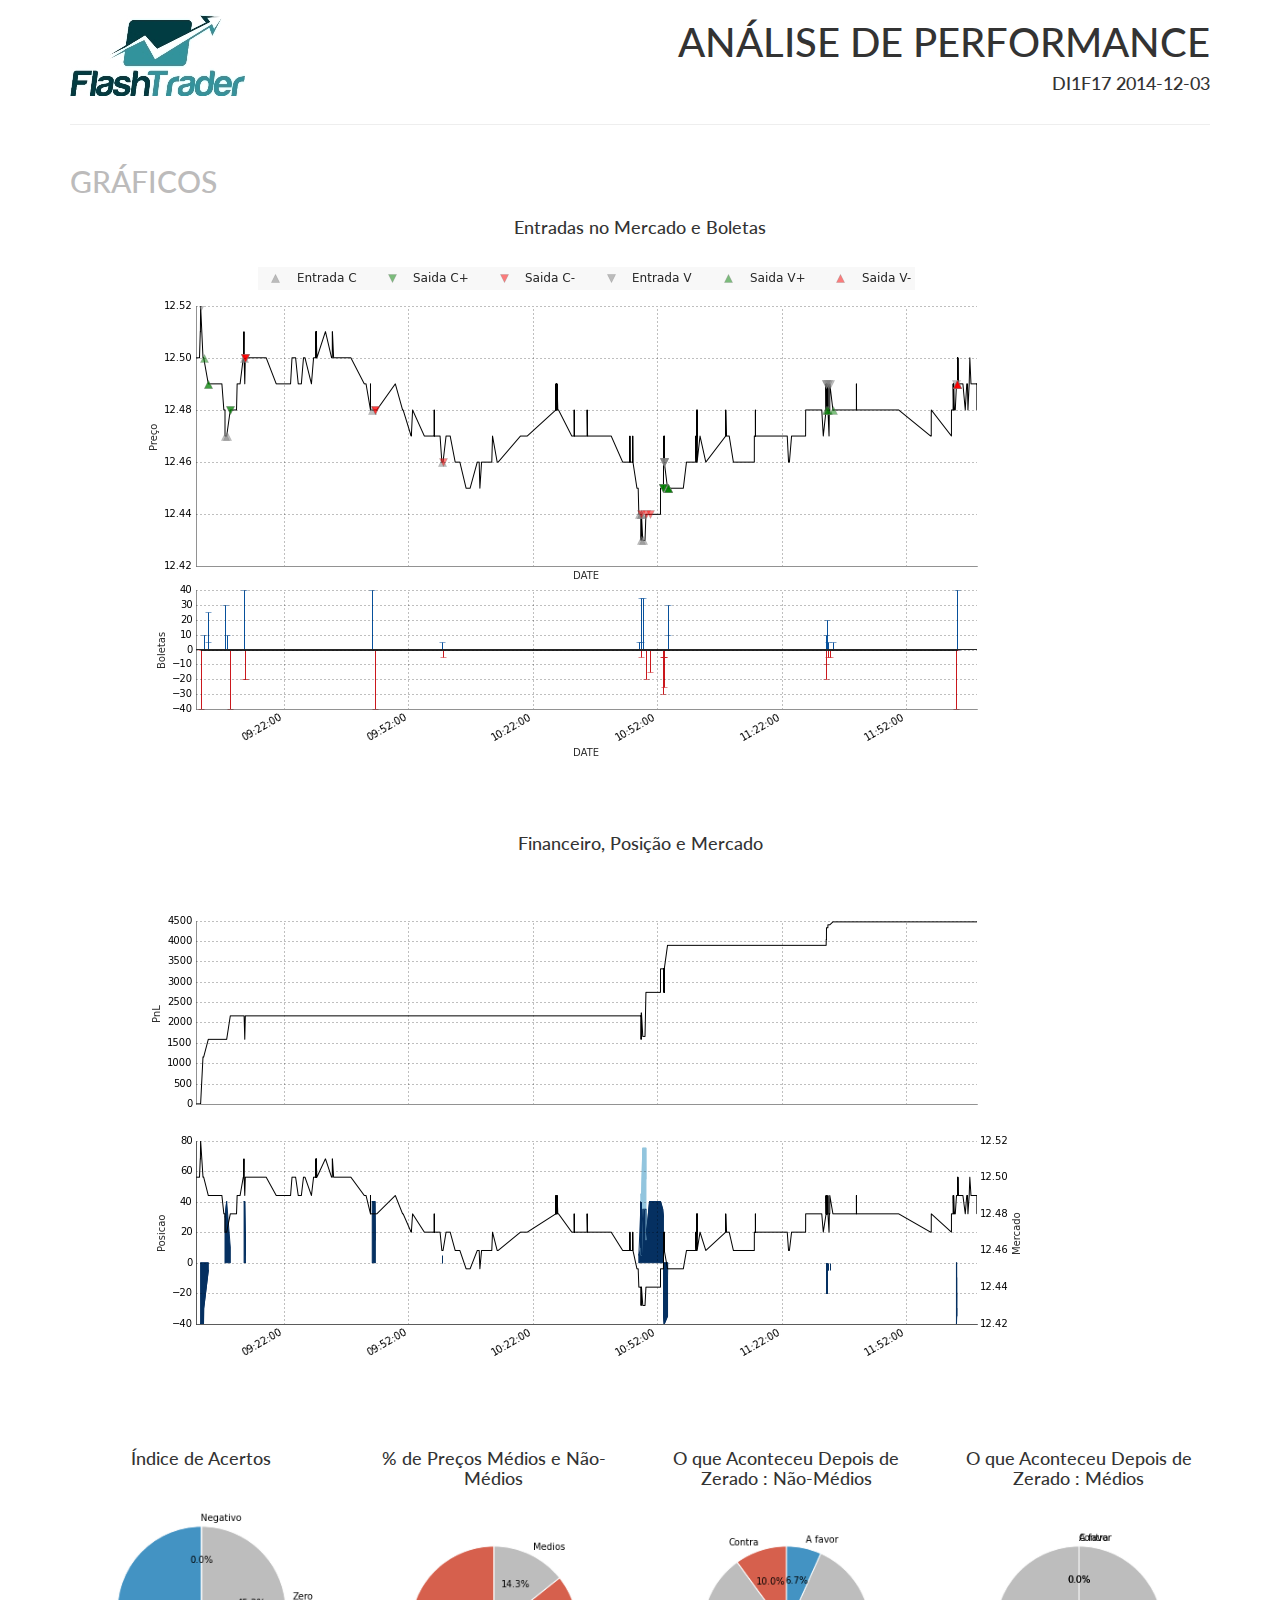
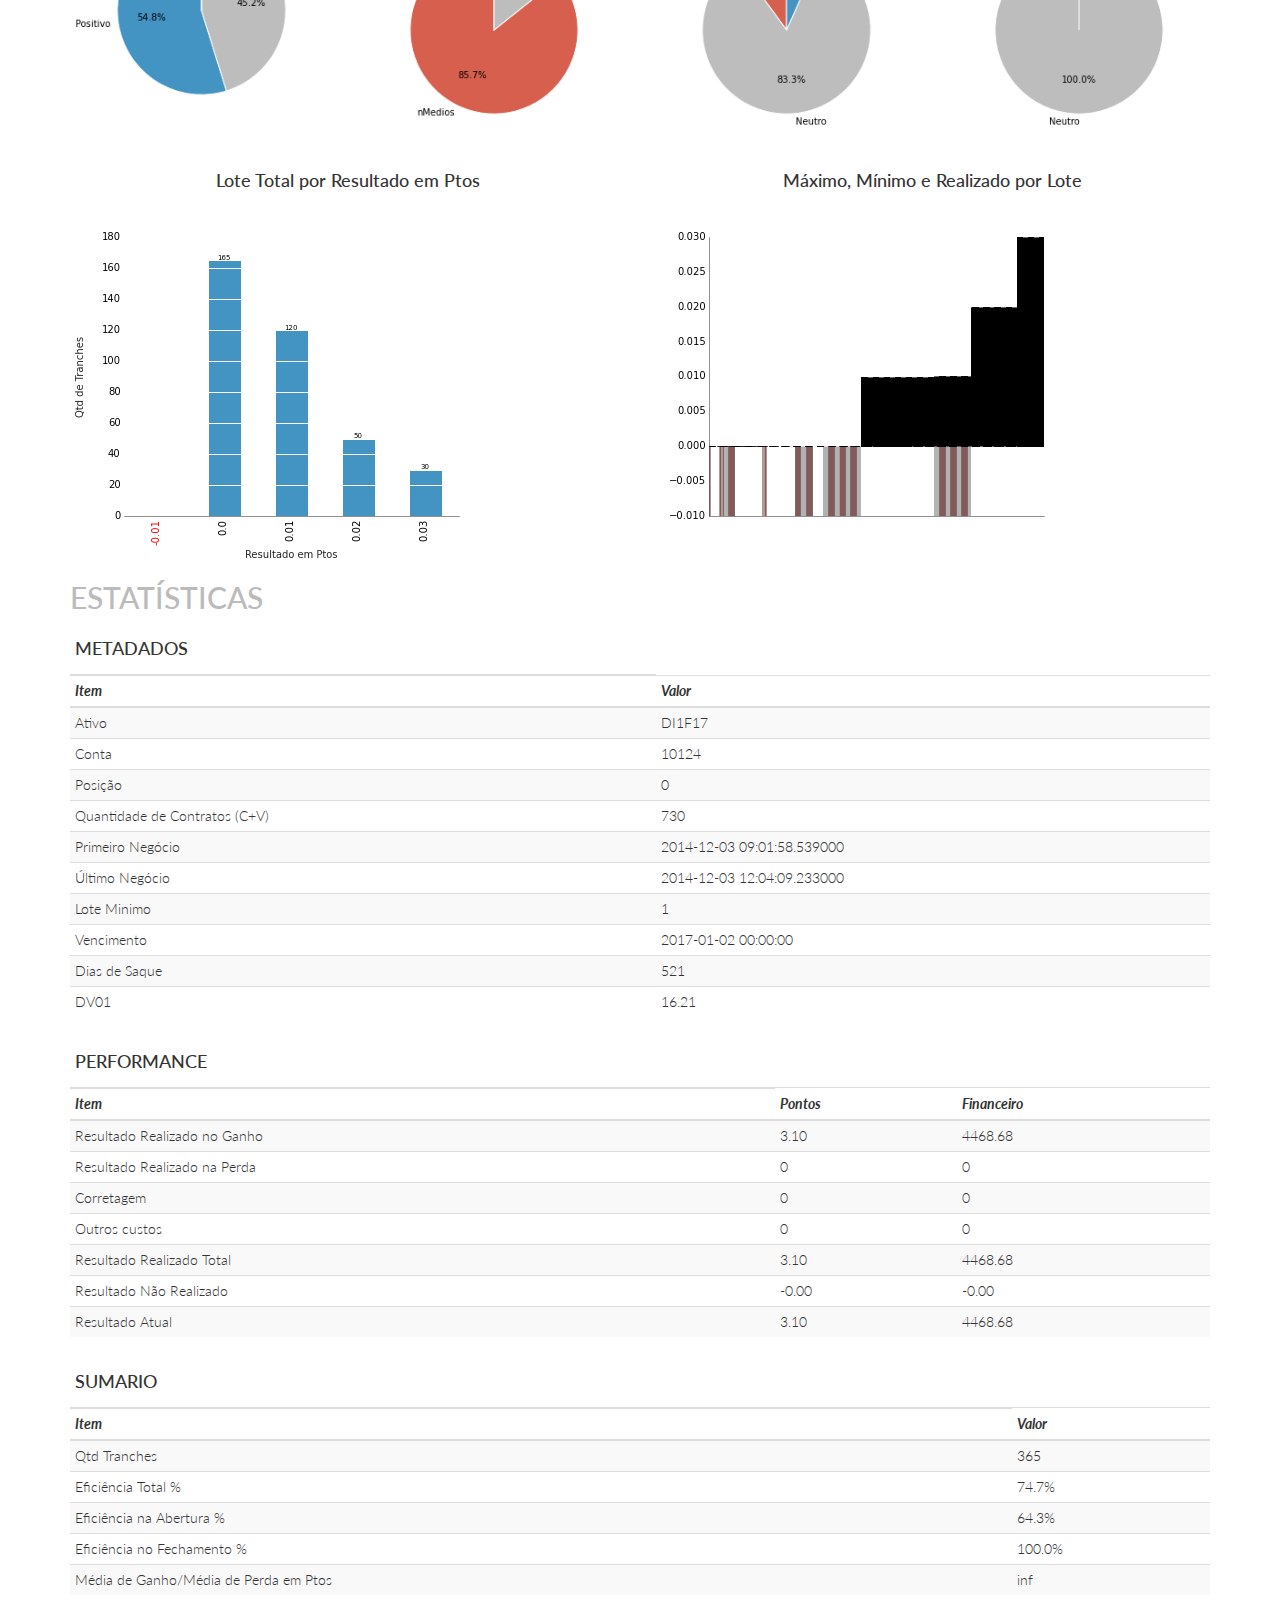
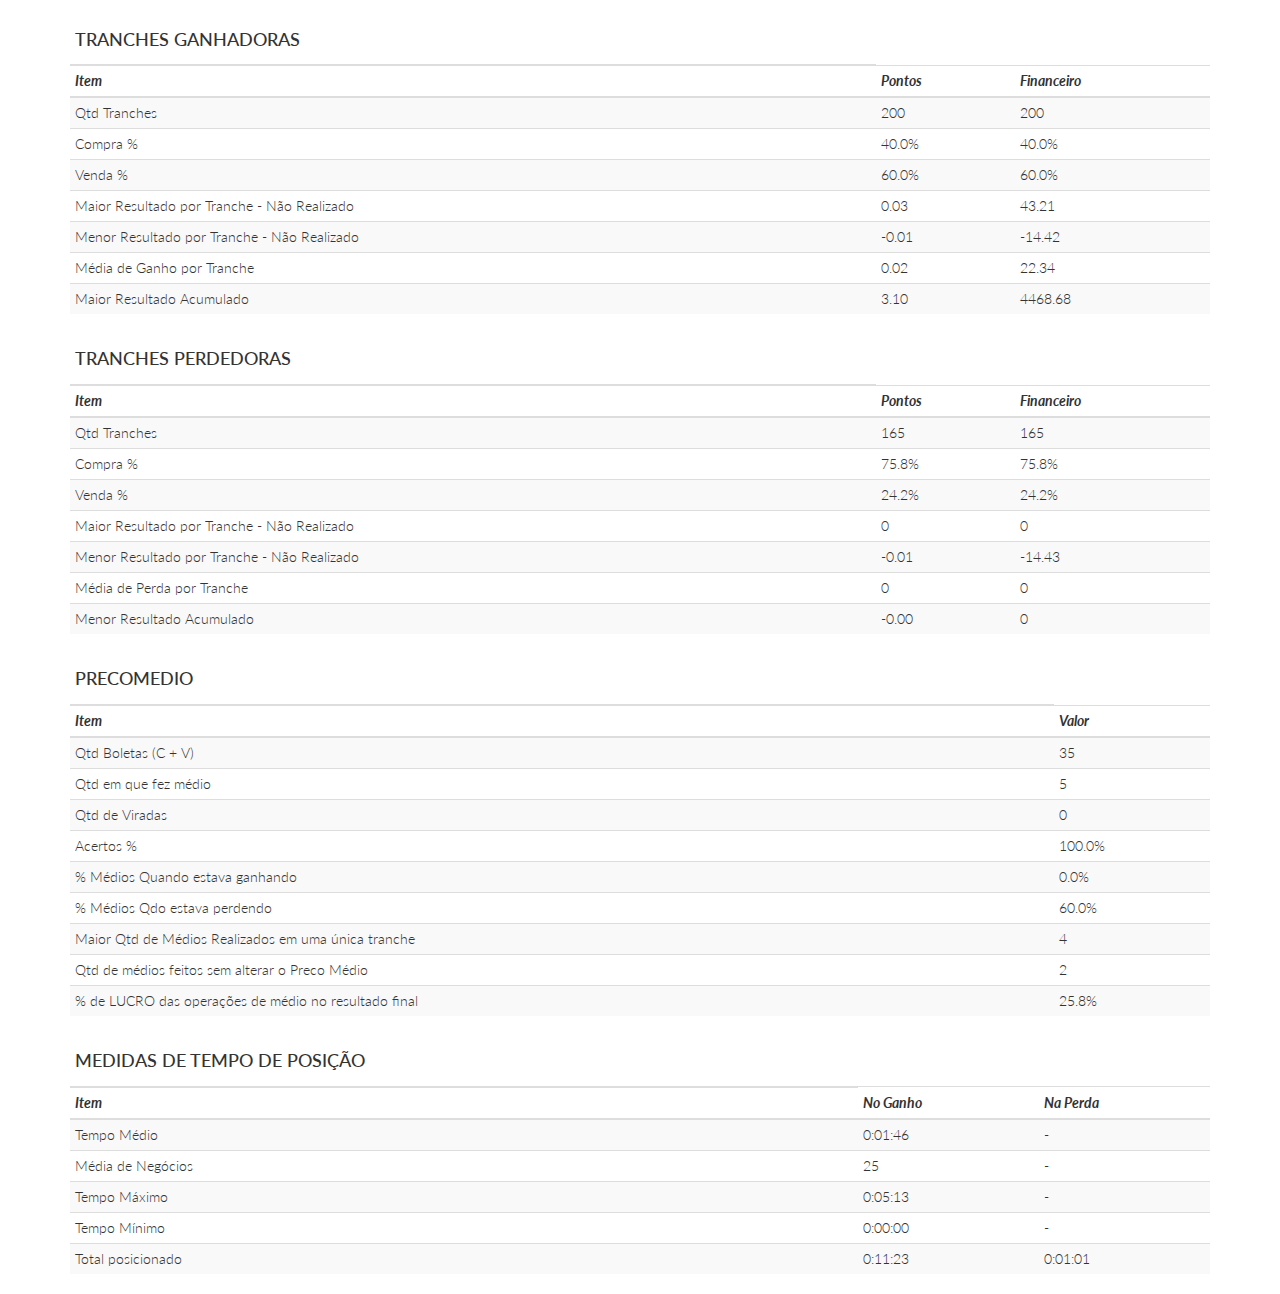
<file: index.html>
<!DOCTYPE html>
<html lang="en">
    <head>
        <meta charset="utf-8">
        <meta http-equiv="X-UA-Compatible" content="IE=edge">
        <meta name="viewport" content="width=device-width, initial-scale=1">
        <title>0312_10124_DI1F17</title>
        <link href='http://fonts.googleapis.com/css?family=Lato:100,300,900' rel='stylesheet' type='text/css'>
        <link rel="stylesheet" href="https://maxcdn.bootstrapcdn.com/bootstrap/3.3.1/css/bootstrap.min.css">
        <link rel="stylesheet" type="text/css" href="css/main.css">

    </head>

    <body>
        <div class="container">
            <!-- my header -->
            <div class="row">
                



                <div class="col-md-6">


                    <a href="../Report">
                        <img class="title-logo img-responsive" src="img/logo_grande_splash_screen_35.jpg"  alt="FlashTrader">
                    </a>


                    

                </div>

                <div class="col-md-6 text-right text-uppercase">
                    <h1 class="title-super text-strong">Análise de Performance</h1>
                    <h4 cladd="text-thin">DI1F17   2014-12-03</h4>
                </div>              

            </div>
            
            <!-- the thin row after de header -->
            <div class="row">
                <div class="col-md-12">
                    <hr>
                </div>
            </div>


            <!-- #######################FIRST PART###################### -->

            <!-- DashBoard title Line-->
            <div class="row" >
                <!-- Title of the field -->

                <div class="col-md-12 text-left text-uppercase">
                    <h2 class="text-muted">Gráficos</h2>
                </div>

            </div>

            <!-- DashBoard Zero charts row -->
            <div class="row text-center">
                <!-- Market, Entries and Qtys traded -->
                <div class="col-md-12">
                    <h4>Entradas no Mercado e Boletas</h4>
                    <img class="img-responsive" alt="Entries and Mkt" src="
                data:image/png;base64,
                iVBORw0KGgoAAAANSUhEUgAAA/AAAAJACAYAAAAq4o3PAAAABHNCSVQICAgIfAhkiAAAAAlwSFlz
AAALEgAACxIB0t1+/AAAIABJREFUeJzs3XlcVOX+B/DPDAz7orIJqbggiiuYgbgkZYAbGUaLmJp4
NbVoU8vKzKVSb1mZbVcLvXozu1fNXczcUtQst3BJccGdTUX2YZn5/UEzP5YBZmCWc+Z83q+Xrzoz
55znge/MMN/zfZ7nyNRqtRpEREREREREJGhyS3eAiIiIiIiIiBrGBJ6IiIiIiIhIBJjAExERERER
EYkAE3giIiIiIiIiEWACT0RERERERCQCTOCJiIiIiIiIRIAJPBEREREREZEIMIEnIiIiIiIiEgEm
8EREREREREQiwASeiIiIiIiISASYwBMRERERERGJABN4IiIiIiIiIhFgAk9EREREREQkAkzgiYiI
iIiIiESACTwRERERERGRCDCBJyIiIiIiIhIBJvBEREREREREIsAEnoiIiIiIiEgEbC3dASJzUiqV
lu4CEREREYmMvb29pbtABIAVeCIiIiIiIiJRYAJPREREREREJAJM4ImIiIiIiIhEgAk8ERERERER
kQgwgSeiOv3++++IjIy0dDckKTY2Fn/88YfO5xgX4WP8pI0xtjy+B8WN8SOqGxN4IgOp1WqTnXvw
4MEIDQ1Fnz59tP8WLlyo17EJCQnYsGGDyfrWGOnp6Zg2bRoGDhyIfv36IS4uDqtXr4ZKpbJ018zi
+PHjGDNmDPr164cBAwZg3LhxOHPmjF7H/vTTT+jdu7dJ+iX1uOiL8RMPa/ns3LFjBwYPHlzr8fLy
cgwcOBAHDhywQK/qZ8q/iUJ7D4oxPg1h/MQdP5Im3kaOyABqtRrnz59Hp06dIJPJTNLG0qVLERYW
ZvBxDfWnvLwctrbme8tfv34do0ePRmxsLDZs2AAPDw+kp6fjX//6FwoLC+Hq6mq2vtR0/Nxx3Mi/
UefzrVxboVdQrya1UVBQgMTERLz77ruIjo5GaWkpjh8/DoVC0aTzNpWhcUlISMDUqVNNlow2Rvrx
45DfqDt+qlat0LYX4ycE586dQ35+fp3Pu7q6IigoyChtWcNn56BBg/D+++/jjz/+qPaeS0lJgY2N
Dfr162eWfuhLrVYj9XwqunfqbvS/iUJ8DzYmPoMHD8aKFSvg6+trzq7qRa1W40pqKtp1Z/yE+P4i
qgsr8EQGyMnJQXp6OnJycsze9qZNmzBu3DgsXrwY/fv3x5AhQ3Dw4EEAwOeff47jx49jwYIF1SpP
PXv2xNq1azF8+HA8/vjjAICFCxciKioKffv2xbPPPovjx49r2ygpKcGsWbPQv39/xMbG4vTp09X6
8N1332HYsGEIDw9HbGws9uzZU2d/v/rqK4SEhGD69Onw8PAAALRt2xYLFiyweJLh5+mHvwr+winl
qVr//ir4C36efk1u4+rVqwAqv7zJZDLY29sjPDwcgYGBACoTsQkTJuDhhx/GwIED8dZbb1VLdAYP
HowjR44AsGxcTHWhqinc/fzg/tdfaHfqVK1/7n/9BXc/xk8oPD09UVBQAKVSWetfQUEBPD09Td4H
MX122tnZITo6Glu2bKn2+JYtWzB06FDI5cL62paZk4nd6buRmZNp9HML8T0otvg0JDczE/Ldu5Gb
yfiJMX4kXXylEulJrVbj4sWLcHJywsWLF0027Ky+86ampqJdu3Y4cOAAxo8fjzlz5gAAXn75ZfTq
1Qtvv/02jhw5gpkzZ2qP2bdvH9asWYONGzcCALp3745169bh4MGDGDp0KKZPn46ysjIAwDfffIOb
N29i+/bt+Prrr7F58+ZqCVzr1q3x73//G4cPH8bkyZPx1ltv1Xkx47fffhPsHDUfTx8EOgYCNX/V
aiDQMRA+nj5NbqNt27awsbHBrFmzcPDgQeTl5dXaZ+LEidi9ezc2btyIjIwMfP3119We1/zupRIX
fTXz8cGdwEBd4cOdwEA082H8hMLT0xOOjo61PtfUajUcHR2NmsBby2fn448/jl27dkGpVAIA8vPz
8euvv2ovJAiFWq3GkYtHUOBUgCMXjxj9b6JQ34NiiU9D1Go17h05gvYFBbh3hPETW/xI2pjAE+kp
JycHxcXFkMlkKC4uNlkV/tVXX0W/fv20/6rOzfTz88PIkSMhk8kQExOD7Oxs3LlzR/u8rj/AEyZM
gJubG+zs7AAAw4YNg5ubG+RyOcaOHYvS0lJcuXIFAPDzzz9j4sSJcHNzQ8uWLTF69Ohq54yKitJ+
4Y6Ojoa/vz9SU1N1/hy5ubnw8vJq+i/EBGQyGfoE9IF9uX21x+3L7dEnoI9Rqs7Ozs7497//DZlM
hrlz5yIiIgIvv/yyNl6tW7dGnz59oFAo0Lx5c4wZM6bOBXukEhd9yWQyNO/TB/fsq8fvnr09mvdh
/IREJpMhICAA5eXl1R4vLy9HQECAUUd4WMtnZ3BwMDw8PLB7924AwM6dO9G2bVtt5VIoMnMycaH4
AiADLhRfMHoVXqjvwcbEx5TzzBsrNzMTHhcuQAbA48IFo1fhrSl+RELDOfBEetBU3zXzIG1tbXHx
4kV4enoafYjxkiVL6pzHqRkyCwCOjo4AgOLiYu1juvrSsmXLatsrV67Exo0bkZ2dDQAoLCxEbm4u
ACA7O7va/jXn7G3evBn/+c9/cPPmTW3b9+/f19nXZs2aadsQIk0VPrUsFZDBqNV3jXbt2mH+/PkA
gCtXruDtt9/GP//5TyxatAh37tzBokWLcPz4cRQVFUGlUsHd3V3necwdl6rzAIuLi/HSSy/BxsYG
QGVSk5CQ0MBPbnrNfHxwJTAQzVNTNeHDncBAtDNC9V1DjPGbP38+tm3bBqCyujVhwgT9f2AT0VTh
y8rKIJPJTFJ9B6znsxMAYmJitMN6t27dipiYmDr3tQRN9V1pW1nFVNoqceTiEYzwHGHUv4lCfA8C
9cfn9u3biIuL024XFhYiLi5O+3uZNWsWhgwZYuBvwrg01feAv6vQzZVKXDxyBM1GSDt+y5cvx3ff
fQcAGD58OGbNmtX4H57IhFiBJ9JD1eo7AJNX4Y2p6h/jY8eOYeXKlfj444+RkpKClJQUuLi4aK9k
e3p64vbt29r9q/7/rVu3MG/ePLz99ts4ePAgUlJSEBAQUGdloU+fPti1a5eJfqqmq1mFN2b1XZd2
7drh8ccfx8WLFwFUzr2Vy+XYsGEDDh06hA8//LDOVcTNHRfNayMlJQUhISH44osvtNtCSN6B2lV4
Y1bfdRFL/N59910cOXIER44cEUTyDtSuwpui+m4KlvrsBCqr/b/99htOnTqF1NRUDB061AQ/YeNV
rb4DMFkVviqhvAeB+uPj6+tb7TO0ZcuWWL9+vXbb0sk7UL36DsBkVfiqxBC/iRMnaj8/mbyTkDGB
J2pAzeq7hqYKb+yhcY09n4eHB65fv17vPkVFRbC1tUXz5s1RVlaGb775BoWFhdrno6Oj8d133yEv
Lw8ZGRn44YcftM9pLmA0a9YMKpUKGzdu1P4h1mXq1Kk4deoUPvnkE+2QuWvXruHtt9+ud1Vqc6o6
F97Y1fcrV65g1apVyPz7C1FGRgZ27NiBnj17AqiMhaOjI1xcXJCZmYmVK1fWeS6pxUVfVefCG2vu
uwbjZ1xV58KbovoOWM9nJwA88MADCAkJwZtvvonw8PBqIwgsrWb1XUNThTfW30ShvgcBYcenIZrq
e3Nl9fg1VyqNOhee8SMyHSbwRA2oWX3XMFUV/uWXX652L+PXXnutWps1+6AxevRo7Nq1C/3798ei
RYt0nlszNzQmJgaDBw+Gvb19tWFpkydPhq+vL4YMGYIpU6YgJiZG20aHDh0wduxYjBkzBo8++igu
XryIkJCQOn+OVq1aYfXq1bh16xZiY2PRr18/TJs2DV27doWzs3OjfjfGpqnCuxS5GL367uzsjNTU
VIwePRphYWF47rnn0LFjR0yfPh1A5e/63Llz6Nu3LxITE/HYY4/V2b7U4qIvTRX+souL0avvjJ9x
aarwRUVFJqu+W8tnp8bjjz+OjIwMwS2uVav6rmHkKrxQ34MaQo1PQ2pW3zWMXYVn/IhMR6YW4soa
RCairHHFWR/mvI8xmZ8p72NMpmfK+xiTcanVapw/fx6dOnVirETs+LnjuJF/o87nW7m2Qq+gXmbs
ERki/fhxyG/UHT9Vq1Zo24vx08W+xsKpRJbCBJ4kpTEJPFk/tVrNhELEGD/xYKyISKyYwJNQcAg9
EUkeEwpxY/zEg7EiIiJqGibwRERERERERCLABJ6IiIiIiIhIBJjAExEREREREYkAE3giIiIiIiIi
EWACT0RERERERCQCvI0cERERERERkQiwAk9EREREREQkAkzgiYiIiIiIiESACTwRERERERGRCDCB
JyIiIiIiIhIBJvBEREREREREIsAEnoiIiIiIiEgEmMATERERERERiQATeCIiIiIiIiIRYAJPRERE
REREJAJM4ImIiIiIiIhEgAm8BSUkJMDHxwfdu3fXPjZjxgwEBQWhZ8+eGDlyJO7fv6/z2LZt26JH
jx4ICQlBaGiowccTERERERGRuDCBt6Dx48cjOTm52mNRUVE4c+YMTp06hcDAQCxYsEDnsTKZDPv2
7cOJEydw9OhRg48nIiIiIiIicWECb0EDBgxA8+bNqz0WGRkJubwyLGFhYbhx40adx6vV6lqPGXI8
ERERERERiQcTeAFLSkrC0KFDdT4nk8nw2GOPoXfv3li+fLnBxxMREREREZG42Fq6A6TbBx98ADs7
O8THx+t8PiUlBb6+vsjOzkZkZCQ6d+6MAQMG6H08ERERERERiQsr8AK0cuVKbN++Hd9//32d+/j6
+gIAvLy8EBsbW20evD7Hz5s3D/v27YNarUZKSgrCw8Mxd+5c7N27FykpKdi7dy/27dun3X/fvn3c
5ja3uc1tbnOb29zmNrcltE3CI1PrmkhNZpOeno6YmBikpqYCAJKTkzFt2jTs378fnp6eOo8pKipC
RUUFXF1dUVhYiKioKLz33nuIiorS63gAWLp0KRITEwEAWVlZmDRpEp555hl4eHggODgY3t7exv9h
iYiIiIiIqNFYgbegUaNGoW/fvjh//jxat26NpKQkJCYmoqCgAJGRkQgJCcHUqVMBALdu3cKwYcMA
ABkZGRgwYACCg4MRFhaG4cOHIyoqCgDqPL4+Xl5eKCoqglKphLOzM7y8vEz3QxMREREREVGjsAIv
UVUr8ADQsWNHvPrqq3jqqadYfTeCffv2ISIiwtLdIDNhvKWHMZcWxlt6GHNpYbxJTFiBJwBATk4O
HBwcWH0nIiIiIiISKCbwBACoqKiATCaDTCazdFesAq/iSgvjLT2MubQw3tLDmEsL401iwgSeAAAq
lQqFhYWW7gYRERERERHVgQk8AWACb2y87Ya0MN7Sw5hLC+MtPYy5tDDeJCZM4AlAZQJfUFBg6W4Q
ERERERFRHZjAEwAm8MbGuVTSwnhLD2MuLYy39DDm0sJ4k5gwgScATOCJiIiIiIiEjgk8AahchZ5z
4I2Hc6mkhfGWHsZcWhhv6WHMpYXxJjFhAk9Qq9UAwAo8ERERERGRgMnUmuyNJGXp0qVITEwEUFl9
t7W1RUREBPbu3WvhnhEREREREZEurMATVCoVAHAIPRERERERkYAxgSdtAs8h9MbDuVTSwnhLD2Mu
LYy39DDm0sJ4k5gwgSdUVFQAYAJPREREREQkZJwDL1FV58AXFBTA1dUVzZs3x927dy3cMyIiIiIi
ItKFFXiCSqWCQqHgHHgiIiIiIiIBYwJPUKlUcHR0hEqlQmlpqaW7YxU4l0paGG/pYcylhfGWHsZc
WhhvEhMm8ASVSgUbGxs4OzuzCk9ERERERCRQnAMvUVXnwOfk5KBz585wcHDAkSNH0KpVKwv3joiI
iIiIiGpiBZ5QUVEBuVwOFxcXrkRPREREREQkUEzgqdoQeibwxsG5VNLCeEsPYy4tjLf0MObSwniT
mDCBJ6hUKlbgiYiIiIiIBI4JPCErKws5OTlwcXERxSJ2CxYswMqVKy3djXpFRERYrO0hQ4ZAJpPV
u8/du3cxZMgQVFRU1Hru6tWrFu2/GPH3JT2MubQw3tLDmEsL401iwgSekJ+fj65du4pmCP3bb7+N
OXPmWLobgpWcnNzgPj/99BOSk5Nx+vTpWs/dvHkT+/fvN0XXiIiIiIioCZjAE0pKSuDh4SGqIfQN
VZgtTehzqdatWwcXFxccPHiw1nP29vYAgLKyMnN3S7SEHm8yPsZcWhhv6WHMpYXxJjFhAk9QKpVw
cHAQzRB6QPgJvJDdu3cPhw4dwocffoiUlJRaz2t+t2J5LRARERERSQUTeEJJSYk2gWcF3jiEPJdq
y5YteOSRRzB48GCdFXgNsbwWhEDI8SbTYMylhfGWHsZcWhhvEhMm8ISSkhLY29uLZg48IPwEXsjW
r1+PuLg4BAQEQKlU4tq1azr3E8trgYiIiIhIKpjAU7UKvFiGTQs9gRfqXKr8/Hzs27cPw4cPh0wm
Q//+/euswovltSAEQo03mQ5jLi2Mt/Qw5tLCeJOYMIGnanPgxVJ1FXoCL1Tbtm1Dv3790KxZMwCo
N4EXy2uBiIiIiEgqmMCTKIfQy+XCfukKdS6VZvi8Rr9+/XQuZAewAm8IocabTIcxlxbGW3oYc2lh
vElMhJ0FkVlwETtpKCoqws8//4wRI0ZoHwsJCcHly5eRm5urfUytVgNgBZ6IiIiISGiYwBNvI2cC
QpxLlZycjNDQUHh4eGgfUygUeOihh3D48OFa+4vltSAEQow3mRZjLi2Mt/Qw5tLCeJOYMIEnbQVe
TEPoyXDr16/Hk08+WevxuubB87VARERERCQsTOBJOweeQ+iNR2hzqZRKJbZv344nnnii1nN1zYNn
BV5/Qos3mR5jLi2Mt/Qw5tLCeJOYMIEnUQ6hF/oidkKgmcsOALt27UKPHj3QsmXLWvuFh4fjjz/+
QGlpabXHxXIxh4iIiIhIKpgFkSiH0Au9Ai+EuVRVE/J169bpHD4PAG5ubujYsSOOHz9e7XGxvBaE
QAjxJvNizKWF8ZYexlxaGG8SEybwVGsIfdXKrVAJPYEXgpKSEgCVifyWLVswcuTIOvfVNQ9eLKMx
iIiIiIikggk8aSvwdnZ2kMlktYZSC5HQE3ghzKXSJPB79+5FYGAgWrVqVee+uubBswKvPyHEm8yL
MZcWxlt6GHNpYbxJTJjAk3YOPADRzIMXegIvBJoEvq7V56vSVODVarV2BIYYXgdERERERFLCBJ60
Q+gBiGYevNATeCHMpSopKUF5eTk2btzYYALfqlUrODs748KFC9rHxPA6EAohxJvMizGXFsZbehhz
aWG8SUyYwJN2CD0A0dxKjqvQN0ypVOLAgQNo3bo12rVr1+D+NefBswJPRERERCQszIKIQ+hNQAhz
qUpKSrB+/XrExcXptX/VefD29vaiuJAjFEKIN5kXYy4tjLf0MObSwniTmDCBp2oVeA6htx5FRUXY
sGFDg8PnNapW4MUyEoOIiIiISEqYwFtQQkICfHx80L17d+1jM2bMQFBQEHr27ImRI0fi/v37Oo9t
27YtevTogZCQEISGhmofv3v3LiIjIxEYGIioqCjk5uY22I+qc+DFcis5oSfwQphLtXfvXnh4eCAw
MFCv/bt27Yrs7GxkZmaKZiSGUAgh3mRejLm0MN7Sw5hLC+NNYsIE3oLGjx+P5OTkao9FRUXhzJkz
OHXqFAIDA7FgwQKdx8pkMuzbtw8nTpzA0aNHtY8vXLgQkZGRuHDhAgYNGoSFCxc22I+aQ+jz8/Nx
6twpwSXx6+fPxy/x8Vj1yCOY3qIFfomPx+6///0SH4/18+dbuouC8v333+s9fB6oXFegb9++SElJ
Ec1IDCIiIiIiKbG1dAekbMCAAUhPT6/2WGRkpPb/w8LCsH79+jqP15Vgb968Gfv37wcAjBs3DhER
EQ0m8TWH0N+5fwe7Lu2Cj6cPfL199f1xTM63Rw/4rl2Lh86ehUKhgIODg3YxuysPPIDbzzxj4R7+
PyHMpbp06ZLew+c1+vfvj+TkZDg4OKCsrAzl5eWwteXHREOEEG8yL8ZcWhhv6WHMpYXxJjFhBV7A
kpKSMHToUJ3PyWQyPPbYY+jduzeWL1+ufTwzMxM+Pj4AAB8fH2RmZjbYTs0h9JfvX0ahSyEOpx0W
VBU+dNgwnA8JAeRyqNVqqFSqyv8COB8SgtBhwyzdRUHp1KkTunbtatAx/fr1w8GDByGTyeDs7Mxh
9EREREREAsLSmkB98MEHsLOzQ3x8vM7nU1JS4Ovri+zsbERGRqJz584YMGBAtX1kMlmdc8VXr16N
rVu3AqhxH3g3ZyQdSMKY7mNwvuw8MrIzBFOFt7W1RcnDD+PWoUNoc/06SktLoVarca11a2wrK8On
RkjgY2Ji8NJLLzX5PPv27avzau727duxZMkS7baDgwPWrFkDZ2fnWvuqVCqMGjUKubm5ePXVVzFk
yJA625w4cSKuXbum3X7yyScNXivgoYcegkqlglwuh5ubG0aMGKF9bTSGTCbDnDlz0KdPn0afQwzq
izdZJ8ZcWhhv6WHMpcWa4i2TybBhwwbExsbqtf+yZcswYMAABAUFmbhnZCxM4AVo5cqV2L59O3bv
3l3nPr6+lUm1l5cXYmNj8fvvv2PAgAHw8fFBRkYGWrZsidu3b8Pb21vn8a1bt0ZYWBh69uyJefPm
4cCBA1Cr1ejcvzMU6Qoc230MbVq3wWHnw4j1itUOy9d8uGkW+zDntlqtxo3SUhR36YIrV69CBuAR
Oztc6N0bfsHBaG1jg549ewIATp06BQAGbSuVSsyePRvjx4/H77//3qT+njx5ss7n9+/fD1tbWwwc
OBA9e/bElClTsHbtWnTo0KHW/t26dUNycjJiYmKwaNEibQJfs709e/YgKSkJW7duxbhx43D9+vVq
iyMa0v8//vgDp0+fRllZGVq3bt3o3ydQeQEiMTER//znPyGTySz6+jHldn3x5rZ1bp88eVJQ/eE2
481t425rCKU/3DbttoZQ+tPU7TfffBOxsbF67b9ixQq4uLggKChI5/Oa/yfhkKmFNEZagtLT0xET
E4PU1FQAQHJyMqZNm4b9+/fD09NT5zFFRUWoqKiAq6srCgsLERUVhffeew9RUVF444034OHhgTff
fBMLFy5Ebm6uzjnwS5cuRWJiYrXHbmfdxsqTK7Ht121QKBQYOHAg7Evt8Xzw84KowmdlZeHbb79F
Rmoqphw9ijbXruF2+/a4Mns2IkePNkobMTExePLJJ/H8888b5Xy6TJkyBT169MCUKVMAVC5cOG3a
NERHR9fa99y5c4iNjcXOnTsRGhqKjIwMnVX1O3fuICAgAPfu3TNZvxtDpVKhV69emDt3LkaMGGHp
7hARERFZNZlMhoCAAKSlpem1f3R0NJ588klMmjTJxD0jY5FbugNSNmrUKPTt2xfnz59H69atkZSU
hMTERBQUFCAyMhIhISGYOnUqAODWrVsY9vcQ8YyMDAwYMADBwcEICwvD8OHDERUVBQCYOXMmdu3a
hcDAQOzZswczZ87Uqy9qtRqH0w5DqVDC29sbWVlZAAClQimIufBqtRppaWnIy8vDPVtbnOrSBWoA
Z4ODYdeqldH6l5CQgKSkJKOcqy7379+Hm5ubdtvPzw+3bt3SuW92dja8vLzg7+8PJycn/PXXX/Xu
JzRyuRzz5s3D7NmzoVKpLN0dIiIiIqtnyHcupVLJNY9Ehgm8Bf3www+4desWSktLcf36dSQkJCAt
LQ1Xr17FiRMncOLECXz11VcAKpO8bdu2AQDat2+PkydP4uTJkzh9+jTeeust7TlbtGiBX375BRcu
XMDPP/+MZs2a6dWXjOwMnC88D8j+Xvwu6+/F72TA+cLKufCWlJ2djcLCQuTm5sLDwwMHnZzwR58+
KOjXD0qlEtnZ2UZpZ/jw4bhw4QIuXLjQpPPUHJJVVV5enkEJvGYkxsCBA7VTGXTtJ8QEHqgc1WBv
b49169ZZuismU1+8yTox5tLCeEsPYy4t1hZvQxL40tJSJvAiwwSeAAA3s2+is2tnBDsEY9ADg9As
oxm6yLsg2CEYnV0742b2TYv2Lzs7G66ursjOzoaHhweOXbuGQ927o02vXtrHjUGhUGDMmDEmrcIb
msBrEvOIiIg6/8AIOYGXyWR4//33MXv2bJSXl1u6O0RERERWzZCRqaWlpSgoKDBhb8jYmMATAKB3
196IDY/FE32eQFz/ODjmOiLAJQBP9HkCseGx6N21t0X717VrV4SHh2PPnj3o3Lkzjhw5giM3bqB/
//4IDw83+HZp9UlISMCqVaualGzWt+BHXl4e3N3dtdv1JfA5OTnaxFxTgdf1oSzkBB4AIiMj4e3t
jTVr1li6KybBBV6khzGXFsZbehhzabG2eBuawLMCLy5M4Emn7t27axfWE4q8vDyUlpbCz88PQGW1
3BSCgoLQtm1b7NixwyTnb8wceABo27YtFAqFzkVJhJ7Aa6rwc+bMQVlZmaW7Q0RERGS1DB1Czwq8
uDCBJ5169OiBP//809LdqObq1ato27at9r7kdnZ2JmtrwoQJ+O677xp9vCFz4H19ffVK4DW3YdN1
bqEn8ADw8MMPIyAgACtWrLB0V4zO2ubOUcMYc2lhvKWHMZcWa4u3IRV4LmInPkzgSSchVuDT09Ph
7++vTeBNVYEHgKeffhr79+9HRoZxF+9Tq9XIy8uDq6ur9rGWLVsiMzNT59XSmol5XQvZiSGBB4D5
8+dj/vz5KCkpsXRXiIiIiKwSh9BbNybwpFP37t0FWYH39/fXVt5NmcC7uroiNjYWq1evbtTxdc2l
KikpgY2NjfYiBADY29vD3d1d50J8NRNzTQW+5gezWBL4sLAwBAcHY/ny5ZbuilFZ29w5ahhjLi2M
t/Qw5tJibfHmEHrrxgSedGrdujVKSkqMtrq7MdQcQm/KBB74/2H0xrrHPFB7ATuNuubB10zM27dv
D5lMhkuy3fd/AAAgAElEQVSXLtW7n5DNmzcPCxYsQFFRkaW7QkRERGR1WIG3bkzgSSeZTCa4YfSa
IfSaCrwp58ADQN++fQEAhw8fNvjYuuZS1VzATsPPzw+3b9+u9phara62Cj1QGRddw+jFlMCHhISg
X79++PLLLy3dFaOxtrlz1DDGXFoYb+lhzKXF2uLN28hZNybwVCehDaPXDKE3VwVeJpMhISGhSYvZ
1VRzATsNXRX4vLw82NvbVxtuD9S+H7yuRF/o5s6di48++gh5eXmW7goRERGRVdF3CL1areYidiLE
BJ7q1KNHD0FV4M2dwAPA2LFjsWHDBuTn5xt0XF1zqQxJ4Ouqqte8H3xeXh7s7Ozg4OBgUB8tqUuX
LoiOjsaSJUss3RWjsLa5c9QwxlxaGG/pYcylxdrirW8FvqKiAmq1mgm8yDCBpzoJaQh9UVER7t+/
j5YtW5ptCD1QuUL8wIED8b///c8o5zM0gff09Ky1b8eOHVFWVoYrV65o9xNT9V3jvffew5IlS3D3
7l1Ld4WIiIjIauhbgS8tLYWNjQ2H0IsME3iqU7du3XDmzBlUVFRYuiu4du0aWrduDblcrq28m6MC
D6BRw+jrmktlyCJ2dSXmmvvBa+bBizWBDwgIwBNPPIHFixdbuitNZm1z56hhjLm0MN7Sw5hLi7XF
25AE3tnZGWq1GqWlpSbuFRkLE3iqk7u7Ozw9PXH58mVLd0U7fB6oTGDt7OzMlsAPHToUV65cwblz
55p8rvoWsdM3gQeq3w9erAk8ALz77rv45ptvBHW3AyIiIiIx03cIvVKphL29PZydnTmMXkSYwFO9
hDIPXrMCvYa9vb1ZhtADgK2tLcaOHYsVK1bofYyhc+B9fX1rJfD1LUw3cOBA7dViMSfw/v7+GDVq
FBYtWmTprjSJtc2do4Yx5tLCeEsPYy4t1hZvfRP40tJS2NnZwcXFhQm8iDCBp3oJZSV6zT3gNezt
7c1WgQeA8ePHY9WqVSgrK2vSeepK4H18fJCdnY3y8nLtY/Ul5p07d0ZxcTHS09NFncADwNtvv42k
pKRaFzCIiIiIyHCGDKG3s7NjBV5kmMBTvYSykF3VIfQAzDqEHgA6deqEjh07Ytu2bXrtb+gceIVC
AQ8PD2RlZWkfqy8xr3o/eLEn8H5+fkhISMCHH35o6a40mrXNnaOGMebSwnhLD2MuLdYWb0Mq8Joh
9FzITjyYwFO9hDKEvmYCb84h9BoTJkxo8j3h66rAA7XnwTeUmFtLAg8Ab775Jn744QdcvXrV0l0h
IiIiEjUOobduTOCpXoGBgbh+/brB90E3tvT09GpD6M1dgQeAuLg4HDx4UK+h3nXNpaprETugMoG/
ffu2druhxFyzEr01JPBeXl6YPHky5s+fb+muNIq1zZ2jhjHm0sJ4Sw9jLi3WFm99h9ArlUrtEHpW
4MXD1tIdIGFTKBQIDAzEfzb8By+MeQFyufmv+ZSWliIrKwsPPPCA9jFzz4EHABcXF8TFxWHVqlWY
OXNmo85hzAp8ly5dkJeXh5MnT4o+gQeA6dOno2PHjpg5cyYCAgIs3R0iIiLBSk5Oxr1795Cfn4/y
8nKUlJRokza1Wg07Ozt4e3vDwcEBLVu2hJubG7p27WrhXpOxnTlzBnl5eZDJZACAsrIyzP/HP5B8
7hwOHz7cYNxZgRcnVuCpQb3CemHbjW1IPW+ZofQ3btyAr68vbG3//3qTJYbQA5XD6JOSkhocmlTf
HHhjJfCaefAZGRlWkcA3b94cr7zyCubOnWvprhjM2ubOUcMYc2lhvKVH6DH39/fXjo4sKSmBWq1G
WVkZysvLUVZWBltbWxQVFcHOzg75+flW8T3BlIQe77p4eXkhPz8fJSUlKCkpwZUjRzDg3Dk81Lq1
XnHnHHhxYgJP9VKpVFC1UuFk8UlsPLZR7yE5xlTzFnKAZYbQA0BYWBgUCgUOHjzYqOPrWsQOqJ7A
FxUVQaVSwdnZud7zDRw4EACs5g/zK6+8gp07d+Ls2bOW7goREZFgderUCU5OTrCxsYGNjQ1kMhlk
MhlUKhVsbGzg5OQEhUIBR0dHODs7W833BKrOy8sLzs7O2gs47keOIOzQIfQrKICdnZ1eCTxXoRcf
DqGneqWeT8VVx6vIvpWNdafX4eqUqygvLm/4wL9Nnz4dPXr0MLjds2fPYuHChQB0J/AODg4WqcDL
ZDIkJCTgxRdfRHBwcL37JiUl1Xrs1q1b9Vbgd+7cibFjx6K4uBienp7aIVF1GThwoPaPszVwc3PD
jBkz8OyzzyI4OBjPPfccoqKiAFQOCZw6dSq+/vprk7V/8+ZNbNmyBZMnTzboOGubO0cNM1XMv/zy
S8yYMQNLly7FhAkTTNIGGY7vcekReszlcjkefPBBHDhwAGVlZcjIyICrq6t2qmNxcTH8/f1RXl6O
bt26Nfh9ojGUSiXeeOMNLFmyxOjnNjehx7suZ8+exejRo/H5558j9/x59D15EnIAPU+fxurVq6t9
F502bRp69uwJAFi+fDnS0tLQr18/KBQKuLi4YMWKFTh69Gi18x8/fhynT582549EepCp9V2mkKzK
0qVLkZiYWO8+KpUK89fMx+6S3ci+kw21So2H5Q+jr09fvebCr1mzBkOGDMErr7xicP9WrFiBFStW
4B//+AcAoE+fPggMDNQ+f/r0aXTo0AGOjo4Gn7upSkpKsGHDhmr3bNeXi4sLYmNjdf4hLSoqwoYN
G7SjHPz9/bUV9rqo1WocPXoUYWFhBvdFqJRKJX766SccOHAA9+7dw5o1awAAFRUVsLW11XtlVUOp
VCo89thjSElJwd27d63mogiJS9XPBv55JqL6qFQqrFmzBnv27NEm705OTigpKYGXlxdCQ0Nhb2+P
vn37miSBP3/+PDp37szPKgsaN24cVq1ahS+++AKtdu9G9MaNsJHJoJbJsD0mBneGD4dCocCPP/6I
Rx55BNOnTwcA9O7dG8eOHcOaNWuwadMmLFq0CPv37691/lmzZuHatWvm/rGoAazAU51Sz6fiRNEJ
yO3k8PHxAQBklWYhJCwEPYN6Nnj8lStXcOfOnUa1XVpaiqCgIIwdO1bn8926dWvUeY3BwcEB8fHx
9e6zb98+g6/mOjk54bnnnjPoGJlMZlXJO1C5vsGzzz6Ljh07Yvz48WZrd/HixSgrK0NoaCj279+P
oUOH6n1sY+JN4saYSwvjLT1iiHnVKnxxcTHc3NyQn58POzs7KJVKk1bfAZjsvJYghnjrYmNjU/nf
rCx0PXUKclS+LuRyOXqcPo0rcXEYNHo0bt++jczMTO1xmuHyBQUFcHFxgb+/v87v3L/88otZfg4y
DOfAk04qlQobj21Erm1utcdzbXP1ngvv4eHR6ARec1sLkq6goCCkpaWhrKzM5G2dOHECH330EVav
Xo2hQ4di586dJm+TiIioqTp16oSioiKUlZWhpKQEhYWFKCsrw/37900+992aEnix0iTwLf/8E/5/
V8o1cWl7/TpKNm5EWVkZWrZsWS2B1yxYl5eXBxcXFzP3mpqKCTzppKm+13qFyIETRSf0WpHe09MT
OTk5jWpfs6iGWInxKq7QODk54YEHHsDFixdN2k5RURHi4+Px6aefom3btoiOjkZycrJB52C8pYcx
lxbGW3rEEnO5XI5Tp07ByckJv/32GxQKBbKyslBUVISOHTuaNMm2pgReLPGuydbWFk8PGIBuf/4J
m7/joVnQUA4g6ORJ/Prf/8LHx6daAp+XlwcAuHfvHlxdXS3RdWoCDqEnnf66+hd6ufbS+eGstlfj
r6t/NTiMvikVeLEn8GQc3bp1w+nTpxEUFGSyNmbMmIFevXph9OjRAIDg4GDk5uYiPT0dbdu2NVm7
RERExnDlyhW0bNkSf/zxBzp06ID79+8jKyuLK89LgI2NDXr4+uJcs2a40K0bSpVKODo5VdvnTmoq
gp55RpvAq1QqFBQUwMHBAffu3UObNm3qPD/XNxAmJvCk0zODn2nyOTw8PJpUgbe3t29yHyxFrHOp
hEaTwD/11FMmOf/WrVuxbds2nDx5UvuYXC5HVFQUdu7ciRdeeEGv8zDe0sOYSwvjLT1iirlMJsOu
XbsAADk5OVAoFEhJSTFLu9ZCTPGuytbWFrP++198+eWXCAgIwGcff4yfN2yotd+tW7eQkZEBAMjP
z4ezszNkMhnu3buHLl26mLvb1EQcQk8m4+npyQo8NUm3bt1w5swZk5w7MzMTEydOxOrVq9GsWbNq
zzVmGD0REZElVL0zkKZiqlQqkZWVZdJ2rSmBFytb28pabHl5uXZBOl28vLxw584dVFRU4P79+3B3
d4dCoeAQepFiAk8mI+Uh9GK8iitEXbt2Ncn9R9VqNcaPH48JEyZgwIABtZ6PiorC3r179V5Aj/GW
HsZcWhhv6RFTzOu6/eTVq1fN1q7YiSneVWkS+LKysnoTeIVCAXd3d9y5c6dWAs9F7MSHCTyZjJOT
E1QqFYqKigw+VuwJPBlHp06dkJ6ejpKSEqOe98svv0ROTg7ee+89nc97e3ujQ4cOOHLkiFHbJSIi
MraaFXi1Wg1HR0eTJ/BkeZpV6BtK4AFoV6LXJPC2trZM4EWKCTyZjEwma/QwerEn8Pv27bN0F6yC
nZ0dOnTogPPnzxvtnGfOnMHcuXPx/fffQ6FQ1LmfIcPoGW/pYcylhfGWHjHFvGoCr+Hv749rf99W
zFSsqQIvpnhXVbMC7+zsXOe+mpXoOYRe/JjAk0k1dhi92BN4Mh7NQnbGoFQqER8fjwULFqBjx471
7jt48GDeD56IiARP1xD6Nm3acAi9BBhSgffx8UFGRgby8vL0rsBzFXphYgJPJtXYlejFnsCLdS6V
EBlzHvw777yDDh06YMKECQ3uGx4ejosXL+q1CBDjLT2MubQw3tIjppjrWsTO39+fCbwBxBTvqjQJ
fGlpKQoLCxtM4GtW4MvLyzmEXoSYwJNJsQJPTWWsCvwvv/yCtWvXYvny5Xp96VAoFIiIiNDemoeI
iEiINEkc8P9z4DmEXhr0XYUeqJ7Au7m5aacRcgi9+DCBJ5PiHHhqKmPcSu7OnTt4/vnnsWLFCnh4
eOh9nL7D6Blv6WHMpYXxlh4xxVxXIs0KvGHEFO+qDB1CX3MROwCswIsQE3gyKakOoSfj6dChAzIy
MlBQUNCo49VqNSZOnIhnnnkGkZGRBh0bHR2NnTt3QqVSNaptIiIiU9M1hN7T0xNKpRL5+fkma9ea
Enix0vc2ckDlKvQZGRnVhtDb2NjA3t6+zmMYY2FiAk8mJdUh9GKdSyVENjY26NSpE86ePduo45OS
knDp0iV8+OGHBh/brl07uLu749SpU/Xux3hLjzliXlFRYfI2SD98j0uPmGKuaxE7mUyGNm3amHwY
vbUQU7yrqlmBN3QVehcXl3qTdC5iJ0xM4MmkpDqEnoyrsfPg09LSMHPmTKxZs6beK8z14Wr0ZClK
pdLSXSAiEdBVgQdMvxI9q7OWZ0gFXtcQes5/Fycm8GRSUh1CL9a5VELVmHnwZWVlGD16NGbPno2u
Xbs2um197gfPeEuPOWLOBF44+B6XHjHFvOZ94M21Er01JfBiindVVSvwDa1C7+3tjZycHOTm5lar
wJP4MIEnk5LqEHoyrsbcSm7evHnw8PDASy+91KS2IyIicOzYMZPOIyTShQk8EemjriH05liJvmqb
ZH6aizdKpbLBCrxCoYCbmxsuX77MBF7kmMCTSXl6ekqyAi/WuVRCZegQ+gMHDuDbb7/FihUrmlwh
cHZ2RlhYGPbu3VvnPoy39Jgj5iUlJSZvg/TD97j0iCnmlhpCr6tNsRJTvKvS/O6Li4sbTOCBymH0
t27d4hB6kWMCTybV2Aq8UqkUdQJPxtWmTRu9V6G/f/8+xowZg2XLlqFly5ZGaV+fYfRExsYKPBHp
Q1cFHjDPreQA8E4tFmRoAq/5XqS5D3xD+1vDxRlrxATeghISEuDj44Pu3btrH5sxYwaCgoLQs2dP
jBw5Evfv36/z+IqKCoSEhCAmJkb72NGjRxEaGoqQkBA89NBD+P333036MzTE3d0dxcXFKC0tNeg4
sVfgxTqXSqjkcnm1eez1/UF58cUXMXTo0Grvi6bSJPB1tct4Sw/nwEsL3+PSI6aY1zcH/tq1ayZL
wjTntYYkT0zxrkrzu8/Ly0NZWVmDC/b6+PgAqEzgbW1tOYRepGwt3QEpGz9+PBITEzF27FjtY1FR
UVi0aBHkcjlmzpyJBQsWYOHChTqPX7JkCbp06VJtbu4bb7yB+fPnIzo6Gjt27MAbb7xR79BfU5PJ
ZGjRogXu3LkDX19f/Jj8I87fO69zWLNarUan5p3wzOBnRJ/Ak/F17doVR48exaG1a6E8dgxurq61
XkfXrl+Hy927+HjZMqO23b17d5SUlODixYvo2LGjUc9NVBcm8ESkD7lcjoCgAABAM+9mqCiugEwm
g5+fHzIzM3E89Th6de9lskXnrCGBFyvN7z4nJ6fBW8IBlQm8k5MTFAoFFAoFHB0dzdFNMjIm8BY0
YMAApKenV3ssMjJS+/9hYWFYv369zmNv3LiB7du345133sEnn3yifdzX11dbtc/NzcUDDzxg/I4b
SDOM3tfXF539O+OHaz8g1y631n7NSpthRPAIAJUV+Mbe9ksIxDqXSsi6desGAHD084P7V1+hY3l5
tYs8JSUluHX7NkZ+9hmcnJyM2rZMJkN0dDR27typM4FnvKXHHDFnAi8cfI9Lj5hi7uzmDEUrBezs
7VDoXAjX25XzmhUKBTp27ohNpzfBr6UffL19TdK+NSTwYop3VZrffXZ2Npo1a9bg/j4+PnB3dwcA
LmInYhxCL2BJSUkYOnSozudee+01fPTRR7WGTS1cuBDTpk1DmzZtMGPGDCxYsMAcXa1X1Xnw3Tt1
R4hTCFBzupQKCHEKQfdOldMJWIGnmjQJfIFMhvSQEBQWF1cbvnfm3DnkRUTgsREjTNK+JoEnMhcm
8ETUELVaDTs/OxQ6FqK4eTGuK65D1UIFtVoNtVoN3x6+uKa8hsNph00+lJ7MT/O7Lyoq0isZr5rA
cwi9eLECL1AffPAB7OzsEB8fX+u5rVu3wtvbGyEhIbXm7EyYMAGff/45YmNj8b///Q8JCQnYtWuX
mXqtm6enJz777DM4Ozujd+/eeOLBJ3DiwAnkyHNw7Xrl3CwvtRdyS3Px5ptvAqhcjEOhUFi0302x
b98+0V7NFapu3brBy8sLO3bsgIOdHTzlcnhevgyg8vWS27IlQl97rdZFLWOJjIzEqFGjsHv3bgwa
NKjaczXjvWLFCowePdqoF6FycnKwZ88ePP3000Y7JzWeOd7jP/74IyIiIrT3+TXErVu3cPToUTzx
xBN6H3P58mWkpaUhOjra4PasnZA/05ctW4aSkhK8/PLLZmtz7dq1iI6ORvPmzc3WZnl5OZKSkjBp
0iSztGfKmK9cuRJnzpxp9PFyuRzTpk2Dt7c3MrIzUORehHJFOTLtMqEuVyM1NxX5xfnIyM5AcYti
HDpyCLfTbiNlUwrkauP9jdQsLvvWW2/B1lbYKYVCocBLL70EPz8/nc+b+j1eWFiILVu24NlnnzXK
+VQqFd5//338+uuv2secnZ0bPM7QCrzQ4ypVrMAL0MqVK7F9+3Z8//33Op8/dOgQNm/ejHbt2mHU
qFHYs2ePdh790aNHERsbCwCIi4vD0aNHdZ4jLS2tWvK/b98+k23PmDED169fx9KlSwFUVuGbXW2G
m8duIicnBwobBbxueqHwXiG8vb3h7e2NV199FYcPHzZL/0yxffLkSUH1xxq2//rrL8TGxsLJyQnp
d+5gc4sWsLG1hUKhwGk7O6T27o32PXqYrP3U1FS89957eOWVVxqM94svvojZs2cbtf3XX38dzzzz
jMl+Pm4btn3y5Emjnm/v3r149913AQAhISF46aWXcPToUaxdu7ZR55s0aZL2b4G+x0+ZMgWDBw8W
xO9XaNvGjrcxt1944QW88sorZm1/1KhRWL58uVl/3rNnz+KFF16w+O/bGNvz5s1DRUUFvL29kZ+f
j/z8fO33H322165di99//x1qtRrLflwGdZkatg62yFZloyS7BHlFeShyLMKhC4fQ3LU5XMtdoXJS
obxZOfLy8gxur67t9u3bIywsDMXFxUY5nym38/PzERoaiq+++soi8U9NTcWoUaMwe/Zso5yvsLAQ
77//PgICAvDUU09h4cKFeP/99xs8Xi6Xay8iTJ48GW3atKl3/5EjR4KER6bmuBeLSk9PR0xMDFJT
UwEAycnJmDZtGvbv3w9PT88Gj9+/fz8+/vhjbNmyBQDQq1cvfPrppxg4cCB2796NmTNn6lyJfunS
pUhMTDTuD1OPuXPnQqVSYe7cuQCAU+dO4YV1L+BayTWE+odi7oC56BnU02z9IfHJysrCyZMntVXt
+zdvouO33yJAqUS2tzeUc+eifU/TvoYqKirg6+uL3377De3atdO5j1qtho2NDbp164ZTp04ZbdGg
2bNnY/78+RyqaIUqKiowdepUHD9+HNu3b4eXlxcAYPfu3ZgyZQrOnj1rcBVk8uTJ+Ne//mXQ62XY
sGHYvn07X2Mio/mMMWfcZDIZ5s+fj1mzZpmtzT///BM9e/a0itdn9+7dsWbNmmp3ITJEfHw8hg8f
jkceewTLDi3DlqNbcM/hHu6o7qCirAIOhQ5ICEuAjaMN7JrZaY+zL7XH88HPm2wuvNBt3rwZEyZM
wOLFi6stIG0Ohw8fRmxsLCoqKvDrr78iKCioSefLz8+Hn59ftYWsSTpYgbegUaNGoW/fvjh//jxa
t26NpKQkJCYmoqCgAJGRkQgJCcHUqVMBVA6HHDZsmM7zVE0Qli1bhjfeeAPBwcGYNWsWlhl5NW5j
6d6pO/yL/eFo71ht7juRLmq1GmlpadWmVbj6+uJKjx4oLC7G9ZAQtG3kFyFD2NjYYPjw4di8eXOd
+xQVFcHBwQEAjDp9xVSrB5NllZSU4Omnn8bly5exZ88ebfIOAI8++ih8fX3rHI1Vn8a8XjhUkgxh
7jUarOkzUK1WN+nncXNzQ25uLg5dOISM+xkoVZci3yYfMpkMZaoylNqVIi0rDRfvX6x2wUOpUJp0
LrzQPf7449oRENOmTUN5eblZ22/bti0WLVqEkSNHMvGmJmECb0E//PADbt26hdLSUly/fh0JCQlI
S0vD1atXceLECZw4cQJfffUVAMDPzw/btm2rdY6BAwdWSyZ69+6N3377DSdPnsThw4cREhJitp/H
EHK5HBVXK9DdrjueePAJk81btpSqw4+o6bKzs1FYWFjtC49cLkd5aCj+9PeH/SOPmO01NGLEiFoJ
fNV4FxQUwNXVFa+//joWL15stHat6curNTDGe/z+/fsYMmQIbG1tsXXrVri6ulZ7XiaTYd68eZg3
bx7KysoMOndj3g9iXnfE1PiZXltpaamlu2BSpox5UxN4d3d35OTm4HTOadwuvo1MVSZsbG0gk8mg
UqngZOOEtNI03C6+jYKigv8/UAacLzyPjOwMI/wU4qS5Je2ff/6JYcOG4d69ewBM/x7XXDRJSEhA
v379MHHiRMleSKGms66siUTl9LHTGN5mOKvv1KDs7Gy4urrCwcGh2j+vdu2QERkJWzMupPTYY4/h
999/1/7Rr6mgoAAuLi4YNWoUTp8+jT///NNsfSPxyMjIQEREBLp27Yo1a9bUedvMgQMHom3btli1
apVB52cFnkzN0ItKTWVNFzGNkcDnFubCS+2FzvLOCCoMwnDH4YiSR6F/SX+EqkLxoM2DeEj+EPxL
/RHsEKz919m1M25m3zTiTyM+LVq0wI4dO9ClSxeEhobi3LlzZmlXE/OlS5fiwoUL+OKLL8zSLlkf
/rUmi6ioqMDVq1cxasQoq6u+A+K9n6hQde3atc7nVH36mPU15OzsjIiICOzYsUN7l4iq8dYk8Pb2
9njppZfwySefYOXKlU1u15q+vFqDprzHL126hOjoaIwdOxbvvvtug7GdO3cunnvuOYwZM0bvOxs0
5j3BBL5u/Eyvzdor8KaMeVMrr+7u7rhx4wamxk6FUqmEq6sr9pTswbp16/Da16/B398fmw5tMlJv
rZOtrS0+/fRT9OjRAwMHDkRSUpJJ26sac0dHR6xbtw7h4eHo3bs3wsPDTdo2WR/ry5xIFG7cuAEP
Dw+9bnlBVB9LXAB6/PHHsWmT7i9HmgQeqFwdevPmzbh161aT22QCbx1OnjyJhx9+GNOnT8fs2bP1
imv//v3RqVMnrFixQu92mMCTqXEOfOMZowJ///59AJVrJPn6+kIul8PZ2Rl5eXmNuvWkVI0fPx6b
Nm3CCy+8gAULFph0WHvVmLdv3x7fffcdnn76aWRlZZmsTbJOTODJIi5duoSAgABLd8NkOF/SusXE
xGDnzp3aL7A158BrEvgWLVrgueee095CkaxHY97j+/fvR1RUFJYsWYLJkycbdOy8efPwwQcf6J00
MYE3Ln6m12btFXhTx7ypCXxeXh4A4ObNm3jggQcAVI4QKygoYAJvoPDwcHz22Wf46aefEB8fj6Ki
IqO3oevCwPDhwzF27FjEx8ejoqLC6G2S9WICTxZx8eJFdOjQwdLdIGoUHx8fdOnSBfv376/1XNUE
HgBeffVVLF++HAUFBbX2NYQ1VZ+k6KeffsJTTz2FtWvXIi4uzuDjw8LC0KNHD3z77bd67c9F7MjU
OAe+8YyxCr2mAn/jxg20atUKALSjGpnAG87Lywv79++Hra0t+vfvj2vXrhm9DV0xnzdvHgDgvffe
M+hcXABP2pjAk0VcvHjRqivwnC9p/aoOo685B77qauLt27fHI4880uT5ddb05dUaGPIe//bbbzF1
6lTs2LEDjz76aKPbnDt3Lj788EMUFxc3uC8XsTMufqbXZu0VeFPPgTfWEPqqFXgnJycATOAbIyIi
Ata46wgAACAASURBVI6Ojli1ahXi4+PRp08fHDx40GjnryvmNjY2WLNmDVatWoWtW7cadE5+L5Au
JvBkEdY+hJ6sn+Z2cjWvgufn51erwAPA9OnT8emnn5r9nrNkWWq1Gh9++CE+/PBD/Prrr3jwwQeb
dL4HH3wQDz30EJYtW9bgvhxCT6bGOfCNZ8wEnhV445LJZJg+fTqSkpIwcuRILF++3ORtent748cf
f8SECRNw+fJlk7dH4scEnizC2ofQc76k9evcuTMcHBxw4sSJOufAa4SFheGBBx7ATz/91Oj2rOnL
qzVo6D2uUqnw2muvYe3atTh48CA6duxolHbnzJmDhQsXNjhHkxV44+Jnem3WXoEX+n3gdVXgmcA3
Xs14Dx48GAcOHMDixYvx0ksvNXnKSEMxDw8PxzvvvIO4uDiUlJQ0qS2yfkzgyezUajUuXbpk1Qk8
WT+ZTKatwlelK4EHKqvwH3/8caPnrTGBF4/S0lKMGTMGx44dw6+//go/Pz+jnTs4OBj9+vXD119/
Xe9+rMCTqXEOfOM1df6ym5sb8vPzoVarWYE3oU6dOuG3337DlStXEB0djZycHJO2l5iYiMDAQCQm
Jpq0HRI/JvBkdpmZmXB0dIS7u7ulu2IynC8pDZp58LruA19TTEwM7t69i5SUFDP2kEylrvd4YWEh
Hn/8ceTn5+Pnn39Gs2bNjN72nDlz8NFHH9W7MCITeOPiZ3pt1l6BF/IceFtbWzg4OKCgoKBaBd7B
wQEAE/jGqCve7u7u2Lx5M0JDQxEaGorU1NRGt9FQzGUyGb799lukpKSY/L70JG5M4I2gtLQU//73
v5GYmIjExESsXr3a7FemxcTaF7Aj6ejbty+uX79ebbXauhJ4GxsbvP766/j4448b1ZY1VZ+s1Z07
dzBo0CD4+flhw4YNcHR0NEk73bp1Q0REBL744os69+Eq9GRq5k7gre0zsKk/j5ubG3Jzc3H79m3t
KB+5XA4nJycm8EZmY2ODhQsX4v3338ejjz6KDRs2GHwOfUdduLi4YP369XjzzTdx4sQJg9shaWAC
bwRz5szB2bNnER8fj/j4eJw5cwZz5syxdLcESwoL2HG+pDTY2tpi2LBhWLx4sfaxuhJ4ABg3bhwO
HTqECxcuGNyWtX15Fbua7/Fr166hf//+iIiIwHfffWfyavZ7772HTz75RHsv6JpYgTcufqbXZu0J
vJDnwAOVleG0tDQ0b94c9vb22sednZ2ZwDeCPvGOj4/Hjh078Oqrr2LOnDlQqVQGtaFvzIOCgvDF
F18gLi4Oubm5BrVB0sAE3ghSU1OxaNEihIeHIzw8HAsXLsSff/5p6W4JlrUvYEfSMmLEiGrD4utL
4J2cnDB58mR8+umnBrfDBF64zp49i/79+2PixIlYuHChWWIVFBSEqKgofP755zqf5yJ2ZGrWPoTe
lIyVwJ89e1Y7fF6DFXjT6t27N44ePYqff/4ZTz31VL1TmaoydN2DZ555BsOHD8fYsWN1XijgfeCl
jQm8Edja2uLq1ava7WvXrvGLUD2kUIHnfEnpiIqKwoULF7QrAte8D3xNL774ItauXYvs7GxzdZFM
QPMeP3LkCB599FF88MEHeP31183ah9mzZ+Ozzz7TWaFhBd64+Jlem7VX4IU8Bx6oTODPnDmjXcBO
gxX4xjEk3i1btsTevXvRrFkz9O3bF1euXNHrOENj/tFHHyEnJwf//Oc/DTqOrB8TeCN44403MG7c
ODz33HN47rnnMG7cOLzxxhuW7pZgsQJP1sTFxQUDBgxAcnIygPor8ADg4+ODuLi4BlcRr4kVeOHZ
sWMHYmJikJSUhDFjxpi9/cDAQAwfPhyfffZZredYgSdTYwW+8YyZwNeswDOBNw97e3t8++23mDhx
IsLDw7F37956929MxdzOzg7//e9/sWTJEuzZs6fW8/xeIF1M4I0gPDwcO3fuxKxZszBr1iwkJycj
PDzc0t0SLCksYsf5ktLSqVMnbNq0CQCQn59fbwIPAK+//jq++uorg+71yj/UwvLOO+/g+eefx+bN
mzF06FCL9ePdd9/F0qVLcffu3WqPcxE74+Jnem3WXoE39Rz4ptIMoWcF3jgaE2+ZTIbExER8//33
GDVqFL744ot6Y9uY13CrVq3wn//8B6NHj8bNmzcNPp6sExN4I1i6dCmUSiU6d+6Mzp07o7CwEF99
9ZWluyVId+/eRXl5OTw9PS3dFSKj6du3L5KTk1FWVtZgBR6onL/cu3dvrF692kw9JGP67LPPsGzZ
MuzZs8fiF2s7dOiA2NhYfPLJJ9Ueb0wCzy/9ZAhW4BvPGBV4Nzc33Llzh3PgBWDQoEE4dOgQvvnm
G0yaNEnne6MpF20GDRqExMREPP3007zLFQFgAm8Uv/zyC9zc3LTbLVq0wA8//IB3330XkyZNsmDP
hEcz/93aq4mcLyktcXFxCAgIwK+//qpXAg8A06ZNwyeffKL3KrbW/p4RA7VajbfeegvffPMNjh07
hq5du1q6SwCAWbNm4euvv0ZOTo72saYk8IaurCwF/Eyvzdor8KaOuTGG0ANgBd5Imhrv9u3b4/Dh
w8jOzsajjz6KzMzMWvs0JeYzZ85EixYtOEWXADCBNwqVSlXtD1lJSQkcHR0xf/58nW9gKUtLS0NI
SAhXzySrM2LECGzatAkFBQVwdnZucP+IiAg4OTlh+/btep2fCbxllZeX4x//+Ad2796NgwcPok2b
Npbuklbbtm3x9NNP4+OPP9Y+1pgEXvMaq6ioMFrfyHqxAt94xpoDD4Bz4AXE1dUVGzZswKBBgxAa
Gorjx49rn2vq9165XI5Vq1Zh8+bN+O9//9vUrpLIMYE3gpiYGIwfPx7r1q3D//73PyQkJCAuLg4A
sGbNGgv3TljS0tLg5+dn9Stwc76ktOzbtw8jRozAjz/+CIVCoddiYDKZDNOmTat2D3kSpuLiYsTF
xeH69evYs2cPPD09Bfcef/vtt7F8+XJkZWUBaNoFHw7RrE1o8RYCc79OrG0OPCvwwmKseMvlcsyd
OxeLFy9GdHQ01q5dq32uqTFv3rw51q1bhxdffBF//fVXU7tKIsYE3ggmTZqESZMm4dKlS7h8+TKm
TJmiHTqvTyXO2mmuOspkMhQWFqJZs2ZIS0tjFZ6sSteuXVFUVASlUqn3MU899RQuXbqEY8eONbgv
K/CWkZubi+joaDg6OmLr1q16TY+whNatWyM+Pl57u6HGVOA1ysvLjdUtslJc8LBpjJXAu7q61rpt
6f+xd+fxUVX3/8ffkz2RsARICCEQKCQECBAFESwgarCCWEVFwa8i0P76LTUVtCzafm2tC1GpirRq
FylW24oLIiDSgCVgRaQsYRGBCAJJSCAQWbKQkGR+f9CZJmSBJDOZuXNez8fDR3Nm5t576HvuJJ85
59zLGnjvcOedd2rt2rV69NFH9eijj7psZlNycrLS0tJ0zz33uGR/sCbuGeMi3/nOdxQQEKBrr71W
paWll70O1gSO0fa8vDwFBQUpPDxcxcXFKigoUGRkpId75x6slzSLI++UlBR98MEHl71dYGCgHnro
IT388MMaN25cg6997733JKnGNGmHlJQUDRgwoMZjBw8e1NKlS2s8NnjwYI0cOfKy++cpH330kcaM
GdMiX1pUVFRo0aJFOnPmTJ3Pv/nmmxoxYoQWLFhQoyj2xnP80UcfVb9+/RQZGan09HRJdb9f6rN5
82ZJFy7SFxYW5pY+DhkyRMOHD2/2fnbt2qWIiAjFxMRo/fr1Gjx4sNv6LNWf9/bt27Vz505NnjzZ
bcduyMW3rvr66691/vx5JSYmuvW4AQEBOn/+vPP9ddVVV2nUqFFuO15ZWZlef/11SY17TzfXli1b
arQHDBiglJQUZ/uvf/2r8vLyGr3foqIilxTwF4++SxcGjoqLi5u1bxO54zN9wIAB2rx5s+666y69
/PLLSk5Odsl+p02bpo0bNzr/LoB5bHaGQZttyZIleuedd3T69GmtXbtW33zzjX71q1/pjTfe8HTX
6rVw4UKlpqa6/Th2u10bN27UN998o71798rf319xcXHq1q2bgoODNWzYMEYW4TOOHDmiNWvWaNq0
aZe9TVFRkZ577jmVlJQ0+LqzZ89q7dq1uv3222s8vnPnTvXo0UOvvfZajcefeOIJpaenO6+Sfvz4
ce3fv1+bNm267L55gt1uV0BAgA4dOqTY2Fi3Hys1NVVbt27VtddeW+drevfurWnTplnmc+q9997T
pk2bVFFRoc8++6zRX9js379f8fHxbunb+fPn9fbbb+vQoUMKDQ1t1r5sNpuuvPJKbd26VTabTc8+
+6xHLu7keF946k+p6u9Lu92uuXPnKjc31613uPj4449133336e6771ZoaKiOHz+uvXv3Or8Acocv
v/xSw4cPl7+/v8e+LDl69KiOHDmif/3rX5Iu/P8dEhKin/zkJ42e8RIaGqpf/vKXl7Xcqj6nT5/W
mjVrnEs2HXbt2qWysjINGjSoyfuGa50/f14vvfSS4uLidNddd7lkn6WlpVq6dKnuvfdel+wP1sII
vAv89a9/1XvvvacJEyZIkrp3717rnrymKigoUHFxsdq1a6fu3bvL399flZWVKi0tVUVFhc+Owmdk
ZHjlCB3cw5F3165dG1W8S1KrVq3061//usnHfvvtt+sc9T9y5IgmT57sXM5z5swZRUdHq7Ky0qun
V1ZUVKiqqko7d+50ewH/8ssvKyMjQ5999plzPenl8tZz/M4776z1B703+frrr/W3v/2t0edJXapf
RM3d0/69NW+HkJAQSVJ2drZbC+kjR47ogQce0AcffOCcSVFYWKi4uDiXTAtvSHR0tL788ku37f9i
F2eemZlZ48uDM2fOKCgoqNYtHFtKmzZt6jzXk5KSPNAb63PnOR4YGKhZs2a5dJ+hoaEU7wZjDbwL
BAUFKSgoyNlm/eAFdrtdWVlZCggI0MmTJ53fUPv5+enkyZMKCAhgLTzQTBEREfr2229rPX7kyJEa
V0pv3bq1oqOjtW/fvpbsXqM5riGwc+dOtx5nxYoVeu6557Ry5cpGF+9ouhkzZujFF190yed+9X2Y
fus7x0hudna2vv76a7dcKLa8vFwTJkzQz372sxrLICIiIhQaGqrc3FyXH9ObhIeH6+zZs852QUGB
Onbs6MEeATAVBbwLDB48WK+++qpKS0v12Wef6aGHHtL111/v6W55nGP0vbS0VOfPn3d+M2+z2XT+
/HmVlpY618L7Gm8eqYHreTLvdu3a1TnjJzs7u9atzpKTk7V9+/aW6lqTOAr4Xbt2ue0Y27Zt07Rp
0/TBBx8oLi6uSfvgHG+aG2+8UTabTWvXrnXpft39RbC35+0o4HNyctSjRw+3LJWZNWuWoqKi9LOf
/azWc4mJifrqq69cfkxPujjz8PBwFRUVOdsU8L7F289xoDoKeBeYNWuWIiIilJCQoCVLlmjkyJGa
MWOGp7vlcQUFBQoPD1d5ebmuuOIKhYSEOP8LCwtTeXm5wsPDfbKAB1pKRERErQLebrfryJEjtaag
W6GAP3funCT3jcDn5OTo1ltv1auvvqqrr77aLcdA/Ww2m2bMmKGXXnqp2ftiBP6//P39VVVVpaNH
j+rOO+/U559/7tL9v/vuu1qxYoUWL15c5zR5dxfw3jBT7+IR+OPHj/vkEkAA3o818M1UUVGhW265
RatXr9bdd9/t6e54lb59+3q6Cx7j7esl4VqezLtdu3a1ptCfPHlSISEhtW4vlJyc3KJXcG6KsrIy
RUdH68CBAyorK1NwcLDL9n327Fndcssteuihh3THHXc0a1+c4003adIkPfbYY9q7d6969+7d5P20
ZAHv7XkHBATo+PHjat26ta677jo9//zzLtv3/v37NX36dK1evVrt2rWr8zUtMQLvifvAV888JCRE
58+fV0VFhQICAhiB9zHefo4D1TEC30wBAQHq3r27z6/9AuCd2rRpo7Nnz9a4x2xdo+/Sf0fgvWE0
qz5lZWVq06aNevToob1797psvxUVFbrnnnt09dVX1zkFGC0nNDRUP/rRj7RgwQKX7ZMReH/l5OQo
NjZWQ4YM0b///W+XXI+npKREd955p5588kldddVV9b7OF6fQX8xms6lVq1bOUXgKeACewgi8C5w+
fVq33HKLkpKSatyH9uLbOsEcfItrFk/m7e/vr9atW+v06dOKiIiQVPsCdg6dOnVScHCwjhw5om7d
urV0Vy/LuXPnFBwcrMTERO3cubPW/e2baubMmTp//rx+97vfuWQkj3O8eaZPn67ExEQ9/fTTzvdt
Y7XkCLy35x0QEKDs7GzFxsYqIiJCMTEx2r17twYOHNis/T744INKSkrSj370owZf16dPH58r4OvK
3DGNvl27djp+/Hid92GHNXn7OQ5URwHvAo717tX/mLDKPYMBWJ/jQnaXKuAl6corr9S2bdu8toAv
KytTSEiIkpKSXLYO/uWXX9a6dev02WefKTAw0CX7RPN06tRJt956q/7whz9o7ty5TdpH9aLdm2eV
tAR/f39lZ2c7C8qhQ4dq06ZNzSrg//znP2vTpk3avHnzJf+m6dy5s86dO1fjc8iV3H2LustV/UJ2
BQUFSk5O9nCPAJiIKfTNcO7cOS1evFgff/yxDh48qCuvvFJDhgzRkCFDuDiS4TIyMjzdBbQgT+d9
8YXsGirgvf1Cdo517/3793fJlehXrFihtLQ0l98uztOZ+4KZM2fqt7/9rc6fP9/sfbXEGnhvFhAQ
4JxCL10o4JtzIbsdO3Zo9uzZeu+999SqVatLvt5ms6l3794+NQpfV+ZMofdd3n6OA9VRwDfDnDlz
tHv3biUkJGj9+vV69tlnPd0lAAa6+EJ2Vi7gHVPo+/fv3+wR+G3btmnq1KlatmxZk28XB/cZOHCg
evXqpffee69J23MV+v+qPoVekq655pomF/BnzpzRXXfdpZdeekl9+vS57O1MWAdf/Ur0XIUegKdQ
wDfDwYMHNX/+fN1zzz1auHChtmzZ4ukuwUuwlsosns774hH4uu4B7+DtBbxjCn1sbKxKSkqafJtJ
x+3iXnvtNbfMiPJ05r5ixowZevHFF5s0BZ418P918RT6vn37Kj8/XydOnGjUfux2u6ZNm6brr79e
9957b6O29bUCvqE18BIj8L7G289xoDoK+Gbw9/d3/hwQwOUEAHhGRETEZY/Ad+/eXUVFRU0ujN3N
MYXeZrMpKSmpSdPoHbeL++lPf9rs28XBvW655RYVFhZq48aNjd6WEfj/ungE3t/fX1dffbW++OKL
Ru1n4cKFOnjwoF566aVG98GdBbw3rYE/e/as7HY7BTwAj6GAb4Z9+/YpOTnZ+d/+/fudP1955ZWe
7h48iLVUZvF03o6L2ElSeXm5CgoKFB0dXedrbTabBg4c6LWj8I4p9JKatA6++u3iZs2a5Y4uSvJ8
5r7C399fDz30UJMKxupMXwNvs9mUl5enzp07Ox9r7DT6L774Qk899ZTeffddhYSENLoPvjYCX98a
+KKiIp05c0ZBQUEKDQ1t+Y7BLbz9HAeqY9i4GXzpFxUA64qIiFBubq4kKTc3V9HR0Q3OCnJMox89
enRLdfGyOabQSxcK+M2bNzdqe1ffLg7u98ADD+hXv/qVDh061KhrFVQfgTf9KvQnTpxQRESE88sv
6cKF7F544YXL2v7kyZOaMGGC/vjHP6pHjx5N6kP37t2Vn5+vkpKSGrfU9SWOEXhG3wF4EiPwgBuw
lsosns67+kXsGpo+7+DN6+AdU+glNfpWci+//LL++c9/6t1333X77eI8nbkvCQ8P15QpU7Rw4cJG
bcca+P/Ky8tzTp93uOaaa/Tvf/9blZWVDW5bVVWl++67TxMmTND3v//9JvchICBAPXv21L59+5q8
D2/S0Br448ePU8D7GG8/x4HqKOABwOKqX8TO6gV89Sn0/fr10549ey5ZgEgXbhf37LPP6qOPPnLp
7eLQMlJTU7V48WLnBcIuB2vg/6uiosJ5ATuH9u3bKzo6Wl9++WWD286bN09nz57VM8880+x+uHMa
vTfMqKk+As8V6AF4CgU84AaspTKLp/OufhG7I0eO1BqJu1jv3r2VnZ3dqGKppVSfQt+6dWtFRUXp
wIEDDW6zfft2TZ06VUuXLm2x28V5OnNf061bN11//fX685//fNnbtGQBb4W86zrvL7UOft26dfrt
b3+rt99+2yWzVtxVwHtiiURdmTOF3ndZ4RwHHCjgAcDiql/ErqFbyDkEBgaqX79+2rFjR0t0r1Gq
T6GXLj2Nvvrt4oYMGdISXYSbzJw5UwsWLLisGRcSI/AXq6uAHzp0aL0F/NGjR3XvvffqzTffVExM
jEv64GsXsrtYq1atmEIPwOMo4AE3YC2VWTydd2On0EveO42++hR6qeEr0TtuF5eamtrit4vzdOa+
aOjQoerQoYNWrlzZ6G3dPUJrhbwvnkIvXfj/dNOmTbUer6io0MSJE/W///u/uvHGG13WB1+aQl/f
GnjHbTiZQu9brHCOAw4U8ABgcY29iJ3kvQV89Sn00oUCvq4ReEcBMnjwYLfeLg4tx2azacaMGXrx
xRcv6/WMwNdU1wh83759lZub6/yCz+EXv/iFQkJC9Itf/MKlfYiPj9fBgwdVUVHh0v16C6bQA/AG
FPAeNHXqVEVFRSkpKcn52KxZs5SYmKgBAwZo/PjxOn36dL3bV1ZWKjk5WePGjavx+MKFC5WYmKh+
/fppzpw5bus/6sdaKrN4Ou/Q0FDZ7XaVlJTo8OHDli/gL2cK/cMPP6yysjK98sorHrm4lacz91V3
3nmnDhw4cFnvTdbAS/7+/s6f6yrgAwICNHjw4Bqj8CtXrtTf/vY3vfXWW/Lzc+2fgaGhoercufMl
r1vRWN62Bp4p9L7HW89xoC7cB96DpkyZotTUVN1///3Ox0aPHq1nn31Wfn5+mjt3rubNm6e0tLQ6
t1+wYIH69OlT40JU69at0/Lly7Vz504FBgaqoKDA7f8OAJ5zcMsW2bKzNSE+XusXLNCYzp317bp1
OmWzyW63yx4bqx6DBtXaLikpSfv27VN5ebmCgoI80PO6XTyFvmfPnsrPz1dRUZFatWol6cLt4j75
5BNt3LjR7beLQ8sKDAzUgw8+qJdeeklvvPFGg6/11Aj8q6++qqKiItlsNj388MOSpPnz5zv71KpV
K/34xz9ukb4EBwerpKREktS5c+c6X+OYRj9mzBh98803mjZtmj744AO3FaCOafQJCQlu2b8nOdbA
+/n5MYUegMcwAu9Bw4cPV7t27Wo8lpKS4vxGfMiQIcrJyalz25ycHK1atUo/+MEPavwR8+qrr+rR
Rx91/lHLN8SewVoqs3gy77YxMWqzd69GFBaqbUaGUoqL1X3HDsVlZqrN3r1qW8/FqcLCwtS9e/dL
3mKqpV08hT4gIECJiYnavXu3pAujh2lpaR6/XRznuPv88Ic/1PLly5WXl9fg6zx1H/iePXuqvLxc
FRUVCgoKUlBQkCoqKlRRUaHy8nL17NnTrX2pznGuhIWF1ftlluNK9GVlZZowYYLmzp2rYcOGua1P
ffr0ccs6eG9ZA88Uet/EZzqshALeiy1atEhjxoyp87mZM2fq+eefrzX9LSsrSxs2bNA111yj6667
Tlu2bGmJrgLwkHadOulkfLzaRUSotLRUHTt2vDDyLqkwIUHtOnWqd1tvnEZ/8RR66b/r4B23i/vg
gw9a7HZxaHkRERGaOHGiXnnllQZfV72Ab8kp1qNGjVJgYGCtLw2qqqoUGBioUaNGtVhfHOdKQ+fD
Nddco82bN2vGjBnq2rWrZsyY4dY++fKV6JlCD8AbMIXeSz399NMKCgrSpEmTaj23cuVKRUZGKjk5
udaanYqKCn377bfatGmT/v3vf2vChAk6ePBgC/UaDhkZGXybaxBP5m2z2aSEBJ1v317fnjih8PBw
lZSUqCwiQhFDhzY4apWcnKz333+/1sjdmDFj1L59+yb3qbS0VEuXLlVVVZUGDhyopKQkpaen69ix
Y5fc9uDBg7UK+KSkJC1dulRPPvmkXnnlFa+4XRznuHs99NBDGj58uHr16lXvezgvL09vvvmmpJZZ
A+/IOyAgQMnJydq8eXON19jtdiUnJysgwDV/Wn344Yc6c+ZMg68pLy+X1HAB37FjR0VGRmrNmjXa
unWr20eyExMTNW/ePGc2rnD48GGX7ety1XWOh4aGqqysTGFhYQoNDW3xPsF9+EyHlVDAe6HFixdr
1apV+uSTT+p8fuPGjVq+fLlWrVqlc+fO6cyZM7r//vv1l7/8RV26dNH48eMlSYMHD5afn59OnjxZ
64/xrKysGh9Wji8CaLumnZmZ6VX9oe3etifzttvtWr1unXI7dtSIkhJ16NBBK3bvVsU11+je/4y+
17f9rbfeqh07dugvf/mLJKlTp07auXOnPv30U02aNKnJ/Xvqqae0ePFi9ezZUx06dFBqaqrGjRun
O+64Q/7+/srPz3ceT1KNdv/+/VVcXFzj86ljx46qqqrSk08+qTvvvNPjeWdkZCgzM9Nr3n++2p49
e7bWrFlT5/slOjpaUVFRSk9Pl6Qa14Jpibz9/PycX3wdPnxYYWFhio+P16hRo1xyvNOnT+uee+7R
nXfe2eD5ctttt2n//v269tprG/z333PPPbr77rvVpk0bt+d3+vRp9erVy5lNQ/1vTPu+++5zS3/r
aztUf95ms+nuu++u8SWjt5wvtJvXdvCW/nhT2/EzvIfN7olLe8Lp0KFDGjdunPM+x6tXr9Yjjzyi
9evXq0OHDpfcfv369Zo/f75WrFghSfr973+vo0eP6oknntD+/ft144036siRI7W2W7hwoVJTU137
jwHQ4o4fP67MzExVlZaq0+rValtaqpPBwWqdmqpe/fo1en/vvfeeFi9e3KR7cTvcf//9GjZsK3pn
ZwAAIABJREFUmLp06aJXX31VS5cuVatWrVReXu6RK8bDty1ZskTvvvuu3nvvvRY97po1a7Ru3Trn
heuuvvpqpaSkuGTf27Zt05QpU7Rjxw6X7A8A4Dv8PN0Bk02cOFHDhg3Tvn37FBsbq0WLFik1NVVF
RUVKSUlRcnKypk+fLkk6evSoxo4dW+d+qv9BPHXqVB08eFBJSUmaOHGic2QNgO+x2+3KyspSYGCg
glu31rEePWSXdKJnTx07dapJ64KHDx+uzz77TJWVlU3uU3p6ukaPHq3g4GCVlZXp1KlTateuHcU7
3CIhIUH79u1r8eOOGjXKeb9zf39/l659P3z4sLp16+ay/QEAfAcFvAf9/e9/19GjR1VeXq7s7GxN
nTpVWVlZOnz4sLZv367t27c7L+LTuXNnffTRR7X2MXLkSC1fvtzZDgwM1Jtvvqldu3Zp69atTHvx
kIunZMG3eSrvgoICFRcXy2azyWazyR4fr+x27WSPj1dJSUmTbiMZFRWljh07Oq/63li7du1SeHi4
evTo4Szgv/3221p33LA6znHv0atXLx04cKDJXzpdjrryDggI0NatWxUYGKjo6GiXrX2XKOC9Aee4
WcgbVkIBDwAWVVBQoPDwcIWEhCgkJERtIiNVNHSo2kRGKjw8vEkFvHRhFP7TTz9t0rb/+Mc/NHr0
aEmqMQLftm3bJu0PuJQrrrhCHTp0qHO5mLtt2LBBJSUlCgoKcul+KeABAPXhInaAGzDzwSyeyrtv
3761HrNfc02zp6oPHz5cH3/8sR588MFGb5uenu7czpdH4DnHvYtjGn337t3dsv/68rbb7SovL1dO
To5Lj3f48GG33qsdl8Y5bhbyhpUwAg8APsQV68wdI/CNXUNfUlKiTZs2OdcCMwKPluKpdfB2u13d
u3fXoUOHXLpfRuABAPWhgAfcgLVUZvG1vHv06CHpwj3ZG2PDhg1KTk5W69atJfn2CLyvZW51CQkJ
2rt3r9v2X1/edrtdcXFxLr9POQW853GOm4W8YSUU8ACAGmw2m0aMGNHodfCOq887MAKPluJLI/DF
xcUqLi5WZGSky/YJAPAdFPCAG7CWyiy+mHdTLmRXXwHviyPwvpi5lfXu3dutBXxDeTsK+KbctrEu
hw8fVteuXbntoodxjpuFvGElFPAAgFoaW8Dn5uYqLy9PV111lfMxRuDRUrp06aJTp07p7NmzLXZM
R8Hepk0bBQYGqrCw0CX7Zfo8AKAhFPCAG7CWyiy+mHe/fv1UUFCg/Pz8y3p9enq6brzxRvn7+zsf
8+UReF/M3Mr8/PzUq1cv7d+/3y37ryvv6iPucXFxLptGTwHvHTjHzULesBIKeABALX5+frr22msv
exT+4unzkhQYGKjKykoVFhYyAg+3a+l18Ha73TnNnQIeANBSKOABN2AtlVl8Ne/LnUZfVVWltWvX
1irgbTabgoKCdOzYMZ8bgffVzK3MnQV8XXlXL+C7devmsgL+0KFDFPBegHPcLOQNK6GABwDU6XIL
+G3btqljx46KjY2t9VxwcLDy8/MZgYfbuftWche7eATeVbeSYwQeANAQCnjADVhLZRZfzXvQoEHK
ysrS6dOnG3xdXdPnHUJCQlRYWOhzI/C+mrmVuXMEvr418Eyh912c42Yhb1gJBTwAoE5BQUEaNGiQ
Nm7c2ODrGirgg4ODJV24UjfgTgkJCcrKylJVVVWLHM8dBXx5ebkKCgoUExPT7H0BAHwTBTzgBqyl
Mosv5z1ixIgGp9GfPXtWW7du1ciRI+t8Pjg4WOHh4QoICHBXFz3ClzO3qvDwcLVt21Y5OTku3/fl
roFv7r3gs7OzFR0d7XPnixVxjpuFvGElFPAAgHpdah18RkaGrr76al1xxRV1Ph8cHMz6d7SYlrwS
ffUCvm3btrLZbDp16lSz9sn0eQDApVDAA27AWiqz+HLeQ4cO1fbt23Xu3Lk6n29o+rx0oYD3tfXv
km9nbmXuKuAvtQbeZrO5ZBo9Bbz34Bw3C3nDSijgAQD1atWqlRITE7V58+Y6n09PT9dNN91U7/aM
wKMleWoEXnLNOngKeADApVDAA27AWiqz+Hre9U2jP3TokE6dOqX+/fvXu62vjsD7euZW5a5bydWV
d1VVVY0C3rEO/vz5800+zuHDhxUXF9fk7eE6nONmIW9YCVdJAQA0aPjw4fr9739f6/H09HSlpKTI
z6/+74IZgUdLcvcI/JOvPqmvir6SbJK9yq4hPx6iSfMnSZKK2xer7ESZnvndM3rsJ48pMDCw0fs/
fPiwJk2a5OpuAwB8CCPwgBuwlsosvp73d7/7XX3++eeqrKys8fil1r9LvjsC7+uZW1W3bt1UUFCg
4uJil+7XkXf/nv21o3yHVlWs0qrKVVoXuO7CzxWr9JW+0vnS8/rk9Cd6Z9U7TToOU+i9B+e4Wcgb
VkIBDwBoUMeOHdW5c2ft2LHD+VhFRYX++c9/KiUlpcFtGYFHS/L391fPnj2VlZXllv2PHTVWyYHJ
0sW3mq+SrtSVOh52XJttm7Vs97JGT6WvqqpSTk6Ounbt6roOAwB8DlPoATdgLZVZTMh7+PDheuON
N3TixAlJ0sGDBxUbG6vo6OgGt/PVEXgTMreqhIQELV26VG3btnXZenJH3gEBAbo26lr9+/C/la1s
5/Mx9hgltk3UohOLVGmv1PaK7frN73+jK+OvvOxjnDp1Su3atVNISIhL+ozm4Rw3C3nDSijgAQCX
9D//8z966qmn9NVXXzkf++lPf3rJ7b73ve8pPj7enV0Darjrrrs0b9487d69W0uXLnX5/mf8vxka
/choHfA/oMCgQKlKSlaydp/drWy/bKlKOqiD+iz/M/1z+T8bte8HHnjA5f0FAPgWCnjADTIyMvg2
1yAm5D1ixAilp6c3ert7773XDb3xPBMyt6q7775brVq10u9+9zuX7bN63pWVlZo6cqoObjmoXP9c
xVReGH1ffHKxggKDnNvs9d+rX/3kV7r3+755Dvg6znGzkDeshDXwAADApwQHB6usrMwt+7bb7bp5
5M3OtfDJSlbmqcwaU+olKVvZTVoLDwBAQyjgATfgW1yzkLd5yNy7ubqAvzjvgIAA3ZV8l5Irk5XY
NlGZlZm1/6LykzIrM5t8RXp4Fue4WcgbVsIUegAA4FOCgoJUXl7utv3bbDaNHTVW+w/u18nik0oK
SFKSkmq/0E/adWCX2/oBADAPBTzgBqylMgt5m4fMvZurR+Cr52232yVdGIWfOW2mAgL4U8oXcY6b
hbxhJUyhBwAAPsWda+ClCyPwkijeAQAtzmZ3fJUMoyxcuFCpqame7gYAAC534MABpaSk6ODBgy7f
t81mU2Vlpfz8GAMBALQ8fvsAAACf4u4ReAAAPIUCHnCDjIwMT3cBLYi8zUPm3i04ONilF7G7OG/H
FHr4Ls5xs5A3rIQCHgAA+JSgoCBG4AEAPok18IZiDTwAwFedO3dObdq0cUsRb7PZxJ9OAABPYQQe
AAD4FMd94Cm0AQC+hgIecAPWUpmFvM1D5t7Nz89PAQEBOn/+vEv258ibLwTMwTluFvKGlVDAAwAA
n8OV6AEAvog18IZiDTwAwJe1b99e+/fvV/v27V22z6qqKvn7+zMSDwDwGEbgAQCAz2EEHgDgiyjg
ATdgLZVZyNs8ZO79XHkruep5cw94M3COm4W8YSUU8AAAwOcEBwervLzcpftk6jwAwNMo4AE3uO66
6zzdBbQg8jYPmXs/V06hr543I/Bm4Bw3C3nDSijgAQCAz3HlFHoHRuABAJ5GAe9BU6dOVVRUlJKS
kpyPzZo1S4mJiRowYIDGjx+v06dP17t9ZWWlkpOTNW7cuFrP/eY3v5Gfn58KCwvd0nc0jLVUZiFv
85C596s+Al9VVdWsfZG3ecjcLOQNKwnwdAdMNmXKFKWmpur+++93PjZ69Gg9++yz8vPz09y5czVv
3jylpaXVuf2CBQvUp08fnT17tsbj2dnZWrNmjbp16+bW/gMA4I0ObtmiYWFhOp6ergPHjmn//v1q
27q1ggoLJbtd9rZtVREYqMATJ2TThZF1e9u26tC1q+Rox8aqx6BBtfbNFHoAgCdRwHvQ8OHDdejQ
oRqPpaSkOH8eMmSI3n///Tq3zcnJ0apVq/Tzn/9cL7zwQo3nHn74YT333HP6/ve/7/I+4/Kwlsos
5G0eMvdubWNi1Pv0acVu3argo0fV/uhRRcTFKeLIEYWWlkoDB6o0NFTKzFREUZFK/f2lgQMV+p9Z
a4XBwdI11zj358ibKfTm4Bw3C3nDSphC78UWLVqkMWPG1PnczJkz9fzzz8vPr2aEH374obp06aL+
/fu3RBcBAPA6baOiVNCzp6rsduXm5iowMFDF+fk60aWLSjp0UEirVmoXEKDC2FhVSSr9z2OSZJdU
mJCgdp061blvRuABAJ5EAe+lnn76aQUFBWnSpEm1nlu5cqUiIyOVnJxcYzSgpKREzzzzjJ544gnn
Y4wWeAZrqcxC3uYhc+924sQJFURE6Lifn8rLy1VWVqaK8+dVHBamc9/5jsrLy3UsP1+VdrsOBAaq
OCREx44dU35+vvadPq3j7dpp586d2rFjh3bs2KE//elPzp9hBs5xs5A3rIQp9F5o8eLFWrVqlT75
5JM6n9+4caOWL1+uVatW6dy5czpz5ozuv/9+zZ49W4cOHdKAAQMkXZhmf9VVV2nz5s2KjIyssY+s
rCxlZGQ4pww5Prhou6admZnpVf2h7d42eZvXzszM9Kr+0P5ve926ddq9e7faREbqQEmJyjZtkux2
pcTHa39YmHYHBipvyRL5Z2crJCxMu7p0UciWLUoICpJdUnpkpHYtX65W/xmRLyoqUmlpqTp27ChJ
6t+/vzL4/enzbQdv6Q9t97YdvKU/3tR2/AzvYbMzROtRhw4d0rhx47Rr1y5J0urVq/XII49o/fr1
6tChwyW3X79+vebPn68VK1bUeq579+7aunWrIiIiaj23cOFCpaamNv8fAACAFzl+/LgyMzN1+vRp
Hfn6a33n008V+u23CujaVV9fe62uvPJKZf3iF4pv1Uo9rr1Wp8aMUdtVqxRRVnZh7fsDDygiOtrT
/wwAAOrk5+kOmGzixIkaNmyY9u3bp9jYWC1atEipqakqKipSSkqKkpOTNX36dEnS0aNHNXbs2Dr3
U996PNbpAQBMYrfblZWVJX9/f+Xl5UlBQcqOiVGV3a7D0dEKuOIK7f3mGx3o2FEBgYEqTEhQXFKS
ChMSLrn2HQAAb0AB70F///vfdfToUZWXlys7O1tTp05VVlaWDh8+rO3bt2v79u165ZVXJEmdO3fW
Rx99VGsfI0eO1PLly+vc/8GDB+scfYf7XTwlC76NvM1D5t6poKBAxcXFKiws1Pnz5+Xv76+CiAgV
REfrZIcOqqysVGlpqXLDw3UsOloRQ4fKz89PEUOH6sAVVyhi6NA6v/wmb/OQuVnIG1ZCAQ8AAHxC
QUGBwsPDVVRUpNDQUAUFBemc3a7d0dGyhYRIksLDw6WgIJ266irnaHu7Tp2klBRG3wEAXo818IZi
DTwAwAS33HKLPvroI/3rX//StddeK+nCBZr+7//+TzfccIPzdXa7naVnAACvxwg8AADwWY5xirNn
zzofKy0tVVhYWI3XUbwDAKyAAh5wA9ZSmYW8zUPm1nG5BXxDyNs8ZG4W8oaVUMADAACfVV8BHxoa
6qkuAQDQZBTwgBtcd911nu4CWhB5m4fMrcNRwBcVFTkfa2wBT97mIXOzkDeshAIeAAD4rLpG4EtK
ShiBBwBYEgU84AaspTILeZuHzK2DNfBoCjI3C3nDSijgAQCAz7q4gLfb7SorK1PIf+4LDwCAlVDA
A27AWiqzkLd5yNx6HAX8uXPnFBQUJD+/y/8TiLzNQ+ZmIW9YCQU8AADwWRdfxI4r0AMArIwCHnAD
1lKZhbzNQ+bWcfEU+qYU8ORtHjI3C3nDSijgAQCAz7q4gC8pKWnUBewAAPAmFPCAG7CWyizkbR4y
tw5XjMCTt3nI3CzkDSuhgAcAAD6LNfAAAF9CAQ+4AWupzELe5iFz62ANPJqCzM1C3rASCngAAOCz
qhfwdrtdpaWlrIEHAFgWBTzgBqylMgt5m4fMrcNRwNtsNp07d4418LgsZG4W8oaVUMADAACfZbfb
lZiYqPDwcO3YsUPFxcWsgQcAWBYFPOAGrKUyC3mbh8ytIywsTN/5znfUp08fHTx4UGfPnmUNPC6J
zM1C3rASCngAAOCT7Ha7OnTooKKiIvXp00c2m61JBTwAAN6CAh5wA9ZSmYW8zUPm1lBQUKDAwECF
hYUpNDRUhYWFKi4u1hVXXNGo/ZC3ecjcLOQNK6GABwAAPsdutysrK0u9e/dWfHy8wsLCtH37dm3b
tk1RUVHOi9sBAGAlFPCAG7CWyizkbR4y934FBQUqLi5W//791a9fP8XHx2vo0KH68Y9/rL59+6qg
oOCy90Xe5iFzs5A3rIQCHgAA+BTH6HtAQIBOnjwpP78Lf+74+fnp5MmTCggIUFZWFqPwAADLsdn5
7WWkhQsXKjU11dPdAADA5Y4fP67MzEydP39e+fn58vf3dz5XWVmpTp06KTAwUAMHDlRkZKQHewoA
QOMwAg8AAHxKQUGBwsPDVV5eriuuuEIhISHO/8LCwlReXq7w8PBGTaMHAMAbBHi6A4AvysjI4Iqm
BiFv85C5d+vbt69L90fe5iFzs5A3rIQReAAAAAAALIA18IZiDTwAAAAAWAsj8AAAAAAAWAAFPOAG
3E/ULORtHjI3C3mbh8zNQt6wEgp4AAAAAAAsgDXwhmINPAAAAABYCyPwAAAAAABYAAU84AaspTIL
eZuHzM1C3uYhc7OQN6yEAh4AAAAAAAtgDbyhWAMPAAAAANbCCDwAAAAAABZAAQ+4AWupzELe5iFz
s5C3ecjcLOQNK6GABwAAAADAAlgDbyjWwAMAAACAtTACDwAAAACABVDAe9DUqVMVFRWlpKQk52Oz
Zs1SYmKiBgwYoPHjx+v06dP1bl9ZWank5GSNGzeuSdvDfVhLZRbyNg+Zm4W8zUPmZiFvWAkFvAdN
mTJFq1evrvHY6NGj9eWXX2rHjh2Kj4/XvHnz6t1+wYIF6tOnj2w2W5O2BwAAAABYBwW8Bw0fPlzt
2rWr8VhKSor8/C7EMmTIEOXk5NS5bU5OjlatWqUf/OAHqn4Zg8vdHu513XXXeboLaEHkbR4yNwt5
m4fMzULesBIKeC+2aNEijRkzps7nZs6cqeeff95ZrDd2ewAAAACAtVDAe6mnn35aQUFBmjRpUq3n
Vq5cqcjISCUnJ6u+mwg0tD3cj7VUZiFv85C5WcjbPGRuFvKGlXAbOQ87dOiQxo0bp127djkfW7x4
sf74xz/qk08+UUhISK1tHnvsMb355psKCAjQuXPndObMGd1xxx36y1/+clnbS9LPf/5zderUyT3/
KAAAAACWFxMTo/Hjx3u6G6iGAt7DLi7gV69erUceeUTr169Xhw4dLrn9+vXrNX/+fK1YsaJJ2wMA
AAAArIEp9B40ceJEDRs2TPv27VNsbKwWLVqk1NRUFRUVKSUlRcnJyZo+fbok6ejRoxo7dmyd+6l+
Ffr6tgcAAAAAWBsj8AAAAAAAWAAj8AAAAAAAWECApzsAAABcLzExUQkJCaqoqJC/v79uu+02PfDA
AzWWXU2fPl0nT57UkiVL9Omnn+o3v/mNJOnw4cOKiopSSEiIEhISdMcdd+jHP/6xYmNjndvOmTNH
Q4cObfF/FwAAJqOABwDAB4WEhGjZsmWSpMLCQj3yyCMqKipSamqqJOnMmTPKyspSeHi4srOzNXz4
cA0fPlySdN9992nu3Lnq27evJOmLL77Q4MGD9dprr3nmHwMAACQxhR4AAJ8XERGhX//613rrrbec
j6Wnp2vUqFH63ve+p1WrVtXahkvkAADgfSjgAQAwQGxsrKqqqlRYWChJWrVqlcaMGaObb75ZK1eu
rPX66lPtJWnLli267bbbnP9lZ2e3SL8BAMB/MYUeAADDnDhxQocPH9bAgQMlSYGBgcrKylKvXr3q
3WbQoEFMoQcAwMMYgQcAwADZ2dny8/NTRESEPv74Y50+fVrXX3+9rr/+euXm5tY5Cg8AALwLI/AA
APi4wsJC/fKXv9R9990nSfroo4/0+uuva8CAAZKknJwcTZkyRTNnzvRkNwEAwCVQwAMA4IPKysp0
22231biN3JQpU5STk6O8vDxn8S5JXbp0UXh4uHbu3Kn+/fvX2pfNZnOugXeYPn26Ro8e3SL/FgAA
cIHNzmVmAQAAAADweqyBBwAAAADAAijgAQAAAACwAAp4AAAAAAAsgAIeAAAAAAALoIAHAAAAAMAC
KOAtrrKyUsnJyRo3bpykC/f6TUlJUXx8vEaPHq1Tp055uIcAAAAAAFeggLe4BQsWqE+fPrLZbJKk
tLQ0paSkaP/+/brhhhuUlpbm4R4CAAAAAFyBAt7CcnJytGrVKv3gBz+Q3W6XJC1fvlyTJ0+WJE2e
PFnLli3zZBcBAAAAAC5CAW9hM2fO1PPPPy8/v//GeOzYMUVFRUmSoqKidOzYMU91DwAAAADgQhTw
FrVy5UpFRkYqOTnZOfp+MZvN5pxaDwAAAACwtgBPdwBNs3HjRi1fvlyrVq3SuXPndObMGd13332K
iopSfn6+OnXqpLy8PEVGRta5/a9//WuNGDFC1113nSQpIyNDkry6veObkzob2l2StOyjf2hA9/bq
3meQRvSLVtWJfR7vH23yp02bNm3atGnTbum2X4cEbdidp2/2bNGOb07qtrE3SZLCS7/RgO7tm7V/
x8/wHjZ7fcO3sIz169dr/vz5WrFihWbPnq327dtrzpw5SktL06lTp+q8kN3ChQuVmprqgd66Ruj4
11W6dJqnuwEPIX8AAIDa+BvJ9/l5ugNwDcdU+blz52rNmjWKj4/XP//5T82dO9fDPTOT4xtMmIG8
zUPmZiFv85C5WcgbVsIUeh8wcuRIjRw5UpIUERGhtWvXerhHAAAAAABXYwQecAPWC5mFvM1D5mYh
b/OQuVnIG1ZCAQ8AAAAAgAVQwANuwFoqs5C3ecjcLORtHjI3C3nDSijgAQAAAACwAC5iB7gBa6nM
Qt7mIXPvt2F3njbsztPh42e1YXeeukWG6/DxsxrRL1rdIsM1ol+0RvSLvqx9kbd5yNws5A0roYAH
AAA+p3qBHjr+de37wz0KHf+6/vjTkR7uGQAATccUegs7d+6chgwZooEDB6pPnz569NFHJUmFhYVK
SUlRfHy8Ro8erVOnTnm4p+ZhLZVZyNs8ZG4W8jYPmZuFvGElFPAWFhISonXr1ikzM1M7d+7UunXr
9K9//UtpaWlKSUnR/v37dcMNNygtLc3TXQUAAAAANBMFvMWFhYVJksrLy1VZWal27dpp+fLlmjx5
siRp8uTJWrZsmSe7aCTWUpmFvM1D5mYhb/OQuVnIG1ZCAW9xVVVVGjhwoKKiojRq1Cj17dtXx44d
U1RUlCQpKipKx44d83AvAQAAAADNRQFvcX5+fsrMzFROTo42bNigdevW1XjeZrPJZrN5qHfmYi2V
WcjbPGRuFvI2D5mbhbxhJVyF3ke0adNGY8eO1datWxUVFaX8/Hx16tRJeXl5ioyMrPX6rKwsZWRk
OKcMOT64XN3265CgDbvz9M2eLdrxzUndNvYmSVJ46Tca0L19k/dfWbC3Rfrf1HZmZqZX9cfX2t6W
P3mb187MzPSq/tBuuF1ZsFcO7sh7xzcndTa0uyRp2Uf/0IDu7dW9zyCN6BetqhP7PP7vp934toO3
9Ie2e9sO3tKf5rSb+3l3cdvxM7yHzW632z3dCTTNiRMnFBAQoLZt26q0tFQ33XSTfvnLX+of//iH
2rdvrzlz5igtLU2nTp2qdSG7hQsXKjU1tUX7Gzr+dZUuneZ1+4L1kD+AxnB8ZrTEZwefTwA8ic8g
38cIvIXl5eVp8uTJqqqqUlVVle677z7dcMMNSk5O1oQJE/T6668rLi5O77zzjqe7CgAAAABoJj9P
dwBNl5SUpG3btjlvIzdr1ixJUkREhNauXav9+/crPT1dbdu29XBPzXPxlCz4NvI2D5mbhbzNQ+Zm
IW9YCQU8AAAAAAAWQAEPuAEX/DALeZuHzM1C3uYhc7OQN6yEAh4AAAAAAAuggEe9NuzO01Nvb9NT
b2/T6F985Px5w+48T3fN67GWyizkbR4yNwt5m4fMzULesBKuQo96jegXrRH9oiVduCVF+lNjPdwj
AAAAADAXI/CAG7CWyizkbR4yNwt5m4fMzULesBIKeAvLzs7WqFGj1LdvX/Xr108vv/yyJKmwsFAp
KSmKj4/X6NGjderUKQ/3FAAAAADQXBTwFhYYGKgXX3xRX375pTZt2qTf/e53+uqrr5SWlqaUlBTt
379fN9xwg9LS0jzdVeOwlsos5G0eMjcLeZuHzM1C3rASCngL69SpkwYOHChJatWqlRITE5Wbm6vl
y5dr8uTJkqTJkydr2bJlnuwmAAAAAMAFKOB9xKFDh7R9+3YNGTJEx44dU1RUlCQpKipKx44d83Dv
zMNaKrOQt3nI3CzkbR4yNwt5w0oo4H1AUVGR7rjjDi1YsEDh4eE1nrPZbLLZbB7qGQAAAADAVSjg
Le78+fO64447dN999+m2226TdGHUPT8/X5KUl5enyMjIWttlZWXVWO+TkZHRYLuyYG+jXl9Xu7Jg
b7O2d3V/3Nl+6aWXvKo/vtb2tvzJ27z2Sy+95FX9od1wu7m/fxqTt7d9PtFuWtvxmLf0p772gj+/
r2mP/0FPvb1No3/xkaY9/gdNe/wP2rA7zyv6Z5W2VfK+nLYr/96u/jO8h81ut9s93Qk0jd1u1+TJ
k9W+fXu9+OKLzsdnz56t9u3ba86cOUpLS9OpU6dqXchu4cKFSk1NvexjhY5/XaVLpzV7YHtCAAAg
AElEQVSrv67Yhzv25Q4ZGRlMx3Ijb8ufvM1D5tbi+Mxo6mdHY/L2ts8nNI0Vz3Hee01nxbzrw/vA
9wV4ugNous8++0xvvfWW+vfvr+TkZEnSvHnzNHfuXE2YMEGvv/664uLi9M4773i4p+bxlV8CuDzk
bR4yNwt5m4fMzULesBIKeAv77ne/q6qqqjqfW7t2bQv3BgAAAADgTqyBB9yANUNmIW/zkLlZyNs8
ZG4W8oaVUMADAAAAAGABFPCAG7CWyizkbR4yNwt5m4fMzULesBIKeAAAAAAALIACHnAD1lKZhbzN
Q+ZmIW/zkLlZyBtWQgEPAAAAAIAFUMBb2NSpUxUVFaWkpCTnY4WFhUpJSVF8fLxGjx6tU6dOebCH
5mItlVnI2zxkbhbyNg+Zm4W8YSUU8BY2ZcoUrV69usZjaWlpSklJ0f79+3XDDTcoLS3NQ70DAAAA
ALgSBXwL2LJli4qLiyVJy5Yt07x585Sbm9vs/Q4fPlzt2rWr8djy5cs1efJkSdLkyZO1bNmyZh8H
jcdaKrOQt3nI3CzkbR4yNwt5w0oo4FvAE088obCwMO3du1eLFy9W165dNWfOHLcc69ixY4qKipIk
RUVF6dixY245DgAAAACgZVHAtwB/f3/ZbDatXbtW9957r+69917niLw72Ww22Ww2tx8HtbGWyizk
bR4yNwt5m4fMzULesJIAT3fABFdccYVee+01LV++XH/9619VWVmpiooKtxwrKipK+fn56tSpk/Ly
8hQZGVnn67KyspSRkeH8wMrIyNCOb07qbGh3SdKyj/6hAd3bq3ufQRrRL1qVBXtrvV7SZbcX/Pl9
VRbs1VNvb9OG3XmK9buwhGDyhHEa0S+60ftrbn9oW7tN/rRp025Mu7Jgrxzcsf/qvz8rC/Zq2uN/
cP7+rDqxz+P/ftq+2d6wO09vvLNCkpRdFSNJmvb4H9S/e3s9NOUOj/ePtm983jl+hvew2e12u6c7
4euOHz+ulStXqn///ho0aJCOHj2qL774Qrfffnuz933o0CGNGzdOu3btkiTNnj1b7du315w5c5SW
lqZTp07VeSG7hQsXKjU1td79ho5/XaVLp9XbbgrHPly5L2/FB557eVv+5G0eMreW5v7+aUze3vb5
hKax2jkeOv51SeK910RWy7shfAb5PkbgW0BkZKSmTp3qbHfu3NklxfvEiRO1fv16nThxQrGxsfr1
r3+tuXPnasKECXr99dcVFxend955p9nHAQAAAAB4HgV8C9i+fbueeuopHTx4UOXl5aqsrFRYWJi2
bdvWrP3+/e9/r/PxtWvXNmu/aD5f+RYXl4e8zUPmZiFv85C5WcgbVuLn6Q6Y4Mknn9RvfvMbdevW
TTt37tTTTz+tSZMmebpbAAAAAAALoYBvIXFxcaqsrJS/v7/uuOMOffrpp57uEtzIcREQmIG8zUPm
ZiFv85C5WcgbVsIU+hYQGhqq8vJy9e7dW88995w6duworh0IAAAAAGgMCvgW8Nxzz6mqqkqPP/64
Fi9erPz8fC1cuNDT3bqkDbvztGF3nrP91NsX1uyP6BetEf2iPdUtS2AtlVk8mXf183TD7jznucl5
6l6c497LcU4cPn5WG3bnqVtkuCTphy+vdz7f2HODvM1jpcyr/602+hcfaUS/aB0+flaS1C0ynN8N
l8FKeQMU8C1g7dq1mjx5skJCQpy3bnvjjTc0efJkD/esYdU/5J9+Z7t+cc+VHu4RgItVP09Dx7+u
9KfGerhHgGddfE7s+8M9Ch3/uv7405F6K+Nrihf4nOrv6U/35Nf6PcDvBsC3sAa+BXzwwQe1Hlu6
dKkHeoKWwloqs5C3ecjcLORtHjI3C3nDShiBd6OVK1dq5cqVysnJ0f/+7/86Hy8uLlbbtm3deuzV
q1drxowZqqys1A9+8APNmTPHrccDAAAAALgXBbwbJScnq2PHjiosLNTUqVOdF65r1aqVEhIS3Hbc
yspKPfjgg1q7dq1iYmI0ePBg3XrrrUpMTHTbMVETa6nMQt7mIXOzkLd5yNws5A0rYQq9G8XExGjI
kCF655131LlzZ1VWVmrIkCHq0aOHzp0757bjbt68WT179lRcXJwCAwN1zz336MMPP3Tb8QAAAAAA
7kcB3wKWLFmihx56SI8//rgkKT8/Xz/5yU/cdrzc3FzFxsY62126dFFubq7bjofaWEtlFvI2D5mb
hbzNQ+ZmIW9Yic3ODcnd7tZbb9V7772nCRMmaNmyZZKkcePGacWKFW453vvvv6/Vq1frj3/8oyTp
rbfe0hdffFHj1nUJCQmy2Wz17qPKbpdftecvbjeFYx+u3Je3KikpUVhYmKe74bO8LX9vydvb/n/x
Zd6SORp28e+dpp4jjcmb89A3WO0cr6r25/zF7z/ek5dmtbwb4uq89+7d67J9wTVYA98CgoKCFBQU
5GxXVFS49XgxMTHKzs52trOzs9WlS5carxk9erRuv/12XRUUrLOfb9LnB77Wwx+tdH54lZaUSFK9
7ZJmtG26cCG/5uzPlf1xR9tut6u4uNhr+uNrbW/L35vyttvtHv//w5S24/tvb+kP7Uv/vmnO75/L
zdvbPp9o83lK26y8h5dXaNz3/keFPfvpfOcw9e/e3rnG3zHToLFteBdG4FvAs88+q9atW2vZsmV6
/PHH9be//U09e/bUzJkz3XK8iooKJSQk6JNPPlHnzp119dVX6+9//3uNi9gtXLjQeU96hy3RXTUo
74hb+lSf5hzTE/2F9+F9UBP/fwC11XVeXPxYU86dLdFdJYlzDh7neP9e/L8wC7mbgTXwLeBnP/uZ
IiIilJCQoCVLlmjkyJGaMWOG244XEBCg3/72t7rpppvUp08f3X333VyBvoXxjaVZyNs8ZG4W8jYP
mZuFvGElTKFvAf7+/rr77rt19913t9gxb775Zt18880tdjwAAAAAgHtRwLvRuHHjGnzeXRexg+dx
P1GzkLd5yNws5G0eMjcLecNKKODd6NVXX/V0FwAAAAAAPoI18G7UpUsX538hISHav3+/srKyFBoa
Wuuq8PAtrKUyC3mbh8zNQt7mIXOzkDeshBH4FrBq1So9//zzGjx4sCTpySef1KxZs1ijDsAlzmz8
XGc3fi5JajV0iHLnvyBJCh82VK2HDfVk1wCPcdd5kf+HPynvlddU+e0p52NbuvWUX2iIIm6/TXHz
nmpex4FGOvOf9/nBh2YqsEuM9o6/S4FdYnTwoYcVHNuF3wWAj+E2ci1g3LhxWrx4sdq3by9JKiws
1OTJkz26Bp7byMFX8D4A0BTcRg6+hN+FkHgfmIIp9C0kIiLC+XPbtm2bvb93331Xffv2lb+/v7Zt
21bjuXnz5qlXr17q3bu30tPTm30sAAAAAIDnUcC3gO9+97uaNm2ali5dqvfff18//OEPNXz48Gbt
MykpSR988IFGjBhR4/E9e/ZoyZIl2rNnj1avXq3p06erqqqqWcdC47GWyizkbR4yNwt5m4fMzULe
sBLWwLeA2bNnKz09XVu3bpXNZtM999yjlJSUZu2zd+/edT7+4YcfauLEiQoMDFRcXJx69uypzZs3
65prrmnW8QAAAAAAnkUB3wJsNptuuukm3XTTTSosLFS7du3cdqyjR4/WKNa7dOmi3Nxctx0PdeN+
omYhb/OQuVnI2zxkbhbyhpVQwLvR9u3b9cILL6hNmzaaPn26Zs+erW+//VZVVVVKS0vTyJEjG9w+
JSVF+fn5tR5/5plnNG7cuMvuh81ma3TfAQAAAADehQLejZ588kk9/PDDOnv2rO6//3796U9/0sCB
A3XgwAE9/PDDlyzg16xZ0+hjxsTEKDs729nOyclRTExMrddlZWUpIyPD+Y1jRkaG9pWd06D/PO9Y
C1T9eXe0WzXjeJ7o7+W2X3rpJQ0cONBr+kPbvW3yNq+dmZmpGTNmeE1/aDf/909Dv48ayntr2TkV
XfT71Bv+fbSb13Y85i39qat9ZuPn+sebb0qSukvKnf+CNh74WmF9+2rsgz/xeP+s1HY85i39aWrb
HZ9Hjp/hPbiNnBt9//vf14cffihJuvnmm/Xxxx87n7vtttu0bNmyZh9j1KhRmj9/vq666ipJFy5i
N2nSJG3evFm5ubm68cYb9fXXX9cahec2cu7FB17L8Yb3AXmbh8ytrzG3kasvb24j57usdo57w+9C
K7Na3vXhfWAGP093wJdVL5qDg4Nduu8PPvhAsbGx2rRpk8aOHaubb75ZktSnTx9NmDBBffr00c03
36xXXnmFKfQe4Au/BHD5yNs8ZG4W8jYPmZuFvGElTKF3o3379ik5OVmSVFZW5vzZ0W6O22+/Xbff
fnudzz322GN67LHHmrV/AAAAAIB3YQTejb766itt375d27dv1549e5w/O9rwXdXXVMH3kbd5yNws
5G0eMjcLecNKKOABAAAAALAACnjADVhLZRbyNg+Zm4W8zUPmZiFvWAkFPAAAAAAAFkABD7gBa6nM
Qt7mIXPfcGbj58qd/4Jy57+gVkOHOH8+s/HzGq8jb/OQuVnIG1bCVegBAICRWg8bqtbDhnq6GwAA
XDZG4C1q1qxZSkxM1IABAzR+/HidPn3a+dy8efPUq1cv9e7dW+np6R7spblYS2UW8jYPmZuFvM1D
5mYhb1gJBbxFjR49Wl9++aV27Nih+Ph4zZs3T5K0Z88eLVmyRHv27NHq1as1ffp0VVVVebi3AAAA
AIDmooC3qJSUFPn5XYhvyJAhysnJkSR9+OGHmjhxogIDAxUXF6eePXtq8+bNnuyqkVhLZRbyNg+Z
m4W8zUPmZiFvWAkFvA9YtGiRxowZI0k6evSounTp4nyuS5cuys3N9VTXAAAAAAAuwkXsvFhKSory
8/NrPf7MM89o3LhxkqSnn35aQUFBmjRpUr37sdlsbusj6sZaKrOQt3nI3CzkbR4yNwt5w0oo4L3Y
mjVrGnx+8eLFWrVqlT755BPnYzExMcrOzna2c3JyFBMTU2vbrKwsZWRkOD+wMjIytK/snAb953nH
VKLqz7uj3aqRx+u9/2udWv0PbS44rnP+fmo1/i5J0p7ucYoYN9bt/aVNmzZt2tZtn9n4uf7x5puS
pKT/3DZu44GvFda3r8Y++JMm7X9r2TkVXfT71Fv+vbR9u+2O9zNta7fd8Xnk+Bnew2a32+2e7gQa
b/Xq1XrkkUe0fv16dejQwfn4nj17NGnSJG3evFm5ubm68cYb9fXXX9cahV+4cKFSU1NrPLYluqsG
5R1pkf578pgtgQ+8luMN7yHyNg+Zm6W+vLdEd5Ukj38GwfU4x83iK3l7w99EcD9G4C0qNTVV5eXl
SklJkSQNHTpUr7zyivr06aMJEyaoT58+CggI0CuvvMIUegAAAADwAYzAG4oRePgK3kMAPIUReADe
hL+JzODn6Q4AAAAAAIBLo4AH3MBxERCYgbzNQ+ZmIW/zkLlZyBtWQgEPAAAAAIAFUMADbuALVzLF
5SNv85C5WcjbPGRuFvKGlXAVegAAgEY4s/Fznd34uSSp1X/uvy1J4cOGqvWwoZ7sGgDAxzECD7gB
a6nMQt7mIXOzXJx362FDFfOzhyVJvZe+q5ifPayYnz1M8e5DOMfNQt6wEgp4i/q///s/DRgwQAMH
DtQNN9yg7Oxs53Pz5s1Tr1691Lt3b6Wnp3uwlwAAAAAAV6GAt6jZs2drx44dyszM1G233aYnnnhC
krRnzx4tWbJEe/bs0erVqzV9+nRVVVV5uLfmYS2VWcjbPGRuFvI2D5mbhbxhJRTwFhUeHu78uaio
SB06dJAkffjhh5o4caICAwMVFxennj17avPmzZ7qJgAAAADARSjgLeznP/+5unbtqsWLF+vRRx+V
JB09elRdunRxvqZLly7Kzc31VBeNxVoqs5C3ecjcLORtHjI3C3nDSijgvVhKSoqSkpJq/bdixQpJ
0tNPP60jR45oypQpmjFjxv9v796jY7wTP45/JheJrFBxT+K6lGTdbxFK67aCXZQ2iiUStqd1LV0N
NruulV3dHI6grcqiVKW6tbIplqNuRRO6rGpaDbqS0GwIaUTIbZ7fH35maWnrOnnmeb/OcY6ZzCTf
53zyZT7zfL/P3PH72Gy2RzVkAAAAAMBDwsfIlWM7duz4SY8bPny4+vXrJ0kKCAi45YJ2WVlZCggI
+N5z0tPTtXv3bseen927d+tE0TW1//+v33gn8uavP4zblR7xz3tUt2/cV17Gw+2He/vGfeVlPNx+
NLdvKC/j4fbDvX3Dh0uXqfDzz9X5541VKTREG18cJ0nqM3KkKncOLTfj5Ta3uW29258WXVPB7t0P
9Pvf+DvKD5thGIazB4G7l56eriZNmkiS4uPjlZqaqrVr1yotLU3Dhw9Xamqqzp49q169eunkyZPf
OwsfHx+viRMn3nLf4Tr11P6bjEd2DM76mXAt/A4BAADwmsgq3Jw9ANybGTNmqEWLFmrdurV2796t
uLg4SVJwcLDCw8MVHBysvn37avny5Syhd4Ib72DCGsjbesjcWsjbesjcWsgbZsISepN6//337/i1
mTNnaubMmY9wNAAAAACAh40z8MBDwH4hayFv6yFzayFv6yFzayFvmAkFHgAAAAAAE6DAAw8Be6ms
hbyth8ythbyth8ythbxhJhR4AAAAAABMgAIPPATspbIW8rYeMrcW8rYeMrcW8oaZUOABAAAAADAB
CrzJxcXFyc3NTRcvXnTcFxsbqyZNmqhZs2bavn27E0dnXeylshbyth4ytxbyth4ytxbyhpnwOfAm
lpmZqR07dqh+/fqO+9LS0pSYmKi0tDSdPXtWvXr10ldffSU3N96rAQAAAAAzo9WZ2NSpU7Vw4cJb
7tu8ebOGDRsmT09PNWjQQI0bN1ZqaqqTRmhd7KWyFvK2HjK3FvK2HjK3FvKGmVDgTWrz5s0KDAxU
y5Ytb7n/3LlzCgwMdNwODAzU2bNnH/XwAAAAAAAPGAW+HOvdu7datGjxvT9JSUmKjY3VnDlzHI81
DOOO38dmsz2K4eIm7KWyFvK2HjK3FvK2HjK3FvKGmdiMH2p+KJeOHz+unj17ysfHR5KUlZWlgIAA
paSkaNWqVZKk6dOnS5LCwsI0Z84chYSE3PI9fv/736t27doqysxUUWbW936GV91AedWt+1DG74yf
CdfC7xAAAMDDf00UEBCgwYMH3/f3wYNDgXcBDRs21Keffio/Pz+lpaVp+PDhSk1NdVzE7uTJk5yF
BwAAAACT4yr0LuDmch4cHKzw8HAFBwfLw8NDy5cvp7wDAAAAgAvgDDxwH+x2Ox/RZzFkDgAAAGfh
VShwlwoKChQfH69Tp07p2rVrkn74IoIwPzK3nuLiYmcPAY8QeVsPmVsLecOVuM+ePXu2swcBmMVH
H32kAQMGqLCwUEeOHNGuXbvUr18/tim4MDK3nsWLF2v8+PH65ptvdOXKFT3++OMyDIPMXRR5Ww+Z
Wwt5w9VwBh64C+fOndOwYcP0t7/9TfPmzdP+/fuVkJAg6frSargeMreWnTt36t1339WqVavUtGlT
zZo1SykpKbLZbOTtgsjbesjcWsgbroiL2AE/ICMjQxcuXFDbtm0lSV9++aWqVKkiSapZs6b+/Oc/
KyIiQmPGjGFftIsgc+spKSmRp6enJOnChQvq16+f2rRpozZt2uj8+fN64YUXdOTIEfJ2EeRtPWRu
LeQNV8dvLnAHMTEx6tKli6KjozVt2jTl5eWpb9++ev311x2P6d27t9q3b6958+Y5caR4UMjcWkpK
SjR16lRNmzZNO3fulCR5eHho9+7djsdMnjxZJSUlWrVqlSSufWBm5G09ZG4t5A2roMADt3HhwgV9
9dVXOnnypN577z15eHhozpw56tKli4KCgjRz5kzHY6OiovTf//5XJSUlThwx7heZW4vdbtf48eMd
qy1iY2P15ptvasiQIcrJydE777zjeOz8+fP1/vvvSxJ7Jk2KvK2HzK2FvGElLKEHbsPT01OffPKJ
zp8/r8DAQIWHh+vtt9/W2rVrtWLFCnXu3FlhYWHq1q2bTpw4oYCAAMdyLZgTmVvLt99+q2PHjmnX
rl2qWLGiatSooaSkJO3Zs0fLli1TRESEnnnmGXl5ecnf319BQUEqKyuTzWZj2aUJkbf1kLm1kDes
hKvQA5LjaqQ3/jH39vbW2bNnderUKT3xxBOqUaOGCgoK9PHHH+vZZ59V1apVtW3bNi1cuFCHDh1S
VFSUGjVq5OzDwF0gc+uy2+3y8fHRjh07dOnSJXXo0EG1atVSXl6etm/frgkTJigtLU3btm3TtWvX
9Oabb8rT01MDBgzgbI0Jkbf1kLm1kDeshgIPS1u9erXc3d3l7e0tb29vubm5Of4xv3r1qg4cOKBG
jRqpTp06unr1qj788EP169dPoaGh6tmzpwICArRo0SKKnImQufXc/HFBdrtdbm5ustvtKi0t1f79
+xUaGio/Pz+VlZXps88+U1BQkH7961/L29tba9euVfPmzRUXF+fko8BPRd7WQ+bWQt6wOpvB1Rtg
QR988IFmz56tBg0a6LHHHlOVKlUUHx8vSYqIiNCECRPk7++vNWvW6NSpU46PDevataveeustNWvW
zJnDxz0gc+tZt26dEhIS1KZNG4WEhGjo0KGSpOTkZDVu3Fg+Pj5asmSJatSooejoaElSaGioFi1a
pE6dOkm69WrGKN/I23rI3FrIG7iOTR+wnKysLCUlJWnp0qVKSkrS5MmTdeXKFX366aeSpLi4OHXo
0EEBAQEaM2aM0tPT9fzzzyskJER16tRRnTp1nHwEuFuZmZlkbiFXrlzRlClT9NZbb2n27NkKCgrS
xo0blZqaKknKz8+XYRjy9/fXr371KyUlJWnTpk06efKkfHx85OHxv8vD8EKvfDMMg7wtiMytgzkO
3IYBWEBeXp5x5MgRo6ioyDAMwzh69Khht9sNwzCM7Oxso0ePHkZWVtZtn5uTk2Ns377dWLNmzSMb
L+5fbm6uMW3aNOPatWuGYRjGkSNHHF8jc9dUVlbm+HtCQoKRm5trGMb1vH/7298ae/bsue3zNm/e
bIwePdp4/PHHjeXLlz+SseL+5efnO/6+cuVK8rYA5ri1MMeB2+Mq9HB5r732mlasWKGmTZvqscce
U1xcnFq1aiXp+ju7FSpUkIeHh4qKihx7qSRp5cqVCgsLU2BgoHr37u3MQ8BdiouL08aNG9WuXTu5
u7tLklq3bi2JzF3Vn/70J+Xk5KhTp04KDw/XiBEjVKFCBZWWlqpWrVo6derUbT/v1263a8CAAerT
p488PT25GrFJLF68WIsXL1ZiYqJCQkI0bNgw+fj4kLcLY45bC3McuDN+q+HSVq9erZ07d2rfvn1K
Tk5WYWGhdu3aJen6Piibzabjx4/r8uXLatSokdzc3HTlyhVJkoeHB0utTOidd97RjBkztGHDBi1b
tuyWpXM3rjhP5q7j+PHj6tSpk44ePapOnTpp/vz5SkpKUoUKFWSz2eTh4aGcnBx5enqqZcuWtzz3
lVde0YYNGyRJXl5evNAzgS+++ELBwcH697//rW3btikkJESS5OPjI0nk7YKY49bCHAd+HGfg4dJ6
9eqlnj17qnbt2pKkLl26KCkpSc8995yjqGVkZCg8PFw5OTmaOHGinnzySY0bN06jR4924shxt4z/
vyrtiBEj9Je//EXZ2dmy2+1as2aNmjVrpj59+sjPz0+SdObMGTJ3EXa7XREREXrxxRclSadPn9bG
jRs1YMAAx+qKnJwcVahQQVWrVtXnn3+u//znP+rfv79iYmJUuXJlJx8B7kb16tWVk5OjV199Vf7+
/srMzJSXl5dq1qzpeAx5uxbmuLUwx4Efx1tTcEmlpaWSpJo1a6pu3bqOZVYXL17UE088Ien62Vjp
+rv7s2bNUlhYmLp27apx48Y5Z9C4L3a73ZHpjBkz1L17dw0dOlS+vr5KSEjQggUL9K9//UsSmZvV
7ZZL/vznP1dERITsdrsk6amnnpLNZlNpaanjY4a++OILFRUVaf78+Ro1apQKCwsliRd65dx38y4p
KVGNGjX00ksvadSoUXr55Zf17LPPatSoUVq5cqWys7MlXZ/f5O06mOPWwRwHfhrOwMMlrFu3Tg0b
NlTz5s1VpUoVx7LpChUqSJKKi4vl5eWlrKwstWvXTpIce6O//PJLRUZGasGCBY4lWij/vpv5jTwN
w3CcXX/66acVEBCgp59+WnPnztWFCxckSZ9//rmioqL06quvkrmJXL161ZFXWVmZ3N3d9bOf/eyW
x2zdulW1atW6ZevEgQMHtHfvXrVt21Z79uxRpUqVHum4cW9uzttutztWTcXExGjTpk0qKirSwYMH
lZSUpJ07d6py5coKDw9XSkqK9u3bR94ugjluHcxx4KfhDDxM7fTp0+rSpYvWr1+vLVu2aPLkyTp/
/rwkKTo6WuvWrZN0fS+UJJ0/f17du3fX3r17NXPmTBUWFmr9+vVavHgxRc4kfizzt99+W5I0YcIE
BQQESLp+Bic/P99xhn7Dhg1atGgRmZvEzp071aVLF40fP94xp93d3ZWSkqJ//vOfkv636ubEiRPq
37+/pOtnaSRpwIABSklJUWxsLC/0TOB2ebu5uemTTz5RcnKypOslbunSpbLZbBo4cKDy8vIcb9D1
6dOHvE0mOTlZEyZMcGR4w6FDh5jjLuiH8maOAz+OM/AwpZKSEnl6eiotLU1PPvmkFixYIEmKiorS
5MmTtX79er3yyiuqVq2a4znHjx9Xdna2Ro0apezsbP3hD3+gwJnIvWQuXc994cKFys/PV/PmzSV9
/4wOyq/c3FzFxMRo6tSpqlatmpYsWaLTp0/rj3/8oy5duuRYZXNjKa2Pj4+ys7MVERGhCxcuaOXK
lerevbszDwF34YfyzsvLU8WKFSXplv2wubm5unjxogIDAyVJYWFhThk77o5hGK8TWdwAAAndSURB
VDIMQ0lJSZo5c6by8vLUrVs3DRkyxLGiKj8/33FWljlubj81b+Y48OMo8DCVsrIyRUdHq6ioSL/5
zW906NAhnTlzxvH1pk2bavbs2Tp48KBCQ0Mdy2yl68sxT5w4odGjR2vSpEnOOgTcpfvJ/NSpUxoz
ZowGDx7sODOP8u/GXlc3NzedO3dOLVq00ODBg+Xu7q7AwECFhIRo7Nixt7yIc3d3V0ZGhlavXq3D
hw8rMjJSU6ZMcdYh4C7cS96lpaUqLCzUrFmz9NFHH2no0KEaMGCAsw4Bd8lut8swDLm7u6tevXra
u3ev9u/fr4SEBHXs2FENGjSQJPXs2dPxHOa4ed1L3sxx4M7cZ8+ePdvZgwB+CrvdrgkTJig3N1fd
unXTihUr1KhRIyUkJKhatWo6ePCgTp8+rQ4dOigpKUnDhw+Xm5ubNm3apMLCQrVv316TJk1St27d
nH0o+InuJ/OCggI1b95cI0aM4OyMifz1r39V//79lZeXp549e6qwsFCvvfaannnmGVWqVEnVqlVT
VlaW3nvvPQ0dOtTxvIKCAlWqVEne3t6Kj4+/5YUgyq97zfvq1avy9fVVRkaGYmNjOSNnIt/N3M/P
T5UrV1azZs20efNm5eXlqV27drfscZeY42Z1r3kzx4E7Yw88TOPy5cs6evSo3njjDY0aNUpjx46V
JA0ePFgVK1bUrl27NHLkSI0fP17169fX5cuXJV1fdndjqbyvr6/Txo+7dz+Z39gXxzYJ8ygoKNDm
zZsVHR2tLVu26MSJE2rYsKHatm2ryZMnOx63YMECZWZmKj09XZK0dOlSLVu2TBUrVlRMTIyqV6/u
rEPAXbjXvJctW6YlS5ZIkp5//nnVqFHDKePH3ftu5idPnpSXl5eKi4slSS+99JK2bNmizz777Jbn
LVmyhDluQveTN3McuDObcbvP5QHKqWHDhik0NFSTJk1Sfn6+PvjgA6Wmpmru3LmO/9ATExOVmpqq
uLg4J48WDwKZW0tGRobq1aun6dOn6+uvv1ZiYqIKCgrUsGFDbd68WZ07d1ZpaanGjRunmJgY1atX
T1evXnXsm4S5kLf13Jx5RkaG1q9f79gf7ebmpmnTpsnX11dDhw7Vrl279MILL5C5iZE38OCxhB6m
YhiGPv74Y3Xs2FHVq1dXWVmZ0tLSVK9ePXl5eSk2NlaLFi1SVFSUgoODnT1cPABkbi1VqlSRJDVv
3lzLly+Xv7+/mjdvLh8fHyUkJKi4uFj/+Mc/tH//fkVGRqpixYqOi1zBfMjbem7OfOnSpapfv74a
N26s4uJieXh4qGXLlnruuee0du1aBQUF6amnnpKHh4fjInYwF/IGHjwKPEzFz89Px44d04kTJ9S1
a1f5+/tr3rx56tOnjy5duqS0tDTFx8erc+fOzh4qHhAyt6ZKlSrJMAy9/vrrioqKUseOHVW1alUd
PnxYX3/9tVasWKHatWs7e5h4QMjbem5kvmzZMkVGRsrDw0OZmZn63e9+pxo1aig5OVkDBw6UJMqc
CyBv4MFhCT1M58CBA4qOjtbEiRPVoUMHRUVFKS4uTm3btnX20PCQkLn1GIYhm82mIUOGqHbt2nJz
c9PYsWPVsmVLXty5IPK2npsz9/f3l7u7uwYOHKjGjRurbt26zh4eHjDyBh4cLmIH0+ncubNmzJih
rVu3qm/fvhoyZAhFzsWRufXYbDYVFhYqJydHiYmJatKkiVq1akWZc1HkbT03Z/7uu++qUaNG6t69
O2XORZE38OBwBh6mVVxcLHd3d8dnfsP1kbm1xMXFKSMjQwsXLpSXl5ezh4OHjLyth8ythbyBB4MC
DwAol+x2u9zcWChmFeRtPWRuLeQNPBgUeAAAAAAATIC3wQAAAAAAMAEKPAAAAAAAJkCBBwAAAADA
BCjwAAAAAACYAAUeAAAAAAAT8HD2AAAAwIMXFBSkpk2bqrS0VO7u7ho0aJBGjx4tm83meMy4ceOU
m5urxMRE7du3T3FxcZKkM2fOqFatWvL29lbTpk01ZMgQvfjii6pbt67judHR0QoNDX3kxwUAgJVR
4AEAcEHe3t76+9//Lkm6ePGiXn75ZRUUFGjixImSpPz8fKWnp8vX11eZmZnq2rWrunbtKkkaOXKk
pk+frl/84heSpJSUFHXo0EFvvPGGcw4GAABIYgk9AAAuz8/PT3PnztW6desc923fvl3du3dXWFiY
tmzZ8r3nGIbxKIcIAAB+Ago8AAAWULduXdntdl28eFGStGXLFvXr1099+/ZVcnLy9x5/81J7STp8
+LAGDRrk+JOZmflIxg0AAP6HJfQAAFjMhQsXdObMGbVu3VqS5OnpqfT0dDVp0uSOz2nfvj1L6AEA
cDLOwAMAYAGZmZlyc3OTn5+ftm7dqm+//VY9evRQjx49dPbs2duehQcAAOULZ+ABAHBxFy9e1KxZ
szRy5EhJ0ocffqiEhAS1atVKkpSVlaXIyEhNmTLFmcMEAAA/ggIPAIALKioq0qBBg275GLnIyEhl
ZWXpm2++cZR3SQoMDJSvr6+OHTumli1bfu972Ww2xx74G8aNG6df/vKXj+RYAADAdTaDy8wCAAAA
AFDusQceAAAAAAAToMADAAAAAGACFHgAAAAAAEyAAg8AAAAAgAlQ4AEAAAAAMAEKPAAAAAAAJkCB
BwAAAADABCjwAAAAAACYAAUeAAAAAAAToMADAAAAAGACFHgAAAAAAEyAAg8AAAAAgAlQ4AEAAAAA
MAEKPAAAAAAAJkCBBwAAAADABCjwAAAAAACYAAUeAAAAAAAToMADAAAAAGACFHgAAAAAAEyAAg8A
AAAAgAlQ4AEAAAAAMAEKPAAAAAAAJkCBBwAAAADABCjwAAAAAACYAAUeAAAAAAAToMADAAAAAGAC
FHgAAAAAAEyAAg8AAAAAgAlQ4AEAAAAAMAEKPAAAAAAAJkCBBwAAAADABCjwAAAAAACYAAUeAAAA
AAAToMADAAAAAGACFHgAAAAAAEyAAg8AAAAAgAlQ4AEAAAAAMAEKPAAAAAAAJkCBBwAAAADABCjw
AAAAAACYAAUeAAAAAAAToMADAAAAAGACFHgAAAAAAEyAAg8AAAAAgAlQ4AEAAAAAMAEKPAAAAAAA
JkCBBwAAAADABCjwAAAAAACYAAUeAAAAAAAToMADAAAAAGACFHgAAAAAAEyAAg8AAAAAgAlQ4AEA
AAAAMAEKPAAAAAAAJkCBBwAAAADABCjwAAAAAACYAAUeAAAAAAAToMADAAAAAGACFHgAAAAAAEyA
Ag8AAAAAgAlQ4AEAAAAAMAEKPAAAAAAAJkCBBwAAAADABCjwAAAAAACYAAUeAAAAAAAToMADAAAA
AGACFHgAAAAAAEzg/wDod0rozDLk7wAAAABJRU5ErkJggg==

        ">

                </div>                
            </div>


            <!-- DashBoard First charts row -->
            <div class="row text-center">
                <!-- PnL and other stuffs -->
                <div class="col-md-12">
                    <h4>Financeiro, Posição e Mercado</h4>
                    <img class="img-responsive" alt="PnL and Mkt" src="
                data:image/png;base64,
                iVBORw0KGgoAAAANSUhEUgAAA/AAAAJACAYAAAAq4o3PAAAABHNCSVQICAgIfAhkiAAAAAlwSFlz
AAALEgAACxIB0t1+/AAAIABJREFUeJzs3Xt0VNWhx/HfIROFKPKSBJxRo00gBHlEaGJtqSAkYBCv
lRpNVIJI64JboKIC5XZdH3dpYnVdXm1WqwW19YXeayEipogwVFEJAlE0KMGCJkOIIARCeOUx9w9u
poQESMgkc07297NWu7pP5kz29GeEX/bZ51h+v98vAAAAAABgax1CPQEAAAAAAHBuFHgAAAAAAByA
Ag8AAAAAgANQ4AEAAAAAcAAKPAAAAAAADkCBBwAAAADAASjwAAAAAAA4AAUeAAAAAAAHoMADAAAA
AOAAFHgAAAAAAByAAg8AAAAAgANQ4AEAAAAAcAAKPAAAAAAADkCBBwAAAADAASjwAAAAAAA4AAUe
AAAAAAAHoMADAAAAAOAAFHgAAAAAAByAAg8AAAAAgANQ4AEAAAAAcAAKPAAAAAAADkCBBwAAAADA
ASjwAAAAAAA4AAUeAAAAAAAHoMADAAAAAOAAFHgAAAAAAByAAg8AAAAAgANQ4AEAAAAAcAAKPAAA
AAAADkCBBwAAAADAASjwAAAAAAA4AAUeAAAAAAAHoMADAAAAAOAAFHgAAAAAAByAAg8AAAAAgANQ
4AEAAAAAcAAKPAAAAAAADkCBBwAAAADAASjwAAAAAAA4AAUeAAAAAAAHoMADAAAAAOAAFHgAAAAA
AByAAg8AAAAAgANQ4AEAAAAAcAAKPAAAAAAADkCBBwAAAADAASjwAAAAAAA4AAUeAAAAAAAHoMAD
AAAAAOAAFHgAAAAAAByAAg8AAAAAgANQ4AEAAAAAcAAKvM3U1NQoISFB48aNkyQ9+uij8ng8SkhI
UEJCgt55553Aa7OyshQbG6u4uDitWrUqcHzTpk0aMGCAYmNjNWPGjDb/DAAAAACA4KPA28yCBQsU
Hx8vy7IkSZZlaebMmdqyZYu2bNmim266SZJUWFiopUuXqrCwUHl5eZo6dar8fr8kacqUKVq8eLGK
iopUVFSkvLy8kH0eAAAAAEBwUOBtpKSkRCtXrtTkyZMDZdzv9wf+96mWL1+u9PR0hYeHKzo6WjEx
MdqwYYNKS0tVUVGhxMRESdKECRO0bNmyNv0cAAAAAIDgo8DbyAMPPKCnn35aHTr8KxbLsrRo0SIN
GjRI9913n8rLyyVJu3fvlsfjCbzO4/HI5/M1OO52u+Xz+druQwAAAAAAWgUF3iZWrFihyMhIJSQk
1FtxnzJlinbu3KmCggL17t1bDz74YAhnCQAAAAAIFVeoJ4CTPvzwQ+Xm5mrlypU6duyYDh06pAkT
Jugvf/lL4DWTJ08O3NzO7XaruLg48LWSkhJ5PB653W6VlJTUO+52uxt8v8cff1w//elPNXz4cEmS
1+uVJMaMGTNmzJgxY8btZDxnzhwVFBSoV69ekqQ9e/ZIEmPGTR5zLy37sfyNbbBGSK1bt07PPPOM
3nrrLZWWlqp3796SpHnz5mnjxo165ZVXVFhYqIyMDOXn58vn82nUqFHasWOHLMtSUlKSFi5cqMTE
RI0dO1bTp0/XmDFj6n2PRYsWadq0aaH4eAAAAGhFfr9fTz75pJ5//nnNnTu33vZMoDkmTpwY6ing
NKzA25Df7w/chX7WrFn69NNPZVmWrrrqKv3pT3+SJMXHxystLU3x8fFyuVzKyckJnJOTk6OJEyfq
6NGjSk1NbVDe0fq8Xm/gt99o/8jbPGRuFvI2j5Mz9/v9mjVrlvLy8vT+++8HFoJwZk7OG+ahwNvQ
8OHDA/8S+etf/3rG182dO1dz585tcHzIkCHaunVra00PAAAANvPmm2/qxRdf1L59+1RdXa1169ap
e/fuoZ4WgCDjEnpDcQk9AABA+/Hv//7vqq6u1s0336wRI0bo4osvDvWUALQCVuABAAAAhzt+/LiS
kpICNzwG0D5xRwugFdTdBRZmIG/zkLlZyNs8Tsrc7/fr1ltv1VtvvaWIiIhQT8eRnJQ3wAo8AAAA
4FA1NTXKzc2V1+vVD3/4w1BPB0ArYw+8odgDDwAA4HxVVVXq1KmTqqurQz0VAG2AS+gBAAAAh6qt
rQ08ShhA+0eBB1oBe6nMQt7mIXOzkLd5nJS53+9Xhw78lb4lnJQ3wE87AAAA4FB+v58VeMAg7IE3
FHvgAQAAnK+yslI9e/bUkSNHQj0VAG2AFXgAAADAoViBB8xCgQdaAXupzELe5iFzs5C3eZyUOXvg
W85JeQP8tNtMTU2NEhISNG7cOEnS/v37lZycrD59+iglJUXl5eWB12ZlZSk2NlZxcXFatWpV4Pim
TZs0YMAAxcbGasaMGW3+GQAAANA2uAs9YBYKvM0sWLBA8fHxgX8RZ2dnKzk5Wdu3b9fIkSOVnZ0t
SSosLNTSpUtVWFiovLw8TZ06VXW3M5gyZYoWL16soqIiFRUVKS8vL2Sfx1TDhw8P9RTQhsjbPGRu
FvI2j5My5xL6lnNS3gAF3kZKSkq0cuVKTZ48OVDGc3NzlZmZKUnKzMzUsmXLJEnLly9Xenq6wsPD
FR0drZiYGG3YsEGlpaWqqKhQYmKiJGnChAmBcwAAANC+UOABs1DgbeSBBx7Q008/XW8fU1lZmaKi
oiRJUVFRKisrkyTt3r1bHo8n8DqPxyOfz9fguNvtls/na6NPgDrspTILeZuHzM1C3uZxUuafffaZ
Dh48GOppOJqT8gYo8DaxYsUKRUZGKiEhQWd6sp9lWfyGFQAAAAFHjhzRmDFjQj0NAG2EAm8TH374
oXJzc3XVVVcpPT1da9as0T333KOoqCjt2bNHklRaWqrIyEhJJ1fWi4uLA+eXlJTI4/HI7XarpKSk
3nG3293g+xUVFdX7baPX62UcxHHdMbvMhzF5Mw7u+FR2mA/j1h2fyg7zYdz647o90XaZz9nGmzdv
lsvlss18nDh2Ut5tPYb9WP4zLfciZNatW6dnnnlGb731lmbNmqUePXpo9uzZys7OVnl5ubKzs1VY
WKiMjAzl5+fL5/Np1KhR2rFjhyzLUlJSkhYuXKjExESNHTtW06dPb/Cb2UWLFmnatGkh+oQAAAAI
hjfffFMvvfSS3nzzzVBPBUAbYAXepuoulZ8zZ47effdd9enTR2vWrNGcOXMkSfHx8UpLS1N8fLxu
uukm5eTkBM7JycnR5MmTFRsbq5iYGC6rCgF+Y2kW8jYPmZuFvM3jpMyrqqoCK/A4P07KG+Cn3YZu
uOEG3XDDDZKk7t27a/Xq1Y2+bu7cuZo7d26D40OGDNHWrVtbdY4AAKA+n8+nysrKUE8DQVBcXKzt
27eHehpNUlxcTIEHDMIl9IbiEnoAAIKnqqpKF1xwgWJiYrjhLNrcpEmTAldpAmjf+HUdAABAC+3a
tUvR0dEqKioK9VQAAO0Ye+CBVsBeKrOQt3nI3CxNyfvrr7/WD37wg9afDNoEP+NmIW84CQUeAACg
hb7++mvFxMSEehoAgHaOAg+0grrnicIM5G0eMjdLU/JmBb594WfcLOQNJ6HAAwAAtNCOHTso8ACA
VkeBB1oBe6nMQt7mIXOzsAfePPyMm4W84SQUeAAAgBaora3Vzp07KfAAgFbHc+ANxXPgAQAIDp/P
pyFDhmjPnj2hngoAoJ1jBR4AAKAF2P8OAGgrFHigFbCXyizkbR4yN8u58mb/e/vDz7hZyBtOQoG3
iWPHjikpKUmDBw9WfHy8fvOb30iSHn30UXk8HiUkJCghIUHvvPNO4JysrCzFxsYqLi5Oq1atChzf
tGmTBgwYoNjYWM2YMaPNPwsAACbhGfAAgLbCHngbOXLkiCIiIlRdXa2f/OQneuaZZ/Tee++pc+fO
mjlzZr3XFhYWKiMjQxs3bpTP59OoUaNUVFQky7KUmJio3//+90pMTFRqaqqmT5+uMWPG1DufPfAA
AATHnXfeqXHjxumuu+4K9VQAAO0cK/A2EhERIUk6ceKEampq1K1bN0lSY79jWb58udLT0xUeHq7o
6GjFxMRow4YNKi0tVUVFhRITEyVJEyZM0LJly9ruQwAAYBj2wAMA2goF3kZqa2s1ePBgRUVFacSI
Eerfv7+kk6vlgwYN0n333afy8nJJ0u7du+XxeALnejwe+Xy+Bsfdbrd8Pl/bfhCwl8ow5G0eMjcL
e+DNw8+4WcgbTkKBt5EOHTqooKBAJSUl+sc//iGv16spU6Zo586dKigoUO/evfXggw+GepoAAOD/
7d+/X7W1tbr00ktDPRUAgAEo8DbUpUsXjR07Vp988okiIyNlWZYsy9LkyZOVn58v6eTKenFxceCc
kpISeTweud1ulZSU1DvudrsbfI+ioqJ6v230er2MgziuO2aX+TAmb8bBHZ/KDvNh3LrjU53+9ddf
fz3wZ7Vd5su45ePhw4fbaj6MW3dM3mcew364iZ1N7Nu3Ty6XS127dtXRo0c1evRoPfLII+rfv796
9eolSZo3b542btyoV155JXATu/z8/MBN7Hbs2CHLspSUlKSFCxcqMTFRY8eO5SZ2AAC0kldffVVv
vvmm3njjjVBPBQBgAFbgbaK0tFQ33nijBg8erKSkJI0bN04jR47UrFmzNHDgQA0aNEjr1q3TvHnz
JEnx8fFKS0tTfHy8brrpJuXk5AR++5+Tk6PJkycrNjZWMTExDco7Wh+/sTQLeZuHzM1ytrzZ/94+
8TNuFvKGk7hCPQGcNGDAAG3evLnB8b/85S9nPGfu3LmaO3dug+NDhgzR1q1bgzo/AADQ0Ndff60f
//jHoZ4GAMAQrMADraBuLxXMQN7mIXOznC1vVuDbJ37GzULecBIKPAAAwHmiwAMA2hIFHmgF7KUy
C3mbh8zNcqa8jxw5ou+//77Rp73A2fgZNwt5w0nYAw8AANBEM2bM0N69eyWdvAO9JIWFhYVySgAA
g/AYOUPxGDkAAJrP5XLp+eefV1hYmO666y5JEn+VAgC0FS6hBwAAaIb09HRlZGSEehoAAANR4IFW
wF4qs5C3ecjcLKfmzWq7GfgZNwt5w0ko8AAAAM1gWVaopwAAMBR74A3FHngAAJqvQ4cOqqqqUlhY
WKDI81cpAEBbYQUeAACgGViBBwCECgUeaAXspTILeZuHzM1C3uYhc7OQN5yEAg8AANBEXC4PAAgl
CrxNHDt2TElJSRo8eLDi4+P1m9/8RpK0f/9+JScnq0+fPkpJSVF5eXngnKysLMXGxiouLk6rVq0K
HN+0aZMGDBig2NhYzZgxo80/C6Thw4eHegpoQ+RtHjI3y+l5cwl9+8fPuFnIG05CgbeJjh07au3a
tSooKNBnn32mtWvX6oMPPlB2draSk5O1fft2jRw5UtnZ2ZKkwsJCLV26VIWFhcrLy9PUqVMDqwJT
pkzR4sWLVVRUpKKiIuXl5YXyowEAAAAAgoACbyMRERGSpBMnTqimpkbdunVTbm6uMjMzJUmZmZla
tmyZJGn58uVKT09XeHi4oqOjFRMTow0bNqi0tFQVFRVKTEyUJE2YMCFwDtoOe6nMQt7mIXOznJ43
K/DtHz/jZiFvOAkF3kZqa2s1ePBgRUVFacSIEerfv7/KysoUFRUlSYqKilJZWZkkaffu3fJ4PIFz
PR6PfD5fg+Nut1s+n69tPwgAAAAAIOhcoZ4A/qVDhw4qKCjQwYMHNXr0aK1du7be1y3L4rf+DsFe
KrOQt3nI3Cx1eXMDO3PwM24W8oaTsAJvQ126dNHYsWO1adMmRUVFac+ePZKk0tJSRUZGSjq5sl5c
XBw4p6SkRB6PR263WyUlJfWOu93uBt+jqKio3uVCXq+XMWPGjBkzZnyOcd2xM41DPT/GjBkzDuYY
9mP5+XWyLezbt08ul0tdu3bV0aNHNXr0aD3yyCP6+9//rh49emj27NnKzs5WeXm5srOzVVhYqIyM
DOXn58vn82nUqFHasWOHLMtSUlKSFi5cqMTERI0dO1bTp0/XmDFj6n2/RYsWadq0aSH6tO2f1+vl
t7kGIW/zkLlZ6vL2+/3q0KFDYCW+7qo4/irV/vAzbhbyhpNwCb1NlJaWKjMzU7W1taqtrdU999yj
kSNHKiEhQWlpaVq8eLGio6P1+uuvS5Li4+OVlpam+Ph4uVwu5eTkBP4ikZOTo4kTJ+ro0aNKTU1t
UN4BAEDz+f1+trIBAEKKFXhDsQIPAEDz1NbWyuVyqba2VhIr8ACAtsceeAAAgCZgBR4AEGoUeKAV
cNMPs5C3ecjcLORtHjI3C3nDSSjwAAAATcQKPAAglNgDbyj2wAMA0DzV1dXq2LGjqqurJbEHHgDQ
9liBBwAAAADAAXiMHNAKeJ6oWcjbPGTubEeOHFFJSUmTX79hwwYlJSWpurqaS+gNwc+4WcgbTkKB
BwAARnn00Uf1/PPPq1u3bk16/ZEjRxQRESFJSkpKChy/8cYbtWbNmlaZIwAAjWEPvKHYAw8AMNXU
qVN1zTXXaOrUqaGeCgAAzcIeeAAAYJQTJ04oPDw81NMAAKDZKPBAK+B5omYhb/OQubNVVVXpggsu
aPLryds8ZG4W8oaTUOABAIBRqqqqWIEHADgSBd4miouLNWLECPXv31/XXHONFi5cKOnkjXY8Ho8S
EhKUkJCgd955J3BOVlaWYmNjFRcXp1WrVgWOb9q0SQMGDFBsbKxmzJjR5p8F4k6mhiFv85C5szX3
EnryNg+Zm4W84STchd4mwsPDNW/ePA0ePFiHDx/WkCFDlJycLMuyNHPmTM2cObPe6wsLC7V06VIV
FhbK5/Np1KhRKioqkmVZmjJlihYvXqzExESlpqYqLy9PY8aMCdEnAwDAXpp7CT0AAHbBCrxN9OrV
S4MHD5YkXXzxxerXr598Pp8kqbEHBSxfvlzp6ekKDw9XdHS0YmJitGHDBpWWlqqiokKJiYmSpAkT
JmjZsmVt90Egib1UpiFv85C5szV3BZ68zUPmZiFvOAkF3oZ27dqlLVu26LrrrpN08pFvgwYN0n33
3afy8nJJ0u7du+XxeALneDwe+Xy+BsfdbnfgFwEAAIAVeACAc1Hgbebw4cP6+c9/rgULFujiiy/W
lClTtHPnThUUFKh379568MEHQz1FNAF7qcxC3uYhc2djDzzOhczNQt5wEgq8jVRVVWn8+PG6++67
deutt0qSIiMjZVmWLMvS5MmTlZ+fL+nkynpxcXHg3JKSEnk8HrndbpWUlNQ77na7G3yvoqKiepcL
eb1exowZM2bM2Ijxvn37AivwdpgPY8aMGdt1DPux/I1tsEab8/v9yszMVI8ePTRv3rzA8dLSUvXu
3VuSNG/ePG3cuFGvvPKKCgsLlZGRofz8/MBN7Hbs2CHLspSUlKSFCxcqMTFRY8eO1fTp0xvcxG7R
okWaNm1am35Gk3i9Xn6baxDyNg+ZO9vQoUP1xz/+UUOHDm3S68nbPGRuFvKGk3AXeptYv369Xnrp
JQ0cOFAJCQmSpCeffFKvvvqqCgoKZFmWrrrqKv3pT3+SJMXHxystLU3x8fFyuVzKycmRZVmSpJyc
HE2cOFFHjx5Vamoqd6AHAOAUJ06cYA88AMCRWIFvA7/+9a81f/78UE+jHlbgAQCm6tevn9588031
69cv1FMBAKBZ2APfBrZs2RLqKQAAgP/X3JvYAQBgFxR4oBVw0w+zkLd5yNzZmvsYOfI2D5mbhbzh
JOyBD5LPP/88sAf9VH6/X9XV1SGYEQAAaAwr8AAAp2IPfJDcc889Z/36X//61zaaSdOwBx4AYKoe
PXpo+/bt6tGjR6inAgBAs7ACHyR2K+gAAKBxVVVVrMADAByJPfCtYPPmzXrrrbe0bNmywH9gFvZS
mYW8zUPmztbcx8iRt3nI3CzkDSdhBT7IHnroIZWUlCguLk5hYWGB47feemsIZwUAgJl2796tJUuW
6Le//W3gGCvwAACnYg98kN10001auXJloze0sxP2wAMATLBixQqNGzdO1dXVCgsLU01NjcLDw1Vb
WxvqqQEA0GxcQh9ksbGx+u6770I9DQAAIAV+oX748GFJzX+EHAAAdsIl9EF24MABjR07VgMHDqz3
F4Q//vGPIZyVPe3du1ezZs06r8fs3XjjjXr//fdVVVXVCjNruT179qhXr16hngbaCHmbh8ydY8WK
FZKkQ4cOqUuXLuf1CDmv16vhw4e3wuxgV2RuFvKGk1Dgg6zusvRTdybY/XL6UFm/fr0+//xzTZ8+
vVnn/eMf/9C8efNUUVGhxx9/vJVm1zLbtm1Tv379Qj0NtBHyNg+ZO8ff//53SdLBgwd1+eWXswIP
AHA0CnyQHDt2TK+99pq++eYb9e3bV+PHj2/Wb/iLi4s1YcIEfffdd7IsS7/85S81ffp07d+/X3fc
cYe++eYbRUdH6/XXX1fXrl0lSVlZWVqyZInCwsK0cOFCpaSkSJI2bdqkiRMn6tixY0pNTdWCBQta
5TO31JdffqkbbrhB99xzT7PO69Chg1avXq1evXo1+1wAgFlef/11rVixQocOHZKk81qBZ2XOPGRu
FvKGk7AHPkhmz56tzz//XH379tW6dev01FNPNev88PBwzZs3T1988YU+/vhj/eEPf9C2bduUnZ2t
5ORkbd++XSNHjlR2drYkqbCwUEuXLlVhYaHy8vI0derUwKr/lClTtHjxYhUVFamoqEh5eXlB/7zB
8NVXXykuLq7Z51144YWqqKhgBQUAcE51fzbWFXhW4AEATkaBD5J//vOfeuaZZ3TnnXdq0aJF+uST
T5p1fq9evTR48GBJ0sUXX6x+/frJ5/MpNzdXmZmZkqTMzMzAM+WXL1+u9PR0hYeHKzo6WjExMdqw
YYNKS0tVUVGhxMRESdKECRNs+xz6L7/8Un379m32eU4o8DxP1CzkbR4yd47GCvz57IGHWcjcLOQN
J6HAB8mpz3x3uVq2M2HXrl3asmWLkpKSVFZWpqioKElSVFSUysrKJJ18rq3H4wmc4/F45PP5Ghx3
u93y+Xwtmk9r8Pv9570C37FjR504ccLWBR4AYA+nF3j+/AAAOBl74IPkq6++UkJCQmB8/PjxwNiy
LG3evLlJ73P48GGNHz9eCxYsUOfOnet9zbKsdnNDvL1790qSLr300mafe+GFF0qSrf8Cxl4qs5C3
ecjcOYKxAk/e5iFzs5A3nIQCHyTbtm1r8XtUVVVp/Pjxuueee3TrrbdKOrnqXve4otLSUkVGRko6
ubJeXFwcOLekpEQej0dut1slJSX1jrvd7gbfq6ioqN4jM+ouHWqr8WuvvabevXsHfiHRnPPrCnx5
eXng87T1/BkzZsyYsTPG33//vaR/FfiPPvpIx44dU51Qz48xY8aM7Tyu+9+wET9soba21n/PPff4
f/3rX9c7/vDDD/uzs7P9fr/fn5WV5Z89e7bf7/f7v/jiC/+gQYP8x48f9//zn//0X3311f7a2lq/
3+/3JyYm+j/++GN/bW2t/6abbvK/8847Db7fwoULW/kTnd2zzz7rnzhx4nmdW1BQ4Jfkv/vuu4M8
q+BZu3ZtqKeANkTe5iFz50hJSfFLCvz5+uGHH/qvu+66Zr0HeZuHzM1C3nASVuBtYv369XrppZc0
cODAwKX3WVlZmjNnjtLS0rR48eLAY+QkKT4+XmlpaYqPj5fL5VJOTk5gNTsnJ0cTJ07U0aNHlZqa
qjFjxoTsc53J+e5/l5xxCT0AwB78jeyBb+4l9AAA2AUF3iZ+8pOfqLa2ttGvrV69utHjc+fO1dy5
cxscHzJkiLZu3RrU+QXbl19+qZ/85Cfnda4TCjyXG5mFvM1D5s5xeoE/n8fIkbd5yNws5A0n6RDq
CcBMLVmB79ixoySxggIAOKfGCjx/fgAAnIoCjzZ3/PhxFRcX6+qrrz6v852wAl93ExCYgbzNQ+bO
05LHyJG3ecjcLOQNJ6HAo83t2LFDV1555XkXcCcUeACAPbACDwBoTyjwaHNfffWV+vbte97nO6HA
s5fKLORtHjJ3jroCf/DgQUnndxM78jYPmZuFvOEkFHi0uS+//PK8979LksvlUlhYmK0LPADAHoJx
EzsAAOyCAo8219IVeOnkKryd/wLGXiqzkLd5yNw56gp8ZWWlamtrz2sFnrzNQ+ZmIW84CQUeba6l
K/DSyTvR27nAAwDsoa7AR0RE6PDhw6zAAwAcjQKPNuX3+41YgWcvlVnI2zxk7hx1Bf6SSy7RoUOH
2AOPJiFzs5A3nIQCjzZVVlYml8ulSy+9tEXvwwo8AKAp6gp8ly5ddOjQIVbgAQCORoFHmwrG6rtk
/xV49lKZhbzNQ+bOceoKfElJiQ4dOsQeeJwTmZuFvOEkrlBPAGYJxv53yf4FHgBgD3UFPj4+Xnfc
cYckKTs7O5RTAgDgvFHg0aaCtQJv90vo2UtlFvI2D5k7R12BX7JkiZYsWXJe70He5iFzs5A3nIQC
bxOTJk3S22+/rcjISG3dulWS9Oijj+rPf/6zevbsKUl68sknddNNN0mSsrKytGTJEoWFhWnhwoVK
SUmRJG3atEkTJ07UsWPHlJqaqgULFrR4bn6/X19//bVqampa/F5btmzRAw880OL3ufDCC5t9CSQA
wDx1BR4AgPaAAm8T9957r6ZNm6YJEyYEjlmWpZkzZ2rmzJn1XltYWKilS5eqsLBQPp9Po0aNUlFR
kSzL0pQpU7R48WIlJiYqNTVVeXl5GjNmTIvm5vV6dcstt+iyyy5r0ftIUnh4uK699toWv88NN9yg
q6++usXv01q8Xi+/zTUIeZuHzJ1j4sSJ8ng8LXoP8jYPmZuFvOEkFHibGDZsmHbt2tXgeGMrB8uX
L1d6errCw8MVHR2tmJgYbdiwQVdeeaUqKiqUmJgoSZowYYKWLVvW4gK/atUqPfDAA3r88cdb9D7B
ZKe5AADs6/7779f9998f6mkAABAU3IXe5hYtWqRBgwbpvvvuU3l5uSRp9+7d9VYTPB6PfD5fg+Nu
t1s+n6/Fc3jvvfc0cuTIFr+PSfgtrlnI2zxkbhbyNg+Zm4W84SQUeBubMmWKdu7cqYKCAvXu3VsP
Pvhgm887357yAAAgAElEQVThwIED+vLLL3Xddde1+fcGAAAAAPwLBd7GIiMjZVmWLMvS5MmTlZ+f
L+nkynpxcXHgdSUlJfJ4PHK73SopKal33O12N/reRUVF9Z556fV6Gx17vV5df/31+uijj5r0esYn
zZ8/31bzYUzejIM7nj9/vq3mw7h1x+Rt3rjumF3mw7h1x+R95jHsx/Jze1bb2LVrl8aNGxe4C31p
aal69+4tSZo3b542btyoV155RYWFhcrIyFB+fn7gJnY7duyQZVlKSkrSwoULlZiYqLFjx2r69OmN
7oFftGiRpk2bds45/epXv9KVV16phx9+OLgftp3zerkZiknI2zxkbhbyNg+Zm4W84SQUeJtIT0/X
unXrtG/fPkVFRemxxx6T1+tVQUGBLMvSVVddpT/96U+KioqSdPKRckuWLJHL5dKCBQs0evRoSf96
jNzRo0eVmpqqhQsXNvr9mlrg+/Xrp5dffjkod44HAAAAAJw/CryhmlLgfT6fBg4cqL1796pDB3Zb
AAAAAEAo0cpwRmvWrNGIESMo7+eBPUNmIW/zkLlZyNs8ZG4W8oaT0MxwRqtXr9aoUaNCPQ0AAAAA
gLiE3ljnuoTe7/fr8ssv19q1axUbG9uGMwMAAAAANIYVeDRq+/bt6tChg2JiYkI9FQAAAACAKPA4
g/fee08jR46UZVmhnoojsZfKLORtHjI3C3mbh8zNQt5wEgo8GlVX4AEAAAAA9sAeeEOdbQ98TU2N
evbsqS+++EK9e/du45kBAAAAABrDCjwa2LJli3r37k15BwAAAAAbocCjAS6fbzn2UpmFvM1D5mYh
b/OQuVnIG05CgUc9Gzdu1JIlSyjwAAAAAGAz7IE31Jn2wM+ePVvvvfee3n//fXXq1CkEMwMAAAAA
NIYVeJuYNGmSoqKiNGDAgMCx/fv3Kzk5WX369FFKSorKy8sDX8vKylJsbKzi4uK0atWqwPFNmzZp
wIABio2N1YwZM5o9j4qKCt17772UdwAAAACwGQq8Tdx7773Ky8urdyw7O1vJycnavn27Ro4cqezs
bElSYWGhli5dqsLCQuXl5Wnq1Kmqu5BiypQpWrx4sYqKilRUVNTgPc/l0KFD6ty5c3A+lMHYS2UW
8jYPmZuFvM1D5mYhbzgJBd4mhg0bpm7dutU7lpubq8zMTElSZmamli1bJklavny50tPTFR4erujo
aMXExGjDhg0qLS1VRUWFEhMTJUkTJkwInNNUFRUVFHgAAAAAsCEKvI2VlZUpKipKkhQVFaWysjJJ
0u7du+XxeAKv83g88vl8DY673W75fL5mfU8KfHAMHz481FNAGyJv85C5WcjbPGRuFvKGk1DgHcKy
LFmW1erfhwIPAAAAAPZEgbexqKgo7dmzR5JUWlqqyMhISSdX1ouLiwOvKykpkcfjkdvtVklJSb3j
bre70fcuKiqqt9/H6/XK6/UGCnzd+PSvM27aeP78+baaD2PyZhzc8fz58201H8atOyZv88Z1x+wy
H8atOybvM49hPzxGzkZ27dqlcePGaevWrZKkWbNmqUePHpo9e7ays7NVXl6u7OxsFRYWKiMjQ/n5
+fL5fBo1apR27Nghy7KUlJSkhQsXKjExUWPHjtX06dM1ZsyYBt/rTI+Rc7vd+vjjj3X55Ze3+udt
z7xeL5djGYS8zUPmZiFv85C5WcgbTkKBt4n09HStW7dO+/btU1RUlB5//HH927/9m9LS0vTtt98q
Ojpar7/+urp27SpJevLJJ7VkyRK5XC4tWLBAo0ePlnTyMXITJ07U0aNHlZqaqoULFzb6/c5U4C+5
5BJ9++23ge8DAAAAALAHCryhGivwfr9fLpdLx48fl8vlCtHMAAAAAACNYQ88AiorK3XhhRdS3oOA
PUNmIW/zkLlZyNs8ZG4W8oaTUOARwB3oAQAAAMC+uITeUI1dQr99+3alpqZqx44dIZoVAAAAAOBM
WIFHACvwAAAAAGBfFHgEUOCDh71UZiFv85C5WcjbPGRuFvKGk1DgEUCBBwAAAAD7osAjgAIfPMOH
Dw/1FNCGyNs8ZG4W8jYPmZuFvOEkFHgEUOABAAAAwL4o8AigwAcPe6nMQt7mIXOzkLd5yNws5A0n
ocAjgAIPAAAAAPZFgUcABT542EtlFvI2D5mbhbzNQ+ZmIW84CQUeARR4AAAAALAvCrwDREdHa+DA
gUpISFBiYqIkaf/+/UpOTlafPn2UkpKi8vLywOuzsrIUGxuruLg4rVq1qsnfhwIfPOylMgt5m4fM
zULe5iFzs5A3nIQC7wCWZcnr9WrLli3Kz8+XJGVnZys5OVnbt2/XyJEjlZ2dLUkqLCzU0qVLVVhY
qLy8PE2dOlW1tbVN+j4UeAAAAACwLwq8Q/j9/nrj3NxcZWZmSpIyMzO1bNkySdLy5cuVnp6u8PBw
RUdHKyYmJlD6z4UCHzzspTILeZuHzM1C3uYhc7OQN5yEAu8AlmVp1KhRGjp0qJ577jlJUllZmaKi
oiRJUVFRKisrkyTt3r1bHo8ncK7H45HP52vS96HAAwAAAIB9UeAdYP369dqyZYveeecd/eEPf9D7
779f7+uWZcmyrDOef7avnYoCHzzspTILeZuHzM1C3uYhc7OQN5yEAu8AvXv3liT17NlTP/vZz5Sf
n6+oqCjt2bNHklRaWqrIyEhJktvtVnFxceDckpISud3uBu9ZVFRU719WXq9X33//faDAe73eBl9n
3PRxQUGBrebDmLwZB3dcUFBgq/kwbt0xeTNmzNjUMezH8p++uRq2cuTIEdXU1Khz586qrKxUSkqK
HnnkEa1evVo9evTQ7NmzlZ2drfLycmVnZ6uwsFAZGRnKz8+Xz+fTqFGjtGPHjgar8IsWLdK0adPq
HYuIiNB3332niy++uC0/IgAAAACgCVyhngDOrqysTD/72c8kSdXV1brrrruUkpKioUOHKi0tTYsX
L1Z0dLRef/11SVJ8fLzS0tIUHx8vl8ulnJycJl1CX11drePHj+uiiy5q1c8DAAAAADg/rMAb6vQV
+PLycl1xxRU6dOhQCGfVfni9Xu5oahDyNg+Zm4W8zUPmZiFvOAl74CGJG9gBAAAAgN2xAm+o01fg
CwsLNX78eG3bti2EswIAAAAAnAkr8JDECjwAAAAA2B0FHpIo8MHGYzfMQt7mIXOzkLd5yNws5A0n
ocBDEgUeAAAAAOyOAg9JFPhg406mZiFv85C5WcjbPGRuFvKGk1DgIYkCDwAAAAB2R4GHJAp8sLGX
yizkbR4yNwt5m4fMzULecBIKPCRR4AEAAADA7ijwkESBDzb2UpmFvM1D5mYhb/OQuVnIG05CgYck
CjwAAAAA2B0Fvp3Ky8tTXFycYmNj9dRTT53z9RT44GIvlVnI2zxkbhbyNg+Zm4W84SQU+HaopqZG
v/rVr5SXl6fCwkK9+uqr2rZt21nPocADAAAAgL1R4Nuh/Px8xcTEKDo6WuHh4brzzju1fPnys55D
gQ8u9lKZhbzNQ+ZmIW/zkLlZyBtOQoFvh3w+ny6//PLA2OPxyOfznfUcCjwAAAAA2BsFvh2yLOuc
r/nb3/6mzMzMwH8+//xzCnwQsZfKLORtHjI3C3mbh8zNQt5wEleoJ4Dgc7vdKi4uDoyLi4vl8Xjq
veZHP/qRevXqFRgPHTpUK1asaLM5mmDr1q2hngLaEHmbh8zNQt7mIXOzkHfj3G63brvttlBPA6ew
/H6/P9STQHBVV1erb9++eu+993TZZZcpMTFRr776qvr16xfqqQEAAAAAzhMr8O2Qy+XS73//e40e
PVo1NTW67777KO8AAAAA4HCswAMAAAAA4ADcxA4AAAAAAAegwAMAAAAA4AAUeAAAAAAAHIACDwAA
AACAA1DgAQAAAABwAAo8AAAAAAAOQIEHAAAAAMABKPAAAAAAADgABR4AAAAAAAegwAMAAAAA4AAU
eAAAAAAAHIACDwAAAACAA1DgAQAAAABwAAo8AAAAAAAOQIEHAAAAAMABKPAAAAAAADgABR4AAAAA
AAegwAMAAAAA4AAUeAAAAAAAHIACDwAAAACAA1DgAQAAAABwAAo8AAAAAAAOQIEHAAAAAMABKPAA
AAAAADgABR4AAAAAAAegwAMAAAAA4AAUeAAAAAAAHIACDwAAAACAA1DgHS4rK0v9+/fXgAEDlJGR
oePHj2v//v1KTk5Wnz59lJKSovLy8lBPEwAAAIDDTZo0SVFRURowYEDg2MMPP6x+/fpp0KBBuu22
23Tw4MFGz42OjtbAgQOVkJCgxMTEZp+PkyjwDrZr1y4999xz2rx5s7Zu3aqamhq99tprys7OVnJy
srZv366RI0cqOzs71FMFAAAA4HD33nuv8vLy6h1LSUnRF198oU8//VR9+vRRVlZWo+daliWv16st
W7YoPz+/2efjJAq8g11yySUKDw/XkSNHVF1drSNHjuiyyy5Tbm6uMjMzJUmZmZlatmxZiGcKAAAA
wOmGDRumbt261TuWnJysDh1O1sqkpCSVlJSc8Xy/39/gWHPOBwXe0bp3764HH3xQV1xxhS677DJ1
7dpVycnJKisrU1RUlCQpKipKZWVlIZ4pAAAAgPZuyZIlSk1NbfRrlmVp1KhRGjp0qJ577rlmn4+T
XKGeAM7f119/rfnz52vXrl3q0qWLbr/9dr300kv1XmNZlizLCtEMAQAAAJjgiSee0AUXXKCMjIxG
v75+/Xr17t1be/fuVXJysuLi4jRs2LAmn4+TWIF3sE8++UTXX3+9evToIZfLpdtuu00fffSRevXq
pT179kiSSktLFRkZ2eDczMxMeb3ewLhHjx56/vnnA2Ov11vv64wZM2bMmDFjxowZMzZr3FQvvPCC
Vq5cqZdffvmMr+ndu7ckqWfPnvrZz35Wbx98U87HSZa/sY0IcIRPP/1Ud911lzZu3KiOHTtq4sSJ
SkxM1DfffKMePXpo9uzZys7OVnl5eYMb2d199931Vut79uypN998s95vwQAAAADgVLt27dK4ceO0
detWSVJeXp4efPBBrVu3Tpdeemmj5xw5ckQ1NTXq3LmzKisrlZKSokceeUQpKSlNOh//wgq8gw0a
NEgTJkzQ0KFDNXDgQEnSL3/5S82ZM0fvvvuu+vTpozVr1mjOnDnnfK+amhoeNxdEzfmNJZyPvM1D
5mYhb/OQuVnIu+nS09N1/fXX66uvvtLll1+uJUuWaNq0aTp8+LCSk5OVkJCgqVOnSpJ2796tsWPH
SpL27NmjYcOGafDgwUpKStLNN9+slJQUSTrj+Wgce+AdbtasWZo1a1a9Y927d9fq1aub9T41NTU6
cOBAMKcGAAAAoB159dVXGxybNGlSo6+97LLL9Pbbb0uSrr76ahUUFDT6uqKiouBN0ACswEMSBT7Y
hg8fHuopoA2Rt3nI3CzkbR4yNwt5w0ko8JDEJfQAAAAAYHcUeEhiBT7Y2EtlFvI2D5k7T9G+Sv1j
577Af8qPnmjyueRtHjI3C3nDSdgDD0kUeABA+7bm6706UeOXZUl+v3S82q/k2J6hnhYAAM3CCjzk
9/tVW1vLJfRBxF4qs5C3ecjceWr//6G5fr9kSfKr6U/RJW/zkLlZyBtOQoGHampqJIkVeABAu+X3
n1bYm97fAQCwDQo8KPCtgL1UZiFv85C587Skr5O3ecjcLOQNJ6HAI1DguYQeANBenb4ADwCAE1n+
BteUwQR33323XnrpJUlSRUWFunTpooiICB0+fDjEMwMAIPh+/+HOwCq8JSn20os0uk9kKKcEAECz
sQIP1dTUqHPnzjp+/LiqqqpCPR0AAIKO1QoAQHtAgYdqamoUFhamrl27chl9kLCXyizkbR4yd77m
FHryNg+Zm4W84SQUeKi6uloul0tdu3blRnYAAAAAYFMUeARW4Lt160aBDxKeJ2oW8jYPmZuFvM1D
5mYhbzgJBR7av3+/Kioq1K1bN0dcQv/GG29ozZo1oZ6GbT3zzDO6/vrrz/qaiooKPfbYY6qtrW3w
tX379mnOnDmtNT0AAAAA54kCD33//fe64oorHHMJfVpamqZMmRLqaZxVKPdSPfzww/roo4/O+ppn
n31Wjz76qDZs2NDga0VFRXrqqafEAyqajr1z5iFzZ2nsl5XNQd7mIXOzkDechAIPVVZW6sorr3TU
JfQnTpwI9RQc68SJE5o3b55uueUWvfHGGw2+fuGFF0qSjhw50tZTA4BWcaK2kV9I8jtKAIADUeCh
yspKXXTRRY65hF6SOnSw9z+6dt5L9fLLLys+Pl5PPvmk3njjjTOuTDnllzl2YOe80TrI3Fmqaxq2
9eb0d/I2D5mbhbzhJPZuQWgTdQXeKZfQS5JlWaGegiPV1tbqd7/7nWbPnq3+/furc+fOjV5GL8kx
v8wBgHOpqmnZJfQAANgFBR71VuCdUuDtvgJv171UK1as0EUXXaQbb7xRknT77bc3ehm9xAp8c9g1
b7QeMneWqsYuoW8G8jYPmZuFvOEk9m5BaBNcQm+Op556SrNmzQpcwXD77bfrf/7nf+pdRl938zqn
/LMAAOdSzQo8AKCdoAXBkZfQ273A23Ev1QcffKCysjKNHz8+cKx///666KKLlJ+f3+D1TvlnwQ7s
mDdaF5k7y4kW3oWevM1D5mYhbziJvVsQzqm8vFw///nP1a9fP8XHx2vDhg3av3+/kpOT1adPH6Wk
pJxzJdWJK/DsgW++p556Sg899JDCwsICxyzLOuNl9E75ZwEAzqW6Rjr9Tw0/t6EHADgQBd7hZsyY
odTUVG3btk2fffaZ4uLilJ2dreTkZG3fvl0jR45Udnb2Wd+DPfDBZ4e9VKc+x/2LL77Qxo0blZmZ
2eB1dZfRn/7cd6f8s2AHdsgbbYvMnaWa58CjmcjcLOQNJ7F3C8JZHTx4UO+//74mTZokSXK5XOrS
pYtyc3MDRS0zM1PLli076/s48RJ6VuDP7cSJE4H//fTTT2vatGnq1KlTg9ddc8016tSpU4PL6FmB
B9BeVPMceABAO0GBd7CdO3eqZ8+euvfee3XttdfqF7/4hSorK1VWVqaoqChJUlRUlMrKys76PnUF
vkuXLjp06NAZnwtuJ3Yv8HbYS1VZWSlJKi4uVm5urqZOndro6850GT0FvunskDfaFpk7SxV74NFM
ZG4W8oaTUOAdrLq6Wps3b9bUqVO1efNmXXTRRQ0ul7cs65xlt67Au1wuRUREqKKiojWnHRR2v4Te
DuoK/Lx583TvvfeqW7duZ3ztqZfR111K75SrMQDgXGpa+Bg5AADsghbkYB6PRx6PRz/84Q8lST//
+c+1efNm9erVS3v27JEklZaWKjIyssG5+/fvD+z3qays1FdffSWv1xvYB+/1euvtB7LbuLKy0lbz
OX08f/78kH5/SVq7dq0OHDigF154Qdddd91ZX//999+rtrZWGzduDBzbtWtXyObvtHGo82bc9uP5
8+fbaj6Mzz7OX/9BYFy0+WNt3/xxs84nb/PGdcfsMh/GrTsm7zOPYT+W//Q7V8FRfvrTn+rPf/6z
+vTpo0cffVRHjhyRJPXo0UOzZ89Wdna2ysvLG6zM33333XrppZckSddee62effZZDR06VIMHD9YL
L7ygwYMHt/lnaSrLsjRkyBB98sknoZ7KGXm93pBdjlV3xcUnn3yivLw8FRUV6YUXXjjneb/97W91
/Phx3XHHHbruuuvUv39/ffrpp6082/YhlHkjNMjcWT7Y9b0Kdh8KbHu3JF3dPUKpcVFNOp+8zUPm
ZiHvpps0aZLefvttRUZGauvWrZKkhx9+WCtWrNAFF1ygH/zgB3r++efVpUuXBudGR0frkksuUVhY
mMLDwwP3X9q/f7/uuOMOffPNN4qOjtbrr7+url27tunnchJW4B1u0aJFuuuuuzRo0CB99tln+o//
+A/NmTNH7777rvr06aM1a9Zozpw5Z32PukvoJTnmRnZ2v4TeDn8I7Nu3T4sWLdKsWbOa9Pq6ffB+
v19du3ZlD3wz2CFvtC0yd5aaWn+D58g1Z/WCvM1D5mYh76a79957lZeXV+9YSkqKvvjiC3366afq
06ePsrKyGj3Xsix5vV5t2bKl3s2Tm/sELdO5Qj0BtMygQYPqXfZcZ/Xq1U1+j1MLvFMeJWf3Am8H
OTk5SkxMVHx8fJNeP3DgQF1wwQX65JNP1K1bt3Pe/BAAnKK61s9d5wEgCIYNG1Zvm6UkJScnB/53
UlKS/vd///eM5zd28Xdubq7WrVsn6eQTtIYPH06JPwtaEBoUeCesvNr9LvR22DOUm5ur2bNnN/n1
lmUpLS1Nb7zxhjp37qzKykpVV1e34gzbDzvkjbZF5s5S08LdguRtHjI3C3kHz5IlS5Samtro1yzL
0qhRozR06FA999xzgePNfYKW6ViBN1RZWZn+9re/STr5uLBTL6FftmyZMjMzFRYWFsopNqru2ea1
tbVasWKFqqqqgvr+AwYMUExMTFDf83R79uzRRx99FBh37NhRY8aMOeMvJdasWaODBw9q+PDhZ72T
/Pr16/Xdd98Fxtdff71+/OMfN2tut99+u5544gkNGTJEl1xyiV577bXAPxvnw7Is3XjjjbrkkkvO
+z0AoKVqTnuKnD/wXwDQvqxevVpDhw5t8h7ynTt3KioqShERES3+3k888YQuuOACZWRkNPr19evX
q3fv3tq7d6+Sk5MVFxenYcOG1XtNU56gZTpuYmeo+Ph49e3bV5LUpUsXPf/887IsS3//+981YcIE
vfTSS/Uuh7GLlStXauzYsbrqqqu0f/9+jRgxImjvXV1drU8//VRfffWVOnXqFLT3Pd1vf/tbLVu2
TLGxsZJOFvT8/PxAHqc6ePCgIiMjNWjQIF1zzTVasmRJo+/p9/t10UUXKSUlRcuXL5ckffDBB80u
8H6/Xw8++KB69uyp8vJybd++vZmfrr6ysjJ17dpVK1asYNsDgJBZsa1MOw8cqXfs6m4RGtuvaTex
AwCnsCxLP/7xj/XBBx+c+8WSbr31VmVkZCgtLa3J32PXrl0aN25c4CZ2kvTCCy/oueee03vvvaeO
HTue8z0ee+wxde7cWTNnzlRcXJy8Xq969eql0tJSjRgxQl9++WWT52MaVuANde211wbuQn+q0aNH
65e//KXWrl1rywK/detW9erVS7W1terXr1/gKoJgGT9+vBYsWHDOG/+1xN69ezVt2jTdf//9kqSb
brpJRUVFjRb4b7/9VjExMfrb3/6mAQMGKCcnp9F/Ke7du1cRERFatmxZi+ZmWZb++7//u0Xvcaqq
qioNGzZM8+fP18yZM4P2vgDQHI09B57VCwDtVXMuQa+srNT+/ftb9P3y8vL09NNPa926dWcs70eO
HFFNTU1gm+aqVav0yCOPSJJuueUWvfjii5o9e7ZefPFF3XrrrS2aT3vHkhgaGD58uG33Am3dulWJ
iYk6cOBAk36711xZWVl65plntG/fvha9z9n+/9u3b58uvfTSwDg2NlZFRUWNvra4uFiXX3653G63
Bg8erJUrVzb6um+//VZXXHFFi+bcGsLDw/Xqq68qOzvb1o/9aym7/ryg9ZC5s5y+B96S1POiC5p8
Pnmbh8zN0t7yrqmpafJrjx492qz7X6Wnp+v666/XV199pcsvv1xLlizRtGnTdPjwYSUnJyshIUFT
p06VJO3evVtjx46VdHIL6bBhwzR48GAlJSXp5ptvVkpKiiQ1+wlapmMFHg386Ec/0meffabDhw/r
4osvDvV06vn88891++23Kzc3t1UKfJ8+fXTnnXfqv/7rv7RgwYKgv790crX89AK/bdu2Rl97ajHP
yMjQK6+8ottuu+2sr7Obq666Sn/4wx905513avPmzeyHB9DmGhR4S7rAxRoGgPaptrb23C/6f8eO
HWtWgX/11VcbHJs0aVKjr73sssv09ttvS5KuvvpqFRQUNPq67t27N+sJWqbjTy80EBERoWuvvVbr
168P9VTqqaqq0vbt2zVkyBBJ0oUXXtgq3+c///M/9fLLL2vHjh3n/R5ne57ovn371LNnz8D4bCvw
pxbz8ePH691339XBgwfP+jo7uv322zVy5EhNmTKl0ceHOB3PjzUPmTtLY5fQNwd5m4fMzdLe8m5O
gW/uCjxCjwKPRo0YMUJr164N9TTq2bFjh9xut3r06CFJrbICL0mRkZF64IEHNHfu3FZ5/+ZcQn9q
Me/WrZtuvPHGRvf9273AS9K8efP06aef6sUXXwz1VAAYpqUFHgCcpDmLJUePHtWBAwdacTYINgo8
GmXHffBbt27VgAEDAneIb60VeEl64IEH9OGHH2rDhg3ndf6Z/r+rra3VgQMH1L1798CxK6+8Unv2
7NGxY8cavL5uD3ydusvoT+eEAh8REaGlS5fq4Ycfbnd3FrXbzwpaH5k7Sy3PgUczkblZ2lverbkH
HqFHgUejfvSjH+nzzz9XRUVFqKcSsHXrVl1zzTWB51S21gq8dLJsPv7443rooYeCesn3gQMH1Llz
Z7lc/7r9hMvl0hVXXKGdO3c2eP3pxfzmm2/Wxo0btWfPnrO+zq769++vJ554QnfccUejv7AAgNbA
AjwAk3AJfftGgUejOnbsqB/+8IdNfoZkW/j888/bbAVekjIzM1VeXq7c3Nxmn3umvVSnXz5fp7HL
6GtqarR79255PJ7AsU6dOumWW27R0qVL673WKQVekn7xi1+ob9++euihh0I9laBpb3vncG5k7iwt
XYEnb/OQuVnaW97NvYSeAu8sFHic0fDhw221D74tV+AlKSwsTL/73e80e/ZsVVVVBeU9T7+BXZ3G
CvyePXvUvXv3Br+ouOuuu+pdRn/s2DEdOHBAvXr1CsocW5tlWXr22We1cuXKFj+3HgCaghV4ACZp
6iX0tbW1OnHiBAXeYSjwOKMRI0bYZk9QZWWlfD6fYmNjAyvwrV3gJWnMmDFyu91avHhxs8470/9v
pyFDzSIAACAASURBVD9Crk5jBf70/e91brzxRn3zzTeBu+SXlJTI7XarQwfn/Dh37dpVr7zyiu6/
/359++23oZ5Oi9nl5wRth8ydhT3waC4yN0t7y7upl9AfO3ZMYWFhOnDgQLt8SlB75Zy/8aPNJSUl
adu2bY0+tqytFRYWqm/fvnK5XAoPD1eHDh1a/RJ66eRq8dNPP63HHnssKPcDaM4l9Ge6LN7lcikt
LS3wHM7i4mLHXD5/quuuu04zZ85URkaGqqurQz0dAO0YK/AATNLUMn706FFdcsklCgsL09GjR1t5
VggWCjzO6MILL1RiYqIt9sHX7X+XTpbqiIiINlmBl6Rrr71WI0eO1DPPPNPkc4KxB/5s+9ozMjL0
8ssvy+/3O2r/++kefvhhRURE6LHHHgv1VFqkve2dw7mRubO0dGWJvM1D5mZpb3k3dQX+6NGj6tSp
k7p168Zl9A5CgcdZ2WUffN3+9zqdOnVqkxX4Ok888YR+//vfq7S0tEXvc6YCf8UVV2jv3r31fvt5
tmKelJSkqqoqbdmyxdEFvkOHDvrLX/6ixYsX2+KfMwDtEwvwAEzS3ALftWtXCryDUOBxVnbZB3/q
Crx0ssC31Qq8dPJZ7ZMmTdIjjzzSpNefbQ98YzexCwsLU3R0tL7++uvAsTPtgZdOXoVQ90x4Jxd4
SerVq5deeOEF3XPPPdq7d2+op3Ne7PAzgrZF5s7yf+zdd1QUZ9sH4N8uS0dAFBAFERVExEKIQIiK
DWwxscSCsbxBbFFiSezGN1EDGPRNrIndWEI00dglFopGoyYGo4CiRFGK0qW3Ld8ffLtZYJft/b7O
8RxnZmfmWZ6d2b3nfoqiGXiqb8NDdW5Y9K2+ZQngzczMYGtri5KSEhWXiigLBfCkRX379kV6errG
n8o1zcBbWFioNQMPAKtWrcKpU6eQlpYm9zHEZeABoGvXroKB6QDJU8NNmTIFsbGxePbsmU4H8AAQ
EhKCqVOnYsaMGTLNXUoIIdKgDDwhxJBIOwo9ZeB1EwXwpEWmpqYICAjA9evXNVaGwsJCVFdXN8pG
qzsDDwCtW7fGihUrsHz5comvlbUPPNC8H7ykAL579+5wcHBAUlKSzgfwALB+/XoUFxfjm2++0XRR
ZKZvfeeIZFTnuuOfokqFB7Gj+jY8VOeGRd/qW5ZR6CmA1z0UwBOJNN0PPiUlBd7e3mAwGIJ16hzE
Ttj8+fORkpIid1MraQP4qqoqlJeXi2xuL4w/gru4pva6xNjYGLGxsYiOjsaff/6p6eIQQvTEn9n0
o5QQYlhkGYWeBrHTPRTAE4mGDx+OLVu2gMlkyvzvp59+kuucZ8+eFRxj0KBB8Pf3b7S9U6dOcHR0
VMbbk4mpqSk2bdqEoUOHyvX3ePXqldhy9+7dG3v37gWTyYSlpSW6d+8ucW730NBQ9OjRA61atVLF
21U7Nzc37Ny5E4GBgWAymfj8888F27hcbqOHOKqwZ88eBAYGytxfVt/6zhHJVFXnTk5OYDAYcHV1
VcnxDRFLwn1UGnSNGx5dqvOZM2eCwWDA3d0dMTExCA8PR1JSksrPW1BQoPLvZXXRpfoWtnfvXjAY
DDx48ABsNht2dnYAADab3ew36LFjxwT7jRs3DiwWC1VVVbCwsICrqysWLFjQbB99qV99QwE8kcjX
1xf19fVgs9ky/Vu1ahUePnwo1zlzc3MRFhYGNpsNDofTbAq3I0eOwM/PTxlvT2bjx49HXV1di+/9
ypUrIteXl5eLDbYDAwMFr+NwOPjrr78klsXZ2RkpKSnKfosa9f7776Ompgbx8fG4cOGCYL2ig1BJ
8t1332H9+vXIz8/HtWvXVHouQsR59eoVgIYuNEQ5mPT7k+i5I0eOAAAyMjJw5coV5Obm4vfff1f5
eWnQM827efMmACA9PR0lJSVgMBjgcDjgcDiNfn9+/vnn+PvvvwX7paeng8PhoKSkBLa2tli6dGmz
fdhsNj744ANNvTXSAgrgdRyHw4GPjw9Gjx4NACguLkZwcDA8PDwQEhKitOYw8mSbnZ2dkZ2dLdf5
ampqYGFhobVPACW998GDB4vdJu1xte09qxOTyURAQADS0tJQXl6u8vPt3LkTUVFRSEhIQEREBHbv
3i3T/vrWd45IRnWuO5RxL6X6Njy6VOdGRkaC//Mfdqempqr8vPr0O0WX6lsYi8UCANTW1qKkpASt
W7cW+duzc+fOePbsmWA//sOXwsJC2NnZgcFgyPW7lWgG1YqO27JlC7y8vAQ30ejoaAQHB+Px48cY
MmQIoqOjNVY2Z2dn5OTkyLUvv08OMVxmZmbw9fVVeRZh+/bt+Oqrr5CQkIAuXbpg2rRpOH/+PIqK
ilR6XkKIelAGnug74SCLx+OBx+OppXWePgXwusrExARAQ+KLH8CL4ubmJgjgeTweCgsLwWAw8OrV
K7H78F9LtA8F8DosOzsbFy5cQHh4uOACO3PmDGbMmAEAmDFjBk6dOqWx8nXo0EGhDLwmBqlTFl3t
S6VtBgwYoNJ+fFu2bMGmTZuQkJCAzp07AwDs7Ozwzjvv4PDhw1Ifh+rb8FCd6w5lxBhU34ZHl+q8
aQAPAA8fPpR6KjF56VMAr0v1LczY2BhAQwb+9evXUgXwpaWlMDc3R6tWrfDq1StBv3miOyiA12GL
Fy9GTExMoxt3Xl6eYJA0R0dH5OXlaap4CjWhpww8ARoCeFX1R//666+xZcsWJCYmws3NrdG22bNn
Y8+ePfTkmRBCiNYTFcDX1tbin3/+Uel59SmA11WimtCL0q5dO5SVlaGyshIFBQWwt7eHqampxAw8
0U4UwOuoc+fOwcHBAT4+PmKDDAaDodGba9u2bVFZWYnq6mrBOuchi/DbX48l7ttSAL/i6+Mw8QnD
T5fuKK2syqarfam0zVtvvYW//vqr0Wfo6PmbMPUJg+kbM2H6xkzMXLtP5uNu3rwZ27dvR2JiIjp1
6tRse//+/cHhcASDw0hC9W14qM51x9bvTrS4ncvlwrLvLME9RdS/YUsOC/5v8WY4CktUPzYH0Sxd
usab9oHn8XgwNTVVeTN6fQrgdam+hQln4FsK4JlMJlxdXZGZmYn8/PxGATxl4HUPBfA66ubNmzhz
5gzc3NwQGhqK+Ph4TJs2DY6OjoJRjF++fAkHBweR+xcXFzdqLpSYmKj05aSkJLRv3x45OTmC7fnF
ZSitqJa4/9OnT/H8+XOR2zs4tAa3/CXi4i6ptPy0rPllKysreHt7Y9euXYLtbW1bwai2AJyyXPB4
PDx5/kqm48fExOB///sfoqKi0LFjR5GvT0pKwuDBg7Fnzx6t+nvQsmEsN6Xp8uj6csL5c1gWvlCw
/OSvW3j81y3BcuzPp1Bbki0IfDhluYL7i6hldmkulq7fojXvj5ZpWbipfHFxMYqLi+Hl5YWUlBSV
np+f+df0+zfkZf5YU/wAvqysTOzr3dzccObMGSQkJMDe3h4mJibIzs7G06dPxR6fH1MQ7cLgURtR
nZeUlIRNmzbh7NmzWLZsGdq0aYPly5cjOjoar1+/FjmQ3dSpUwXTjqhS//79sWHDBgQFBSG/uAzO
Qxbh2KaPMHbImy3uN23aNAQHB2P69OnNtu35ORHzvzyEFeHvYN38caoqukISExN19mmutlm2bBms
rKywevVqsFgsxN9Ow8RPtqO0oiEr/2YPN9w88plUx4qOjsa+ffuQkJAAZ2fnFl9bUFAAd3d3ZGZm
wtbWtsXXUn0bHlXVuXBGi76elcPEJwwAsHnHv/cJJgMIdLWDT3sbnE1MxoQl28Ft4e/NLX8JZisn
wbKnmxPun/xSdYUmGqdL9/V27doJukwOGDAA5ubmsLe3R11dXaO5v5XtxYsXcHV11Yt7lS7Vt7AN
Gzbgs88+w8qVK1FfX4+2bdti+fLlIl87f/58eHp6wszMDLdv38bNmzfx8OFDPHnyBF27dhW5j7ri
BSIbysDrCf6PvhUrVuDy5cvw8PBAfHw8VqxYodFyCfeDv/eoYV7jotcVEverrq6WOIhdfT1b8QIS
rSepHzyXy5XqOJGRkThw4AASExMlBu8AYG9vj+HDh+Po0aNSl5UQonsyXuSBIeNQ9Y+fv5L63kOI
qokahd7b25ua0BsAaQexA/4dyI7fB54/gj31gdc9FMDrgaCgIJw5cwZAwwjaV65cwePHj3Hp0iWJ
mUNV69Chg6B5T2pGQyBfWCI5gK+pqZE4iF19vWpHV1WELj7F1VZvv/02bt++jbq6OpHbW8qa8a1f
vx6HDh1CQkICOnToIPW5Z82ahd27d0vMLlB9Gx6qc/3xLKcQksIQ4ew7APC4PFz6XfXTdBHN0aVr
XNQ88J6ennj69KnY705l0KcAXpfqW5i0feCB5gG8qakpALQYK+hTHesTCuCJSgln4B8///+++YWv
Je4nzSj0dWztDeCJ8rRu3RpdunTBX3/9JXI7l9tycP3FF1/ghx9+QEJCAtq3by/TuQcNGoTKykr8
8ccfMu1HiDKw2dTKSB2y84ol3keaYjIZ2P1TgopKRIhsRAXwZmZmcHV1xePHkgcOlhcFd5onawD/
9OnTRgG8jY1No89PU/rQPUIfUQBPVEo4A5+ZUwgAyM2XHMBLMw98vRYH8MIDgBDFBQUFiZ0PXlwz
Vh6Ph//+9784fvw4EhMT4eTkJPJ1LWEymQgPD8fu3btbfB3Vt+FRR50Lz75AVCc3v0RiSx5u+ctG
yxwuD9f+VF1gRDRPl+7roprQA1B5M3rh8+o6XapvYdJOIwf8m4Hnj0JvYmJCI9DrKP258ohWEs7A
Z+UVAwDyikol7idNBr6eslMGo6V+8KJ+ePN4PKxduxYnTpxAQkICHB0d5T73f/7zH5w4cQJlZWVy
H4MQeVRVVWm6CHqluOg1/nnyHP88eY4njzNRUlYJAMgvlm9KuLLKauQX032BaJ6oeeAZDIZa+sEL
n5OoHz+Ar66ulhjAt27dGkwmE+np6YIMPPV/100UwBOVEs7A8+fNLZRyEDtJATxbizPwutqXSlv1
798fN27cELmtadNXHo+HNWvW4PTp00hISBA7laK02rVrh8GDByM2Nlbsa6i+DY866pwCeOU6fuQs
fo49jzMnL+PwvpM4eKbhnlJWIfnv3LQPPAAYMRk4eZm61+grXbqviwrgAaBHjx5ITU1V+fn1IYDX
pfoWpaKiAq9fv5Y49pWbmxtevHihUAY+LCwMjo6O6Nmzp2Dd0qVL0b17d/Tu3Rvjxo1Daan4ZB2H
w4GPjw9Gjx4tWHfnzh34+fnBx8cHffv2pa6LElAAT1TKyckJ+fn5YLPZqKiqBQC8/v+sR0t0vQk9
US4HBwexg88JZ+B5PB5WrlyJc+fOIT4+Hvb29ko5/+zZsyU2oydE2SiAV666unoYGRkh+8VLePX0
AOf/H/5V19bLdTwGg4Gn2YXKLCIhcmnaB15dTej559GHAF5X8bsRlpaWory8HDY2Ni2+3s3NDQCk
zsCLqtsPP/wQcXFxjdaFhIQgNTUVf//9Nzw8PBAVFSX2mFu2bIGXl1ejMRSWLVuG9evXIzk5GevW
rcOyZctaLJehowCeqJSxsTHatGmDvLw8wbRvZZU1EveTrgm99gbwutqXSpsFBQWJXM/lNHx58Xg8
LF++HL/++ivi4+PRtm1bpZ07ODgYRUVFuHv3rsjtVN+GRx11TgG8crE5HHBEjJkhTWuupn3gAYDL
A7JeFSmlbET76NJ9XVwT+q5duyI7O1vl9xJ9mFJRl+pbGL++s7KyYGVl1eKAdEBDAG9lZQVzc3OY
mprKlYHv379/s8A/ODhY8Dn09/cXdJ9tKjs7GxcuXEB4eHijhwNOTk6CrP3r169lmjHIEFEAT1TO
2dkZD9MzwL9M2RwOaiRkPKRqQs/R/S8MIr0BAwaIXM/9/2zDp59+iitXruDq1ato06aNUs/NH8xu
z549Sj0uIS2hAF652PXsZoFGTU0d5M0dcrlc5OSXKF4wQhQkHLQJf8aNjY3h7u6OR48eqfT8lIHX
HH59Z2dnS9Wf3c3NTdA60cTERCV94Pfv34+RI0eK3LZ48WLExMQ0GwAxOjoan3zyCTp27IilS5e2
mMEXVllZicpKyS179Q1L0wUg+s/Z2RlLPlkCXoU9GFbtYWpijKLSChhxa7F48WJwOM2zHxUVFRKb
0FMfeMPCD+C/WLUYZY8yBPWfk2eKIUP+QFlZGa5cuaKyEVU//PBDdOzYEf3798cHH3zQaFvT+o6J
icGsWbMk9kWTRUZGBg4ePIgNGzYo7ZhEfqq4xpv+CNm8eTN8fX1hZWUl87EePHiAM2fOYPXq1VLv
8/vvv+POnTtYuHChzOfTBWwOBzwuPzvZsO5R5iup9hXVBx4A8oo0P4jd9OnTUVlZiRMnTqjtnCtX
rsTcuXPh6uqqtnNWVVVhwYIF2L9/v1rOp8rv8aioKCQnJ8u9P5PJxFdffYWOHTsCgGA+b6ChKfWf
f/6J5cuXA2hoRh8REaGSjCZ/pozQ0FCJmV9NY7FYCA8Px+DBg0VuV/XvtqKiImzfvh0rV66EiYmJ
wsfjcDiYPXt2o8+RNMF4586dBWMDmZubS/zNJOvvmC+//BImJiaYMmVKs23nzp2Dg4MDfHx8mrV4
mDlzJrZu3YqxY8fip59+QlhYGC5fviz2POnp6Vi+fDlev26Y2crOzg7R0dHw8PCQqby6isGjx2YG
aerUqThy5IhazpWeno7QGbNx/3k5mO36wNrSDFf2rcDDv25g586diIiIaLaPjY0Nhg0bJvJ4e35O
xPwvD2FIQA9c/PYTVRefaJGYmBhU1Bvh60O/oqqmDgDQtrUVtq2ajpCQEIl9vxR16tQpzJw5E1lZ
WbCwsBD7OjMzM8yYMQO7du1S2rnXrl2L9evXU6ZDT126dAlz5syBo6MjRowYgb59++LAgQOwtrbG
vn37ZD7e7NmzsWfPHpk+L8OHD8evv/6qd58xE58wAIBta2twuTyUlZYj4G0fOLd3wLs+rvjPmj0y
zwPP19raAnlJ25VZXJnx+5Gqs94YDAYiIyOxcuVKtZ3z/v376N27t158Pnv27Inp06fL/QDkf//7
H5YtW4Zx48YBACIiIrBjxw507twZ3bp1w6+//ory8nKYm5vj6dOn+PPPP5VZ/EYePXoET09PlR1f
WUpKSrBx40b06dMHMTEx6NKli1rPf+vWLbz11lsYNmwYfv75Z7kezAorLy+Hvb09Dh06BDabDWNj
Y3Tu3Bm+vr4t7ldXV4eMjAx4eXkhOzsb5ubmLbZarKyshKWlZbP1mZmZGD16NB48eCBYd/DgQezZ
swdXr14VmYRbtWoVDh8+DBaLhZqaGpSVlWH8+PE4dOgQrK2tBbP98Hg82NratjgQ3qRJk7B48WIE
BAQAAG7fvo2vv/4aP/74Y4vvX19QBl4NysrKsH37dsEN1M/PD/Pnz0erVq00XDL16NatG0ys2oDB
aBiFnsFgoKikHHfv3sWIESMwceJEuY7LFpG51xaJiYmUhVeBpUuXIuHOQ+y8+A9qKhqe/Fu2s8OE
CRPUcv4xY8bgwIEDOHz4MObMmSNYL1zf1dXV4PF4uHDhApKSksT23ZeV8GAvRPOUdY0XFRVhyZIl
SEpKwnfffYfhw4cLtvXv3x++vr44duwYJk2aJNNx5cmGCWfx9AVHqKsVm80RCv4arqd/XuSByWCA
K6EhPbf8pcgsfFV1ndLKqmv42Vd9pcrvcR6PhxEjRsDb21uu/a9cuYKCggLBcnZ2No4dO4Z//vkH
8fHx8Pb2FnRD7Ny5Mzp37qyUcuu6GTNm4Ouvv4a/vz9mzpyJ1atXw9raGoDqf7fxeDz4+vqiQ4cO
GDJkCM6fP6/wWD3GxsYy/4Y2MTGBl5cXgIYWspKICt5FiYuLQ0xMDJKSksS2oI2MjERkZCQAICkp
CZs2bcKhQ4cAAF27dhX8ZoqPj5eYSa+urhYE70BDv3tD6nZGfeDVYNWqVbCyssKWLVvwzTffwNLS
Uq1PrbXB6/IqwWjhXB4Pha8rcPfuXYlPCluizU3oifqImgdelRYtWoQtW7aIzQKVlJTAzs4OO3bs
wKxZs5T2I5cCeP3C4/EQGxuLHj16wM7ODikpKY2CdwBo1aoVYmNjERERgczMTJmO37R/oTSU0axT
21TV1Ar+z2azm3XZev5SsUHo6thshfbXZTU1kgekVSZ9ugfyeDyF3o+9vX2jAD49PR2enp6wtbVF
YWEhjI2NlVFMvWNmZoaVK1fiwYMHKCgoQLdu3bB3716RXTmVjcfjgcViYe/evRg8eDD69euH58+f
q/y8qhAaGorAwECkp6fDxcUF+/fvR0REBCoqKhAcHAwfHx989NFHAIDc3FyMGjVK5HGEr4Hdu3dj
2bJl6NOnD9asWSNx5h9nZ2fs2LED2dnZyMrKws6dO+Hi4qK8N6nlKAOvBi9evMD27f82sYuIiMC7
776rwRKpXytLc/ATHHX1HBQUlyE5ORlvvPGG3MfU5kHsKPuuPjw5m77Ka+DAgTA2Nsbly5cREhIi
WMdXXFwMOzs7vPvuuzhy5AjWr18veOKsCH368aoPFLnGX7x4gXnz5uHFixc4ffo0/P39xb7W19cX
y5Ytw5QpU3Dt2jWwWNJ9bcuTgdfHH/38rjbA/z/0bfLgLTuvRKrvEnF94Fks7e73q0rqzsCr+x6o
6mysogH8s2fPADQ8mHr27Bm6du2KlJQUFBUVoX379soqql5ycnLC/v37cffuXSxcuBA7duzAli1b
VH5eBoMBBoOBqKgoODo6ol+/foiLi0OPHj1Ufm5lio2NbbYuLCxM5Gvbt2+P8+fPN1sfFBTUqIXi
m2++idu3b0tdhsjISGzbtk3QDdfX11cpv7V0BWXg1cDMzKxR/6M///xT4gjr+qaV5b/NaWrr6vH4
8RNYW1srNE83f1o6YtjU3R+SwWBg0aJF+Oabb0RuLykpEQwks3XrVuzduxf37t1TynmJbuNwONi2
bRveeOMNBAYG4u7duy0G73xLlixBq1atsG7dOqnPRRn4BpXV/2bgOWy2oOUW/3J6WfBaoeOztHzg
LlWiDLz8uFyu0jLwmZmZaNeuHczNzWFjY4PCwkKpH/QZOl9fX1y/fh0rV67E9OnTMWHCBMGDEWVr
+tBm0aJF2LhxIwYPHowbN26o5Jz6zNbWFp999hl++eUX/PLLL1izZo3Kx0HSJnSFq8EXX3yBZcuW
oaKiAgBgbW2NjRs3arhUmpWScl+h5vOAdmfgqQ+8+qi7CT3Q0HxsxYoVgsF7hOtbOIBv164dNm7c
iPDwcNy6dUuhH1X69ONVH8h6jaempiI8PBzGxsb47bffZBr0iclk4vvvv4ePjw+GDh0qdkrFpvvI
Sh/7wAtn4BkMRqMHfjweD4Wvy6U6jrg+8IZM3QG8uqm6D7yiAXx+fj6Ahubz3bp1A9AwAHBVVZVe
tqZRFQaDgYkTJ8LGxgZ//PEH+vbti9mzZ2PlypVKHatKVJ1PmTIFbdq0EYyv884778h0PEM0d+7c
Frd/9913aiqJZlEGXg26d++Os2fP4syZMzh79ixOnz6tEyN2qtKLp48Vaj4PaPcgdkR95B09WhFm
ZmaYM2cOtm7d2mybcAAPAP/5z39ga2urcPM8CuB1U21tLT7//HMMHDgQM2bMQGJiolz3/3bt2mHf
vn2YOnUqiouLJb6emtA3qBLKwBs1eoDWcD1VVOl3EKpK+t6EXpV4PJ5cD9n4hDPwjx49EgTw/Cm/
KAMvO1NTU6xZswb3799HTk4OunXrhgMHDgjmWVeUuIB72LBhOH/+PMLDw3Hw4EGlnEufffjhh/jw
ww/h7OwMMzMzTJw4ERMmTICFhQX1gSfKl5CQgIyMDNTW/vtjYsGCBRoskWYV5GbqdQaesu/qo6mH
0PPmzYOXlxe+/PJLkX3g+RgMBnbt2gV/f3+MGTNG7qlr9OnHqz6Q5hq/efMmwsPD4e7ujnv37ik8
D/PIkSMxfvx4hIeH48SJEy1+JqgJfYNKoVHiWSwj1NfVC5Z5AGrqpOuKRdn35vS9Cb2294HnB/Dp
6eno06cPAAiaEFMALzt+fbdv3x7ff/897ty5g0WLFmH79u3YsmUL+vXrp/A5xNW5n58fEhMTMXz4
cOTn52Pp0qVSfT4M8XcBv9vZxo0bcfLkScH6IUOGCKZVNASUgVeDtWvX4uLFizh8+DCAhqkWcnNz
NVwqzeHxeKgofqlwAM/R4gCeqA9PwvRPquLk5ITRo0dj7969jdY3zcADQJcuXbBixQrMmTNH7mZv
hvhFravKysqwYMECvP/++1i3bh1OnTqlcPDOFx0djWfPnkkcoZcC+AbCo9CLGnCOvkfkRxl4+Smj
D3xhYSF4PJ5gBHrg3wBeH1vTqJufnx9u3LiBTz/9FFOmTMGkSZMUGjVe0kMbT09P3LhxA4cOHcKn
n36qtMy/vqqursaLFy8Ey1lZWXo/taUwCuDVIDk5GV999RVsbGywYMECHDt2TGWDZOiEugqAYQRH
R0eFDqPNP7wSExM1XQSDocl+YAsXLsS2bdtw9epVwTpRATzQMGDN69evqYmcnhB3jZ87dw7e3t6o
qalBamoq3n//faUGHqampoiNjcWaNWuQlpYm9nXyNKHXxwBeOAMv/DdhMIC6OunncOeWv1RqufSB
vgfwqvweVzQDb2pqCjMzM5SWljbqA29lZQUmk0kZeDmIqm8Gg4HQ0FA8evQIPXr0gK+vLz777DPB
mFaykKbOO3TogOvXr+P27duYMWMG6uvrW3y9IeMPPDh16lRMnToV06dPx6pVqzRdLLWhAF4N+AMD
mZubIy8vDywWC4WFhRoulebwqosA8zYKB17a3ISeqI8mA3hfX1+4urri+vXrgnXiAnj+/K/Lly/H
q1evZD6XPmWf9FFeXh4mT56MRYsW4eDBg9i7d6/Iz4EyeHp6IioqCpMnTxbbjJkC+AbVQhn4dwBp
0wAAIABJREFUpn+T0tIK0GUlP30fxE6VFO0DDwAODg7IyMhAZWWlYNo4BoMBGxsbCuCVzMLCAmvX
rsW9e/fw7NkzeHp64tChQyrJkrdu3RqXLl3C69ev8e6776KyslLp59AHAwYMwK+//orVq1djzZo1
+PXXX9G/f39NF0ttKIBXg4EDB6K0tBQzZ87EuHHjMHjwYIwaNUrTxdIYXlUhjCzborxSsS9/jhY3
L6I+8Oqj6YFYFy1ahMuXLwuWm/aBF9anTx/MnDkTCxculPk8FMBrF/41zuPxcPDgQfTq1Quurq64
f/8+Bg8erPLzz5w5E56enli2bJnI7RTAN2jaB16AwUBZWSWYUl5X1Ae+OeoDLz9FM/BAQzP63377
DR4eHo2OZWNjQ03o5SBNfTs7O+PIkSP4+eefsWPHDrz11lv4/fffpTq+LHVuYWGBX375BU5OThgy
ZAiKiopEHs/QZWZm4tmzZ3j48CEuXLiAU6dOabpIakMBvBosWLAANjY2GDZsGOLj43Hx4kUsWrRI
08XSGF51EUxaOUg9fY841D+IAJr/EnvvvfeQk5ODP/74A4D4DDzf2rVrkZycjDNnzsh0Hgrgtc/T
p08REhKCrVu34uLFi9i4cSMsLCzUcm4Gg4Hdu3cLZjdpivrANxCeRo5p1PhvUlZWQdeVAvQ9gFcl
RfvAAw0B/PXr1wXN5/koA696AQEB+P333xEREYGJEydiypQpyMrKanEfWR/asFgs7Nu3DwMHDkS/
fv0a9fcmwLZt27BhwwasX78ed+7cQUxMDOLj4zVdLLWhAF4Njh49itLSUgANzel5PB6OHj2q8HGz
srIwaNAg9OjRA97e3oIprYqLixEcHAwPDw+EhITg9evXCp9LWXg8HnhVRTCxdkTRa9n7EAnjaGD6
MGlRH3j10XQAz2KxMHLkSME0cZICeHNzc+zZswfz588X3BekoU8/XnUdm83GRx99BD8/P4SEhODO
nTsKT4spD1tbWxw9ehSzZs1qNjAqBfANKoWnkWvyN6kor5S6BQ/1gW+O+sDLT5kZeArglUPW+mYy
mZg6dSoePXoEd3d39OnTB//973/FNnmXp84ZDAaio6Mxe/Zs9OvXD6mpqc22G6pff/0VBw8ehL29
PaKionD69GmUlZVpulhqQwG8Ghw7dkwwMijQcHM9fvy4wsc1NjbG119/jdTUVNy6dQs7duzAw4cP
ER0djeDgYDx+/BhDhgxBdHS0wudSmvpKgMEE09QShSWKBfCUgScAoA3PcUaOHIkLFy4gNzdXYgAP
AEFBQRg5ciRWrFgh9TkM+Ytam9y7dw8BAQG4desWbt26haVLl2r0x/Lbb7+NefPmYfr06Y3uiYo0
odf0QzFlajQPvPAgdgAqyqu0uiuWtjOkEZ+VTRl94O3t7ZGfny8YgZ7P1taWmtCrkaWlJb744gsk
Jyfj8ePH8PT0xNGjR5V6H128eDGioqIwePBg3Lx5U2nH1WWmpqYwMjICi8VCeXk52rRpg5cvDedB
KwXwasDj8Rr9sOJwOGCzpZt7tiXt2rUTzP1pZWWF7t27IycnB2fOnMGMGTMAADNmzNCqPiG8qiIw
LNqAy+GioET+JvQMUB940kAbgo133nkHU6ZMwY4dO1BcXCzV4GUbN27E2bNnGw2A1xIK4DWruroa
K1euREhICObPn4+7d++ia9eumi4WAGD16tWora1FTEyMYJ08wQF/Hw6Ho7SyaZpwE3oGs/E1VF0t
fRNw6gPfnL43odeFPvAAKAOvJIrWd8eOHREbG4sff/wR33zzDQIDA3H79m3BdkXr/IMPPsD333+P
9957D+fPn1eorPqgZ8+eKC0txYQJEzB+/HiMGTNGIy3hNIWucDXo168fFi9ejMmTJ4PH4+HHH39U
+kiJmZmZSE5Ohr+/P/Ly8gRTtDk6OiIvL0+p51IEr7oQDPM2qK1no0iRPvAMgKcNqVeiBbTjc/Dx
xx+jT58+4HA4gpknWmJra4tt27Zh1qxZuHfvHszMzFp8PQXwmpOUlIRZs2ahT58+uH//Ptq1a6fp
IjXCYrFw9OhR9O3bF4MGDYKfn59cGXi+uro6vQkAhJvQN3qoQdeTwmprayW/SIn06R6ozADe3d29
0XoK4DXr7bffxu3bt3H48GHBwNXR0dFKqfPhw4fj3LlzeO+99wxqyjRRPv/8cwBAaGgo+vXrh8rK
ymatUfQZXeFq8Omnn+LYsWOIjY0FAAQGBmLChAlKO35FRQXGjx+PLVu2oFWrVo22MRgMrfnS49WU
APWVYDr2Qj2bg7wixfqq1LG1N0uUmJhIWXg10YIEvKC+3d3dcf/+fan3Gzt2LI4ePYoFCxYgJCSk
xdcmJSUBgMjuN35+fujUqVOjdfn5+c369PXo0QM9evSQunyacu/ePUHrIlXjcrm4ePGi2H6Lly9f
RlxcHLZv34733ntPsF7brvGOHTti586dCA0NRWRkJO7cuQNA9OdFHP4+x44dg6WlpUrK6e3tDS8v
L4WPk5WVBSsrK7Ru3RppaWlwd3cX2Wy4UQZege9CbvlLkVl4bm05rl27hgEDBsh9bEU07RObl5cH
NpuNDh06qPS8ZmZmqKmpEXy+unfvjp49e6rsfBwOB3FxcQBk+0wrIjU1tdn90sPDo9G9KTExEfn5
+TIfu6qqSikBvIuLS7Nr1dbWlqb4k4My7+lMJhMzZszA+PHjER0djd69eystuPT390diYiKGDRum
lOPpqsuXL8Pf3x/W1tZwcXFBWVkZrly5gqFDh2q6aGpBAbwaGBkZYcqUKZgyZYrSj11fX4/x48dj
2rRpGDNmDICGrPurV6/Qrl07vHz5Eg4ODs32Ky4ubnSz4v/QV9Wyiak5wK4FTK3BsGwHbvlL3P3j
FoCJch2PV/4KtULNIVVdflmX7927p1Xl0bflutc54FbXgtnKCTweT+Pl4df3wYMHce7cOZn23759
O6ZPn46dO3cKrlX+D0LhZf7gLD///HOj7c+ePYOTkxOWLFnS6PgHDx7EX3/9BU9PT+Tn56O6uhoc
Dgd//vmnxv9eLS3zeDz4+vriyJEjCA0NVen53nzzTUybNg3379+Hi4uLyL9/p06d8O2338LKygp8
iYmJuHfvnlb8vYSXx48fj2fPnuHbb78Fm80Gk8ls9nlp+v6aLru6uuL777+X+vWyLLdt2xYRERHY
vXs3bGxsFHq/gwYNwsCBA5GQkIAePXogIiJCMJCr8OurqmsFA9AxGJ0ANATjJdmPwcffzg/QRS3z
qosAEdsrkn9AUNAPSEhI0Ej9e3t7Q9jmzZvx559/Yu3atSo7/8KFC2FkZIThw4fj559/RmZmJkpL
S5Genq6y95uZmSmYMnHnzp0AlP/5bLoMAA8fPhQsGxkZoba2Fhs2bADQMA/1iBEj4O/vL/Px/f39
BdONyvv38fX1xbJly5ptd3BwQF3dvw+utOX+pO3LfMo8vpWVFYYOHQpvb2/Ex8ejd+/eSjv+jRs3
8P3336vl78P/vzbZtm0bgoODBcvW1tbYtm2bwQTwDJ42dCDVUx9//DG2bt2K0aNHi9wuauofWfB4
PMyYMQNt2rTB119/LVi/bNkytGnTBsuXL0d0dDRev37dbCC7qVOn4siRIwqdXxbrd53G+u9ON1o3
sK8nLu0WPYdxS/b8nIiF0UcABgNVf+xRVhGJjki48xATP9mO0oqGAZTMTI1RdmuXhkulOadOncL+
/fubTUs3YcIEjBs3ThAE19XVwd7eHv/88w/atm2riaJKpaamBubm5ti3bx/CwsJUdp5nz57hvffe
g5+fH3bs2CFVtweiuCVLlqCoqEjwkEBeDAYD3t7eePDgARgMBr788kuRTUqHzIzG9b8agnV3j054
8jgTANAvqC9+S/pDoTIAQP29AwA0NxYHP4trYWGByspKvPPOO7h27RoKCgqU/pnm8XhYt24djhw5
gkuXLsHNzQ1AwzXbpk0b5Ofnq6zlRmpqKiZOnNisxYE6paWlYfz48Xj48CEA4NWrV+jVq5dcGXhC
iGJGjx7dLI4StU5fUQZehVavXg0A+Pbbb1Vy/Bs3buDIkSPo1asXfHx8AABRUVFYsWIFJk6ciH37
9qFTp05qa24mq/xixeaBp2dPBIB2tKHXICcnJ5Ejr6ampmLNmjWCZRMTEwQFBeHq1auYNGmSOoso
k6qqKgBAQkKCygL4xMRETJ48GatXr8aCBQu0ppuRIVi3bh169OiB+Ph4DB48WKFjCX8HiBt4T7gJ
fdM7hamZCWqFtusyfveBR48ewcrKCvHx8RgxYoTSjs/lcrFw4UJcv34dv/32m2CcHaChOX3v3r1x
584dDBo0SGnn1DZ2dnYoLi4WLD9//hwdO3bUYIkIMVze3t6IiorCBx98IJieWxe6CCoLU9MF0Gf8
Lzg7Ozs4OTnB2dkZdXV1SE9Pb/TlJ69+/fqBy+Xi3r17SE5ORnJyMoYPHw47OztcuXIFjx8/xqVL
l2Bra6vwuVShpEx0n1NpMBjQ6sCtaZMsojra8CnQZH2LCuDr6urw9OnTZqMTBwcH49KlS+osnswq
KyvBYrGQkJCgkod03377LSZNmoQjR44gIiJC7uCdrnH5WFlZYfv27Zg7d67C/XSFPx/iphUVHsSO
J3S3YDAYsLKSPlus7fPAGxsbo6amBtnZ2fj444+VOvtMfX29oKtJUlKSyN8vgYGBKp3eShMP7Jte
461bt0ZxcbGgLC9evICrq6vay0VUg+7puuWzzz4Di8XCokWLsHjxYpiammLt2rWaLpbaUACvBh98
8AHq6uqQl5eH8PBwnD59Wqb5n/VVWYUic8gytDl+J2pk6J+Ddu3aIT8/v1EA8+TJE3Ts2LHZyPYh
ISG4dOmSVrdeqaqqEjTNzcjIUNpx6+vrMW/ePGzbtg03btwwmH5y2mj06NHo1asXIiMjFTqONBn4
auEMfJOZS6ysLBQ6vzYxNjbG48eP4ebmhgkTJuD06dNKmQ6wqqoK7733HsrLyxEXFwcbGxuRrwsM
DMSNGzcUPl9LNN1SxtTUFKampqioqADQEMBTBp4Q9WOz2ZgzZw6WLl2KkydP4uTJk/jkk09gYaE/
93RJKIBXAx6PB3Nzc1y6dAmhoaHYunUrnjx5ouliaVxVTR04HPnmcmdAOzKv4mjjgB/6ShuCUU3W
t4mJCaytrVFYWChYl5aWJrIpmYeHB5hMJh49eqTOIsqksrISlpaWGDRoEBISEpRyzIKCAgQHByM7
Oxu3bt1SyvztdI0rZsuWLfj2228F/YnlIU0AL5yBb/jm+JdlK+l/7Gn7PPDGxsZ4+PAhunfvji5d
usDBwQG3bt1S6JglJSUIDg6Gvb09Tp48CXNzc7GvDQwMxO+//y62JYQuEnWNCzejpyb0+oXu6bqD
xWKByWQKBvc1RBTAq0lycjLOnj0ruEFoQ9ChaSbGRvI3o2cA2h3CE6I+TZvRi5r+CGjIYPGz8Nqq
qqpKqQH8/fv34efnh8DAQJw6dQrW1tZKKCVRVIcOHfDf//4Xc+bMkTvoE95PbADfqI+70HcGAzI1
odd2xsbGePToEbp37w4AGDNmDH755Re5j5ebm4sBAwbA398fBw4ckDiveLt27WBnZ6eyh4PKmENb
Gdq0aYOioiIA1ISeEE0yNzfH6NGjsXLlSqxfvx7r168XzBBhCCiAV4NVq1Zh165dGDp0KNzd3fHi
xQvBtCOGzITFQkGJ/APZafMzEOpLpT7a8DBM0/XdNIBPS0sTO9d2SEgILl++rK6iyayqqgoWFhaC
AF6R+v3ll18wZMgQREZGIjIyEkZGRkorp6brXB/MmzcPtbW1OHDggFz7S+oDz+VyUVNbL/L1TAYT
LGPpx/HVhT7w/Aw8AIwdOxanTp2S6/rJyMhAv379MGXKFGzevBlMpnQ/Fd9++22VN6NXJ1HXOGXg
9Rfd03VLSEgIFi5cCD8/P3h7e6NHjx4GNYgdjUKvBn5+fvDz80NFRQUqKyvRsWPHRqNDGyomk4Gi
1xWaLgbRcbbWhtPnSRxRGXj+LBhNDRkyBDNnzkRtba1WTp1WWVkJCwsLuLm5wczMrFFWUVo8Hg8b
NmzA7t27cfHiRbz55psqKi1RhJGREXbt2oWQkBCMHj1aME+2tCQ1oa+urYeZqfG//eCFYtk/bt8H
h8OWq9zaiB/Af/rppwCAPn36gM1mIyUlBT179pT6OPfu3cPIkSPx+eefY/bs2TKVgT+Q3axZs2Ta
T5cIB/CUgSdEc8aNG4fq6mrk5uaiS5cumi6O2lEGXg3S09MxZswYvPPOOxg1ahTGjRuHx48fa7pY
Gsfj8VD4WrGp5LQV9aVSH1MTY00XQeP1LRzA19fXixyBns/Ozg6enp74/fff1VlEqfGb0AOQqxl9
ZWUlJk6ciAsXLuDOnTsqC941Xef6ok+fPpgxYwaWLFki877CWXdRGfiq6lpYmJn8+xqhgL+qskqm
KeS0vQ+8kZERnjx5Ak9PTwAN3WVkbUZ/7do1hISEYOvWrTIH74BqM/CaaELfUh/4iooKVFVVoW3b
tmotE1EduqfrlqtXr2LMmDGCB4ZpaWmYO3euhkulPhTAq8HatWuxYsUKJCYmIjExEcuXLzeoqQ7E
YXO4lIEnRAmEA/gnT57AxcWl2Qj0wrS5Hzw/Aw/IHsA/f/4cb7/9NiwtLZGQkAAnJ+0OukiDzz//
HDdu3JC5a4ekDHxlTR0szUxFvl7f5OTkoG3btrCyshKsGzt2rNQB/NmzZ/H+++/jhx9+wPvvvy9X
Gby8vJCXl4eCggK59tcF/ACePwK9NvTLJ8QQbd++HT/99JNgXBsvLy9kZ2druFTqQwG8GlRXVyMg
IECw7O/vj6qqKg2WSDvU1NWjUIE+8NqM+lIZFk3Xt3AAn5qaKrb/O582B/BNM/CJiYlSDXL222+/
ISAgANOnT8eBAwdafIChDJquc31iaWmJHTt2YN68eaiuln56UUl94Kuqa2Fu/m8GnqfACOna3ge+
oKCgWVeTfv36IScnB5mZmS3ue+jQIcyaNQvnzp1TaHpFIyMjBAQEqKx1j7qDZVHXeJs2bQQBPDWf
1y90T9ctLBar2aC0hvRAjQJ4NXB2dsaOHTuQnZ2NrKws7Ny5Ey4uLpoulsZxuTzkFrzWdDEI0XnC
Aby4KeSEBQQE4MmTJ1qZKeMPYgcALi4usLGxQWpqaov77NmzB+PHj8fBgwexZMkSg/oS1xcjR46E
r6+vTKMIS8rAV9XUwVJME3p91DSANzIywujRo3Hq1Cmx+3z99ddYs2YNEhIS4Ofnp3AZVNWMXlta
T9jZ2aGoqIgGsCNEw7p27YozZ86Aw+EgMzMT69evh4+Pj6aLpTYUwKtBVFQUiouLERERgY8//hjF
xcWIjIzUdLG0Qm6+fgbw1JfKsGi6vmXNwJuYmCAoKAhXr15VR/Fkwp8Hnq+lZvT19fWIiIjA5s2b
cf36dQwbNkxdxdR4neujb775Brt375b4wIZPYhP66lpYmv/bhF6ROcq1vQ88AEH/d2Hi+sHzeDys
Xr0au3btwm+//SbzQJHi8Aey0wct9YGnDLz+oXu69MLCwuDo6NhogMylS5eie/fu6N27N8aNG4fS
0lKx+3M4HPj4+GD06NGN1m/btg3du3eHt7c3li9f3mIZPvvsM2RkZMDY2BhLliyBlZWV2MF79REF
8CpUU1ODgwcP4ptvvoG7uzuOHz+OX375BWvWrIGNjY2mi6cV8orEX+CEEOnwA3gejydVBh7Q3mb0
whl4QHwAX1RUhOHDhyMjIwO3bt2Ch4eHOotJVMDJyQnr1q3D7NmzpQq2JTehr2s8iJ0CAbwuEBWE
BwcH4969e41a23A4HMydOxeXLl3C9evXlZpJ9vf3R3JyMmpra5V2TD5taFnTtA88IYboww8/RFxc
XKN1ISEhSE1Nxd9//w0PDw9ERUWJ3X/Lli3w8vJqdE0nJCTgzJkzuH//PlJSUgQzaohjYWGBJUuW
4OTJkzh58iQWL16slTPrqAoF8Cq0fPlypKSkwMPDA9euXcPGjRs1XSStU1JWqekiqAT1pTIsmq5v
S0tLGBsbo7CwEP/884/YEeiFBQcH4/Lly1rTNJVPVAY+KSmpUfCVmpoKf39/vPHGGzh37hxsbW3V
Xk5N17m+mjNnDrhcLvbu3SvxtcKfCdGD2NXCwtwULJZRw+s5+tcH3sTk3wcUogJ4MzMzhISE4OzZ
swCA2tpaTJ48GRkZGYiPj4e9vb1Sy9OqVSu4u7sjOTlZqcfVxH2qpXngnz9/Thl4PUP3dOn1798f
rVu3brQuODgYTGZDWOnv7y92QLns7GxcuHAB4eHhja7rb7/9FitXroSxccPMQuLuTXPnzm3xn6Gg
eeBV6OnTp4IvzQkTJsg9sqs+07bggRBd5eTkhOvXr8PZ2Rnm5uYSX+/h4QEmkynXPOuq1DQD7+Tk
BEdHR/z999/w8fHB2bNnMXPmTGzatAnTp0/XYEmJKjCZTOzevRtDhgzBu+++i3bt2ol9rbQZeLeu
HfHk0TNwFAjgtZWlpSXq6urAZDLF/uAdM2YMfvzxR0yYMAFjx46FjY0NLly4oLJsFb8fvPDgvcqg
DRl4/iB2lZWVlIEnRIz9+/cjNDRU5LbFixcjJiYGZWVljdY/efIE165dw6pVq2BmZoZNmzaJnAb2
3r17aNeuHUaNGoXevXsD+Pe7QBvuEepCGXgVMjIyEvyfxaJnJYaE+lIZFm2obycnJ1y5ckWq5vNA
wxddSEgI4uLiwOVyG/1TBv6x+F+sPB6v2XlE/WuagQcasvBXr15FVFQU5s2bh7Nnz2o8eNeGOtdX
PXv2xMyZM7F48WKxnxMAjf4vehC7WrCEvodFvUZamugDL831wn/Y1atXL7E/XkeNGoWkpCQMHjwY
nTt3xvHjx1Xa1DQwMBA3btyQqvyy/FM3Udd469atkZ+fj9zcXDg7O6u9TER16J6uHF9++SVMTEww
ZcqUZtvOnTsHBwcH+Pj4NEvgsdlslJSU4NatW4iJicHEiRNFHv+3337D4sWL8eTJE0RGRuLGjRuw
s7ODv7+/Ugbi1BUUwKtQeno6fHx8BP8eP34s+P8bb7yh6eIRQvSIl5cXvvvuO/j7+0u9z3vvvYdP
P/0ULBar0b/Y2FiFypKUlAQzMzMYGRlh1qxZAABXV1cYGRk1O1fTf2fPnm02f/vIkSOxfPlynD59
Grdv35bpPRLd9Nlnn+HBgwdiPycA8OrVK8H/+U03hVVW16KgpBz8sFaRAF7dKisrYWtrK/F6KSoq
AgAMHjxY7LFsbW0xatQohISEYNeuXY2SC6owYMAAXLx4UWLZZfn35ptvom3btiottzTMzMzQvn17
dO3atVH3BUIIcPDgQVy4cAFHjx4Vuf3mzZs4c+YM3NzcEBoaivj4eMHDeGdnZ4wbNw4A0LdvXzCZ
TMH9TRiLxUJQUBC++uorHD9+HK6urpg6dSqOHDmiujemhSgtrEIPHz7UdBGIhiQmJtLTXAOiDfW9
c+dO7Ny5U6Z93nnnnWZBzYkTJ7Bz506xzd+ksX37dmzduhUuLi7YuXMnampqkJeXBy6XK1cTN1Hl
1DRtqHN9ZmFhgZSUFKlee/z4cfzwww/N1lfV1OGfrHzAzAwAFGpCzy1/KTYLz2AwwOFwlBoYp6Wl
oUuXLkrrS67oQzlZODs7o7q6Wm3nUxVx13hWVpb6C0NUju7piomLi0NMTIzgAb4okZGRglm4kpKS
sGnTJhw6dAhAQ1ef+Ph4BAUF4fHjx6irq0ObNm1EHqe2thaJiYk4f/48cnJyMH36dAQHB6vmjWkp
ysATQggRGDlyJO7evYu8vDy59s/Pz8fly5cRGhoKCwsLVFVVIS8vD46OjgbVP42oj7+/P27dutWs
SWZlVQ2e5RQA/5+DZ7PZyj85gwknJyf8888/Sj1sSkoKvL29lXpMQghRhtDQUAQGBiI9PR0uLi7Y
v38/IiIiUFFRgeDgYPj4+OCjjz4CAOTm5mLUqFEijyP8myAsLAxPnz5Fz549ERoaKgjsm1q6dCkm
T56MtLQ0zJ8/HydOnMD8+fPh6Oio/DeqxSgDT4gK0FNcw6JP9W1ubo5Ro0bh559/xvz582Xe//Dh
wxgzZgxsbGwEAfyrV6/07stVn+pc13Xs2BEMBqPZ3NzPXzZufsmulz+Ab6kPfK9evfDgwQOlTmVI
Abzm0TVuWKi+pSeqRU9YWJjI17Zv3x7nz59vtj4oKAhBQUGCZWNjYxw+fFjiuc+ePQtzc3NkZmY2
C/IZDAb++usvicfQBxTAE0IIaWTSpEnYtGmTzAE8j8fD3r17sWfPHgBolIFvaTRxQhTBYDAQEBCA
W7duNQrg/3jwFBwOB/wkj0omPeHx0Lt3bzx48ADjx49X2mFTUlLw8ccfK+14hBCiDx49eqTpImgF
akJPdBbLSHs/vjSfqGHRlvpe990ppRxn2LBhSElJQU5Ojkz73bx5E0DDNFIA9DoDry11Thrwm9EL
s7G2AIfLQ0F+Cbp6dFLo+C3NA8/PwCvTgwcP0LNnT6Uek8iGrnHDQvVNdIn2RkCEtIDBYMDEmBqQ
ECJsw64zSjmOqakp3n33Xfz0008y7bd3716Eh4cL+rVRBp6oCz8DL6xju4YBkIqLSpDxOFNFZ27I
wN+/f19pRywqKkJFRQVcXFyUdkxCCCH6gwJ4QlSA+lIZFn2s70mTJuHYsWNSv760tBSnTp3CtGnT
BOv0OQOvj3Wuy958803cv38ftbW1Kjm+qD7w/EHzunXrhpycHFRWVirlXKmpqfD29qZBHzWMrnHD
QvVNdAkF8HoqLi4Onp6ecHd3x8aNGzVdHEKIjhk6dCiePHmC58+fS/X62NhYDB06FA4ODoJ1lIEn
6mJlZQV3d3f8/fffaj83i8VCt27dkJaWppTj0QB2hBBCWkIBvB7icDhYsGAB4uLikJaBUgQvAAAg
AElEQVSWhtjYWJqTXs2oL5Vh0cf6NjY2xtixY3H8+HGpXs9vPt/0GEDDvMn6loHXxzrXdaL6wSuL
6D7wPPCnqOvZs6fS+sFTAK8d6Bo3LFTfRJdQAK+H7ty5g65du6JTp04wNjbG5MmTcfr0aU0XixCi
Y6RtRp+cnIyCggIMHTq02TYLCws8e/aMMvBE5QICAnD79m2NnJsCeEIIIepCAbweysnJaTT4jbOz
s8yjSRPFUF8qw6Kv9T1w4EBkZWUhIyOjxdft27cPYWFhMDIyarbNwsICBQUFepeB19c612WiBrJT
FpHzwPN44M9R16tXL6UMZMfj8fDgwQMK4LUAXeOGheqb6BIaxlsPyTPwzdiFW5GakQ1jVvMf4AAw
sK8ndqyZIXeZWEZMmBqzYGZqLFjH5nBhamLcwl7ij1Vbx5a7LES3sYyYKK2oho2VOWrq6sHhcDVd
JL3FYrEwfvx4HD9+HKtWrRL5murqasTGxiI5OVnkdgsLC5iZmcHa2lqVRSUE3bp1Q1FREQoKCmBv
bw8WywgMBmBtaa6S89XX16EUQPfRK8Cpq8DT326hx5iViN+3Ao5tbOQ6Zm5uLkxMTBqNJUEIIdKo
r2cj4IN1OLN9MTo4tNZ0cYgKUQCvhzp06ICsrCzBclZWFpydnRu9pri4GImJiYInjhfjfgWbwxVk
Gfj9/fjLFYXPMaGfq+D1/L5C0i737mCCmHkD4ds3AABw94+GLMmoEcNlPl7oyLdQ+zobrSzMBO9H
1vKoevmbb75Bnz59tKY8+rQc2Mcd2xeGgMvjwrdvABzsrDVePm2p7zVz3lX68SdNmoSwsDAEBgaK
3H7ixAl07doVT58+RceOHZttt7CwgI2NDZKSkjT+91Hm8r1797Bo0SKtKQ8tNyz7+flh7969eOut
t7Bz9XQs+3Ck4Pum6fePLMuPH6UhdFpYo+09evbBAL8DePLwb/B4PHA5HDx99gLnL15CZ2d7ucqf
kpKCDh06IFHo+1mb/r6GtMxfpy3lkbT8zrIfYGrMwrv+7THj3X649ug11s4dozXl0/Zl/jptKY88
yzV19fj7rz9w/sKvmP2fyUo7Pv//RHswePx5UIjeYLPZ6NatG65evYr27dvDz88PsbGx6N69u+A1
U6dOxZEjRwTL9v3no7SiWuwxu3Z0QNrpaJWWW5/QDc+w6HN9czgcuLi4ID4+Hp6ens22Dxw4EBER
ERg/frzI/f39/cFgMFTWtFlT9LnOddnatWvB5XKxYcMGpR5XVH1XVlbCqpUNjHtPBwCwn1yEVae+
uPHLTvR0dxZxFMk2b96MFy9eYMuWLYoWmShI165xE58wwf/rkvfDxCcMdcn7NVgi3aJr9S1KeWU1
2vSbj1tH1+INr06aLg5RIaamC0CUj8ViYfv27Rg2bBi8vLwwadKkRsE7UT1d/xIgstHn+jYyMsKE
CRNEDmb3+PFjPHz4EKNHjxa7v4WFhd71fwf0u851mar6wYuqb55QH3gAYJi3BqeySKHz0AB22oOu
ccNC9U10CQXwemrEiBFIT09HRkYGVq5cqeniEEJ0GH80+qYNtvbt24fp06fDxMRE7L4WFhY0Aj1R
Gz8/P/zxxx/gcDgqPxeXywV/GjkAYJi1BqeKAnhCCCGqRQE8ISog3KeK6D99r++AgABUVFQgJSVF
sK6+vh7ff/89Zs6c2eK++pqB1/c611Vt27aFg4MDHj16pNTjiqrvhgBeiHlrsCuL5T4Hh8NBWloa
evToIfcxiPLQNW5YqL6JLqFB7AghhLSIyWRi4sSJmDZtGtzc3AAApaWlcHd3F9kvXpiVlRWcnERM
wUWIigQEBCAsLAzh4eGYNWuW0o8/Z84c5Ofno66urnETerPWYFcXY9FH4bC2kn3k+9raWtjb29OM
DYQQQlpEATyRSj1b9c0R9Qn1pTIshlDfn3/+Od5+++1G6/z8/CTut27dOtjYyDelljYzhDrXVZGR
kdi1axdOnz6ttABeuL737duH2NhYsFgsXMlggN+xhGFkDGuvURg95h24tm8r13lcXV0VLyxRCrrG
DQvVN9ElFMATqeQXlWm6CIQQDbKyssLYsWNl3s/FxUUFpSFEPBcXFwwaNAg3b95UyfF5PB7Gjh0L
FosF3rqzjbaxbDpg6LAR8O4q3yj0hCjqvUE+AP6dVpQQon+oDzyRik0rC00XQadQXyrDQvVteKjO
tZuFhQWqq8VPjSoraeubxwOMWUZKOy/RHF29xn/6XwQAYO3cMRouiW7R1fomhokCeCKVDg6tNV0E
QgghRCrm5uaoqqpSybF5PB4YQn3fm26jAJ4QQogqUQBPJDJiMuHmbK/pYugU6ktlWKi+DQ/VuXZT
dga+aX23HMBT70R9QNe4YaH6JrqEAngiEYMBdOtE8zgTQgjRDarOwLe0jTLwhBBCVIkCeCIRl8tD
L4+Omi6GTqG+VIaF6tvwUJ1rN1X3gReXgedSAK836Bo3LFTfRJdQAE8k4vJ48OvppuliEEIIIVJR
ZQa+JVwuBfCEEEJUiwJ4IpUODnaaLoJOob5UhoXq2/BQnWs3MzMz1NbWgsvlKuV40vaBZ7M5EL2F
6Bq6xg2LPtV3fjFN/azvKIAnEpkYUzaBEEKI7mAymTA1NUVNTY1Sj9tS/3cA4AFgMCmEJ4RoTnFp
haaLQFSMAngiUStLc00XQedQXyrDQvVteKjOtZ8y+8FTfRseqnPDQvVNdAkF8EQixzY2mi4CIYQQ
IhNV9IOXlIEnhBBCVI0CeNIiJpMBtw5tNV0MnaNPfamIZFTfhofqXPspMwMvXN/i+r8T/ULXuGGh
+ia6hAJ40iImgwH3jjQHPCGEEN2iqgw8BfCEEEMWFhYGR0dH9OzZU7Bu6dKl6N69O3r37o1x48ah
tLRU7P4cDgc+Pj4YPXp0s22bN28Gk8lEcXGxSsquLyiAJy3i8njwdnfWdDF0DvWlMixU34aH6lz7
UR94ogiqc8NC9S29Dz/8EHFxcY3WhYSEIDU1FX///Tc8PDwQFRUldv8tW7bAy8ur2cPQrKwsXL58
Ga6urioptz6hAJ60iMvl4c0enTRdDEIIIUQm5ubmSgvg+SgDTwgxdP3790fr1q0brQsODgaT2RBW
+vv7Izs7W+S+2dnZuHDhAsLDw5uNKbJkyRJ89dVXqim0nqEAnkjk6eak6SLoHOpLZViovg0P1bn2
U2YTeqpvw0N1bliovpVn//79GDlypMhtixcvRkxMjCDY5zt9+jScnZ3Rq1cvdRRR57E0XQCi3YyM
mM0uMkIIIUTbWVhY4PLly8jNzQWbzcZHH30k2Pb06VP8/vvvMh+Tw+FQBp4QQsT48ssvYWJigilT
pjTbdu7cOTg4OMDHx6dRl4WqqipERkbi8uXLgnU040fLKIAnLbI0N9V0EXRSYmIiPc01IFTfhofq
XPuNHz8eZ8+exZw5cwAAc+fOFTyQ/t///ofbt2/Dw8NDqmPl5eXB0dERADB//nzVFJhoFbrGDQvV
t+IOHjyICxcu4OrVqyK337x5E2fOnMGFCxdQU1ODsrIyTJ8+HcuWLUNmZiZ69+4NoKGZva+vL+7c
uQMHBwd1vgWdQQG8jlq6dCnOnTsHExMTdOnSBQcOHICNTcN87VFRUdi/fz+MjIywdetWhISEyH0e
+9atlFVkQgghRG0mT56MyZMno6KiAmfOnEFpaamg32ZZWRnmz5+P//znP1Idi37cE0KIeHFxcYiJ
iUFSUhLMzMxEviYyMhKRkZEAgKSkJGzatAmHDh0C0PCQlM/NzQ13796FnZ2d6guuo6httI4SN9pj
Wloajh07hrS0NMTFxeGjjz4Cl8uV6xwMAK5ONAe8POiHnmGh+jY8VOe6g98UU3haovLycrRqJf0D
aqpvw0N1bliovqUXGhqKwMBApKenw8XFBfv370dERAQqKioQHBwMHx8fQZel3NxcjBo1SuRxxHVH
om5KklEGXkcFBwcL/u/v748TJ04AaBgEIjQ0FMbGxujUqRO6du2KO3fuICAgQOZzGBkx0aUjNV0h
hBCiu/gPsYuLi9GlSxcAsgfwhBBCGsTGxjZbFxYWJvK17du3x/nz55utDwoKQlBQkMh9nj59qlgB
DQBl4PWA8GiPubm5cHb+d952Z2dn5OTkyHVcHg/o0aWDUspoaGg+UcNC9W14qM51h7gMvLW1tdTH
oPo2PFTnhoXqm+gSysBrseDgYLx69arZ+sjISIwePRpAy6M98snbFIXL5eKN7q5y7UsIIYRoA34A
X1RUJFhHGXiiT+rr2ZouAtEildV1mi4CUTEK4LWY8HQKooga7bFDhw7IysoSLGdnZ6NDh+ZZ9OLi
4kaD8tS9zgG3uhbMVg1zvnPLXwIA+nTrCODfJ5P819Nyy8v8ddpSHlpW7TJ/nbaUh5bVs8ynLeWh
ZdHLhYWFAP7NwCcmJqKwsFAQwCta3/zvS/735/Vr12BuZqI175+W9X+5sroWRkwGmEymVpSHljW3
zC1/ievXr2HW+8o7Pv//RHsweDTRnk6Ki4vDJ598gqSkJLRt++9Ac2lpaZgyZQru3LmDnJwcDB06
FBkZGc2y8FOnTsWRI0cEy/b956O0orrRa5gMBmr+2qfaN0IIIYSo0LBhw3Dp0iV88cUXWLt2LQDA
1tYWz549E4xKLy8Tn7Bm64pv7ISVhehRmAkhRFXKK6vRpt98rAx/B1/MH6fp4hAVYmq6AEQ+4kZ7
9PLywsSJE+Hl5YURI0Zg586dcjehNzczUWaRDQr/CSYxDFTfhofqXHcID2IHNDSpr6iokKkJPdW3
4aE6Nyz6VN9MGsVd71ETeh315MkTsdtWrVqFVatWKXyO1jaWCh+DEEII0Qb8AL66uhrGxsZgsegn
ECFE/9A0bPqPMvBELBdHO00XQWdRfyHDQvVteKjOdUfTQezkGcCO6tvwUJ0bFn2qbyaTAnh9RwE8
EYllxERnZ5oDnhBCiG5r2oSeRqAnhOgzysDrPwrgiUg8AN07O2m6GDpLn/pSEcmovg0P1bnuaDoP
fFlZmcwBPNW34aE6Nyz6VN8UwOs/CuCJSFwuF709O2q6GIQQQohCRGXgra2tNVkkQghRGRrETv9R
AE9E4vGAvl5umi6GztKnvlT/196dR9d8Jn4c/9zkZq01xJLEWkWcoKHEUlqjxjbilJZiRgjT07GW
jqY0M6glMzSHsXWK2KvUTJ2kGc3oSQ0tinZokTZTtI0wmdjSiCDL/f7+yM+tVCwRXN/7fb/O6Tl6
k2/Oc88nD/dzn+f5XtweeVsPmZvHtRX4CxcuyOFwcAYed4TMrcWd8mYF3v1R4FEmm6SAapVcPQwA
ACrk2gr8I488otzcXM7AA3Br3MTO/VHgUSZvbz5epyLc6SwVbo+8rYfMzePaCnxAQIDOnz9/VwWe
vK2HzK3FnfKmvrs/CjzKVLWSv6uHAABAhV1f4LOyspSTk8MKPAC3ZWMF3u2xzIoyBdWq5uohmJo7
naXC7ZG39ZC5efTt21dFRUVq0qSJunXrJkmaP39+uX4GeVsPmVuLO+XNTezcHwUeN/D0sKlRcKCr
hwEAQIW9/vrrev311109DAB4ILiJnftjCz1uYLPZ1KxhHVcPw9Tc6SwVbo+8rYfMrYW8rYfMrcWd
8mYF3v1R4HEDh2EotHGwq4cBAAAAoBz+80OWq4eA+4wCjxsZUiV/H1ePwtTc6SwVbo+8rYfMrYW8
rYfMrYW8YSYUeNzAkOTl5enqYQAAAAAoBz4H3v1R4FEGQ152CnxFuNNZKtweeVsPmVsLeVsPmVuL
O+XNGXj3R4FHmeye/GoAAAAApkKBd3u0NJTJy84nDFYEZ6mshbyth8ythbyth8ytxZ3yZgXe/VHg
cSNDbKEHAAAATIbPgXd/FHjcwBAr8BXlTmepcHvkbT1kbi3kbT1kbi3ulDc3sXN/FHiUyZu70AMA
UC42m+TrzRvgAFwnotWjrh4C7jMKPMrECnzFuNNZKtweeVsPmVvLzfK+fqXL08OmTo8/Jjv/froF
5ri1uFPej4YEunoIuM8o8CgTK/AAANza9feLKXYYWvDqMBeOBgAkXx9vVw8B9xkF3uTi4+Pl4eGh
8+fPOx+Li4vTY489pubNm2v79u139XO9KPAV4k5nqXB75G09ZG4tN8vb19vL+eegwGp6vHn9BzQi
3G/McWtxp7z9/e5vgY+Ojlbt2rXVsmVL52NTpkxRaGioWrdurQEDBujHH3+86fXFxcUKDw9Xv379
7up6UOBN7eTJk/roo4/UoEED52NpaWnavHmz0tLSlJKSojFjxsjhcJT7Z3uzBRAAgFt6xM9HUsld
n1//baSLRwMAkt91byzeDyNHjlRKSkqpx375y1/q6NGj+vLLL9W0aVPFxcXd9Pq//OUvatGiRam7
5ZfnelDgTW3y5MmaN29eqccSExM1ZMgQeXl5qWHDhmrSpIn2799f7p9t92QFviLc6SwVbo+8rYfM
reVmeVer7C+pZCv9qIFdH+CIcL8xx63FnfL29bm/Bb5Lly6qXr16qcd69OghD4+SWhkREaHMzMwy
r83MzNS2bds0evRoGYZR7utRggJvUomJiQoJCVGrVq1KPX769GmFhIQ4/z8kJESnTp0q98/39uJX
AwCAW6lZvZIkaWifDs4XnwDgCtcKsavPwK9atUp9+vQp82uTJk3S/Pnzb/n35a2uRwn+tXmI9ejR
Qy1btrzhv6SkJMXFxWnmzJnO773+Xayfu36Lys3kXrosDw+b7J4lvxLeXmyhrwh3OkuF2yNv6yFz
a7lZ3lUrlazA/+nlQQ9wNHgQmOPW4g55518pkFT65poP2pw5c+Tt7a2hQ4fe8LXk5GTVqlVL4eHh
N+0tt7oeP7EZt2p+eCgdOXJE3bt3l79/yQuHzMxMBQcHa9++fVq9erUk6bXXXpMk9erVSzNnzlRE
RESpn9GzZ08FBvIxEwAAAADK1qBBA82ZM6fUY99//7369eunw4cPOx9bs2aNVqxYodTUVPn6+t7w
c6ZNm6b169fLbrfrypUrys3N1cCBA7Vu3bo7uh4/ocC7gUaNGumLL75QQECA0tLSNHToUO3fv1+n
Tp3SM888o2PHjt3RKjwAAAAA3MrPC3xKSopeeeUV7dy5UzVr1rzt9Tt37tSbb76pDz744K6utzq2
0LuB68t5ixYtNGjQILVo0UK9e/fWsmXLKO8AAAAAKmzIkCHq1KmT0tPTVa9ePa1atUrjx49XXl6e
evToofDwcI0ZM0ZSyb25+vbtW+bPub6f3Ox6lI0VeKACHA4HNy6yGDIHAACAq/AqFCinvLw8LV68
WMePH9eVK1ck3fomgjA/MreegoICVw8BDxB5Ww+ZWwt5w514zpgxY4arBwGYxccff6zIyEjl5+fr
4MGD2rFjh/r06cMxBTdG5tazcOFCjR07Vv/973916dIlNW3aVIZhkLmbIm/rIXNrIW+4G1bggXI4
ffq0hgwZor///e+aNWuWdu/erYSEBEklW6vhfsjcWlJTU/Xuu+9q9erVatasmaZPn659+/bJZrOR
txsib+shc2shb7gjPuwbuIWMjAydPXtWbdq0kSR98803qlq1qiSpVq1a+vOf/6yoqCiNGjWKc9Fu
gsytp7CwUF5eXpKks2fPqk+fPgoPD1d4eLjOnDmjl156SQcPHiRvN0He1kPm1kLecHf85gI3ERsb
q86dOysmJkZTpkxRTk6Oevfurbfeesv5PT169NATTzyhWbNmuXCkuFfI3FoKCws1efJkTZkyRamp
qZIku92uf/3rX87vmThxogoLC7V69WpJ3PvAzMjbesjcWsgbVkGBB8pw9uxZ/ec//9GxY8f03nvv
yW63a+bMmercubNCQ0M1bdo05/dGR0frf//7nwoLC104YlQUmVuLw+HQ2LFjnbst4uLi9Pbbb2vg
wIHKzs7WO++84/ze2bNn629/+5skcWbSpMjbesjcWsgbVsIWeqAMXl5e+uyzz3TmzBmFhIRo0KBB
WrdundavX6/ly5erU6dO6tWrl7p27ar09HQFBwc7t2vBnMjcWn788Ud99dVX2rFjh/z8/BQYGKik
pCTt3LlTS5cuVVRUlJ577jn5+PgoKChIoaGhKi4uls1mY9ulCZG39ZC5tZA3rIS70AOS826k1/4y
9/X11alTp3T8+HE9+eSTCgwMVF5enj799FM9//zzql69ulJSUjRv3jwdOHBA0dHRaty4saufBsqB
zK3L4XDI399fH330kS5cuKB27dqpdu3aysnJ0fbt2zVu3DilpaUpJSVFV65c0dtvvy0vLy9FRkay
WmNC5G09ZG4t5A2rocDD0tasWSNPT0/5+vrK19dXHh4ezr/ML1++rD179qhx48aqW7euLl++rH/8
4x/q06ePOnbsqO7duys4OFgLFiygyJkImVvP9R8X5HA45OHhIYfDoaKiIu3evVsdO3ZUQECAiouL
dfjwYYWGhqpfv37y9fXV+vXrFRYWpvj4eBc/C9wp8rYeMrcW8obV2Qzu3gALev/99zVjxgw1bNhQ
1apVU9WqVbV48WJJUlRUlMaNG6egoCCtXbtWx48fd35sWJcuXbRixQo1b97clcPHXSBz69mwYYMS
EhIUHh6uiIgIDR48WJKUnJysJk2ayN/fX4sWLVJgYKBiYmIkSR07dtSCBQvUoUMHSaXvZoyHG3lb
D5lbC3kDJTj0AcvJzMxUUlKSlixZoqSkJE2cOFGXLl3SF198IUmKj49Xu3btFBwcrFGjRunbb7/V
iy++qIiICNWtW1d169Z18TNAeZ08eZLMLeTSpUuaNGmSVqxYoRkzZig0NFRbtmzR/v37JUm5ubky
DENBQUH61a9+paSkJG3dulXHjh2Tv7+/7Pafbg/DC72Hm2EY5G1BZG4dzHGgDAZgATk5OcbBgweN
q1evGoZhGIcOHTIcDodhGIaRlZVl/OIXvzAyMzPLvDY7O9vYvn27sXbt2gc2XlTcuXPnjClTphhX
rlwxDMMwDh486Pwambun4uJi558TEhKMc+fOGYZRkvdvf/tbY+fOnWVel5iYaIwYMcJo2rSpsWzZ
sgcyVlRcbm6u888rV64kbwtgjlsLcxwoG3ehh9ubP3++li9frmbNmqlatWqKj49X69atJZW8s+vt
7S273a6rV686z1JJ0sqVK9WrVy+FhISoR48ernwKKKf4+Hht2bJFbdu2laenpyTp8ccfl0Tm7upP
f/qTsrOz1aFDBw0aNEjDhg2Tt7e3ioqKVLt2bR0/frzMz/t1OByKjIxUz5495eXlxd2ITWLhwoVa
uHChNm/erIiICA0ZMkT+/v7k7caY49bCHAdujt9quLU1a9YoNTVVn3zyiZKTk5Wfn68dO3ZIKjkH
ZbPZdOTIEV28eFGNGzeWh4eHLl26JEmy2+1stTKhd955R1OnTtWmTZu0dOnSUlvnrt1xnszdx5Ej
R9ShQwcdOnRIHTp00OzZs5WUlCRvb2/ZbDbZ7XZlZ2fLy8tLrVq1KnXtq6++qk2bNkmSfHx8eKFn
Al9//bVatGihL7/8UikpKYqIiJAk+fv7SxJ5uyHmuLUwx4HbYwUebu2ZZ55R9+7dVadOHUlS586d
lZSUpBdeeMFZ1DIyMjRo0CBlZ2dr/PjxeuqppzRmzBiNGDHChSNHeRn/f1faYcOG6c0331RWVpYc
DofWrl2r5s2bq2fPngoICJAk/fDDD2TuJhwOh6KiovS73/1OknTixAlt2bJFkZGRzt0V2dnZ8vb2
VvXq1XX06FF9//336tu3r2JjY1WlShUXPwOUR82aNZWdna05c+YoKChIJ0+elI+Pj2rVquX8HvJ2
L8xxa2GOA7fHW1NwS0VFRZKkWrVqqV69es5tVufPn9eTTz4pqWQ1Vip5d3/69Onq1auXunTpojFj
xrhm0KgQh8PhzHTq1Knq1q2bBg8erMqVKyshIUFz587Vv//9b0lkblZlbZd89NFHFRUVJYfDIUl6
+umnZbPZVFRU5PyYoa+//lpXr17V7NmzNXz4cOXn50sSL/Qecj/Pu7CwUIGBgXr55Zc1fPhwvfLK
K3r++ec1fPhwrVy5UllZWZJK5jd5uw/muHUwx4E7wwo83MKGDRvUqFEjhYWFqWrVqs5t097e3pKk
goIC+fj4KDMzU23btpUk59nob775RiNHjtTcuXOdW7Tw8Pt55tfyNAzDubr+7LPPKjg4WM8++6ze
eOMNnT17VpJ09OhRRUdHa86cOWRuIpcvX3bmVVxcLE9PTz3yyCOlvufDDz9U7dq1Sx2d2LNnj3bt
2qU2bdpo586dqlSp0gMdN+7O9Xk7HA7nrqnY2Fht3bpVV69e1d69e5WUlKTU1FRVqVJFgwYN0r59
+/TJJ5+Qt5tgjlsHcxy4M6zAw9ROnDihzp07a+PGjdq2bZsmTpyoM2fOSJJiYmK0YcMGSSVnoSTp
zJkz6tatm3bt2qVp06YpPz9fGzdu1MKFCylyJnG7zNetWydJGjdunIKDgyWVrODk5uY6V+g3bdqk
BQsWkLlJpKamqnPnzho7dqxzTnt6emrfvn365z//KemnXTfp6enq27evpJJVGkmKjIzUvn37FBcX
xws9Eygrbw8PD3322WdKTk6WVFLilixZIpvNpv79+ysnJ8f5Bl3Pnj3J22SSk5M1btw4Z4bXHDhw
gDnuhm6VN3McuD1W4GFKhYWF8vLyUlpamp566inNnTtXkhQdHa2JEydq48aNevXVV1WjRg3nNUeO
HFFWVpaGDx+urKws/eEPf6DAmcjdZC6V5D5v3jzl5uYqLCxM0o0rOnh4nTt3TrGxsZo8ebJq1Kih
RYsW6cSJE/rjH/+oCxcuOHfZXNtK6+/vr6ysLEVFRens2bNauXKlunXr5sqngHK4Vd45OTny8/OT
pFLnYc+dO6fz588rJCREktSrVy+XjB3lYxiGDMNQUlKSpk2bppycHHXt2lUDBztVoJcAAAgmSURB
VA507qjKzc11rsoyx83tTvNmjgO3R4GHqRQXFysmJkZXr17Vr3/9ax04cEA//PCD8+vNmjXTjBkz
tHfvXnXs2NG5zVYq2Y6Znp6uESNGaMKECa56CiinimR+/PhxjRo1SgMGDHCuzOPhd+2sq4eHh06f
Pq2WLVtqwIAB8vT0VEhIiCIiIjR69OhSL+I8PT2VkZGhNWvW6PPPP9fIkSM1adIkVz0FlMPd5F1U
VKT8/HxNnz5dH3/8sQYPHqzIyEhXPQWUk8PhkGEY8vT0VP369bVr1y7t3r1bCQkJat++vRo2bChJ
6t69u/Ma5rh53U3ezHHg5jxnzJgxw9WDAO6Ew+HQuHHjdO7cOXXt2lXLly9X48aNlZCQoBo1amjv
3r06ceKE2rVrp6SkJA0dOlQeHh7aunWr8vPz9cQTT2jChAnq2rWrq58K7lBFMs/Ly1NYWJiGDRvG
6oyJrFq1Sn379lVOTo66d++u/Px8zZ8/X88995wqVaqkGjVqKDMzU++9954GDx7svC4vL0+VKlWS
r6+vFi9eXOqFIB5ed5v35cuXVblyZWVkZCguLo4VORP5eeYBAQGqUqWKmjdvrsTEROXk5Kht27al
zrhLzHGzutu8mePAzXEGHqZx8eJFHTp0SH/96181fPhwjR49WpI0YMAA+fn5aceOHfrNb36jsWPH
qkGDBrp48aKkkm1317bKV65c2WXjR/lVJPNr5+I4JmEeeXl5SkxMVExMjLZt26b09HQ1atRIbdq0
0cSJE53fN3fuXJ08eVLffvutJGnJkiVaunSp/Pz8FBsbq5o1a7rqKaAc7jbvpUuXatGiRZKkF198
UYGBgS4ZP8rv55kfO3ZMPj4+KigokCS9/PLL2rZtmw4fPlzqukWLFjHHTagieTPHgZuzGWV9Lg/w
kBoyZIg6duyoCRMmKDc3V++//77279+vN954w/kP+ubNm7V//37Fx8e7eLS4F8jcWjIyMlS/fn29
9tpr+u6777R582bl5eWpUaNGSkxMVKdOnVRUVKQxY8YoNjZW9evX1+XLl53nJmEu5G0912eekZGh
jRs3Os9He3h4aMqUKapcubIGDx6sHTt26KWXXiJzEyNv4N5jCz1MxTAMffrpp2rfvr1q1qyp4uJi
paWlqX79+vLx8VFcXJwWLFig6OhotWjRwtXDxT1A5tZStWpVSVJYWJiWLVumoKAghYWFyd/fXwkJ
CSooKNAHH3yg3bt3a+TIkfLz83Pe5ArmQ97Wc33mS5YsUYMGDdSkSRMVFBTIbrerVatWeuGFF7R+
/XqFhobq6aeflt1ud97EDuZC3sC9R4GHqQQEBOirr75Senq6unTpoqCgIM2aNUs9e/bUhQsXlJaW
psWLF6tTp06uHiruETK3pkqVKskwDL311luKjo5W+/btVb16dX3++ef67rvvtHz5ctWpU8fVw8Q9
Qt7Wcy3zpUuXauTIkbLb7Tp58qR+//vfKzAwUMnJyerfv78kUebcAHkD9w5b6GE6e/bsUUxMjMaP
H6927dopOjpa8fHxatOmjauHhvuEzK3HMAzZbDYNHDhQderUkYeHh0aPHq1WrVrx4s4Nkbf1XJ95
UFCQPD091b9/fzVp0kT16tVz9fBwj5E3cO9wEzuYTqdOnTR16lR9+OGH6t27twYOHEiRc3Nkbj02
m035+fnKzs7W5s2b9dhjj6l169aUOTdF3tZzfebvvvuuGjdurG7dulHm3BR5A/cOK/AwrYKCAnl6
ejo/8xvuj8ytJT4+XhkZGZo3b558fHxcPRzcZ+RtPWRuLeQN3BsUeADAQ8nhcMjDg41iVkHe1kPm
1kLewL1BgQcAAAAAwAR4GwwAAAAAABOgwAMAAAAAYAIUeAAAAAAATIACDwAAAACACVDgAQAAAAAw
AQo8AAAAAAAmQIEHAAAAAMAEKPAAAAAAAJgABR4AAAAAABOgwAMAAAAAYAIUeAAAAAAATIACDwAA
AACACVDgAQAAAAAwAQo8AAAAAAAmQIEHAAAAAMAEKPAAAAAAAJgABR4AAAAAABOgwAMAAAAAYAIU
eAAAAAAATIACDwAAAACACVDgAQAAAAAwAQo8AAAAAAAmQIEHAAAAAMAEKPAAAAAAAJgABR4AAAAA
ABOgwAMAAAAAYAIUeAAAAAAATIACDwAAAACACVDgAQAAAAAwAQo8AAAAAAAmQIEHAAAAAMAEKPAA
AAAAAJgABR4AAAAAABOgwAMAAAAAYAIUeAAAAAAATIACDwAAAACACVDgAQAAAAAwAQo8AAAAAAAm
QIEHAAAAAMAEKPAAAAAAAJgABR4AAAAAABOgwAMAAAAAYAIUeAAAAAAATIACDwAAAACACVDgAQAA
AAAwAQo8AAAAAAAmQIEHAAAAAMAEKPAAAAAAAJgABR4AAAAAABOgwAMAAAAAYAIUeAAAAAAATIAC
DwAAAACACVDgAQAAAAAwAQo8AAAAAAAmQIEHAAAAAMAEKPAAAAAAAJgABR4AAAAAABOgwAMAAAAA
YAIUeAAAAAAATIACDwAAAACACVDgAQAAAAAwAQo8AAAAAAAmQIEHAAAAAMAEKPAAAAAAAJgABR4A
AAAAABOgwAMAAAAAYAIUeAAAAAAATIACDwAAAACACVDgAQAAAAAwAQo8AAAAAAAmQIEHAAAAAMAE
KPAAAAAAAJgABR4AAAAAABOgwAMAAAAAYAIUeAAAAAAATIACDwAAAACACVDgAQAAAAAwAQo8AAAA
AAAmQIEHAAAAAMAEKPAAAAAAAJgABR4AAAAAABP4P+oxYN1z3yynAAAAAElFTkSuQmCC

        ">

                </div>
                
            </div>
        


            <!-- DashBoard Second charts row -->
            <div class="row text-center">
                <!-- # of hits -->
                <div class="col-md-3">
                    <h4>Índice de Acertos</h4>
                    <img class="img-responsive" alt ="Hits" src="
                data:image/png;base64,
                iVBORw0KGgoAAAANSUhEUgAAASAAAAEgCAYAAAAUg66AAAAABHNCSVQICAgIfAhkiAAAAAlwSFlz
AAALEgAACxIB0t1+/AAAIABJREFUeJzt3Xl8FfW9//HXzFlykpzsKwKBADagJDHIIiJuv6q0vbbF
DaQupeJy9VG9XmvV9kqlVGuLS9XW3tqrRdGquOBWF9xQ2SQQiOwQNASSQPb9rDPz+yNySlgD5GSS
mc/z8cjjQZI553zmhLzz3eY7imEYBkIIYQLV7AKEEPYlASSEMI0EkBDCNBJAQgjTSAAJIUwjASSE
MI0EkBDCNBJAQgjTSAAJIUwjASSEMI0EkBDCNBJAQgjTSAAJIUwjASSEMI0EkBDCNBJAQgjTSAAJ
IUwjASSEMI0EkBDCNBJAQgjTSAAJIUwjASSEMI0EkBDCNBJAQgjTSAAJIUwjASSEMI0EkBDCNBJA
QgjTSAAJIUwjASSEMI0EkBDCNBJAQgjTSAAJIUwjASSEMI0EkBDCNBJAQgjTSAAJIUwjASROiKqq
/OIXv4h8/tBDDzFnzpwef50HHnigy+eTJk3q8dcQvU8CSJwQt9vNokWLqK+vB0BRlKi8zu9///su
ny9btiwqryN6lwSQOCEul4sbbriBRx999KDv1dbWctlllzF+/HjGjx/P8uXLI1+/4IILGD16NNdf
fz1Dhw6loaEBgKlTpzJ27FhGjx7N3//+dwDuvvtufD4fRUVFXH311QB4vV4Apk+fzrvvvht5zZ/+
9Ke8/vrrBAIBZs6cSUFBAWPGjGHJkiXRfBvE8TKEOAFer9doaWkxhg4dajQ3NxsPPfSQcd999xmG
YRhXXnmlsXTpUsMwDGPnzp3GqFGjDMMwjFtuucV48MEHDcMwjPfff99QFMWor683DMMwGhoaDMMw
jI6ODmP06NGRz71e70GvaxiGsWjRIuPaa681DMMwAoGAMXjwYMPv9xsPPfSQcd111xmGYRhbtmwx
cnJyjEAgEK23QRwnp9kBKPq/hIQErrnmGh5//HFiY2MjX//oo4/YvHlz5PPW1lba29tZtmwZb7zx
BgAXXXQRKSkpkWMee+yxyPd27drF9u3bGT9+/GFfe8qUKdx2220Eg0Hee+89zjnnHGJiYli2bBm3
3norAHl5eQwZMoStW7eSn5/fo+cuTowEkOgR//Vf/8WYMWOYOXNm5GuGYfDll1/idrsPOt4wjIO+
tmTJEj7++GNWrlyJx+PhvPPOw+/3H/F1PR4P5557Lh988AELFy7kyiuvPOxrRGt8Shw/GQMSPSIl
JYUrrriCp59+OvKLfuGFF/L4449HjiktLQU6Z7AWLlwIwOLFi2lsbASgpaWFlJQUPB4PW7ZsYeXK
lZHHulwuwuHwIV972rRpPPPMM3zxxRdMmTIFgMmTJ/PCCy8AsG3bNioqKsjLy+vhsxYnSgJInJD9
WxV33HEHdXV1kc8ff/xxVq9eTWFhIaeeeip/+9vfAPjNb37D4sWLyc/P59VXXyU7O5uEhASmTJlC
OBzmlFNO4Z577mHixImR57rhhhsoKCiIDELv/7oXXnghn3/+ORdccAFOZ2ej/uabb0bXdQoKCpg+
fTrPPvssLpcrqu+FOHaKcai2sBBRFAwGcTgcOBwOVqxYwS233EJJSYnZZQkTyBiQ6HUVFRVcccUV
6LqO2+2OTLcL+5EWkBDCNDIGJIQwjQSQEMI0MgYkukXXDUK6jmGAgYFhKKgqODl4rY3D4TCpStHf
SAAJwppOUNPRDXAoCm6nSlDTaeoIUdceYE+Ln8omP62BMGHdQPv248azcnHpQcrLy1EUJRI+MTEx
eDweYmJicLvduFwunE4nhmGg6zoADodDFgYKCSC70XWDjpCG26HSEQqzeU8rG6pbqG0LUtcWoLYt
SH17kKCmH/W5rp2Qg6EF2bt3b7de2+l0EhMTg9frJSEhgcTEROLj43E4HGiahqqq0nqyGQkgi/OH
NHTDwKmqlDd0sHZ3ExuqWti8t5UmX6hXawmHw4TDYdrb27uElsvlwuv1Eh8fT0pKSuTaMOnOWZ8E
kMUYhkFHUMOpKqze1cSqnQ1s2tPKzoYO9D664CIUCtHY2EhjYyO7d+8GOrfbSEtLIyMjA6/Xi67r
qKqKqsq8iZVIAFnA/qFTXNHEB5v3snpXIyGtjyZON7S1tdHW1sbOnTtRVZXk5GTS09PJzMyMdNVk
DKn/kwDqx9oDYZwOheKdTSzespfiiv4dOoej6zoNDQ00NDSwbds2kpOTGThwIOnp6RiGEbn+S/Q/
8pPrZwJhDVBYs6uR9zftZXVFU7cGjK2kqamJpqYmVFUlIyODQYMGRXZIlDGj/kUCqJ/oCIYxDHjj
q2reWF9FY0fvDiD3Rbqus3fvXvbu3UtMTAwDBgxg8ODBKIoiraJ+Qn5KfVxHMEyzP8yCVRV8ur3W
kl2snhAIBCgvL6eiooLs7GyGDRuGqqoSRH2c/HT6KF9QY2+bn6eX72RleQMSO92j6zpVVVVUV1eT
mZnJsGHDIgshRd8jP5U+xhfS2NXYwf8tL6dkd7PZ5fRbhmFEumfp6ekMGzYMj8cjQdTHyE+jj/CH
NPxhnT99WsbSr+vNLsdS6urqqKurIz09nZEjR0Y2QxPmkwAymabrhDSDN9ZXsWDVLgJhe81o9aa6
ujqWL1/OkCFDyMnJQVEUWdhoMgkgE/lCGttq2njkk+1UNh/57g+iZ+i6zjfffEN1dTV5eXkkJydL
a8hEEkAm8Ic0OkIaj35SxoryBrPLsSW/309paSkpKSmMHDkSt9stQWQCCaBeZBgGgbDOa6VVvFC8
y3YLCPuixsZGVq5cSW5uLoMHD5YQ6mUSQL0kGNZp9of49dub+Lq+3exyxH4Mw+Drr7+mvr6e/Px8
GaTuRTIC1wt8IY3VFY1c90KJhE8f1tzczMqVK2loaEDTNLPLsQVpAUXRvi7X/y0v58311WaXI7oh
HA6zfv16srOzycvLk5myKJMAipJAWKMtEObXb2+irE5aPf3Nnj17aG5uJj8/n9jYWOmSRYlEexT4
QhprdzfzsxdKJHz6MZ/PR3FxMbW1tdIlixJpAfWwQEjjmRXlLPpKulxWYBgGmzZtIicnh9zcXGkJ
9TAJoB7kD2nMeW8LxRWNZpcielhFRQXt7e2MHj1aQqgHSResh/iCGne/tVHCx8Lq6+spKSkhFApF
bi8kTowE0AnSDYO2QJjbF33FhuoWs8sRUdba2kpxcTHBYFBCqAdIAJ0ATddp9Yf5+SullNXKYLNd
+P1+iouLCQQCEkInSALoOIU0ncaOEDcvXMeuJp/Z5YheFgqFWL16tbSETpAE0HEIhnVqWgP858J1
7G0NmF2OMMm+EJIxoeMnAXSMQprOnhY/t7yyTjaGFwSDQVavXk04HJYQOg4SQMdA1w2afSH+e9F6
2gKyME10CgQCkRAyDNm9+1hIAB2DjpDG7a+v7/V7qou+z+/3s2bNGgmhYyQB1E3+kMYv39xAdYvs
XCgOzefzsXbtWumKHQMJoG7whzTmfrCFbTVtZpfSK+o3fcmKuT9h+W+vpPzDFw55zNZX/8SZRaOZ
PHky27dvBzrvWHrbbbcxa9Ysli1bFjn23nvvpaHBHjs/trW1sWnTJrl2rJskgI7CF9J4vriCL8vt
scLZ0DW2vvIop938EGf8egF713xE+57yLsfUbVyBr7aS5Ws38Oijj/LYY48B8Mknn/DDH/6Qv/zl
L7z22msALF++nJNPPpnU1NTePhXT1NbWsnv3bgmhbpAAOgJ/SGPlNw28VFJpdim9pmXnZmIzBhKb
NgDV4SRrzP+j9qulXY6pW7+MAeOnADB27Fja2tpoaGjA5XLh9/sJBoM4HA40TWPRokVMnz7djFMx
1Y4dO2hubpYQOgoJoMMIazq7m3z88aNtZpfSq/xNtXiSMyOfx6RkEGiu7XJMoLmWmJR/H5ORkUFd
XR3nn38+y5Yt46677mLGjBm8+eabXHDBBbjd7l6rvy9Zv369LFQ8Crka/jCCms6v39lESLfXjIai
KN088uD3JT4+ngceeADovGbqxRdfZM6cOTz88MO0tbVx+eWXc8opp/RgtX2bpmmsW7eOcePGya6K
hyHvyiH4QhqPfFJGfXvQ7FJ6XUxSBv6mmsjngcYaYvZrEUWOafz3MbW1taSnp3c5ZsGCBVx11VV8
8sknFBQUcNddd/Hcc89Ft/g+yOfzsXHjRumKHYYE0AGCYZ21u5pYUlZndimmSMjJw1e7G199NXo4
xN6ST8jIn9TlmPT8SexZ9QEAxcXFeL3eLoPMu3fvpr6+noKCAgKBf1+qsv+/7aS+vp6amhoJoUOQ
LtgB/GGNeR9vN7sM06gOJ9+57HbWPXkHhq5z0sQfEJ89lN1L3wRg0Fk/Iv3UidRvXMnE004lPi6W
W2+9tctz/OMf/+C6664D4Pzzz2f27Nm89NJLzJw5s9fPp6/Ytm0baWlpspnZARRDlm1GdO5ouJni
iiazS+kXnr9mLDFa5+I7cXQpKSkUFBRICO1HumDfCoQ1Piurk/ARUdPY2MiePXukK7YfCaBvtQU0
nvh8h9llCIvbvn074XDY7DL6DAkgOrtev31vM/6QrNcQ0aXrOhs2bJBW0LdsH0DBsM6n22rZuKfV
7FKETTQ3N1NTUyMLFJEAQjcMnl650+wyhM3s2LFDtu3A5gHkD2m8uq5S9vcRvS4YDFJRUWH7rpit
AyisG7xsowtNRd+yc+dO23fDbBtAvqDGP1buxBey918gYR5d1ykrK7P1rJhtA6gjpPGvjXvMLkPY
XHV1NaGQfYcAbBlAvqDGX7/4mrDNrnQXfdPWrVttOxZkywCqbQ/wmU0vNhV9T0NDAx0dHWaXYQrb
BZAvpPHnz3YcYjcbIczzzTff2HIsyHYB1NAepGR3s9llCNFFXV2dLbthtgogX1Bj4drdZpchxCHt
3LnTdq0gWwWQosDH22qPfqAQJqiurj6GLXGtwTYBpOkGn26vlQtORZ+laRpVVVW2WpxomwAKaTqv
l1aZXYYQR1RRUWGra8RsE0CVzX6+qbfnVKfoPwKBAI2N9rgJJtgkgDqCYRaWyOCz6B+qqqpsMxht
iwAC+HyHLDwU/UN9fb1tBqMtH0AhTef9zTWENPv0q0X/ZhgGdXV1thgLsnwAhTWDDzbvNbsMIY5J
dXW1LRYmWj6AgprOjrp2s8sQ4pjYZSDa0gGk6wZLv643uwwhjplhGNTW1lq+G2bpAPKFND7bLiuf
Rf9kh3uIWTqAnA6Fr6pazC5DiOPS2Nho+dkwSwfQxupW2XRM9GstLdb+A2rZAPKHNBn/Ef2e1bfp
sGwAAazZZY+ZBGFdTU1Nlh6ItmwABcI6lU1+s8sQ4oS0tbVZehzIsgFUWim7Hor+zzAM2trazC4j
aiwZQMGwzsY91h68E/ZRV1fX7T2CFi1aRFFRUZcPh8PBBx98EOUqj4/T7AKiIajpsvWGsIympiZ0
XUdVj95emDp1KlOnTo18/tRTT/Hiiy9y0UUXHfWx+8aaerPLZ8kWkMuhUl4vl18Ia2hpaelW+Bxo
27ZtzJ07lwULFgAwb948xo8fT2FhIffddx8A5eXl5OXlce2115Kfn8+uXbu48847yc/Pp6CggIUL
F/bkqRzEki0g3TBo6LDv3SaFtRiGQTAYxOPxdPsxoVCIGTNm8MgjjzBo0CAWL15MWVkZq1atQtd1
fvSjH/HFF18wePBgysrKWLBgAePHj+e1116jtLSUr776itraWsaNG8fZZ59NdnZ2VM7Nki2gyiaf
2SUI0aPa24+tRX/vvfeSn5/P5ZdfDsDixYtZvHgxRUVFnH766WzdupWysjIAhgwZwvjx4wFYtmwZ
M2bMQFEUMjMzOeeccyguLu7Zk9mPJVtAW2usO2sg7Km1tZXU1NRujc8sWbKERYsWUVJS0uXr99xz
DzfccEOXr5WXlxMfH9/laweuO4rmmJDlWkD+kMY2CSBhMe3t7d1aEd3Y2MjMmTN57rnnugTLhRde
yDPPPBNpSVVWVlJbe/CF2pMnT+bll19G13Vqa2v5/PPPI62jaLBcCyisGzIALbrQNI2bb76Z9PR0
7r//fp599lneffddkpOTAbjuuusO+iWrqanhwQcfpKmpCUVR+MEPfsAll1wCdM4sFRcXM3z4cO6+
+24APvzwQ1paWrj00kujcg7dvXf8//7v/1JbW8tNN93U5ev33HMPM2bMYOLEiQAkJCTw/PPPoyhK
lxbO1KlTWbFiBYWFhSiKwrx588jMzOy5EzmAYlhsnXdI07ns6S9pD1r3+pm+4vlrxhKj+Vi7dq3Z
pRzRK6+8wvbt2+no6OB3v/sdzz33HLGxsZHxkUNpaGigoaGBESNG4PP5uOmmm5g7dy6pqan89re/
5Y9//CMPP/wwl1xyCSeddBL/8z//w4MPPojD4YjKOTidTs4666zjmg3ry6x1NnS2gCR8xD61tbWs
WrWK733ve5GxDcMwjnp9VWpqKiNGjAAgNjaWnJwc6urqcDgchMNhDMMgEAjgdDpZuHAhU6dOjVr4
AJHXtBrLBVCHhI/Yz5NPPskNN9zQpeWgKApvvPEG119/PfPmzTvqpQ579uyhrKyMUaNGERsby4QJ
E7jppptIS0sjLi6OLVu2cOaZZ0b7VAgGg1F/jd5mwQCyx/2UxNGtWLGC5ORkTj755C6th4svvpgX
XniBp556irS0NP76178e9jl8Ph9z5szhlltuITY2FoBp06bxt7/9jRtvvJH58+czc+ZM/vWvfzF3
7lxeeOGFqJ2PFe8VZrkAagtIC0h02rhxIytWrOAnP/kJ999/P+vWrePBBx8kJSUlMvj6/e9/n61b
tx7y8eFwmPvuu4/vfve7nHXWWQd9f/v27QAMGjSIL774gnvvvZeqqioqKyujcj5WDCDLzYK1+GUF
tOg0a9YsZs2aBUBpaSkLFy7k7rvvpr6+nrS0NACWLl1Kbm7uQY81DIOHHnqIIUOGHHZma/78+dxx
xx2Ew+HIFLmiKAQCgaicTyhkvf/blgugZgkgcQiGYUSmm5966il27NiBoihkZ2dz++23A51XnT/y
yCM88MADbNiwgY8++ohhw4Zx4403Al2n65ctW0ZeXh6pqakAjBgxglmzZjF8+HCGDRsWlXOwYgBZ
bhr+5ZLd/H15udll2EJ/mYa3itzcXIYOHWqpDcosNQYU1nSafdb7KyEEWHMq3loBpBu0yyyYsKhw
ONztjcn6C0sFkKYbtPolgIQ1WfHuGJYKIAC5DZiwKiuN/exjqQBSFAWPy1Kn1Ket2dVkuS5BX2a1
68DAYgHkUMDjjN71OKKrl0t2k5ycbMlfjL5IVVXLtYIs9T/HoSp4XBJAvaWq2Y8/FCYlJcXsUmzB
auEDFluI2BlA0cvUZb+5HKcnDlQHqupk3J1PRb638+OXKHvzSc7+/Tu44hMPemz54gXsKV4Mior3
pGGc8pN7UF1uyt78K/WbvsQ76GROvfrXAFQXf0CovYWccw+/XURfsa6yleFZWdTXy22wo01aQH2c
oih43dHMVIUxtz7BhLue6RI+/sa9NGwtxpNy6I27ffXVVC5/m/G/fJozfvUshq6zt+Rjwr52Wndv
Z8I981EdTtqqvkYLBqhe+R6Dz74kiufRc15dV0l6errZZdiCBFA/EO+Odhfs4Gm27a//mRE/+s/D
PsLpiUd1ONFCAXQtjB7yE5OUAaqCrnUuLtNCARSHk4pPXmTwuZehqP2jK7m+uhVNN0hKSjK7FMuz
YgBZqgsGEBcTxV9cBUr+fDuKojJw0g8ZOOmH1H71BTHJGSQMHHHYh7niE8k5fzrLZl+K6oohbdR4
UkeOBSD9lDNY9cfrSM07Hacnjpadm8md8tPonUMUbKttJzMzk+ZmuR12NDmdlvt1tWAAuaJ3SmNv
f5KYpHSCrY2s/ct/E5c1hPIPn6fo5kf2O+rgFlJHbSUVSxYyac4rODzxbHhmNnuKF5M97kKGfHcG
Q747A4DN//wDw34wi8rlb9OwZTXegcPJveiaqJ1PT3lr4x5+cU5uZHsKER3Hcl+w/sJyXbC4KHbB
YpI6xzrcCSlkFJxNU9k6fPXVfPngTJb95goCTTWs+uMsgq2NXR7XWrGF5NzRuOKTUB1OMgrPpumb
DV2P2bWts/7MwdSsW0L+z+bgq6uko3Z31M6np3y6rXOr0ri4OLNLsTQJoH4gNc4VlefVgn7C/s47
E2gBHw1bVpE4ZBRnP/AWk+YsZNKchcQkZzL+l0/jTug6LR2XNYTm8k1owQCGYdCwdQ3x2UO7HPP1
u08z7D9moYdD8O3iPkVR0EPR2Vump+1u8pORkWF2GZYWExNjdgk97ogB5HA4KCoqIj8/nyuuuAKf
79juOFpVVRW580BpaSnvvfde5Htvv/02f/jDH46j5CNLjY/ODynY0sCaP93Clw/OpPjhG0kffSZp
ow64X9J+44OB5jrW/fVOABIGjWDA+IsonjeLL3//UwAGTvph5Njar74gIWckMYlpuOIS8A4awZe/
vxY9HMJ70vConE9PW7ylhqwo3b5XdP4xsuIY0BH3A0pISKC1tRWAq666itNPPz2yedOxmj9/PmvW
rOGJJ544vkq7KRjWmT5/FS1yUWqvcjtV3r5+AitWrLDk5ulm83g8jB8/3nIh1O0u2FlnnUVZWRmN
jY38+Mc/prCwkIkTJ7J+/XoAPvvsM4qKiigqKmLMmDG0t7dTXl5Ofn4+oVCI2bNn8/LLL1NUVMTC
hQuZP38+P//5z2lpaWHo0KGR12lvbycnJwdN01i3bh1nnHEGhYWFXHLJJTQ1NR21zqCmMyDRen3l
vi4Y1qlvD8qaoCjxeDyW2wsIuhlA4XCY999/n4KCAmbPns3pp59OaWkpDzzwANdc0zlL8/DDD/Pk
k0+ydu1ali5d2mXAzOVyMXfuXKZPn87atWu54oorIusZEhMTOe2001iyZAkA77zzDlOmTMHhcHDN
Ndcwb948SktLyc/PZ86cOUetVQFOSpIAMsNnO+rJlm5YVMTExFhuDRAcJYB8Ph9FRUWMGzeOIUOG
8LOf/Yxly5Zx9dVXA3DeeedRX19Pa2srkyZN4vbbb+eJJ56gsbHxoJu0HelmcNOmTePll18G4KWX
XmLatGk0NzfT3NzM5MmTAbj22mv5/PPPj3pCsS4HQ1JlNsYMr6ytJDExMao36LMrj8djyYt+j3hG
sbGxrF27lrVr1/LYY4/hcnXOMB0YJIqicNddd/H000/j8/mYNGnSYW91cigXX3wx77//Po2NjZSU
lHD++ecfdEx3m5+qqjAqK6Hbry16TkNHiFZ/MHLHCdFzrLrrwDGf0eTJkyM3X1uyZAkZGRl4vV52
7NjBqaeeyi9/+UvGjRt3UAAlJiZGBrSha6B4vV7GjRvHrbfeysUXX4yiKCQlJZGSksLSpUsBWLBg
Aeeee263apQWkHmKK5rJysoyuwzLSUiw5h/VIwbQofqc9913H2vWrKGwsJBf/epXPPvsswA89thj
5OfnU1hYiNvt5nvf+16X5zjvvPPYtGlTZBB6343h9pk2bRr//Oc/mTZtWuRrzz77LHfeeSeFhYV8
9dVXzJ49u1snlRznwuWwXn+5P1i4tpLU1FRLjleYxeVyWW72ax/L3ZYHoD0Y5o7X11NW1252Kbb0
1vXj2bppI42NjUc/WBxVWloap5xySmQIxEqs16kEnKpCwUC5OtssG/e0STesB1l5YN+SARTjdHDW
MBkINcvrpVVyWUYPSklJseQANFg0gADyshJwqDIOYYbiiiYMrDtw2tu8Xq/ZJUSNZQMorOmMzLTu
D66v+6bBJ62gHuDxeCw9oG/ZAHI7VU7Pkc3SzfKvjXtlHKgHWH1NlWUDyOVQmTQs1ewybOuDzXtx
ud3ExsaaXUq/lpWVZdkBaLBwAAHkpMTJjQpNohmwp8UvF6eeAIfDQWLiwXdYsRJL/3YGwzr5A2Q6
3iyfbKuTPYJOQGpqquXvPGvpAIp1OZgwRMaBzPJqaSXx8fGWXEDXGzIzMy3d/QKLB5CqKkweIV0A
s3QEdZrbA9INO05paWmWngEDiwcQQKxLZfQAa/ej+7Kl5U0yG3YcrD72s4/lA8jjdPDj/AFml2Fb
r6zdTVKSNbeSiKasrCxbvGeWP0NVVZg4LI1Yl7X70n1VdUsAXzBEaqosieguRVEYMGCABJBV6LrB
OTIWZJq1lS1kSjes2zIzM80uodfYIoBi3Q4uKTzJ7DJs65V1VaTbYEC1pwwePNiy+/8cyBYBBJ0b
1Q9OllW5Zti0p5WwrpOUJGuyjiYuLo74+Hizy+g1tgkgh6rwg9GyKM4sW2s65OLUbhg4cKCtWoq2
CSCXQ2XKqCzZosMkb23YY6uxjeOhqqptBp/3sc+ZAqoCk3JlNsYMn5XVoToctupeHCs7thBtFUBx
bic3TMpFGkHm2NUoewQdSW5urm0Gn/exVQABJHlcMiVvkve31Mqq6MPIyMjA7XabXUavs10Axbod
0goyyVvrq/B4PMTExJhdSp8zYsQI27V+wIYBBOB1O/lungyI9rawDrVtcnHqgbKysmy7Y4AtAyjW
7WDWxKEyI2aCz8oayJY9giIURWH48OG2bP2ATQMIOvcKmjJKWkG97ZV1u0lISLDtL9yBsrKybP1e
2DeA3A5+dsZQXNIK6lVNvjAtvqDlN1vvDru3fsDGAQSdd874/qnSHehtqyqaZTYMOOmkkyy/4+HR
2DqAYl0OZp4xhIQY+/4FMsPLJbtJSUmx1SUHB3K5XLZv/YDNAwjA7VC45exhZpdhKzsbfQRCGikp
9t2v+zvf+Y6tLrk4HNu/A+5v7yOff5I9tsDsK9bvabXtHkFJSUmkp6dLACEBBIDH5eCeC/JkQLoX
vVZaRYYN1wOpqsqpp55q+7GffSSAvpXocXLthByzy7CNkl3NGNhn8/V9cnNzbbvo8FAkgL7lcTn4
ccFJ5GV6zS7FNnbU2WuPIK/Xy6BBg6T1sx8JoP3EOFV+872RuB3ytvSGdzbttc04kKqq5Ofny7jP
AeTd2I+EsNFLAAAIGElEQVSiKCR6XNx01lCzS7GFDzfX4HK6iI21/la5I0eOxO1223rpwaFIAB3A
43Jw4cgsxuYkm12K5elAdYvf8t2w7OxsMjIypOt1CBJAh+BxOZg9ZSQDkz1ml2J5H2219h5B8fHx
5OXlSfgchgTQYXicDub9KJ94t/zHiaZFpVXExcdbcmbI4XBQWFgo4z5HIO/MYaiqQnKsi7k/OEU2
L4uijrBOY7s19wgaNWoULpdLxn2OQALoCNxOle9kerl5slyqEU1Lv2kky2J7BA0aNIi0tDTpeh2F
BNBReFwOpozK4iLZOyhqFpbsJikpyTK/rOnp6QwfPtwy5xNNEkDd4HE5+PnZwzklO8HsUiyppi1I
RyBEamr/v2VScnKyXGpxDCSAusnjcnD/xaeS6ZUN1aNhza6Wfj8b5vV6KSgokPA5BhJAxyDWpfKn
S/NJi7ff7VOi7ZV1laSmpvXbAVuPx0NRUZGEzzGSADoGTlUlNc7NXy4vJMMrIdSTtta0EdY0kpKS
zC7lmLlcLsaMGYPD4ei3AWoWCaBj5HSoJMe5+Mvlp5GVIN2xnrS5pr3f3T/e6XQyZswY3G63rPc5
DvKOHQenqpIU6+TPlxcyIFFCqKe8ub66XwWQ2+1m7NixeDweCZ/jJO/acXKoKkkeF3++/DQGJskl
Gz1h6dcNKIqK19v3t0SJjY1l3LhxeDweGfc5ARJAJ0BVFRJinDxxeSGDk61/RXdv2Nno6/MXp3q9
XsaOHYvL5ZKWzwmSd+8EqaqC1+3k8csLGZoaZ3Y5/d77m2v69HR8UlISY8aMwel0Svj0AHkHe4Cq
KsS7HTxxWSFn5vb/xXRmemdjNTExMXg8fa9bm5aWxmmnnYbT6ZTZrh4iAdRDVEUh1u3gVxfmMWvi
ELmA9TiFdahp7XsXpw4ePJjRo0fLeE8PkwDqYfv2ln7ox/lyw8Pj9GlZHVlZfePiVIfDQUFBAbm5
uRI+USABFAUel4ORWQk8/ZMxDE+PN7ucfufVdVUkJHhNv2tofHw8EyZMICUlxfRarEoCKErcTpWU
WBePXVrABXl9e1anr2nxh2n2BUlLSzOthuzsbMaOHUtMTIy0fKJIAiiKFEXB43Jw27kj+O/zRuCU
gaFuW7mziWwT9ghSVZVRo0ZFtlGVwebokgDqBR6Xg/O/k8H/zRjDCOmSdcvCkt0kJyf36lR3YmIi
EyZMIDMzU1o9vUQCqJd4XA4GJnn406UF3DBpKC6H/GU9kl1NfvyhMCkpKVF/LYfDQV5eHkVFRcTG
xkr49CIJoF60r0v2w9EDePaqsYweYK/bEh+r0qq2qF8blpaWxsSJE8nOzpbgMYFiGIZhdhF25Q9p
rCxv4M+ff02TL2R2OX3OaQOT+P1/jOKLLz7v8ed2uVyMHDmS1NRUCR4TydyiiTwuB2cOS2PC0FSe
WVHOm+ur0eXPQcS6ymZ0wyAxMZGWlpYeeU5FURg4cCDDhg1DVVW5nMJk0gLqI3xBjSZfkKeWl7N0
Rz3yQ+n02CX5JISbKSsrO6HnURSF7Oxshg8fjqqqsq6nj5AA6mM6ghqtgRDPrNjJp9trbd8iuiAv
g9smD2H58uXH/RyZmZmMGDECp9MpwdPHSAD1UR1BDV9IY/7KnXy4tYawTZNIAd676QxWr15NR0fH
MT02LS2Nk08+GbfbLcHTR0kA9XEdQY2QpvPcqgre3bSHkGa/H9fTV55GqHEvFRU7j3qsqqpkZWWR
k5NDTEyMBE8fJwHUT/iCGpph8HLJbhZvqaG+PWh2Sb1m+piBTC/IYNWqVYc9Ji4ujkGDBjFgwAAM
w5Dg6SckgPqZQEhDURS+rmvnrQ3VLN1RT0dIM7usqPI4Vd68fgIrVqwgGPx38CqKQnp6Ojk5OXi9
XhRFkVmtfkYCqB/rCIZxqiolu5p4Z+MeVlc0Wnas6MVrTqe+aidVVVUkJiaSlZVFdnY2iqJIa6cf
kwCyAMMw6Ah2tow+217L+5v3snlvq2Vm0Fyqwq8vymPcoARUVUVRFLlQ1CIkgCxG03X8YR2nqlJW
28aX5Q2UVjazraaNUD9KpAyvm3E5KZx3cganDEgkrOnEuhyosqOApUgAWVxI0wmGddxOlfKGDorL
G1lX2cSmva34Q7rZ5QGQ6Y3h5EwveZle8k9KJDctHpdDRTcMYl1ymYSVSQDZjKYb+EIaHqdKTVuA
ioYOyuraqWj0Udnko6rZT2sg3OOvqyqQEOMkJc7NkNQ4RmZ5GT0giaFpcSjf1uVxOXBIC8dWJIAE
umHgD2kYBricKgrQ4g9R3x6kuiVAQ3uQoKYTCuuEdIOwrhPWDML7/q0bhDSDGKdKcqyLTG8MGV43
qfFukmJdeGOcxDodhL49FiDWKd0pIQEkjpFuGJ0fOhgYGAadHxgoioLboUorRnSbBJAQwjSyaksI
YRoJICGEaSSAhBCmkQASQphGAkgIYRoJICGEaSSAhBCmkQASQphGAkgIYRoJICGEaSSAhBCmkQAS
QphGAkgIYRoJICGEaSSAhBCmkQASQphGAkgIYRoJICGEaSSAhBCmkQASQphGAkgIYRoJICGEaSSA
hBCmkQASQphGAkgIYRoJICGEaSSAhBCmkQASQphGAkgIYRoJICGEaSSAhBCmkQASQphGAkgIYRoJ
ICGEaSSAhBCmkQASQphGAkgIYRoJICGEaSSAhBCmkQASQphGAkgIYRoJICGEaSSAhBCmkQASQphG
AkgIYRoJICGEaSSAhBCmkQASQphGAkgIYRoJICGEaf4/Sowv66xqACoAAAAASUVORK5CYII=

        ">

                </div>                  
                <!-- Histogram per Qty -->
                <div class="col-md-3">
                    <h4>% de Preços Médios e Não-Médios</h4>
                    <img class="img-responsive" alt="Averaging Losses vs. Normal Trades" src="
                data:image/png;base64,
                iVBORw0KGgoAAAANSUhEUgAAASAAAAEgCAYAAAAUg66AAAAABHNCSVQICAgIfAhkiAAAAAlwSFlz
AAALEgAACxIB0t1+/AAAIABJREFUeJzt3Xl8FfW9//HXzFmzb4QlbIEQwiIJe1xQsYpatVZRL1pU
wIWitT+h1VbvdW3FuttqrYjWpS4oFCsoeuuOgAKVRRZRtoRACGRPSHL2md8fIbkioCwn+Z7MfJ6P
hw8fnJwz5z05yTvf2b6jmaZpIoQQCuiqAwgh7EsKSAihjBSQEEIZKSAhhDJSQEIIZaSAhBDKSAEJ
IZSRAhJCKCMFJIRQRgpICKGMFJAQQhkpICGEMlJAQghlpICEEMpIAQkhlJECEkIoIwUkhFBGCkgI
oYwUkBBCGSkgIYQyUkBCCGWkgIQQykgBCSGUkQISQigjBSSEUEYKSAihjBSQEEIZKSAhhDJSQEII
ZaSAhBDKSAEJIZSRAhJCKCMFJIRQRgpICKGMFJAQQhkpICGEMlJAQghlpICEEMpIAQkhlJECEkIo
IwUkhFBGCkgIoYwUkBBCGSkgIYQyUkBCCGWkgIQQykgBCSGUkQIStqLrOldddVXrv8PhMJmZmfzs
Zz87quWMHTuW1atXA3D++edTX18f1Zx24VQdQIj2lJCQwMaNG/H7/Xi9Xj744AN69OiBpmlHtZzv
Pn/RokXRjmkbMgIStnPeeee1lsacOXO44oorME0TgMbGRq655hoKCwsZPnw4CxcuBMDn83H55Zcz
aNAgxo8fj8/na11ednY21dXVADz22GMMGTKEIUOG8Je//KV1meeffz5Dhw5lyJAhzJ07tz1XN6bJ
CEgcMSMcgkik+ZfVNEF3YDocrV9vGRXoun7UI4r2NGHCBP7whz9wwQUXsH79eq699lqWLFkCwMyZ
MznzzDN5/vnnqa2tpbCwkLPOOotZs2aRmJjI119/zfr16xk+fHjr8lrWddWqVbz44ousXLkSwzAo
LCzk9NNPZ9u2bXTv3r219GRz7f9IAQlM08QI+MEw0D0eTMPE8DURadxHpL6OUG014epKwnU1GL5G
zEgE0zDodMFl1Dk9VFZWomkamqah6zoOh4P4+Hji4uLweDy43W40TcMwDEzTRNM0HA6HspIaMmQI
xcXFzJkzh/PPP/+Ar73//vu8/fbbPPLIIwAEAgFKSkpYsmQJN998c+vr8/PzD3idaZosXbqU8ePH
ExcXB8D48eNZsmQJ5557Lrfccgu33XYbF1xwAWPGjGmHtewYpIBsxggGMMNhdLeHiL+JYFkpvqIt
BEq2EygtIbinFMPv+/EFAamnjaPRk8iePXt+9Lm6ruP1evF4PK3/T0xMJCUlBZfLhWEY6LqOrrfP
XoELL7yQW265hcWLF1NRUXHA1958801yc3MPek3LZtrhaJp2wHNayjY3N5c1a9awaNEi7rjjDs48
80zuvPPO6KxIBycFZHFGKIgZDqPpOk1bv6FhzQr8xVsJ7N6J4WtqvxyGQVNTE01NB7+ny+UiJSWF
1NRU0tPTiY+PxzCM1pFSW7jmmmtIS0tj8ODBfPrpp62Pn3POOTzxxBM8+eSTAKxZs4Zhw4Zx2mmn
8dprr3HGGWewYcMG1q1bd8DyNE3j1FNPZfLkydx2220YhsFbb73FK6+8QllZGWlpaUycOJGUlBT+
/ve/t8k6dURSQBZjRiIYwQCa04m/eBv71qyg6eu1+EuKwTRUxzukUChEZWUllZWVQPMvc1JSEikp
KaSnp5OSkgIQlc22ltd3796dm266qfWxlsfvvPNOpk+fTn5+PoZh0LdvXxYuXMgNN9zAlClTGDRo
EAMHDmTkyJEHLXvYsGFMnjyZ0aNHA3D99ddTUFDA+++/z6233oqu67jdbp5++unjWgcr0cwfG1eK
mGdEIpjBAGYkQv2KJdSv+Azf9s0QCbfp+/b6/UzKPYkUFRW16ftomkZqaipZWVl06tQJ0zRxOuVv
pxXIp9iBRfZvQtWv+Iy6ZR/j2/Zt89EpizFNk5qaGmpqatB1nfT0dLKyskhLS5My6uDkk+tgjFAQ
TGjctI7aT96lYcMaiERUx2o3hmG0bq45HA4yMzPJysoiOTkZ0zTbbJ+RaBtSQB2E4fcDJtWf/C81
7y8gXFutOpJykUiEPXv2sGfPHlwuF1lZWfTq1QtN02RU1EHIpxTjIr4mzICfynfmUbvkQ8xgQHWk
mBQKhdixYwclJSV07dqV7OxsXC6XFFGMk08nRhl+P8HyMioXzGHfmpUxewQr1pimSVlZGWVlZWRk
ZJCTk4PX65UiilHyqcSYiN9HpK6GPf+YRePXa1XH6dCqqqqoqqoiIyODfv364fF4pIhijHwaMcII
+DFCIcpf/zt1n38qI54oaimiTp06kZubi9vtlp3VMUIKSDEjFAIjQtW786n6339hBoOqI1lWZWUl
VVVV9OzZkz59+rReuybUkQJSyAgGqF+5lPJ5LxGpr1UdxxZM06SkpITy8nIGDhxIcnKyjIYUkgJS
wAgGiDQ1Uvr0w/g2b1Qdx5b8fj9r1qyhc+fO5OXltV7FL9qXFFA7MwIB6j7/hL2v/10OqceA8vJy
qquryc3NpXPnzlJC7UwKqJ0YwQBGUxO7nn5IRj0xJhwOs2nTJnbv3s2gQYPk/KF2JN/ldmAEAtR9
8Ql758ioJ5bV1dWxfPlycnNz6datm4yG2oEUUBtqmRqjdNbDNK5bpTqOOAKmabJ582bq6uoYMGBA
zE8v29FJAbURIxAgVF3BzsfuJVS5V3UccZT27t1LY2MjQ4cOxel0yuH6NiLf1TZgBPzsW7uSortu
lvLpwBoaGli+fDn19fVEbDTjQHuSAooyIxCg4q3X2D3rYcxwSHUccZzC4TBr1qxh9+7dUkJtQDbB
osjw+9j11AM0blijOoqIItM02bJlC3V1dQwcOFD2C0WRFFAUmIaB4fdR8tD/4N+xXXUc0UbKy8tp
bGxk2LBhsl8oSuQ7eJzMSIRIUwPF990q5WMDjY2NfPnll4TDYQxDLhg+XlJAx8GIhInsq6P43t8S
LNulOo5oJ36/X0ooSqSAjpEZDhGuqabo3t/IkS4bkhKKDimgY2CEQgQr9lJ87wyZm9nGpISOnxTQ
UTIiEcK11RTfdyuRhn2q4wjFpISOjxTQUTANA6OpkR1/ug2jqVF1HBEjpISOnRTQUTACfkoe/G/C
NVWqo4gY890SkpsNHzkpoCNkBPzs/PMfCZSWqI4iYlTLJGdyxvSRkwI6AkYgwO7n/iLz+Igf1djY
yMaNG6WEjpAU0I8wAn7K33yZfV8uUx1FdBBVVVUUFxdLCR0BKaAfYAQD7Fv7H2reX6g6iuhgdu3a
1bw/KBJWHSWmybVgh2EaBuH6Wsqef0J1FNHBxMXFUVBQgFlXTTBi4O7cFU1mVzwkGQEdhhkKsvPx
P8gUquKopKenM2rUKEIbVlP0+1+y8/F7MORn6LCkgA7BCPjZ8/Isgrt3qo5iCQ8//DCXXHIJ1113
3UFfmzt3LmeddRb19fUHfS0YDPKrX/2KqVOnMmXKFJ577rnWr82ePZvrr7+eBx54oPWxDz74gPnz
57fNShyB7OxshpxwAhWvPcvupx8CIFSxl93PPIIRkBI6FCmg7zECAfatXkHdso9VR7GMc84554Ci
aFFeXs7q1avp0qXLIV/ndrt59NFHmT17Ns899xxr165lw4YNNDQ0sHXrVp599llcLhdFRUUEAgHe
f/99LrroorZenYM4HA7y8/PpmdWNHffdQu0n7x3w9YavvqR++WIZCR2CFNB3mIZBuK6GshefVB3F
UvLz80lKSjro8aeffprrr7/+B1/r9XoBCIVCGIZBYmIiuq63nvAXCARwOp3MnTuXiy++uN3vZBEX
F8fo0aNJDAfZPmMSgcNMybJnznMYTU3tmq0jkAL6DjMcYtdf75f7s7eDZcuWkZmZSU5Ozg8+zzAM
pk6dyqWXXkpBQQHZ2dnEx8dTWFjItGnTyMjIID4+nm+++YaTTz65ndI3y8jIYNSoUQTWrqDo9mkY
fv9hn2sG/JTOehgjcPjn2JEcBdvPCPip/nARgZ3FqqNYnt/v57XXXuOhhx5qfexwly/ous7s2bNp
aGjgtttuY+3atQwdOpQJEyYwYcIEAB599FGmTJnCokWLWL16NX379mXixIltug59+vShV8+elL/y
DLWL/31Er2n6dgN1yxeTctJYdLenTfN1FDIC2i/SsI/Kt15VHcMWdu/ezZ49e5g6dSoTJ06koqKC
G264gZqamsO+JjExkcLCQjZv3nzA41u2bAGgR48eLFmyhDvvvJPdu3dTWlraJtkdDgcFBQX06NqF
HX+85YjLp8Xe12RT7LukgGge/ZQ+8whmWE4aaw99+/Zl/vz5vPrqq7z66qtkZmYya9Ys0tLSDnhe
XV0dDQ0NAAQCAVatWkW/fv0OeM6LL77IlClTCIfDrWcea5pGoA2OOsXHx1M4ejTxAR9bp08mUHL0
U/CawQClsx6So2L72X4TzAiF2LdmJb4tm1RHsaz77ruPdevWUV9fz+WXX87kyZM599xzW7/+3TtM
VFZW8thjj3H//fdTWVnJQw89hGmaGIbBuHHjGD58eOtzly1bRl5eHunp6QD069eP6667jpycHPr2
7RvVdejUqRODBg2iYcVnlD335+NaVtO3G6n/z1KSC09Dd7milLBj0kybzx0Q8fvY9rvriew7+DwU
8cN6/X4m5Z5EioqKVEdpUy37e/a+9Dfqln4YlWU6klPp99BsdI83KsvrqGy9CRbx+6iY9w8pH3FI
DoeDoUOH0qNLF4rvmRG18gGI1NdS9d6/bH9UzNYFZAb81Cz+X9UxRAxqOdQf52tg64zJBEt3RP09
qt6bjxmy991zbVtAEb+PvW+8ADJlgvieTp06MXLkSHz/WULxHTdBsG1GKWYwyN65LxDx+9pk+R2B
bQvIaGygfvlnqmOIGJPTty+DBw1i74tPsuf5tj8jvm7px0Tqa9v8fWKVLQso4vex9/XnwZQJxEUz
p9PJsGHDyOqcSfFdN1O/7JP2eWPTYM8/nv7Bs6itzJ4FVFfDvlWfq44hYkRCQgKFo0fjaahj64xJ
BMvadxaExo1rCZaXtet7xgrbFZDh97F3znNg77MPxH6ZmZmMHDGCxuWL2XHX/wNF1wFWLnydiM9+
Z0jb7kTEUG01DV99qTqGiAH9+vUjKyuLPX//C/XLFyvNsm/1CrpeGYC4eKU52putRkARv4+qRf9U
HUMo5nQ6GT5sGN0y0tlx16+Vlw8ApkHlO/Nsty/IVgWkAfUrl6iOIRRKSEigsLAQ974atk6/mmBZ
21y0eixql34I2GvXgG0KyAyHqF36kcz1Y2OdO3dm5IgRNCz7iB13T4cYu/jYDPip+fTfGCH7/Iza
p4AMg+oP31YdQyigaRq5ubkMGJBH2bOPU/7yLNWRDqv632/ZahBkm53Q/pLthPba81CnnTmdTvLz
84l3OSm+46aY/xkI11bT+M06kvJHqo7SLmwxAor4mqh6903VMUQ7a5nEzF1bybbpV8d8+bSo/fg9
2xySt8cIyDBo+Oo/qlOIdtSlSxcG5OVR+8l7lL/2rOo4R6Vhw2rVEdqN5UdAZiRC/ZfLwJDLLuyg
ZX9PXv/+lD3zSIcrHwAiEepXfIZpgwulLV9ARjBA/Qo59G4HLpeL4cOH0yUtlaL/uZF9X3bcy23q
ln1ii/uIWX4TTNM0mr7doDqGaGOJiYkMHTqU0K5its28DYzYOsR+tHzbvrHFVDGWHgGZhsG+r/4j
m18W17VrV0aMGE79J+9S8sdbOnz5AGCa1K1cavnNMEsXkOH3Uf9FDJxmL9qEpmn079+f/rm57H7q
QSpef151pKiqX/GZ5TfDLL0JpjmdNG5cqzqGaAMul4uCgny8mkbR7TcQripXHSnqfNu+RXNa+lfU
2iOgxm/WY4btPeeuFSUlJVFYWIijvIxt0ydbsnwAiITxH+Ze81Zh2XqN+H00rPpCdQwRZV27diUv
L4+af79FxbyXVMdpc/tWr8Dbuy+6y606Spuw7Aio+ejXRtUxRJRomkZeXh79c3MpffJ+W5QPQNOm
ryx9x17LjoDMSITg3t2qY4goaN7fU4AXk6LbphGurlAdqd34d2xH0x2qY7QZy46AfFu/UR1BREFy
cnLz/p49O9k2Y5KtygcA06Bpm3VvG27JEZARCtL4tRz96uiyunUjt39/qt97k8r5L6uOo0zDmpXE
9xuI7vaojhJ1liwgMxTCt22z6hjiGLXs7+mc2YnSv/yRxvX2uTjzUPzFW5v3A0kBdQy624O/ZJvq
GOIYuN1uCgoK8BgRin43lXBttepIygVKS9DdchSswwjVVsvUqx1QcnIyhaNHo5UWs+03k6V89jN8
TZadrN6SI6DgntiZaFwcmaysLHJzc6l+Zy6Vb81RHSfmBPaUEt9vgOoYUWe5AjJNk8DOYtUxxBHS
NI0BAwaQmZFB6eP3yqUzh+Er2kJcTh6apqmOElXWK6BAgOCeXapjiCPgdrsZWlCAKxJm+++uJ1JX
ozpSzAqUbMcI+HF441RHiSrrFZARIdhB5v61s5SUFPLz8/Fv2cj2R++RKVN+RKB0hyW/R5YrIM3h
JFguBRTLunfvTr9+/aha+DpVC99QHadDCJaVonvkMHzM0xwOOXoSo3RdZ8CAAXRKT2fXo3fTtGmd
6kgdhuH3gWm9G4ZZroDCddWW/KA6Oo/HQ0FBAa5QgG23XotRX6c6UocT8TXhTEpRHSOqLHceULiu
VnUE8T2pqamMHj0as2gz238zRcrnGEUaG1RHiDrLjYAiTdb7kDqyHj16kNO3L1VvvUbVon+qjtOh
ReproWt31TGiynoF1NioOoKgeX/PwIEDyUhLZecjd+P7dr3qSB1euNZ6pylYr4Aa9qmOYHsej4eh
Q4fiDPjY9ttrMRrqVUeyhFB1peoIUWepAjJNk4j8sCuVmprKkCFD8H39FSV//oPqOJYSrqvGCIfQ
nS7VUaLGWgUUCWM0ySaYKj179qRvnz5Uvvky1e/9S3UcyzGaGptvVigFFKPCYQx/k+oUtqPrOoMG
DiQtNYWdD92Jb4vMxd0WTMOw3Ckmliog0zSJ+H2qY9iK1+tl1KhROPxNbP/tNRgWPFQcK8xIBBNr
FZDlzgPSNMutUkzr2rUrkc0bKLrlWimftmYYWKx/rDUCQtMsfyfJWBKpq6X8jReo/vdbqqOIDspS
v62apqG5rLODLtaVznpYdQR70XWw1nRAFtsE03Q0Cx0hEOK7NIcDzWINZKkC0nQpIGFdmq6DxWZE
tFQBoeuyCSYsS49PAIe17pJqqQLSdB3dZc3blwjhTEm31FnQYLECAtDj4lVHEKJNuNI7qY4QdZYr
IFdGpuoIQrQJZ2qa6ghRZ7kCcqZZ76+EEACO5FTVEaLOegWUYr0PSQgAR0Ki6ghRZ7kCciQmqY4g
RJtwWHD/puUKCDQcCVJCwlp0b5zlzgECCxaQGQri6tRZdQwhosrdrTtGIKA6RtRZroAAKSBhOZ7u
vZuvBbMYy62R7vHg7t5LdQwhosrTqy+6x6s6RtRZroA0h5OE/ieojiFEVMX1yUWTfUAdg6dXH9UR
hIgqj8XuB9bCkgWke+PkcLywDD0uHt1rvc0vsGgBmaEg3ux+qmMIERWe7r0wgkHVMdqEJQtId3vw
ZueqjiFEVHiz+1l2qmFLFpDmdBKfN1h1DCGiInHYaHS3R3WMNmHJAgLwZueojiDE8dN04nMGqk7R
ZixbQLrLjbtLluoYQhwXb+++mEZEdYw2Y9kCQtNIyB+hOoUQxyV+YIFl9/+AhQtId3tIHn2q6hhC
HJek4YWWnmbYsgUE4O2dg2bRnXfCBhxOvL2tvS/T0gVkhoMkDMxXHUOIYxKXk4cZDqmO0aYsXUC6
J46kESepjiHEMUkuPM2yh99bWLqANF0ncego1TGEOHqaRsroMWgWuw/Y91m6gKD5cLy3j1yWITqW
uJwBlrsJ4aFYvoA0l5u0M85THUOIo5JyyhmW3/wCOxSQw0Hy6DFoFj6UKSzG4SC58DTLb36BDQoI
wDQMkkacqDqGEEck8YThqiO0G1sUkCMunvRxF6qOIcQRSf3JTy15C55DsUUBAXh6ZOPKkMnqRWxz
pqaTMMA+567ZpoDQIOW0s1SnEOIHpZ9zEVhv6ufDsk0B6S1Hw2ywY090TJrHS9rYcy197df32aaA
ADSXSy5QFTErdYz9Rui2KiCHN47MiyeqjiHEwTSdTj+7zLKTzx+OrQoIwJGUTGL+SNUxhDhA0vBC
W87cYL8C8sbR+bJJqmMIcYBOF15um0Pv32W7AgJwdupMgo1O9hKxLWHwUNydu6mOoYQtC8jhjaPz
hCmqYwgBmk7Xq2+w3b6fFrYsIAB3p84kDitUHUPYXMqYn+BITlUdQxnbFpDujaPbpBvRnC7VUYRN
aW43Xf5rCg5vnOooylh3uv0joHvjyDj/UioXzFEd5UfNXreFt7fvQkejf1oyM8cUMHvdVuZvKSHN
23zi2ozhAzm1x4GXmxTVNfDbxata/71rXxO/HpbHVYP68uiXX7O0tIIB6cn86dRhACzctou6QJCr
BvVtv5WzqYyfXoLmsvcfQHsXkMdLxk8vpnbJB4SrK1XHOazSfU38c3MJ71w8FrfDwW8+XcW7RbvR
NJg0uC+TBx9+4vI+KYm8eeHpABimydi5H3BW727sC4bYVF3Hv35+Onct+4otNfX0TErgra07eXac
zBzQ1hzJqWT89GJ0jz33/bSw7SZYC83ppOvVN6iO8YMS3E6cuoYvHCFsGPjDETrHN//gmuaRL+eL
3RX0SoqnW0IcuqYRNkxM08QXieDUdV7YuI0rB/bBodvoYiRFOl82CXS5LEgKyOEkYcAQ4mP47hmp
HjeTB+dw5rwPGTv3A5LcTk7OygTg1U1FXLxgMXcsW0t94IfvoPBu0W7O79sDgASXk1N7dOaStz+j
c5yXRJeT9RW1/KRX1zZfH7uLzxtM8qgx6Dbf/ALQTPNo/oZaV7BiL9tunwaR2LsNbkl9Izd+tJJX
fnoKiW4nMz5dxdm9u3FyVibp+/f/PLHmWyp8fu47ZeghlxGMGJwx9wPevngs6d6Dz7i9a9lXXDEg
m41VtXy+u5L+aUlMK+jfputlR5rbQ78HZ+NMTVMdJSbYfgTUwpmUQubFV6qOcUgbq2oZ1jmdVK8b
p64zrndX1lbUkBHnQdM0NE3j0txerK+oPewylpSWMzgj5ZDl83VVHQDZKQm8X1zGY2NHsHNfEzvq
G9tsneyqyy+uQ4+33xnPhyMFtJ/u9ZI+7gLicgeqjnKQPimJfFVRgz8cwTRNvthdSU5KIhVN/tbn
fFhSRv+05MMu493tpZzXt/shv/bXNd/y62F5hCImkf0DYl3TCMTgaLAji887gZQTT7fFZPNHSgro
O3S3hx6/uh09xq7JGZCews9zenDZO59x0YLFAFzavzePrtrERQs+5eIFi/nPnip+P3owAOVNfqZ9
uKL19U2hMF+UVTCu98Gn+39UsocTOqWSGe8l2eNiQHoKFy34lGAk8oOFJo6O5vHS/YZbbX/U6/tk
H9D3GKEgDV99SelTD6iOIiyk2+SbSD5JRj/fJyOg79FdbhKHDCf5xNNURxEWkZg/kmTZ9DokKaBD
0D1euk36Fc6MTNVRRAfnyuxC1rRb0D1SPociBXQ4Ljc9p98lNzQUx0xzuek54x4Z+fwAKaDD0B0O
3J270v2GW1VHER1Ut2tvxpXRyRZ3OD1WUkA/QHd7SBhUQOYlV6mOIjqYjJ+OJ2noKBn9/AgpoB+h
e7ykj7uQ5BNPVx1FdBAJQ4bT6edXyCH3IyAFdAR0j4duk39FXE6e6igixnl796XHjb+Xnc5HSAro
COkeLz1n3C23dxaH5c7qSa/fzUS38QRjR0sK6Cjo3jh6//cDtp5CUxyaK7ML2bc/IOVzlKSAjoLm
cOBITiX7jodxJMllCqKZMzWd7P95CD0+AU2XX6mjId+to6Q7nbjSmn/gHAlJquMIxRxJyWTf8TB6
YrKUzzGQ79gx0JwunOmZZN8pIyE70+MT6H37gzhT0tDlXJ9jIhejHgczHCJUU03xfbcSqT/8XDzC
epzpneh9+5+ay0fOlj9mUkDHyQiHidTXsuP+2whVlauOI9qBp0fv5qNd8Qky8jlOUkBRYEYiGH4f
Ox+/F9+2b1XHEW0oPm8wPabfhe7xomkyef/xkgKKIiMQoOzFv1K/fLHqKKINJI06haxrp8tJhlEk
BRRlRiBA9QcLqZj/suooIorSzr6QzuOvkvKJMimgNmAE/DR+/RWlTz+MGQqqjiOOg+b20O3am0kq
GCnXdrUBKaA2YgQDBMv3sPPPfyBcVaE6jjgG7qye9JxxN87kFLmqvY1IAbUhIxKBUJCyl56ifvln
quOIo5Byypl0veqXaC63nGDYhqSA2oER8NOwfjVlzz+B4WtSHUf8AM3tptuUX5M0rFA2udqBFFA7
MUJBjKYmdj31J3xbNqmOIw7B0zObHjf9N87UNNnkaidSQO3MCAao/vAdKt58JSZvA21HmtNFp/ET
ST/zfDSnSza52pEUkAKG30+4oZ6y55+gadM61XFsLS53EN1/+VsciUmyyaWAFJBCRsBP0zcbKPvH
3whXV6qOYyuOpBS6XDmVpILRcm6PQlJAihnhMBgRqt77F1XvzMMMh1RHsjaHk7Sx55B56dVoDie6
y6U6ka1JAcUII+DH8Psoe+lvNKxZ8eMvEEdH00k56XQ6/9dkNI8Xh8xcGBOkgGKM4fcRqixn7xsv
0Lhhteo4HZ+mkTTyZLpMuAY9IVGKJ8ZIAcWoiN9HuKqC8nkv0rBuFcjHdNQSC0bR5YrrcKSkSvHE
KCmgGBfx+4g01FP5r9eoW/GZHLr/EZrbTXLhaWScdwmu1HSZJD7GSQF1EBG/DzMcpvaT96hd/L5M
fvY97i5ZpI37Gamn/AQTZMTTQUgBdTBGKAgmBHYVU/3B2+xb9YV9r7jXdRILRpFx3iV4e/VB0x1o
TqfqVOIrgy2oAAAF10lEQVQoSAHtN3nyZObNm8fevXtJTEwEYPr06TzxxBNUVlaSnp5+RMt58cUX
WbVqFU8++STPPPMM8fHxXHVV29xbPuJrQtN16lcupeaTd/EXbW2T94kpDgfx/QeTXHgaySNPBl3H
ERevOpU4RvLnYj9N08jNzWXBggVMnDgRwzD4+OOP6dGjxzEv85e//GUUEx6s5Rcv5eQzSB51CkYo
RMPalexbvZzGTeswA/42ff/2orncJAweSsqJp5NYMBLTNJunRJVLJjo8232CxcXFDBw4kKlTp3LC
CSdwzjnn4Pc3/6JOmDCBN954A4BPP/2UMWPG4PjOpOOvvPIKhYWFDBs2jGnTpmEYBgAvvPACeXl5
FBYW8vnnn7c+/5577uHRRx8FYO3atZx44okUFBQwfvx4amub76LxxBNPMHjwYAoKCrjiiiuOaZ00
hwPdG4czKZmUU35C1vUz6P/kq2Tf8TBpZ1+Iu2v3Y1quSu6u3Uk97Wx6zrib/n99jazrZ5A0egy6
Nw5HXLyUj0XYcgS0detW3njjDWbPns2ECROYP38+AP3792fhwoXU1tby+uuvc+WVV/Lee+8BsGnT
JubOncvnn3+Ow+Hgxhtv5NVXX+Wss87innvuYfXq1SQnJ3PGGWcwfPhwoHlU1TJx+dVXX81TTz3F
qaeeyt133829997L448/zoMPPkhxcTEul4v6+vrjXjdN13HEJwAQl5OHp2c2jL8SIxQksGM7jd9u
wF+0Ff+OrUT2Hf/7RYPmduPtnUNcTh4JgwqIyxmA5nCAaf7fUSy33PrGimxZQH369CE/Px+AESNG
UFxc3Pq18ePHM2fOHFasWMEzzzwDgGmafPTRR6xatYqRI0cC4Pf76dq1KytXrmTs2LFkZGQAzaOo
zZs3H/B+9fX11NXVceqppwIwadIkLrvsMgDy8/P5xS9+wUUXXcRFF10U9XVtmVZC93hxDh5KfN4J
GMEAmsuNEfARKCmi6duNBHaXEKosJ1S5l0jDvqjnQNNwpmXg7tyt+b+sHnh7ZOPqkoUrNX1/Jpfc
Y8tmbFlAnu9cfOhwOPD5fK3/njBhAiNGjGDy5MkH3XZl0qRJ3H///Qc8tmDBggP+fST79L/7nEWL
FvHZZ5/x9ttvM3PmTNavX3/AZl+0aU4njv1HinSXC+egAuLzBmMEg2CaaPuvjYo0NBCuryFcXUWo
qhzD34QZDGGEQ5jhEGZo///DITCaRyp6XDx6fAKOxGQciYk44hNxxCfgTEnDmZKGGQljRiJoDgea
23PA99chR69sST717+nVqxczZ85k3LhxrY9pmsaZZ57Jz3/+c2bMmEFmZibV1dU0NDRQWFjIzTff
THV1NUlJScybN49hw4YBzUVjmibJycmkpaWxdOlSxowZw8svv8zYsWMxTZOSkhLGjh3LKaecwuuv
v05jYyPJye17u2fN4cQRd+CPgp6WjistHXrntD5mmgZEDEzDANNoLtL9ZappOjgdaA7nYe+XJYfI
xffZ8ifisL8g+x+fOnXqQY8NHDiQ++67j7PPPhvDMHC5XPztb39j9OjR3HPPPZx00kmkpqa2lk/L
a1te/9JLLzFt2jSamprIycnhhRdeIBwOc9VVV1FXV4dpmtx8883tXj5Ho7lkdOR2fCJa5DwgIYQy
cixTCKGMFJAQQhkpICGEMlJAQghlpICEEMpIAQkhlJECEkIoIwUkhFBGCkgIoYwUkBBCGSkgIYQy
UkBCCGWkgIQQykgBCSGUkQISQigjBSSEUEYKSAihjBSQEEIZKSAhhDJSQEIIZaSAhBDKSAEJIZSR
AhJCKCMFJIRQRgpICKGMFJAQQhkpICGEMlJAQghlpICEEMpIAQkhlJECEkIoIwUkhFBGCkgIoYwU
kBBCGSkgIYQyUkBCCGWkgIQQykgBCSGUkQISQigjBSSEUEYKSAihjBSQEEIZKSAhhDJSQEIIZaSA
hBDKSAEJIZSRAhJCKCMFJIRQRgpICKHM/wcIROaWwItiJgAAAABJRU5ErkJggg==

        ">

                </div>
                <!-- # Max and Min per contract -->
                
                <div class="col-md-3">
                    <h4>O que Aconteceu Depois de Zerado : Não-Médios</h4>
                    <img class="img-responsive" alt ="Outcome from Normal Trades" src="
                data:image/png;base64,
                iVBORw0KGgoAAAANSUhEUgAAASAAAAEgCAYAAAAUg66AAAAABHNCSVQICAgIfAhkiAAAAAlwSFlz
AAALEgAACxIB0t1+/AAAIABJREFUeJzt3Xl8VOW9P/DPObNlsk72kB1CCEs2QowgxgXEcm0rUsAF
xV6rxeW6VkEt16teb/VSS61e29sf6m3tr1al9md77e/296qAVAUKIRCzkoXs+56Zyaxn+f2RZkog
QBJm5pk55/t+vXwJk3NOvicZPvOc5zzPczhZlmUQQggDPOsCCCHqRQFECGGGAogQwgwFECGEGQog
QggzFECEEGYogAghzFAAEUKYoQAihDBDAUQIYYYCiBDCDAUQIYQZCiBCCDMUQIQQZiiACCHMUAAR
QpihACKEMEMBRAhhhgKIEMIMBRAhhBkKIEIIMxRAhBBmKIAIIcxQABFCmKEAIoQwQwFECGGGAogQ
wgwFECGEGQogQggzFECEEGYogAghzFAAEUKYoQAihDBDAUQIYYYCiBDCDAUQIYQZCiBCCDMUQIQQ
ZiiACCHMUACRgPX73/8ePM+jvr7+gtu88cYbWLp0KbZt2+bHyoi3cLIsy6yLIGQ6t912G+x2O4qK
ivDCCy9Mu82SJUtw4MABJCcn+6QGQRCg1Wp9cmxCLSASoKxWK44dO4Y333wTH3744bTbPPDAA2hu
bsb69evxk5/8BGVlZbjqqqtQVFSE1atXo6GhAQCwatUq1NbWeva77rrrcPLkSQwPD+OWW25BQUEB
Vq1ahaqqKgDACy+8gG3btuHqq6/Gt7/9bd+frJrJxCt6enrk2267Tc7KypJXrFgh33TTTXJDQ8Os
j/Paa6/JNpvNBxUGl1//+tfy/fffL8uyLJeWlsrl5eXTbpeZmSkPDQ3JsizLZrNZFgRBlmVZ/vTT
T+VNmzbJsjzxM33++edlWZbl7u5uOScnR5ZlWX744Yflf/3Xf5VlWZYPHjwoFxYWyrIsy88//7xc
XFwsOxwO35wc8aAWkBfIsoyNGzdizZo1aGpqwokTJ/DKK6+gr69v1sd6/fXXYbPZpv2aJEmXW2rQ
eP/997FlyxYAwJYtW/D+++9fcp/R0VFs3rwZeXl5+N73voeamhrP/h999BEAYN++fZ7jHj582NN3
dP3112NoaAgWiwUcx+Hmm2+GwWDwxamRs1AAecFnn30GvV6P7du3e17Lz8/H1VdfjR07diAvLw/5
+fnYt28fAODQoUO47rrrsGXLFixZsgR33XUXgIkO1e7ublx//fVYu3YtACA8PBxPPfUUCgsLcfTo
Ubz00ksoKSlBXl4e7r//fv+frB8MDw/js88+w7333ov58+fj1Vdf9fzsLua5557D2rVrUVVVhU8+
+QQOhwMAkJKSgtjYWFRVVWHfvn247bbbPPvIF+gCDQ0N9c7JkIuiAPKC6upqrFix4rzXf/e73+Gr
r75CZWUl9u/fjx07dqC3txcAUFFRgddffx21tbVobm7GkSNH8OijjyI5ORmHDh3CgQMHAAA2mw0r
V65ERUUFVq9ejYcffhjHjx9HVVUV7HY7/vjHP/r1XP3ho48+wt13343W1la0tLSgvb0d8+fPxxdf
fHHR/cxms6cz+he/+MWUr912223YvXs3zGYzcnNzAQClpaV47733AEx8KMTHxyMiIuKCoUS8jwLI
CziOm/b1w4cPY+vWreA4DgkJCbj22mtRVlYGjuNQUlKC5ORkcByHwsJCtLa2TnsMjUaDTZs2ef5+
8OBBrFy5Evn5+Th48KDnMkNJPvjgA2zcuHHKa5s2bcIHH3xw3rZn/+x37tyJZ599FkVFRRBFccrX
Nm/ejA8//BC33nqr57UXXngB5eXlKCgowPe//328++67nmNe6HdKvIvuL3rBsmXLPH0M5zr303Ty
jX12/4JGo4EgCNPuHxIS4tnH4XDgn/7pn1BeXo6UlBS8+OKLnssMJTl48OB5rz3yyCPTbtvc3Oz5
88qVK6eMGXrppZc8f05ISIDb7Z6yb3R0ND7++OPzjvn888/PumYyN9QC8oI1a9bA6XTirbfe8rxW
WVkJk8mEDz/8EJIkYWBgAJ9//jlKSkou2sSPiIiA2Wye9muTYRMbGwur1Yrf/va39ElNghq1gLzk
448/xuOPP47du3cjJCQE8+fPx2uvvQar1YqCggJwHIdXX30VCQkJqKuru2BwbN++HevXr0dKSgoO
HDgwZTuTyYTvfve7yM3NRVJSEq688kp/nR4hPkEjocmMyYIbsihOtOBkGeA1cHAacODAcfLf/g/o
NDx4apmRGaAWEIEsy5CcDkCSwOsNkEURkn0c4rgVgmUMwtgohJEhCGMjkGzWiRCSJMR9YwtO2o04
3DwELc9Dw3PQ8hxMRh2So0KQGGFAbJgBJqMOei0PlyhBlGRwHGDQ8NBqqAdA7SiAVEZyuyG7XeAN
IRCtZjh7u+Boa4azsxWu7g44e7sgjVtndCzTNevQYpaxv37gktvqeA6xYXrEhukRF25AUoQBucmR
yI4Ph8mog1OQoNNw0Gs1l3uKJIhQACmc5HJCFkVwvAb21iaMV56AraEGjtYzkAX3pQ/gJW5JRq/F
iV6LE4AFAPDhqS4AgFGnQVZcGBYnhqM4PRpLEiOg4TlIsoxQPb1FlYx+uwojSxIkpwMcz8PWUAPr
VxOB4+xsB+TAnMphd4uo7jGjuseMjyq6AQDzIkOQmxyJNdlxKEgxwS1KCDPQ21Vp6DeqALIoQnK5
IIsCLCcOw3z8S9gaagBRZF3anPWYHegxO/Dp6X4YtDyuSI/GjYsTsCLdBEGUEarX0BAEBaAACmKi
3QZIEszHv8DYkc9gP1M/cXdKYZyChC+bh/Bl8xB0Gg5FaSasy0nAlZkxkCQZRr2G7roFKQqgICO5
3YAswdHShKE//Q7WypMBe2nlC25RxrHWERxrHYGG51CYEoWN+clYnmYCB5k6sYMMBVCQEO12gAPG
Pv8Uw/v/CPdAL+uSmBMlGeUdoyjvGEVsmB635M/DzbnzoOE5hOgoiIIBBVCAEx12CKPDGPpkH8xl
hyG7XaxLCkhD4y68c7QNnaN2PLg6E3bBBZ1OR8upBjj67QQo0WGHODaKvg/egbXiOOtygsadxWno
6+pAW1sbYmJisGDBAoSGhlIQBSj6rQQYyWGHYDGj/8P/guXkXxXZqewry1OjEBWixem2NgATC5sN
Dw8jJiYGOTk51CIKQPTbCBCSwwFx3IK+fb+ApewwBc8c3HVFOsaGzh+VPTw8jKNHjyIpKQnZ2dng
eR4aDfURBQIKIMZkQYAsCuj/+D2M7P8EUNG6z96UHm1ETkI4jh/96oLb9Pb2or+/H2lpacjMzAQA
CiLGKIAYkpwOjNdVovfdn0EYHWZdTlC7vSgVVvPYBRd2myRJEtra2tDd3Y2FCxciISGBQoghCiAG
JKcDom0cPe+8jvGaCtblBL2oEC2uzY7DqRNlM97H7Xajrq4Ovb29WLp0KbRaLQURAxRAfiTLMmS3
C8N//m8M/veHfp0MqmQb8ufBbrdf8HFGFzMyMoKjR48iOzsbSUlJFEJ+RgHkJ5LLCcE8hs7/eBnO
9uZL70BmRKfh8K2CFDTX11564wuQJAn19fXo7e1Fbm4utYb8iFaE8gNRFCGMW9G86yEKHy9bsyge
sihicHDwso81NjaGo0ePoqenB2IQT+QNJhRAPiRJEgRBQGNjI/jwSERdtYZ1SYpzV3E6+ro7vHY8
SZLQ0NCA2tpaiJPLzxKfoQDyEVEUYbPZcPz4cXR3d6OmthYJd34X2tgE1qUpRlGaCZEhGrS3t3v9
2AMDAygrK4PT6aTWkA9RAPmAIAieN/Dko3SGhobQ29eP9F0/ZFydcmy7Im3agYfeYrPZcOzYMYyM
jFAI+QgFkJeJooj29nbU1tae13xvbGyEaAjBvO8+wag65ciICUV2fDgaGhp8+n1EUURlZSVaW1sp
hHyAAsiLRFHE6dOnL/iYZUmSUFlZiYiSUoQVXOHf4hTmjhUTAw8lP40cb2trQ1VVFYWQl1EAecFk
Z3NFRQX6+vouuq3NZkNjYyOSH9oJPiTUTxUqi8moQ2lWLJoafdv6Odfw8DBOnjwJt9vtt+BTOgqg
yyRJElwuF8rKyjA2Njajfbp7ejA6Zkb6rt0+rk6ZbrmMgYeXy2Kx4MSJExRCXkIBdBkkSYLT6URZ
WRnsdvus9q2tq4MmPglxG+/0UXXKpNNw2JifjNYzTcxqsNvtnjtkFEKXhwJojiZbPuXl5XC7Zz+l
QhAEVFZVIeamTTBkLPBBhcp0w6IEiKKA4WG2k3ddLhdOnDgBu91O/UKXgQJoDibD58SJE3C55r5E
qtlsRlt7O9J2/ADgaVbMTNx1xcSKh4HA7XajvLwcDoeDWkJzRAE0S94Kn0mtra2wCwLSnnzeC9Up
W3G6CeEGDTo6AiOAgImWLHVMzx0F0CxIkuT51PNG+EyqrKpCyKJlMF37Na8dU4nuuiIdo4P9rMs4
z+R7gqZuzB4F0CyIoojy8nI4nU6vHtflcqG2thbxd22HNibeq8dWisyYUCyMC0NjYyPrUqblcDhw
8uRJ6g+aJQqgGRJFERUVFZ6pFd42ODiIvr5+pP8zTdWYztbiVFjNowF9mTM+Po6KigoKoVmgAJoB
URRRV1cHi8Xi0+8zMVXDiKR7H/Pp9wk2JqMOqxfEotHH0y68wWw2o7q6mkJohujWyyWIooiOjg70
9/u+72FyqsYVK6+FpewwxitP+Px7Xq5xyxgq3/lnjPe0AhywdOuziJq/zPP1tgPvo/fEpwAAWRRh
62tD6SufQBYFVL69C4J9HFnfuA/x+aUAgK/2PovFtz8FQ2Ss5xjfKkiG3Waf9VgrVoaGhtDS0oLM
zEx6DNAl0E/nIkRRxPDwMJqb/beImM1mQ2NTExY+9DTOPP5tSI6Lj/bd9WUFPu/sQ0yIAX+45ToA
wKjThScPlaN73I6UcCN+fG0xIg268/b9orMf/368GqIMbF6UjvvyFgIA9pyoxZddA1gcE4lXSpcD
AP77TCfGnC5sWzp1zNJ7P34RcUtXIf/ef4MkCpBcUy9RM9begYy1dwAABqsPo/2z30IXGoGOQx8h
tXQj4vOvQcXPdyA+vxQDVYcRkbZoSvjoNTw25M9DY2317H6QjLW3t8NkMiE6OppWV7wIugS7AEmS
4HA4UFNT4/fv3d3djVGLBWnf//dLbrsxOw3/a93KKa+9XdWEq5Lj8advrcHKefF4u+r8UcOiJOPf
jlVh77qV+GTjdfi/zV04M2qBxeVG3fAYPt5wLXQ8j8YRMxyCiN83dWDr4vlTjjFmsaCh4jiSV30d
AMBrtNAawy9Ya++J/UgqvgEAwGm1EJ12SIILHMdDlkR0HPotMm7YOmWfG3LiIQrsBx7ORU1NDdxu
N90ZuwgKoAuQJAkVFRXMOj1ra2uhTUxG3C1bL7pdcWIsovRTWzeftfdiw8I0AMCGrFQcaO85b7+q
wRFkRIQhJSIUOp7HTfOTcbC9FzzHQZBkyLIMuyhCy/P4Rc0Z3LVkPjQ8N+UYbZ1diIiORe2vX8bx
3d9B3W92Q3RN30kvuhwYqjuO+IJrAQBJK9ZhoOpLnPrp95D5tbvR+fnHmFeyHhqdwbMPB+DOK9LQ
2+n9Bcf8YfLGRSB3nLNGATQNURRRW1vr9dvtsyEIAqqqqhDzjc0wpM9uqsaQw4U448Q/5DijAUOO
88cs9dkcSAozev6eGGZEn82BMJ0WpakJ2PTJ50gwhiBcp0XVwCjWpCedX6Moou10NVJLN6Lk6f+C
xmBE66e/nramwarDMGXlQxcaAQDQGsNQ+MAPUbLjLUSkZmOw5ggSCq9F3W92o+qd5zDWUoPi9GiE
6zXo7Oyc1fkHEpvNhrq6OuqUvgAKoHOIooi+vj6vLHJ+ucbGxtDe3oG0nf8256kaHMdN//pF9rk3
dyH+z83XYscVS/Efp+rxyPIcfNTQhu8dKsfPv/r7naiUxEREJyQhMmMJACCh8DpYOqa/U9V38gAS
V6yd9mst/++XyPza3eg98SlMCwuwdNsuNP/pv7CtJC0gBx7OVn9/P3p7eymEpkEBdBZZluF2u32+
yt5stLS0wC5KSH3iX2a8T2yIHgO2iUuhAZsDsSH687ZJDDWid/zvd5V6x+1TWkQAUDs0sbxIZlQY
/tzagx9ftwIdFhvazOMTx4iPQ0xiMmz9E5dIw/UnED5vaj8RAAh2K0aavkJ8Xul5X7P1d8A5Nojo
hYWQ3C7gb4GplwUsiA3cgYez1djYOKdJy0pHAXQWSZJQVVUVcNfsVVVVMC7ORVTpuhltf316Ev5w
ZuKy5fdNHVibPu+8bZbFRaHNMo4uiw0uUcKfWrpxfVrilG3e/Fvrxy3KEP/WkcpzHJxnfZJve/JF
VL/7Eo698o+wdp1Bxrq70PnlH9D55R882wxUfoHYJSXQ6A0415k/vo2sb2wHACSuWIuuL36Psh9t
x4MPPwLLWGAPPJwNSZJQU1NDraBzcDJ10QP4+1rOLS0trEuZVlxcHJYuWYKWp7dDGBnyvP7UX8pR
1juEEacLcSEGPLw8B2vSk/C9Q+XoOec2fL/NgX858hV+fsOVAIDPO/vw78drIMoyNmWnY3t+tue4
B9p7UT9sxkOFiwAAr5bV4nB3P3KiI7H7miIAQPrTP8DvzFH41XHvdhLHhOrwv+8uRvnxYz4bec5K
Tk4OPYH1LBRAf2O32/HXv/41oG+ZLl68GLEhejQ/+R3WpQDwXQDduyoD67OjcerEca8eNxBoNBqs
WrUKev35l8VqRJdg+PtUi0AOHwBoaGiAZAxD0nceYV2Kzxi0PDbkzUPrGWX0/ZxLFEW6FDuL6gNI
kiSMjIxgdHSUdSmXNDlVI/Kq6xGWW8S6HJ9Yl5MAQRAwMjLCuhSfGRkZQX9/P4UQKIAgyzLq6+tZ
lzFj4+PjaGo6g3kPPws+JIR1OV4V7AMPZ6OxsTHgW9z+oOoAEkURbW1tTAcczkVXVxfMVivSnlXW
UzVKMqJh1PJBPfBwpgRBQEtLCwRBYF0KU6oOIEEQfPJccX+oqamBNikFcRvuYF2K12y7Ig2jgxd/
rpqSdHZ2qv4yTLUBJAgC6uvrg3aciSAIqK6uRsw3t8CQlsm6nMuWFReGzNgwNDWxe9yOv8myjIaG
BlW3glQbQE6nMyCmW1yO0dFRdHR0IvXplwE+uH+VW4tTYRkbCdoPhLkaGBgIui4Abwrud+0cCYKA
M2fOsC7DK1paWuAQJaQ+PvOpGoEmJlSHlZkxQbHioS80NjaqthWkygByu91B3/qZJMvyxFSNJfmI
uvoG1uXMybcKkmGz2RQ36nmmhoeHg2a1R29TXQApqfUzyel0oq6uDgl3PwhtdOyldwggBi2Pm/Pm
MX3UciBQ6x0xVQaQP9Z39reBgQEMDAwgfVdwPVXjRhUMPJyJwcFBVd4RU1UACYLg1/Wd/a2+oQFS
aDiS/vFh1qXMCAdgq0oGHs5Ea2ur6lpBqgogWZbR16fccSaeqRpXr0XYskLW5VxSSaZ6Bh7ORG9v
7wUXkFMq1QSQKIro6upS/PD3iakaTUh+5PsBP1Vj2xXpqhp4eCmiKKK7u1tVQxFUE0DAxNMm1KCr
qwtj1nGkPXPpp2qwsjAuDBkxoaoaeDgT7e3tiv+QPJtqAshqtarqNm9NTQ1081IR+81bWZcyra3F
abCqcODhpTidzqBYmcFbVBFAgiCorp9BEARUVVcj9ubboU/JYF3OFLFhelyZGa3agYeX0tXVpZrO
aFUEEDBxm1ptRkdH0dnZibRnAmuqxqaCZNjG1Tvw8FKGh4dV0xkdOO9KH5EkCX19fapt6je3tMAp
AymPPse6FABAiJbHN3KT0KLQFQ+9QZIkDA4OqqIvSBUBpJbO5+lMTtUIXVaAyNXXsy4HX1uSAMEt
qKqfYy56enpUMTBRFQFksVhYl8GUw+FAXV0dEr/9MLSmGGZ1cJjofO7uaGVWQ7BQy8hwRQeQJEmq
7PuZzsDAAAYGB5HGcKrGyswYGDS8qlukMzU5aFbpXQeKDyAlzvuaq/r6eshhEUi8+yEm339bSRpG
BnqZfO9g1NvbSwEUzDiOo76Gs0w++TXqmnUIXVrg1++dHR+GtGij4lYi8CWz2Qw+gO5e+oKiz25s
bEwVdxJmw2q14syZM0h+ZBeg999Uja3FabCM0sDD2ZBlGWazmXUZPqXYABJFkS6/LqCzsxMWmw0Z
z77sl+8XF6ZHSQYNPJwLpS/TodgAAiYGdJHp1dTUQJecjtivb/b599pcmIzx8XFVr308VyMjI4pu
xSs2gGRZppG2F+F2uyematyyFfqUdJ99nxAdj6/nzkNLEw08nAuLxaLoUdGKDSC1j/2ZidHRUXR2
dSHNh0/VWL8kEW6XC2NjYz45vhoo+WenyACafN47ubTm5mY4wSHlkV1ePzbPAXesSEVXe6vXj60m
Su4HUmQAiaKo+LsH3uKZqpG7HJGrrvPqsScGHnLo6enx6nHVxmw2K7YfSJEBpNFoKIBmweFw4PTp
00i85xFooqK9dty7S9Ix3E8DDy/X+Pi4YscDKfKs3G63atZT8Zb+/n4MDg157akaOQnhSIkKUfRD
APxFFEW43W7WZfiEIgOIOqDn5vTp00BEFBK3PXjZx6KBh95ltVpZl+ATigsgNYwe9ZXJp2pEXXsj
jDl5cz5OfLgexekmNDTUe7E6dVNqP5DiAkgURRr/cxkmp2qkPP7cnKdqbClMgW18HC6Xy8vVqZfN
ZlPknTDFBZAsy6p9zra3TE7VSH/mB7Pe16jT4KZlSWimgYdeNT4+zroEn1BcAPE8Ty0gL6ipqYE+
NROxN22a1X7/sDQBThp46HV2u12Rd8IUd0Y8z9OcIy9wu92orq5G7MY7oZ+XNqN9JgYepqGbBh56
nRIvvwAFBpBSb1eyMDIygq7ubqQ9+8qMpmpcNT8WOh408NBHlDi0RHEBRJdf3nXmzBm4OB4pDz97
yW23laRhqI/Cx1eU+OFKAUQuSpZlVFZWIjRvBSJXXnPB7RYnhiM5MgQtLS1+rE5dKICCgBKbqaw5
HA7U19cj8TuPgY+MmnabO4vTYBkdpoGHPqTEvk0KIDIjfX19GBwaQsauV8/7WkKEAUVpJjTQioc+
pcTWvaICSJZlxd4tCAT19fVApAkJd90/5fUthSkYt9LAQ19zOp2Ke39TAJEZE0URlZWVMF23Hsac
ZQCAUL0G/7A0kR617Ac0FSPAUQD5ntVqRXNzM1Ie/xdwPI+1i+LhooGHfkEBFOAogPyjo6MDVrsD
IQtyEB2qpxUPyZwpKoAA5Y4YDTTV1dWQOQ5Wh4sGHpI507IugAQnt9uNqqoq6PV61qWohizLirsM
U1wAKXHCXqCi566Ry6W4f60UQESplNb6ARQWQBzHUQARxeJ5XnEPKVTUv1aO46DRaFiXQYhP6HQ6
xX3AKupseJ6nACKKpdfrqQUU6HQ6HesSCPEJJd5xVFwAKfGXRAgAGAwG1iV4neICyGg0si6BEJ9Q
YutecQGkxE8JQgBAq1XcsD3lBZASPyUIASiAgoIkSdQKIoqj1WoVdwcMUGgAhYTM7YmehAQqo9Go
yOVuFRdAHMdRABHFCQ0NZV2CTygugDQaDd0JI4oTGhqqyEG2igsgjuMQFTX9kxsICVaRkZHUBxQs
IiIiWJdAiFeFh4ezLsEnFBlAWq1WkbcsiTrxPK/Y4SWKDCBRFBEZGcm6DEK8Ijw8XJF3wACFBpBG
o6EAIophMpkUtwzHJEWeFc/zMJlMrMsgxCvi4uIogIINdUQTpVDye1mxAcTzPA1IJEEvPDxckWtB
T1JsAAETTVdCgll0dLQix/9MUmwAaTQaJCYmsi6DkMsSGxuryBHQkxQbQMDEtbNSO++I8qlhVL+i
/3VKkoSYmBjWZRAyJ9HR0Yru/wEUHkAajQbx8fGsyyBkTpKSkhR9+QUoPIA4jqOOaBKUJt+7Su6A
BhQeQMDEL1LJ4yiIMkVHR7MuwS8UH0A8z2PevHmsyyBkVhITExV/+QWoJICSkpIU35QlysFxHOLj
41XxnlV8AE2KjY1lXQIhM6KWyy9AJQGk1WqRmprKugxCZiQjI0MVl1+ASgIIAKKiouixzSTghYSE
KHb51emoJoAAICUlhXUJhFxUWlqaasIHUFEAaTQapKamquqXS4ILz/NITk5W1fQh9ZwpJu4uJCUl
sS6DkGklJSUpfurFuVQVQFqtFgsWLGBdBiHTysjIUN3DFFQVQMDEpVhCQgLrMgiZIiYmRrFPvrgY
1QWQVqtFVlYW6zIImWLhwoWqa/0AKgwgANDpdDRJlQSMmJgY1S4frMoAolYQCSTZ2dmqbP0AKg0g
ADAYDNQKIszFx8fDYDCwLoMZ1QaQVqtFTk6OqsZckMDCcRwWLVqk2tYPoOIAAiZCKD09nXUZRKVS
UlJUM+frQlQdQBqNBhkZGapuAhM2dDodFixYoOrWD6DyAAL+3gwmxJ8WL15Ml/+gAALP84iJiaFn
yRO/iYmJQUxMDAUQKIAATFyKLVmyhCaqEp/TaDRYunSp6vt+Jqn7AvQsOp0OWVlZaGpqYl1KwPjN
b36D/fv3g+d5zJ8/Hzt27MB7772HI0eOgOM4REZGYufOnedNbXG5XHjiiSfgdrvhdruxevVq3Hff
fQCAvXv3oqysDFlZWXjmmWcAAJ9++inMZjM2bdrk93P0t6ysLAqfs1AL6G+0Wi1SUlIU/yTKmert
7cX//M//4Oc//znefvttSJKEzz77DLfffjveeust7N27F6tXr8avfvWr8/bV6/XYs2cP9u7di7ff
fhsVFRWorq6G1WpFU1MT3nrrLeh0OrS0tMDpdOLPf/4zbrnlFgZn6V8RERGYN28eBdBZKIDOotFo
kJeXR28QAKGhodBoNHA6nRBFEQ6HA3FxcTAajZ5t7Hb7BQN7cmqB2+2GJEkIDw8Hz/MQBAGyLMPp
dEKr1WLfvn3YuHGj4n/mPM8jNzeX+n3OQZdg59BoNFi8eDFqampYl8JUZGQktmzZgjvuuAMGgwHF
xcVYsWLnWUr1AAAJa0lEQVQFAOCdd97B/v37YTAY8Oabb067vyRJeOCBB9Dd3Y1vfvObyMzMBABc
eeWVeOCBB1BUVITQ0FCcPn0a27Zt89dpMZOTkwO9Xk/9jOfgZLWtgDQDoiiitrYWAwMDrEthpru7
G7t27cJPfvIThIeH48UXX8Q111yDG264wbPN+++/j46ODuzcufOCx7FarXjmmWdw3333obCwcMrX
9uzZgw0bNqC+vh4nT57EggULcOedd/rsnFhJSkpCTk6O4lt5c0HtwWlM3hVT8wDF+vp6LFu2DFFR
UdBoNCgtLT2vVbhmzRrU19df9Djh4eG48sor0dDQMOX1xsZGAEBqaiq++OILPPfcc+ju7kZXV5d3
T4Sx0NBQCp+LoAC6AJ7nUVBQoNpr9vT0dNTV1cHpdEKWZZSXlyMjI2NKQBw5cgQLFy48b9+xsTFY
rVYAgNPpRHl5+Xnb/fKXv8Q999wDQRAgiiKAiUGhTqfTh2flX2p/D80E9QFdAM/zMBqNWLJkiSr7
g7KysrBu3To8+OCD4HkeCxcuxNe//nX84Ac/QGdnp2cB9cceewwAMDg4iB//+Md4+eWXMTg4iB/+
8IeQZRmSJGHdunUoKiryHPvw4cPIyclBTEwMgInFuO677z5kZWUpasncpUuXUr/PJVAf0CWIoojm
5mZ0dHSwLoUEkdTUVBrzMwPUNrwEjUaDBQsW0KOdyYzFx8dT+MwQBdAMaDQa5ObmIjw8nHUpJMCZ
TCaaajELFEAzxPM8li9frtq1e8mlhYWFIT8/n8JnFiiAZojjOGg0GqxYsULVt+fJ9AwGA5YvX07h
M0sUQLPA8zx0Oh2Ki4uh1+tZl0MChFarRVFREbRaLd3xmiUKoFmiECJn02q1nlYxjfeZPfqJzQHP
89Dr9SguLlbl0yzJhMkPIqPRSOEzR/RTmyMKIXWb/N2HhIRQ+FwGGoh4mSRJgtvtxqlTp2Cz2ViX
Q/zAaDSiqKgIOp2OwucyUQB5gSzLEEURX331FcbGxliXQ3woPDzcc7eLwufyUQB5kSiKOH36NPr6
+liXQnwgLi4Oy5YtA8/zdLfLSyiAvEwURbS1taG1tZV1KcSL5s+fj/T0dBrn42UUQD4giiIGBgZQ
V1cH+vEGt8lpOCaTicLHByiAfGRyHeXKykrY7XbW5ZA5MBqNKCwshF6vp/DxEQogH5IkCbIso76+
Hr29vazLIbMQGxvr6e+hzmbfoQDyA1EUMTQ0hLq6Os/qfyQwaTQaLFq0CAkJCdTq8QMKID8RRRGC
IKCyshIWi4V1OWQaJpMJy5Ytg1arpfDxEwogP5pcorS9vR2tra3UQR0gJpecpYcG+h8FEAOiKMLt
dqOmpoYGLjIWGRmJ3Nxc6HQ6Ch8GKIAYEkURg4ODaGhogNvtZl2Oquj1emRnZyMuLo6ChyEKIMYk
SYIkSWhubkZXVxddlvkYz/PIyMhAeno6OI6jO1yMUQAFCEEQIAgCmpqa0N/fz7ocRUpKSkJ2djZ4
nqdWT4CgAAowgiDA7XajqalJ1Y+G9qbo6GgsWrQIBoMBWi09Ci+QUAAFKAqiyxcbG4usrCyEhIRQ
8AQoCqAAJwgCXC4XWlpaMDAwAEmSWJcU0DiOQ2JiIubPnw+dTkfBE+AogIKEIAgAgJ6eHnR2dtL8
snPodDqkpqYiNTUVHMdR8AQJCqAgMzm/zGq1or29HYODg6q9c8bzPOLj45GSkoLIyEjIskydy0GG
AiiICYIAWZbR19eH/v5+jI2NqSKMTCYTUlJSEBcXB1mWqbUTxCiAFGByLBEADA0Noa+vD8PDw4rp
L+J5HiaTCXFxcUhISPDcRqdVCYMfBZDCTK5PzXEcRkdH0d/fj9HR0aDrMwoLC0NsbCwSEhIQHh4O
SZJoaQwFogBSOEEQwHEcZFnG2NgYhoeHYTabYbFYAqaFpNPpEB4ejoiICERFRSE6OhrA3x+HTZSL
AkhlRFGELMvgeR5OpxN2ux1WqxXj4+Ow2+2w2WxwuVw++d5arRYhISEwGo2IiIiAyWRCWFgYNBoN
RFGkJ02oEAUQ8Vy2TQYTx3FwuVxwuVyeAZGT/01OGZm8zJvc/tz/6/V6hISEwGAwQKfTeR5jPdnq
oj4cAlAAkVmQZdmzptHZJoOE47gpfybkUiiACCHM0AU3IYQZCiBCCDMUQMRveJ7HU0895fn7j370
I7z44otzOtbY2Bj+8z//01ulEUYogIjf6PV6fPzxxxgaGgJweR3VIyMj+NnPfjbt1yYn7pLARwFE
/Ean02H79u147bXXzvvawMAANm/ejJKSEpSUlODIkSMAgBdeeAF79uzxbJeXl4e2tjY888wzOHPm
DJYvX46dO3fiL3/5C0pLS7Fhwwbk5ubC6XTinnvuQX5+PoqKinDo0CF/nSaZBZrFR/zqoYceQn5+
Pnbu3Dnl9cceewxPPPEEVq9ejfb2dqxfvx61tbXTtpI4jsPu3btRU1ODU6dOAQAOHTqEU6dOoaam
BhkZGdizZw80Gg0qKytRX1+PG2+8EY2NjZ7xSCQwUAARv4qIiMDdd9+NN954A0aj0fP6/v37UVdX
5/m7xWLB+Pj4BY8z3eiRkpISZGRkAAAOHz6MRx99FACQk5ODjIwM1NfXIy8vz1unQryAAoj43eOP
P46ioiLcc889ntdkWcaxY8fOa6FotdopAx8dDscFjxsWFjbl7+eGFA2ODDzUB0T8Ljo6Grfeeive
eecdTyjceOONeOONNzzbVFRUAAAyMzNx8uRJAMDJkyfR0tICYKIldbFHXJeWluK9994DADQ0NKC9
vR05OTk+OR8ydxRAxG/OboE8+eSTGBwc9Pz9jTfewIkTJ1BQUIBly5Zh7969AIBNmzZheHgYubm5
+OlPf+oJkdjYWKxevRp5eXl4+umnp0wDASb6miRJQn5+Pm6//Xa8++670Ol0fjpTMlM0FYMQwgy1
gAghzFAAEUKYoQAihDBDAUQIYYYCiBDCDAUQIYQZCiBCCDMUQIQQZiiACCHMUAARQpihACKEMEMB
RAhhhgKIEMIMBRAhhBkKIEIIMxRAhBBmKIAIIcxQABFCmKEAIoQwQwFECGGGAogQwgwFECGEGQog
QggzFECEEGYogAghzFAAEUKYoQAihDBDAUQIYYYCiBDCDAUQIYQZCiBCCDMUQIQQZiiACCHMUAAR
QpihACKEMEMBRAhhhgKIEMIMBRAhhBkKIEIIM/8fygBtpGJ7vk4AAAAASUVORK5CYII=

        ">

                </div>  

                <!-- # Max and Min per contract -->
                
                <div class="col-md-3">
                    <h4>O que Aconteceu Depois de Zerado :     Médios</h4>
                    <img class="img-responsive" alt ="Outcome from Averaging Losses" src="
                data:image/png;base64,
                iVBORw0KGgoAAAANSUhEUgAAASAAAAEgCAYAAAAUg66AAAAABHNCSVQICAgIfAhkiAAAAAlwSFlz
AAALEgAACxIB0t1+/AAAHJlJREFUeJzt3XtwVGf9BvDnnLOXxGYTNncgIWAkBQnhKpUCOugUcJiW
qQjttJWCbdGhM1ZrCx3RDkztFCzYgpeqo8xIRVptraJoy5QB61AqTWgIYGFDDCEJZHNld4Hs7Zzz
+4Pu/ggkEEg27+57ns8MM91ld/s92cOT93Le9yimaZogIhJAFV0AEVkXA4iIhGEAEZEwDCAiEoYB
RETCMICISBgGEBEJwwAiImEYQEQkDAOIiIRhABGRMAwgIhKGAUREwjCAiEgYBhARCcMAIiJhGEBE
JAwDiIiEYQARkTAMICIShgFERMIwgIhIGAYQEQnDACIiYRhARCQMA4iIhGEAEZEwDCAiEoYBRETC
MICISBgGEBEJwwAiImEYQEQkDAOIiIRhABGRMAwgIhKGAUREwjCAaMBaWlowe/ZsKIqC8vJyLFy4
ELW1tde8buvWrfjsZz+Lr3/9671+zssvv4zu7u5El0tJRDFN0xRdBKUu0zRx5513IhKJYMSIEZg6
dSq++tWvwu/3Y/bs2T1eO378eOzduxcjRozo9bPGjBmDyspK5OTkXPN3hmFAVa//+zIajcJms936
wdCQ47dFA7Jv3z5omoZz587hz3/+M+bPn49169YBAJ5++mm8/fbbUBQFBQUF+N///oc5c+ZAURSU
lJTg4MGDSEtLw/jx4zF37lycPXsWxcXFqKiowAcffICMjAy43W6kp6djy5YtePLJJ9HQ0AAAWLhw
If70pz9h3bp1qKurQ319PUpKSrBjxw6BPw26WeyC0YAcO3YMLpcLCxYswKhRo5CXl4fDhw/jzTff
xJEjR1BTU4N3330XHo8HBQUFeOmll9De3o5XXnkFfr8f48aNw9KlS3HixAmMGDECP/jBD7BgwQIA
wMWLF2EYBjweD/7xj3/g3nvvxaVLl7B7927s3bsXf//73wEAJ06cwN69exk+KYgBRAOiKApOnjyJ
JUuWAACWLFmCnTt34sCBA3jggQegKAry8/PxxS9+EaFQCIqiYMaMGUhPT8eSJUtw8uRJbN68GceP
HwcA3HPPPXjjjTcAAKqqYsWKFQCAAwcOoLi4GJ///OfxxBNPwO/34/Dhw1AUBffccw+cTqeYHwAN
CLtgNCDFxcVoaGjAI488AkVRoOs6FEXB4sWL0dfwotPpxA9/+EN8+ctfRlFREcaMGYOf/vSnAIAR
I0YgJycHR48eBQDcf//9AC6PNT377LOorq7GyJEjkZWVhWAwCKfTiU996lNDc7A06NgCogFpbW1F
bm4u1q5di/r6epw5cwb5+fnw+Xx4/fXXYRgG2tra8N5778HpdMZDye/3xwej//3vfwMAXC4X/H4/
7rvvPmzcuBEAUF5eDgC444470N3djZycHPzzn/9EOBxGWlpanyFHqYEtIBqQ1157DS+//DL+8pe/
YOPGjUhLSwMAhEIhVFRUYNKkSVAUBS+++CLWrFkDRVGgKApWr16Nhx9+GF1dXZg5cyYURcHKlSux
YMEC5OXl4YMPPugxo/XCCy9g//79yMrKgtPpxFe+8hUAiH8epSZOwxORMOyCEZEwDCAiEoYBRETC
MICISBjOglG/mKYJwzDi/92b2GyUqqqcmaJ+YQARTNOErusALoeIqqrQdR2RSAShUAjBYBDBYBDh
cBiGYcA0TZimidzcXABAe3t7fDpcVVU4HA6kpaUhLS0NTqcTdrsdmqbF3wsAmqYxpIgBZDWGYcAw
DCiKAtM0ceHCBXR1dSEQCCAUCiEUCiESifTrAr/09HQAl7fjuBFFUWC32+F0OuF0OuFyueB2u5GR
kRGvRVXVG654J7nwOiDJxVo2hmHgwoULOH/+PPx+PwKBAMLh8IA+e8yYMQCA+vr6AX2Ow+GAy+VC
ZmYmhg0bhoyMjHgQaZo2oM+m5MYWkISi0ShUVUUgEEBLSws6OjoQDAZFl9WncDiMjo4OdHR0xJ9L
S0tDTk4OCgsL4XK5YBgG9/qREL9RCVw5htPZ2Qmv14vOzs74c6koGAyiubkZzc3N0DQN2dnZKCgo
QHZ2NgCOIcmCAZTCotEoTNNES0sLWltb4ff7pVycqes62tra0NbWBkVRkJmZifz8fBQWFkJRFLaM
Uhi/uRQTa9X4fD40Njais7NTytDpi2ma8Pl88Pl8OHXqFLKzs1FcXIysrCwAHDNKNQygFBGNRgEA
TU1NaGpqGvAAsgxM04yPHTkcDhQVFaGoqAgA2CpKEZwFS3LRaBThcBinT5+G1+tNqtbOYM2CDabY
/tOjR4+Gw+FgECU5fjtJKhqNIhQKwePxoKurS3Q5KSM2JtbS0gK3242ysjI4nU4GUZJiCyjJRKNR
6LoOj8eDtrY20eVcVzK2gHqTl5eHsrIyaJrGIEoy/DaShK7rMAwDdXV1OHfuXFJ1tVJdW1sb2tvb
MXz4cJSWlnLmLInwWxBM13WYpomGhgY0NjbGF3zS4DJNE2fPnkVLSwuKi4tRUlICRVE4ayYYA0gg
XdfR2tqK2tra+CwXJZZhGGhoaEBzczPGjh2L/Px8hpBADCABdF2Hrus4fvw4B5gFiUaj+Pjjj9HS
0oIJEyZA0zQGkQBcejzEYq2egwcPMnySQFdXFw4ePIjW1taUXrqSqtgCGiJs9SQvXdfZGhKELaAh
wFZPamBraOixBZRAsc2/jh07hs7OTtHlUD/EWkNerxfl5eXcJC3B+JNNEF3XEQqF8OGHHzJ8UlBn
Zyc+/PBDhEIhtoYSiAGUALquw+fz4dChQ+ju7hZdDt2i7u5uHDp0CD6fj5dJJAgDaJDpuo7m5mZU
V1fzN6cEdF1HdXU1zp49y+8zARhAg0jXdZw4cQKnTp0SXQoNslOnTuHEiRMMoUHGQehBYBhG/Ddl
IBAQXQ4liNfrxaVLlzB58mRomsbB6UHAn+AAGYaBcDiMQ4cOMXwsIBAI4NChQ4hEIly3NwgYQANg
GAZCoRAqKysRCoVEl0NDJDa7GQqFGEIDxAC6RYZhIBgMorKyktujWlA4HEZlZSWCwSBDaAAYQLfg
yvCJRCKiyyFBIpEIQ2iAGEA3Kdbtqqqq4rUhhGg0iqqqKnbHbhED6CbEBpyrqqrY8qG4SCQSPycY
QjeHAXQTdF1HVVUVx3zoGrExIV4ndHMYQP0Uu86Hs13Ul1AoxCvgbxIDqB9iVzhb5TqfV199FfPn
z8e8efPwzDPP9Pqaxx57DGVlZRg/fjz27t0LAGhoaMDdd9+NBQsW4De/+U38tUuWLEFdXd2Q1C5a
IBDgFdM3gQF0A7G1XV6vV3QpQyIcDuPVV1/Fpk2bsGvXLhw5cgQHDx7s8Zrt27ejo6MDHo8H69ev
x09+8hMAwLZt23DXXXfhj3/8I3bt2hV/btSoUSgtLR3yYxHF6/WiubmZIdQPDKDriK1qt9Larj17
9uC2227DxIkTkZaWhkmTJuGvf/1rj9fs27cPX/rSlwAAS5cuRTQaRV1dHRwOBy5evIiLFy9CVVWE
w2Hs2rUL69evF3EoQp06dQp+v58hdAMMoD7EZryOHj0qupQh1djYiKysrPjjgoICtLe393iN3+9H
SUlJ/HF6ejrq6+uxcuVKVFZW4tFHH8WDDz6I559/Hl/4wheQkZExZPUnk5qaGoTDYc6MXQcDqA+G
YVhyQFFRlH69rrcbJ+bl5eHNN9/E7t27MXv2bBw5cgQrVqzA8uXLcd9992H37t2DXW5Si01cMID6
xgDqha7rOHbsmCU3EysuLobP54s/bmlpQW5ubo/XZGZmoqGhIf64u7sbn/70p3u8Zt26dXj44Yfx
y1/+EpMmTcKvfvWrHgPTVtHd3Y1jx45Z7hdZfzGArhLbQN6q26jedddduHjxIo4ePYpLly6hpqYG
ixYt6vGauXPnYt++fQCA119/HTabrUcAVVZWwufz4d5770UwGIw/b9V/hJ2dndzovg/cD+gquq7D
4/GILkMYh8OBhx56CE899RRM08SUKVMwc+ZMPP/88wCAtWvXYtmyZXjvvfdQVlYGTdPw5JNP9viM
TZs2Yc2aNQCAb3zjG3j88cfxzjvvYPHixUN+PMnC4/EgJyeHt/u5imL21pm3KF3XUVNTw1vn9NOY
MWMAAPX19YIrSQ1utxsVFRUMoSuwC/aJWNeL4UOJ0tXVxa7YVRhAn7B614uGhsfjYQBdgQEExG+Z
zBODEo3nWk+WDyB2vWiosSv2/ywfQKZpora2VnQZZDG1tbW9XsxpNZYOoGg0ioaGBu5sSEMuGo3i
zJkzlj/3LB1ApmmisbFRdBlkUWfOnLF8K8iyARRbwc11OiSKYRioq6uzdCvIsgGk6zrOnTsnugyy
uHPnzll6MNqSARSNRuHxeCzf/CXxYpMgVm0FWTKAQqEQ2traRJdBBABobW217F7jlgugWOuHKJl4
PB5LtoIsF0DhcJgXHVLS6erqsuTtniwVQNFoFKdPnxZdBlGvTp8+bblWkKUCCIBl7m5BqceK56Zl
AkjXdTQ1NXHmi5KWaZpoamqy1LS8ZQIIAJqamkSXQHRdVjtHLRNAPp/PkoN8lFrC4XCPmwLIzhIB
FI1GueaLUkZjY6NlBqMtEUCmaVr2LheUejo7Oy0zVil9AJmmiZaWFst8oZT6rHTOSh9AsR0PiVJJ
W1ubJWbDpA8g4PK9zIlSic/n6/dtslOZ9AFkpf40ycM0TXR0dIguI+GkDqBoNGrJq0tJDq2trdLP
hkkdQKqqcvaLUlZHRwdUVep/onIHUCAQsMRAHslJ13UEAgHRZSSUtAGk6zpaWlpEl0E0IF6vV+pf
otIGEABLDOKR3Nrb20WXkFDSBpBhGAgGg6LLIBqQYDAo9SyutAF04cIF0SUQDQqZz2UpA8gwDJw/
f150GUSDoqurS9pWkLQBxKufSRYyz+ZKGUCKokg/fUnW4ff7pV2WIWUAmabJzcdIGuFwmF2wVCLz
oB1Zk6zntHQBZJom7/tF0jl//ryUrSDpAsgKl6+T9cg6EC1dAAGw7H22SV6yXlQrXQApisIAIumE
QiEpZ8KkCyBVVRGJRESXQTSoIpGIlFtzSHdEuq5LOVhH1maaJseAUgFbPyQrGc9t6QKI4z8kKxnP
bekCSNbZAiIGUJIzTZMBRNLq7u6WbnxTqgAyDINrwEha4XAYhmGILmNQSRVAAKT7gohiZDy3pQog
0zSla6ISxch4fksVQACk+4KIYmQ8txlARClCxnPbJroASl319fWiS6AUJ10LSMYFe0SAnOc2A4go
Rch4bksVQIqiSPklEQFynt9SBRAAKbcsIALkPLelOiJVVeFwOESXQZQQDodDuhCS6mgURUFaWpro
MogSIj09nV2wZMcAIlk5nU7RJQw66QJIxi+JCJDz3JYugOx2u+gSiBJCxnNbugDSNE26fjKRoijQ
NE10GYNOugAyDEPK3xRkbXa7ndtxpALTNKXsK5O1OZ1OKRejShdAgJyDdWRtss7uShdAmqbB5XKJ
LoNoULlcLo4BpQJFUeB2u0WXQTSohg0bJuXkinQBBAAZGRmiSyAaVLKe01IGkKIoXBNG0nA4HFK2
fgBJA8g0TY4DkTQyMzOlnAEDJA0gVVWRmZkpugyiQSHrADQgcQANGzZMdBlEg8LtdrMLlmpkHbQj
65H5XJY2gFRVlfbiLbKOtLQ0aVs/gMQBBAA5OTmiSyAakNzcXNElJJS0AaRpGgoLC0WXQTQgBQUF
0g5AAxIHECD37AHJzwrLiqQOIMMwkJ2dLboMoluSk5Mj5RYcV5I6gGw2GwoKCkSXQXRL8vPzYbPJ
ffd0qQMIALKzs6WeRSA5KYpiiUkU6QMIAK+KppSTlZUl7fKLK0kfQJqmIT8/X3QZRDclLy/PEhMo
0geQoigoLCxkN4xShpXOWekDCLj8hXI2jFKFlcYtLRFANpsNxcXFossg6pfi4mLpZ79iLBFAwOVB
PW5SRsnO4XAgKytLdBlDxjIBBABFRUWiSyC6Lqudo5YJIE3TUFRUZJm+NaUeRVFQVFRkidmvGMsE
UAyvjKZkZcVz01IBZLPZMHr0aNFlEPVq9OjRlhl8jrFUAAGXB/l43zBKNm6325KTJJYLIJvNhrKy
MtFlEPVQVlZmudYPYMEAAi7fOz4vL090GUQALq96dzqdossQwpIBFGsFcUaMRFMUBWPHjrVk6wew
aAABl6flhw8fLroMsrjhw4dbatr9apYNIJvNhtLSUqiqZX8EJJiqqigtLbVs6wewcAABl5u/XCNG
oowaNcrywwCWDiCbzYaSkhJL/wYiMWw2G0aNGmX5c8/SAQT8/yAg0VAaO3as5Vs/AAMovmMiL06k
oeJ2u5Gfn2/pwecYywcQcDmEJkyYwBOCEo7nWk8MoE9ommapK6RffPFFLF68GI8++mj8Ob/fj6ef
fhrLli3D6tWrceHChfjf/eEPf8CyZcuwfPlyVFZW9vqZfb3/2LFjeOyxx7Bq1So0NzcDAC5cuIA1
a9Yk8AiTU1lZGcPnCgygT1itKzZ//nxs2LChx3M7d+7EtGnTsH37dkyZMgU7d+4EAJw+fRr79+/H
tm3bsGHDBmzZsqXXG+b19f433ngDL7zwAlatWoW//e1vAIDf//73ePDBBxN8lMmFXa9rMYCuYKXm
cUVFxTW3/T148CDmzZsH4HJAHThwAADw/vvvY+7cubDZbCgsLMTIkSNx4sSJaz6zr/drmoZgMIhg
MAibzYazZ8+ira0NFRUViTzEpGKlc+tmMICuYrWu2JW6urrim/e73W50dXUBADo6OnqsncvNzUV7
e3u/3//AAw9gw4YNeO2117Bo0SJs27YNjzzySKIPJ6mw69U7a1+E0ItYV8zr9aKzs1N0OcIoinLd
aeIbTSFf+f7S0lL87Gc/AwDU1NTE73n+3HPPwWaz4Vvf+pbUXd/s7Gx2vfrAFlAvNE1DeXk50tPT
RZcypNxudzx0Ozo6MGzYMACXWzxtbW3x17W3tyM3N7ff748xTRM7duzAQw89hO3bt+Ob3/wmFi5c
iLfeeitRhyRceno6ysvLGT59YAD1QVVVTJ482VInzsyZM/HOO+8AAPbs2YNZs2bFn9+3bx8ikQjO
nTuHpqYmjBs3rt/vj9mzZw/uuOMOuFwuhEKheAspGAwm8rCE0TQNkydP5nrD61BMK9yA+hbpug6f
z4fq6mrRpQy6H/3oR6ipqYHP54Pb7cby5ctx55134rnnnoPX60VhYSGeffZZZGRkAAB27NiBt99+
G5qm4fHHH8fnPvc5AMDmzZtx9913o6ysDH6/v8/3B4NBrF27Fj/+8Y+haRqOHj2KLVu2wOFw4Pvf
/76Ud4OYMmUKMjMzLfVL7GYxgG5A13U0Nzfj1KlTokuhFPKZz3wGI0eOZPjcANuGN6BpGkaOHGnJ
OxbQrSkoKGD49BMDqB80TcO4ceOuuW6G6Goulwvjxo1j+PQTA6ifYgOKVt27l27M6XRabuJioBhA
N0HTNEyfPt2St0+h63M4HJg+fTrD5yYxgG6Cqqqw2+2YNm0a7Ha76HIoSdjtdkyfPh12u51T7jeJ
P62bpKoqnE4npk2bZvnd7OjyzobTpk2Dw+Fg+NwCTsPfIsMwEAwGUVVVhUgkIrocEiDWGk5LS2P4
3CIG0AAYhoFQKISqqiqEw2HR5dAQio35sOUzMAygATIMA5FIBJWVlQiFQqLLoSHgdDo55jNIGECD
wDAM6LqO6upqBAIB0eVQArlcrvhUO8Nn4BhAg0jXdZw4cQJer1d0KZQABQUFvMhwkDGABhnXjsmJ
a7sSgwGUALFV9EePHoWu66LLoQHQNA0VFRVc1Z4gDKAE0XUd4XAY1dXV6O7uFl0O3YL09HRMmTIF
drud4ZMgDKAEMgwDhmHg2LFjlt7eNRVlZ2ejvLwcqqpysDmBGEBDQNd1tLa2wuPxsEuW5GI3JeAe
zkODATREdF2Hrus4fvx4/G4RlFzcbnf81jkMn6HBABpibA0lH7Z6xGEACcDWUPJgq0csBpBAsdZQ
bW0totGo6HIsxWazYezYsWz1CMYAEkzXdZimiYaGBjQ2NvZ6z3UaPKqqYtSoURg1ahQURWH4CMYA
ShLRaBSmaaKurg7nzp0Dv5bBpSgKhg8fjtLSUiiKwr2ckgQDKMlEo1Houo7a2lq0traKLkcK+fn5
GDt2LDRNY/AkGQZQkopGowiFQvB4PByovkVutxtlZWVwOp0MniTFAEpy0WgU4XAYp0+fhtfrZdfs
BhRFQUFBAUaPHg2Hw8HgSXIMoBQRmyVrampCU1MTd2C8isPhQFFRUfwWzwye1MAASjGxixd9Ph8a
GxvR2dlp2VaRoijIzs5GcXExsrKyAICzWimGAZTCYjNnLS0taGtrg8/nkz6MFEVBVlYW8vLyUFhY
yBmtFMcAkoBpmvGWUWdnJ7xeLzo7O6VZ6qFpGnJycpCfn4+cnByYpglN06AoiujSaIAYQBKKRqNQ
VRWBQABerxft7e0IBoOiy7opaWlpyM3NRUFBAVwuFwzDYEtHQgwgycVaQaZp4sKFC+jq6kIgEIDf
70+agWyHw4HMzEy4XC643W5kZGTEWzcc05EbA8hiYt01RVHioXT+/HkEAgEEg0GEQiFEIpFBH0tS
FAV2ux1OpxNpaWlwuVwYNmxYPGzYrbImBhD1GENSFAWqqkLXdUQiEYRCIYRCIXR3dyMcDsMwDJim
Gf8Te0/sj6qqcDgcSE9Ph9PphNPpjG9pGnsvAIYNAWAAUT+ZphlfKNvXKRMLFFVVGS7ULwwgIhKG
u20TkTAMICIShgGU4lRVxVNPPRV/vGnTJqxfv/6WPsvn8+GVV14ZrNKIbogBlOIcDgfeeustdHR0
AMCABn+7urrwi1/8ote/45axlAgMoBRnt9uxcuVKvPTSS9f8XVtbG772ta9hxowZmDFjBt5//30A
wLp167B58+b46yZOnIiGhgY888wzqKurw5QpU7B69Wr861//wpw5c7Bo0SKUl5cjFAphxYoVqKio
wNSpU7F///6hOkySFK9tl8CqVatQUVGB1atX93j+iSeewHe/+13MmjULZ86cwYIFC/Df//6311aS
oijYuHEjjh8/jo8++ggAsH//fnz00Uc4fvw4SkpKsHnzZmiahpqaGpw8eRLz5s1DbW0tHA7HkBwn
yYcBJAGXy4Vly5Zh69atSE9Pjz//7rvv4uOPP44/DgQCuHjxYp+f09sVGTNmzEBJSQkA4MCBA/j2
t78NALj99ttRUlKCkydPYuLEiYN1KGQxDCBJfOc738HUqVOxYsWK+HOmaeI///nPNS0Um83W4+4b
11uoetttt/V4fHVI8YJDGgiOAUnC7XZj6dKl+O1vfxsPhXnz5mHr1q3x11RXVwMARo8ejcOHDwMA
Dh8+jPr6egCXW1KBQKDP/8ecOXOwY8cOAIDH48GZM2dw++23J+R4yBoYQCnuyhbI9773PbS3t8cf
b926FZWVlZg0aRImTJiAX//61wCAxYsXo7OzE+Xl5fj5z38eD5GcnBzMmjULEydOxJo1a+Lru2JW
rVoFwzBQUVGB+++/H7/73e9gt9uH6EhJRlyKQUTCsAVERMIwgIhIGAYQEQnDACIiYRhARCQMA4iI
hGEAEZEwDCAiEoYBRETCMICISBgGEBEJwwAiImEYQEQkDAOIiIRhABGRMAwgIhKGAUREwjCAiEgY
BhARCcMAIiJhGEBEJAwDiIiEYQARkTAMICIShgFERMIwgIhIGAYQEQnDACIiYRhARCQMA4iIhGEA
EZEwDCAiEoYBRETCMICISBgGEBEJwwAiImEYQEQkDAOIiIRhABGRMP8HPCmzMixVYHMAAAAASUVO
RK5CYII=

        ">

                </div>                                  
            </div>      

            <!-- DashBoard third charts row -->
            <div class="row text-center">
                <!-- Histogram per Qty -->
                <div class="col-md-6">
                    <h4>Lote Total por Resultado em Ptos</h4>
                    <img class="img-responsive" alt="PnL Histogram" src="
                data:image/png;base64,
                iVBORw0KGgoAAAANSUhEUgAAAbAAAAFoCAYAAAA2I65oAAAABHNCSVQICAgIfAhkiAAAAAlwSFlz
AAALEgAACxIB0t1+/AAAIABJREFUeJzt3XtYVPWi//HPcPGK9xITMEolRNH0JGqJeAMvKQepUKxH
8tJNLd1Wou52mbsELbdZecmTlum21JOh9TO8JZRtPWpqlmhY2wsMOh5DTCRQZP3+8DhG4mR746xZ
8X49j8/jfNfAfPhmflzf+c5aNsMwDAEAYDFeZgcAAOBfQYEBACyJAgMAWBIFBgCwJAoMAGBJFBgA
wJIoMACAJVFgAABLosAAAJZEgQEALIkCAwBYEgUGALAkCgwAYEkUGADAkigwAIAlUWAAAEuiwAAA
lkSBAQAsiQIDAFgSBQYAsCQKDABgSRQYAMCSKDAAgCVRYAAAS6LAAACWRIEBACyJAgMAWBIFBgCw
JAoMAGBJFBgAwJI8osBGjBghf39/hYeHO8d27NihiIgItW/fXh07dtTOnTudx1JSUtSyZUuFhoZq
w4YNZkQGAJjMZhiGYXaIL774Qn5+fho2bJi++eYbSVL37t01efJk9enTR59++qlmzpypLVu2KCsr
S0OHDtXOnTtlt9vVu3dvZWdny8vLI7oYAOAmHvG3fmRkpBo0aFBu7JZbbtGZM2ckSQUFBQoICJAk
rVmzRomJifL19VVwcLBatGihHTt2uD0zAMBcPmYHuJbU1FR17dpVzzzzjMrKyrRt2zZJUl5enjp3
7ux8XmBgoOx2u1kxAQAm8YgzsIqMHDlSr7/+uo4dO6bZs2drxIgR13yuzWZzYzIAgCfw2ALbsWOH
Bg0aJEm6//77ncuEAQEBysnJcT4vNzfXubwIAKg6PLbAWrRooczMTEnSZ599ppCQEElSbGysPvjg
A50/f16HDx/WoUOHFBERYWZUAIAJPOI9sMTERGVmZurUqVMKCgrStGnTtHDhQo0ZM0YlJSWqWbOm
Fi5cKEkKCwtTQkKCwsLC5OPjo3nz5rGECABVkEdsowcA4Pfy2CVEAABcocAAAJZEgQEALIkCAwBY
EgUGALAkCgwAYEkUGADAkigwAIAlUWAAAEuiwAAAlkSBAQAsiQIDAFgSBQYAsCQKDABgSRQYKtXh
w4c1atQoPfDAA5KkrVu3auzYsRo/frxOnDihjIwMRUZG6oknnnDesBQA/hUUGCrVbbfdprffftv5
+LXXXpOfn5/8/PzUsGFDeXl5qU6dOiopKVFgYKCJSQFYHTe0xA3xwAMPaNWqVQoJCdHBgweVnp4u
h8Ohhx9+WDabTSdPntSECRO0bNkys6MCsCjOwHBDtWrVSl5eXqpfv77Onj0rm80mSapfv75KSkpM
TgfAyjgDQ6XKz8/XlClTtHnzZo0cOVLNmzfXli1bVFRUpFmzZunzzz/X+vXrVVBQoNGjR6tbt25m
RwZgURQYAMCSfMwOAOvo/eZWU19/09iupr4+AM/Ce2AAAEvyiAIbMWKE/P39FR4eXm78jTfeUKtW
rdSmTRslJyc7x1NSUtSyZUuFhoZqw4YN7o4LAPAAHrGEOHz4cD355JMaNmyYc2zLli1au3at9u3b
J19fX/3v//6vJCkrK0srVqxQVlaW7Ha7evfurezsbHl5eUQXAwDcxCP+1o+MjFSDBg3Kjc2fP1+T
J0+Wr6+vJOnmm2+WJK1Zs0aJiYny9fVVcHCwWrRooR07drg9MwDAXB5RYBU5dOiQPv/8c3Xu3Fnd
u3fXrl27JEl5eXnlruAQGBgou91uVkwAgEk8YgmxIqWlpTp9+rS2b9+unTt3KiEhQf/85z8rfO7l
D8cCAKoOjy2wwMBAxcfHS5I6duwoLy8vnTp1SgEBAcrJyXE+Lzc3VwEBAWbFrFLYxg7Ak3hsgcXF
xemzzz5TVFSUsrOzdf78ed10002KjY3V0KFDNWHCBNntdh06dEgRERFmx60S+BwYAE/iEQWWmJio
zMxM/fjjjwoKCtK0adM0YsQIjRgxQuHh4apWrZree+89SVJYWJgSEhIUFhYmHx8fzZs3jyVEAKiC
uJQUrhtnYAA8icfuQgQAwBUKDABgSRQYAMCSKDAAgCVRYAAAS6LAAACWRIEBACyJAgMAWBIFBgCw
JAoMAGBJFBgAwJIoMACAJVFgAABLosAAAJZEgQEALIkCAwBYEgUGALAkCgwAYEkUGADAkigwAIAl
UWAAAEuiwAAAluQRBTZixAj5+/srPDz8qmOzZs2Sl5eX8vPznWMpKSlq2bKlQkNDtWHDBndGBQB4
CI8osOHDhys9Pf2q8ZycHG3cuFG33nqrcywrK0srVqxQVlaW0tPTNXr0aJWVlbkzLgDAA3hEgUVG
RqpBgwZXjU+YMEEzZ84sN7ZmzRolJibK19dXwcHBatGihXbs2OGuqAAAD+ERBVaRNWvWKDAwUG3b
ti03npeXp8DAQOfjwMBA2e12d8cDAJjMx+wAFSkqKtL06dO1ceNG55hhGNd8vs1mc0csAIAH8cgC
++GHH3TkyBG1a9dOkpSbm6v/+I//0P/8z/8oICBAOTk5zufm5uYqICDArKhVyqaxXc2OAABOHllg
4eHhcjgczse33XabvvrqKzVs2FCxsbEaOnSoJkyYILvdrkOHDikiIsLEtFVH7ze3mvr6FCiAX/KI
98ASExN19913Kzs7W0FBQXrnnXfKHf/lEmFYWJgSEhIUFhamfv36ad68eSwhAkAVZDNcvbkE/AJn
YAA8iUecgQEA8HtRYAAAS6LAAACWRIEBACyJAgMAWBIFBgCwJAoMAGBJFBgAwJIoMACAJVFgAABL
osAAAJZEgQEALIkCAwBYEgUGALAkCgwAYEkUGADAkigwAIAlUWAAAEuiwAAAlkSBAQAsiQIDAFgS
BQYAsCSPKLARI0bI399f4eHhzrFnn31WrVq1Urt27RQfH68zZ844j6WkpKhly5YKDQ3Vhg0bzIgM
/KbDhw9r1KhReuCBByRd+nP++OOPa8SIESorK9O5c+eUlJSkRx99VMuXLzc5LWA9HlFgw4cPV3p6
ermxmJgY7d+/X19//bVCQkKUkpIiScrKytKKFSuUlZWl9PR0jR49WmVlZWbEBly67bbb9Pbbbzsf
L168WAsWLFDdunWVl5en1atXKyEhQQsXLtTatWtNTApYk0cUWGRkpBo0aFBuLDo6Wl5el+J16tRJ
ubm5kqQ1a9YoMTFRvr6+Cg4OVosWLbRjxw63Zwb+FQcPHtT58+cVGBgou92uoKAgSZK3t7fJyQDr
8YgC+y2LFy9W//79JUl5eXkKDAx0Hrv8FwHg6b799lvNmjVLc+bMkXTpz25OTo4ksYoA/As8vsBe
fvllVatWTUOHDr3mc2w2mxsTAdcnPz9fjz/+uPbu3avp06crJiZGhmHoqaeekt1uV3x8vD788EON
Hj1asbGxZscFLMfH7ACuvPvuu1q3bp02b97sHAsICHD+q1WScnNzFRAQYEa8KmfT2K5mR7CUhg0b
asGCBc7HU6ZMueo5ixcvdmck4A/FYwssPT1dr7zyijIzM1WjRg3neGxsrIYOHaoJEybIbrfr0KFD
ioiIMDFp1dH7za2mvr4nFShzAZjPIwosMTFRmZmZOnXqlIKCgvTiiy8qJSVF58+fV3R0tCSpS5cu
mjdvnsLCwpSQkKCwsDD5+Pho3rx5LCECQBVkMwzDMDsErIGzjiuYC8B8Hr+JAwCAilBgAABLosAA
AJbkssB27dqlc+fOSZLS0tKUkpLCh4YBAB7BZYG9+OKLqlWrlg4ePKh3331XzZo1U3JysruyAQBw
TS4LzNvbWzabTZs2bdKDDz6oBx980HlGBgCAmVwWWO3atbVgwQKtXbtW3bt318WLF1VaWuqubAAA
XJPLAps9e7aqV6+u6dOn6+abb5bD4dDIkSPdlQ0AgGtyWWCNGzdWdHS0zp8/L0lq0KCBevfu7ZZg
AAC44rLAVqxYoXHjxun555+XJJ04cUJjxoxxSzAAAFxxWWB///vf9f7778vPz0/SpTvM5ufnuyUY
AACuuCywatWqqVq1as7HbOAAAHgKl1ej79ixo+bPn6+ff/5ZX375pZYvX66ePXu6KxsAANfk8gzs
mWeeUcOGDXXHHXdoxYoVioqK0vjx492VDQCAa3J5Bubt7a3Bgwdr8ODB7soDAMB1cVlgu3bt0ty5
c2W3253vf9lsNm3evNkt4QAAuBaXBfbnP/9ZU6ZMUevWreXlxYXrAQCew2WB1a1bV1FRUe7KAgDA
dauwwL799ltJUqdOnTRjxgzFxMSU207funVr96QDAOAaKiywGTNmlHt8udAuW7p06Y1LBADAdaiw
wCgoAICnc7kz429/+5t++ukn5+MzZ85o9uzZNzwUAAC/xWWBZWZmqm7dus7H9erVU2ZmZqWHGDFi
hPz9/RUeHu4cy8/PV3R0tEJCQhQTE6OCggLnsZSUFLVs2VKhoaHasGFDpecBAHg+lwVWVlamkpIS
5+Pi4mJduHCh0kMMHz5c6enp5cZSU1MVHR2t7Oxs9erVS6mpqZKkrKwsrVixQllZWUpPT9fo0aNV
VlZW6ZkAAJ7NZYENHDhQSUlJWrVqlVatWqWHH35Y//mf/1npISIjI9WgQYNyY2vXrlVSUpIkKSkp
SWlpaZKkNWvWKDExUb6+vgoODlaLFi20Y8eOSs8EAPBsLj8H9uijj+qOO+7Qtm3bZLPZNGbMGEVG
RrolmMPhkL+/vyTJ399fDodDkpSXl6fOnTs7nxcYGCi73e6WTAAAz+GywCQpKirK9A8z22w22Ww2
l8cBAFWLywJbv369Zs2apVOnTskwDEmXymL37t03PJi/v79OnDihJk2a6Pjx42rcuLEkKSAgQDk5
Oc7n5ebmKiAg4IbngbRpbFezI3gM5gIwn8sCe+WVV/TWW2+pefPm7srjFBsbqyVLlig5OVlLlixR
XFycc3zo0KGaMGGC7Ha7Dh06pIiICLfnq4p6v7nV1Nf3pNJgLgDzuSywm266yS3llZiYqMzMTJ06
dUpBQUGaNm2aJk2apISEBC1atEjBwcFauXKlJCksLEwJCQkKCwuTj4+P5s2bxxIiAFRBNuPy2mAF
XnrpJZ06dUq9e/eWr6/vpS+w2RQTE+O2gPAcnHVcwVwA5nN5BlZYWKgaNWroyy+/LDdOgQEAzOay
wC5/eBgAAE/jssCKi4v13//93/r+++/LXZEjJSXlhgcDAMAVl1fimDhxok6dOqUvvvhCEREROnHi
hGrXru2ubAAAXJPLAjt69KjGjx+vWrVqadCgQVq4cKG+/vprd2UDAOCaXBbY5Z2HderU0Xfffaez
Z88qPz/fLcEAAHDF5XtggwcPVkFBgcaPH68nnnhCRUVFGjdunLuyAQBwTdcssLKyMtWuXVv169dX
RESEPvvsM3fmAgDApWsuIXp5eentt992ZxYAAK6by/fA7r77bi1atEjHjx9XQUGB8xcAAGarcAlx
0qRJSk1N1bp16yRJf//738sdZzkRAGC2Cgvs4MGDkigqAIDnqrDAiouLtX///mt+UevWrW9YIAAA
rkeFBeZwOFxeB3Hp0qU3LBAAANejwgK79dZbKSkAgEdzuQsRAABPVWGBPf300+7OAQDA71JhgUVG
Rro7BwAAvwtLiAAAS7quAvv5559vdA4AAH4XlwW2e/du9e/fX3379pUkHThwQFOnTnVHLgAAXHJZ
YNOnT9fbb7+tBg0aSJJatWqlnTt3uiUYAACu/OYSYtOmTcs99vb2vmFhKpKSkqLWrVsrPDxcQ4cO
VUlJifLz8xUdHa2QkBDFxMRwgWEAqIJcFljTpk311VdfSZLOnz+vRYsWqXnz5m4JJklHjhzRf/3X
f2n37t365ptvdPHiRX3wwQdKTU1VdHS0srOz1atXL5dXDQEA/DG5LLCpU6dq+fLlcjgc6tatm7Ky
svT888+7K5vq1q0rX19fFRUVqbS0VEVFRWratKnWrl2rpKQkSVJSUpLS0tLclgkA4BmueUdmSWrY
sKFmzZrlriwVvv7TTz+tZs2aqWbNmurTp4+io6PlcDjk7+8vSfL395fD4TAtIwDAHBUW2F//+lfn
7202mwzDkM1mc44999xzNz6ZpB9++EGvvfaajhw5onr16umBBx7QsmXLyj3HZrOVywYAqBoqLLDL
t0vZs2ePvv/+e/Xv31+GYSg9PV0tWrRwW7hdu3bp7rvvVqNGjSRJ8fHx2rZtm5o0aaITJ06oSZMm
On78uBo3buy2TFXZprFdzY7gMZgLwHw2wzCMax184IEHtHz5cvn6+kqSLly4oKFDh2rVqlVuCff1
11/rwQcf1M6dO1WjRg09/PDDioiI0NGjR9WoUSMlJycrNTVVBQUFbORwg95vbjX19T2pNJgLwHwu
3wP76aefVFhY6Pwc2Llz5/TTTz+5JZgktWvXTsOGDdNdd90lLy8vdejQQY8++qjOnj2rhIQELVq0
SMHBwVq5cqXbMgEAPIPLAnv00UcVHx+vTp06yTAM7dy5U2PHjnVXNknSxIkTNXHixHJjDRs21KZN
m9yaAwDgWVwW2H333afIyEjt27dP0qXbrPB+EwDAE7gsMElq3Lixevfu7Y4sAABcN26nAgCwJAoM
AGBJFS4h/tbFcevXr39DwgAAcL0qLLD4+Hjn7/Py8lSvXj1J0pkzZ9S0aVN99tln7kkHAMA1VFhg
lwvqueeeU3R0tKKioiRJmZmZbF8HAHgEl++B7d2711lekhQVFaU9e/bc8FAAAPwWl9voGzdurHnz
5ik2NlaGYeiTTz5xXgUeAAAzuTwDmzVrlvLz8zV27Fg9+eST+vHHH029vQoAAJe5PAPbvn37VbdO
+fTTT9WvX78bGgoAgN/i8gzsrbfeuq4xAADcrcIzsMzMTH3++edyOBx66aWXdPmOK+fOnZOPz29e
fQoAgBuuwjby9/dX69attXnzZufNLQ3DkJ+fnyZPnuzWgAAAVKTCAgsNDVVoaKhiYmKUl5en0tJS
BQcHq1atWu7OBwBAhSossAsXLmj27Nn68MMP1bRpU0nS8ePHNWDAACUnJ+vYsWNq3ry5W4MCAPBL
FRbYzJkzVVRUpM2bN8vPz0+SVFhYqNTUVD377LP6/vvv9cknn7g1KAAAv1RhgWVkZGj9+vXy8rqy
SdHPz08vvviiOnfurIULF7otIAAAFalwG72Xl1e58rrM29tbDRs2VPv27W94MAAAXKmwwG6//XZ9
9NFHV42npaXp9ttvv+GhAAD4LRUuIb7wwgsaO3asPvzwQ+c2+v379+vnn3/W3Llz3RoQAICKVFhg
TZo00apVq7R9+3YdOnRINptN3bt3V5cuXdydDwCACl3zsho2m01dunQxvbQKCgo0atQo7d+/Xzab
Te+8845atmypwYMH6+jRowoODtbKlSu5SzQAVDEur4XoCcaNG6f+/fvrwIED2rdvn0JDQ5Wamqro
6GhlZ2erV69eSk1NNTsmAMDNPLrAzpw5oy+++EIjRoyQJPn4+KhevXpau3atkpKSJElJSUlKS0sz
MyYAwAQeXWCHDx/WzTffrOHDh6tDhw565JFHdO7cOTkcDueNNf39/eVwOExOCgBwN48usNLSUu3e
vVujR4/W7t27Vbt27auWC202m2w2m0kJAQBmsRmX75XigU6cOKEuXbro8OHDkqStW7cqJSVF//zn
P7VlyxY1adJEx48fV48ePXTw4EGT0wIA3Mmjb+7VpEkTBQUFKTs7WyEhIdq0aZNat26t1q1ba8mS
JUpOTtaSJUsUFxdndtQqofebW019/U1ju5r6+r/EXADm8+gCk6Q33nhDDz74oM6fP6/mzZvrnXfe
0cWLF5WQkKBFixY5t9EDAKoWjy+wdu3aaefOnVeNb9q0yYQ0AABP4dGbOAAAuBYKDABgSRQYAMCS
KDAAgCVRYAAAS6LAAACW5PHb6AH8cWRkZOgvf/mL2rRpoyFDhshutysjI0MlJSWaP3++atWqZXZE
WAhnYADcxsvLS3Xq1FFJSYkCAwOVlpamhQsXavDgwVq9erXZ8WAxnIEBcJvIyEh169ZNJ0+e1J/+
9Cd5eV36N3SzZs20b98+k9PBajgDA+A2l+8cUb9+fZ0/f945fvToUQUFBZkVCxbFGRgAt/noo4+0
fv16FRQU6Mknn5Tdbtfo0aNVXFysuXPnmh0PFkOBAXCbQYMGadCgQeXGEhMTTUoDq2MJEQBgSZyB
Afi3cG80mIUzMACAJVFgAABLosAAAJZEgQEALIkCAwBYEgUGALAkCgwAYEkUGADAkjy+wC5evKj2
7dtr4MCBkqT8/HxFR0crJCREMTExKigoMDkhAMAMHl9gc+bMUVhYmPMq1qmpqYqOjlZ2drZ69eql
1NRUkxMCAMzg0QWWm5urdevWadSoUTIMQ5K0du1aJSUlSZKSkpKUlpZmZkQAgEk8usD+9Kc/6ZVX
XnHe9E6SHA6H/P39JUn+/v5yOBxmxQMAmMhjC+yTTz5R48aN1b59e+fZ16/ZbDbn0iIAoGqxGddq
B5NNmTJFS5culY+Pj4qLi/XTTz8pPj5eO3fuVEZGhpo0aaLjx4+rR48eOnjwoNlxAQBu5rEF9kuZ
mZl69dVX9fHHH2vixIlq1KiRkpOTlZqaqoKCAjZyuAm3zbiCubiCuYBZPHYJ8dcuLxVOmjRJGzdu
VEhIiD777DNNmjTJ5GQAADNY4oaWUVFRioqKkiQ1bNhQmzZtMjkRAMBsljkDAwDglygwAIAlUWAA
AEuiwAAAlkSBAQAsiQIDAFiSJbbRA8AfzcGDBzVnzhz9+OOP6tOnj2rWrKmMjAyVlJRo/vz5qlWr
ltkRPR4FBgAmCA0N1fz581VWVqYhQ4ZIklauXKl169Zp9erVeuihh0xO6PlYQgQAk3z88ce69957
NWTIEOfVhpo1a6bc3FyTk1kDZ2AAYJKBAwdq4MCBio2NdS4ZHj16VEFBQSYnswYKDABMkJmZqdWr
V6u4uFg9e/aUv7+/Ro8ereLiYs2dO9fseJZAgQGACX55jdfLEhMTTUpjTbwHBgCwJM7AAKCScG80
9+IMDABgSRQYAMCSKDAAgCVRYAAAS6LAAACWRIEBACyJAgMAWBIFBgCwJI8usJycHPXo0UOtW7dW
mzZt9Prrr0uS8vPzFR0drZCQEMXExKigoMDkpAAAd/PoAvP19dXs2bO1f/9+bd++XXPnztWBAweU
mpqq6OhoZWdnq1evXkpNTTU7KgDAzTy6wJo0aaI777xTkuTn56dWrVrJbrdr7dq1SkpKkiQlJSUp
LS3NzJgAABN4dIH90pEjR7Rnzx516tRJDodD/v7+kiR/f385HA6T0wEA3M0SBVZYWKj77rtPc+bM
UZ06dcods9lszjuZAgCqDpthGIbZIVy5cOGCBgwYoH79+mn8+PGSpNDQUGVkZKhJkyY6fvy4evTo
oYMHD5qcFADgTh59OxXDMDRy5EiFhYU5y0uSYmNjtWTJEiUnJ2vJkiWKi4szMWXVwa0irmAurmAu
rmAu3MujC+zLL7/UsmXL1LZtW7Vv316SlJKSokmTJikhIUGLFi1ScHCwVq5caXJSAIC7eXSBde3a
VWVlZRUe27Rpk5vTAAA8iSU2cQAA8GsUGADAkigwAIAlUWAAAEuiwAAAlkSBAQAsiQIDAFgSBQYA
sCQKDABgSRQYAMCSKDAAgCVRYAAAS6LAAACWRIEBACyJAgMAWBIFBgCwJAoMAGBJFBgAwJIoMACA
JVFgAABLosAAAJZEgQEALMmyBZaenq7Q0FC1bNlSM2bMMDsOAMDNLFlgFy9e1NixY5Wenq6srCy9
//77OnDggNmxAABuZMkC27Fjh1q0aKHg4GD5+vpqyJAhWrNmjdmxAABuZMkCs9vtCgoKcj4ODAyU
3W43MREAwN0sWWA2m83sCAAAk9kMwzDMDvF7bd++XVOnTlV6erokKSUlRV5eXkpOTnY+Z/Xq1ZyV
AcDvFBAQoPj4eLNjXBdLFlhpaanuuOMObd68WU2bNlVERITef/99tWrVyuxoAAA38TE7wL/Cx8dH
b775pvr06aOLFy9q5MiRlBcAVDGWPAMDAMCSmzgAAKDAbrTCQrMTmMLhcOirr77S7t275XA4zI7j
cd555x2zI7jdgQMHtHnzZhX+6v+Jy5uxqpKtW7cqKytLkpSRkaFXX31VmzdvNjmV9bCEeKM1ayYd
O2Z2CrfZs2ePnnjiCRUUFCgwMFCSlJubq/r162vevHnq0KGDyQk9Q1BQkHJycsyO4Tavv/665s6d
q1atWmnPnj2aM2eO4uLiJEnt27fXnj17TE7oPpMnT9aWLVt08eJF9ejRQ59//rnuvfdebdy4UQMH
DtSzzz5rdkTLoMAqw6xZ1z720kvS6dPuy2Kydu3aaeHCherUqVO58e3bt+uxxx7T119/bVIy9wsP
D7/msezsbJWUlLgxjbnatGmj7du3y8/PT0eOHNH999+vhx56SOPHj69yBRYWFqZ9+/bp/Pnz8vf3
V25ururVq6eff/5ZnTp10r59+8yOaBmW3IXocf78Z+mZZyRf3/LjhiGVlZmTySRFRUVXlZckde7c
WefOnTMhkXlOnjyp9PR0NWjQ4Kpjd999twmJzGMYhvz8/CRJwcHBysjI0H333aejR4+qqv0bulq1
avLx8ZGPj4+aN2+uevXqSZJq1qwpLy/e1fk9KLDK0L69FBcn3XXX1ccWLXJ/HhP169dP/fv3V1JS
koKCgmQYhnJycvTee++pb9++Zsdzq3vvvVeFhYVq3779VceioqJMSGSexo0ba+/evbrzzjslSX5+
fvrkk080cuTIKnfGUb16dRUVFalWrVr66quvnOMFBQUU2O/EEmJlOHhQatRIuvnmq4+dOCE1aeL+
TCZat26d1q5d67wSSkBAgGJjY9W/f3+Tk8EsOTk58vX1VZNf/b9gGIa+/PJLde3a1aRk7ldcXKwa
NWpcNX7q1CkdP37c5dIzyqPAgBvsxIkTstvtstlsCggIkL+/v9mRTONwOJSbm8tciLmoDCwhVoYL
Fy4tFabCJ8IEAAAJUElEQVSlSZevvxgQcGlZceTIq98bq6LeeustPfbYY2bHcBt2ZF7BXFzBXFQi
A/++wYMN4/HHDWPbNsM4duzSr3/8wzAee8wwEhLMTucxFixYYHYEt2rbtq2xffv2q8a3bdtmtG3b
1oRE5mEurmAuKg9LiJWhZUvp0KHff+wP6sCBA1qzZo3zPbDAwEDFxsZWuetVtmzZUoeu8d++RYsW
+v77792cyDzMxRXMReVhCbEyNGworVwp3X+/dHkXUVmZtGrVpWNVyIwZM/T+++9ryJAhzu30OTk5
SkxM1ODBgzV58mSTE7oPOzKvYC6uYC4qD2dgleHwYSk5WdqyRapf/9JYQYHUo4c0Y4Z0223m5nOj
li1bKisrS76/et/v/PnzCgsLq3L/umRH5hXMxRXMReWgwCqTYUg//njp940aSVXwztGhoaFKT09X
cHBwufEjR46oT58++u6778wJBuAPh0/NVSabTbrppku/LpfXiRPmZnKz1157Tb1791bfvn31yCOP
6JFHHlHfvn3Vq1cvvfbaa2bH8xhvvfWW2RE8BnNxBXPx+/Ae2I02cqT0//6f2Sncpm/fvvruu++0
Y8eOcp99uuuuu+Tjwx83AJWHJUTgBmJH5hXMxRXMReVgCbEyORzSV19Ju3df+j2qtBkzZigxMVGS
1KlTJ3Xq1EllZWVKTExUSkqKyenci7m4grmoPJyBVYY9e6Qnnri08/D/Plmv3NxLOxLnzZP4ZH2V
xI7MK5iLK5iLysObEpXh4YelhQulX99GZPt2afhwqQrdAwtXeHt7y263X7UjMy8vT97e3uaEMglz
cQVzUXkosMpQVHR1eUlS585SFbsHFq64vCOzRYsWCgoKknTpQ92HDh3Sm2++aXI692IurmAuKg9L
iJXhqaek77+XkpKkoKBLnwfLyZHee0+6/XaJP5RV1sWLF9mR+X+YiyuYi8pBgVWWdeuktWuvXI3+
llsuXY2eT9YDwA1Bgd0o7dtf2twBALgh2EYPALAkCuxGeeQRsxMAwB8aS4gAAEviDAwAYEkUGADA
kigwAIAlUWCwtFatWikuLk4DBw7U2LFjda6Sr3zSs2dPFRQU6OzZs1q+fPnv/vo33nhDixcvrtRM
12vSpEnq1auX4uLiFB8fr71790qSVq9erZMnT5qSCahMFBgsrUaNGkpLS9PHH38sPz8/rVix4oa8
zpkzZ/T+++//7q+zmXhXbpvNpuTkZKWlpenpp5/W888/L0n66KOPKDD8IXDdEvxh3HnnnTp48KAk
6dixY5o2bZry8/NVs2ZN/fWvf9Xtt9+uTz/9VPPmzZOXl5fq1q2rpUuXavXq1dq/f7/+8pe/SJIe
e+wxjRo1Sh07dpQkGYahWbNm6dixY4qLi9M999yjMWPGaPTo0frpp5904cIFjR8/Xr169ZIkzZ8/
X2lpaWrUqJFuueUWtW7dWtKle0C98MILKi4uVrNmzTR9+nTVrVu33M+Qn5+vqVOnKi8vT5I0ZcoU
dejQQW+88YZyc3OVm5ur48ePa9KkSdqzZ4+2bt0qf39/LViwoMLLEF3eZHzXXXfp2LFjWr9+vb79
9ls988wzqlmzpj744APt3r1bM2fOVGlpqcLDwzV16lRVq1ZNr776qrZs2SJvb2/dc889Sk5OvgH/
1YB/gwFY2J133mkYhmGUlpYaY8eONZYtW2YYhmEMGzbMOHLkiGEYhrF3715j2LBhhmEYxoABAwyH
w2EYhmGcPXvWMAzDWL16tTFt2jTn93zssceMHTt2GIZhGD169DBOnz5t5ObmGgMGDHA+p7S01Pn1
P/74oxEdHW0YhmF88803xoABA4zi4mLj7NmzRnR0tLF48WLna+/cudMwDMOYM2eO8fLLL1/180yY
MMHYtWuXYRiGYbfbjX79+hmGYRivv/66MXToUKO0tNQ4cOCA0bZtW+Pzzz83DMMwxowZY2zcuPGq
7zVp0iQjPT3dMAzDWLdunZGQkGAYhmE89NBDxrfffmsYhmEUFxcbUVFRzrmaOHGi8e677xqnT582
+vTp4/xel39WwJNwBgZLKykpUVxcnBwOhwICApSYmKhz585p7969GjdunPN5Fy5ckCR16NBBkyZN
Ur9+/RQdHX3dr2P86uOSZWVl+tvf/qZdu3bJy8tLJ0+e1KlTp7Rr1y7FxMSoevXqql69unr27ClJ
KiwsVGFhoe666y5J0qBBg8rlu+wf//iHfvjhB+fjc+fOqaioSDabTd26dZO3t7dCQkJUVlamyMhI
SVJISIjzzr6/zjxz5kzNnz9fjRo10ssvv3zVz3P48GEFBgbq1ltvlSTFxcVp+fLleuihh1S9enVN
mTJFPXr0UPfu3a97rgB3ocBgadWrV1daWpqKi4s1cuRIbd68WV26dFGdOnWUlpZ21fNffPFF7du3
TxkZGYqPj9fq1avl7e2tsrIy53NKSkp+83U//vhjnT59Wh999JG8vb3Vs2dPlZSUyGazlSu7Xxff
9YyvXLlS1apVu+rY5Rsgenl5lVsu9PLy0sWLF696/uX3wGJiYio85oq3t7dWrVqlbdu2af369Vq2
bJmWLFni8msAd2MTB/4QatSooeeee06zZ89W7dq1FRgYqPT0dEmXSuGX7421bdtWTz31lBo2bKgT
J04oICBABw4ckGEYOn78uPbt23fV969du3a5HY6FhYVq1KiRvL29tX37duXl5clms6ljx47atGmT
SkpKVFhYqIyMDEmSn5+f6tatq127dkmS1qxZo4iIiKte55577tHSpUudjy/n/ldVVJS1a9dWYWGh
JOm2226T3W7XsWPHyuUqKirS2bNnFRUVpcmTJ//bOYAbgTMwWNovzyRatWqlZs2a6dNPP9Wrr76q
qVOnav78+SotLdW9996r0NBQvfLKKzpy5IgkqUuXLgoNDZUkBQYGqn///mrevLlz08UvNWjQQO3b
t9fAgQPVrVs3jRo1Sk888YQGDhyoNm3aqHnz5pKksLAw9e/fX7GxsWrUqJHCw8Od32PGjBl64YUX
9PPPP6tZs2ZKSUm56nWee+45TZs2TbGxsbp48aI6duyoqVOnXvWz/voM6lpnVBWNx8fH64UXXnBu
4pg+fbrGjRun0tJStW3bVkOGDNHp06c1ZswYlZSUyDAMTZ48ucLvD5iJayECACyJJUQAgCVRYAAA
S/r/gILUWKT2UxwAAAAASUVORK5CYII=

        ">

                </div>
                <!-- # Max and Min per contract -->
                
                <div class="col-md-6">
                    <h4>Máximo, Mínimo e Realizado por Lote</h4>
                    <img class="img-responsive" alt ="Max, Min and Realized" src="
                data:image/png;base64,
                iVBORw0KGgoAAAANSUhEUgAAAbAAAAFoCAYAAAA2I65oAAAABHNCSVQICAgIfAhkiAAAAAlwSFlz
AAALEgAACxIB0t1+/AAAG4NJREFUeJzt3HFMXfX9//HXVWicdBl1CZdyL9nV3ssArbc4JlmMxoZc
KG28IdVV3DR3FROGuxBTs8GyP9btO9fLH8ZY7ow0cR2mC8Ela8F4vzers66xkZGfgiaC6W1Wlsst
3H213j+azVFvz++PfXe/3l5Kqe2Z94PPR0LSc/r+nHs+YHz2cAkOy7IsAQBgmOs+7xsAAOCzIGAA
ACMRMACAkQgYAMBIBAwAYCQCBgAwEgEDABiJgAEAjETAAABGImAAACMRMACAkQgYAMBIBAwAYCQC
BgAwEgEDABiJgAEAjETAAABGImAAACMRMACAkQgYAMBIBAwAYCQCBgAwEgEDABiJgAEAjETAAABG
ImAAACMRMACAkQgYAMBIBAwAYCQCBgAwku0Bi8fjqq2tlc/n08DAwLIzvb298vl88vv9mpqakiR9
/PHHampq0pYtW1RfX68f//jHufmzZ88qEAiopqZGLS0tymQydm8DAFBkbA1YNptVOBxWPB7XzMyM
RkZGNDs7mzcTi8V06tQpJRIJHThwQN3d3ZKkG264QceOHdP09LTeffddHTt2TCdOnJAkRSIRBQIB
nTx5Us3NzYpEInZuAwBQhGwN2OTkpLxerzwej0pLS9XR0aGxsbG8mfHxcYVCIUlSU1OTMpmM0um0
JOnGG2+UJC0tLSmbzWrDhg0Fa0KhkI4cOWLnNgAARcjWgKVSKVVXV+eO3W63UqnUZWfm5+cl/esJ
bsuWLXI6ndq6davq6+slSel0Wk6nU5LkdDpzwQMAfHHYGjCHw7GqOcuyll13/fXXa3p6WvPz8zp+
/Lhef/31ZV9jta8DAFg7Suy8uMvlUjKZzB0nk0m53e4VZ+bn5+VyufJmvvKVr2jHjh166623dO+9
98rpdGpxcVGVlZVaWFhQRUVFwWv//ve/186dO6/xjgDgP+9S/0gPh8MF56LR6FXNXvxAUcxsDVhj
Y6MSiYTm5uZUVVWl0dFRjYyM5M0Eg0FFo1F1dHRoYmJC5eXlcjqd+uCDD1RSUqLy8nL94x//0NGj
R/XTn/40t2Z4eFh9fX0aHh5We3t7wWtf/K1KAFhrLhWrq501ha0BKykpUTQaVWtrq7LZrDo7O1VX
V6ehoSFJUldXl7Zv365YLCav16uysjIdPHhQkrSwsKBQKKQLFy7owoULeuSRR9Tc3CxJ6u/v165d
u/TCCy/I4/HopZdesnMbAIAi5LBMel68AoODg+rp6fm8bwMArtp/8n1+k5LAb+IAABiJgAEAjETA
AABGImAAACMRMACAkQgYAMBIBAwAYCQCBgAwEgEDABiJgAEAjETAAABGImAAACMRMACAkQgYAMBI
BAwAYCQCBgAwEgEDABiJgAEAjETAAABGImAAACMRMACAkQgYAMBIBAwAYCQCBgAwEgEDABiJgAEA
jGR7wOLxuGpra+Xz+TQwMLDsTG9vr3w+n/x+v6ampiRJyWRSW7du1a233qrbbrtN+/fvz83v3btX
brdbDQ0NamhoUDwet3sbAIAiU2LnxbPZrMLhsF599VW5XC5985vfVDAYVF1dXW4mFovp1KlTSiQS
+vOf/6zu7m5NTEyotLRUzzzzjLZs2aJz587pG9/4hlpaWlRbWyuHw6E9e/Zoz549dt4+AKCI2foE
Njk5Ka/XK4/Ho9LSUnV0dGhsbCxvZnx8XKFQSJLU1NSkTCajdDqtyspKbdmyRZK0fv161dXVKZVK
5dZZlmXnrQMAipytAUulUqqurs4du93uvAhdamZ+fj5vZm5uTlNTU2pqasqdGxwclN/vV2dnpzKZ
jE07AAAUK1sD5nA4VjV38dPUp9edO3dODzzwgJ599lmtX79ektTd3a3Tp09renpaGzdu1JNPPnnt
bhoAYARbA+ZyuZRMJnPHyWRSbrd7xZn5+Xm5XC5J0vnz53X//ffr4YcfVnt7e26moqJCDodDDodD
jz32mCYnJ+3cBgCgCNkasMbGRiUSCc3NzWlpaUmjo6MKBoN5M8FgUC+++KIkaWJiQuXl5XI6nbIs
S52dnaqvr9cTTzyRt2ZhYSH358OHD2vz5s12bgMAUIRs/SnEkpISRaNRtba2KpvNqrOzU3V1dRoa
GpIkdXV1afv27YrFYvJ6vSorK9PBgwclSSdOnNChQ4d0++23q6GhQZK0b98+bdu2TX19fZqenpbD
4dDNN9+cux4A4IvDYa3RH+cbHBxUT0/P530bAHDVVvvzBNeCSUngN3EAAIxEwAAARiJgAAAjETAA
gJEIGADASAQMAGAkAgYAMBIBAwAYiYABAIxEwAAARiJgAAAjETAAgJEIGADASAQMAGAkAgYAMBIB
AwAYiYABAIxEwAAARiJgAAAjETAAgJEIGADASAQMAGAkAgYAMBIBAwAYiYABAIxEwAAARrI9YPF4
XLW1tfL5fBoYGFh2pre3Vz6fT36/X1NTU5KkZDKprVu36tZbb9Vtt92m/fv35+bPnj2rQCCgmpoa
tbS0KJPJ2L0NAECRsTVg2WxW4XBY8XhcMzMzGhkZ0ezsbN5MLBbTqVOnlEgkdODAAXV3d0uSSktL
9cwzz+i9997TxMSEfvWrX+n999+XJEUiEQUCAZ08eVLNzc2KRCJ2bgMAUIRsDdjk5KS8Xq88Ho9K
S0vV0dGhsbGxvJnx8XGFQiFJUlNTkzKZjNLptCorK7VlyxZJ0vr161VXV6dUKlWwJhQK6ciRI3Zu
AwBQhGwNWCqVUnV1de7Y7XbnIrTSzPz8fN7M3Nycpqam1NTUJElKp9NyOp2SJKfTqXQ6bdcWAABF
ytaAORyOVc1ZlnXJdefOndMDDzygZ599VuvXr1/2NVb7OgCAtaPEzou7XC4lk8nccTKZlNvtXnFm
fn5eLpdLknT+/Hndf//9evjhh9Xe3p6bcTqdWlxcVGVlpRYWFlRRUWHnNgCsET09PYpGo5f8+3A4
nHds1+xK88vN4hIsG50/f9665ZZbrNOnT1v//Oc/Lb/fb83MzOTNvPLKK1ZbW5tlWZb15ptvWk1N
TZZlWdaFCxesRx55xHriiScKrvvDH/7QikQilmVZ1r59+6y+vr6Cmf3791/r7QAwnCQ+LvNhEluf
wEpKShSNRtXa2qpsNqvOzk7V1dVpaGhIktTV1aXt27crFovJ6/WqrKxMBw8elCSdOHFChw4d0u23
366GhgZJ0r59+7Rt2zb19/dr165deuGFF+TxePTSSy/ZuQ0AQBFyWNZFb0CtEYODg+rp6fm8bwNA
EeH98sszKQn8Jg4AgJEIGADASAQMAGAkAgYAMBIBAwAYiYABAIxEwAAARiJgAAAjETAAgJEIGADA
SAQMAGAkAgYAMBIBAwAYiYABAIxEwAAARiJgAAAjETAAgJEIGADASAQMAGAkAgYAMBIBAwAYiYAB
AIxEwAAARiJgAAAjETAAgJEIGADASLYHLB6Pq7a2Vj6fTwMDA8vO9Pb2yufzye/3a2pqKnf+0Ucf
ldPp1ObNm/Pm9+7dK7fbrYaGBjU0NCgej9u6BwBA8bE1YNlsVuFwWPF4XDMzMxoZGdHs7GzeTCwW
06lTp5RIJHTgwAF1d3fn/m737t3LxsnhcGjPnj2amprS1NSUtm3bZuc2AABFyNaATU5Oyuv1yuPx
qLS0VB0dHRobG8ubGR8fVygUkiQ1NTUpk8locXFRknT33Xdrw4YNy17bsiw7bx0AUORsDVgqlVJ1
dXXu2O12K5VKXfHMcgYHB+X3+9XZ2alMJnPtbhoAYARbA+ZwOFY1d/HT1OXWdXd36/Tp05qentbG
jRv15JNPfuZ7BACYydaAuVwuJZPJ3HEymZTb7V5xZn5+Xi6Xa8XrVlRUyOFwyOFw6LHHHtPk5OS1
vXEAQNGzNWCNjY1KJBKam5vT0tKSRkdHFQwG82aCwaBefPFFSdLExITKy8vldDpXvO7CwkLuz4cP
Hy74KUUAwNpXYuvFS0oUjUbV2tqqbDarzs5O1dXVaWhoSJLU1dWl7du3KxaLyev1qqysTAcPHsyt
f+ihh/SnP/1JH374oaqrq/Xzn/9cu3fvVl9fn6anp+VwOHTzzTfnrgcA+OJwWGv0x/kGBwfV09Pz
ed8GgCKy2vflv8hMSgK/iQMAYCQCBgAwEgEDABiJgAEAjETAAABGImAAACMRMACAkQgYAMBIBAwA
YCQCBgAwEgEDABiJgAEAjETAAABGImAAACMRMACAkQgYAMBIBAwAYCQCBgAwEgEDABiJgAEAjETA
AABGImAAACMRMACAkQgYAMBIBAwAYCTbAxaPx1VbWyufz6eBgYFlZ3p7e+Xz+eT3+zU1NZU7/+ij
j8rpdGrz5s1582fPnlUgEFBNTY1aWlqUyWRs3QMAoPjYGrBsNqtwOKx4PK6ZmRmNjIxodnY2byYW
i+nUqVNKJBI6cOCAuru7c3+3e/duxePxgutGIhEFAgGdPHlSzc3NikQidm4DAFCEbA3Y5OSkvF6v
PB6PSktL1dHRobGxsbyZ8fFxhUIhSVJTU5MymYwWFxclSXfffbc2bNhQcN1PrwmFQjpy5Iid2wAA
FCFbA5ZKpVRdXZ07drvdSqVSVzxzsXQ6LafTKUlyOp1Kp9PX8K4BACawNWAOh2NVc5ZlfaZ1/569
knkAwNpQYufFXS6Xkslk7jiZTMrtdq84Mz8/L5fLteJ1nU6nFhcXVVlZqYWFBVVUVFzbGwdw1Xp6
egrORaPRS86Hw+H/yCzWDlsD1tjYqEQiobm5OVVVVWl0dFQjIyN5M8FgUNFoVB0dHZqYmFB5eXnu
24OXEgwGNTw8rL6+Pg0PD6u9vd3ObQAFVnrqX+5/mJf6H+xanr1SV3Idu2ZhGMtmsVjMqqmpsTZt
2mT98pe/tCzLsp5//nnr+eefz8384Ac/sDZt2mTdfvvt1ltvvZU739HRYW3cuNFat26d5Xa7rV//
+teWZVnWhx9+aDU3N1s+n88KBALWRx99VPC6+/fvt3ln+CKTxAcfa/LDJA7LuugNqDVicHBw2W9h
ANcC77tirTIpCfwmDgCAkQgYAMBIBAwAYCQCBgAwEgEDABiJgAEAjETAAABGImAAACMRMACAkQgY
AMBIBAwAYCQCBgAwEgEDABiJgAEAjETAAABGImAAACMRMACAkQgYAMBIBAwAYCQCBgAwEgEDABiJ
gAEAjETAAABGImAAACMRMACAkQgYAMBItgcsHo+rtrZWPp9PAwMDy8709vbK5/PJ7/dramrqsmv3
7t0rt9uthoYGNTQ0KB6P270NAECxsWz0ySefWJs2bbJOnz5tLS0tWX6/35qZmcmbeeWVV6y2tjbL
sixrYmLCampquuzavXv3Wk8//fSKr71//34bdgT8iyQ++FiTHyax9QlscnJSXq9XHo9HpaWl6ujo
0NjYWN7M+Pi4QqGQJKmpqUmZTEaLi4uXXWtZlp23DgAocrYGLJVKqbq6OnfsdruVSqVWNXPmzJkV
1w4ODsrv96uzs1OZTMbGXQAAipGtAXM4HKuau9Knqe7ubp0+fVrT09PauHGjnnzyyc9yewAAg5XY
eXGXy6VkMpk7TiaTcrvdK87Mz8/L7Xbr/Pnzl1xbUVGRO//YY4/pvvvus2sLAIAiZesTWGNjoxKJ
hObm5rS0tKTR0VEFg8G8mWAwqBdffFGSNDExofLycjmdzhXXLiws5NYfPnxYmzdvtnMbAIAiZOsT
WElJiaLRqFpbW5XNZtXZ2am6ujoNDQ1Jkrq6urR9+3bFYjF5vV6VlZXp4MGDK66VpL6+Pk1PT8vh
cOjmm2/OXQ8A8MXhsNboj/MNDg6qp6fn874NrFGrfX8XMI1JSeA3cQAAjETAAABGImAAACMRMACA
kQgYAMBIBAwAYCQCBgAwEgEDABiJgAEAjETAAABGImAAACMRMACAkQgYAMBIBAwAYCQCBgAwEgED
ABiJgAEAjETAAABGImAAACMRMACAkQgYAMBIBAwAYCQCBgAwEgEDABiJgAEAjETAAABGsj1g8Xhc
tbW18vl8GhgYWHamt7dXPp9Pfr9fU1NTl1179uxZBQIB1dTUqKWlRZlMxu5tAACKjK0By2azCofD
isfjmpmZ0cjIiGZnZ/NmYrGYTp06pUQioQMHDqi7u/uyayORiAKBgE6ePKnm5mZFIhE7twEAKEK2
BmxyclJer1cej0elpaXq6OjQ2NhY3sz4+LhCoZAkqampSZlMRouLiyuu/fSaUCikI0eO2LkNAEAR
sjVgqVRK1dXVuWO3261UKrWqmTNnzlxybTqdltPplCQ5nU6l02k7twEAKEK2BszhcKxqzrKsVc0s
dz2Hw7Hq1wEArB0ldl7c5XIpmUzmjpPJpNxu94oz8/PzcrvdOn/+fMF5l8sl6V9PXYuLi6qsrNTC
woIqKioKXvupX/xCvb29Bee/9rWvaW5uTg8//LBOnDih8x9/rE+WlvQ/mYwuXLhQMF9VVaWvezya
ef/9vPP/89FHurBMeG+88cZl7+dvf/ub/v73v69q/q677tIbb7yhv/71rwXz1113nTZWVOiTpSWV
rFune5ubdejQIXk8nmXnr7/++tyT7F133aVDhw5J0mXnPz270vx1Dofu+da3NHTwYN75rVu36syZ
M5ecP3biRN75srKyZT8/N9xwg9555528c9/fvVt/evPNZT//VVVVOnbsWO54Tzis//fWW5f8en16
/vu7d+e+zquZX43169fre9/7nqLR6Krnz507t+rrX4vrhMNh/eY3v1nVfDgclqRVzX/3u9/N/fnw
4cPLfn0/6/ynZyXpt7/97apmN2zYsOLX4t9fr3+73Nft0/Or+Rp/1vn/9H8/pnBYq3n8+Yw++eQT
ff3rX9cf//hHVVVV6c4779TIyIjq6upyM7FYTNFoVLFYTBMTE3riiSc0MTGx4tof/ehH+upXv6q+
vj5FIhFlMpmCH+QIh0Jq/da3dN/3v7/iPb78/PN65/hx+e+5R5I0+e67urOtLW/mnf/+b2mZn3T8
Z3m5/uu55z7rp+eKvfz88/93T/97z5fb37X2i8cfL/hc/LO8vOBzJl2bz9vLL798RdctuI9USu8c
P76q2Su57n333bea2/9Cu9qvnR2zfN3WFlufwEpKShSNRtXa2qpsNqvOzk7V1dVpaGhIktTV1aXt
27crFovJ6/WqrKxMB//3X/KXWitJ/f392rVrl1544QV5PB699NJLdm4DAFCEbA2YJLW1tanton8t
dXV15R1f6vF4ubWSdNNNN+nVV1+9djcJADAOv4kDAGAkAgYAMBIBAwAYiYABAIxEwAAARiJgAAAj
ETAAgJEIGADASAQMAGAkAgYAMBIBAwAYiYABAIxEwAAARiJgAAAjETAAgJEIGADASAQMAGAkAgYA
MBIBAwAYiYABAIxEwAAARiJgAAAjETAAgJEIGADASAQMAGAkAgYAMJJtATt79qwCgYBqamrU0tKi
TCaz7Fw8Hldtba18Pp8GBgYuu35ubk5f+tKX1NDQoIaGBj3++ON2bQEAUMRsC1gkElEgENDJkyfV
3NysSCRSMJPNZhUOhxWPxzUzM6ORkRHNzs5edr3X69XU1JSmpqb03HPP2bUFAEARsy1g4+PjCoVC
kqRQKKQjR44UzExOTsrr9crj8ai0tFQdHR0aGxtb9XoAwBeXbQFLp9NyOp2SJKfTqXQ6XTCTSqVU
XV2dO3a73UqlUpddf/r0aTU0NOjee+/VG2+8YdcWAABFrORqFgcCAS0uLhacf+qpp/KOHQ6HHA5H
wdzF5yzLuuTcv89XVVUpmUxqw4YNevvtt9Xe3q733ntPX/7yl69mKwAAw1xVwI4ePXrJv3M6nVpc
XFRlZaUWFhZUUVFRMONyuZRMJnPH8/PzcrlcK65ft26d1q1bJ0m64447tGnTJiUSCd1xxx1XsxUA
gGFs+xZiMBjU8PCwJGl4eFjt7e0FM42NjUokEpqbm9PS0pJGR0cVDAZXXP/BBx8om81Kkv7yl78o
kUjolltusWsbAIAiZVvA+vv7dfToUdXU1Oi1115Tf3+/JOnMmTPasWOHJKmkpETRaFStra2qr6/X
gw8+qLq6uhXXHz9+XH6/Xw0NDfr2t7+toaEhlZeX27UNAECRuqpvIa7kpptu0quvvlpwvqqqSq+8
8kruuK2tTW1tbatev3PnTu3cufPa3iwAwDj8Jg4AgJEIGADASAQMAGAkAgYAMBIBAwAYiYABAIxE
wAAARiJgAAAjETAAgJEIGADASAQMAGAkAgYAMBIBAwAYiYABAIxEwAAARiJgAAAjETAAgJEIGADA
SAQMAGAkAgYAMBIBAwAYiYABAIxEwAAARiJgAAAjETAAgJEIGADASLYF7OzZswoEAqqpqVFLS4sy
mcyyc/F4XLW1tfL5fBoYGMid/93vfqdbb71V119/vd5+++28Nfv27ZPP51Ntba3+8Ic/2LUFAEAR
sy1gkUhEgUBAJ0+eVHNzsyKRSMFMNptVOBxWPB7XzMyMRkZGNDs7K0navHmzDh8+rHvuuSdvzczM
jEZHRzUzM6N4PK7HH39cFy5csGsbAIAiZVvAxsfHFQqFJEmhUEhHjhwpmJmcnJTX65XH41Fpaak6
Ojo0NjYmSaqtrVVNTU3BmrGxMT300EMqLS2Vx+OR1+vV5OSkXdsAABQp2wKWTqfldDolSU6nU+l0
umAmlUqpuro6d+x2u5VKpVa87pkzZ+R2u69oDQBg7Sm5msWBQECLi4sF55966qm8Y4fDIYfDUTC3
3LnP4lpdBwBgDodlWZYdF66trdXrr7+uyspKLSwsaOvWrXr//ffzZiYmJrR3717F43FJ//rhjOuu
u059fX25ma1bt+rpp5/WHXfcIUm599L6+/slSdu2bdPPfvYzNTU15V37Jz/5iSorK+3YGgCsWS6X
Szt37vy8b2NVruoJbCXBYFDDw8Pq6+vT8PCw2tvbC2YaGxuVSCQ0NzenqqoqjY6OamRkpGDu040N
BoP6zne+oz179iiVSimRSOjOO+8sWHPxUyAAYG2x7T2w/v5+HT16VDU1NXrttddyT0xnzpzRjh07
JEklJSWKRqNqbW1VfX29HnzwQdXV1UmSDh8+rOrqak1MTGjHjh1qa2uTJNXX12vXrl2qr69XW1ub
nnvuOb6FCABfQLZ9CxEAADvxmzgAAEYiYAAAIxEwAICRCBgAwEgEDABgJAIGADASAQMAGImAAQCM
RMAAAEYiYAAAIxEwAICRCBgAwEgEDABgJAIGADASAQMAGImAAQCMRMAAAEYiYAAAIxEwAICRCBgA
wEgEDABgJAIGADASAQMAGImAAQCMRMAAAEYiYAAAIxEwAICRCBgAwEgEDABgJAIGADASAQMAGImA
AQCMRMAAAEYiYAAAIxEwAICRCBgAwEgEDABgJAIGADASAQMAGImAAQCMRMAAAEb6/6365kpJwI7P
AAAAAElFTkSuQmCC

        ">

                </div>                      
            </div>

            <!-- #######################SECOND PART###################### -->

            <!-- DashBoard title Line-->
            <div class="row" >
                <!-- Title of the field -->

                <div class="col-md-12 text-left">
                    <h2 class="text-muted text-uppercase">Estatísticas</h2>
                </div>

            </div>

            
            <!-- Table Row -->
            <div class="row table-responsive">
                <div class="col-md-12">
                    <table class="table table-hover table-condensed table-striped">
    <thead>
        <tr>
            <th colspan="">
                <h4>
                    METADADOS
                </h4>
            </th>
        </tr>
        <tr>
            
            <th>
                <em>Item</em>
            </th>
            
            <th>
                <em>Valor</em>
            </th>
            
        </tr>
    </thead>

    <tbody>
        
            
            <tr>
                <td>
                    <a href="#" id="link-decoration" data-toggle="tooltip" title="Ativo analisado pelo relatório.">
                        Ativo
                    </a>
                </td>
                <td>DI1F17</td>
            </tr>
            
            <tr>
                <td>
                    <a href="#" id="link-decoration" data-toggle="tooltip" title="Conta analisada no relatório.">
                        Conta
                    </a>
                </td>
                <td>10124</td>
            </tr>
            
            <tr>
                <td>
                    <a href="#" id="link-decoration" data-toggle="tooltip" title="Posição no dia até o momento da geração do relatório.">
                        Posição
                    </a>
                </td>
                <td>0</td>
            </tr>
            
            <tr>
                <td>
                    <a href="#" id="link-decoration" data-toggle="tooltip" title="Quantidade de contratos operados no dia.">
                        Quantidade de Contratos (C+V)
                    </a>
                </td>
                <td>730</td>
            </tr>
            
            <tr>
                <td>
                    <a href="#" id="link-decoration" data-toggle="tooltip" title="Primeiro negócio que consta na base de dados.">
                        Primeiro Negócio
                    </a>
                </td>
                <td>2014-12-03 09:01:58.539000</td>
            </tr>
            
            <tr>
                <td>
                    <a href="#" id="link-decoration" data-toggle="tooltip" title="Último negócio que consta na base de dados.">
                        Último Negócio
                    </a>
                </td>
                <td>2014-12-03 12:04:09.233000</td>
            </tr>
            
            <tr>
                <td>
                    <a href="#" id="link-decoration" data-toggle="tooltip" title="Multiplicador do Ativo analisado.">
                        Lote Minimo
                    </a>
                </td>
                <td>1</td>
            </tr>
            
            <tr>
                <td>
                    <a href="#" id="link-decoration" data-toggle="tooltip" title="Somente para DI1. Vencimento calculado do contrato.">
                        Vencimento
                    </a>
                </td>
                <td>2017-01-02 00:00:00</td>
            </tr>
            
            <tr>
                <td>
                    <a href="#" id="link-decoration" data-toggle="tooltip" title="Somente para DI1. Dias de saque para o vencimento do contrato.">
                        Dias de Saque
                    </a>
                </td>
                <td>521</td>
            </tr>
            
            <tr>
                <td>
                    <a href="#" id="link-decoration" data-toggle="tooltip" title="Somente para DI1. Variação Financeira do contrato para variação de 1 pto percentual na taxa.">
                        DV01
                    </a>
                </td>
                <td>16.21</td>
            </tr>
            
        

    </tbody>

</table>
                </div>
            </div>
            
            <!-- Table Row -->
            <div class="row table-responsive">
                <div class="col-md-12">
                    <table class="table table-hover table-condensed table-striped">
    <thead>
        <tr>
            <th colspan="">
                <h4>
                    PERFORMANCE
                </h4>
            </th>
        </tr>
        <tr>
            
            <th>
                <em>Item</em>
            </th>
            
            <th>
                <em>Pontos</em>
            </th>
            
            <th>
                <em>Financeiro</em>
            </th>
            
        </tr>
    </thead>

    <tbody>
        
            
            <tr>
                <td>
                    <a href="#" id="link-decoration" data-toggle="tooltip" title="Total em Ptos/Financeiro apenas das tranches em que obteve lucro.">
                        Resultado Realizado no Ganho
                    </a>
                </td>
                <td>3.10</td>
                <td>4468.68</td>
            </tr>
            
            <tr>
                <td>
                    <a href="#" id="link-decoration" data-toggle="tooltip" title="Total em Ptos/Financeiro apenas das tranches em que obteve prejuízo.">
                        Resultado Realizado na Perda
                    </a>
                </td>
                <td>0</td>
                <td>0</td>
            </tr>
            
            <tr>
                <td>
                    <a href="#" id="link-decoration" data-toggle="tooltip" title="Valor em Ptos/Financeiro de corretagem gasta no dia.">
                        Corretagem
                    </a>
                </td>
                <td>0</td>
                <td>0</td>
            </tr>
            
            <tr>
                <td>
                    <a href="#" id="link-decoration" data-toggle="tooltip" title="Valor em Ptos/Financeiro de outras taxas gastas no dia.">
                        Outros custos
                    </a>
                </td>
                <td>0</td>
                <td>0</td>
            </tr>
            
            <tr>
                <td>
                    <a href="#" id="link-decoration" data-toggle="tooltip" title="Resultado em Ptos/Financeiro das operações fechadas no dia">
                        Resultado Realizado Total
                    </a>
                </td>
                <td>3.10</td>
                <td>4468.68</td>
            </tr>
            
            <tr>
                <td>
                    <a href="#" id="link-decoration" data-toggle="tooltip" title="Resultado em Ptos/Financeiro das operações ainda em aberto.">
                        Resultado Não Realizado
                    </a>
                </td>
                <td>-0.00</td>
                <td>-0.00</td>
            </tr>
            
            <tr>
                <td>
                    <a href="#" id="link-decoration" data-toggle="tooltip" title="Resultado Total no momento da geração do relatório.">
                        Resultado Atual
                    </a>
                </td>
                <td>3.10</td>
                <td>4468.68</td>
            </tr>
            
        

    </tbody>

</table>
                </div>
            </div>
            
            <!-- Table Row -->
            <div class="row table-responsive">
                <div class="col-md-12">
                    <table class="table table-hover table-condensed table-striped">
    <thead>
        <tr>
            <th colspan="">
                <h4>
                    SUMARIO
                </h4>
            </th>
        </tr>
        <tr>
            
            <th>
                <em>Item</em>
            </th>
            
            <th>
                <em>Valor</em>
            </th>
            
        </tr>
    </thead>

    <tbody>
        
            
            <tr>
                <td>
                    <a href="#" id="link-decoration" data-toggle="tooltip" title="Qtde de Compras e vendas realizadas. Como as tranches são consideradas sempre em pares (compra e venda de 1 contrato/acao), na prática este número sempre será igual ao total de contratos operados dividido por 2.">
                        Qtd Tranches
                    </a>
                </td>
                <td>365</td>
            </tr>
            
            <tr>
                <td>
                    <a href="#" id="link-decoration" data-toggle="tooltip" title="Número de 0 a 100, onde 0 (zero) indica que as tranches foram abertas e fechadas nos piores preços possíveis e 100, nos melhores. 50 % indica que, na média, não se perdeu nem se ganhou dinheiro. Por tanto, para compor a m&eacute;dia, tranches sem varia&ccedil;&atilde;o de pre&ccedil;os s&atilde;o consideradas como tendo 50% de efici&ecirc;ncia.">
                        Eficiência Total %
                    </a>
                </td>
                <td>74.7%</td>
            </tr>
            
            <tr>
                <td>
                    <a href="#" id="link-decoration" data-toggle="tooltip" title="Número de 0 a 100, onde 0 (zero) indica que as tranches foram abertas nos piores precos possíveis e 100, nos melhores.">
                        Eficiência na Abertura %
                    </a>
                </td>
                <td>64.3%</td>
            </tr>
            
            <tr>
                <td>
                    <a href="#" id="link-decoration" data-toggle="tooltip" title="Número de 0 a 100, onde 0 (zero) indica que as tranches foram fechadas nos piores preços possíveis e 100, nos melhores.">
                        Eficiência no Fechamento %
                    </a>
                </td>
                <td>100.0%</td>
            </tr>
            
            <tr>
                <td>
                    <a href="#" id="link-decoration" data-toggle="tooltip" title="Valor ganho para cada Real perdido.">
                        Média de Ganho/Média de Perda em Ptos
                    </a>
                </td>
                <td>inf</td>
            </tr>
            
        

    </tbody>

</table>
                </div>
            </div>
            
            <!-- Table Row -->
            <div class="row table-responsive">
                <div class="col-md-12">
                    <table class="table table-hover table-condensed table-striped">
    <thead>
        <tr>
            <th colspan="">
                <h4>
                    TRANCHES GANHADORAS
                </h4>
            </th>
        </tr>
        <tr>
            
            <th>
                <em>Item</em>
            </th>
            
            <th>
                <em>Pontos</em>
            </th>
            
            <th>
                <em>Financeiro</em>
            </th>
            
        </tr>
    </thead>

    <tbody>
        
            
            <tr>
                <td>
                    <a href="#" id="link-decoration" data-toggle="tooltip" title="Qtde de Tranches que terminaram positivas.">
                        Qtd Tranches
                    </a>
                </td>
                <td>200</td>
                <td>200</td>
            </tr>
            
            <tr>
                <td>
                    <a href="#" id="link-decoration" data-toggle="tooltip" title="Quantidade de tranches que foram iniciadas na Compra.">
                        Compra %
                    </a>
                </td>
                <td>40.0%</td>
                <td>40.0%</td>
            </tr>
            
            <tr>
                <td>
                    <a href="#" id="link-decoration" data-toggle="tooltip" title="Quantidade de tranches que foram iniciadas na Venda.">
                        Venda %
                    </a>
                </td>
                <td>60.0%</td>
                <td>60.0%</td>
            </tr>
            
            <tr>
                <td>
                    <a href="#" id="link-decoration" data-toggle="tooltip" title="Maior Resultado observado por tranche antes de ser zerada.">
                        Maior Resultado por Tranche - Não Realizado
                    </a>
                </td>
                <td>0.03</td>
                <td>43.21</td>
            </tr>
            
            <tr>
                <td>
                    <a href="#" id="link-decoration" data-toggle="tooltip" title="Menor Resultado observado por tranche antes de ser zerada.">
                        Menor Resultado por Tranche - Não Realizado
                    </a>
                </td>
                <td>-0.01</td>
                <td>-14.42</td>
            </tr>
            
            <tr>
                <td>
                    <a href="#" id="link-decoration" data-toggle="tooltip" title="Média do Resultado Final das tranches ganhadoras.">
                        Média de Ganho por Tranche
                    </a>
                </td>
                <td>0.02</td>
                <td>22.34</td>
            </tr>
            
            <tr>
                <td>
                    <a href="#" id="link-decoration" data-toggle="tooltip" title="Maior PnL do dia.">
                        Maior Resultado Acumulado
                    </a>
                </td>
                <td>3.10</td>
                <td>4468.68</td>
            </tr>
            
        

    </tbody>

</table>
                </div>
            </div>
            
            <!-- Table Row -->
            <div class="row table-responsive">
                <div class="col-md-12">
                    <table class="table table-hover table-condensed table-striped">
    <thead>
        <tr>
            <th colspan="">
                <h4>
                    TRANCHES PERDEDORAS
                </h4>
            </th>
        </tr>
        <tr>
            
            <th>
                <em>Item</em>
            </th>
            
            <th>
                <em>Pontos</em>
            </th>
            
            <th>
                <em>Financeiro</em>
            </th>
            
        </tr>
    </thead>

    <tbody>
        
            
            <tr>
                <td>
                    <a href="#" id="link-decoration" data-toggle="tooltip" title="Qtde de Tranches que terminaram negativas.">
                        Qtd Tranches
                    </a>
                </td>
                <td>165</td>
                <td>165</td>
            </tr>
            
            <tr>
                <td>
                    <a href="#" id="link-decoration" data-toggle="tooltip" title="Quantidade de tranches que foram iniciadas na Compra.">
                        Compra %
                    </a>
                </td>
                <td>75.8%</td>
                <td>75.8%</td>
            </tr>
            
            <tr>
                <td>
                    <a href="#" id="link-decoration" data-toggle="tooltip" title="Quantidade de tranches que foram iniciadas na Venda.">
                        Venda %
                    </a>
                </td>
                <td>24.2%</td>
                <td>24.2%</td>
            </tr>
            
            <tr>
                <td>
                    <a href="#" id="link-decoration" data-toggle="tooltip" title="Maior Resultado observado por tranche antes de ser zerada.">
                        Maior Resultado por Tranche - Não Realizado
                    </a>
                </td>
                <td>0</td>
                <td>0</td>
            </tr>
            
            <tr>
                <td>
                    <a href="#" id="link-decoration" data-toggle="tooltip" title="Menor Resultado observado por tranche antes de ser zerada.">
                        Menor Resultado por Tranche - Não Realizado
                    </a>
                </td>
                <td>-0.01</td>
                <td>-14.43</td>
            </tr>
            
            <tr>
                <td>
                    <a href="#" id="link-decoration" data-toggle="tooltip" title="Média do Resultado Final das tranches perdedoras.">
                        Média de Perda por Tranche
                    </a>
                </td>
                <td>0</td>
                <td>0</td>
            </tr>
            
            <tr>
                <td>
                    <a href="#" id="link-decoration" data-toggle="tooltip" title="Menor PnL do dia.">
                        Menor Resultado Acumulado
                    </a>
                </td>
                <td>-0.00</td>
                <td>0</td>
            </tr>
            
        

    </tbody>

</table>
                </div>
            </div>
            
            <!-- Table Row -->
            <div class="row table-responsive">
                <div class="col-md-12">
                    <table class="table table-hover table-condensed table-striped">
    <thead>
        <tr>
            <th colspan="">
                <h4>
                    PRECOMEDIO
                </h4>
            </th>
        </tr>
        <tr>
            
            <th>
                <em>Item</em>
            </th>
            
            <th>
                <em>Valor</em>
            </th>
            
        </tr>
    </thead>

    <tbody>
        
            
            <tr>
                <td>
                    <a href="#" id="link-decoration" data-toggle="tooltip" title="Quantidade de boletas diferentes executadas no dia. Cada boleta pode ter mais de um negócio.">
                        Qtd Boletas (C + V)
                    </a>
                </td>
                <td>35</td>
            </tr>
            
            <tr>
                <td>
                    <a href="#" id="link-decoration" data-toggle="tooltip" title="Quantidade de boletas que foram classificadas como Médio.">
                        Qtd em que fez médio
                    </a>
                </td>
                <td>5</td>
            </tr>
            
            <tr>
                <td>
                    <a href="#" id="link-decoration" data-toggle="tooltip" title="Quantidades de boletas em que aconteceu virada de mão.">
                        Qtd de Viradas
                    </a>
                </td>
                <td>0</td>
            </tr>
            
            <tr>
                <td>
                    <a href="#" id="link-decoration" data-toggle="tooltip" title="Percentual de boletas classificadas como Médio que terminaram para frente.">
                        Acertos %
                    </a>
                </td>
                <td>100.0%</td>
            </tr>
            
            <tr>
                <td>
                    <a href="#" id="link-decoration" data-toggle="tooltip" title="Percentual de Médios que foram feitos quando Mercado estava indo contra o Preço Médio atual.">
                        % Médios Quando estava ganhando
                    </a>
                </td>
                <td>0.0%</td>
            </tr>
            
            <tr>
                <td>
                    <a href="#" id="link-decoration" data-toggle="tooltip" title="Percentual de Médios que foram feitos quando Mercado estava indo a favor do Preço Médio atual.">
                        % Médios Qdo estava perdendo
                    </a>
                </td>
                <td>60.0%</td>
            </tr>
            
            <tr>
                <td>
                    <a href="#" id="link-decoration" data-toggle="tooltip" title="Maior quantidade de boletas abertas em uma única tranche. Por Médios, neste estudo, entende-se todas as boletas abertas enquanto outra já estava aberta.">
                        Maior Qtd de Médios Realizados em uma única tranche
                    </a>
                </td>
                <td>4</td>
            </tr>
            
            <tr>
                <td>
                    <a href="#" id="link-decoration" data-toggle="tooltip" title="Quantidade de Médios feitos que não alteraram Preço Médio Atual.">
                        Qtd de médios feitos sem alterar o Preco Médio
                    </a>
                </td>
                <td>2</td>
            </tr>
            
            <tr>
                <td>
                    <a href="#" id="link-decoration" data-toggle="tooltip" title="Percentual do resultado de todo valor ganho e perdido no dia que foi gerado pelas operações classificadas como Médio.">
                        % de LUCRO das operações de médio no resultado final
                    </a>
                </td>
                <td>25.8%</td>
            </tr>
            
        

    </tbody>

</table>
                </div>
            </div>
            
            <!-- Table Row -->
            <div class="row table-responsive">
                <div class="col-md-12">
                    <table class="table table-hover table-condensed table-striped">
    <thead>
        <tr>
            <th colspan="">
                <h4>
                    MEDIDAS DE TEMPO DE POSIÇÃO
                </h4>
            </th>
        </tr>
        <tr>
            
            <th>
                <em>Item</em>
            </th>
            
            <th>
                <em>No Ganho</em>
            </th>
            
            <th>
                <em>Na Perda</em>
            </th>
            
        </tr>
    </thead>

    <tbody>
        
            
            <tr>
                <td>
                    <a href="#" id="link-decoration" data-toggle="tooltip" title="Tempo Médio ponderado pelos lotes operados que ficou posicionado.">
                        Tempo Médio
                    </a>
                </td>
                <td>0:01:46</td>
                <td>-</td>
            </tr>
            
            <tr>
                <td>
                    <a href="#" id="link-decoration" data-toggle="tooltip" title="Quantidade média de negócios que sairam enquanto posicionado.">
                        Média de Negócios
                    </a>
                </td>
                <td>25</td>
                <td>-</td>
            </tr>
            
            <tr>
                <td>
                    <a href="#" id="link-decoration" data-toggle="tooltip" title="Tempo máximo que demorou para zerar uma tranche que terminou positiva/negativa.">
                        Tempo Máximo
                    </a>
                </td>
                <td>0:05:13</td>
                <td>-</td>
            </tr>
            
            <tr>
                <td>
                    <a href="#" id="link-decoration" data-toggle="tooltip" title="Tempo Mínima que demorou para zerar uma tranche que terminou positiva/negativa.">
                        Tempo Mínimo
                    </a>
                </td>
                <td>0:00:00</td>
                <td>-</td>
            </tr>
            
            <tr>
                <td>
                    <a href="#" id="link-decoration" data-toggle="tooltip" title="Tempo Total posicionado enquanto ganhava/perdia.">
                        Total posicionado
                    </a>
                </td>
                <td>0:11:23</td>
                <td>0:01:01</td>
            </tr>
            
        

    </tbody>

</table>
                </div>
            </div>
            

            </div>
    </body>



</html>
</file>
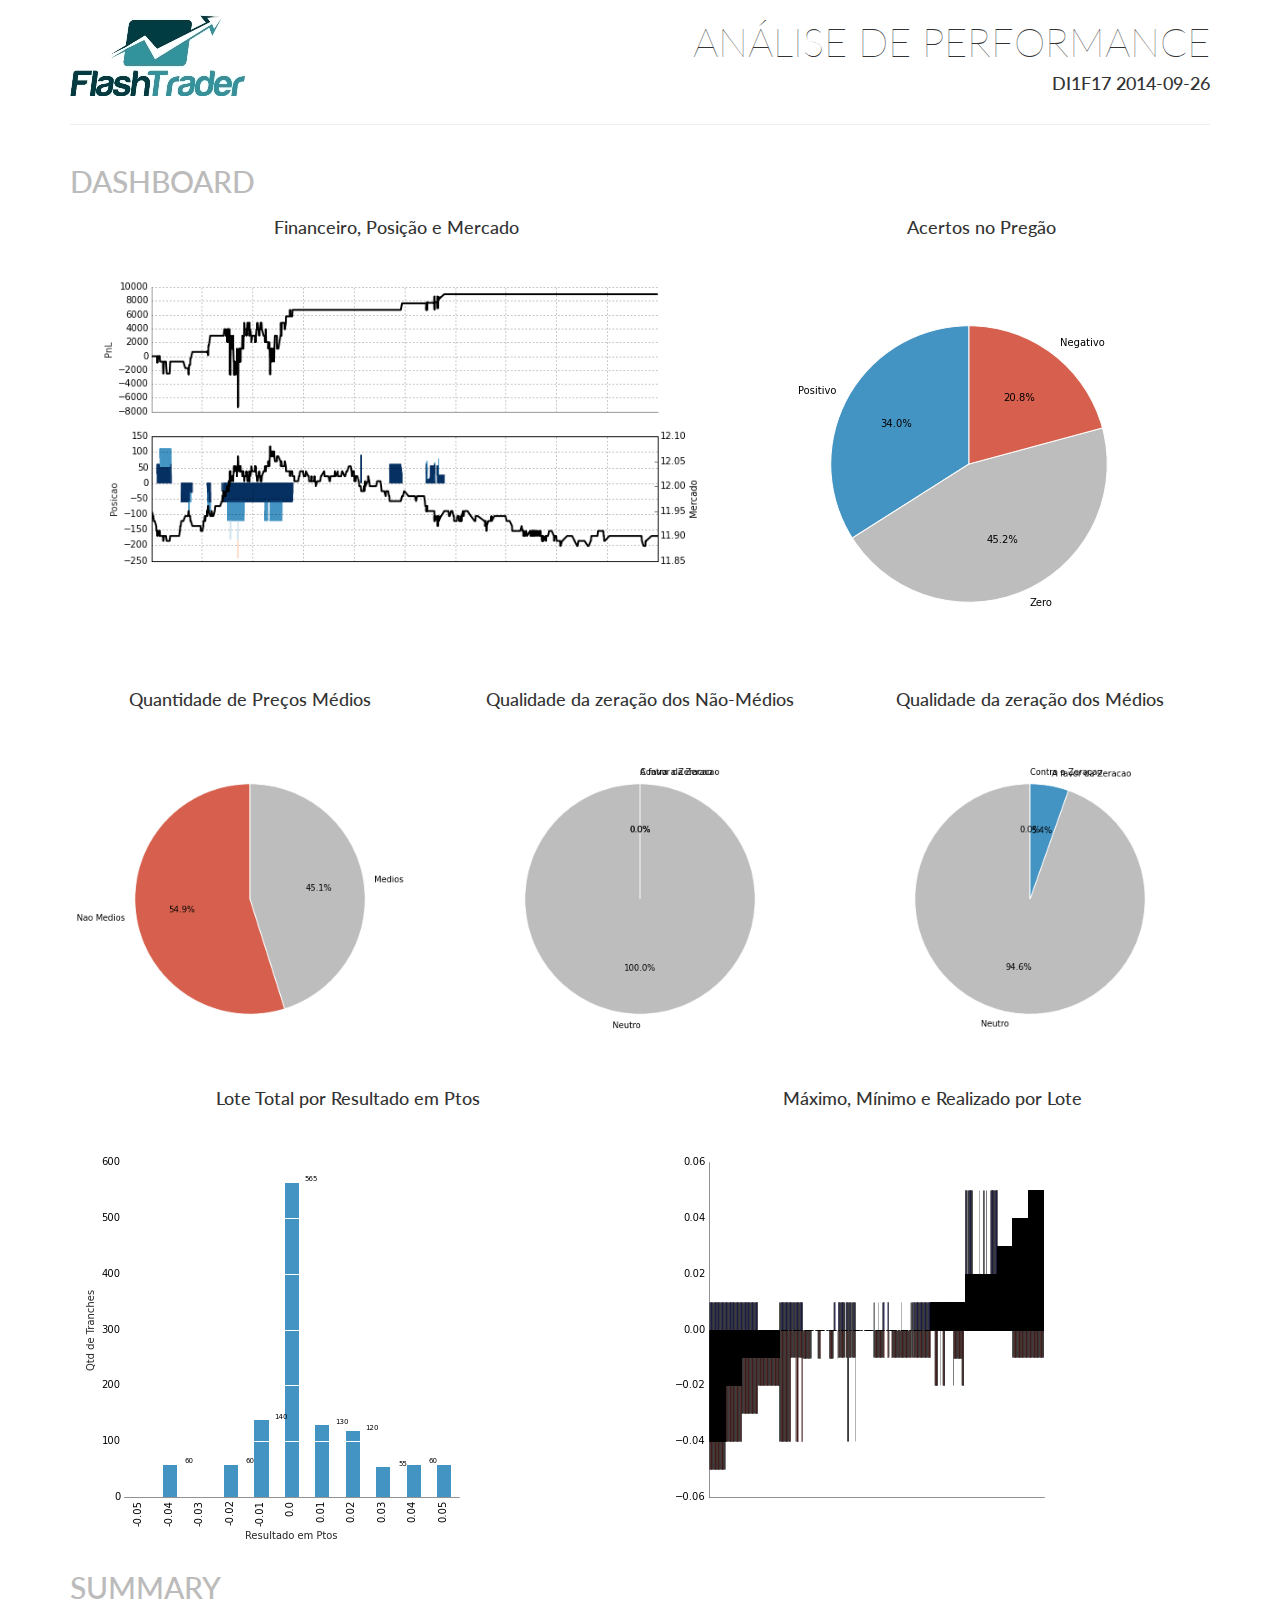
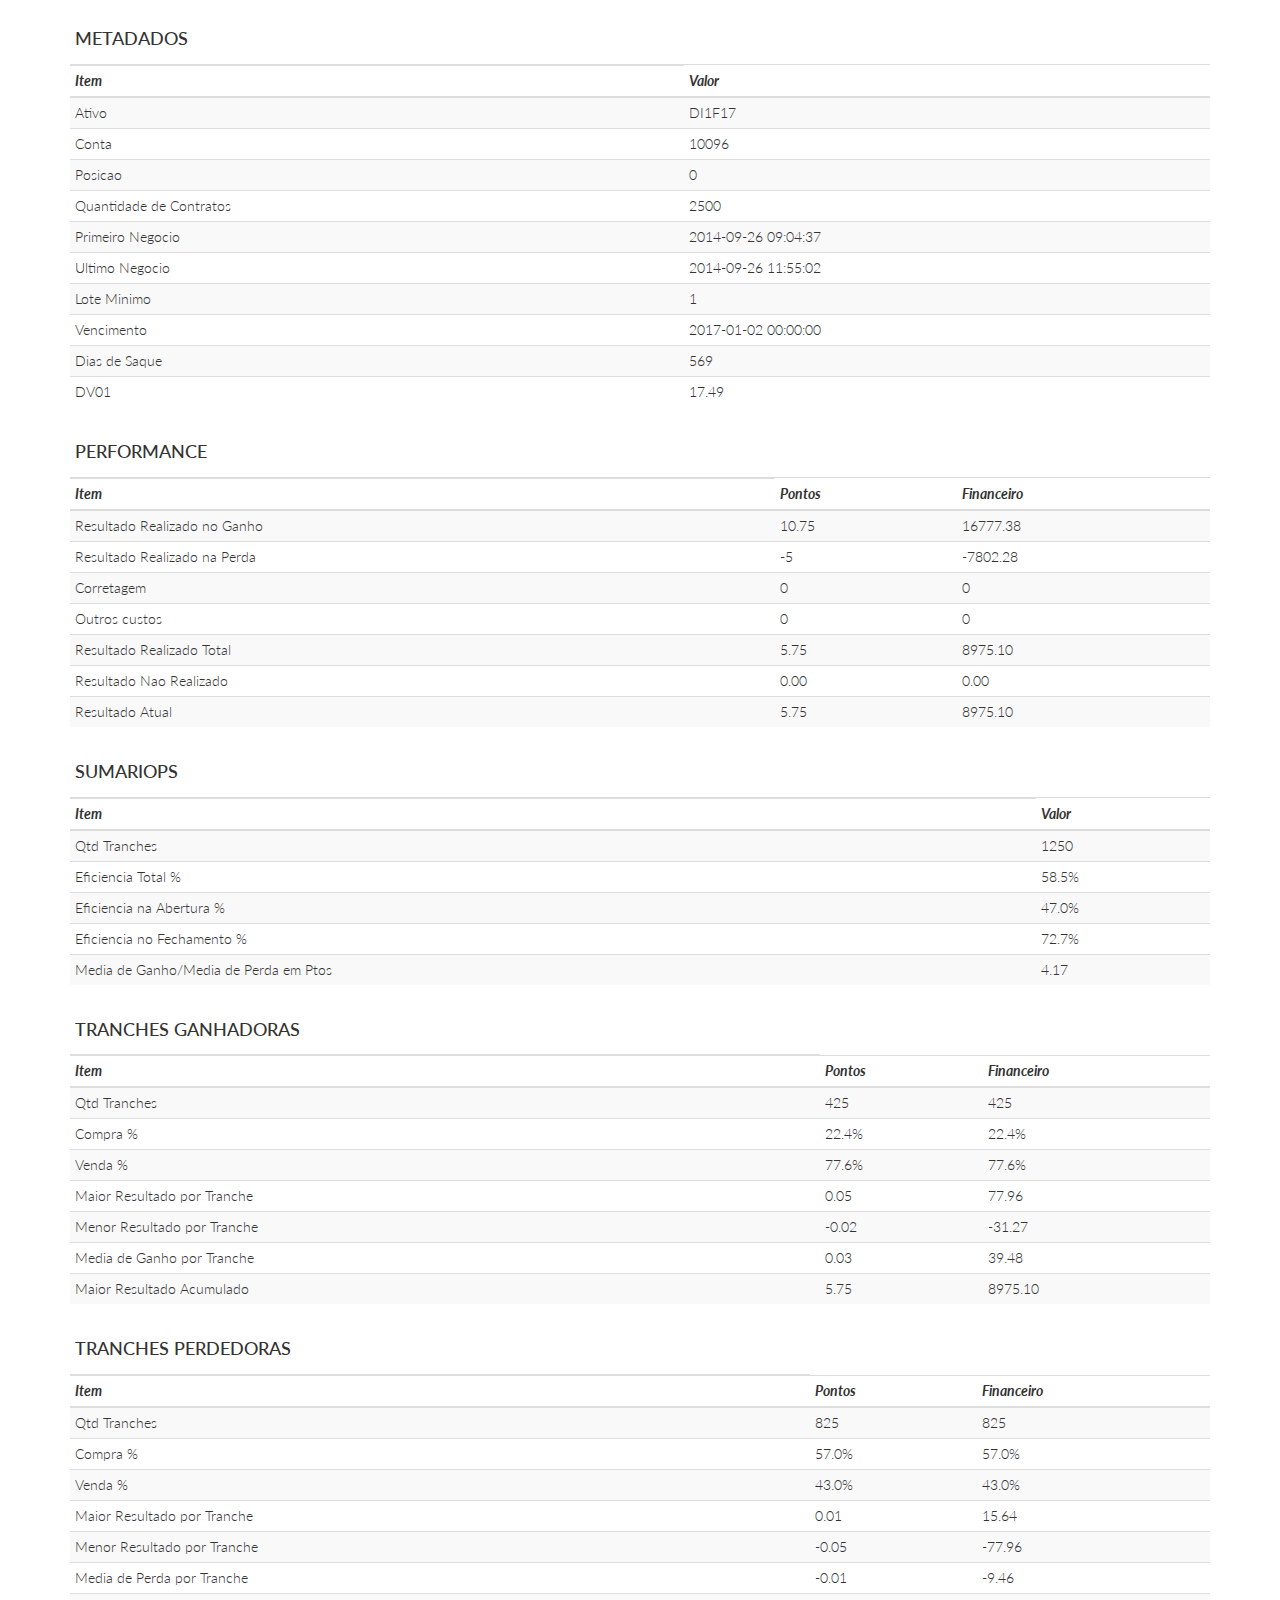
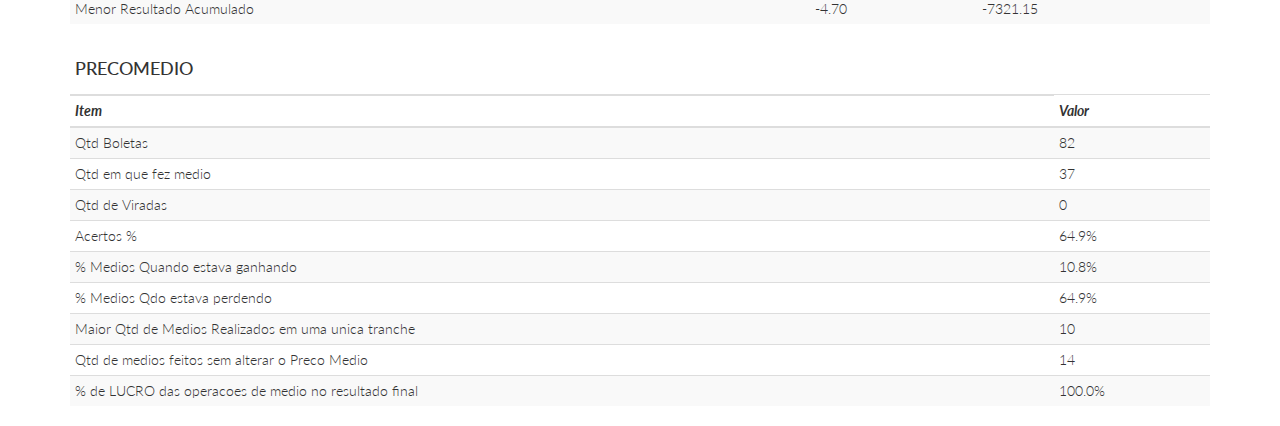
<file: Report/d26092014_c10096_aDI1F17.html>
<!DOCTYPE html>
<html lang="en">
	<head>
		<meta charset="utf-8">
		<meta http-equiv="X-UA-Compatible" content="IE=edge">
		<meta name="viewport" content="width=device-width, initial-scale=1">
		<title>2609_10096_DI1F17</title>
		<link href='http://fonts.googleapis.com/css?family=Lato:100,300,900' rel='stylesheet' type='text/css'>
		<link rel="stylesheet" href="../css/bootstrap.css">
		<link rel="stylesheet" type="text/css" href="../css/main.css">

	</head>

	<body>
		<div class="container">
			<!-- my header -->
			<div class="row">
				



				<div class="col-md-6">


					<a href="../">
						<img class="title-logo img-responsive" src="../img/logo_grande_splash_screen_35.jpg"  alt="FlashTrader">
					</a>


					

				</div>

				<div class="col-md-6 text-right text-uppercase">
					<h1 class="title-super text-thin">Análise de Performance</h1>
					<h4>DI1F17   2014-09-26</h4>
				</div>				

			</div>
			
			<!-- the thin row after de header -->
			<div class="row">
				<div class="col-md-12">
					<hr>
				</div>
			</div>


			<!-- #######################FIRST PART###################### -->

			<!-- DashBoard title Line-->
			<div class="row" >
				<!-- Title of the field -->

				<div class="col-md-12 text-left text-uppercase">
					<h2 class="text-muted">DashBoard</h2>
				</div>

			</div>

			<!-- DashBoard First charts row -->
			<div class="row text-center">
				<!-- PnL and other stuffs -->
				<div class="col-md-7">
					<h4>Financeiro, Posição e Mercado</h4>
					<img class="img-responsive" alt="PnL and Mkt" src="
                data:image/png;base64,
                iVBORw0KGgoAAAANSUhEUgAAAtAAAAGwCAYAAACAS1JbAAAABHNCSVQICAgIfAhkiAAAAAlwSFlz
AAALEgAACxIB0t1+/AAAIABJREFUeJzs3Xl8VPW9//HXhCSAIluQADNoxARCaoyIBrQuWAhCKLYF
GgytBIF6hVZxg1i8balbYm1/KmistUEttoDWW5JaSVkkeKuyCIhIFAbBkExCXAIxbAlJzu+P3Dkm
ZCGTZZaT9/PxmMcj3zPnzPm+mUQ/853v+R6bYRgGIiIiIiLSIkG+7oCIiIiISCBRAS0iIiIi4gEV
0CIiIiIiHlABLSIiIiLiARXQIiIiIiIeUAEtIiIiIuIBFdAiIiIiIh5QAS0iIiIi4gEV0CIiIiIi
HlABLSIiIiLiARXQIiIiIiIeUAEtIiIiIuIBFdAiIiIiIh5QAS0iIiIi4gEV0CIiIiIiHlABLSIi
IiLiARXQIiIiIiIeUAEtIiIiIuIBFdAiIiIiIh5QAS0iIiIi4gEV0CIiIiIiHlABLSIiIiLiARXQ
IiIiIiIeUAEtIiIiIuIBFdAiIiIiIh5QAS0iIiIi4gEV0CIiIiIiHlABLSIiIiLiARXQIiIiIiIe
UAEtIiIiIuIBFdAiIiIiIh5QAS0iIiIi4gEV0CIiIiIiHlABLSIiIiLiARXQIiIiIiIeUAEtIiIi
IuIBFdAiIiIiIh6wfAE9e/ZswsPDiY2NNbeVlpaSkJDA0KFDGT9+PMeOHTOfS0tLIyoqiujoaNat
W2du37FjB7GxsURFRbFgwQJze0VFBdOnTycqKorRo0eTn5/vnWAiIiIi4hOWL6Bvv/12cnJy6m1L
T08nISGB/fv3M3bsWNLT0wHIy8tj9erV5OXlkZOTw/z58zEMA4B58+aRmZmJ0+nE6XSar5mZmUlY
WBhOp5N7772X1NRU7wYUEREREa+yfAF9/fXX06dPn3rbsrOzSUlJASAlJYU1a9YAkJWVRXJyMiEh
IURERBAZGcnWrVspLi6mvLyc+Ph4AGbOnGkeU/e1pk6dysaNG70VTURERER8wPIFdGNKSkoIDw8H
IDw8nJKSEgCKiopwOBzmfg6HA5fL1WC73W7H5XIB4HK5GDx4MADBwcH06tWL0tJSb0URERERES/r
lAV0XTabDZvN5utuiIiIiEiA6JQFdHh4OEeOHAGguLiY/v37A7UjywUFBeZ+hYWFOBwO7HY7hYWF
Dba7jzl8+DAAVVVVlJWV0bdv3wbnfPjhh8nNzTXbubm5aqutttpqq6222n7dliYYncChQ4eMyy67
zGwvXLjQSE9PNwzDMNLS0ozU1FTDMAxj7969RlxcnFFRUWEcPHjQGDJkiFFTU2MYhmHEx8cbW7Zs
MWpqaoyJEycaa9euNQzDMJ577jnjzjvvNAzDMFauXGlMnz690T4sXbq0w/L52qZNm3zdhQ6lfIFN
+QKblfNZOZthKJ9YW7CvC/iOlpyczObNm/nqq68YPHgwDz/8MA8++CBJSUlkZmYSERHBa6+9BkBM
TAxJSUnExMQQHBxMRkaGOb0jIyODWbNmcerUKRITE5kwYQIAc+bM4bbbbiMqKoqwsDBWrVrls6wi
IiIi0vFshvF/67RJh1q2bBl33XWXr7shIiIiIm3UKedAi4iIiIi0lgpoaTOrX2ygfIFN+QKblfNZ
ORson1ibCmgREREREQ9oDrSXaA60iHRmWVlZzJ8/n6+++srXXRGRFqioqPB1F/ya5VfhEBER33r2
2We5++670XiNiFiFCmhps9zcXMaMGePrbnQY5QtsytdxampqeOqpp7jxxhu56qqreP311wH48Y9/
bD6fmprK73//e6D2hlILFy706O6vmzdv5sYbb2z/zvsBK2cD5RNr69QFdFpaGq+++ipBQUHExsby
0ksvceLECaZPn05+fr65RnTv3r3N/ZcvX06XLl1YunQp48ePB2DHjh3MmjWL06dPk5iYyDPPPOPL
WCIiXvH3v/+dBx54AKgtlpOSkgDo06cP6enp/OUvf+Hdd98lODiYzMxMZs6c6fE5QkND6dq1a7v2
219YORson1hbp50D/fnnn/O9732PTz75hK5duzJ9+nQSExPZu3cv/fr1Y9GiRTzxxBMcPXqU9PR0
8vLymDFjBtu3b8flcjFu3DicTic2m434+HieffZZ4uPjSUxM5O677zZvtOKmOdAiYjXp6en88pe/
BKC6upouXbo02CcoKIh169YxduxYb3dPRKTDdNpVOHr27ElISAgnT56kqqqKkydPMmjQILKzs0lJ
SQEgJSWFNWvWALUXwCQnJxMSEkJERASRkZFs3bqV4uJiysvLiY+PB2DmzJnmMSIinUVNTU2DbT16
9ODjjz9W8SwiltNpC+i+ffty//33c9FFFzFo0CB69+5NQkICJSUlhIeHAxAeHk5JSQkARUVFOBwO
83iHw4HL5Wqw3W6343K5vBvGx6y+FqbyBTbl847Gvsx86aWXGD58eJte11/ydQQrZwPlE2vrtAX0
Z599xtNPP83nn39OUVERx48f59VXX623j81m8+hiFxGRzursEej777+fadOm+ag3IiIdq9NeRPjB
Bx9w7bXXEhYWBsCUKVN4//33GTBgAEeOHGHAgAEUFxfTv39/oHZkuaCgwDy+sLAQh8OB3W6nsLCw
3na73d7gfE6ns97V8u5PrlZojxkzxq/6o3zKp3zt1zYMg82bNzf6fF1vv/22+XNwcDDf//73zbY/
51NbbbWbb0vjOu1FhLt37+YnP/kJ27dvp1u3bsyaNYv4+Hjy8/MJCwsjNTWV9PR0jh07Vu8iwm3b
tpkXER44cACbzcaoUaNYunQp8fHxTJo0SRcRiogl7Ny5k5EjRwK1/w072yuvvMIHH3zQYHtoaKhu
wiAiltZpR6Dj4uKYOXMmV111FUFBQVx55ZXccccdlJeXk5SURGZmprmMHUBMTAxJSUnExMQQHBxM
RkaGOb0jIyODWbNmcerUKRITExsUz1aXm5tr6U+qyhfYrJbv0UcfZfXq1Wb7+PHj9OjRo0PO9fHH
H5s/ezIA0J7jMlZ7/+qycjZQPrG2TltAAyxatIhFixbV29a3b182bNjQ6P6LFy9m8eLFDbaPHDmS
PXv2dEgfRUTcKisreeSRR6isrPT6uX/+85832Pbcc8+ZPy9ZsoQlS5YA7VtAi4j4o047hcPbNIVD
RNrqww8/ZMSIEVxyySVkZWV16Ln+/e9/s3DhQrPd2P8q/vCHP5g3Unn88cfNAYYuXbpQVVXVof0T
EfGlTj0CLSISSHbu3AnA1VdfTWxsbIeeq7G5zc0JDQ3toJ6IiPifIF93QAKf+4pdq1K+wGalfLt2
7QLgyiuvNLd1VL5vvvnGo/3rFtDtPQfaqqycDZRPrE0FtIhIgHCPQNctoDuKpwV0165dO6gnIiL+
RwW0tJnVr0JWvsBmlXzV1dXs3r0bgBEjRpjbOyqfpwV0SEgIw4YNAyA6Orrd+mGV968xVs4GyifW
pjnQIgHu6NGjLFmyhDlz5tClSxfS0tK0Bq8FnT59mhMnTjB48GD69evX4ecrKys75z59+/Y1f+7X
rx9/+9vfWL16NbfeemtHdk1ExPcM8YqlS5f6ugsdZtOmTb7uQofy93x33nmnARghISHGHXfcYQB6
WPgxY8aMeu9/R/1+/v3vfzfP6XA4Gt2nsrLS6NGjhzFw4ECjurq6Q/rh739/bWHlbIahfGJtnXoE
+tixY8ydO5e9e/dis9l46aWXiIqKYvr06eTn55s3UunduzcAaWlpLF++nC5durB06VLGjx8PwI4d
O5g1axanT58mMTGRZ555xpexpJNx3+zizJkzlJaWAnDvvfdyzTXXtOj4vXv38p3vfKfD+udrVsoX
HBzMTTfd5JVzTZkyhWeffZb33nuP5cuXN7pPSEgI5eXlXumPiIg/6dTrQKekpHDjjTcye/Zsqqqq
OHHiBI899hj9+vVj0aJFPPHEExw9erTerby3b99u3srb6XRis9mIj4/n2WefJT4+nsTERN3KW7zq
xhtv5J133gFg/PjxrFu3jrVr13a6O2KKiIh4S6e9iLCsrIz//d//Zfbs2UDtyE6vXr3Izs4mJSUF
qC2w16xZA0BWVhbJycmEhIQQERFBZGQkW7dupbi4mPLycuLj4wGYOXOmeYyINwQFfftn7L7wq2fP
nr7qjoiIiOV12gL60KFDXHjhhdx+++1ceeWV/OxnP+PEiROUlJQQHh4OQHh4OCUlJQAUFRXhcDjM
4x0OBy6Xq8F2u92Oy+Xybhgfs/pamP6ez2azmT+3poD293xtpXyBzcr5rJwNlE+srdMW0FVVVezc
uZP58+ezc+dOzj//fNLT0+vtY7PZ6hUnIv6o7oobxcXFgEagRUREOlKnvYjQ4XDgcDi4+uqrAZg2
bRppaWkMGDCAI0eOMGDAAIqLi+nfvz9QO7JcUFBgHl9YWIjD4cBut1NYWFhvu91ub3A+p9NJbm6u
uW6k+5OrFdpjxozxq/5YPd+2bdtYtmwZhmFw8cUXs3//ftyOHj0KwEcffcTBgwcDMl97t5UvsNtW
z6e22v7elsZ16osIb7jhBv785z8zdOhQlixZwsmTJwEICwsjNTWV9PR0jh07Vu8iwm3btpkXER44
cACbzcaoUaNYunQp8fHxTJo0SRcRSoeKi4vjo48+avL5888/n7KyMrp06eLFXomIiHQenXYEGmqL
2p/85CdUVlZy6aWX8tJLL1FdXU1SUhKZmZnmMnYAMTExJCUlERMTQ3BwMBkZGeb0joyMDGbNmsWp
U6dITEzsdKsf5ObmWvqTqr/lcy9Vt3DhQnr16gVAt27dqKyspKamhu9+97seFc/+lq+9KV9gs3I+
K2cD5RNr69QFdFxcHNu3b2+wfcOGDY3uv3jxYhYvXtxg+8iRI9mzZ0+790+kMe45z/fff795wauI
iIh4T6eewuFNmsIh7aVXr1588803HD161LzJj4iIiHhPkK87ICKeqaysBKBr164+7omIiEjnpAJa
2sx9xa5V+VM+wzDMKRyhoaHt8pr+lK8jKF9gs3I+K2cD5RNr69RzoKVzy8/P5/Dhw1x//fWcOnWK
NWvWcOGFF7Jp0yZ+/OMfc8UVVzR63DfffMPatWsZN24cYWFhFBYW8uc//5nrrruOcePGtVv/zpw5
w4YNGygrK+P06dMA9OjRA8Mw6NKli1bZEBER8RHNgfYSzYH2P+5VVPLy8tiwYQN33313veeb+tOY
P38+zz//PD/+8Y957bXX6t1s59NPP2XYsGHt0r9HH32UX/3qV40+d/7553P8+PF2OY+IiIh4RlM4
pNP78MMPPbr9+urVqwF4/fXXGxTZdW+201bu8wAMGzaM2NhYsx0REdFu5xERERHPdPoCurq6mhEj
RjB58mSgdo3dhIQEhg4dyvjx4zl27Ji5b1paGlFRUURHR7Nu3Tpz+44dO4iNjSUqKooFCxZ4PYOv
Bfo8sIqKCvMmOo05O19Q0Ld/NnXvQgm10zvaS0hIiPnzxIkTufXWW8328OHD2+08gf7+nYvyBTYr
57NyNlA+sbZOX0A/88wzxMTEmF/Dp6enk5CQwP79+xk7dizp6elA7df8q1evJi8vj5ycHObPn2+O
Ps6bN4/MzEycTidOp5OcnByf5RHPnT59utkC+mx1C+hPPvmk3nMdVUB3796dnj17mu32LKBFRETE
M526gC4sLOStt95i7ty5ZjGcnZ1NSkoKACkpKaxZswaArKwskpOTCQkJISIigsjISLZu3UpxcTHl
5eXEx8cDMHPmTPOYziLQ78R0rgL67Hx15zyfXUCXlZW1W7/qFtDdunXrsAI60N+/c1G+wGblfFbO
Bson1tapC+h7772XJ598st6IYklJiXl3t/DwcEpKSgAoKirC4XCY+zkcDlwuV4Ptdrvdo/m04nun
Tp3yaAS6uQJaI9AiIiLW12kL6DfffJP+/fszYsSIJldbsNls9YolaVxHzwM7evQo69evZ/PmzZw5
c4Z33nmHGTNm8MEHH5jLu7XFJ598wjvvvNNgu/u16+YzDIMjR46Y7X/961/1jqlbQBcWFnpUmJ/t
7AK6W7duZru9VvoA68/jU77AZuV8Vs4GyifW1mnXgX7vvffIzs7mrbfe4vTp03zzzTfcdttthIeH
c+TIEQYMGEBxcTH9+/cHakeW666wUFhYiMPhwG6317uQrLCwELvd3uB8TqeT3Nxc8ysf9x+e2udu
JyYmsmXLFgB69uxpFqkrV67k6quvZtu2ba1+fYAVK1bQmMmTJ7N+/fp6+7u/kXA7+yLCr7/+Gqhd
QePWW29l0KBBuFyuVvWv7nSQ/Pz8esX41q1bW5VXbbXV9p+2m7/0R/mUr7G2NMEQIzc31/j+979v
GIZhLFy40EhPTzcMwzDS0tKM1NRUwzAMY+/evUZcXJxRUVFhHDx40BgyZIhRU1NjGIZhxMfHG1u2
bDFqamqMiRMnGmvXrm1wjqVLl3opjbXU1NQY5513ngE0+Wjt67qP79atW6OvO3z48AbH/eY3v2l0
34suusgAjOjoaMMwDGPlypVt6p9hGMYtt9xivsZf//pX48yZM8btt99urFixotWvKSIiIm3Xaadw
nM09VePBBx9k/fr1DB06lLfffpsHH3wQgJiYGJKSkoiJiWHixIlkZGSYx2RkZDB37lyioqKIjIxk
woQJPsthNd98802bpkE0paqqCoAuXbrUm0/8ve99z/w5Pz+/wfQe97KG/+///T9zW1BQEAcOHKBH
jx58+umnuFyuJqcFeeLsiwiDg4NZvnw5P/3pT9v82iIiItJ6KqCBG2+8kezsbAD69u3Lhg0b2L9/
P+vWraN3797mfosXL+bAgQN8+umn3Hzzzeb2kSNHsmfPHg4cOMDSpUu93n9fO/vrrPZUVFTUIa97
5swZoLZIPXXqlLm9buF78uRJvv7663r5jh49CkDv3r3Ni09ramoICQnhhhtuAGDTpk3t0sez50B3
lI58//yB8gU2K+ezcjZQPrE2FdDi1zq6gA4NDW32QsT8/Px6bfcIdJ8+fRoUte7R640bN7bLCHRw
8LeXKNS9gFBERER8SwW0tFlHXmjgLqAvuOCCdn3dyspKoHaUt24BfXbhe/jw4Xr53AV07969GxTQ
Y8eOBdqvgHZPM+loVr9QRPkCm5XzWTkbKJ9YW6ddhUO869ixY5SXl3t83KeffgrA4MGDycvLa3Sf
0tJSevfuzZkzZwgJCam3rndjampqzGkbZ0/hONvnn39ebxR8586dQOMF9OWXX06/fv0oKCjgvffe
M7cbhtHscohnzpyhtLQUgLCwMHPkuW6/ampqms0kIiIi3qMRaGmzc80De+edd+jXrx8XXXSRx4/H
H38cgIsuuqjJ1w8LCyMhIYHzzz+fyy+//Jz9jY2N5eKLLwZqp0m4R7e7devGeeedV2/f++67D7vd
bj6OHz8O1BbQAwcOrLdvUFAQN910E1B7YalbRUVFk32prKwkOjqaAQMGMGDAAOLi4qipqaGyspKs
rCxzvy5dupwzV2tZfR6f8gU2K+ezcjZQPrE2jUBLh9u0aRPV1dX07Nmz3t30WqpPnz48/PDDlJWV
8f777ze6z9tvvw3A3r17z/l6dUeyz5w5Q3Z2NvPmzWPZsmUMHDiQ6dOnc9FFF/HGG2+Y+w0cOJDi
4mKzfdFFF/Hyyy/z05/+lMcee8zcPm/ePF5//fV656uoqGhyDvORI0c4ePAgQUFB1NTUkJeXx4kT
J/j888/NfS6//HKuu+66c+YSERER77AZ7TFZU85p2bJl3HXXXb7uhk/MnDmTFStW8Oc//5k5c+a0
6bVacmfI5n6lDcOoN8UjLS3NXKqwrm3btjFq1CgAIiIiOHToUL1zN3eOTZs21VsO78iRI+bt4c/2
ySefEBMTw7BhwygqKqK8vJyysjL+/e9/k5SUxC233FJvJFpERER8r9NO4SgoKOCmm27iO9/5Dpdd
dpm5/FxpaSkJCQkMHTqU8ePHmxeNQW2xFRUVRXR0NOvWrTO379ixg9jYWKKioliwYIHXs/i7zz77
DIBLL73Uxz359uJBt7pLxdVVd8pES6aF1BUaGlqv3dwUjhMnTgBw/vnn11sW75NPPgEgOjrao3OL
iIhIx+u0BXRISAhPPfUUe/fuZcuWLTz33HN88sknpKenk5CQwP79+xk7dizp6elA7df+q1evJi8v
j5ycHObPn2+OQs6bN4/MzEycTidOp5OcnBxfRvO6c80DO3DgAOAfBfTZxWxTBXTdJeQ8nXbStWvX
eu3mlsmrW0C7R7gNwzAvnvRGAW31eXzKF9isnM/K2UD5xNo6bQE9YMAArrjiCgB69OjB8OHDcblc
ZGdnk5KSAkBKSgpr1qwBICsri+TkZEJCQoiIiCAyMpKtW7dSXFxMeXk58fHxQO10BfcxAuXl5Xzx
xRd07doVu93u6+60uICuOwI9ZMgQj85xdgHdmhFobxbQIiIi4plOW0DX9fnnn7Nr1y5GjRpFSUmJ
OV81PDyckpISoHY9YofDYR7jcDhwuVwNttvtdlwul3cD+Fhza2EePHgQgEsuueScy8t5Q0uncNQd
gU5OTvboHG0dga6urmbfvn0ADBs2zKNzt4bV1zJVvsBm5XxWzgbKJ9bm+4rGx44fP87UqVN55pln
Gtysw2azteiiNWmaP81/hpaPQNfdLzIy0qNznD0H+vrrrzd/l87+dqKxEejDhw9z8uRJ+vfvT9++
fT06t4iIiHS8gFzG7p577uHpp59u8+ucOXOGqVOnctttt/HDH/4QqB11PnLkCAMGDKC4uJj+/fsD
tSPLBQUF5rGFhYU4HA7sdjuFhYX1tjc2VcHpdJKbm2t+YnXPnbJCu+48sLOfdxfQXbt2bZf8r776
Kj/96U85l6aOP3s1DHcBffb+JSUlDBw4kO9973v85z//qXfMU0891Wx/Bw0axODBg83fl7rF+I9+
9CMMwzD3dxfQx44dM28v7l5mb8CAAefM09HvnxXayhfYbSvnOzujr/ujfMrXWFuaYASgG264oc2v
UVNTY9x2223GPffcU2/7woULjfT0dMMwDCMtLc1ITU01DMMw9u7da8TFxRkVFRXGwYMHjSFDhhg1
NTWGYRhGfHy8sWXLFqOmpsaYOHGisXbt2gbnW7p0aZv77K82bdrU5HP/9V//ZQDGM888027nO3Pm
jFFTU2MAjT6as2vXrnr7vvbaa03uW11dbRjGt/lqamqMM2fOtKiP1dXVRmVlpXHy5Elj3rx5Tfbv
iSeeMADjgQceMAYMGGAAxoMPPmgAxh133NGic7VVc++fFShfYLNyPitnMwzlE2sLyBHo9vDuu+/y
6quvcvnllzNixAjg2zWBk5KSyMzMJCIigtdeew2AmJgYkpKSiImJITg4mIyMDHN6R0ZGBrNmzeLU
qVMkJiYyYcIEn+XyhaY+pVZWVvLCCy8Ank+DaE7d+cmeaukUDsCcUuHOZ7PZWnzuoKAggoKCCAkJ
afFFhO7fJ/cItLcuILT6KIPyBTYr57NyNlA+sTa/LaA//vjjRucfG4ZBVVVVm1//uuuuo6amptHn
NmzY0Oj2xYsXs3jx4gbbR44cyZ49e9rcJ6v561//av4cFRXlw558y5MCur24i+TGuG8NXncOtNaA
FhER8W9+W0A/8cQTTT7n6bJi0rFy68xtrsu9gkloaGhAF9BN5Wspd5HcmMZGoJ1OJ+C9Arqt+fyd
8gU2K+ezcjZQPrE2vy2gV6xY4esuSBtVV1cDcP/99/u4J99q6TJ27amlBXTdZf66devGRRdd1OF9
ExEREc/5bQFd186dO3G5XGZBBpirZojvNfUJ3P1+1b0piTcYhoHNZuOBBx6ga9euTJw4kWnTppkj
4nW1pIBu6wjD2VM43CPNl112GR9//DFQfwQaYOjQoV77d7P6CIryBTYr57NyNlA+sTa/L6AfeOAB
CgsLiY6OrldQqID2f+455t4uoA8fPkx4eDh/+MMfAHj88ccb3c9ms3HJJZd0eH9++ctfMnXq1Abb
3cUzQPfu3Rk2bBj5+fkA3HDDDR3eLxEREWmdoHPv4lt79+5l5cqVLFmyhF/96lfmQ/xH3TUx63KP
QHvjDoR1fydOnz6NYRhN7vvEE0/w4YcfUlRU1KLbizeVr6WmTJlSbw3xxnTt2pV//vOf7Nq1iz17
9vDMM8+06ZyeaGs+f6d8gc3K+aycDZRPrM3vR6CjoqL44osvGtwAQzpWSUkJhw8fbtG+n376Keef
f369bS+++CIvvvgi4J0R6CuvvNKcElFRUdHsHSSvvPJK4uLiOrxPdTkcDrp3786pU6cafT40NJTQ
0FCuuOIKr/ZLREREPOf3BfTRo0eZNGkSl19+eb1bJP/xj3/0Ya+srbS0lKioKMrLy9vl9bxRQHfp
0oWuXbsCDVfaOJun60i31zy3cxXQvmL1eXzKF9isnM/K2UD5xNr8voC+6667AOp9Jd/c6KKv5OTk
cM8991BdXc3cuXNJTU31dZda7T//+Q/l5eX06dOHSy+9tFWv8cEHH5g/e2MKR0cW0O2lW7duTT7n
ywJaREREPOO3BfTp06dZtWoV+fn5DBs2jKlTp3plybHWqK6u5he/+AUbNmzAbrdz9dVXc8sttzB8
+HBfd61V3n33XQDmz5/Po48+es79G1sLc8+ePVx++eWAb0ag637IOnvk19MCur3W+vTXAtrqa5kq
X2Czcj4rZwPlE2vz24sIU1NT+fjjjxk2bBibN29u9sYqvrZt2zYiIyOJiIggJCSEW2+9laysLF93
q9XcBfS1117b6teou7qFN74xCAoKanIE+uxpE95eFcSte/fuTT6nEWgREZHA4bcj0AcPHuSf//wn
ANOmTWPatGk+7lHTXC4XgwcPNtsOh4OtW7fW22fLli311rGG2mXe9u3bR2RkJDk5OTz00EN873vf
80qfm1JRUWFOv7jmmmtadExjn8B79OhBnz59OHr0KBdeeGF7drFRYWFhLZ7C4WkB3V4jDI2tQ+2m
OdAdR/mPjhmBAAAgAElEQVQCm5XzWTkbKJ9Ym98W0HWLHF/NWW2ployw/vvf/+Zvf/tbs/u8/fbb
nDlzxqd5d+7cSUVFBTExMfTp06dNr7Vt2zby8vJITExsp941LTo62ixCz1VAe2NOdmPi4uLYuHFj
o89pBFpERCRw+G1lum/fPkaMGGG2KyoqzLbNZmPnzp2+6loDdru93jq/BQUFOByOevtERkYyZswY
c3thYSFvvPFGg9c6efIkPXv2NNeXdH/C9VbbPXJ+ySWX1Jvf1dzxddfCPPv5W265pUP76/af//yH
o0ePArW/K5s3b6YpQUFBHp2vuXyetE+fPt1kn7Zv306vXr28/n63Zz5/bStfYLetnO/sjL7uj/Ip
X2NtaYIhbXbmzBljyJAhxqFDh4yKigojLi7OyMvLq7fP0qVLGxwHNHiUlJR4q9sN5Ofnm/146aWX
Wnzcpk2bOqxPzan773b69Gljzpw5BmC88MILxqlTpxr99wWMjz76yKPztFe+KVOmNNmnsrKydjlH
a/jq/fMW5QtsVs5n5WyGoXxibX47Ah1IgoODefbZZ7n55puprq5mzpw5rV6Bo6l1gr1hx44d5s+T
Jk1q8XH+8Cm1uYsIG9vXE+2Vr7mpPpoD3XGUL7BZOZ+Vs4HyibWpgG4nEydOZOLEia061n0HPaDZ
r/k72okTJwBITk72yoV/7clms5kFdGVlZbP7+moOdHPn1RxoERGRwKEC2g/06tWL2NhY9uzZwx//
+EcGDhxInz59CAoK4uuvv8Zms5GYmMh3vvMdoPbujH/96185efJkq8537bXXct111zXY7n69s2/L
fS65deZK+0rdEegHHniAkSNHNruvJ9orX3Orf/iqqAf/eP86kvIFNivns3I2UD6xNhXQfiAoKIi+
ffsC8PTTTze6z8qVK80LJ59++mkefvjhVp/vvPPO44svvmhQKLtHoM8777xWv7av2Gy2eh8obrrp
pib3df9be5svi2QRERFpPyqg/cAll1zCfffdx8qVK6mpqWHdunXs3r0bgIsvvpj8/HxcLpe5f1FR
EQA333yzebe/lnrjjTc4ePAgb7/9NpMnT673XGtHoP3hE7jNZjNH6Jvz4osvejw9pSPy3XHHHfzw
hz+ke/fuzd5gxRv84f3rSMoX2Kycz8rZQPnE2lRA+9DWrVt57rnn+P3vf8+FF15IXFwcUDsP2l1A
f/e73yU/P59jx46Zx5WXlwMwc+ZMZsyY4dE5L7jgAn7961/z5ptvNiig3SPQnhbQ/qJXr15NPjdr
1ixeeuklL/amIcMwzJ9feOEFH/ZERERE2kLfKftQfHw8r7zySoMRUfdcXqi9w15oaCiVlZXmBYbu
AvqCCy7w+Jzu1TX+9a9/1Svo/v3vf5OWlgZ4PoWj7pqY/qot0ycCIV9bKF9gU77AZeVsoHxibSqg
/VDdFRnOP/98evfuDWCOQrelgB4xYgQDBw7E5XKZo9xQO8e67j6BqLll4vxh/nHdDywiIiISuHxf
VfjAwoULGT58OHFxcUyZMoWysjLzubS0NKKiooiOjmbdunXm9h07dhAbG0tUVBQLFiwwt1dUVDB9
+nSioqIYPXo0+fn5be7fuQro48ePA60roG02W71RaDf3a//pT3/yeF6Xv8wD66gCur3y+WsB7S/v
X0dRvsBm5XxWzgbKJ9bWKQvo8ePHs3fvXnbv3s3QoUPNqQt5eXmsXr2avLw8cnJymD9/vln0zJs3
j8zMTJxOJ06nk5ycHAAyMzMJCwvD6XRy7733kpqa2ub+nV1Au+f2tscINHw7jeP111/nzTff5M03
32T79u0AXHrppa3utz9rrrgWERER8USnLKATEhLMEclRo0ZRWFgIQFZWFsnJyYSEhBAREUFkZCRb
t26luLiY8vJy4uPjgdqL99asWQNAdnY2KSkpAEydOpWNGze2uX9150C39xQOgHHjxhEaGsru3buZ
PHkykydPNlf2cJ/LE/4yD6yjRqDbK5+/jkD7y/vXUZQvsFk5n5WzgfKJtXXKArqu5cuXk5iYCNQu
D+dwOMznHA4HLperwXa73W4uK+dyuRg8eDBQe0vvXr16UVpa2qY+NTWFwz3VpK0FdI8ePXjuueeY
NGkSkyZNomfPnuZzrSmg/YW/z4EWERERa7DsMnYJCQkcOXKkwfbHH3/cXL7tscceIzQ01OOl4Dpa
c1M4qqurzfWa23LDk7lz5zJ37lyg9qYj7k/SrSmgA2EemOZANy0Q3r+2UL7AZuV8Vs4GyifWZtkC
ev369c0+//LLL/PWW2/Vm3Jht9spKCgw24WFhTgcDux2uznNo+529zGHDx9m0KBBVFVVUVZW1uid
7pxOZ73bfroL1sbaTY1A79ixg1tvvRWAbt268c4777To9c7VrruMnns0ui2v5822W25uLnv37qUp
RUVFLf7376j2F198Ua+/3j6/2mqrrbbaanvaliYYndDatWuNmJgY48svv6y3fe/evUZcXJxRUVFh
HDx40BgyZIhRU1NjGIZhxMfHG1u2bDFqamqMiRMnGmvXrjUMwzCee+4548477zQMwzBWrlxpTJ8+
vdFzLl26tMX9+9vf/mYABmC8++67xqOPPmoAxoMPPmgUFBQYgDFw4MDWRG9USkqKeb7W2LRpU7v1
xRPuPrv7/T//8z/1ttV93HPPPa0+T3vlmzZtWpv+nTuKr94/b1G+wGblfFbOZhjKJ9Zm2RHo5tx1
111UVlaSkJAAwDXXXENGRgYxMTEkJSURExNDcHAwGRkZ5rzajIwMZs2axalTp0hMTGTChAkAzJkz
h9tuu42oqCjCwsJYtWpVm/vX1Aj07t27yc7OBlo///lc5wtk/j4H2vDTKRwiIiLimU5ZQDudziaf
W7x4MYsXL26wfeTIkezZs6fB9q5du/Laa6+1a//qzm3u1asXYWFhAKxdu5a1a9cC7XuxX91VP1oj
EL7m8Yc50P5K+QKb8gUuK2cD5RNr65QFtL8bM2YMd955J/369ePiiy+mb9++zJ0715xDGxQUxB13
3NFu5zv7VuKBKji46V9nfxiBHjRokK+7ICIiIu3A91WFNNC9e3eef/55HnnkEWw2Gz179uTFF18k
KyuLrKws/vGPfzBx4sR2O9+CBQsYM2YML7/8cquOd19w4G1btmwBMFcTueGGG8wPA9/97ndZsmSJ
ua8/rAP98MMPk5KSwjvvvNMur9defPX+eYvyBTYr57NyNlA+sTaNQAu9evVi06ZNvu6Gx0aNGlVv
XnHPnj3rrXRx9OhRs4j2hxHo3r17t/pDioiIiPgPm6Erm7xi2bJl3HXXXb7uRqdy/Phx82LLhx56
iEcffdTHPRIREREr8P2wnEgHCQkJMX/2hxFoERERsQZVFdJm/joPrG4B3dwSd+fir/nai/IFNuUL
XFbOBson1tapC+g//OEPBAUFUVpaam5LS0sjKiqK6Oho1q1bZ27fsWMHsbGxREVFsWDBAnN7RUUF
06dPJyoqitGjR5Ofn+/VDNK0uqPONTU1PuyJiIiIWEmnLaALCgpYv349F198sbktLy+P1atXk5eX
R05ODvPnzzcvUps3bx6ZmZk4nU6cTic5OTkAZGZmEhYWhtPp5N577yU1NdUneXwpENbCrKqqavWx
gZCvLZQvsClf4LJyNlA+sbZOW0Dfd999/O53v6u3LSsri+TkZEJCQoiIiCAyMpKtW7dSXFxMeXk5
8fHxAMycOZM1a9YAkJ2dTUpKCgBTp05l48aN3g0iLXL06FFfd0FEREQsolMW0FlZWTgcDi6//PJ6
24uKinA4HGbb4XDgcrkabLfb7bhcLgBcLheDBw8Gam/k0atXr3pTQjqDQJgH5n6PWiMQ8rWF8gU2
5QtcVs4GyifWZtl1oBMSEjhy5EiD7Y899hhpaWn15jdrJT8RERERaSnLFtDr169vdPvHH3/MoUOH
iIuLA6CwsJCRI0eydetW7HY7BQUF5r6FhYU4HA7sdjuFhYUNtkPtaPThw4cZNGgQVVVVlJWV0bdv
3wbndTqd5ObmmnOm3J9crdAeM2aMX/Wnbtvt4MGDrf739+d8Vn//lE/5rJ5PbbX9vS2N6/Q3Urnk
kkvYsWMHffv2JS8vjxkzZrBt2zZcLhfjxo3jwIED2Gw2Ro0axdKlS4mPj2fSpEncfffdTJgwgYyM
DPbs2cPzzz/PqlWrWLNmDatWrWpwHt1IxTfcy9c9+uijPPTQQz7ujYiIiFhBkK874Gt11weOiYkh
KSmJmJgYJk6cSEZGhvl8RkYGc+fOJSoqisjISCZMmADAnDlz+Prrr4mKiuLpp58mPT3dJzl8yf1p
1aqUL7ApX2Czcj4rZwPlE2uz7BSOljp48GC99uLFi1m8eHGD/UaOHMmePXsabO/atSuvvfZah/VP
RERERPxLp5/C4S2awuEbmsIhIiIi7a3TT+EQEREREfGECmhpM6vPA1O+wKZ8gc3K+aycDZRPrE0F
tHQKmqkkIiIi7UVzoL1Ec6B9wz0H+pFHHuG///u/fdwbERERsQKNQIuIiIiIeKDTFtDLli1j+PDh
XHbZZaSmpprb09LSiIqKIjo6ut7tvnfs2EFsbCxRUVEsWLDA3F5RUcH06dOJiopi9OjR5OfnezWH
P7D6PDDlC2zKF9isnM/K2UD5xNo6ZQG9adMmsrOz+eijj/j444954IEHAMjLy2P16tXk5eWRk5PD
/Pnzzbmz8+bNIzMzE6fTidPpJCcnB4DMzEzCwsJwOp3ce++99YpxEREREbGeTllAP//88/zyl78k
JCQEgAsvvBCArKwskpOTCQkJISIigsjISLZu3UpxcTHl5eXEx8cDMHPmTNasWQNAdnY2KSkpAEyd
OpWNGzf6IJFvjRkzxtddOKe2TPUPhHxtoXyBTfkCl5WzgfKJtXXKAtrpdPLOO+8wevRoxowZwwcf
fABAUVERDofD3M/hcOByuRpst9vtuFwuAFwuF4MHDwYgODiYXr16UVpa6sU0IiIiIuJNli2gExIS
iI2NbfDIzs6mqqqKo0ePsmXLFp588kmSkpJ83d2AZvV5YMoX2JQvsFk5n5WzgfKJtQX7ugMdZf36
9U0+9/zzzzNlyhQArr76aoKCgvjqq6+w2+0UFBSY+xUWFuJwOLDb7RQWFjbYDrWj0YcPH2bQoEFU
VVVRVlZG3759G5zT6XSSm5trfuXj/sNTu2PbbocOHdK/v9pqq+1XbTd/6Y/yKV9jbWlcp1wH+oUX
XqCoqIjf/va37N+/n3HjxnH48GHy8vKYMWMG27Ztw+VyMW7cOA4cOIDNZmPUqFEsXbqU+Ph4Jk2a
xN13382ECRPIyMhgz549PP/886xatYo1a9awatWqBufUOtC+4V4H+uGHH+ZXv/qVj3sjIiIiVmDZ
EejmzJ49m9mzZxMbG0toaCh/+ctfAIiJiSEpKYmYmBiCg4PJyMgwC7CMjAxmzZrFqVOnSExMZMKE
CQDMmTOH2267jaioKMLCwhotnsX3OuHnRBEREekgQb7ugC+EhISwYsUK9uzZw44dO+p9TbF48WIO
HDjAp59+ys0332xuHzlyJHv27OHAgQMsXbrU3N61a1dee+01nE4nW7ZsISIiwotJ/MPZX2dZjfIF
NuULbFbOZ+VsoHxibZ2ygBYRERERaa1OOQfaFzQH2jfcU3B++9vf8utf/9rHvREREREr0Ai0iIiI
iIgHVEBLm1l9HpjyBTblC2xWzmflbKB8Ym0qoKVT0EwlERERaS+aA+0lmgPtG+450EuWLOE3v/mN
j3sjIiIiVqARaOkURowY4esuiIiIiEV0ygJ627ZtxMfHM2LECK6++mq2b99uPpeWlkZUVBTR0dGs
W7fO3L5jxw5iY2OJiopiwYIF5vaKigqmT59OVFQUo0ePJj8/36tZ/IE/zwO74447GDJkCJMnT271
a/hzvvagfIFN+QKXlbOB8om1dcoCetGiRTzyyCPs2rWLhx9+mEWLFgGQl5fH6tWrycvLIycnh/nz
55tzZ+fNm0dmZiZOpxOn00lOTg4AmZmZhIWF4XQ6uffee0lNTfVZLmnohRde4LPPPjOncoiIiIi0
VacsoAcOHEhZWRkAx44dw263A5CVlUVycjIhISFEREQQGRnJ1q1bKS4upry8nPj4eABmzpzJmjVr
AMjOziYlJQWAqVOnsnHjRh8k8q26d3K0IuULbMoX2Kycz8rZQPnE2oJ93QFfSE9P57rrruOBBx6g
pqaG999/H4CioiJGjx5t7udwOHC5XISEhOBwOMztdrsdl8sFgMvlYvDgwQAEBwfTq1cvSktL6du3
rxcTiYiIiIi3WHYEOiEhgdjY2AaP7Oxs5syZw9KlSzl8+DBPPfUUs2fP9nV3A5rV54EpX2BTvsBm
5XxWzgbKJ9Zm2RHo9evXN/ncT3/6UzZs2ADAtGnTmDt3LlA7slxQUGDuV1hYiMPhwG63U1hY2GC7
+5jDhw8zaNAgqqqqKCsra3T0+ciRIyxbtqxdsvmjPXv2+LoLHUr5ApvyBTYr57NyNlC+QGa325ky
ZYqvu+G3LFtANycyMpLNmzdz44038vbbbzN06FAAbrnlFmbMmMF9992Hy+XC6XQSHx+PzWajZ8+e
bN26lfj4eFasWMHdd99tHvPKK68wevRo/v73vzN27NhGz/nYY495LZ+IiIiIdJxOWUD/6U9/4uc/
/zkVFRV0796dP/3pTwDExMSQlJRETEwMwcHBZGRkmKs3ZGRkMGvWLE6dOkViYiITJkwAYM6cOdx2
221ERUURFhbGqlWrfJZLRERERDqe7kQoIiIiIuIBy15EKCIiIiLSEVRAi4iIiIh4QAW0iIiIiIgH
VECLiIiIiHhABbSIiIiIiAdUQIuIiIiIeEAFtIiIiIiIB1RAi4iIiIh4QAW0iIiIiIgHVECLiIiI
iHhABbSIiIiIiAdUQIuIiIiIeEAFtIiIiIiIB1RAi4iIiIh4QAW0iIiIiIgHVECLiIiIiHhABbSI
iIiIiAdUQIuIiIiIeEAFdCNmz55NeHg4sbGx5rYlS5bgcDgYMWIEI0aMYO3ateZzaWlpREVFER0d
zbp163zRZREREZEO01httHDhQoYPH05cXBxTpkyhrKysxccClJaWkpCQwNChQxk/fjzHjh3r0Azt
SQV0I26//XZycnLqbbPZbNx3333s2rWLXbt2MXHiRADy8vJYvXo1eXl55OTkMH/+fGpqanzRbRER
EZEO0VhtNH78ePbu3cvu3bsZOnQoaWlpLT4WID09nYSEBPbv38/YsWNJT0/vkL53BBXQjbj++uvp
06dPg+2GYTTYlpWVRXJyMiEhIURERBAZGcm2bdu80U0RERERr2isNkpISCAoqLaUHDVqFIWFhS0+
FiA7O5uUlBQAUlJSWLNmTTv3uuOogPbAsmXLiIuLY86cOebXDEVFRTgcDnMfh8OBy+XyVRdFRERE
vG758uUkJiZ6dExJSQnh4eEAhIeHU1JS0hFd6xAqoFto3rx5HDp0iA8//JCBAwdy//33N7mvzWbz
Ys9EREREfOexxx4jNDSUGTNmtPo1bDZbQNVPwb7uQKDo37+/+fPcuXOZPHkyAHa7nYKCAvO5wsJC
7HZ7g+MD6ZdCREREpLGpq2d7+eWXeeutt9i4caPHrx8eHs6RI0cYMGAAxcXF9Wotf6cR6BYqLi42
f/7HP/5hXkl6yy23sGrVKiorKzl06BBOp5P4+PhGX8MwDEs+Nm3a5PM+KJ/yKZ81H1bOZ+Vsyhf4
j5bIycnhySefJCsri27dunlcW91yyy288sorALzyyiv88Ic/9Pg1fEUFdCOSk5O59tpr2bdvH4MH
D2b58uWkpqZy+eWXExcXx+bNm3nqqacAiImJISkpiZiYGCZOnEhGRoZGm0VERMRSGquN7rrrLo4f
P05CQgIjRoxg/vz5QO31YZMmTWpw7P79+xk8eDAvvfQSAA8++CDr169n6NChvP322zz44IM+ydYa
NqOlHzOkTWw2W4s/0YmIiIj4kuqW5mkEWkRERETEAyqgpc1yc3N93YUOpXyBTfkCm5XzWTkbKJ9Y
mwpoEREREREPaA60l2gukYiIiAQK1S3N0wi0iIiIiIgHVEBLm1l9HpjyBTblC2xWzmflbKB8Ym0q
oEW85MiRI9x0001kZ2f7uisiIiLSBpoD7SWaSySzZ882F4/X74KIiPgz1S3N0wh0I2bPnk14eLh5
u26A0tJSEhISGDp0KOPHj+fYsWPmc2lpaURFRREdHc26det80WUJAOXl5b7ugoiIiLQDFdCNuP32
28nJyam3LT09nYSEBPbv38/YsWNJT08HIC8vj9WrV5OXl0dOTg7z58+npqbG43Ou//QLxj37H277
y/YWPX76l+38bsP+dsnbVlafB9Ze+YKC/PPPTe9fYFO+wGXlbKB8Ym3++X90H7v++uvp06dPvW3Z
2dmkpKQAkJKSwpo1awDIysoiOTmZkJAQIiIiiIyMZNu2bR6f838/+wqA4m8qWvQ48k0Fuc4v25hU
vMlms/m6CyIiItIOgn3dgUBRUlJCeHg4AOHh4ZSUlABQVFTE6NGjzf0cDgcul8srfar2k6lJY8aM
8XUXOlR75as7Av3iiy8ycuRIunbtSmhoKFFRUe1yjtbQ+xfYlC9wWTkbKJ9YmwroVrDZbM2OJnpr
pFGT+wNL3d+LO+64o95zei9FREQChwroFgoPD+fIkSMMGDCA4uJi+vfvD4DdbqegoMDcr7CwELvd
3uhr5Obmmp9Y3XOn3O3PP9rG0SPl9IkaAcBR5y6AZtu15dh1jb6eN9t154H54vyBku/LL5uecrNh
wwaCg4MDOp+/tpUvsNtWznd2Rl/3R/mU7+x80jQtY9eEzz//nMmTJ7Nnzx4AFi1aRFhYGKmpqaSn
p3Ps2DHS09PJy8tjxowZbNu2DZfLxbhx4zhw4ECDUehzLQfz63/l8d6hUo/6GGSDdT+/zvNw7Sw3
N9f8w7Oi9spXdxm7s3355Zf069evzedoDb1/gU35ApeVs4HyBTotY9c8FdCNSE5OZvPmzXz11VeE
h4fz8MMP84Mf/ICkpCQOHz5MREQEr732Gr179wbg8ccfZ/ny5QQHB/PMM89w8803N3hNKxfQ0jJ3
3HEHL774YqPPHThwgEsvvdTLPRIREWmcCujmaQpHI1auXNno9g0bNjS6ffHixSxevLgjuyQWEBzc
9J9b3XXFxXvu/d1fqays4rn/TvF1V0REJIAE+boDEvj8eb7UokWLuOmmmzh+/HirX6O98u3evbvJ
58rKynjiiSe49NJLGTp0KK+88kq7nLMl/Pn9aw/N5Xtu5UZefGOz9zrTATrz+xforJwNlE+sTQW0
WNqTTz5Jbm4umzf7vkgaNGhQk8998cUXvPDCCxw8eBCn00lqaipnzpzxYu9ERESkpVRAS5sFwkUU
lZWVrT62vfIdPXoUgGeffZavv/6azz77jMmTJwNQUFBgFsx9+/alpKSErKysdjnvuQTC+9cWyhfY
rJzPytlA+axm9uzZhIeHExsba25buHAhw4cPJy4ujilTplBWVtbosTk5OURHRxMVFcUTTzxhbl+y
ZAkOh4MRI0YwYsSIBneB9mcqoP3EyMF9CA7Sneo6ij+M5paW1l4kOnr0aPr27cuQIUO48cYbgdrl
D919vPPOOwH44x//6JuOirTRK1vzfd0FEWlnt99+e4MCd/z48ezdu5fdu3czdOhQ0tLSGhxXXV3N
L37xC3JycsjLy2PlypV88sknQO2Fivfddx+7du1i165dTJgwwStZ2oMKaD8xsFc3ugYH5tsRCPPA
qqqqWn1se+VzF9B9+/Y1tw0ePBioHYF29/H222+ne/fubNy4kf3797fLuZsTCO9fWyif963YXnDu
nVrIH/O1FytnA+Wzmuuvv54+ffrU25aQkGDeZXfUqFEUFhY2OG7btm1ERkYSERFBSEgIt956a71v
WAN1pY/ArNhEPFRRUeGzc1dVVfHkk0+Sn187KtdYAb1nzx5OnjwJQL9+/UhOTgZg0qRJbN++3dz/
/fff99qt4kVERFpq+fLlJCYmNtjucrnM/9cBOByOev8fW7ZsGXFxccyZMyegVqRSAS1tFgjzwPLy
8lp9bFvzLV26lEWLFpntCy64wPz54osvBmrXgT516hRBQUGEhoaa0zgOHDhAfHw8hw8fZv/+/Vx7
7bVERES0qT9nC4T3ry2Ur23GPfsfjp1s/TUEbWXl98/K2UD5OpPHHnuM0NBQZsyY0eC5s28sV9e8
efM4dOgQH374IQMHDuT+++/vyG62K60DLZZV92uh0NBQn/Xj9ddfr9d2f90FtStzPP3003zwwQcA
XHfddZx33nlcddVV9Y7Zv38/p0+fBmpHtE+dOkX37t07uOfS2X1zunZefumJSnqf1/jf0ImKKo6e
qsTR+zxvdk1E2llubm6rpqW8/PLLvPXWW2zcuLHR5+12OwUF307rKigowOFwANC/f39z+9y5c80L
6wOBRqADWJdmPtV5k7/OA6s7bcOXc6B79erV7PMLFixgxYoVrFixgv/6r/8Caj+xT5s2zdzn5MmT
9fJ8+OGHbepTXf76/rUX5Wu9v31Q+z+9U1XVTe7zzObPmPXqzg7rg5XfPytnA+ULNGPGjGHJkiXm
oyVycnJ48sknycrKolu3bo3uc9VVV+F0Ovn888+prKxk9erV3HLLLQAUFxeb+/3jH/+ot8KHv9MI
tIciIiLo2bMnXbp0ISQkhG3btlFaWsr06dPJz89vcJvv5mx4fy8PLX2dCPuF9OjbF/pFtLgfNdXV
HNr1EfDd1oexOPecYvDtHOhzFdBNKS8vN38uKSmp99z27du55ppr2tQv8a2amhrmPfIKx8pPnnvn
/9MlKIi0e37MxYP6dWDPvvXU75djHzOO4xVNF9Af532G0eUCyk+f4YJuIV7pl4h4X3JyMps3b+ar
r596juMAACAASURBVL5i8ODB/Pa3vyUtLY3KykoSEhIAuOaaa8jIyKCoqIif/exn/Otf/yI4OJhn
n32Wm2++merqaubMmcPw4cMBSE1N5cMPP8Rms3HJJZfwwgsv+DKiR1RAe8hms5Gbm1vvQrD09HQS
EhJYtGgRTzzxBOnp6aSnp5/ztZ5akcOuTw+ze18BBjDhzrkt7kdpQSEHd+5qTYR256/zwOoW0O7p
D63R1nztUUB/8cUX9W4FXvfCwrby1/evvfhrvq+OHeelNf9LkAfLV9bUGEwec0W9Aroj8x3KL6Lf
yZMcr2j6G5z/+esaIq+9li+PX9khBbS/vn/twcrZQPmsZuXKlQ22zZ49u9F9Bw0axL/+9S+zPXHi
RCZOnNhgv7/85S/t10Ev0xSOVjh7yZXs7GxSUlIASElJYc2aNS16narqGgBqDAP8ZDpGIPvqq6+w
2WzYbDaGDBlS78K9F154wXyuJUvmVFdX84Mf/IBHHnnE3OY+fsOGDc0eW1NTw7Rp07DZbISEhLBq
1apW5albQP/ud7+rt75mexbQVvDmm28SHR3NkCFDiI6Orvcfbn9XU2O0+HFet1BOnPLutyk1NTWc
qKwdgS768igDxtxF/xt+YT5qqqrY/8479OgaTOyPFhM6YjZnfPiNj4iIN6iA9pDNZmPcuHFcddVV
vPjii0Dt1+vh4eEAhIeHN/i6vSlVzcwrDCT+Mg/s3XffNX8+dOhQo5+WoXZli3PZt28f2dnZ/PrX
v25QMLu/qmpKQUEBb7zxBlA797puIfyb3/zmnOd2e/LJJ82fv/nmm3p3eHIvidce/OX9a4u0tDT2
7dvHoUOH2LdvH3/+85/N56yQz+3k6Ur2fX6k3raOzmdUV3Pi/0agDxz+gtKyExwrP2k+ALqE1I48
u/tWeeJEu53fSu/f2aycDZRPrE1TODz07rvvMnDgQL788ksSEhKIjo6u97x7lLIlqqq/LaCNmhrW
Pv9iu/a1s6mpqWnRfi2ZzlH3PXQ6nYwbN67F/Th16lS99saNGxk+fDhffPEFcXFxLX6dm2++mfLy
cioqKsziuUePHoSHh3P69GkMw2jx75qVHTlyhPfff5+uXbuycuVKpkyZwr59+3zdrQ6z94B31wGv
qa7m5Jlv/1tls8HZX+J0OWuVm5b+LYqIBCoV0B4aOHAgABdeeCE/+tGP2LZtG+Hh4Rw5coQBAwZQ
XFxcb1mWunJzc805U7m5uXzt+sx8rqa89krUoAsGtqjdPeQ0J0qP1nttoN7re6s9ZswYn57f3f7o
o49oiTNnzpzz9d577z1z/9OnTzcYaWju+LML6CuuuKJB3zzJ16NHD/bs2WO2u3btSkVFBevWrePm
m2/2+PXObvvL+9fa9j//+U8Mw2DEiBGMHz8eqP3Qs3HjRsaOHdtsPjdf9P/oN9+O0nry9/9Z4Rde
e/+g9sP97q3vklvxeZP9qy4r5N3/3WweU3ZoD7m5vS313xe11e5sbWmezQjUeyj6wMmTJ6muruaC
Cy7gxIkTjB8/nt/85jds2LCBsLAwUlNTSU9P59ixYw0uImxs7u2oGb9l1yet+yq+x4UXcvzLL6nc
tbzVeazm9ddfJykp6Zz7vf/++4wePbrZfXbu3MnIkSMBmDJlCm+88Ua90d7m/mzee+89vvvdb1dH
qa6urrf2c1v16dOHY8eO8fXXX9e7mLWzmjRpEm+99RYvvvgic+fOZfDgwRQWFuJ0OomMjGz22NAR
tRfA+OLv6IvSb3CMvcfj47qFhlC25Y9e+fYhdMRsYidMYPrYK1g0bijv7NhHws+eaDACHXreeRzM
+QOOG+YBEPf9SWx/ZGqH909EOk5LrxnqrDQC7YGSkhJ+9KMfAbVzW3/yk58wfvx4rrrqKpKSksjM
zDSXsWuJtsyBtuE/v9S5dUbWvamiooKHHnqI2bNnExMT02DktylPPvkkY8eO5bLLLuOGG26goqKC
zZs3c8MNNxASEkJubm69daPffvvtRq8UrqqqYtOmTVx77bWcf/75QO30jRUrVtTbrz2LZ4Du3btz
7NgxXn31VXO5xLCwMEpLSzEMg6uuuoqYmJhGjzUMg/Xr13PkyLfzaENDQ7n11ls5dOgQp06davJY
T3311Vfm3RNb4pNPPqGmpobvfOc7fPnllxw8eJBRo0aZz3/44Yd888033HDDDea27Oxs3nrrLWw2
m7kA/7BhwygsLOShhx5i0qRJGIZhXuRrBTWGQWnZCcJ69wA6/u+vprqaU5We/bfq/7N33mFRXF0c
/m2hKwKKSLMgTRARCxpsmIAKRmOLBruoSWzEGFtMohhjiUnUREM0dvPZEqyIWECxRmxYEUSlN0FA
6WV3vj82M+6yhV3YZYv3fZ592Jm59845M+zMmTPnnkMpMYRDXdeXpkCXdQOIfgTdhhjQCtChQweJ
BSwsLCzqzcwgCeEY6IbC5/OVbqBpC56enkhKSsIvv/wCiqJw8+ZNufodPXoUR48eBSCYLLht2zZs
2LABM2fOhIeHB0JCQkTaFxcXixlgxcXF2Lp1K77++muMGTOGqTa4evVqbN26VQnaSadFixbIycnB
F198IXG7ubk58vPzweFwxLZdu3aNCfug6dChAz755BP4+fkhKysLiYmJjS4XXl1djf79++PJkydI
TEyEi4uLzPYURTGGe3V1NYYMGYL4+Hg8e/YMDg4OKCkpQZ8+fVBeXo4bN26gV69euHXrFj766CMA
gI+PDzOR18XFBTExMfj777+ZnOyTJ0/WmXhxQwM9vMh8yRjQqubNy5dobWqgUB9lGtAEAoGgibyb
lpeGUFvb+JtMRVWNEiRpHOp6Aq87UUxP720O2sOHDzPfjx49KjW0Iz09HX/++ScAYPv27YxhTWNs
bIxJkyZh0qRJIuszMzPxxx9/AADCw8MBCIzA/fv3AxAY96NGjcK5c+caoppMNmzYgMmTJzNymZub
i2wvKipCcXGxxL537woqxnXq1AmTJk0Cl8tFSkoKXr16hRcvXqCqqgo///xzo2X8+eef8eTJEwDA
ixcv6m1fWlrKfD9w4ADu3r0LiqKQlSWYMJeQkMDk9V6/fj0AQQUsml9//ZX5bmtrKzJ2cXExamrU
/ztRFnw+hReZ+cyyqn9/5UVFsGymPgNalz18uqwbQPQj6DbEgFYjyvBAlzdxTlhNprCwEACwe/du
pkwoAHz00Uc4fPgwKIpCXFycSJ+SkhIm/EISf/31F/bt24d9+/aBoigmfCA/P1/E6AOAmzdvIjU1
FTY2Nrh79y6OHDlSb8q7hhAQEIC9e/cycgmXPrW3twfw9ljUhX7omDlzJvbt28d4hi9evMi02blz
p9ypGCWRkpIikj+7qKhIRmuIybtw4ULmO11BkjbGAUG51+TkZEbm8PBwJl4dAOOJBgQPQIB4ZhRt
pqKyCs8zGn5+VINoSBmJmyQQCLoOMaDViLeHg0JVyCRRVlmtJGkajqbM2KWNMAsLC5HX9cLf6066
q2tA133N7+rqKqKfpaUlAEFlwLI6uW5pr/fHH3/cpGE1wjLTxqM0A/rp06cAAGdnZwCAu7s7AIiE
IFVWVmLTpk0NkoWiKISEhKCyspKRS5oswggb2QUFBcx32oBOSEgQ2cfq1avx77//AgAGDBggMlar
Vm+r9AnHpmsaDQ0p4dXxQKv698fmiocC1YXFFm2j7BhoXUWXdQOIfgTdhhjQamRAD1cY6DUuDJ14
oAXw+XwRA1rYAyZsqNQNd5DlgeZwOGJZHGgDOj8/nzHu6P3Tk0fHjRvXCE0URzjnLv2AoKgBHRMT
AwBM7PPvv/8uNQxEFidPnsSpU6dgamqKqVOnAlDcAy1MXQP6hx9+AADs3bsXlZWV8PDwEDGYAdFz
bGRkBEAzDWhjQ31w5TBOJcHjNU2McXNLS7AlxNIL06xVS5haiabuLMzMxNRv/hT7TF++AwVFJVJG
IhAIBO2BGNBaToUGeKA1IQ7M1NSUyd1c14AWhs5aQTN37lwmxzIgGsrQsWNH6Ovri+hH5/ieN2+e
yDgcDgdZWVlo165dvSnylI2wAd2yZUsAgpLyffv2FTFeIyIikJ6eDi6Xiw4dOgB4a0DT1RkHDx6M
Dz74ACUlJbC1tUV+fj4uXryIPn36IDExEWlpaejXrx+ioqLE5MjPz8eIESMACAxdelLgL7/8AgcH
B+azatUqHD58GM7Ozsy68ePHi4zVtWtXAMDnn38OBwcHJpZ85MiRzMRBABg4cKCYHJIMaAcHB7BY
LHTs2BEbNmyo/6BCUO3R29tbpCS8JqLq35/wT6mkrAKABM/5f218ewoKS5UVFuLwmTixz/9O/Yuk
1ByF9q8J1xdVocu6AUQ/gm5DDGgtp6xC/Qa0JiAcTtGuXTsYGBjA2NhYzOPM4XDg4OAg15iS4pfr
M44HDRrU5Nke1q5dC0CQAYSWLz8/H9euXcONGzeYdnR6vVatWoHLFbz58PHxQbNmb7M59OnTB6Gh
oQAEec9jY2Px/vvv4/r165g3bx7mzJmDq1evIjAwUEyOyMhI5vusWbPQs2dPsNlsvH79GikpKcxn
7dq12Lx5M5KTk5l1wjHXY8eORVBQEKNHSkoKampq0L59ezg5OeGbb74Bl8sFi8XC6NHiuYadnZ1h
ZGQET09PpKeni2x78eIFfvjhB5E0hdKIiYnBrVu38NNPP6G6+l3+nb21oLPziiEedcZi2rSzFrwN
KMkvAI9PiX2aGRmglXnzphGbQCAQVAgxoLUcngaki9K0ODATExOw2WwUFhZKnAyXlJQksv7bb7+V
aBhv3rwZgKh+AQEBjPEJgKl8RyM8ga2p6NevH0pKSrBs2TKEhIQgMzOT8YwIe6cfP34MADhx4gSz
ztraGocPH8bz58+Rk5ODSZMmoW/fvkxO5ZKSt6/b+Xw+U1JcEnSYxXfffQcul4sBAwYgLy8Pz58/
Zz6dOnVCRUUFrl27BkAQe01vy8jIQEFBAQ4ePIjFixcjIyNDpO+TJ0+gp6eHnj17Ii8vDy9fvhTJ
CU1jYGCAoqIi3L59G9OmTRPZ5uDggKKiIty6dQsAoC9nCBUd+qKJqPT3x2KJzA/MeVUsWCfcBKg7
h1CpaNr1RZnosm4A0Y+g2xADmqCzGBgYiKS2o+FyuUyoAyAwqtq1ayfWTponWbhv3Vd46qoMKOxF
trW1ZZZpA7q6uhpPnz4Fi8VC586dRfoaGxvDwcEBbdq0YdbRsdBv3rxh1rVu3VpmdgXaQKfDLwCB
t1s4fOP9998X6ePj48Nss7OzQ8uWLZkJmHZ2diJ9DQ0NmX4WFhZisc/CGBgYgMvlMlk4aAICAgAA
Z8+eBQBw5JzE++jRI7na6TLnrj/C5gPRKjWWCQQCQVsgBrSSOHPmDFxdXeHk5IQff/xR3eI0KdoY
ByZcZERfXx/Nm0t/rVxXP55Q+kFvb2+RbcLGtTqhjVDagE5OTkZtbS06dOggZlRKOn+mpqYAFDOg
aQ+0rEqGwjHLVlZWTIyyqqhbTIYuIiOcQ1oawrpqsgGt6t/f67w8LA7dig/nbMCb0nLxt14sgFKh
Va2N1xd50WXdAKIfQbchlQiVAI/Hw9y5cxEdHQ1bW1v07NkTw4cPR6dOndQtms4SERGhtLG4XK5M
A7ouwmERPXr0ENmmLg90XWgDOiYmBsXFxYiPjwfwdtJgfdAGtHAMdXp6OjNRExDEncfGxqKgoAA8
Hg+pqanQ09NDx44dpY4rnHLO2tpafoUaSHJyssjywIEDoaenh7i4OGRnZ4u1LykpQVxcHAYOHCjy
oHTq1CkmA0hdKIpCZGQkXr16xayzsrLC4MGDtb76IQtAVWkpMv/LeS71+Yl4pQkEQhNC12EQfvva
1BAPtBK4efMmHB0d0b59e+jp6eGTTz4RiTPVdZo6DqykpESkUEpjsbGxkWn41tWPjpf28vJCixYt
RLapIwZaErRnd/PmzZg6dSpTqa9u+AYg+fzRnnThbBvHjx8XaePr64sPP/wQU6dOxfTp0wEI8mZL
CpuhadWqFXOs6aIvqsTOzk5kuVmzZvDy8gIApgKlMIMGDYK/vz+2bNmCS5cuMevv378vYlALc+LE
CQwbNgxTp05lPgEBASL9VYlqY6Dla/YqIwOvit/U37AB6HKcqS7rBhD9CMrn4cOH8PLygpubG9zc
3NC9e3e1vSEkHmglkJWVJWIM2NnZiVW8UzalrwphKhSz+i5RN2dw79698fXXXyMjI0OsjLMszp49
i7t376Jv377o2LEjcnNz0axZM2zYsEFmGM6mTZvg4OCAmTNnAhCkvhs6dCgWLlwoUhFPnSxZsgTG
xsYiJaybNWuGuXPnytV/9OjRePToEQoLC5GRkYGkpCT4+fnhzZs3jCF9+/ZtAEDfvn3h4OAANpuN
yZMn1zv28ePHsX//frFUgKrgu+++Q35+PkxMTJj83F26dMHNmzdRUFDwX4jH22NEe9w3b96MnBzR
dGv5+fkiceI09E3U29sbrq6uuH37NhISEnD//n2tf8Vb8foNjFu0QLmMyaOVJaVo3rIleFXvcqYS
AkH3CQ4ORmRkJFq3bs2kf120aBFOnToFfX19dOzYEbt37xZzLAGCsLn58+eDx+NhxowZWLJkCQDB
/XzcuHFIS0tD+/bt8ffff4ulmxXm008/xYYNG5hwwNjYWHz66acib0ebChZFaq42miNHjuDMmTPY
vn07AOB///sf4uLimCwOgGBCWt1Dvef4FXy6cjdMmzUsDvRNaQUu7FyKvt2c62079dvtuHjzCQz0
5XtmYrNY2B4ajH7dXRokW/SNx5i+fCezv8qqGmxZNhnDB3rJ1b+ishqeo79FyMRBWL8rEoYGb72a
NeWvkXrxrfew45AvweaQZ0Ga6upa7Fk9E749VRNCdOLECSbfMyDIUOHk5KSSfamCgwcPYvz48Rg3
bhzKWnkjt+A1bh1aCUB84uiYMWPw9OlTPHjwAHfu3EG3bt3Exuvduzfi4uJw/vx5+Pn54ZdffsHC
hQsxd+5ckWtAXSoqq9Hivc8V/v1X19RifOB72Lp8qkL9GoK+VzCaGRvIrKz5plRQpCb9/Eas2noC
24/EStWprKIKj4+vgYNda4nbCQSC5lDXbrly5QqaNWuGyZMnMwb0+fPn8cEHH4DNZmPp0qUAgHXr
1omMw+Px4OLiIhLmevDgQXTq1AmLFy9Gq1atsHjxYvz4448oKioS6y+Mp6cn7t+/X++6pkBrrY43
b95gy5YtjBfM29sbc+bMUSiWVVnY2toiIyODWc7IyBB7dQwInpRoj1RsbCxsTGoRd3AFAOD2TUFZ
4h7e78m9zGax8Z6nIzMeAJHxhZcjo86i6HUZ2M0Fcaf8EoF3TdoytyofkVFnGQO6vvHrLh+PiERO
aiJg8p/HrjQXkVFnGAO6vv7nzkfjRdJD3HrkiNyC1yLyUdWlIsc1Pbe4Xn3epWV9LgeRp88CZXly
ny9FloXDXdzd3eHk5KTU8VW9TGfvSE5ORuzO3eDxKYmvYg0MDPDzzz/j888/x4MHD3D27FnGgKbb
v/fee4iPjweLxUJlZSUAMDHgdKo8WfI8Or4GZRVVCv/+s148EbueqOJ4JUasw+vSCpnyvCmtQErS
QyQ+iseaL8ZgxpgBUtv79OmHDraWGvX/QJbJMlmWvFyXfv36ITU1VWSdcL2EXr164ciRI2L9hMNc
ATBhrp06dcLJkyeZcLcpU6bA19dXpgHdoUMHrFq1CpMmTQJFUdi/f7/ctR2UjdZ6oOfOnQtnZ2eM
HDkSFEXhxIkTSEpKwpYtW5pcltraWri4uCAmJgY2Njbw9vZmnq5oJHmgmxKnwEVIy3lVf8P/MDHS
x8bFEzB1RL9628YK3chpRn+5Gadi45m5RRw2CyvnjMLi4KFy7b+gqAQ273+Brq5tcS9RtBgGVV2K
2oR/mGW9rtPqdlcq/JIcxlDVBowM9PDLoiDMGO0rV3tJ508WCQkJzGTEb775RurkOk2hrn7x8fHo
1q0bPD09ce/ePZG2wh7olStXYvny5Zg+fTp27dqFP//8kwnboblx4wbee+89uLu7M3F4jx49goeH
B5ydnZGUlKQ6xf5D0fOnbeiyfrqsG0D003Yk2S2pqakYNmyYSAVfmmHDhiEoKEissmx4eDjOnj0r
8S29ubk5UzGXoihYWFiIVNCtS2FhIVasWMHUEujXrx9CQ0PFiqY1BVrrgU5PTxcxlufNm6fUiWWK
wOVysWXLFgwePBg8Hg/Tp09/5zNwTPjQB5GX7jX4oaGyWhCXymaxBLUc/huGX5YPXvIpZYlJaADC
HmjhUA5tgZ4g+ejRI7i5uWHr1q3o378/E5NHs2jRIgCCSaaAIK58zZo1Im3omeDChXhob0hKSgp4
PJ5YKj0CgUDQNVavXg19fX0x4xkQD42jKEpihiIWi1Vv5iILCwuZoXFNidYa0IaGhrh9+zaTRuz2
7dsqzykri4CAAKZIw7uGpCdw8+bGjcoNW1ZRBeC/HxRYzFh1jWdWy/rjvxuLNnmfG4KiHhRLS0t0
6tQJpqamGjNpUhZ19bO2tkb79u2RmpqKJ0+e4ODBg/Dx8cH69euZNtOnT2euJ3369AGLxUJRUZFU
z8hHH33EfDc2Nkbr1q3x8uVL5OXlMQa4qtBlDxig2/rpsm4A0U/biI2NlRq+IYs9e/bg9OnTiImJ
kbi9bphrZmYmM+HfysoKubm5aNOmDXJyctC6teT5EXR1XEDcM85isXDy5EmF5W4sWmtAr1y5EosX
L2Y8QKampu9cARNNxtzURHrOWAVgsViCVFpSxuLY+TR+JwSF4HA4ePToEXg8nlbmOdbT08OTJ0+w
a9cuzJkzBy9fvhS5uAPA4sWLme9DhgxBXl4ec62pS7NmzWBpaSmyzsrKqskMaAKBQFAGvr6+Ig8F
K1eurLfPmTNn8NNPP+HSpUsi1WKF6dGjB5KTk5GamgobGxscPnwYBw8eBAAMHz4ce/fuxZIlS7B3
716pbzW/+uorAMCxY8eQm5uLiRMngqIoHDx4UG3pY7U2D3SnTp0QERGBkydPIiIiAidOnICrq6u6
xXonkfTEam5qLN6wAdRXabkpDDh6gp6u0hCPA5vNlpnvWZOQpJ+hoSETx52XlydWcKVuMRhLS0t0
6NBB4qeu8Qy8zQf+8uVLJWkhnYacP21Cl/XTZd0Aop+uERQUBB8fHyQlJcHe3h67du3CvHnzUFpa
Cn9/f3h5eWH27NkAgOzsbAwdKpjzJBzm6ubmhnHjxjFhrkuXLsX58+fh7OyMCxcuMJk86kIb91ev
XsXhw4cxbNgwDB8+HAcPHsSVK1ea5gDUQWs90IAg/+6zZ89QVVXFrJM3zy1BtbQ0U1Z1IO3zcBK0
A9rIzcvLw7Nnz0S2NTZuWXhsAoFA0AVor7EwwcHBEtva2NggMjKSWZYW5mphYYHo6Gi5ZSgvL8fz
588ZJ8eLFy9QXl4ud39lorUG9PLly1FZWYkbN25g7NixOHPmDLp06aJusd5JJMWBGRvqK2XsN0V5
4BWnAc3tQJXmKmVMRSEx0NqNNP1oIzc7O1vkQq+MSX90HF9UVBT4fD7MzMwQEBCA06dP4/Xr12Cx
WPjggw8kpruUl/z8fFy4cEHn517o8v+nLusGEP0Iymfjxo0YOHAgOnToAECQFURSVdmmQGsN6Pj4
eERERGDYsGGYO3cupk2bhhkzZqhbLMJ/yCq8IA9WFi1gZKCHJzF7UFtZCralO/j5j5UkHYEAmJmZ
wdjYGOXl5Th9+jSzXnhCYEOhDeNDhw7h0KFDAAT5Us+fP8+08fHxYVIxNYRZs2bhyJEjcHV1RVxc
HExNTRsnNIFAIGg4Q4YMwdOnT5GYmAgWiwVXV1cYGBioRRatjYGmD5iRkRHy8vLA5XJRUFCgZqk0
l/LK+svstrBugxZt2sDEwgLVNTy5x5YVB2ZmLfDeUhSF1Gz5z4+ZqTEKr4WhtlIwcYtfki3YwHrr
HWTbvSf3eI2BxEBrN9L0Y7FY2LVrF6ZMmYIpU6ZgzJgx+PLLL5lcpY1h0qRJCAkJYQoDAGCMZ7oY
y927d8Hjyf87E4bP5zMz3hMTExEUFNTgsTQdXf7/1GXdAKIfQTUkJycjKSkJ9+7dw+HDh7Fv3z61
yKG1HmhfX1+8fv0a06dPx6hRowAAH3/8sZql0lzyi0rqbVP2qhBtXFxgZtYcI9xawde7cbmszW2s
YWRmjuKcHFAUkJYtfyEXACguLn67UC2Qn9XcGlwHfyk9CADA5XJgZmqibjG0gnHjxmHcuHFKH9fS
0hK//vorAEHO+nbt2jHb5s6di2+++QY5OTlIS0trUBWtpKQk5vdhamqK06dPY9GiRdiwYYNyFCAQ
CAQNJDQ0FJcuXcLjx48xdOhQREVFoW/fvpg8eXKTy6K1Hui5c+eiRYsWGDx4MC5cuICoqCjMnz9f
3WJpNRRFoW3Xrujp0x3LPx+B9jat5OonNca0nX2j5Hn1Ssjg5tcK/rKa/l9WG2OgHdvKn9ZH1+P4
1K1f27Zt0blzZ2bZ1tYWbm5uAARVHRvC9evXAQBjxoxBREQE9PT0sHHjRqV4zzUNdZ8/VaLLugFE
P4LyCQ8PR3R0NKytrbF7927cv39f1NnWhGitAb1//368fv0agCCcg66JripCQ0NhZ2cHLy8veHl5
ISoqitm2du1aODk5wdXVFefOnVOZDKqG4vPBqi9vXBMiYkDTqMGA1jbKK6rgaC85GT1BPXz44YfM
dxsbGyaF05MnTxo0Hh077ePjg/79+2Pbtm0AgNmzZ+PixYuNlJZAIBA0EyMjI3A4HHC5XLx+/Rqt
W7cWy+PfVGitNXL48GG0aNGCWW7RogX+/vtvle2PxWJhwYIFiI+PR3x8PDPzPSEhAYcPH0ZCQgLO
nDmD2bNng8/nq0wOlcFi/WdAK/4voao4MMkJ1Zv+X1bbYqB5fArNjCUntJeErsfxaYJ+dD5Uq/at
gAAAIABJREFUQNQDvXjxYtTU1Cg01uLFi7F7924AgiqJsbGxmDZtGhYtWoTa2loEBgaiffv2Ej+9
e/fGjRs30LVrV6lt2rdvD09PzwZ7x5WNJpw/VaHLugFEP4Ly6dmzJ4qKijBz5kz06NEDXl5e8PFR
T0E1rY2BpigKfD6fyfbA4/FQW1ur8n3W5cSJEwgKCoKenh7at28PR0dH3Lx5E71791apLKpAWn16
dSGpCAXL2EINkhAIjaN3797o0qULuFwuzMzMRF79JiQkwNPTU65x3rx5w8Q5t2vXDl27dmXCOdau
XYv09HQcPnwYaWlpEvunpaVhwoQJePHiRb37Cg8Px/Lly+WSi0AgEJqCsLAwAMDnn3+OwYMH482b
N3JfP5WN1nqg+/btiy+//BL//vsvrl+/ji+//BL9+vVT6T43b94MT09PTJ8+nYm5yc7OFsnlamdn
h6ysLJXKoQpYbDbAYjXIgFZ1HBjL0BzcTmPAdR8HTmsPle5LEtoYA60Iuh7Hpwn6cblc3L59G7dv
3waLxUKnTp2YuGg6FE0erl69Ch6Ph7Zt2yIxMRH6+vqMfhwOB4cOHUJmZiZSUlLEPt9//z0AMMbz
hg0bJLb76aefAECsOqO60ITzpyp0WTeA6EdQPseOHWPsrw4dOqBdu3Y4fvy4WmTRWgN64cKF6NWr
Fw4ePIhDhw7Bx8cHixYtatSY/v7+8PDwEPucPHkSs2bNQkpKCu7duwdra2umLrskNMmLKy8sFqvR
uZtVhr4xWAbNwdJTTnlwAkEd6OnpiVwb7O0Fk2zfvHkj9xh0fPOECRNgaCg5TMfW1lZiWEZgYKBI
Oz8/P4ntvL29AUCsOiOBQCCom9DQUJiZmTHLZmZmCA0NVYssWhvCweFwMH78eIwfP15pYwoXOZDF
jBkzMGzYMACCm5VwAHtmZiZsbW0l9ouNjWWeWOnYqaZapuN4aW+qxGWhEBVFxheOAxPeXpr1FGhm
w4z/KuvtDb++8ekctwDA4hrKJ7+KloVjoNWx/4YsK+P86cqypupXVVUFQOCBlrc//dfCwoK5nsir
H4/Hg4mJCcrKyqCnp4e8vDx4eHiItXd0dAQgmiGEnD/VLNfVUd3yEP2IfnX10zQkhdKqKwc+i5Ik
jQYTEhKC3377jTFg6xIREaGS/ebk5MD6v6IgGzduxK1bt3DgwAEkJCRg/PjxuHnzJrKysuDn54dn
z56JeaFZLJbEE99U6HsFy9zO0dcHAPSZNBEdW5lg2ydeco8dK/RgIEyX2Vvx5nUpshMSwALg915n
RIYtkGvMlJQUJj8uu6UzOPZ95JZH2fBLcrQqjMPSvDmyLvwqd3tp509X0FT9Pv/8c2zbtg2TJ0+W
Sz4ej4fPPvsMHA4HRUVFMDER5PpWRD9/f39ER0ejR48euHXrlsQ2FEWhefPmKCsrQ2FhIczNzeVV
SSVo6vlTBrqsG0D003bUbbdIYtq0aTA3N8ecOXNAURR+//13FBUVYc+ePU0ui9Z5oL/55hsAwB9/
/NGk+12yZAnu3bsHFouFDh06MGmj3NzcMHbsWLi5uYHL5SIsLEwrQzj0DAzA/c+IrqhWbDKmtAsI
i8NBTWUFDFuYoqa8AqXllXKPuWbNmrfjGIiWKNY3FoRysPUa/+9bU14BXj1ZEBpiPHO4XOiZvA05
qSopBcXng2toCK6BvmKDUUClAq/5LVooVkRFl28AgObq16qVIM/6vn37FKqk5ePjwxjPgGL69evX
D9HR0ejevbvUNiwWCx07dsSDBw/w/Plz9OjRQ+7xVYGmnj9loMu6AUQ/gvLZsmULvv/+e6YAlr+/
P37//Xe1yKJ1BrSVlaBAhIWFBQwMDMDhcPDixQukpKSgf//+KtuvrBvcsmXLsGzZMpXtW5no63Ek
rmdzOOgSMARsFqDHYStlX23sbMBjc1FeVIzKmhrkvK6Qqx+Px8OpU6cAAIbGJkAbD3A4b+XWMzQU
hJuwWCJhJwrDYoFlZAgelJ92kGNoBDaHy8hpYGQIfnUV9IyMFJf7v/5Ubf3pzvgU8H4vt0ZITmgq
PvvsMxQXF6OsrEzuPlwuF5999lmD9zl//nzU1NTUO4a1tTUePHggMRMOgUAgqIPa2lp8+OGHGpPr
XusMaJoJEybgwIEDePPmDWbMmIHOnTvj9OnT+OWXX9QtmkZSHb9L5vYZB+4itbAc4cG9YGqkp9DY
0l5j9fbogH+btUAbJyewWcC03u3EO0vgwoULyM3NhaOjI54+fSrm0ffbchXN9DkorW583FPPtmZY
O7yzzDYNeU236swTXHomKATDBjC1dzuM72GPT3bfREFZtUJjGelx8OVAR7zvbKlQP3nR9deQmqqf
vb09tmzZ0uhxFNHP1NQUq1atqredpaXgfy0/P78xoikFTT1/ykCXdQOIfgTlwuVywWazUVxcLDKR
UG3yqFuAhkJRFIyMjBAeHo6goCDMnDkTw4cPV7dYWo8eR/3hJ//73/8AABMnTtTKcBgCQdvRJAOa
QCAQaExMTODh4QF/f38mlI3FYuG3335rclm01oAGgPj4eERERGD16tUAJM/OJMgHfey4DQjfUOYT
eFlZGY4ePQpA8JZBE9B1DwPRT7tRhX6aZEDr8vnTZd0Aoh9B+YwaNQqjRo1inGvqLACntQb0smXL
sG3bNvj5+cHJyQnp6eno1auXusXSWvj/PXtw2Mr7R4zevQEP/r2EzlNXoLl1e7HtmzZtwqZNm0Qe
fKqrq1FaWorevXsz6bQkQR6WCATVQU9wXL9+PdavX48BAwZodGorAoHwbjB16lSUl5cjPT0drq6u
apVFObPF1IC3tze2bt2K8ePHo6ysDG3btsW3336rbrG0Fh5fMJGO3YAnOWk31uvhO1Ga9Qz5D65K
3B4WFoa0tDSkp6czn9zcXADAnDlzZO6zolb5E/+koeuGA9FPu1GFfnQxFZpLly4pfR/yosvnT5d1
A4h+BOVz8uRJeHl5YciQIQAEkQjqCt/VWgM6KSkJI0aMwIcffoihQ4di1KhRePr0qbrF0lr4Snbo
CmcWYEnwalMUxZQ8f/jwIVJTU5lPXl4eJk6cKHN8FkhsNIGgKjw9PfHnn3+qWwwCgaBBBAcHw8rK
iinABAD//PMP3N3dweFwcPfuXal9f/31V3h4eKBz58749de3dQpCQ0NhZ2cHLy8veHl54cyZMzJl
CA0NRVxcHJOf3svLCy9evGikZg1Da0M4li9fjqVLl6J3794AgLi4OCxfvhyHDh1Ss2TaCb8RIRGS
4sCE01/xJVQJev36NcrLy2FiYgJ3d/cGxDA1XQiHrse5Ef20G6Kf9qLLugFEP11j2rRpmDdvHiZP
nsys8/DwwLFjx2Smxnz06BF27NiBW7duQU9PD0OGDMGHH36Ijh07gsViYcGCBViwQL4ia3p6emIZ
ONhs9fiCtdYDXVFRwRjPANCrVy+Ul5erUSLtRtkeaGEDmuKJF2ahvc+2trYNmgDQkFATAoEgP3Un
EJJ5BwTCu02/fv3EKpO6urrC2dlZZr/ExET06tULhoaG4HA4GDBgAJMsAFDs2uLu7o79+/ejtrYW
ycnJmDdvHnx8fBRTRElorQFtZ2eH33//HZmZmcjIyEBYWBjs7e0bNaasVxFr166Fk5MTXF1dce7c
OWb9nTt34OHhAScnJ3zxxReN2r86yXkch6o3hQ3qKykO7Pr168z3ouR4sFhA5rNEPHz4EICoAd0g
mtB+1vU4N6KfdqMq/eoa0Dt27MCuXbvEPvv27UNBQUG94/H5fBw9elSsf1RUFCiKQnp6Onbv3o1D
hw6houJt0SVZ+hUVFeHKlSuIjIwUGTM8PBx8ftPNk2go5H9Tu9F1/ZRF586dceXKFRQWFqK8vByR
kZHIzMxktm/evBmenp6YPn06iouLZY61efNmPH78GAYGBggKCoKpqSk2bdqkahUkorUhHGvXrsVv
v/2GefPmAQC6d+8uUv65IUh7FZGQkIDDhw8jISEBWVlZ8PPzQ3JyMlgsFmbNmoWdO3fC29sbgYGB
OHPmDBPcXpfS0lI0a9asUTKqgnPnzuHyLyEwtLAGliknGF/4dUzxs3soLcjF4jkfYzGAN2/eMDFL
dnZ2DRq/hqfZ3rB/UyQ/jLxSsIgKgaAu6j7cfvrpp1LbTpw4EX/99ZfM8TZs2IBFixZJ3Hbt2jXM
mzePcVysWbMGX3/9db0yuru7IycnR+K2VatWkYnlBIIG4OrqiiVLlmDQoEEwMTGBl5cXE3Yxa9Ys
LF++HADw3Xff4auvvsLOnTuljmViYoI1a9Y02t5TBlpnQFdWVuLQoUNIS0uDi4sLli5dCj09xSrn
SUNaSpQTJ04gKCgIenp6aN++PRwdHREXF4d27dqhpKSEmbE+efJkHD9+XKoBffr0aYwdO1YpsiqT
6OhoAEBloeQbUX3IEwfmb5QF2icdExODmJgYAMB7773XoH0qC3nKljckzq1aioHfELOfBYCrxPSC
ddH1OD6iX8OYM2cOtm3bhmfPnuGDDz5A27ZtxdpkZmbi/Pnz9eaLTktLw4oVKwAA48aNg7GxMQDB
m6qkpCRERUWJvPWLjo5mDGhp+lVWVooYz+7u7vD29kZVVRUOHDiAVatWYfTo0ejUqZNCejcl5H9T
u9E1/WJjY1XmVQ8ODkZwcDAAQRpi+nrSunVrps2MGTMwbNgwif2HDRsGFoslMdyDxWLh5MmTKpBa
NlpnQC9ZsgR6enro3r07Ll++jGfPnqncy5CdnS0Sb21nZ4esrCzo6emJeFBtbW2Z0ARJHDlyRCMN
aGH4fL5KAvITbl1jvp86dYox2gcPHqz0fSmCAVcLophYAFcDKkQS3i2MjIyQnJwss83Zs2dx/vz5
esMlQkJCUF5ejo8//lhkovfy5cuxatUq/PHHHwAEMZZXrlzBjRs3UFNTI9M5cvWqaHrMiRMnYunS
pYzsO3fuxIwZM3DlyhW1TTIiELQJX19fkYeClStXKtRfVizzy5cv0bp1a6Snp+PYsWOIi4sDAOTk
5MDa2hoAcOzYMZEMH8LcuHEDdnZ2CAoKYmp+0PtTVyEVrbuqvHjxAj///DOCgoLw22+/4fbt2wr1
9/f3h4eHh9gnIiJCRRK/JTIyUiS2T1MoKipivgtP/pMXWU+s/fr1AwDG4wwAO3fuRHFxMRwdHeHg
4KDw/pSJPAa0uuPcVO2BVrd+qobopzqEq4FJ4/jx4zh58iSaN28uFqtIe6FevXoFQOClcnZ2Rnl5
OeLj4wFI1+/s2bMiy+3atWO+//TTT2jTpg2uX7+OsLAwxZRqQsj/pnaj6/rVJSgoCD4+PkhKSoK9
vT127dqF48ePw97eHjdu3MDQoUMREBAAQOB4HDp0KNN3zJgxcHd3x/DhwxEWFgZTU1MAAqdoly5d
4OnpiUuXLmHjxo0S952Tk4M1a9bg0aNHmD9/Ps6fPw9LS0v4+vpiwIABqldeAlrngeZwOMx3Lldx
8c+fP69wH1tbW2RkZDDLmZmZsLOzg62trUggfGZmpsxJcWVlZTh79ixGjBjB/PDopz11LqenpzMy
pqWloU2bNo0en8bLywsZGRlITU1FXYSfNBUdvyhZcHM1d/Jq1LKBR0CD9q+ofAl3/kVs6XPQPzlF
5b0Xdx3lKc004v+FLJNlepn27BYWFiI2NlZse48ePZh5KlOnToWNjY3IduGJ3ywWCwEBAbh69Sqe
Pn2KPXv2MOFxkvYvPIsfgMhExvv372PWrFlYsWIFvv76a1haWsLKykrtx6vuMo2myEP0I/pJ0o/m
4MGDEtePGDFCbJ2NjQ0iIyOZ5cuXL0vsu2/fPonr68LlchEQEICAgABUVVXh4MGDGDBgAEJDQzF3
7ly5xlA2LErLchN16tQJhoaGzHJVVRUMDAwACC7AshJ5y8vAgQPx888/o3v37gAEkwjHjx+Pmzdv
MpMInz17BhaLhV69euG3336Dt7c3hg4dipCQEIkx0LSnRp7JNk3B/PnzmRtQbm4uampqmG2JiYlw
cXFReMzs7Gx07txZxKP93XffITc3F9u3bxdrHxERgQ8//FDh/fhtEby6ZbMan35vnJctZvbp0LhB
JEDLCAhe80zt3Q7je9iLrJcXE30OfvjQDR42LZQoIYHQeE6dOsXELI4fPx7NmjVDTEwMjI2NsW7d
OqxcuRI3b95E9+7dERcXJ+IAAYAnT57Azc0NgKD6YVxcHPbs2YNp06YBANLT02Fvb48NGzYwxRfm
z5+PV69eYfXq1SJjZWRkiE1KHj16NI4ePYoePXrg+vXrTEjIzp078cMPP4DH40FPTw8zZszAkiVL
FAr1SEpKwqRJk/D999+jV69eGD58ONLS0hQ4eoCbmxtOnDjB3MMIBE1CWsyxuqisrERkZCQOHTqE
1NRUDB8+HMHBwQ3P5tVItM4D/eTJE5WNfezYMYSEhKCgoABDhw6Fl5cXoqKi4ObmhrFjx8LNzQ1c
LhdhYWGMQRwWFoapU6eioqICgYGBUicQ0ijDwG8sz549E6kEVJeoqKgGGdB79uwRMZ4BYMKECcjK
ysKOHTtE4pWsra0xcOBAhfchjDJ+1wZ6nPobaQAcFYZwEAgN5dGjR8z3AwcOiGwTfn27bds2MeMZ
ABwcHNC2bVukp6djypQpAIBBgwYx2y9duoSJEydiy5YtzJuyHTt2ICEhQWQcJycnJo5SmC1btuD0
6dO4ffs2QkNDGaN7z549Im/Fli1bhsuXL+Ovv/5Cq1at5NJ9ypQpuHXrFgICAvDNN9+IxWTLQ0ZG
Bq5du4b3339f4b4EwrvEpEmT8PjxYwQGBmL58uVSY6WbEq2LgVYlI0eOREZGBioqKpCbm4uoqChm
27Jly/Ds2TMkJiaKTHzr3r07Hj58iGfPnuG3336rdx+yJhk2Fbt37wYAfPLJJ0hLS0NaWhoqKiow
Y8YMAEBJSYlC49Gve7Kzs5l1CxYsQGFhIVxcXPD++++joKAAaWlpqK6uRkFBAZ4/fw4TExPlKNRA
2CxAT47JedJeZzUlegp4xhRFE/RTJUQ/9fLVV18xb/PqYmBggKSkJOTm5mL27NkABK9+x4wZAwCo
ra1FdHS0SJhZ3XkkeXl5ePTokUQD3draGhEREWCz2Vi7di0uXLgAQJBKExA4C44fPw4LCwucOXMG
3bp1w40bN+TS6/79+8x32iERGRnJXFPr+9BpAS9duiTX/rQRTf/fbCy6rp8msX//fiQnJ+PXX3+F
j48PmjdvznzoeOqmRus80NqMgYEBXr9+rdZ80DweD3v27AEgyL8onJrKyckJwNubi6IUFr7Nfezq
6ipSscjCwgIWFhbM98aiDH8sm8WSK41dY6EAvKmsqbed1P4UycJB0Ezqm/3O5XLrLdFraGgoEpYH
AC1aCMKVamtrkZeXBx6PBw6HAx6PJ2ZAC6fBkoSfnx++/fZbfP/995g4cSIePHjAXONcXFzQoUMH
xMfHY+zYsYiLi0P//v3x008/ISQkRKZ+lZWVzPfS0lIEBAQgMDBQpizCBAQE4M8//5QaG0ogEN6i
iYWRiAe6CaHjdNTphT537hyys7Ph6OjIZMigad68OQDFDWh64oFwLlhLS8vGCVoPbCWENMhrQNP6
NRQKQGphw8vMUyB5oBsD0U911GdAjxkzhpk4qAj0BHEej8cYyJ07dwYg7oGWh++++w59+vRBTk4O
pk2bhtevXwN4e81r27YtLl++jC+++AI1NTWYP38+xo4dK/VaKGw80yia8qtv374ABOm5qqqqFOqr
LZDfHkGXIQZ0E0JPcNm4caPIpD1VQ1EUIiIisHPnTqxbtw6AIF1U3Zsf/RrkyJEjCu8jMzOTye0M
vL0xqQraIduxlQnamhuBDUj8NDPgoJ2F5O3VPD4KSlV746J/YOw6x1qavJI+FTU8VNRo3tM3gSA8
6U6SJ7ihs+PpcIzLly8zsdW0AV1WVqbweFwuF/v374eZmRlOnTrFzNUQvk7p6+tj06ZN+Oeff9C8
eXOEh4ejW7duWLduHY4ePQo+n4/s7Gzs3r0bP//8s8j4w4YNQ8+ePRWSqVWrVnB3d0dlZSXWrFmD
nTt3Ys+ePQ1KJUogEJoeEsLRhNB5Srdt2wZ3d3cmvZOqiYmJwfDhb0t0s9lsTJ48WawdPXnm1atX
uHr1KuMhqY/Y2Fh8//33IusaWqJbHkZ3tYFDSxPcSiuCuYlgVn07c2OJbY30OTAx4KCtmeTtPdua
S1wvTKxQei55Gelpg6d5JbAw1mdkBgAvuxbgstkwVKCAC4fNQhtT1c3Sb4h+2gTRT3UI517+7rvv
xK5pPj4+DRqXnh8hPDGxc+fOMDAwEPHW1he+UVfW7du34+OPPwYANGvWTGL2izFjxqBr164YM2YM
7t+/z1REPHz4MH7//XeJIReKep9pHB0d8fjxY5Hrp6+vLy5evNig8TQN8tsj6DLEgG5C6JneaWlp
OHr0aJMZ0A8fPgQguAF5e3tj4MCBEtO+DBw4EBYWFigsLMSxY8fkNqCBt2EpnTp1wpw5cxqUxUNe
ZvV1AAAMcGyF5PxSAJCa4u1lSRVySyrRpYlTwM3p5yBx/U8j1D9zmEBQFqNHj4afnx+aN2+OOXPm
iFzTEhISGlwhbPbs2aioqEB5eTlycnLg4uKC6dOno127doiOjkZKSgouXrzIXNvkZcyYMThw4ACi
o6NlZkxydHTEv//+CycnJ+badvjwYVy+fBkGBgaYMGEC9PX1YWNjAwcHB3h5eTVIz6CgINjb26O8
XBDideTIEcTGxuLatWvo06dPg8YkEAhNg9blgdZW6HyKxcXFsLS0BEVRePnypVIm1NVHSEgINm/e
jJ9++gkLFy6U2fbKlSvo378/nJ2dkZSUJPc+7O3tkZmZibS0NJGJiaqksoansQY0gfAuImww68Kt
Zfv27Uy2jNatW+Ply5cYPnw4Tpw4oZL90aXNAwMDRYpQEAjqQNPyQGsaJAa6iTEzM0P//v3B4/FE
0uSpkpSUFABAhw71Fwx57733YGFhgadPn+Lp06dy74P2oBgbSw6VIBAIBG1DOFyEjk0eOXKkyvYX
EhICY2NjnD59millTiAQNBNiQKsBOh755MmTTbI/umCAPAY0XS4TEFQZk4fY2FjGgFZ3bmdVoOu5
Pol+2g3RT3XUzZjE4XCYyovKoK5urVq1wueffw4AWLt2rdL2oy7I/yZBlyEGtBD//PMP3N3dweFw
RCoGpqamwsjICF5eXvDy8mIS/gPAnTt34OHhAScnJ3zxxRdy7Ye+AEdFRaG6ulq5StTh7t27TLUw
eQxoAEx57e+++w729vYyPytWrACfz2fSOtXN50ogEN49FCmJrcnUNaD79euHli1bqnSfX331FfT1
9REeHo7k5GSZbWtqajB27FixSdwEAqEJoAgMT548oZKSkihfX1/qzp07zPqUlBSqc+fOEvv07NmT
iouLoyiKogICAqioqCiJ7eoealtbWwoAlZKSohzhpbBixQoKglTCcvcpLi6mrKysmH6yPlZWVlR6
ejoFgLK0tFShJuJUVNdSD7KKqQdZxVLb5L2ppO7L2E4gEJTHp59+SgGgPvvsM3WLohTi4+NFrnfT
pk1rkv2OGDGCAkAdOHBAZruYmBgKAGVoaEjV1NQ0iWyEdwdiIsqGZOEQwtXVVaH2OTk5KCkpgbe3
NwBg8uTJOH78uMzZ3TSmpqbIyspqUE5TRSgtFUyyW7Nmjdx9WrRogZSUFBQUFEhtU1lZCWdnZxQX
FzMlbbt06dI4YQkEglazdetWhIaGok2bNuoWRSl07doVFRUVMDIyAvC2wIuqoSeX13d/OHfuHADB
9TgpKQnu7u4ql41AIAjQjfdsTUBKSgq8vLzg6+uLq1evAhC83hPOd2xrayt3lUE6Vpg2cFVFSUkJ
AIiU1ZYHIyMjmaEbjo6O0NfXR1VVFQ4fPgwA8PT0VLr8moCux7kR/bQbTdKPxWLB2tq6wenrJKFu
/VQZliZNN3oydn0G9NmzZ5nvmjjpUN3nTtXoun4E2bxzHmh/f3/k5uaKrV+zZo3UySE2NjbIyMiA
ubk57t69ixEjRuDx48eNkqNZs2YAGlZVSxFoA53en7JgsVgwMzPDy5cv1eaB5lMUKACybtU8PknB
QyAQtAvawSLr/pCXl4d79+4xy3fv3sXEiRNVLhuBQBDwzhnQ58+fV7iPvr4+9PUFFeW6deuGjh07
Ijk5Gba2tsjMzGTaZWZmSixQQiNctYiedPfll19i1qxZCA8Px+jRozFr1iymLQCmfUOXaUM/NTVV
ZP/KGJ+u4pWYmAgAIuXJlSW/rOXSqhq09fCW2b6Vi1ej9+fr69sk+qhrmein3ctEP9Uv09CedVXv
j06Zd/36dezYsYPJyU8XqEpKSsLz588BCJwjpaWl2LhxI0pLS7F582b8/fffqK2txbRp0wAAhw4d
wpMnTzB8+HCMHDkSDg4OcHJygoGBAVq2bIny8nJ4eHjA0tISSUlJePjwIUaNGoWhQ4dKlbe4uBjF
xcWora1FUlIS7O3tERIS0iTHR5XLL168wB9//CF2vAHgk08+Qffu3TVKXlUuE+pB3UHYmoivry91
+/ZtZjk/P5+qra2lKIqinj9/Ttna2lJFRUUURVGUt7c3dePGDYrP5ys0iXDSpEkSJ+UpeyKInp4e
BYCKiYlR6rgURVF9+vRh5NbX16cqKyuVvg9ZFJdXUffrmUT4MLuYTCIkEAiNgr7O/fLLL02yvy1b
tsg1iRsAtXDhQpHlIUOGUNbW1pSpqSlVWlpKVVRUUC1btpR7PPrz/vvvy5Tx448/FmnPZrOpR48e
NcnxUSVdu3aVekyMjY2p8vJydYvYZBATUTbvnAdaFseOHUNISAgKCgowdOhQeHl5ISoqCpcuXcKK
FSugp6cHNpuNbdu2wczMDAAQFhaGqVOnoqKiAoGBgXJNIASApUuX4q+//hJbX15eDlPAh33KAAAV
EUlEQVRTU6XoU1lZCR6PBwDo3bu3UsYUZv369dizZw+ysrIwZcoUxiPd1Cgx3FIisUKee12E6Kfd
EP1UT3x8PE6cOIG5c+cqdVxpugUFBSElJQXFxcUy+5uZmWH58uVISkpCREQEAODMmTPM9sTERERG
RuLVq1cKy3bhwgWp2/h8PmJiYgAAkyZNQlJSEm7evImNGzdix44dTDtNOHeKwOfzkZCQAAAIDg4W
ieX/+++/UVJSgry8PLRv3x6A9unXWIKDgxEZGYnWrVvj4cOHAATpf0NDQ5GYmIhbt26hW7duEvv+
+uuv2LFjByiKwsyZM5m0v4WFhRg3bhzS0tLQvn17/P3334x9pfGo24J/V5B0qCHhCTc3N1dp+3zw
4AEFgHJyclLamJK4ePGiSseXBu2BfpStWg+0uvRrKoh+2g3RT3tRlm5nz56VeD9ZtWoVZWhoqLD3
mf5I49GjRxQAytbWluLz+VRSUhLFYrEoAwMDkXuYtp27nJwcCgDVsmVLsW1eXl4UAOrWrVvMOm3T
T1Hq/g9cvnyZunv3rkhaX2npf4V5+PAh1blzZ6qiooKqra2l/Pz8qGfPnlEURVGLFi2ifvzxR4qi
KGrdunXUkiVLVKSN8mE3hZFOkJ+KigqljfXkyRMAQKdOnZQ2piTU/gSuYhe02vVTMUQ/7Ybop72o
WreVK1cy822UCZ2Jql+/fmCxWHB2dsawYcNQVVXFxA8D2nfuMjIyAABt27YV20YX0BH25mubfo2l
X79+Yhm9XF1d4ezsLLNfYmIievXqBUNDQ3A4HAwYMABHjx4FIKjIPGXKFADAlClTcPz4cdUIrwKI
Aa1haKMBrW5UHMFBIBAIGo20+0ZtbS2aN2+OVatWKXV/V65cAQD07duXWbdgwQIAgrBGZd7HmpL0
9HQAkg3oVq1aAYDM+ggEyXTu3BlXrlxBYWEhysvLERkZySRgyMvLg5WVFQDAysoKeXl56hRVIUgM
tIYxYMAA6Ovrg8fjoaqqCsbGxmCxWJg5cyaWL18OQBCb9tlnn9V7kSoqKgKgegNak+PAlJHETpP1
UwZEP+2G6Ke9KEu38vJyqdtCQ0OZegCKQscAb926FX379kXnzp0BAHp6egBEDej+/fuje/fuuHPn
DoyNjWFraws7Oztcu3YNHA5H5n5qa2uxYMECxispDJfLxQ8//KC0FH2VlZUICAiQWCadThvYrl07
sW20Ab1v3z5MmDABgOD86evrY/bs2RplWHft2hUnTpyQedxra2uxcOFCHDlyBBSl2nSvrq6uWLJk
CQYNGgQTExN4eXlJlI3FYik1h7yqIQa0Glm7di2+/vprLFmyBD/++CMAID8/X6QNbQRv3ryZMaD3
79+PZ8+eybUPIyMj9O/fX4lSax5a9HsjEAgEpTN48GCR5UGDBuHp06ewtrbGvHnzkJ6ejnXr1kkM
5/jggw9QXl6O4uJi2NraIjo6WqzN559/zhiQgCBlqaurK2NQAwLjZ8KECbhz5w4AQaGxrKwsPHv2
jEkHJwk+n4/g4GCJk+ppFixYgFGjRjEFZhrD3bt3ZaZpY7FYGDBggNh6enJ/VVUVsy4tLQ1ffvkl
c5/WFOo77hUVFRg3bhwz8bQpCA4ORnBwMABg2bJljJffysoKubm5aNOmDXJyctC6desmk6mxEANa
jSxduhTz58+HoaEhQkNDUVhYCD6fjzVr1jBxZDNmzMDBgwdRUFCAoqIimJubM6+Z/vrrr3q9F2Zm
ZkovolIXdXuHWCoO4lC3fqqG6KfdEP20F2XpZmFhwbyRfP36NSwtLUFRFCiKApfLRceOHVFWVgYW
i4VXr17BwMAABgYGoCiKqXHA4/HAZrNRU1ODsrIyJuaXRtjDevz4cQQGBop5ESVlkMrPz5dqyPH5
fHz22Wf466+/YGJigqNHj8LNzU2kzejRo3Hz5k1s3bqVCRNpDHSIgL+/P3bt2iW23djYmCmlLsyI
ESOwZs0axkudk5ODFStWoKioCMOGDcPvv/+uEd7TESNG4M6dO1KPe3FxMYYPH44rV67A3Nwc//zz
j9TzY29vr9C+ZXmyX758idatWyM9PR3Hjh1DXFwcAGD48OHYu3cvlixZgr1792LEiBEK7VOtqHUK
4zuEIof6hx9+YGZBr1+/nslLGRcXR1EURTk5OVEAqMePH6tKXK2AzsKRmPtGapsHJA80gUAgKIy9
vb3U7BxpaWkS++zfv59p4+npSQGgjhw5IrEtn8+n5s6dSwGgDA0NpWa0OHXqFAWAsrKyUkoO5j/+
+IMCQM2YMUOhfgkJCRQAytXVlXrz5g2TlaNXr15UWVlZo+VSFsOHD5d63LOzs6kuXbowGVTqsyHq
2i2ffPIJZW1tTenp6VF2dnbUzp07qWPHjlF2dnaUoaEhZWVlRQ0ZMoSiKIrKysqiAgMDmb79+vWj
3NzcKE9PT+rChQvM+levXlEffPAB5eTkRPn7+zM1NrQBMolQA2nRogXz3dbWFk5OTgCAp0+fgs/n
y5zooA7UVbWIwxb8+9bw+dLbULxG70fXqzIR/bQbop/2osm6yXpzaW1tLXG9sEfay0tQBZauqigM
RVFYtGgRtmzZAn19fZw4cUKqNz4wMBDdunVDXl4etm/froAGkqE90PTENXmhj0dhYSHGjBmD+Ph4
2NraIiIiQimhJcrC0tISgHg46PPnz9G3b188ePAALi4uuH79upi3vz4OHjyI7OxsVFdXIyMjA8HB
wRgxYgQyMjJQUVGB3NxcREVFAQBsbGwQGRnJ9L18+TIeP36Me/fuYeDAgcx6CwsLREdH4+nTpzh3
7pz25IAGCeHQSIQNaBsbGyZFTHh4OAoKClBVVQULCwuVh2ZoOs0MuHBr01xmAIcz8sEvfw3Au6nE
IhAIBK3HxMREZFlfXx/V1dUA3k4irEthYSHz3dbWFgBw9uxZxrC2srLCoEGDMG/ePOzYsQNcLhfh
4eEYNGiQVDlYLBaWL1+OESNGYMmSJZgxYwaMjY1RWVmJ48ePS50gaWFhgZEjR4LNFvUTXr9+nZFF
Eej77cuXL3Hu3DlYWlrixx9/ZAxWTYGOIaYN6NraWuzduxdff/018vPz0bNnT5w+fVokpp3QQNTt
AtckFi5cSLm6ulJdunShRo4cSRUXv331v2bNGsrR0ZFycXGhzp49y6y/ffs21blzZ8rR0ZEKCQmR
OrYihzoqKop5Dfb8+XPqf//7n9grtB49ejRMyXcMXnYixUv+V91iEAgEglYxYcIEkXvOhg0b6i2w
8vfffzNtwsLCJIZ/DBkyhAJAsVgsKjw8XC5Z+Hw+ExKyYcMGiqIoatOmTfUWgvn5559FxqmpqWG2
SQstkUZ1dTXF5XKZkt43b95UqH9TQR+XadOmURRFUf/88w+js5+fH/XmjfSQx7oQE1E2LIpScf4S
LeL8+fP44IMPwGazsXTpUgDAunXrkJCQgPHjx+PWrVvIysqCn58fkpOTwWKx4O3tjS1btsDb2xuB
gYEICQmRWM6bxWLJnSqmuroaP/zwA1q2bIkvvvgCFRUV+P7775lJHGw2G5MmTRJJIUSQDD8nCSgr
AttR+aXMCQQCQVdJSUmBg4MDAEEZ69GjR2P9+vXo378/fHx8JPbh8XhYt24d/Pz84OLigjVr1jAZ
KmJjY0WyRy1duhRr166VW569e/di6tSpsLa2xosXL/Dpp58yE+kdHR1F2paXl+PAgQMwMjLCw4cP
0bFjRwDAsWPHMGrUKKaNkZGR/AcEwP/+9z9cu3YNU6dORa9evRTq21Q8ePAAnp6eaNWqFXJycvDH
H38gJCQEgCCFn4GBgdxjKWK3vJOo137XXI4ePUpNmDCBoiiB93ndunXMtsGDB1P//vsvlZ2dTbm6
ujLrDx48SH322WcSx9PlQ63J5UyV4YHWZP2UAdFPuyH6aS+6rBtFieo3c+ZMxhNqZGSk8MQ7Pp/P
TNz77bffqJ49e1IAqMuXL0tsT3vQBw4cSPH5fIqiKMrPz48CQG3cuLHBOgmjieePz+dTLi4uFADq
/Pnz1Pr16ykA1IIFCxQeS5ftFmVAJhFKYdeuXQgMDAQAZGdnw87OjtlmZ2eHrKwssfW2trbIyspq
clkJBAKBQNBkhL29gwYNUnjiHR0LDQjeDN+/fx+A9EJhmzZtQqtWrXDx4kXs3LkTSUlJiI6OhrGx
MaZOndowJbQAFouFsWPHAhC8OaDzVivieSbIxztnQPv7+8PDw0PsI5xQfPXq1dDX18f48ePVKKn2
oMt5WgGin7ZD9NNudFk/XdYNENVP2GD+6KOPGjTeRx99BE9PTyYTRMuWLaVOhmvVqhU2b94MAPjq
q6/w7bffAgAmTJigtEwPmnr+aAP66NGjTN5qYkArn3cuC8f58+dlbt+zZw9Onz6NmJgYZp2trS0y
MjKY5czMTNjZ2cHW1pap506vp2ceS0K4bCudvogsq3a5v4u1RslDlskyWSbL7+Ky8NtZc3NzxDbw
frh8+XKMHj0agKBEtKz248aNw4EDBxAREYHw8HAAwOzZszXieKhyOT8/H+3atUNaWho2bdoEQPAm
nUbe8Qj1oO4YEk0iKiqKcnNzo/Lz80XWP378mPL09KSqqqqoFy9eUA4ODkxMlbe3N3Xjxg2Kz+dT
AQEBVFRUlMSxdflQa2IcGA2Jga4fop92Q/TTXnRZN4oS1e/06dMUm82mRowY0agxeTwe1bt3bwoA
tWrVqnrbZ2RkUJaWlkwGEGWiyefv119/ZWLOORyOSPYwedFlu0UZvHMeaFnMmzcP1dXV8Pf3BwC8
9957CAsLg5ubG8aOHQs3NzdwuVyEhYUxJTvDwsIwdepUVFRUIDAwUGIGDgKBQCAQ3mUCAgLw6tUr
ieW+FYHNZuPq1at49eoVk/NYFnZ2dkhLS0NhYaHUAjC6SEhICIKCglBdXQ0TExOtKlCiLZA0dk0E
SQejHvgZj4CqUpLGjkAgEAgEBSB2i2zY6haAQFApSijlTSAQCAQCgSAMMaAJjUbXJxwQ/bQbop92
o8v66bJuANGPoNsQA5pAIBAIBAKBQFAAEgPdRJBYIvXAT78PVFeQGGgCgUAgEBSA2C2yIR5oAoFA
IBAIBAJBAYgBTWg0Gh0HpoSHZ43WTwkQ/bQbop/2osu6AUQ/gm5DDGgCgUAgEAgEAkEBSAx0E0Fi
idQDP+0+UENioAkEAoFAUARit8iGeKAJBAKBQCAQCAQFIAa0EIsWLUKnTp3g6emJUaNG4fXr1wCA
1NRUGBkZwcvLC15eXpg9ezbT586dO/Dw8ICTkxO++OILdYmuVnQ9Dozop90Q/bQbXdZPl3UDiH66
RnBwMKysrODh4cGs++eff+Du7g4Oh4O7d+9K7bt27Vq4u7vDw8MD48ePR1VVFQAgNDQUdnZ2jH11
5swZleuhLIgBLcSgQYPw+PFj3L9/H87Ozli7di2zzdHREfHx8YiPj0dYWBizftasWdi5cyeSk5OR
nJysVSf/naCFFWDYXN1SEAgEAoGg1UybNk3MxvHw8MCxY8fQv39/qf1SU1Oxfft23L17Fw8fPgSP
x8OhQ4cACMJEFixYwNhXQ4YMUakOyoQY0EL4+/uDzRYckl69eiEzM1Nm+5ycHJSUlMDb2xsAMHny
ZBw/flzlcmoavr6+6hZBKmyzNmDbuTdqDE3WTxkQ/bQbop/2osu6AUQ/XaNfv34wNzcXWefq6gpn
Z2eZ/UxNTaGnp4fy8nLU1taivLwctra2zHZtjbMmBrQUdu3ahcDAQGY5JSUFXl5e8PX1xdWrVwEA
WVlZsLOzY9rY2toiKyuryWUlEAgEAoFA0EQsLCzw1VdfoW3btrCxsYGZmRn8/PyY7Zs3b4anpyem
T5+O4uJiNUqqGO+cAe3v7w8PDw+xT0REBNNm9erV0NfXx/jx4wEANjY2yMjIQHx8PDZs2IDx48ej
pKREXSpoHLoeB0b0026IftqNLuuny7oBRD+CgOfPn2PTpk1ITU1FdnY2SktLsX//fgCCMNiUlBTc
u3cP1tbW+Oqrr9Qsrfxw1S1AU3P+/HmZ2/fs2YPTp08jJiaGWaevrw/9/7d3967Y9nEcxz/IlcnD
qZzJhJTVOSj+BLLYpGRg5F8QNjaDUhaZZRKDxaKUwa5MYjl3ZbqGu3S7u5++XXe5r67Xazw6Ovr9
tnf9Ho5v35IkrVYr4+PjeXx8zMjIyKdtHs/Pz5+WJf6oo6PjB0cPAPDzuL+/z+zsbAYHB5Mki4uL
ub29zfLycoaGhj7eW1tby8LCwlcNs+yXC+i/c3V1lf39/dzc3KSnp+fjebvdzsDAQLq6uvL09JTH
x8eMjY2lv78/vb29ubu7y/T0dE5PT7O5ufmn3/5Z9/gAAPyTv+qcycnJ7O7u5u3tLT09Pbm+vv44
O/b6+prh4eEkyfn5+acbPv7v/EjldyYmJvL+/p5Go5EkmZmZyeHhYc7OzrK1tZXu7u50dnZmZ2cn
8/PzSX67xm51dTVvb2+Zm5vLwcHBV04BAOA/t7S0lJubm7Tb7TSbzWxvb6fRaGRjYyPtdjt9fX2Z
mprK5eVlXl5esr6+nouLiyTJ3t5eTk5O0tnZmVarlePj43R3d2dlZSUPDw/p6OjI6Ohojo6O0mw2
v3im/46ABgCAgl/uECEAAPwIAQ0AAAUCGgAACgQ0AAAUCGgAACgQ0AAAUCCgAQCgQEADAECBgAYA
gAIBDQAABQIaAAAKBDQAABQIaAAAKBDQAABQIKABAKBAQAMAQIGABgCAAgENAAAFAhoAAAoENAAA
FAhoAAAoENAAAFAgoAEAoEBAAwBAgYAGAIACAQ0AAAUCGgAACgQ0AAAUCGgAACgQ0AAAUCCgAQCg
QEADAECBgAYAgAIBDQAABQIaAAAKBDQAABQIaAAAKBDQAABQIKABAKBAQAMAQIGABgCAAgENAAAF
AhoAAAoENAAAFAhoAAAoENAAAFAgoAEAoEBAAwBAgYAGAIACAQ0AAAUCGgAACgQ0AAAUCGgAACgQ
0AAAUCCgAQCgQEADAECBgAYAgAIBDQAABQIaAAAKBDQAABQIaAAAKBDQAABQIKABAKBAQAMAQIGA
BgCAAgENAAAFAhoAAAoENAAAFAhoAAAoENAAAFAgoAEAoEBAAwBAgYAGAIACAQ0AAAUCGgAACgQ0
AAAUCGgAACgQ0AAAUCCgAQCgQEADAECBgAYAgAIBDQAABd8BkJucRYa92toAAAAASUVORK5CYII=

        ">

				</div>
				<!-- # of hits -->
				
				<div class="col-md-5">
					<h4>Acertos no Pregão</h4>
					<img class="img-responsive" alt ="Hits" src="
                data:image/png;base64,
                iVBORw0KGgoAAAANSUhEUgAAAbAAAAGwCAYAAADITjAqAAAABHNCSVQICAgIfAhkiAAAAAlwSFlz
AAALEgAACxIB0t1+/AAAIABJREFUeJzt3Xl4VPW9P/D3OWe2JDPZCSGEhJCwJiEk7CpuVdRatdqK
LV694lZrq1Ztq9zbVm2vilXbq/b6a7VWbWutYAWXouJGQQx7SCCQlYSE7Psy+1l+fyCpCCokM3Pm
zLxfz5PHJ8ksnzPBec93OZ8jaJqmgYiIyGBEvQsgIiIaDQYYEREZEgOMiIgMiQFGRESGxAAjIiJD
YoAREZEhMcCIiMiQGGBERGRIDDAiIjIkBhgRERkSA4yIiAyJAUZERIbEACMiIkNigBERkSExwIiI
yJAYYEREZEgMMCIiMiQGGBERGRIDjIiIDIkBRkREhsQAIyIiQ2KAERGRITHAiIjIkBhgRERkSAww
IiIyJAYYEREZEgOMiIgMiQFGRESGxAAjIiJDYoAREZEhMcCIiMiQGGBERGRIDDAiIjIkBhgRERkS
A4yIiAyJAUZERIbEACMiIkNigBERkSExwIiIyJAYYEREZEgMMCIiMiQGGBERGRIDjIiIDIkBRkRE
hsQAIyIiQ2KAERGRITHAiIjIkBhgRERkSAwwIiIyJAYYEREZEgOMiIgMiQFGRESGxAAjIiJDYoAR
EZEhMcCIiMiQGGBERGRIDDAiIjIkBhgRERkSA4yIiAyJAUZERIbEACMiIkNigBERkSExwIiIyJAY
YEREZEgMMCIiMiQGGBERGRIDjIiIDIkBRkREhsQAIyIiQ2KAERGRITHAiIjIkBhgRERkSAwwIiIy
JAYYEREZEgOMiIgMiQFGRESGZNK7ACIj0zQNfkWDrGrQNA3aZ35nEgWY/e5PvxP+/QtBgCBKEMxm
CCI/QxKNFgOM6AS8sgK/okEUAKtJgkdW4PYpGPYpGPb4MeCR0e/2o9flw5BHxpBXhsunQFE1qNqR
r5tOy0FqzQ4MlG6EIEqAJEEQRQiSCWKcHSZHAkzJKTAlpsCUkAjJHg8pNg6iLQaaokBTZEBVAUGE
aLUy7Ig+hwFGUcuvqPDKKsySAFEQ0OfyoW3Qi8YeJ5r73Wgd8KBtwIP2IQ/8ivbVD/g5350rI76z
Hc59Zad8XzE2DiZHAiRHAszjxsM2aTJsk6fCmpEJye6A6vMduZ3VxmCjqMUAo6ggqyo8fhUWSYTb
r6C2axgVLQOo7hxGY68LPU6f3iUeQ3U54XM5gY5WuOsOYLD0378TzBZY0ifCOnESrJk5iMnJgyVj
EkyOBKg+LwSzGaLJrF/xRCHCAKOI5PErAABZ1VDXNYzylgFUdQyjtmsY/W6/ztWNjeb3wdvcAG9z
A4BNIz8XTGbYsqcgduZs2Ivmw5Y9BZosM9AoYjHAKCLIn04HmiQB+9uGsLm+Gzub+9E64NG7tJDR
ZD/c9dVw11ej5601gGRCTE4eYmfMhmPOfFizpkDz+yBYLAw0iggMMDIsp1eGxSSidcCDLQd7sP1Q
Hw50DEFRT329KiIpMtx1VXDXVaHnrdXHBlrxAlgn5UBTZEi2GL0rJRoVBhgZissnwySK2H24H+9V
dWJ3cz+GvLLeZRnD5wJNjImDo2QhEs9aCtvkPEBRIDLMyEAYYBT23H4FkiBgf8cQ1le245OGHnj8
qt5lGZ7qdmJgy4cY2PIhpDgHHHMXIfHMpbBm5UBTVUhWm94lEn0pBhiFJY9fgSgIONjjxD8r2/Fx
fQ9HWkGkOIfQv+k99G96D5IjAY65i5F41lJYJ2YBqgqRYUZhiAFGYcXlk+H2K3i1rAUf1HSh12Xs
HYNGpAwNoH/jO+jf+A6k+ETELzwTKRddDtEWAykmVu/yiEYwwEh3fkWFqmmo7hjGy7uasbOpH9yG
ER6UwX70vfcG+t5/E3GFJUj9xjLYsqdAkCQIEt8+SF/8F0i6cfsUQADePdCB18pbo2rLu+FoGpwV
u+Cs2AXLhEykXHQ54heeCWgapxdJN+xBQyHn9iloG/Tg91sO4srntuF3mw4yvAzE13YYbX96CrV3
Xoeu11+GPNgPxe3SuywAgCiK+PGPfzzy/WOPPYYHHngg4M/z0EMPHfP96aefHvDnoK/GAKOQcfsU
NPe58D8bqnDNn3fin5Ud8MjcTWhUqsuJ3rfXovZH16Htj/8Ld2MdVK++H0QsFgvWrl2Lnp4eAIAg
CF9xj9F5+OGHj/l+y5YtQXke+nIMMAo6t0/B4X43HtpQjRUv7ca2xj69S6JA0lQM7d6KxgfuQvP/
/gqeliYoHvdX3y8IzGYzbr75Zvz2t7897nddXV349re/jQULFmDBggX45JNPRn5+/vnno6CgADfd
dBMmT56M3t5eAMDll1+OefPmoaCgAM8++ywA4N5774Xb7UZxcTGuueYaAIDdbgcAfOc738H69etH
nvO6667Da6+9Bq/XixUrVmD27NkoKSnBxo0bg/kyRA1B0zSul1NQuH0Kel0+/GFLAz5p6NW7nJB7
/PJCZOxYj+7XX9a7lJBzlCzC+OU3QYqzh/TkaIfDgdbWVsyePRvl5eV49tlnMTw8jPvuuw/Lly/H
D37wA5x++uloamrChRdeiP379+OHP/whJk2ahHvuuQfvvvsuLrroInR3dyM5ORl9fX1ISkqC2+3G
ggULsGnTJiQlJcHhcGBoaOiY5x0aGsK6deuwbt06vPDCC/D5fMjLy0NtbS1+97vf4cCBA/jjH/+I
6upqLF26FLW1tbBYLCF7bSIRN3FQwLl9CvrdPvxhSyO2HOzhjsIoNLR7K4b2bEfC6eci7crrIFos
Idvs4XA4cO211+LJJ59ETMy/w/P999/HgQMH/l3j0BCcTie2bNmCdevWAQAuuOACJCUljdzmiSee
GPldc3MzamtrsWDBgi987gsvvBB33HEHfD4f3n77bZx11lmwWq3YsmULbr/9dgDA9OnTkZ2djerq
ahQWFgb02KMNA4wCxuNX4FNU/N+mg/iwpovBFe1UFQOb38dg6b+QdP4lSL3kKgiSCNFiDfpT/+hH
P0JJSQlWrFgx8jNN07Bt27YTjnpONBG1ceNGfPDBB9i6dStsNhvOOecceDxfvsZns9lw9tln4913
38Xq1avx3e9+9wufI1jrc9GEa2A0Zkc6wStYW96K5S/swAcML/oMTfaj9+3XUHf3CvS+/xZUrxea
HNwT1JOSkrBs2TI899xzI0GxdOlSPPnkkyO3KS8vB3BkB+Hq1asBABs2bEBf35E12sHBQSQlJcFm
s6Gqqgpbt24dua/ZbIYsn7gzzFVXXYU//elP2Lx5My688EIAwJIlS/DSSy8BAGpqatDU1ITp06cH
+KijDwOMxsTtV7C7uR8rXtqN57Ye4q5C+kKq24WuNS+i/t7vwbm/PCg7Fj87qrn77rvR3d098v2T
Tz6JnTt3oqioCPn5+fjDH/4AALjvvvuwYcMGFBYW4tVXX0V6ejocDgcuvPBCyLKMWbNmYeXKlVi8
ePHIY918882YPXv2yCaOzz7v0qVLsWnTJpx//vkwmY5Mct16661QVRWzZ8/Gd77zHbz44oswm3lJ
m7HiJg4aFY9fgdOn4LEParCjqV/vcsJSNG/iOBmOkkWYsOI2CBYrRB03M/h8PkiSBEmSUFpaih/8
4AfYvXu3bvXQyeMaGJ0SVdXgV1W8uqcFL+1shl/h5x8anaHdW+E8sBfjl9+E+PmnQ7QGf23sRJqa
mrBs2TKoqgqLxTKyXZ7CHwOMTprHr6Br2Iv7367Cod7w6LxAxqa6nWh77n8x8PF7yPjejyHF2kMe
ZHl5eRxxGRTXwOgraZoGj1/BaxWtuPHlMoYXBZyruhL193wPfR+th+rzQlO5lkpfjSMw+lJev4IB
j4wH3j6A6s5hvcuhCKb5feh85XkMfLIRE7//E5iTUiHa2CiYvhhHYPSFPH4FG6o6seKlXQwvChlv
cwMO/uyH6Hl3HVSfV+9yKIxxBEbH8ckqXH4F//NOFfa0DOhdDkUjVUX3ur/BdaAcmT/8LwhWG0Ru
O6fP4QiMjuH2K6hsH8R1f93J8CLduaorUf9f34fnYDXUr+iCQdGHAUYjPH4F/9jTgp+u24dhr6J3
OUQAAGVoEIce+W90/3MNpxTpGJxCJKiqBo+s4sF3q7DtEC91QmFI09Dz1hq466uR+cOVR6YUJUnv
qkhnHIFFOa+soH3Ig1teKWN4UdhzHajAwZ/fBn97C1QvR2PRjgEWxdx+BTsP9ePml8vQOsD1BTIG
ubcbDffficGdW7guFuU4hRilPH4Ff97WhDV7WvQuheiUabIfbX/8X3gOHUTat/4jZNcao/DCAItC
Hr+ChzZUR+VVkimy9L33BuSBPmRcfxtDLApxCjGKaJoGl0/GvW9UMrwoYgxt34zmJx+E6nHrXQqF
GAMsSiiqiiGPjNtfrcC+tkG9yyEKKNf+chxatRKKc5h9FKMIAywK+BUV3U4fbnllDxrZiJcilOfQ
QTQ8cBfkwX6oX3C1ZIosDLAI55UVNPe58f1X9qBzmNuOKbL5u9rRcN+P4O9qh+r36V0OBRkDLIJ5
/Ar2tw/htlfLMejhJ1KKDspgPxp/eTc8TQ08VyzCMcAi1JHwGsTKNyrhlbkmQNFF9bjRtGolnAcq
oHp5rlikYoBFIK+soLZrGP/91n7IqqZ3OUS60GQZh3/3ENz1VeyhGKEYYBHGK6to6HHh3jcq4VcY
XhTlFAXNv/0VvM2NXBOLQAywCOKTFTT3ufDjdXs5bUj0KU32o+mxX8Df2Q7V79e7HAogBliE8Mkq
Wgc8uHvtXnj8DC+iz1I9bhx6eCXk/h5usY8gDLAI4FdUdA558aPXKuD08TpeRCeiOIdw6KF7oQwP
QlP4/0kkYIAZnKpq6Hf7ccc/ynkRSqKvIPf34tCD90BxO9mxIwIwwAzO7Vdw99q9GOB5XkQnxd/d
gUMPr+T2+gjAADMwj1/Bz/65n9fyIjpFvtZmNP36Z2wAbHAMMIPy+BU8+a967G1lY16i0fA01qHl
94+xW4eBMcAMyO1X8MbeNmyo6tS7FCJDGy7fgd4Nr3M60aAYYAbjlRWUtwzg2U8a9S6FKCJ0rX0J
7vpqqD6e6Gw0DDAD8Ssq2gY8+NU7VWCPDaIA0TQc/t3DR7bXc2eioTDADMTtV/DT1/exywZRgKlu
F5oevw8a200ZCgPMIDx+BQ+8XYVeF1vhEAWDr7UZrc/+luthBsIAMwC3X8Fr5a0obxnQuxSiiDa0
qxR9H65niBkEAyzMyYqKpl4XXth2SO9SiKJC55o/w9NYz8a/BsAAC3NeWcUv1h8AL+tFFCKaiuan
HoTqGta7EvoKDLAw5vEreHBDNXqcXFgmCiXVOYzDT/+aJzmHOQZYmPL4Fazf34Hth/r0LoUoKrlr
KjHwyYcMsTDGAAtDqqqhfdCDZ7Y06F0KUVTr+PufoHAqMWwZNsAkSUJxcTEKCwuxbNkyuN2n1pSz
tbUVV155JQCgvLwcb7/99sjv3nzzTTzyyCMBrfdU+BQVD7xdBZkLX0S60nxetPw/TiWGK8MGWGxs
LMrKyrB3715YLBb8/ve/P6X7Z2RkYM2aNQCAsrIyrF+/fuR3l1xyCe65556A1nuy3H4Fq3e3oLmf
XbKJwoG79gD6P36fIRaGDBtgn3XGGWegrq4OfX19+OY3v4mioiIsXrwYe/fuBQD861//QnFxMYqL
i1FSUgKn04nGxkYUFhbC7/fjF7/4BV555RUUFxdj9erVeOGFF3DbbbdhcHAQkydPHnkep9OJrKws
KIqCPXv2YNGiRSgqKsIVV1yB/v7+gBxLv8uPv+1qDshjEVFgdK5+HopzSO8y6HMMH2CyLOOdd97B
7Nmz8Ytf/AJz585FeXk5HnroIVx77bUAgMcffxxPP/00ysrK8PHHH8Nms43c32w241e/+hW+853v
oKysDMuWLYMgCACA+Ph4zJkzBxs3bgQAvPXWW7jwwgshSRKuvfZaPProoygvL0dhYSEeeOCBMR/L
kV2HnDokCjeaz4eWpx/hKCzMGDbA3G43iouLMX/+fGRnZ+P666/Hli1bcM011wAAzjnnHPT09GBo
aAinn3467rzzTjz11FPo6+uDJEnHPJamadC0E4fGVVddhVdeeQUA8Pe//x1XXXUVBgYGMDAwgCVL
lgAA/vM//xObNm0a0/F4/Qreq+pEVQcXjInCkbu+Gv2bNrBLRxgxbIDFxMSgrKwMZWVleOKJJ2A2
mwHguCASBAH33HMPnnvuObjdbpx++umorq4+6ee55JJL8M4776Cvrw+7d+/Gueeee9xtvij8ToXb
r+APn3DXIVE461zzIpRhTiWGC8MG2IksWbIEL730EgBg48aNGDduHOx2O+rr65Gfn4+f/vSnmD9/
/nEBFh8fj6Ghf/+j/Gwg2e12zJ8/H7fffjsuueQSCIKAhIQEJCUl4eOPPwYA/OUvf8HZZ5896rrd
fgWPvF8Lj59d5onCmeb3ofW5JzgKCxMmvQsYraPrVJ91//334/rrr0dRURHi4uLw4osvAgCeeOIJ
fPTRRxBFEQUFBbjooovQ0tIy8hjnnHMOVq1aheLiYqxcuRKCIBzz+FdddRWWLVs2shYGAC+++CJu
ueUWuFwu5Obm4vnnnx/VcfgVFbub+7GjiScsU3C1Od1YubkMPR4vBAi4cloWrpk1Bf1eH+7euAut
Tjcm2mPwm7PmId5qPu7+z1TU4s2DhyFCwLSkeDx4RhEskoTHd+7Hxy1dmJEcj4eXFAMA3qg/jAGv
D9fMmhLqwww614EKuA/WIHZaPoTPLUdQaAlaIOa/aNQ8fgXX/XUXutkuKuI8fnkhMnasR/frL+td
CgCgy+VBt9uLmSkJcPplXPnmJjx17nysrWtGktWCGwrz8Me9dRj0+nHXvJnH3LdlyIUV75bircvP
hkWScNfGXTgzMw3nZaXjRxt34o9LF+MXW8pxzawcTHLE4dYPtuPZ8xdBEo//oBkJLBMykXP/byFa
rHqXEtUiagrRaDyfXiaF4UWhMC7WhpkpCQCAOLMJUxLs6HB58FFTOy7LmwQAuCw3Ex80tR133ziL
CSZRgFtWIKsqPLKCtFgbBEGArB7ZBOVWFJhEEc9X1uM/ZuZEbHgBgK/tMAa3bYLKC2DqigGmI7+i
8pwv0kXLkAsHegdRNC4JPR4fUmOOjCRSY6zo8Rz/ppxoteC6/Fx8bc37OHv1e3BYTDgtYxzizCYs
yUzDt97chLQYG+xmE/Z29ePcrPRQH1LIda75M6By3VpPDDCduH0K/rClkRs3KOScfhl3bNyJlQvy
EWc+dhn8RGvLANA06MSf9x/E+98+DxuXnQ+XrODN+sMAgBsK8vDapWfhJ/Nn4amyatxWPB2v1hzC
XRt34fflNUE/Hr0oQwPofmsNN3ToiAGmkwGPHxuqOvQug6KMX1Xxo4924tIpmTgvewIAIMVmQZfr
yJtwl8uDFJvluPtV9vSjOC0ZiTYLTKKI87PTsafr2I1H+3uOXDF8ckIcNjS24Tdnz0XzkAuHBp1B
Pir99L6zjic364gBpgO3X8H/bTrIi1RSSGmahp9vKUduoh3X5v97d+A5Wel4/dPR1Lq6Znwta8Jx
981JsKO8qw8eWYGmaSht7UZugv2Y2/zu09GXX9GgfLo3TBQEeBUliEelL032o+PlZ6F42LtUDwyw
ENM0DS39bpQ29updCkWZ3Z29eLP+MLa19eCKN/6FK974FzYf7sSNhXn4pLULF732Iba1d+PGwjwA
QKfLg1ve3wYAmJGcgMtyM3HlW5vwzdf/BQC4cnr2yGN/0NSOgtREjIu1Id5qxozkBHzz9Y3wKQqm
JcWH/mBDaHDbZsg9XXqXEZW4jT7EPH4F975RiX1tg3qXQkEWbtvoKXhips5C1t33Q7TavvrGFDAc
gYVYU5+b4UUUYdy1++FtO6x3GVGHARZCLp+C57ce0rsMIgqC7rV/g3KKF9alsWGAhVC/28eWUUQR
anjvLl4zLMQYYCHi8il4YVuT3mUQUbBoGrrf+DtHYSHEAAsRn6JiYy13KhFFssHSjYAauacNhBsG
WAi4/Qpe2tHE876IIpwmy+h5Zy1Pbg4RBlgIaJqGt/ez6wZRNOj7YL3eJUQNBliQeeUjHec9Mnse
EkUD1e1E/8fvQ/X79S4l4jHAgkyAgHUVx1+egogiV8/brwHsERF0DLAg0jQNFa0D6HfzkxhRNJF7
ujC8dxc0Xm4lqBhgQeTyK1hb3qp3GUSkg9532ak+2BhgQaSqGk9cJopS7roqaH4GWDAxwILEJ6tY
v7+DW+eJopWmoX8zN3MEEwMsSDRoeGtfu95lEJGOBj7+AOA6WNAwwILkUK8LbYO81DhRNPO1t8Df
yw48wcIACwKXT8Y/9nDzBhEBfR+9DdXLD7PBwAALAkkUsLm+R+8yiCgMDG7bDIh8qw0Gk94FRKJd
Tf3wKcaY91b8Xux+4jaosh+q4se4wjOQd+ktI78/9MHfUff60zjz4bdgjjv+0vA9+7eh5h9PQtNU
ZCz+BiaffzUAoO71/4ee/dtgz5yK/Gv+GwDQtuNd+J2DyDr7ytAcHFEYUAb74WmoRey0fL1LiTj8
WBBgTq+MD2qMM+ctma0ouf1JLLz3eSy89wX01Zahv74CAODp60Bv9Q7YktJPeF9NVVC95reYc+tj
WPTff0HHrvfhbG+E7B7G0OFaLFz5AkTJhOHWg1B8XrRtfRuTzrwilIdHFBb6PnwbituldxkRhwEW
YGaTiB2HjHXul2SxAQA0RYamqjDFOgAAta/9DnmXff8L7zd46ABixk1ETMoEiJIJ40u+hq6KjwFR
hKrI0DQNit8LQTKh6cOXMensb0MQpZAcE1E4GSrbCkHiv/1AY4AFWE3HMFx+Y10PSFNVbFu1Apv/
61IkTS2GfUIOuio2w5o4Do6JeV94P09/F2yJaSPfW5PGwTvQBZM1FqmzFmH7r2+ANSEFJlssBg8d
wLjCM0JxOERhR/P5MFy+S+8yIg7XwALI7VfwXnWn3mWcMkEUsfDe5yG7h1H29N3orixF43t/RfGt
v/nMrY4/I1sQhC98zOzzliP7vOUAgAN/ewRTLr4RLZ+8id6qnbBPzEXOBdcG+jCIwtrgjs2IK5gD
KSZW71IiBkdgASQJAkobjLv70BRjR2r+Ygw118Dd04Ztq1Zgy33L4O3vxPZf3wjf0LFTo9aEcfD0
/zuwvX2dsH5mRAYAQ801AIDYtEno3LMRhdc/AHd3C1xdh4N/QERhxFm5B4LJrHcZEYUBFkCtgx70
uozVNsY33A+/awgAoPi86K3aiYScfJz50Bs4/YHVOP2B1bAmpmHBT5+DxZF0zH0dWdPh7joMd08b
VNmPjt0fYlzh6cfc5uD65zDlGzdClf0jHQkEQYDKHnEUZVSXE772Fr3LiCicQgwQn6zg/SrjXXXZ
N9iD/X95EJqmAZqK9PkXIHn6vGNv9JmZQu9ANw787RHM+f6jECUTpn37Tux5+m5oqoqMxRcjLn3y
yG27KjbDkTUD1vgUAIA9Mw/bHv5P2CfmwZ6RG4KjIwovgzu3wJI+EaKZI7FAEDSNV10LBLdPwW2v
lqOxl1tl6YjHLy9Exo716H79Zb1LoTAgxsYh6ewLkHLJVZBsMXqXExE4AgsQDWB4EdG/SSbE5E6H
vbAEjpJFMKelQ3a7AbNF78oiBgMsQKo6BvUugYh0ZpmQibiCYjjmLkZMzjSofh+GfT4c6upGW+0n
UBQFRUVFSElJ0bvUiMAACwCvrGBbo7FOXiaisZMcCYjLL4J9zkLY8+cAJhM8Xh96BgZweOdOeDzH
N/Ht7u5GYmIiJJ7YPGYMsACQVQ172zgCI4p0gtmC2KmzEFc0F445C2FKSoHf40a/y42DtXXo6/vq
D7Incxs6OQywADCLIuq6hvUug4gCTRBgzZyMuIISOOYugi1rChSvB8M+Hw52dqF9fxXUU7xgpcvl
AvfOBQYDLADquoeh8t8jUUQwJaUgLn8OHCWLEDujEADg9vrQ2d+Pw9u2wefzjfk5+vr6MG7cuDE/
TrRjgI2RX1GxrbFX7zKIaJREWwxip+fDXjQf9qL5kOzx8Hnc6HO6UF25H4ODgV8e6OvrQ3JyMtfB
xogBNkY+WUVFK9e/iAxDFGGbPBX2wmI4ShbBkjEJsseDIY8XNW0d6OioCHoJw8PDUFWVATZGDLAx
sppFVHdw/YsonJnHpR+ZFpy7GLFTZ0FVZLi8PrT09qLlk1LIshzSepxOJ8MrABhgY9Tv8hvm6stE
0UKMjUPczNlHtrcXlkC02eDxetE7OITKPXvgdDp1rc/v90NVVYgi29GOBQNsjNh9gygMSCbE5k1H
XOFcOIoXwjwuHbLHjX63B/sPNaG7u1vvCo/jdDqRkJCgdxmGxgAbA0XVUNUxpHcZRFHJkjFpZFow
Zso0qD4fhr0+HOruRmvNllPe3h5qg4ODiI+P/9Lr6tGXY4CNgcev4GC3vlMRRNFCik9E3Kwi2IsX
wj6r6NOuF170DAzi8I4Td70IZ0NDQ1AUBSYT34ZHi6/cGAgCpxCJgkUwWxA7bRbiZs+DY86CI10v
3C70uz0n3fUinOm9DhcJGGBjYDGJaBkw1qc+orAlCLBOykFcfjEc8xbDNikHiteDIa8P9Z2d6BhF
14tw5nQ6uYljjBhgY9A97IPCFhxEo2ZKTj2yjlW8CLEzCgAEvutFuFJVFX6/H1arVe9SDIsBNgYN
PZwCIDoVR7peFMA+Zz7ss+eNdL3oHXaial8lhoaia1PU8PAwA2wMGGCjpKoaatnAl+jLjXS9ONIM
1zIhE7LbjUGvD9Wt7ejsDH7Xi3A2ODiIpKQkTiWOEgNslLyKgs6hyJ3eIBot87j0Ixd1LFkUFl0v
wpnL5eIJzWPAABslRQV6nF69yyDSnRhn/7TrxYIjXS+sNng8XvQOhUfXi3Dm8/l4aZUxYICNkgCg
28kRGEWho10vZs870vUidTz8HjcG3B7sbwzPrhfhyufz8UTmMWCAjZJZEtHDAKMoYcmY9Om04GLE
TJkKxedwaie9AAAcW0lEQVSD82jXi+rw73oRrvx+PwNsDBhgoySKAgY9nMunyHS064WjeCHi8ucA
kgSP14vu/gG0GLDrRbjy+/1c/xoDBtgoDXv9epdAFDAjXS+K5sMxZz5Micnwezzod7lRX1Nr+K4X
4UrTNLaTGgO+aqPU52KAkYEJAmxZOSPTgtbPd72ojKyuF+FMlmUG2CjxVRul7mHuQCRjGel6UbII
sTMKAVWD2+dFe18/WiK860U48/v9sNlsepdhSAywUeoYYoBReBNtMYidUQh70XzYi+ZBirPD6/Gg
b9iJqr37oq7rRbjiB4fRY4CNktOn6F0C0bFEETE5UxFXcIKuFy1t6Ozs1LtCOgFuiBk9BtgoqJoG
t58BRvozp00YuahjbN5Mdr0wIK/XC03TuJ1+FBhgo6CoGnwyF7gp9I50vSj6tOtF8addLzzoHRrG
vrIyuFy8Pp3R+Hw+qKoKSZL0LsVwGGCjoGoaPAwwCgXJhNi8GYibPfe4rheVDYfQ09Ojd4U0RrIs
s53UKDHARkHVOAKj4Dna9SJ+7mmw5eRB9fkwzK4XRMdhgI2CpgFemWtgFBhSfOKnF3VciLhZRSNd
L7rY9SIqcO1r9Bhgo6BqgJcjMBolwWJB7LT8I81wP+164XO72fWC6BQxwEbJpzDA6CSNdL0ogWPu
YlgzJ7PrBVEAMMBGiWtg9FUSY8xIXPI1JF/4TWiqCrfPj/a+Pna9IAoQBtgocd6avkhWUgxWXTIL
STEmdHXJaDnIrhdEwcAAGyVJZIDR8e46JxdLZ6ShrbUVW3bXc2qQKIgYYKNkYoDRZ8zJTMB9F0yD
qMrYvWsXhoeH9S6JDIKzOaPHABslBhgBgMUk4pcXzUBxZgIaGhrQ3NzMk1KJQoQBNgqCAFgkXkU1
2i2dkYY7zsyByzmMbdu28XwtohBjgI2CCAFWMwMsWiXHmvHIpbOQmWBDTU0NOjo69C6JKCoxwEZB
FAGriY03o9G1CybhuyUT0dPdjdLSMnZ7pzHjGtjoMcBGQRIF2EwcgUWTnJRYPPyNmbBbROzbu5fd
MihgLBYLRJHvJ6PBABsFkygixsIRWDQQAfzkvKk4d2oqDh8+jH0NDdwaTwFltVoZYKPEABullFiL
3iVQkM3PSsTPlk6DJvuwc+dOOJ1OvUuiCGSz2fQuwbAYYKM03mHVuwQKEptJxP9cPBMFExw4ePAg
Dh8+rHdJFMEsFn4YHi0G2Cil2hlgkeji/PG49YzJcA4NYdu2bfB6vXqXRBGOATZ6DLBRSowx610C
BdC4OAseuXQWJsRbUVVVha6uLr1LoihhNvO9ZLQYYKMUZ+VLFyluWDwZVxZNQFdXJ0pLd3NrPIWM
IAjcwDEGfBceJVXV4LCaMOTlm51R5Y2Lw0MXz0SsCaioKEd/f7/eJVGUsVgsUFUVksRdzaPBABsl
v6oiJc7CADMgEcB/LZ2GJbkpaG5uRnlDA/sXki4YYGPDABslTQOS4yxo7HXpXQqdgsU5yVh5Xh4U
nxc7duyAy8W/H+nHYrGwE8cYMMBGSRQEngtmILEWEQ9dPAszxttRV1eP1tYWvUsi4g7EMWKAjZLV
JGJCArfSG8E3Cyfg5tOyMTgwgK1bt8Ln8+ldEhEAtpEaKwbYKEmigOlpDr3LoC8x3mHBry/Nx7g4
C6oO7Ed3d7feJREdIz4+ngE2BgywMchJidW7BPoC3z8jB5cVpKOjox2lFXVQFEXvkoiO43DwQ/BY
MMDGIDnOAkkUoKjcwRYuZo534Fdfnw6rqGHPnjIMDg7qXRLRCQmCwDWwMWKAjYFPVjExwYamPrfe
pUQ9kwj87IIZWDw5CU1NTWhsbOTWeAprcXFxUFWVU4hjwAAbA00DspNjGWA6W5Kbgp+emwe/182t
8WQYdrtd7xIMjwE2BjazhJyUWGyu79G7lKhkt5jw8KWzMDU1FrW1tWhra9O7JKKTFh8fzxOYx4gB
NgaSKGAGdyLq4so5Gbh+URb6+/qwdWsFt8aT4cTHx/Mk5jFigI3RZO5EDKmMBBseuXQWUmJM2F9Z
iZ4ejn7JmGJj+d4xVgywMUqOtcBqEuGVeZn5YLv9zCn4ev54tLe1oXRPPbfGk2GxhVRgMMDGyCur
mDHegfKWAb1LiViFExx44KIZMEFB2e7dGBoa0rskojGx2+1s4hsADLAxsppEzM6IZ4AFgUkEHrho
JuZlJaKxsRFNTU3cGk8RwW63M7wCgCcgjJFJErEgO0nvMiLOOdNSse7GhZiebML27dtx6NAhhhdF
jISEBJ7/FQAcgQVAbqodogCwIcfYJdhMWHXJLOSkxKKmpgbt7e16l0QUcElJ/NAbCAywAPCrKnJT
41Db5dS7FEP77txMXDs/E329vSgtLYff79e7JKKA4wnMgcMACwCTKKBgQgIDbJSykmKw6pJZSLCK
qNy3D729vXqXRBQ0ycnJ3IEYIAywALCaJCzITsLaila9SzGcu87JxdIZaWhrbUVpfT1UlacjUGRL
S0vjBo4AYYAFyKx0duQ4FXMyE3DfBdMgqjJ279qF4eFhvUsiCjpRFDmFGEAMsAARRQGTk2PR2MtG
sl/GYhLxy4tmoDgzAQ0NDWhububuQooaiYmJ7EAfQAywAJEEAWfkpjDAvsQFM9Nw+5IcuJzD2LZt
Gzwej94lEYVUamoqwyuAGGABYjGJOHfqOPx1R7PepYSd5FgzVl06C5MSbKipqUFHR4feJRHpggEW
WAywAEqPtyElzoIeJzujH3Xtgkn4bslE9HT3oLS0DLIs610SkS6sVivMZrPeZUQUBlgAKZqGRZOT
8c9KnnybkxKLh78xE3aLiH1796Kvr0/vkoh0lZyczPXeAGOABVCMWcJ508dFdYCJAH5y3lScOzUV
hw8fxr6GBm6NJ8KR6UOTiW+5gcRXM8Cmj3fAZhbh8Uffm/b8rET8bOk0aLIPO3fuhNPJE7uJAEAQ
BLaPCgIGWID5ZRXzs5KwuT56LrRoM4n4n4tnoiAjHgfr63H48GG9SyIKKykpKXqXEJG4HSbA4qwm
nDN1nN5lhMw38sfjHzfMR1achm1btzK8iE4gMzOT04dBwFc0CBZkJ8FmEuGJ4Ks0j4uz4JFLZ2FC
vBVVVVXo6urSuySisGQ2m5GYmKh3GRGJI7AgUDUNS3JT9S4jaG5YPBl/uWYuzL4hlJaWMryIvsT4
8eO5+zBIOAILgliLCVcUZeC96k69SwmovHFxeOjimYg1ARUV5ejv79e7JKKwl5mZyea9QcIAC5Ks
5BhkJNjQOmD8dkkigP9aOg1LclPQ3NyM8oYGfqIkOgl2ux1Wq1XvMiIWpxCDRBQEfH3WeL3LGLPF
OclYd9MCzJ0Qgx07duDgwYMML6KTlJGRwWt/BRFHYEFilkR8PT8df9p6CKoB3+9jLSIe/sYsTE+z
o66uHq2tLXqXRGQogiAgPT2dvQ+DiK9sEEmigJJJxtt9dPnsCXh1xQKMtyjYunUrw4toFJKTk/Uu
IeJxBBZEsWYJ35ydgZ1NxtjsMN5hwa8vzce4OAuqDuxHd3e33iURGRbP/Qo+vrpBJAgCSjITkRhj
Rr/br3c5X+r7Z+TgsoJ0dHS0o7SiDoqi6F0SkWGZTCae+xUCDLAg06DhW0UZeG7rIb1LOaGZ4x34
1ddnwCqq2LOnDIODg3qXRGR4mZmZepcQFRhgQWY1HZlGfGlXc1g1+DWJwM8umIHFk5PQ1NSExsZG
7i4kCgBRFJGVlcVzv0KAmzhCQUBYbak/MzcVa29YiNnjLNixYwcaeF4XUcCkp6frXULU4AgsBGLM
EpbPy8Lre9uh6Lin3m4xYdWls5CXGova2lq0tbXpVgtRpMrJyeHmjRDhCCxELJKIs/L064+4rDgD
a66fhxTJi61btzK8iIIgNTWVU4chxI8JIRJrkXDdwix8WBPaxrcZCTY8cukspMSYsL+yEj090XOd
MqJQmzJlCkdfIcRXOoQSYywomZSI3c2hOS/s9jOn4Ov549He1obSPfXcGk8URMnJybDZbHqXEVUY
YCEUa5GwYmF20AOscIIDD1w0AyYoKNu9G0NDQ0F9PiIC8vLyOPoKMb7aITY5JRZFExNQ3jIQ8Mc2
icD9F83E/KxENDY2oqmpibsLiUIgKSmJoy8dCBrf4UKuqdeFG/62G4F84b82LRV3np0Lj9uFA/v3
w+12B/DRiejLzJ8/Hw6HQ+8yog5HYDoYZ7firKmp2Fg79l6DCTYTHrk0H5OTY1BTU4P29vYAVEhE
JyspKQkxMTF6lxGVOALTSa/Th+Uv7oA8hvPCrp6bif+Yn4m+3l5UV1fD7w/vfotEkWjRokWIjY3V
u4yoxBGYTmIsEi4tnIDXyltP+b5ZSTFYdcksJFhFVO7bh97e3iBUSERfZeLEibBYLHqXEbU4AtOR
0ydj+Qs74PSd/Pb2u87JxdIZaWhrbUV9fT1UNXz6KxJFE5PJhNNOO407D3XEThw6MgkCls+bdFK3
nZOZgLU3zMdZk+Oxe9cu1NbWMryIdDR16lQIgqB3GVGNHx10ZDVLuOzTacQep++Et7GYRPzyohko
zkxAQ0MDmpubuTWeSGcOhwNpaWlsG6UzjsB0JokC7jgr94S/u2BmGtZePx+58QK2bdvG87qIwsTM
mTMhinz71BtHYDozSyJKJiVi7qRE7Pq0Q0dyrBmPXDoLmQk21NTUoKOjQ+cqKVwoioJbb70Vqamp
ePDBB/Hiiy9i/fr1I1f/veGGG7BgwYJj7tPZ2YlVq1ahv78fgiDg4osvxhVXXAEAeOaZZ7Bjxw7k
5ubi3nvvBQC89957GBwcxLe+9a3QHpxBpKenw2azcfowDDDAwoDNLOGn503DNX/eie/OzcR3SzLQ
3d2D0tIyyLKsd3kURl577TVkZ2fD5XIBAARBwLe//W1ceeWVX3gfk8mEW2+9FXl5eXC73bjlllsw
b948JCcno66uDs8++ywef/xxNDQ0ICMjAxs2bMCqVatCdUiGIkkSpk2bxo0bYYJj4DARZ5GwZsU8
XFk0Hnv37sX+/ZUMLzpGV1cXtm/fjosuumhkKlnTtK+cVk5OTkZeXh4AICYmBllZWeju7oYkSZBl
GZqmwev1wmQyYfXq1bj88su5tvMFcnNzOfIKIwywMGEzS4ixmLBv71709fXpXQ6Foaeffho333zz
MWsvgiBg3bp1uOmmm/Doo49ieHj4Sx+jvb0ddXV1mDlzJmJiYrBw4ULccsstSElJQWxsLKqqqnDa
aacF+1AMKS4uDhMmTGC4hxGeBxZGNE2Dy+XC9u3buVmDjlFaWort27fjjjvuwJ49e7BmzRo8+OCD
6OvrG1n/ev7559HT04Of/OQnJ3wMt9uNu+66C1dffTXOOOOM437/+OOP47LLLkN1dTV2796NKVOm
4Oqrrw7qcRnJvHnzYLfbuXkjjPAvEUYEQYDNZkN2drbepVCYqaysRGlpKa6++mo8+OCD2LNnD1at
WoWkpCQIggBBEPD1r38d1dXVJ7y/LMu4//77cd55550wvGprawEAmZmZ2Lx5M37+85+jtbUVLS0t
QT0uo8jOzkZcXBzDK8xwJTLMSJKE7OxsdHZ2jizUE91444248cYbAQDl5eVYvXo17r33XvT09CAl
JQUA8PHHHyMnJ+e4+2qahsceewzZ2dlfuLPwhRdewN133w1ZlkcufCoIArxeb5COyDgcDgcmT57M
qcMwxAALQ4IgoKCgANu3b9e7FApDmqaNbCR45plnUF9fD0EQkJ6ejjvvvBMA0N3djd/85jd46KGH
sG/fPrz//vuYMmUKvve97wE4drv9li1bMH36dCQnJwM4cmHGG2+8Ebm5uZgyZYoORxg+JEnC7Nmz
GV5himtgYUqWZTQ3N6OhoUHvUoiiVn5+PlJTUxlgYYoTumHKZDIhKytr5FMxEYXW+PHjGV5hjgEW
xiRJQkFBAaxWq96lEEUVm82G6dOnM7zCHAMszImiiKKiIp48SRQigiBg9uzZ3HFoAPwLhTlRFBET
E4Np06bpXQpRVJgyZQpiYmIYYAbAv5ABSJKE9PR0pKWl6V0KUURLTExEZmYmpw4NggFmEJIkYebM
mYiNjdW7FKKIZLFYUFBQwPAyEAaYgRxdD+PUBlFgiaKIOXPmsMu8wfCd0EAEQYDFYsGsWbP0LoUo
ohQWFnLdy4D41zIYSZKQkpKCzMxMvUshigjTpk1DYmIipw4NiAFmQJIkITc3F6mpqXqXQmRomZmZ
vESKgTHADEqSJOTn549cSoOITk1KSgpyc3MZXgbGADOwo41G7Xa73qUQGYrdbueOwwjAADM4k8mE
kpISxMTE6F0KkSFYrVYUFxczvCIAAywCSJKEuXPnwmKx6F0KUViTJAklJSUMrwjBAIsAgiDAZDJh
7ty5PI+F6AscPY/SYrFwu3yE4F8xQoiiCKvVipKSEv7PSfQ5R09UdjgcHH1FEL7TRZCjjX/nzJnD
7vVEn5IkCcXFxQyvCMQAizCSJMHhcKCgoIAhRlHv6JqX3W5neEUgQdM0Te8iKPAURcHAwAAqKiqg
qqre5RCF3Gd36DK8IhMDLIIpigKXy4WysjLIsqx3OUQhYzabMXfuXNhsNq4JRzAGWIRTVRVerxe7
du2Cz+fTuxyioDObzZg3bx6sVivDK8IxwKKAqqqQZRm7du2C2+3WuxyioLFYLJg3bx63ykcJBliU
0DQNiqKgrKwMQ0NDepdDFHA2mw1z586F2WxmeEUJBliUURQFFRUV6Ovr07sUooBxOByYM2cOJEli
eEURBlgUUhQFBw4cQGdnp96lEI1Zeno6pk+fzp2GUYgBFqUURUF9fT0OHz6sdylEoyIIAqZOncrr
eUUxBlgUUxQFXV1dqKqq4rliZCgmkwmzZ89md40oxwCLcoqiwOv1ory8nDsUyRDi4uIwZ84cbtYg
Bhgd2WavaRrXxSjspaamIj8/H6IoslUaMcDo3xRFQXt7O2pqasB/FhRucnJykJWVxSlDGsEAo2Mo
igK3242Kigp4PB69yyGCJEkoKChAYmIiw4uOwQCj46iqClVVUVlZiZ6eHr3LoSiWlJSE/Px8SJLE
8KLjMMDoCymKgpaWFtTX13NKkUJKkiRMmzYNaWlpDC76Qgww+lKyLMPtdqOyshIul0vvcigKJCYm
oqCggKMu+koMMPpKR3cpNjc3o7GxkeeMUVCIooipU6ciPT2dwUUnhQFGJ01RFMiyjMrKSvT39+td
DkWQhIQEFBQUwGQyMbzopDHA6JQpioLu7m5UV1fzQpk0JqIoIjc3FxkZGQwuOmUMMBoVRVGgaRqq
q6vR0dGhdzlkQImJiZg1axbMZjPDi0aFAUZjoigKhoaGcODAAbaiopMSGxuLadOmISEhgcFFY8IA
ozE7usnj0KFDaGpq4iYPOiGz2Yy8vDykpaVBEAT2MaQxY4BRwMiyDE3TcPDgQbS2tvLcMQJwZJ0r
OzsbWVlZDC4KKAYYBZwsy1BVFfX19Whvb2eQRbEJEyYgLy8PoihyupACjgFGQSPL8siFM9vb2/Uu
h0IoOTkZ06dPh9lshslk0rscilAMMAo6WZYhyzLq6up4uZYIl5CQgLy8PNjtdo64KOgYYBQysizD
7/ejtrYW3d3depdDAZSamoopU6YgJiaG1+qikGGAUcjJsgyfz4fGxkZ0dnZy16JBiaKI9PR05OTk
QJIkThVSyDHASDeyLEMQBLS3t6O5uZnNgg3CarUiMzMTEydOBAAGF+mGAUa6O3oemcvlQlNTEzo7
O7lzMQwlJiYiOzsbiYmJAMA1LtIdA4zCytHeim1tbTh8+DC7e+jMYrEgLS0NkyZNGmn5xPUtChcM
MApLR0dlw8PDaGpqQnd3N0dlIWKxWDBu3DhkZGQgNjYWAEdbFJ4YYBT2jq6V9fT0oKOjAz09Pdz4
EWBms3kktOx2OzRNY2hR2GOAkaHIsgxRFNHX14f29nb09PTwki6jdDS0JkyYAIfDAVVVuSGDDIUB
RoZ1NMxcLhc6OzvR3d2N4eFhvcsKW4IgwG63IzExEWlpaQwtMjwGGEUEVVVH1s16e3vR29uLwcFB
OJ1OvUvTjSiKiI+PR2JiIlJSUkamBgVB4PQgRQQGGEWko9OKgiDA5XKhv78fAwMDGBwchMfj0bm6
4JAkCQkJCUhKSkJKSgpiY2OhqipEUQxpB/i1a9fil7/85TE/q6iowPr163HBBReErA6KfAwwigqa
pkFRFAiCMLK7sa+vD4ODgxgcHITf79e7xJMmiiJiY2NHvux2O+x2O2w2GxRFgclkCqut7s888wxe
fvllfPTRR19526NvR+FUP4UvBhhFLVVVoSgKJEmCpmnw+XzweDxwu91wuVzweDzweDzwer3wer0h
rU0QBNhstmNCKi4uDjExMZAkaWQXZqhHV6eqpqYGX/va11BaWorMzEw8+uijWLNmDbxeLy6//HLc
f//9aGxsxAUXXIBFixZh165dWL9+PZ566im88847EAQBP/vZz7Bs2TK9D4XCEFdvKWp9/s0/JiYG
MTExSEpKOmZN7ejt/H4/vF4vPB4PfD4fFEWBoijQNG3k9if6OvoZ0WQywWQyQZIkmM3mY74++7uj
X0cf+0TX0grn0DrK7/dj+fLl+M1vfoPMzExs2LABdXV12L59O1RVxWWXXYbNmzdj0qRJqKurw1/+
8hcsWLAA//jHP1BeXo6Kigp0dXVh/vz5OPPMM5Genq73IVGYYYARncCJRjYWiwUWiwUOh+OYn2ua
NvJ19PvP/veoo9NiR69K/FXTZEbfHfjzn/8chYWFuPLKKwEAGzZswIYNG1BcXAwAcDqdqKurw6RJ
k5CdnY0FCxYAALZs2YLly5dDEASkpaXhrLPOwo4dO3DJJZfodiwUnoz9fwhRGBAEgWs2n7Nx40as
XbsWu3fvPubnK1euxM0333zMzxobGxEXF3fMz74o/Ik+K/znIYjIUPr6+rBixQr8+c9/PiaYli5d
ij/96U8jpza0tLSgq6vruPsvWbIEr7zyClRVRVdXFzZt2jQyOiP6LI7AiCigfv/736Orqwu33HLL
MT9fuXIlli9fjsWLFwMAHA4H/vrXvx43gr388stRWlqKoqIiCIKARx99FGlpaSE9BjIG7kIkIiJD
4hQiEREZEgOMiIgMiQFGRESGxAAjIiJDYoAREZEhMcCIiMiQGGBERGRIDDAiIjIkBhgRERkSA4yI
iAyJAUZERIbEACMiIkNigBERkSExwIiIyJAYYEREZEgMMCIiMiQGGBERGRIDjIiIDIkBRkREhsQA
IyIiQ2KAERGRITHAiIjIkBhgRERkSAwwIiIyJAYYEREZEgOMiIgMiQFGRESGxAAjIiJDYoAREZEh
McCIiMiQGGBERGRIDDAiIjIkBhgRERkSA4yIiAyJAUZERIbEACMiIkNigBERkSExwIiIyJAYYERE
ZEgMMCIiMiQGGBERGRIDjIiIDIkBRkREhsQAIyIiQ2KAERGRITHAiIjIkBhgRERkSAwwIiIyJAYY
EREZEgOMiIgMiQFGRESGxAAjIiJDYoAREZEhMcCIiMiQGGBERGRIDDAiIjIkBhgRERkSA4yIiAyJ
AUZERIbEACMiIkNigBERkSExwIiIyJAYYEREZEgMMCIiMiQGGBERGRIDjIiIDIkBRkREhsQAIyIi
Q2KAERGRITHAiIjIkBhgRERkSAwwIiIyJAYYEREZ0v8HIBbFKfWylCkAAAAASUVORK5CYII=

        ">

				</div>					
			</div>
		


			<!-- DashBoard Second charts row -->
			<div class="row text-center">
				<!-- Histogram per Qty -->
				<div class="col-md-4">
					<h4>Quantidade de Preços Médios</h4>
					<img class="img-responsive" alt="Averaging Losses vs. Normal Trades" src="
                data:image/png;base64,
                iVBORw0KGgoAAAANSUhEUgAAAbAAAAGwCAYAAADITjAqAAAABHNCSVQICAgIfAhkiAAAAAlwSFlz
AAALEgAACxIB0t1+/AAAIABJREFUeJzt3Xl4W9WBNvD3Xu2yHe9LYsfOShZih4TQFHhCF+hQdkpZ
v9IOW2lLS6EDHRgGWqANDaUwA5QOUGhhOmlalgChCU0CBbKTPU6czVlsx3G8yYusXXf5/ghxCdls
WdLRkd7f8/AAtiS/lmW9Pueee65imqYJIiIiyaiiAxAREcWCBUZERFJigRERkZRYYEREJCUWGBER
SYkFRkREUmKBERGRlFhgREQkJRYYERFJiQVGRERSYoEREZGUWGBERCQlFhgREUmJBUZERFJigRER
kZRYYEREJCUWGBERSYkFRkREUmKBERGRlFhgREQkJRYYERFJiQVGRERSYoEREZGUWGBERCQlFhgR
EUmJBUZERFJigRERkZRYYEREJCUWGBERSYkFRkREUmKBERGRlFhgREQkJRYYERFJiQVGRERSYoER
EZGUWGBERCQlFhgREUmJBUZERFJigRERkZRYYEREJCUWGBERSYkFRkREUmKBERGRlFhgREQkJRYY
ERFJiQVGRERSYoEREZGUWGBERCQlFhgREUmJBUZERFJigRERkZRYYEREJCUWGBERSYkFRkREUmKB
ERGRlFhgREQkJRYYERFJiQVGRERSYoEREZGUWGBERCQlFhgREUmJBUZERFJigRERkZRYYEREJCUW
GBERSYkFRkREUmKBERGRlFhgREQkJRYYERFJiQVGRERSYoEREZGUWGBERCQlFhgREUmJBUZERFJi
gRERkZRYYEREJCWr6ABEMjNNE6amAboG0zQB0wRgAgAUiw26evTfiIqi9P+3qqpQVf4NSRQrFhjR
55iGATMShmnogKJCtdlgmiZ0Xx+0ni7ofb3Q/X7oPi90fx+MYAB6MAgjGPj0fgZgGii57mb02Fxo
bW2FoihH/WOxWGC32+FwOOB0OmG322G322G1WmGxWGAYxuFyNE0oisKyIzoOFhhlLFPTYETCUFQV
itWGaLcH4YNNCDXuQdTTAa2rE9FuD7SuThih4KAfX/f7EHQAXV1dg7qfoiiw2Wz9pXak6HJzc5Gd
nQ273Q7DMAAAFovlqFEdUSZhgVFGOFJWqt0BrbcbwYY9CO2vR/hgE8ItBxDtaANMQ3RMAIenJSOR
CCKRyHE/r6oq3G43srOzkZOTg2HDhiErKwuKosA0TY7WKGOwwCgt6aEgFCiAAoQa98K/fQuC9TsR
3F8PI+gXHW9IDMOAz+eDz+dDa2tr/8dtNhuys7ORnZ2NvLw85OfnA0D/lCVRumGBUVowtSiMaBSK
qiKwqw59G1bBv2sbom2HREdLmmg0iu7ubnR3d+PAgQMAgOzsbBQUFKCkpATZ2dnQdR0Wi4UjNEoL
LDCSlh4MQLHZEGltQd/6VfBt3YjQ/vqUmQpMBUdGak1NTVBVFXl5eSgsLERRUREcDgcMw4DVyrcB
khNfuSQVPRiAYrUisHMbeld8AN/WjdJPCSaLYRjo6upCV1cX6uvrYbfbUVBQgOLiYhQUFMA0TZYZ
SYWvVkp5/aW1qw69y99H35Z1MMMh0bGkF4lE0Nra2r/Mv6ioCOXl5cjLy4NpmjxuRimPBUYpyYge
XoEX3LsLPR8thm/LupiWstPAmKaJjo4OdHR0wGazobS0FBUVFXA4HP3noRGlGhYYpQzTNGGEgjC1
KLo/WISeZUugdXtEx8o40WgUzc3NaG5uRlZWFkaMGIHhw4cD4HlnlFpYYCScEQkDioLAzm3oWrIA
/rrNXIiRIvx+P+rr67Fnzx7k5+ejoqKif3k+pxhJNBYYCWOEgjANA11LFqD7w/ege3tER6ITME2z
fwGIzWbDyJEjUVFRwXPMSCgWGCWdHgpC9/Whc8Ff4F39MUwtKjoSDUI0GsW+ffvQ2NiI8vJyVFVV
QVEUrmCkpOMrjpLCNE2Y4RAiHW3oePNP8NWu/3TndpKVrutoampCc3MzysrKMHr0aFgsFhYZJQ1f
aZRwRiiE8KFmtP/1ZQR21YmOQ3FmGAZaWlpw6NAhlJSUYMyYMbDZbCwySji+wihh9FAQWrcHbX/+
PfzbNomOQwlmmiba2trQ1taGwsJCjB07Fi6Xi8fIKGFYYBR3eigII+BH27yX0Ld+leg4JIDH44HH
40F+fj4mTpzIERklBF9RFDdGOAQjEkH7G6+id8UHgMGl8Jmuu7sba9asQXl5OcaMGcNVixRXLDAa
MlPXYeoaut7/GzoX/AXmCa5jRZnJNE00Nzejra0N48aNQ0lJCVRV5QnRNGQsMBoSIxRCsKEeh/74
W0TbM+fSJTR40WgUO3bswIEDBzBp0iS4XC5OK9KQ8NVDMTHCIRihIA698hx8m9eKjkMS8fl8WLdu
HUpLS3HaaadBVVVOK1JMWGA0KKZhwNSi6Fr6LjoX/BVmlNOFFJu2tjZ0dnZi9OjRKC8v56bBNGgs
MBowIxxCtNuDg8/NQbi5UXQcSgO6rmPPnj04ePAgpkyZArfbzdEYDRgLjE7JNE2Y0Qg8i99G54K/
ArouOhKlmWAwiPXr12PUqFGorKxkidGAsMDopIxwCFpvN5qfexzhpn2i41AaM00T+/fvh8fjQXV1
NaxWK4uMTooFRidkRMLo+mAhOubPBXRNdBzKEF6vF2vWrMGkSZNQWFjIEqMTYoHRMUxNgxEK4sCz
jyG4m3sXUvLpuo5t27ahtLQUEyZMgKqqXOBBx2CB0VGMcAihpv1ofvYx6H29ouNQhmtra0Nvby+q
q6u5wIOOwQKjfkY4DM/id9D59jxeEZlSRigUwrp16zB69Ggu8KCjsMAIhqbBDIfQ/NwcBHbUio5D
dFxHFnjU1NTAarVySpHAV0CGMyJhRFqbse/BH7G8KOV5vV6sXbsWgUAAOk/nyHgssAxmhEPwb9uE
hkfvhdbTJToO0YBEIhGsX78eHo+HJZbhWGAZygiH4FnyDpqffYzbQZF0DMPAtm3b0NjYyBLLYDwG
loGMcAiH/vhbeD9ZJjoK0ZA0NDTA5/Ph9NNP5+KODMQRWAYxdR2634fGXz/E8qK00dnZiU2bNkHT
NJimKToOJRELLEMYmgatrxf7H/4JQvt2iY5DFFderxfr1q1DJBKBwSuBZwwWWAYwolFoXZ1oePgn
iHa2iY5DlBDBYBBr165FMBjkcbEMwQJLc0YkgkhbC/Y/+m/QertFxyFKqGg0inXr1qGvr48llgFY
YGnMiIQRPrAfjbP/HYbfJzoOUVIYhoHNmzfD5/OxxNIcCyxNGeEQgnt2oHHOAzBCQdFxiJLKMAxs
2rQJfr+fJZbGWGBpyAiHEdi9HU1PPQJTi4qOQyTEkRLjrh3piwWWZoxIGKGGejQ/80teOZkynq7r
2LhxI4LBIFcnpiEWWBoxohGEDzah6amHYWq8ACURwBJLZyywNGFEo4i0taDp1w/CjHBrKKLP0jQN
GzduRCgUYomlERZYGjA1DVFPOxp/9R9csEF0AtFoFBs2bEA4HGaJpQkWmORMw4Dm7UHjY/fBCPhF
xyFKaUdKjDt2pAcWmOSMYACNc/4Dep9XdBQiKUQiEWzYsIErE9MAC0xiRjiEpid/jmgHt4ciGoxw
OIwtW7awxCTHApOUEQ7j4AtPIrS/XnQUIil5vV7s2rWLJSYxFpiEjHAInQv+Ct+mT0RHIZJaa2sr
Dh06xBKTFAtMMkY4hL5Nn8Cz6A3RUYjSQn19Pfr6+rioQ0IsMIkYuo5IeytaXnpadBSitGGaJmpr
axGNRnlBTMmwwCRiRsI48N+PAjp32SCKJ03TsHnzZo7CJMMCk4QRCePgc3OgdXWKjkKUlvx+P+rq
6ng8TCIsMAkY4RA8i9+Gv26z6ChEaa2zsxONjY3QuJeoFFhgKc6IRhFq3IvOt/4sOgpRRmhoaEBP
Tw9HYhJggaU4IxRA87OPATy4TJQ027dv5/EwCbDAUpgRDqP52V9B9/WJjkKUUTRN4/EwCbDAUpQR
DqFn2WIE67eLjkKUkbq6utDe3s4SS2EssBRkmiY0by/aX3tVdBSijLZ7924WWApjgaUgMxpB829/
BVOLio5ClNF0Xce2bdtYYimKBZZijHAInvfmI9y0T3QUIgLQ09OD1tZWllgKYoGlENMwEOlsQ+eC
v4qOQkSfUV9fj2iUMyKphgWWQkwtioPPPQ5w+S5RSjEMg1OJKYgFliKMcBjd/3gPkUPNoqMQ0XF4
vV4cPHiQJZZCWGApwgiH0PHWXNExiOgk9u7di0gkIjoGfYoFlgKMUAiHXvktzEhYdBQiOgnTNLFz
506OwlIEC0wwQ9cR3LebV1cmkkR3dze8Xi+3mkoBLDDRNA2H/vis6BRENAi7d+/mxS9TAAtMICMc
gufvbyHa2SY6ChENgt/vR3t7O0dhgrHABDI1DZ5Fb4qOQUQx2Lt3L0dhgrHABNFDQbS/+Scu3CCS
VCQSQVNTEy9+KRALTBAjGEDPsiWiYxDREDQ2NnIUJhALTAAjFETbn18CuBSXSGqGYaC+vp6jMEFY
YAJEPR3oW79SdAwiioPW1lae3CwICyzJjHAIrXNfFB2DiOJo165dPLlZABZYkoVbmhHYUSs6BhHF
UXd3N/r6+kTHyDgssCTSQ0F0zP+T6BhElAD79+/nsbAkY4ElkdbTDf+2TaJjEFECdHd385phScYC
SxI9FODoiyjNcRSWXCywJDFCIfStXy06BhElUFsbt4VLJhZYEuihIDrfmQeY3DeNKJ2ZpokDBw5w
RWKSsMCSQdfRu+ID0SmIKAmam3lV9WRhgSWYEYmg+x+LYHJenCgjRKNR7lSfJCywRFOA7o/+LjoF
ESUR90hMDhZYggXrd0Dr6hQdg4iSKBAIwOv1ssQSjAWWQHowAM/f3xIdg4gE2L9/PxdzJBgLLIHM
aIQnLhNlqJ6eHp7YnGAssAQxImF0LX0X4BQCUcZqaWnhKCyBWGCJoijoWbZUdAoiEognNicWCyxB
QvvroXt7RMcgIoFCoRCCwaDoGGmLBZYAejCAno+XiI5BRCmA04iJwwJLAMVqRd+mT0THIKIU0N7e
LjpC2mKBJUBgVx2MYEB0DCJKAZFIBH6/X3SMtMQCizM9GEDPMk4fEtE/tbS08DIrCcACizPFYoVv
y3rRMYgohXR0dEBV+XYbb3xG48xftwlmJCw6BhGlkGg0Cq/XKzpG2mGBxZEeDMC7ZpnoGESUgjiN
GH8ssDhSrDb4tm0UHYOIUhCnEeOPz2YcRQ4dgBHgaiMiOpau6+jr6xMdI62wwOLEiEbgXbtcdAwi
SmEej4cXuowjFlicmLoOXy2nD4noxLq7u1lgccQCixfTRLi5QXQKIkphXq+Xx8HiiM9knAS21/LS
KUR0UqZpwufziY6RNlhgcWCEQ/DV8uRlIjo1HgeLHxZYHJimicCeHaJjEJEEeBwsflhgcaAoKiKH
mkXHICIJ8DhY/PBZjINQ014e/yKiATEMg7vTxwkLbIhMTYNv2ybRMYhIIp2dnZxGjAMW2BAZkTCC
9Tz+RUQD19PTwwKLAxbYEKl2B4L7douOQUQS6e3tHdJxMFVV8e1vf7v//zVNQ3FxMS677LJBPc6X
v/xlbNx4eAOGSy65RLod81lgQ6T1dsMMh0THICKJGIaBcDj2yy5lZWWhrq4OodDh956lS5eioqIC
iqIM6nE+e/uFCxdi2LBhMWcSgQU2RCHuvkFEMRjqxr4XX3wxFi5cCACYN28ebrjhBpifLibz+/24
5ZZbMHPmTEyfPh0LFiwAAASDQVx//fWYPHkyrrrqKgSDwf7HGzVqFLq6ugAATz31FKqrq1FdXY2n
n366/zEvueQSnHHGGaiursZrr702pPzxYBUdQGamriG4l9OHRDR4fX19KCoqinkq8brrrsOjjz6K
Sy+9FFu3bsWtt96K5csPbyg+e/ZsnH/++fjDH/6Anp4ezJw5ExdccAGef/55ZGdnY/v27di6dSum
T5/e/3hHRmMbNmzAK6+8grVr18IwDMycORNf+tKXsHfvXpSXl/eXZipMN3IENgRGOMz9D4koJj6f
b0gLOaqrq9HQ0IB58+bhkksuOepzS5YswZw5czBt2jR85StfQTgcRlNTE5YvX44bb7yx//41NTVH
3c80TaxYsQJXXXUVXC4XsrKycNVVV2H58uWoqanB0qVLcf/992PFihUpMd3IEdgQKKqK8MEm0TGI
SEJ+v3/Qx6w+7/LLL8e9996Ljz/+GB0dHUd9bv78+Rg/fvwx9zFPcc6qoihH3cY0TSiKgvHjx2PT
pk1YuHAhHnzwQZx//vl46KGHhpR/qDgCGwLFakW0o010DCKSUCgUGnKB3XLLLXj44Ydx+umnH/Xx
Cy+8EM8880z//2/adPhc1fPOOw9//vOfAQDbtm1DbW3tUfdTFAWzZs3C22+/jWAwCL/fj7fffhuz
Zs3CoUOH4HQ68a1vfQv33ntv/+pFkTgCG4JIZwdg8lwOIopNKBSC2+0e9P2OFF95eTl+9KMf9X/s
yMcfeugh3H333aipqYFhGBgzZgwWLFiAH/zgB7j55psxefJkTJo0CTNmzDjmsadNm4abbroJX/jC
FwAA3/3udzF16lQsWbIEP/3pT6GqKux2O/7nf/4n1m87bhTzVONJOqG+jWvQ/OxjomNQiqq8bzba
HdnYv3+/6CiUoqZOnYrCwkLRMaTFKcQYmYaBcMsB0TGISGI+n++Ux6ToxDiFGCMzGkG0s110DCLp
6LqOO+64A0VFRZg9ezZeffVVLFq0CHl5eQCAW2+9tX/66rOeeOIJrFmzBvn5+XjppZf6P/7iiy9i
3bp1GDt2LO6//34Ah0/s9Xq9+OY3v5mcbypGgUAAuq7DauVbcSw4AouRqWuIejpOfUMiOsr8+fNR
VVXVf7xGURRcffXVeOGFF/DCCy8ct7yAwwsT5syZc9THfD4f9uzZg9///vew2WzYv38/wuEwlixZ
giuvvDLh38tQBYNBjsCGgAUWK0VFtIsFRjQYHR0dWLt2LS666KL+N27TNAf0Jl5TU4OcnJyjPqaq
KjRNg2maCIfDsFqteO211/CNb3wDFoslId9DPAWDQV4bbAj4zMVItdmhdXWKjkEkld/97ne4/fbb
j3rTVhQFb7/9Nr773e/iiSeegM/nG/Djud1uzJw5E9///vdRWFgIt9uNnTt34pxzzklE/LgLh8Ms
sCHgMxcjU9dghIKnviERAQBWr16NvLw8jB8//qgR12WXXYa5c+fixRdfRGFh4aCXZ1933XV44YUX
8L3vfQ+vvPIKbr75ZixcuBC/+MUvMHfu3Hh/G3HHy6rEjgUWI61P/D5gRDKpq6vD6tWr8a1vfQuz
Z8/G5s2bMWfOHOTn5/efw3TxxRdj165dMT1+fX09AKCiogLLly/HQw89hJaWFhw8eDCe30bc6bou
OoK0uPQlRrqPBUY0GLfddhtuu+02AMCWLVvw2muv4f7774fH4+k/F2rFihUYPXp0TI//yiuv4J57
7oGmaf2loCjKkC5bkgwssNixwGJk+Ac+T09ERzuyvx5weBn83r17oSgKysrK8JOf/AQA0NnZiaee
egqPPXZ4s4Bf/vKXqK2thdfrxfXXX4+bbroJX//61wEAK1euxIQJE1BQUAAAGDduHG677TaMHTsW
Y8aMEfAdDpymaaIjSIs7ccSo95PlaHn+CdExKIVxJw4aiDPOOKO/eGlweAwsRnpfr+gIRJQGotGo
6AjSYoHFwDQN6F4WGBENHQssdiywGJhRDXrQLzoGEaWBSCTC3ThixAKLgWloMAIsMCIaOk3TeC5Y
jFhgsTBMGJHUXppLRHKIRqMcgcWIBRYr/sVERHFwZC9HGjwWWIxMFhgRxQFPZI4dCyxWJguMiIaO
m/nGjs9cjDjkJ6J4OLIjCQ0eCywmJmCwwOjkIq0HkZubKzoGpThVVVliMWKBxcIEpxDplDoXvYm8
3FxOEdFJ8fUROz5zseAfSzQAWkcbtFCQ+9zRSXH0FTsWWEwUKHaH6BAkgWDdZpSVlYmOQSmMU4ix
Y4HFQlGgOlhgdGpd781HYUEB36DohPjaiB0LLAaKqkJ1uETHIAmEGvbA0DTk5eWJjkIpiiOw2LHA
YmGxQHU4RacgSYT27EBpaanoGJSiWGCxY4HFQLFYWWA0YN1L3kFxcbHoGJSiWF6xs4oOICNFUaC6
s0THGJALXn8f2XYrVEWBTVXx10tn9X/uj9v24jfrt2PlDRciz2E/5r5/2r4Pb+xuggngmtMq8e3J
hy/N/uT67VhxsAMTC4bhV7OmAQAW7G1GbzjSfxv6J//WjVBME8OGDYPX6xUdh1IMR2CxY4HFyJKV
LTrCgCgK8MrXzzmmoA75g1jd0oER2cc/llff7cUbu5vw2qWzYFVV3L50Db5UUYp8px07unrx1hVf
ws9WbkF9txcjc7Lw9p4D+P3XvpiMb0lK4QP7UVJSwgKjY1itfBuOFacQY2QZJtFB+eNsGvL42jrc
M2PyCe+yr9eHmuJ8OKwWWFQFZ5UVYmnTIaiKAs0wYZomgroOq6rij3V7ceOk0bCo/CvyRHo+XITS
khLRMSgFuVxcEBYrFliMbPmFoiMMiAIFtyxZjWveXYbXdzcCAD5oakVZlhMTCoad8H7j83Kwoc2D
nnAEQU3Dx83taPOHkGWzYlZFCb757jKUuJzItlmxtaMHX63kuU4n4135ISxWK9xut+golGKcTh5P
jxXHrjGy5soxApt78bkodjvRFQrj1sVrMDo3G7+vrcdL//KZ6b7jjNDG5OXg1upx+O6SNXBZLZhU
MAxHBli3ThmHW6eMAwD8bOUW3DltAt7Y3YhVLZ04LT8H3596WhK+M/lEWw+ipKQEDQ0NoqNQCrHb
jz3+TAPDEViMVLccx8CK3Yf/uitwOnBBVRnWt3pw0BfANxZ8jK+98T7a/CFc/e4yeILHXmH6m+Mr
8fpl5+F/LzoXOXYbRg07+nve7ukFAIzKzcKShkN46stn4kBfAI1ef+K/MQl5V3yAMi6np89QFIXH
wIaABRYjRQFUZ2rPXQc1Df6oBgAIRDWsaulAdVEell9/IZZefQGWXn0BSrOceOPy81DoOnZnkSOl
1uIL4IOmVlw6pvyoz/920y7cOW0CoroJ/dPLy6iKgjAv0HdcXR/8DQ6nEw7u4kKfstvtMHhx3Jix
+mNkRKOw5hUg0npQdJQT8gQjuPMf6wAAumni0jHlOLf86IUEymd2Jm4PhPCzVVvw/AUzAQB3f7Qe
PeEIrIqKh75YjWy7rf+2HzS1YkpRXv8Ib2JBLq585yNMyB+G0/JPfGwto2kaol2dKC4uRnNzs+g0
lAKcTicMw4DFYhEdRUqKySszxkQP+NH87GMI7NwqOgpJpOib34bjvAuxfv160VEoBZSUlGDixImc
RowRpxBjpaqwFRSJTkGS6XrvLWRnZ8Nms536xpT2nE4nrwc2BAN65lRVxb333tv//7/5zW/wyCOP
DPmLf/TRR1BVFS+//HL/xzZv3gxVVfHkk08O6rGysw8vMGhpacE111wz5GynotodsJWVn/qGRJ9h
BHyIentQVMQ/fujwOWAssNgN6Jmz2+1466234PF4AMRv7y5FUTBlyhS89tpr/R+bN28epk6dOuiv
ceT2I0aMwOuvvx6XfCf9eqoK58jRCf86lH78G1Zzc18CwJOYh2pABWaz2XD77bfjv/7rv4753Lvv
vosvfvGLmD59Or72ta+hvb0dANDV1YUrr7wSU6dOxdlnn42tW49/rKiqqgrhcBjt7e0wTROLFy/G
RRddhCOH5vbu3YuLLroIM2bMwHnnnYddu3YBAPbv34+zzz4bNTU1ePDBB/sfr6GhAdXV1QCAUCiE
m2++GTU1NZg+fTo++ugjAEBdXR1mzpyJadOmYerUqdizZ88An66j2YdzBEaD51k0H3m5uTxwTzyJ
eYgGPHa94447MHfu3GP2cps1axbWrFmDjRs34rrrrsOvf/1rAMDPf/5znHnmmdiyZQsee+wxfOc7
3znhY1999dV4/fXXsXr1akyfPv2oZca33347nn32Waxfvx5PPPEE7rjjDgDAXXfdhR/+8Ieora3F
iBEjjvu4zz33HCwWC2prazFv3jz867/+K8LhMJ5//nncdddd2LRpEzZs2ICKioqBPg1H4TEwioXW
1QEtGEBBQYHoKCQYT2IemgEvfcnJycF3vvMdPPPMM0cNew8cOIBrr70Wra2tiEQiGDPm8G7kK1eu
xPz58wEAX/nKV+DxeODz+fqPVQHoH2Vdc801uPbaa7Fz507ccMMNWLVqFQDA7/dj1apVRx3TikQi
AIBVq1bhrbfeAgDceOONuO+++47JvHLlSvz4xz8GAEyYMAFVVVXYvXs3zjnnHMyePRvNzc246qqr
MG7cuIE+DUczDFgLiqB1dcZ2f8pYwa0bUTZuMjo6OkRHIUEcDgd3oR+iQR09vPvuu/Hyyy/D7//n
Tgt33nknfvzjH6O2thYvvPACgsFg/+cGukK/tLQUdrsd77//Ps4//3wAh49pGYaB/Px8bNq0qf+f
urq6wUQ+JoOiKLjhhhvw7rvvwuVy4eKLL8aHH344qMfsf2xdg2PEyJjuS5nN896bKCgo4BtYBsvJ
yeFJzEM0qALLz8/Htddei5dffrn/F8/r9fZP4b3yyiv9t501axbmzp0L4PBqw+Li4qNGX5/36KOP
4vHHH4eqqjDNw7ud5+TkYPTo0XjjjTcAHC6j2tpaAMC5556Lv/zlLwDQ/3U+77MZdu/ejaamJkyY
MAH79u3D6NGjceedd+KKK6444fG5U1FsdjhGVMZ0X8ps4QMN0CNh5Ofni45CguTm5vL8ryEaUIF9
9q/Ee+65B52d/5wye/jhh3HNNddgxowZKC4u7r/tww8/jA0bNmDq1Kl44IEH8Oqrrx73cY/c/uyz
z8bll19+zMfnzp2Ll19+GWeccQamTJmCBQsWAACefvppPPfcc6ipqUFLS8tRGY/89x133AHDMFBT
U4Prr79L9YpbAAATKklEQVQer776Kmw2G15//XVMmTIF06ZNQ11d3UmPz52MarPDPXFKTPclCu2u
4yVWMlheXh5H4EPEnTiGSOvpQv1PbhIdgyTknlSDET/5OZYvXy46CgnwpS99iStRh4hn0A2RJTsH
qiRXZ6bUEthRC5gGhg3j3pGZhsvn44MFNkRGJALXqBhXMVLGizTs5UnNGSgnJ2fAi9zoxFhgQ6Ta
HXCOnSA6Bkmq+4OFKOFxsIyTyxPZ44IFNkSK1YqsiTWiY5Ck+tYuh8WiIisrS3QUSiIu4IgPFlgc
OKvGiI5AEou0NHMUlmH4B0t8sMDiQLFYYCsdLjoGSap32RIeB8sg3MA3flhgcZI1+QzREUhSPR8u
hsPh4Mq0DJGbm8sFHHHCAosD1eFEzplni45BsjI0RDvbUFxcLDoJJUFJSQl34IgTFlicuMdNAnhh
OopR3+qPUVbGacR0pygKtw+LI77jxolp6HDyfDCKUdfid5DlzoLNZhMdhRKI04fxxQKLE8VmQ9aU
aaJjkKSMUAARbw+nEdNccXExVM7UxA2fyThRrTYMm/5F0TFIYoH1q1DG1YhpjQUWX3wm48g+ohKq
i+d3UGw8i97EMO7QkLZcLheniOOMBRZHphZF9hlniY5BktJ6uhD1+1BYWCg6CiUAf67xxwKLI4vL
jbxZF4iOQRIL1q5HWVmZ6BiUAGVlZRxdxxkLLM5c4yZCdfJMe4qN5735yM/P53GSNGOxWE56RXqK
DX9L4szUNGTVnCk6BkkqcrAJejjMc4XSTEFBAQzDEB0j7bDA4sziciPv3PNFxyCJhXZt5d6Iaaa0
tJS7byQACywB3JOqodjtomOQpLreextFRUWiY1CcqKrKBRwJwgJLAFPTkH3GF0THIEkF6+tg6jry
8vJER6E4KCkp4e4bCcICSwCLy42Cr10mOgZJLLx/N68RliZGjhzJ6cMEYYEliLNyLKyF3BaIYtPz
/kIWWBpwu91wu92iY6QtFlgC5Z33NdERSFJ9G1ZBVRQuvZZcRUUFFEURHSNtscASRLXbkf+ViwCF
TzHFJnKwiaMwiamqirKyMp7Tl0B8ZhNIsdqQNblGdAySVO/Hi7mcXmK8skDiscASSHW6kH8BF3NQ
bHqWLYHdboPLxZ1dZMTFG4nHAksgRVGQNXkqrLncVYFiYBiItLfxL3kJuVwuZGXxyhSJxgJLgvx/
uUJ0BJJU36oPubmvhLh4IzlYYAmm2u0o+OpFUOwO0VFIQp4lC+B2uWDnzi7SUBQFw4cP5+KNJOAz
nCS8zArFJBJCpKebW0tJhCtHk4cFlgSq04XCS6/hknqKiX/dCgznNKI0xo4dy8UbScJ31CRRHU7k
TOP+iDR4ne+9iZxhw/imKAHuOp9cLLAksbjcKLriBtExSEKGtxdRXx93NJcAR1/JxQJLInvJcLgn
8cRmGrzAlnVcjZjiOPpKPhZYEqlOJ0pvuE10DJJQ13tvIi8vjyvbUhhHX8nH34YksxWXIqvmTNEx
SDKRQwehh0MoKCgQHYWOg6MvMVhgSWZxujgKo5gEd2zh3ogpSFEUjBs3jgUmAAtMAFteAXLOPFt0
DJJM19/fRmFhIXd4SDGlpaWwWCyiY2QkFpgAqtOFkutv4XlhNCihPTthahpyc3NFR6FPKYrCY18C
8R1UEEv2MOSe82XRMUgy4X27UFrKnR5SBUdfYrHABLE4XSi9/laoTl4qgwaua+m7KC5mgaUCVVU5
+hKMBSaQYrfz5GYaFP/mtVAVICcnR3SUjFdVVcXyEowFJpBqdyD/qxfBVjpcdBSSSKS5gRvGCuZ0
OlFZWcnpQ8FYYIIpFiuG3/Qj0TFIIj0fLkYpC0yoiRMncjVoCmCBCaZYLHCNHo/smhmio5Akeld+
AJvNBrfbLTpKRiosLERubi53RUkB/AmkANXhRNlNP4TC+XQaCMNApO0QiouLRSfJOKqqYuLEiZw6
TBEssBRhcWeh6PLrRccgSfSt/AfKuCtH0o0ZM4YLN1IICyxFqA4nCi68Ao6KKtFRSAKeD96F0+WC
3W4XHSVjZGdno7y8nKOvFMICSyGK1Yby7/8U4Nw6nUokgmi3h9OISaIoCk4//XQe90ox/GmkEEVV
YSsqQeFFV4mOQhLwrV3Oa4QlyciRI+F0OrnyMMWwwFKM6nCi6LLrYB8xUnQUSnGe9+YjJyeHx2QS
zOVyYfTo0Zw6TEEssBSk2Gyo+OH9AH9h6CQMXx+ifV4UFRWJjpK2FEVBdXU1R14pigWWghRVha2w
GMVX3Sg6CqW4wKY1nEZMoPHjx8PlcvHYV4riTyVFqQ4nCs6/FO7JU0VHoRTWuehNnlSbIEVFRRg+
fDinDlMYX/UpTHU4UHHHfbAMyxMdhVKU1tEGPRREQUGB6Chpxel0YvLkySyvFMcCS3Gqw4mKOx/g
xS/phIJ1mzmNGEeKomDq1Kkc1UqAP6EUp1itcFaMQtHl14qOQinKs+gNFBYUcKFBnJx22mlwOp0s
MAnwJyQB1elE4UXfhGv8ZNFRKAWFG/fB0KLIy+NU81AVFxejrKyMU4eSYIFJQnU4MPKuB2HNLxQd
hVJQqH4HSrk34pC4XC5MmjSJ5SURFphEFKcTlfc+CoX739HndC9ZwG2lhkBRFNTU1HDaUDL8aUlE
tVhhKypB+Q/uEx2FUox/20Yopolhw4aJjiKlCRMm8LiXhPjTkoxqdyBrUjWKvvEt0VEoxYSb9qGE
V2oetKqqKpSWlnLqUEIsMAmpDicKL7wCOWedKzoKpZCefyxCKQtsUMrKyjBq1CiWl6RYYJJSHU6M
uPUuOKvGio5CKcK7+iNYrFa43W7RUaRQUFCACRMmsLwkxgKTmGJ3oPKnv4CtdLjoKJQiIq0HOY04
ADk5OaiurmZ5SY4FJjFFUaC63Bj1H4/DmsethAjwLl+KMi6nPymXy4Vp06axvNIAC0xyiqpCzc5G
1QOPw5KVIzoOCdb9j0VwOJ1wOp2io6Qku92OM888k+WVJlhgaUC1WGHNK0Dl/bOhOPjGldE0DVFP
B68RdhwWiwXTp0+H1WrltltpggWWJlSbDfaSEai852EovEJvRutb8zE39/0cRVEwbdo0OBwOnuuV
RviTTCOq3Q5n5VhU3PUQSyyDdS1+B9nZ2bDZbKKjpIQjV1XOysri1GGaYYGlGdXhgHv8ZIz8t0eg
WPkGlomMgA/R3h5OIwJQVRVTp05Ffn4+yysNscDSkOpwwDX2NFT++y+5b2KG8m9cnfGrES0WC6ZN
m4bc3FyWV5pigaUp1e6As2oMqu7/FRd2ZCDPovkZ/cZts9kwY8YMZGdnZ+xzkAlYYGlMtTvgKK/C
qAfmQHVxd4ZMonV1QAsGUFCQeecHOhwOnHXWWXC5XCyvNMcCS3Oq3Q778AqM+s9fw5KTKzoOJVFw
68aMW43ocrlw1llnwW63c7VhBuBPOAOoNjvspSMw5tGnYS8rFx2HksTz3psoKCjImHOesrOzMWPG
DNhsNpZXhuBPOUMoVissw/Iw6mdPwjV+sug4lAThAw3QI2Hk5+eLjpJwubm5PEk5A7HAMoiiqrC4
3Ki85xHkfGGW6DiUBKHddShN89WIBQUFOOOMM1heGYgFloFUhwMjbrkThZdeKzoKJVj34ndQnMbn
g1VVVXFX+QzGAstQqsOJokuvxojv3QPFxnPF0lVgRy1M00Bubnot4LFYLKipqeHFKDMcCyyDqQ4n
cqZ9EaMf+W/YCnkNqXQVadibVtcIy8rKwsyZM7m7BrHAMp3qcMBeMhyjf/EMsqZMEx2HEqD7g4Vp
U2AlJSWYMWMGHA4Hy4tYYAQoFgssLjcq7nwARVf+P4AHwtNK39rlsFhUZGVliY4SM0VRMGHCBEya
NAkWi4WLNQgAC4w+Q7U7UPj1K1H5019AzcoWHYfiKNLSLO0ozG63Y8aMGSgrK+Ooi47CAqOjqA4n
XOMmYuyc5+GeVCM6DsVJ77IlUm7um5eXh5kzZ/JSKHRcimmapugQlJqMcBg9Kz9A+1/+ADMaER2H
hkK14rQXX8cnn3yCUCgkOs0pKYqCUaNGobKyksVFJ8QRGJ2Q6nAg79yvYsxjz8ExcrToODQUhoZo
ZxuKi4tFJzmlnJwczJw5k+VFp8QCo5NSHU7YCksw6sFfo/DSawCFLxlZ9a3+OKU391VVFePHj8f0
6dO5kzwNCKcQacCMUAiRjla0vPgkws2NouPQIKlON8b/di5WrlqFaDQqOs5R8vPzMXnyZFitVhYX
DRgLjAbFNAyYWhRd7/8NnW/9GaaWWm+EdHJjnvoj9rd1oKWlRXQUAIDVasVpp52G4uJiFhcNGueD
aFAUVYVqd6Dg/Esw9onfI2vKdNGRaBD861elzGrE4uJinH322SwvihlHYDQkRjiEwK5tOPTq76B1
dYqOQ6dgzSvA2Cf/gOXLl0PXdSEZ7HY7Jk2ahLy8PBYXDQkLjIbM1DSYho6upe/C87fXYYSCoiPR
SYx55v9Q39iE9vb2pH5di8WCqqoqjBw5Eoqi8KKTNGQsMIobIxyCqevomP9/6P7o74Cgv/Dp5Ibf
dje0CTWora1NytdTVRUVFRUYNWoUFEXhqIvihgVGcWeEgtCDAbTNfRF9G1aLjkOfYy+vxKhHnsby
5cthGEbCvo6iKBg+fDjGjh0LVVVZXBR3LDBKGD0URLS9FW3zXkJg51bRcegzxj73F+yor4fH40nI
45eWlmLcuHGwWCywWq0J+RpELDBKKNM0YYbDiHS0ouON/4Wvdr3oSASg/Mf/icDwKmzfvj2uj1tY
WIjx48fDbrezuCjhWGCUNHooCL23B+1v/i/61q8GzMRNX9HJucafjop//wWWLVsWl8fLz8/HuHHj
4HK5WFyUNCwwSjo9FIQR8KNj/v/B+8kymJomOlJGGvf869haV4eenp6Y7m+xWDB8+HBUVlbCarWy
uCjpWGAkjB4MAjDR8/FidL3/N2ieDtGRMsrI+2ajJzsfu3fvHtT9srKyUFlZiZKSEpimyeIiYVhg
JJwRjQKmieCenfC8Nx/+uk0AX5YJl3PmOSi5/d+wYsWKU95WURQUFxejqqoKbreb53FRSmCBUUrR
gwGY4TA8S96Bd/VH0Hq6REdKa+NffBMbN22Cz+c77uftdjsqKipQUVEBABxtUUphgVFKMsJhQFUQ
PtCA7o/+jr71q2EE/aJjpZ2qnz+Fdlixb9++/o+pqorCwkKMGDECeXl5AMBzuCglscAo5emhIBSL
BYGd29Dz8WL4tqznLvhxkvflC5F37S345JNPUFhYiOHDhyM/P5/HtkgKLDCSih4MHC6zXXXwfrIM
vq0boXtjW0WX6dSsbGTXzEDZrXcBAEuLpMMCI2kdHplZEe1sg/eT5fBtXotQ0z4uADkRRYWzagzc
k6Zi2BfOhaO8CqYWhcXlFp2MKCYsMEoLRjQKU9cAw0Cgfgf8WzcgsLsO4eamjD5h2lFeCfekGuRM
mwnX2IkwDR2K1QrVZhcdjWjIWGCUloxIGKZuQLGoCDXshW/rBgR2bUOocR/MSFh0vIRQs7LhqhoH
5+jxcE+cAtfYCYCi9F+ElCjdsMAoIxhaFGYkAtXhgN7nRai5EcE9OxBq2o/wgQZEPe3yTD0qCqwF
RXCUlcM5ahzcE6bAWTUGFncWjEgEqt0OxWoTnZIo4VhglLFMXYcRDkGxWABVRbSzHZG2FoSbGxFp
P4RoZzuiXR3QPJ1JX/WoOJyw5ubDll8Ae+kI2EeMhHPkaNhLR8Cal3/4IqK6DsVuh8qyogzFAiP6
HNMwYEbCMA0dUC1QbXYYkTCMYAB6wA/d54Xe54XW2w3N2wPD1/fplOXhUoFh9F+lGroB0zSg2uxQ
7I7Do6PP/tvhhDW/ALb8Ilhz82HJGQaLOwtQFJjRKEzDgKJaoDgcUBRF9FNDlFJYYERDYBpGf9EA
n/4q9f9KffZXSwGUw/8oigqoKhSLBQq3YyKKGQuMiIikxD//iIhISiwwIiKSEguMiIikxAIjIiIp
scCIiEhKLDAiIpISC4yIiKTEAiMiIimxwIiISEosMCIikhILjIiIpMQCIyIiKbHAiIhISiwwIiKS
EguMiIikxAIjIiIpscCIiEhKLDAiIpISC4yIiKTEAiMiIimxwIiISEosMCIikhILjIiIpMQCIyIi
KbHAiIhISiwwIiKSEguMiIikxAIjIiIpscCIiEhKLDAiIpISC4yIiKTEAiMiIimxwIiISEosMCIi
khILjIiIpMQCIyIiKbHAiIhISiwwIiKSEguMiIikxAIjIiIpscCIiEhKLDAiIpISC4yIiKTEAiMi
IimxwIiISEosMCIikhILjIiIpMQCIyIiKbHAiIhISiwwIiKSEguMiIikxAIjIiIpscCIiEhKLDAi
IpISC4yIiKTEAiMiIimxwIiISEosMCIikhILjIiIpMQCIyIiKbHAiIhISiwwIiKSEguMiIikxAIj
IiIpscCIiEhKLDAiIpISC4yIiKTEAiMiIimxwIiISEosMCIikhILjIiIpMQCIyIiKbHAiIhISiww
IiKSEguMiIikxAIjIiIp/X9lORtefRnxsQAAAABJRU5ErkJggg==

        ">

				</div>
				<!-- # Max and Min per contract -->
				
				<div class="col-md-4">
					<h4>Qualidade da zeração dos Não-Médios</h4>
					<img class="img-responsive" alt ="Outcome from Normal Trades" src="
                data:image/png;base64,
                iVBORw0KGgoAAAANSUhEUgAAAbAAAAGwCAYAAADITjAqAAAABHNCSVQICAgIfAhkiAAAAAlwSFlz
AAALEgAACxIB0t1+/AAAIABJREFUeJzt3XtwXPV9///XnrO7umFJK9mSrzK+CYyxjZ2UNIAZAsNl
SihTKDTlfk0YSAihBJKSMkC+tBBDGyhpm4SSKZfSQGwa05kSJlxKa0yJL1ggbIxtIVmyLMnSSmuv
tLdzzu8P/3aL4gv2XnT27D4fMx6PpLOr9652z2s/l/P5+BzHcQQAgMcYbhcAAEA2CDAAgCcRYAAA
TyLAAACeRIABADyJAAMAeBIBBgDwJAIMAOBJBBgAwJMIMACAJxFgAABPIsAAAJ5EgAEAPIkAAwB4
EgEGAPAkAgwA4EkEGADAkwgwAIAnEWAAAE8iwAAAnkSAAQA8iQADAHgSAQYA8CQCDADgSQQYAMCT
CDAAgCcRYAAATyLAAACeRIABADyJAAMAeBIBBgDwJAIMAOBJBBgAwJMIMACAJxFgAABPIsAAAJ5E
gAEAPIkAAwB4EgEGAPAkAgwA4EkEGADAkwgwAIAnEWAAAE8iwAAAnkSAAQA8iQADAHgSAQYA8CQC
DADgSQQYAMCTCDAAgCcRYAAATyLAAACeRIABADyJAAMAeBIBBgDwJAIMAOBJBBgAwJMIMACAJxFg
QIHt2bNHZ5xxhnw+n04++WRdeOGF+uSTTw467oknntBJJ52kq6+++rD39eMf/1hjY2MFqfO6667T
qlWrJEk/+MEPtGzZssy/1tZW+f1+jY6OZo6/4IILxh0zffp0/eEf/mFBagMOxec4juN2EUCpchxH
p512mpLJpKZPn67ly5frkksuUSQS0RlnnDHu2IULF+r111/X9OnTD3t/c+bM0fr169XY2HjQz2zb
lmEc/jNpKpWS3+8/7M+vv/56XXTRRbrkkksO+tlVV12luXPn6sEHHzzkbUdHR/WFL3xBTz75pM45
55zP/V2SZFmWTNM84jHAkRBgQAG98cYbuu+++9Td3a23335b559/vrZs2ZL5+Xe/+129+uqr2r17
tyKRiBYuXKgzzzxT77zzjjo7OxWNRjVp0iStXbtWr776qu644w7Nnz9fs2bN0uuvvy7TNHXFFVdo
06ZNamho0LZt27R//35NmzZNZ599tqZNm6YdO3aoo6NDs2fP1vPPP69XXnlFDz30kBKJhAYGBlRZ
Wanjjz9ewWBQN954oy655BI9+OCD+o//+A+NjY1pypQpGhsb09q1a2UYhqLRqL71rW+pvb1dyWRS
999/v9asWaPu7m4Fg0FFo1FFo1HV1tbq3XffleM4mj59ulauXKnVq1ersrJSv/3tbzUyMqJQKKTh
4WHNnDlTY2NjCgaDMk1TDQ0Nam1t1X//93/LcRwZhiGfz6ehoSHV19dLkk477TT99Kc/lSS9//77
uuWWWzQ2NqZ58+bp6aefzhyHEuYAKJjHH3/cueCCC5xvfOMbjuM4zooVK5wNGzY4juM4v/rVr5xz
zz3XsW3b6evrc0zTdD766CPnzTffdGpra52uri7Htm1n4cKFzllnneU4juOEQiHn7rvvdhzHcXbv
3u1Icl566SXnm9/8pvPggw86Q0NDzhtvvOGccsopztVXX+38+Z//ufPFL37RicVimZrC4bDjOI6z
atUq56STTnLuvPNOZ/fu3U59fb2zatUqx3EcZ2hoyHEcx+no6HCqq6udn//855nbf//733eee+65
zH1NmzbNWbp0qfPzn//cmTlzphMOh52zzz7b2bp1qxOJRJx3333XWbFihTN//nzn2muvdc466yxn
wYIFzuDgoBOJRJyBgQHHcRzn5Zdfdi699FLHcRznyiuvdFpbWx3LspxvfvObzve//33HcRzn17/+
tXPKKac4juM4V199tfPKK684juM4ixcvdt5++23HcRznvvvuc+644478/RFRtI7cxgeQE5/Pp48/
/lh33XWXJOmyyy7TCy+8oOXLl2vt2rW64oor5PP51NTUpMrKSm3atEkzZszQ0qVLdfvtt2v79u3q
6+vTyMiIJKmmpkZr1qzRI488ohdffFE+n0+XXnqp/vqv/1qrV6/WG2+8oZUrV6q9vV19fX1atGiR
/viP/1gVFRWZmnbt2qXLL79cGzduVCAQ0EcffZRpsaW98cYb+tGPfqQPP/xQFRUVGhwczPzstdde
0yuvvKJHH31UiURC/f39euqppzQwMKBzzz1Xfr9f69at05/92Z+pp6dH+/fvlyQZhqFYLKaZM2fq
jDPOUENDg3bt2pV5nPF4XLt379aSJUvU0dGhhQsXyjAMrV27VqtXr5YkJZNJffTRRzr55JM1PDys
k08+WStWrNDIyIhWrFghSbr22mt12WWXFfYPi6LAJA6ggGbNmqXOzk7deOONmjNnjlauXKkXX3wx
83Pn93rwfT6fJKmjo0PnnHOOPvjgA331q19VIpGQJPn9fjU0NOiDDz7Qiy++qMrKysxtYrGYbrvt
Nq1atUpTp07Vddddp1Qqperq6nG/41vf+pZuv/12XX311br22msVi8XG/Tx9P2eccYa++tWv6tvf
/vZBx6xevVobN27UtGnT9Pd///f6oz/6I0kHAta2bdXX1+uOO+7QOeeco/3792tsbExNTU2yLEsV
FRWZx/1Xf/VXmcfZ0NCgmpoatbW1afny5YrH4+Oep3RdjY2Nevfdd3XzzTcrFotlHv/hnlOULgIM
KKD+/n5NnjxZ9957rzo6OtTV1aWmpib95Cc/0YoVK/TLX/5Stm1rYGBAsVhMy5cvl+M4SqVSmckc
nx0zmzRpki644AI98sgjikQimUkQK1as0HPPPSdJam9vV2Njo9asWXPImiKRiKZPn64zzzxTzz77
rBzHUW9vr958801JBwIsmUxq1apVeuyxx/TSSy+NC4nzzz9fTzzxhB599FFVVVVlZh6mg6O2tlZz
5szR22+/raamJhmGoaeeekqdnZ2ZmZgvvfSShoaGFIlEVFtbK0nq7OzMTPxIJpPq7e2VZVlasWKF
nnrqKcViMSUSCTU3N0uSXnrppczvC4VC+p//+R9J0rPPPquzzjorx78cvIBJHEABnX322br55pv1
7//+79qwYYMqKyslSaeccoqee+453X333frP//xP+Xw+9fX1acuWLfrggw/0gx/8QP39/aqpqZFp
murs7FR/f7+efPJJ/fjHP9bOnTv1wAMPaOXKlYpEIgqHw7rhhhv0zjvvaGRkRAsXLtTy5cu1c+dO
XXTRRbrzzjszNa1Zs0bf+c53FAqFZNu2Pv74Y51++ukKBoO64YYbdMkll2jevHnq7OxUZWWlKioq
FAwGNXXqVK1evVrTpk3THXfcoZ/97GcKBAKqrKzU3LlzNTQ0JNu2tWvXLn366ae66aabtG7dOlmW
pZNOOknxeFyLFi3S1772Ne3fv18rV65ULBZTf3+/5s2bpwULFmj16tVaunSpzjrrLL344ouaNGmS
DMPIzK4cHByUYRhqaWnRCSecoNmzZ+u+++7T5s2bdcstt2h0dFTz5s3TL37xC9XV1bnyN8fEIcAA
AJ5EFyIAwJMIMACAJxFgAABPIsAAAJ5EgAEAPIkAAwB4EgEGAPAkAgwA4EkEGADAk1iNHsiBbduy
bTvz9ectbPPZNQU/u0QSgGNHgAGHYFnWuDAyTVO2bSuZTCqRSCgej2tsbEzxeFzJZFKO48i2bTmO
k/mXXnS2r69PPp8v8y+9OWMgEFBFRYWqqqoy6w0GAgEZhiHLsjK/2+fzsXMxcAgEGMqW4ziyLCvT
KhodHdXY2FgmmOLxeCasEonEuJbW0UgvJjs0NHRMtzMMQ8FgMBNqFRUVmaCrqqrKbI/iOI5M0zxo
OxGgXBBgKAvpsJIOtGhGR0c1PDysSCSiSCSisbExlyv8P7ZtKxaLHbQH12dVV1dr0qRJqq2tVX19
vaqrqzMtRkIN5YIAQ0lKpVKZk3g0Gs2E1b59+4oqrLI1Ojqq0dFR9fX1Zb5XVVWlSZMmqa6uTnV1
daqpqZF0ILzT+2wBpYRXNUpCejKFz+fT0NCQ+vv7i65lVWjp7s/+/v7M96qqqlRbW6umpiY1NDTI
cRwmj6BkEGDwrHSXYCqVUn9/vwYGBjQyMsKW8p+RDrX0RJK6ujpNmTJFTU1NmVYZE0TgVWxoCU9J
pVIyDEPRaDQTWqOjo26XdUhz5syRJHV0dLhcyaFVV1drypQpam5uVnV1tWzbpqsRnkKAoeilx7OG
h4fV19enwcFBJZNJt8v6XMUeYJ8VCATU2Nio5uZm1dfXM24GT+AViqKU7h4cGRnRrl27FA6Hj3ka
O45eMpnUnj17tGfPHhmGoVAopFmzZmUuBaCbEcWIAEPRSE91t21b3d3d2r17txKJhNtllR3btjU4
OKjBwUEFg0FNnz5dM2fOlGEYTNFHUaELEa5Lt7bC4XCmtVUKvNSFeDTSrbJQKCSJVhncRwsMrkml
UpKknp4edXd3Kx6Pu1wRjiQcDiscDquiokIzZ87UjBkzJImxMriGFhgmVLqbMJlM6tNPP1VfX1/J
jm2VWgvs9xmGoebmZh1//PEKBAJ0L2LC8dEJEyaVSml0dFQ7duwomW7Ccmbbtnp7e9Xb26tQKKR5
8+apurqaFhkmDC0wFFwqlVIikdC2bduOeWFbLyv1FtihNDQ0qLW1VcFgkCBDwRFgKJhUKiXLsrR9
+/Zxa/aVi3IMsLTm5mYtWLBAhmEQZCgYXlnIu/ReWjt37lRPTw9LO5Whvr4+9ff3a8aMGZo7dy57
mqEgCDDkTXo6fFdXl7q6usZtyojy4ziOuru71dvbq5aWFrW0tEhi+j3yhwBDztI7Eff29qqjo8MT
yzxh4liWpY6ODnV3d2vOnDmaNm1aZmdqIBcEGHJiWZYGBwe1ffv2I27ACCSTSW3btk1dXV2aP3++
GhsbaY0hJwQYsmJZlizL0ocffqjh4WG3y4GHxGIxffjhhwqFQlq0aJFM0yTIkBXa8DhmlmWpr69P
69atI7yQtXA4rHXr1qmvr4/xUmSFFhiOWrrV1d7ezoXIyAvLsrR161b19fXRGsMxowWGo2JZlvr7
+7Vu3TrCC3mXbo319/fTGsNRowWGI6LVhYliWZa2bNmiPXv20BrDUaEFhsOi1QU30BrD0aIFhoPQ
6oLbaI3haNACwziWZWU+ARNecNtnX4vp/eOANAIMGZZlqbOzU21tbXTdoGhYlqW2tjbt2rWL1yXG
oQsRchxHtm2rvb1de/fudbsc4JA6Ojq0b98+LVq0SIZhsHkmaIGVO9u2lUgktH79esILRW/v3r1a
v369EolEye7kjaNHgJUxy7K0f/9+vffee4pGo26XAxyVaDSq9957T/v376dLscwRYGUqvRzUhg0b
WD0enpNMJrVhwwam2pc5AqwMpXdJ3rp1K5tNwrMcx9GWLVu0fft2QqxMMYmjjNi2Ldu21dbWxiK8
KBk9PT2KRqNasmSJDMNgn7Eywl+6TFiWpXg8rvfee4/wQskZHh7We++9p3g8TmusjBBgZcCyLI2N
jel3v/sdm06iZMViMf3ud7/T2NgYIVYmCLASZ1mWotGoNmzYwEoGKHmpVEobNmzQ6OgoIVYGCLAS
ZlmW9u3bp40bN/JmRtmwLEsbNmxgmn0ZIMBKlGVZikQiev/997ngE2XHtm1t2rRJkUiEECthBFgJ
sixLw8PDhBfKmm3bev/99zUyMkKIlSgCrMSkW15tbW1c44Wy5ziONm/eTEusRBFgJSS9NNTmzZsJ
L+D/lw4xxsRKDwFWItKzDTdt2kS3IfB70mNi0WiUECshBFgJSF/nRXgBh5cOsbGxMd4nJYIA87j0
dihMlQc+n2VZ2rhxo+LxOCFWAggwj0t/quQiZeDopFIpeitKBAHmYemt1lkeCjg2sVhMbW1t9Fp4
HAHmUektUViYF8jO8PAwW7F4HAHmQenNKHt6etwuBfC0np4eNsX0MALMY2zbVjQa1ccff+x2KWXr
2Wef1fnnn6/zzjtP3/ve9w55zM0336zW1lYtXLhQr7/+uiSps7NTF110kS644AI99dRTmWMvu+wy
7dixY0Jqx8G2bt2qaDTKmJgHEWAe4jiOkskkFyq7KJFI6Nlnn9Wjjz6qNWvWaPPmzVq3bt24Y555
5hkNDg5q27ZteuCBB/S3f/u3kqSnn35a5557rl588UWtWbMm872WlhbNmzdvwh8LDkhf6JxKpXhf
eQwB5iHptd2SyaTbpZSt1157TTU1NVq8eLEqKyu1dOlS/frXvx53zJtvvqmzzz5bknT55ZcrlUpp
x44dCgaDikajikajMgxDiURCa9as0QMPPODGQ8FnJJNJZiZ6EAHmEZZlqb29XdFo1O1SytquXbtU
V1eX+bq5uVl79+4dd0wkEtHs2bMzX1dVVamjo0Nf//rXtX79et1000268sor9dBDD+nMM8/Ucccd
N2H14/Ci0aja29sZD/MQv9sF4PNZlqWurq6DTpSYeD6f76iOO1RX1JQpU7Rq1SpJUm9vr55//nn9
4he/0HXXXaexsTFdc801uvDCC/NaL47N3r171dXVpZaWFpmm6XY5+By0wIqcZVkKh8Pq6OhwuxRI
mjVrlkZGRjJf79mzR5MnTx53TG1trTo7OzNfj42Nae7cueOOuf/++3Xttdfqn/7pn7R06VL99Kc/
HTexA+7p6OhQOBymJeYBBFiRS3cdojice+65ikaj+uCDDzQ6Oqq2tjZdfPHF4475yle+ojfffFOS
9Mtf/lJ+v39cgK1fv14jIyP6kz/5k3EXoXPCLB50JXoDXYhFLB1evJGKRzAY1FVXXaW77rpLjuNo
2bJl+vKXv6yHHnpIknTvvffqmmuu0dtvv63W1laZpqk777xz3H08+uijuueeeyRJN9xwg2677Tb9
5je/0aWXXjrhjweHZlmWPvroIy1evJiuxCLmc5g3WpQsy1J/f7+2bNnidinI0pw5cySJ7l8PW7hw
oZqamgixIkUXYpGyLEvbtm1zuwygrG3bto0ekCJGgBUhug6B4sB7sbgRYEUm3XUYDofdLgWApHA4
zHqJRYoAKzJ0HQLFh67E4kSAFRG6K4DixHuzOBFgRSK9RQpdh0Bxoiux+BBgRSKVSumTTz5xuwwA
R0BXYnEhwIoA3ROAN/BeLS4EmMts29bg4KCGh4fdLgXAUQiHwxocHGTrlSJAgLnMcRxt377d7TIA
HIPt27ez+WURIMBcZFmWent7xy3oCqD4xWIx9fb20pXoMgLMZayTB3gT7133EWAuSW9SmUwm3S4F
QBaSyaS6urpohbmIAHOJ4zjq6upyuwwAOejq6mIszEUEmAtSqZR27tzJJzfA4yzL0s6dO5VKpdwu
pSwRYC6wLEs9PT1ulwEgD3p6ephS7xICbIKlUimm4AIlxHEcffLJJ7TCXECATbBEIqG+vj63ywCQ
R319fUokEm6XUXYIsAnEVilA6dq2bRutsAlGgE0Qx3EUjUY1NDTkdikACmBoaEijo6MMD0wgAmyC
WJalHTt2uF0GgALasWMHs4snEAE2QZLJJHt9ASUuHA6zOMEEIsAmQCqV0qeffup2GQAmQGdnJ2Nh
E4QAmyDMPATKw549e9wuoWwQYAWWvmiZCx2B8mDbtnp6ehgLmwAE2ATo7u52uwQAE4j3/MQgwArI
cRyFw2HF43G3SwEwgeLxuMLhMFPqC4wAKyDLsrRr1y63ywDggl27dtGNWGAEWAHZts3UeaBMhcNh
xr4LjAArEMuy6AcHylx3dzetsAIiwApo9+7dbpcAwEWcAwqLACuQkZERVqcGylwikdDIyIjbZZQs
AqwAUqkUkzcASDowmYOVOQqDACsAn8/HqvMAJB2YzOHz+dwuoyQRYAUwPDzM9R8AJB2YjTw8POx2
GSWJAMuzVCrFuocAxunr66MbsQAIsDwzDEODg4NulwGgiAwODsowON3mG89ono2OjrIfEIBxksmk
RkdH3S6j5BBgeWRZFt2HAA6pr6+Pi5rzjADLs4GBAbdLAFCEODfkHwGWR6lUim4CAIc0OjrKRI48
I8DyxLZt9ff3u10GgCI2MDDAAr95RIDliW3bdBEAOKL+/n4CLI8IsDzx+XyseQbgiEZGRliVI48I
sDwZGhpi9Q0AR+Q4DsvM5REBlgepVIrxLwBHpb+/n8kceUKA5YHP51MkEnG7DAAeEIlE6EbMEwIs
T8bGxtwuAYAHcK7IHwIsD6LRqNslAPAQrhfNDwIsR47jsFUCgGPClkv5QYDlyLIsxr8AHJNIJMK6
iHlAgOXBvn373C4BgIcwkSM/CLAc+Xw+BmUBHBPOGflBgOWIwVgA2eDckTsCLAdM4ACQLSZy5I4A
ywETOABki4kcuSPAcsAKHACyxeSv3BFgOWIwFkA2RkdHmYmYIwIsBwzCAsgF55DcEGA5oPUFIBec
Q3JDgOWAFx+AXMRiMbdL8DQCLEuWZSkej7tdBgAPi8VizETMAQGWJcdxCDAAOUkkElwLlgMCLAeJ
RMLtEgB4WDweJ8ByQIDlgBYYgFwkEgmm0ueAAMuSaZq0wADkJB6PyzRNt8vwLAIsS7Zty7Ztt8sA
4GGcR3JDgGUpmUy6XQKAEsC5JHsEWJboPgSQD5xLskeAZYkJHADygXNJ9giwLLEKB4B84FySPQIs
C7Zt86kJQF7E43EmcmSJAMuCbdsMvALIi2QySYBliQDLElfPA8gHziXZI8CyxCcmAPlAgGWPAMuC
4zi86ADkBeeS7BFgWeJFByAfOJdkjwDLEi86APlAj072CLAs8YIDkA+cS7Lnd7sAoFR1dHS4XQJQ
0miBZYk9fADkA+eS7BFgWeJFByAffD4f55MsEWBZ4gUHIB84l2SPAMsCn5gA5AvnkuwRYFkyDJ46
ALkjwLLHWThLvOgA5APnkuwRYFkwDEOBQMDtMgCUgEAgQI9OlnjWsmAYhioqKtwuA0AJqKioIMCy
xLOWpaqqKrdLAFACOJdkjwDLEi0wAPnAuSR7BFiWgsGg2yUAKAGcS7JHgGWJSRwA8oFzSfYIsCwZ
hsHAK4CccB7JDc9clizLoukPICcVFRWyLMvtMjyLAMsBg68AchEMBtkPLAcEWA5ogQHIRUVFBStx
5IAAy5LP56MFBiAnwWCQAMsBAZYl0zQJMAA5qayslGmabpfhWQRYDriCHkAuKisr3S7B0wiwHBBg
AHLBOSQ3BFgOqqur3S4BgIdxDskNAZYjPkEByEZ1dTVT6HNEgOXAcRzV1ta6XQYAD5o0aZLbJXge
AZYD0zQJMABZqa2tZQZijgiwHPh8PtXX17tdBgAPqq+v5xqwHBFgOWIQFkA2OHfkjgDLkeM4TOQA
cEw4Z+QHAZYHDMYCOBa1tbXMQMwDAixHTOQAcKyYwJEfBFiOmMgB4FgxgSM/CLA8qKmpcbsEAB7C
BI78IMDyhEFZAEeDc0X+EGB5wIocAI4WEzjyhwDLA7/fr6amJrfLAOABTU1N8vv9bpdREgiwPGlo
aGBQFsAR+Xw+NTQ0uF1GySDA8sRxHNXV1bldBoAiVldXR/dhHhFgeWIYhqZMmeJ2GQCKWFNTkwyD
026+8EzmiWEYjIMBOKIpU6YQYHnEM5lHfr+f6zsAHFJ1dTWTN/KMAMszuhEBHArnhvwjwPLINE01
Nze7XQaAItTc3Mz6h3lGgOVZdXW1AoGA22UAKCKBQIDhhQIgwPLMtm01Nja6XQaAItLY2Cjbtt0u
o+QQYHnm9/vpRgQwTnNzMxM4CoAAK4D6+nqmygKQdOASG7ZcKgzOsgXgOI5CoZDbZQAoAqFQiNU3
CoQAKwC/369Zs2a5XQaAIjBr1iy6DwuEACuQuro6BYNBt8sA4KJgMMgaqQVEgBXQ9OnT3S4BgIs4
BxQWAVYgpmlq5syZbpcBwEUzZ87k4uUCIsAKyDAMJnMAZSoUCjEbucB4dgvINE0mcwBlatasWbS+
CowAKyCfz6dQKKSKigq3SwEwgSoqKhQKhdilvcAIsAnAWBhQXnjPTwwCrMBM09SMGTPoCwfKhGEY
mjFjBt2HE4Cz6gRhfUSgPEydOtXtEsoGATYB/H6/jj/+eLfLADABZs+ezcobE4QAmyCBQIAp9UCJ
C4VC7Ac4gQiwCWKapubNm+d2GQAKaN68eYx9TSACbIL4fD5VV1eroaHB7VIAFEBDQ4Oqq6uZOj+B
CLAJ5Pf71dra6nYZAAqgtbWVsa8JRoBNsGAwyIxEoMQ0Nzez+4QLCLAJ5vf7NX/+fLoZgBLh8/m0
YMECWl8uIMBckL64GYD3sVCBe3jWXeD3+zV37lxmKwEeZ5qm5s6dS+vLJQSYS3w+n1paWtwuA0AO
WlpaGA5wEQHmEtM01dLSwkWPgEcFAgG1tLTQk+IiAsxlc+bMcbsEAFngves+AsxFpmlq2rRpqqys
dLsUAMegsrJS06ZNo/XlMgLMZT6fT/Pnz3e7DADHgEthigMB5jLDMNTY2MhCv4BHhEIhNTY2MnW+
CPAXKAKmaWrRokV0RwBFjvdqcSHAioRpmlqwYIHbZQA4gtbWVsKriBBgRcI0TTU3N9OVCBSpUCik
pqYmAqyIEGBFhO4JoDjx3ixOBFiRMU2TLVeAIkPXYXEiwIqMaZpqamqiKxEoEnQdFi8CrAjRXeG+
lStX6tJLL9VNN92U+V4kEtF3v/tdXXPNNbr77ru1f//+zM/+9V//Vddcc42uu+46rV+//pD3ebjb
f/jhh7r55pt16623qqenR5K0f/9+3XPPPQV8hDgavBeLGwFWpOhKdNf555+vhx9+eNz3XnjhBX3h
C1/QM888o2XLlumFF16QJH366ad666239PTTT+vhhx/W448/Ltu2D7rPw93+V7/6lf7mb/5Gt956
q1555RVJ0nPPPacrr7yywI8Sn4euw+JGgBUpuhLdtWTJEk2aNGnc99atW6fzzjtP0oGAW7t2rSTp
nXfe0Ve+8hX5/X5NnTpVM2bM0NatWw+6z8Pd3jRNxWIxxWIx+f1+7d69WwMDA1qyZEkhHyI+R0ND
A12HRY5RApMKAAAMDUlEQVQAK2J0XxSXcDishoYGSQfGRcLhsCRpcHBQU6ZMyRw3efJk7d2796hv
f8UVV+jhhx/Wv/3bv+niiy/W008/rRtvvLHQDwdHYJqmTjrpJN57RY5d2IpcOsTa2trcLgWf4fP5
jrgW3uetk/fZ28+bN09PPvmkJKmtrU2NjY2ybVs//OEP5ff7dcstt9ASn2B8cPQGWmBFzjRNhUIh
tm4oAqFQSENDQ5IOtLrq6+slHWhxDQwMZI7bu3evJk+efNS3T3McR88//7yuuuoqPfPMM/rGN76h
Cy+8UC+//HKhHhIOYc6cOQqFQgSYBxBgHpDe/PJQJ0VMnC9/+cv6zW9+I0l67bXXdPrpp2e+/+ab
byqZTKq3t1fd3d068cQTj/r2aa+99pq+9KUvadKkSYrH45kWWiwWK+TDwmdMnjyZTSo9xOc4juN2
ETg6lmVp/fr1ikajbpdS8v7f//t/amtr08jIiEKhkK677jqddtpp+uEPf6i+vj5NnTpV9913n447
7jhJ0vPPP69XX31Vpmnqtttu0x/8wR9Ikh577DFddNFFam1tVSQSOeztY7GY7r33Xv3oRz+SaZr6
4IMP9PjjjysYDOov//IvNXPmTNeei3JRU1OjL37xi4SXhxBgHuI4jhKJhN577z0lk0m3ywFKRiAQ
0Je+9CUFAgH2+fIQuhA9xOfzKRAIaOnSpbzJgDzx+XxaunSp/H4/7yuPIcA8xjAM1dTU6IQTTnC7
FKAknHjiiaqpqWGDSg/iL+ZB6a1XZsyY4XYpgKfNmDGDi5U9jADzKNM0NX/+/IOmYgM4OvX19Zo/
fz7h5WEEmIeZpqklS5aosrLS7VIAT6msrNSSJUsIL48jwDzOMAwtW7ZMfj+LqgBHw+/3a9myZYx5
lQD+gh5nGIaCwaCWL1/Op0ngc5imqeXLl6uiooIAKwH8BUuAaZqqqqriUyVwBIZhaPny5aqqquJ9
UiL4K5YI0zRVU1NDiAGHkO5qr66upqeihHCmKyGmaeq4447jQmfgM9IXKh933HGEV4khwEqMaZqq
ra0lxAD9X3jV1tYSXiWItRBLlGVZikQi2rx58yG3twdKnWEYhFeJI8BKmGVZ2r9/vzZt2kSIoayk
x7zoNixtBFiJsyxL0WhUmzZtkmVZbpcDFFx6qjwTNkofAVYGLMvS2NiYNm7cqFQq5XY5QMH4/f7M
VHnCq/QRYGXCsiwlEglt2rSJHX5RkiorK7Vs2TIuUi4jBFgZsW1btm2rra1Nw8PDbpcD5E19fb2W
LFkiwzAIrzJCgJUhy7K0fft29fT0uF0KkLMZM2awqnyZIsDKlGVZ6u/v19atW8VLAF7k8/l04okn
sp9XGSPAylh6huLmzZuVTCbdLgc4aoFAQEuXLlVNTQ3hVcYIsDJn27aSyaTef/99RaNRt8sBPld6
zU+/3894V5kjwCDHcWTbttrb27V37163ywEOa/LkyVq0aJEMw2CpNBBg+D+WZamrq0sdHR1ulwIc
ZM6cOWppaaHLEBkEGMZJpVIaHh5We3s7K3egKJimqUWLFikUChFeGIcAw0Esy5JlWWpvb1c4HHa7
HJSxhoYGnXTSSTJNk/DCQQgwHFZ6qv22bdtojWFCmaap1tZWpsjjiAgwHBGtMUy0UCikRYsW0erC
5yLAcFRojaHQaHXhWBFgOGq0xlAotLqQDQIMx4zWGPKFVhdyQYAhK7TGkCtaXcgVAYacWJalwcFB
bd++nX3GcFQqKys1f/58NTY2ElzICQGGnNm2Lcdx1Nvbq46ODhYGxiEFAgHNmTNH06ZNk8/nYx1D
5IwAQ96kx8O6urrU1dXF+BgkHRjnamlpUUtLS+ZrIB8IMOSdZVlyHEc7d+5UT08P+42VKZ/Ppxkz
Zmju3Lny+XwEF/KOAEPBpFIp2batTz75RH19fW6XgwnU3NysBQsWyDAM+f1+t8tBiSLAUHCpVEqJ
RELbtm3T0NCQ2+WggBobG7VgwQIFg0GCCwVHgGHCpHeA3rFjB1PvS0woFNK8efNUXV1NcGHCEGCY
UI7jyLIsJZNJffrpp+rr65Nt226XhSwYhqGpU6dq9uzZCgQCMk2TTSYxoQgwuCaVSkmSenp61N3d
rXg87nJFOBoVFRWaNWuWpk+fLkm0uOAaAgyuS0+3D4fD2rVrF92LRSoUCmnWrFkKhUKSmA4P9xFg
KBrp7kXbttXd3a3du3crkUi4XVZZCwaDmj59umbOnCnDMOgmRFEhwFCU0q2ykZGRTKuMsbKJYRhG
prVVV1cnidYWihMBhqKXSqXk8/k0PDysvr4+DQ4OslxVngUCATU2Nmrq1Kmqq6uT4ziMbaHoEWDw
lFQqJcMwNDo6qr6+Pg0MDGh0dNTtsjypurpaU6ZMUXNzs6qrq2XbNqEFTyHA4FnpbsZUKqWBgQH1
9/drZGSEpasOw+fzqa6uTk1NTZoyZUomrOgehFcRYCgJtm3Ltm35fD4NDQ2pv79fkUhEY2Njbpfm
qqqqKtXW1qqpqUkNDQ1yHEeGYbASPEoCAYaSlB43k6TR0VENDw8rEomUdKilw6q2tlb19fWqrq6W
JMazULIIMJSF9BR96UBX2mdDbd++fZ4bR6uurtakSZMOGVZMdUe5IMBQtg4VamNjY4rFYorFYkok
EorH45n/J2oav2EYqqioUDAYzPxfWVmpyspKVVVVqbq6OjPOR1ihnBFgwCGk9zRzHCezl5Vt20om
k5lAGxsbUzweVzKZzBz7+/+kA+F4qH+BQEAVFRWqqqrKBFUgEJBhGJnfnz6WiRbAwQgwIAfpySO/
7/ffVodqJTGZAsgNAQYA8CQ+/gEAPIkAAwB4EgEGAPAkAgwA4EkEGADAkwgwAIAnEWAAAE8iwFDS
DMPQXXfdlfn60Ucf1QMPPJDVfY2MjOgf//Ef81UagBwRYChpwWBQL7/8sgYHByUdekWMoxUOh/UP
//APh/xZKpXK+n4BZIcAQ0kLBAL6+te/rr/7u7876GcDAwP60z/9U5166qk69dRT9c4770iS7r//
fj322GOZ4xYvXqzOzk5973vf044dO7Rs2TLdfffd+q//+i+tWLFCF198sU4++WTF43Fdf/31WrJk
iZYvX6633nproh4mUJbYJAgl79Zbb9WSJUt09913j/v+t7/9bX3nO9/R6aefrq6uLl1wwQX66KOP
DtlK8/l8euSRR9Te3q5NmzZJkt566y1t2rRJ7e3tmj17th577DGZpqm2tjZ9/PHHOu+88/TJJ58o
GAxOyOMEyg0BhpI3adIkXXPNNXriiSdUVVWV+f5vf/tbbdmyJfP1vn37FI1GD3s/h1o29NRTT9Xs
2bMlSWvXrtXtt98uSTrhhBM0e/Zsffzxx1q8eHG+HgqAzyDAUBbuuOMOLV++XNdff33me47j6H//
938PaiH5/f5xK8zHYrHD3m9NTc24r49mFXoA+cEYGMpCKBTS5Zdfrn/+53/OhMp5552nJ554InPM
+++/L0k6/vjjtXHjRknSxo0b1dHRIelAS27fvn2H/R0rVqzQ888/L0natm2burq6dMIJJxTk8QAg
wFDiPtsC+ou/+Avt3bs38/UTTzyh9evXa+nSpVq0aJF+9rOfSZIuvfRSDQ0N6eSTT9ZPfvKTTAg1
Njbq9NNP1+LFi3XPPfdkNptMu/XWW2XbtpYsWaKvfe1r+pd/+RcFAoEJeqRA+WE/MACAJ9ECAwB4
EgEGAPAkAgwA4EkEGADAkwgwAIAnEWAAAE8iwAAAnkSAAQA8iQADAHgSAQYA8CQCDADgSQQYAMCT
CDAAgCcRYAAATyLAAACeRIABADyJAAMAeBIBBgDwJAIMAOBJBBgAwJMIMACAJxFgAABPIsAAAJ5E
gAEAPIkAAwB4EgEGAPAkAgwA4EkEGADAkwgwAIAnEWAAAE8iwAAAnkSAAQA8iQADAHgSAQYA8CQC
DADgSQQYAMCTCDAAgCcRYAAATyLAAACeRIABADyJAAMAeBIBBgDwJAIMAOBJBBgAwJMIMACAJxFg
AABPIsAAAJ5EgAEAPIkAAwB4EgEGAPAkAgwA4EkEGADAkwgwAIAnEWAAAE8iwAAAnkSAAQA8iQAD
AHgSAQYA8CQCDADgSQQYAMCT/j9IWm0V20hkSQAAAABJRU5ErkJggg==

        ">

				</div>	

				<!-- # Max and Min per contract -->
				
				<div class="col-md-4">
					<h4>Qualidade da zeração dos Médios</h4>
					<img class="img-responsive" alt ="Outcome from Averaging Losses" src="
                data:image/png;base64,
                iVBORw0KGgoAAAANSUhEUgAAAbAAAAGwCAYAAADITjAqAAAABHNCSVQICAgIfAhkiAAAAAlwSFlz
AAALEgAACxIB0t1+/AAAIABJREFUeJzt3Xl0W/WdN/73vVeWbMv7ntixnTiLHW9xwiQhkLKHUKCF
YWl/pAXSgUBpA3QBhj7DQJj+aCnQMmnZQlvKc8gUaANnCmf6TGmBko1sTuLsixPbsR058m7Z2u69
3+ePjPRgspBou7rS+3VOzsG2JH8kC73vd5eEEAJEREQmIxtdABERUSgYYEREZEoMMCIiMiUGGBER
mRIDjIiITIkBRkREpsQAIyIiU2KAERGRKTHAiIjIlBhgRERkSgwwIiIyJQYYERGZEgOMiIhMiQFG
RESmxAAjIiJTYoAREZEpMcCIiMiUGGBERGRKDDAiIjIlBhgREZkSA4yIiEyJAUZERKbEACMiIlNi
gBERkSkxwIiIyJQYYEREZEoMMCIiMiUGGBERmRIDjIiITIkBRkREpsQAIyIiU2KAERGRKTHAiIjI
lBhgRERkSgwwIiIyJQYYERGZEgOMiIhMiQFGRESmxAAjIiJTYoAREZEpMcCIiMiUGGBERGRKDDAi
IjIlBhgREZkSA4yIiEyJAUZERKbEACMiIlNigBERkSkxwIiIyJQYYEREZEoMMCIiMiUGGBERmRID
jIiITIkBRkREpsQAIyIiU2KAERGRKTHAiIjIlBhgRERkSgwwoihzOBz4+te/jqlTp+KCCy7Atdde
i0OHDoX0WM8//zzcbneEKzzVv/zLv6CpqSn4b/r06bBYLBgbG4v67yY6V5IQQhhdBFGiEkJgwYIF
WLp0KZYtWwYAaGlpwfDwMC6++OLzfrzJkydj69atyM/PP+Vnuq5DlqNzTfqNb3wDU6ZMwZNPPnlO
t1dVFRaLJSq1EAWwBUYURR999BGsVmswvACgoaEhGF4PPfQQ6uvr0dDQgLfffhsA8PHHH+PSSy/F
LbfcgpqaGnzjG98AAKxcuRLd3d247LLLcMUVVwAAMjIy8MMf/hCzZs3Cxo0bcdttt0GSJEyfPh33
3HPPaWtatmwZ0tLSkJeXh6uuugonTpw463N444030NraiieeeAIAMDo6im9961uYN28eZs+ejT/9
6U8AgN/97nf4yle+giuuuAJXXXUVRkdHceWVV2LOnDloaGgI3u7OO+/E8uXL0djYiFmzZuGOO+4A
ALz33nuYP38+Zs+ePa6uK664Ajk5OUhLS4PdbkdRURHmz59/3n8LSkCCiKLm3//938X3vve90/7s
j3/8o7jqqquEruuip6dHlJeXi+PHj4uPPvpIZGdni66uLqHrurjwwgvF+vXrhRBCVFZWir6+vuBj
SJIk/vCHPwS/vuGGG8T1118vHn/8cfHNb35TvPfee6f83unTp4uuri4hhBCvvvqq+MEPfnDG+o8e
PSrKyspEa2tr8HuPPvqoeOONN4QQQgwMDIjp06eL0dFR8dprr4mysjLhdDqFEEKoqiqGh4eFEEI4
nU4xderUYI0TJkwIPo/+/v7gYwV8tq7vfve74sknnxRCCPFf//Vfwmazib/+9a9nrPnzVFU959uS
ubCNTxRFkiSd8Wfr168PtpiKiopwySWXYMuWLcjKysLcuXMxceJEAMCsWbPQ1taGBQsWnPIYiqLg
pptuAgC4XC6sX78epaWl+Mtf/oKCggLU1tbiuuuuC97+3nvvxdGjRzFjxgxkZmYiJSUFw8PD+PDD
D5GWlobXXnsN06dPx4UXXohVq1bh29/+Nn784x/jW9/6Fn7+85+jsrISL774IrxeL5YtW4ZJkybB
6/Xi4YcfRnNzM3w+Hx544AGsXr0auq7j0Ucfxdq1a9Hd3Y2+vj5ccskl6O3txUUXXYS8vDw8+eST
eP/99+F2u1FdXY2hoSE4HA74fD5MmTIl+Dq98847AIA1a9bAarVi3rx5AIDW1lZ897vfhdPpRHp6
Ol599VXMmDEDd955J1JTU7Fjxw5cfPHF+NrXvoYHHngAHo9n3PPUNA2PPPII/vu//xuyLGPZsmX4
zne+M66uBQsW4JVXXgEA7NixA/feey/cbjeqqqrw29/+Fjk5ORF4p1Ao2IVIFEW1tbXYtm3bGX8u
PjcEHQg8m80W/J6iKFBV9bT3T01NDd7nD3/4A1wuF95//33MnTsX1157LTwez7jbv/zyy1AUBatW
rUJ3dzdefvllNDY2orm5GStWrMCPfvQjAMDXvvY1LF++HKWlpVi0aBEcDgdmz56Nxx9/HHa7HS0t
LXj//feRlpaGtrY2FBQUwOFw4KabbsLq1asBAKtXr0Zvby8ee+wxNDU1oby8HM8++yyOHj0afN7L
ly/H5s2bsWvXLqxduxbz589HS0sLXnnllXGTVYQQeOedd9Dc3Izs7Ozg95ctW4Zf/vKX2Lp1K555
5hncd999wZ91d3dj48aNePbZZ1FdXY21a9ee8jxXrVqFjo4O7Ny5Ezt37sRtt912Sl1utxvvv/8+
AOD222/HM888g507d6K+vh4rVqw449+Woo8BRhRFl19+ObxeL1599dXg91paWrBu3TosXLgQb731
FnRdh9PpxCeffIK5c+eeEmqflZmZieHh4dP+7M0334TNZkN+fj6+8pWvYM2aNadtAeq6jpKSEgDA
a6+9hj179qC+vh7f//73sWfPHgDAlClTsGHDBrzyyit4++23ccsttwA42Rq64YYbsHLlSlx22WXo
6+vDunXrIEkSZs2aBUVRgr9neHgYRUVFWL9+PZqamtDR0YHi4mJcdNFF2LBhA/r7+/Hhhx/iggsu
QENDA/r7+zE4OAjg5HhawMKFC/HSSy/hwQcfxIMPPoiioiJkZGTA5XJh48aNuOWWW9DU1IR7770X
DocDwMkLgVtuuSX4/AcHB3HzzTcHn+fevXsBAH/7299wzz33BCe/5ObmAgA+/PBDzJ8/Hw0NDfjw
ww+xd+9eDA0NYWhoCAsXLgQA3HHHHfjkk0/O+Lei6GMXIlGUvfvuu3jwwQfx9NNPIzU1FZMnT8bz
zz+Piy++GBs3bkRjYyMkScIzzzyDoqIi7Nu374xdj8uWLcPixYtRWlqKv/3tb8Hb9ff3Y926dUhJ
SUFmZiZkWUZKSsppHyMnJwdLly5FQUEBPB4PcnNzsWvXLrS3t+PSSy8FALz44osAgPnz56OzsxNl
ZWV4//334ff7sXz5cjz//PNoaGiAw+HAU089hXnz5sFqtY6re8mSJbj++utx8OBB1NTUoKamBgCQ
lZWFm2++GQsXLsTBgwfxj//4j3jrrbdw22234Y033sCGDRtw+eWXo729HQDw+OOPo7q6GlarFS+/
/DJef/11ACeDOCcnB9u3bz/t80xPTw/+92OPPYYrrrgC7777Ltra2nDZZZcFf/b5CwaPx4PvfOc7
2LZtG0pLS7FixQp4PJ5T/iZnu9CgGDFyAI6IIuOVV14R995777jvXXLJJeKTTz455bafnQhy4403
ijVr1gghhHj88cdFZWVl8HYvvPCCWLJkiairqwt+7/777xf/9m//JoQQ4qOPPhKzZ88O3vfZZ589
bW3vvPOOuPrqq4WmaaK7u1vk5uaKNWvWiIGBAVFcXCzcbrcYGRkRtbW1YsWKFafc/2c/+5m47rrr
TvvYCxYsCE5i0XVd7Ny5UwghxJ133in++Mc/Bm93puf58ssvi5tvvjk40aO/v/+sdTU2Noq1a9cG
H+f73//+aeui2GAXIlECePPNN3HjjTeO+95NN92EN99885TbfrYl8fDDD+PRRx/F7NmzoWnauJ/d
fPPNeOutt3DrrbcGv/fEE09g27ZtaGxsxI9+9KNga0iSpDO2Gm+88UZMmzYNM2fOxB133BGcjJKT
k4O7774bdXV1WLx4cXBixuc99thj2L9//7iF1YFlBKtXr8ZvfvMbzJo1C3V1dcGp+uf6PO+66y6U
l5ejoaEBs2bNwu9///uz1vX666/joYceQmNjI1paWvCv//qvp62ZYoMLmYmIyJTYAiMiIlNigBER
kSkxwIiIyJQYYEREZEoMMCIiMiUGGBERmRIDjIiITIlbSRGFQdd16Loe/PqzyyolSYJHG3/7wNJa
RZZgVWTI8pl3qyeis2OAEX2OEAKapkEIEdxhQpZl6LoOv98Pn88Hr9cLr9cLj8cDn88HXdchhBj3
b+rUqdjYOYa/HTwBRZKgyP/zT5JgtynISbOiIMOKwgwb8tJTkJ2WggybBWkWBaouoOo6dAHIEmCz
KFAYdkTjMMAoaQWCCgBkWYbH48HIyAhGR0fh9Xrh8/nG/TvfTWv8fj+OD3uwtWPwvO4nS0CGzYKc
tBTkpluRm56CSTlpmF6UgYq8dBRm2KDpAqouYLPISFE4EkDJiQFGSSHQ1RfYA290dBRDQ0MYGRnB
yMgIxsbG4mZ3cV0Awx4Vwx4VHQPuU34uASjMsKEiLx1TC+2onZCFqgI7ctNS4FV1WBQJNoty6gMT
JRgGGCWkQMtK0zS4XK5xYeX1eg2uLjwCwAmXFydcXmzpGAh+P9UiozI/HTNLsrBgch5qSjKh6gJW
ha00SkwMMEoIuq5D0zQoioLh4WH09PSgv79/3Km+ic6j6tjf48L+Hhfe2dkNWQKmF2Vg9qQcLJic
j6oCO7yqjrQUjqdRYmCAkWkFWlmqqqK3txdOpxODg4PjZgUmM10gGGj/sbUTKYqE2pIsXFCeg/mT
81GanQqfqsNu48cAmRPfuWQaQgioqprUraxw+DWBHV1D2NE1hF9vbEd6ioKmSTm4uroIc8pzoGqC
YUamwncrxT1VVSFJEpxOJxwOB1tZETLm17D+SB/WH+mDVZExtyIXi2cWY3ZZDhRJQFE4EYTiGwOM
4lKge9DlcqGzsxNOp5OhFUU+Tce6I31Yd6QPv/7/mpCmupCamoqMjAwAYJhRXGKAUdwIrMvSNA2d
nZ1wOBymnzFoNhOybJiQnYqN67ZA13XYbDaUlJSgtLQUFosFsixDljmjkeIDA4wMF2htDQ4OoqOj
AwMDA19wD4qWK2cUYWxsLNja9Xq9aG9vR3t7OzIzM1FRUYH8/Pzg7iRERmKAkWFUVYUQAp2dnejq
6oLP5zO6pKR3zcwSODqPnPZnIyMj2L17N2w2GyoqKjBhwgQA7F4k4zDAKOZUVYWqqmhtbcWJEyfi
ZgeMZDe1wI5Mm4Ldx4+f9XZerxcHDx7EkSNHUFZWhvLycgCAxcKPE4otvuMoZlRVhaZpOHz4MIMr
Di2qKYJ71HXOt1dVFW1tbejo6EBJSQkmT54MRVEYZBQzfKdR1DG44p+Ek+NfRw/sPe/76rqO7u5u
dHd3o7CwEFOmTIHNZoOiKMG9J4migQFGURMIrtbWVvT09DC44lhDaTZkCejr6wvrcZxOJ5xOJ3Jy
clBVVYWMjAyOkVHUMMAo4hhc5rO4phjukaGIPd7g4CC2bduG/Px8VFdXw2KxMMgo4hhgFDGapgUn
ZzC4zCNFlnBxVT5272iO+GP39fVhw4YNmDRpEiZPnszp9xRRDDAKW+A04mPHjqGtrY07ZpjMP1Tk
QlU1jIyMROXxhRDo6OiAw+HA1KlTUVhYCFmWOT5GYWOAUVhUVcXY2Bj27t2LsbExo8uhEFxbWwLX
YHhjX+fC5/Nh7969yMzMRE1NDVJTUzljkcLCdw+FRNM0CCFw8OBBOBwOo8uhEKWnKGgqy8HWzZ/G
7HeOjIxg8+bNKC4uxvTp0yHLMsfHKCQMMDpvmqaht7cXBw8ehN/vN7ocCsNFVflwe33weDwx/909
PT3o7e1FZWUlysrKOD5G540BRudM0zT4/X7s3bsXg4ODRpdDEXBdbQmG+k4Y9vsDs1W7u7tRX1+P
tLQ0tsbonPFyh76QruvQNA0dHR3YuHEjwytB5KanYFphBtra2owuBW63G1u2bEFnZ2dwc2eiL8IW
GJ2VpmkYGxvD7t27efJxgrlsWgHcHg9UVTW6FAAnZyu2trait7cX9fX1UBSFrTE6K7bA6Iw0TUN3
dze2bt3K8EpA19aWoLfn7Bv3GmFoaAgbN25EX18fW2N0VgwwOoWu61BVFXv27MGhQ4e4IDkBTcxO
RUlmKo4dO2Z0KaelaRp2796N/fv3Q1VVri2k02IXIo2jaRo8Hg927txpyMw0io0rpxeOO7gyXvX0
9GBoaAj19fVIT09nlyKNwxYYBWmaBofDgc2bNzO8Etw1tSVwdHcaXcY58Xg82LJlC9rb29mlSOMw
wAhCCGiahn379uHAgQPsMkxwUwvtsFsVHP+CgyvjTVtbG7Zv3w6fzxf3LUeKDQZYkgt0GW7ZsgUn
Thi3HohiZ3F1Mdyu6Ox7GG3Dw8PYvHkzxsbG2BojBlgyC+yosWnTJu5jmCRkCbhiRiGOdbQbXUrI
fD4ftm7dylmKxABLVoETkvfs2cPumCTSMDEbEoD+/n6jSwmLruvYvXs3x8WSHAMsCQWmKHd1dRld
CsXYNTOL4R5JnJ1U2trasGfPHoZYkmKAJREhBFRVxfbt28M+Op7MJ0WRcNGU/LjYOiqSent7sX37
dqiqyglISYYBliR0XYfP58OWLVswPDxsdDlkgLkVefCpatQOrjTS8PAwtmzZwhmKSYYBlgQCMw03
b97MLaGS2LUzizE6aO6xr7Nxu93B9zi7FJMDAyzBBTbj3bp1K8/uSmJ2q4JZZTk4evSo0aVEld/v
x9atWzE8PMwQSwIMsASmaRpcLhe2bdsWNzuOkzEumpIPj8+YgytjTdM07NixgyGWBBhgCUrTNAwN
DWH79u0cEyBcX1eCAWeP0WXEjBACO3fuhMvlYoglMAZYAtI0DX19fdi5cyfDi5CXnoKqggy0t5t3
8XIodF3H9u3buWtHAmOAJRhN0zA4OIjdu3dzSjEBAC6bVgi3x52U3ci6rqO5uRlut5sXcwmIAZZA
NE3D6Ogodu3aZXQpFEdOHlzpMLoMw2iahubmZng8HoZYgmGAJQhd1+H1erFjxw7+T0pBpdmpKMq0
xe3BlbGiqiq2bdsGr9fL/z8SCAMsAQR22Ghubk7KbiI6syuri+A2wcGVseD3+7Ft2zb4/X6+HgmC
AZYAAl0kPp/P6FIozlxTU4zjXcnd+vqswE72qqoyxBIAA8zkAmteeBwKfd70ogykWxU4HMk7/nU6
Xq8X27Ztg6ZpnOhkcgwwE9M0Dbt27eLehnRai6qLTHtwZbS53W40NzezFWZyDDCT0jQNBw4cMP25
ThQdJw+uLDL1wZXRNjo6ir1793KNmIkxwExI0zS0tbWxa4jOqLE0G5IQvMD5Ak6nE11dXQwxk2KA
mYymaXA4HEm3q0I82bx5M+68807cfvvt+P3vf3/a2/zqV7/CBRdcgH9Zshgjxw4CAHwjA9j6i/vw
6VN3wNmyNnjbnasehXc4suezfXlmMcaGByL6mInq8OHDGBkZYXeiCTHATETXdXg8Hhw8eNDoUpKW
pmn45S9/iZ/+9Kf47W9/i48++uiUi4lNmzahq6sLW7duxdJHf4L9bz8HANj44yXwDPRAkiTs+d8/
BgA4d61H5qTpsGXlB+8/3L4PHz5wKU7s+DuA8w++FEXChZMT7+DKaGppaYHf7+ekDpNhgJmIruvY
uXMn/ycz0P79+1FaWoqSkhJYLBZcdtll2LBhw7jbbNiwAYsWLQIAVNU1QR1zwTvcB0mSUH7prZj9
wC+RVVEDoWs49vEfUHHlbcH7Cl3D4f98GXk1c4Pf69n2N5QtvBH/8MNV6Pj4DwBOH3wB8ytPHlzp
crmi8RIkJFVVuQmACTHATELTNOzbty8pjsOIZ729vSgsLAx+XVBQgN7e3lNuU1RUFPzallMI71Av
FGsaevd+iu0vfB+VV9+Ozk/exYS5i6Gk2IK3Pfb3NSiadSmsGTkATl6oSBYLNK8buuqDJMmnDb7P
+vLMErgGItslmQxGR0exb98+joeZCAPMBALjXk6n0+hSkp4kSed0u9O2kmUZ/tEhQAi4ulrRu2cD
imZdgn3/8TR2/eYxOFvWwblrHUoX3hD4bQCAkjlXwblr3VmDL8BuVdBYmp3wB1dGy4kTJ9Dd3c0Q
MwmL0QXQ2XHcK74UFBSMu5BwOp0oKCg45TYnTpwIfu0ddMKWXYgLvvcibNkF8I0M4NOnbsfkxXfA
sfUD5ExtRNGsS7H+iVvRuOwnJ0NSCARaYJY0O2bd+zMAgH9sBO0fvIGGu/5/7PuPp6G6XSi//OvI
nlwLAFhYVQC31wev1xvlVyJxHT58GJmZmcjKyoIs8xo/nvGvE+d0XUdLSwvHveLEjBkz0NnZCYfD
Ab/fj48//hgLFiwYd5sFCxbggw8+AAAc3tUMS3oGbFl5sGWfDDrV7YI1Mxe6qkL3+4D/adVp7lHs
fm0F1j9+K07s/Dv2v/1zOHetG/fYR//P71B59e3B4Jv5zf+FI3/+bfDn19WWYLA3eQ6ujAYhRHBS
B8U3tsDiWGDcy+12G10K/Q9FUbB8+XI88sgj0HUd11xzDSoqKvDee+8BAK6//nrMmzcPmzZtwpw5
c6AqqZhx6w+g+TwQug5LajoO/+crkJUUZEycgsyyaWh59Udo/2A1au98HEWNXwIA7H3jKRTUXYTC
+ouDv3vsxDF4h3qRO3UWXJ2HIVtPdiHq/pOtrXy7FVMK7Ph0w/YYvyqJR1VV7Nq1C01NTVAUxehy
6AwkwUv7uKRpGnp6erB//36jS6EQNTU14b1DI/jfmzvg7u1Gy6//F4CTMw1LLrgKlYu+ic51/wkA
KLv4q+PuGwiwolmXBL+367ePo+r6ZUgvLIVvZAAtr/4IqmcUU669C0WNX8LNsybi643FaN6yKXZP
MsFNmzYNEydOZIjFKQZYHNJ1HW63G1u2bOG0XhP7bIDFwmtLZsPb142Ojtj8vmQgyzIuvPBC2Gyn
Tpgh43EMLA4F+uAZXnSuynLSUJhhY3hFmK7r2L17N2clxikGWJzRNA1Hjx7luBedl6uqi+AeGzW6
jIQ0NDQEh8PBEItDDLA44/P5kv74dzp/i2uKcLyr0+gyEtbhw4cZYHGIARZHNE3D3r17OWWezsuM
ogykpfDgymjSNA179uxhiMUZBlic0DQNTqcTQ0NDRpdCJnN1TTEProyBgYEBnDhxgiEWRxhgcUII
gUOHDhldBpmMLAFXTC9ER3ub0aUkhYMHD3JyVRxhgMUBVVVx6NAhrvyn8zarLAdCCAwM8OyvWAh0
87MVFh8YYAYTQsDtduP48eNGl0Im9OWZxRjlwZUx1dfXh76+PrbE4gADzGC6rmPv3r1Gl0EmZFVk
zK/MQxt3no+5gwcPcrJVHGCAGUjTNBw/fhyjo1y/Q+dvXmUufH6V7x8DBJa7sCvRWAwwA+m6jtbW
VqPLIJO6rrYErkEeXGmU9vZ2diMajAFmEFVVceDAAV7BUUgybArqJ2bjyJEjRpeStDRNQ2trK1RV
NbqUpMUAM4jP5xt36CHR+Th5cKUXPp/P6FKS2vHjxxlgBmKAGSAwbZ4oVCcPruQFkNGEEDhw4ABD
zCAMMAN4PB709XHsgkKTb7dicr4d7e3tRpdCODmt3uPxGF1GUmKAxZiqqjh8+LDRZZCJXT69EGNu
N6/648jhw4f59zAAAyzG3G43+vv7jS6DTOy62hI4Hd1Gl0Gf0d/fzyOQDMAAiyG2vihc5blpyLdb
eeROHGIrLPYYYDHk9Xq5Zx2F5coZRXBz4XJcGhgYwNjYGHfoiCEGWIyoqspFyxS2xTXF6O5i6yte
HTlyhGs7Y4gBFiOqqqK3t9foMsjEqoszkJoio6enx+hS6Az6+/sZYDHEAIsBVVW5YwKFbXFNMdyu
YaPLoC/Q0dHBEIsRBlgM6LrOq2YKiywBl00vRAfXfsU9Ho0UOwywKNM0DceOHePALoVl9qQc6LrO
SUAmoKoqTpw4wY1+Y4ABFmWSJPGKjMJ2zcwSjA0xvMyCF62xwQCLsqGhIW64SmGxWWTMr8hFW1ub
0aXQOXK5XFzYHAMMsChSVRWdnZ1Gl0EmN78yD14eXGk67e3tXNgcZQywKOPUeQrXtbXFGBng+8hs
eFxS9DHAoiQw85D94BSOTJsFdROycfToUaNLofMkhEBXVxen1EcRAyxKAm9eonAsrMrnwZUmxiGE
6GKARYnX64XL5TK6DDK56+smYMDJNYRm5fV6MTQ0ZHQZCYsBFgWapvHKi8JWmGFFeV4aZx+aXFdX
FydzRAkDLEocDofRJZDJXT69EG63mwtiTa6/vx+yzI/aaOCrGmFCCAwMDPCKi8L25ZklOHGcB1ea
naZp7EaMEgZYhLH7kCIhcHAl30uJweFw8KI2ChhgESZJEvero7Atqi7C2CgnASWK3t5ediNGAV/R
CBscHOTaLwrb1TXF6O7kwZWJwu/3Y2xszOgyEg4DLIJUVYXT6TS6DDK5mpJMWBWZOzkkGIfDwUXN
EcYAiyBJktDf3290GWRyi2uKeHBlAuLFbeQxwCLI7/fD4/EYXQaZmCJLuHRaITra24wuhSLM7XbD
7/cbXUZCYYBFiK7r3LiXwja7LBtC1zE4OGh0KRQFPT09XNcXQQywCGGAUSR8eWYJRnlwZcLiSc2R
xQCLEFmWedVMYbFZZMytzOXO8wlsZGSEs5QjiAEWIS6Xi1dWFJYLJ+fB6+N060THiV6RwwCLAE3T
0NPDHcMpPNfWlmBkoM/oMijKBgcHOZ0+QhhgESCE4FUVhSUr1YLakix2HyaB4eFhdiNGCAMsAoQQ
GB0dNboMMrGFVQU8uDJJuFwubisVIXwVI4CTNyhc19eV8ODKJCGE4DhnhDDAwqRzzQ6FqSjDhkm5
PLgymXDP1MhggIVJ0zR2H1JYeHBl8hkaGuJEjghggIVJlmW4XDz2gkJ3bW0xD65MMkNDQ5Akyegy
TI8BFiYhBAfeKWSVeenISefBlcnG4/GwCzECGGBh4mAsheOq6iK4eXBlUmLPTfgYYGEQQmB4mMde
UOiuriniwZVJamBggOOeYWKAhUHTNAYYhay2JBMpssSDK5MUJ3KEjwEWJnYDUKgWzyzmwZVJbHh4
GIqiGF0lyRLIAAAVxklEQVSGqTHAwiDLMsfAKCSKLOGSqQVo59qvpKWqKidyhIkBFgafz8c+bArJ
nEk50DQdQ0NDRpdCBvJ6vUaXYGoMsDCw+5BC9eWZxRgd4gbQyc7tdhtdgqkxwEKk67x6ptCkWmT8
Q0Uut44iuFwudiOGgQEWIl3XefVEITl5cKXK8VOC2+3mTMQwMMBCxB04KFTX1ZVguN9pdBkUB9xu
N1tgYWCAhUiSJA7A0nnLSrWgpjiL3YcE4OSWUtwTMXQMsBApisIAo/N2ydQCuD0ett4JwMmZzDzc
MnR85UKk6zqn0NN5u66uBP08uJL+h6Zp7EIMAwMsRH6/3+gSyGSKMm0oy0lDe3u70aVQHOFnSegY
YCHim47O1xU8uJJOg93JoWOAhYgBRufr2toSHlxJp/B4PEaXYFoMsBDxqonOx+T8dGSnWnhwJZ2C
nyWhY4CFiG86Oh+LZhTBPTZqdBkUh7iQOXQMsBDous4Ao3MmAVhUU4zODk7eoFNxTDR0DLAQCCGg
qqrRZZBJ1E7IgkUGent7jS6F4pCu65xKHyIGWAiEEJzEQefsmpnFGBvhwZV0egyw0DHAQiCE4BuO
zolFlrCwKh8d7W1Gl0Jxip8noWOAhUCSJO5fRudkTjkPrqSz4xhY6BhgRFE0oyiTB1fSWbEFFjoG
WIjYAqNzoQvBnefprNgCCx0DLEQMMDoXI24vD66ks2LrK3QWowsgSlQ7d+6E1Wo1ugyKc5yFGDq2
wELEFhh9EV3Xuc8dfSF2IYaOAUZEZCC2vkLHAAsRW2BEFAn8LAkdA4yIyEAWi4UhFiIGWAi4kJmI
IiUlJYWfJyFigBERGchisUCW+VEcCr5qIeIbjogiwWq1sgUWIn4Kh0CWZa7vIaKI4GdJ6BhgIZAk
CWlpaUaXQUQJgAEWOgZYiFJTU40ugYgSgMXCDZFCxQALEa+aiCgSUlJSjC7BtBhgIeKbjogiQVEU
o0swLQZYiBRF4cwhIgobAyx0DLAQaZoGm81mdBlEZGKyLPNCOAwMsBAJITgORkRhsVgs3I0+DAyw
EEmSxBYYEYUlLS2NARYGBliIJEliC4yIwmK329mFGAYGWIgUReFaMCIKS0ZGBteBhYEBFgbuxkFE
4cjMzDS6BFNjgIWBAUZE4UhPTze6BFNjgIWBbz4iCpWiKFwDFiYGWBiEEGyFEVFI0tPTOQMxTAyw
MLEPm4hCYbfbjS7B9BhgYVAUBVlZWUaXQUQmlJGRwS7EMDHAwiBJEnJycowug4hMKCsri2vAwsQA
CxO7AYgoFJwEFj4GWARwQTMRnQ9ZlrmAOQIYYGESQnAiBxGdF7vdzhmIEcAACxMnchDR+crOzub4
VwQwwMIkSRKys7ONLoOITKSgoIAzECOAARYBGRkZRpdARCbCXpvIYIBFAM8GI6JzxZnLkcMAiwAh
BHJzc40ug4hMICcnh+NfEcIAiwCLxYLCwkKjyyAiE8jPz+f4V4QwwCKELTAiOhfcvSdyGGARxPVg
RHQ2/IyILAZYhMiyjPz8fKPLIKI4lp+fD1nmx26k8JWMEFmWOQ5GRGdVWFjIAIsgvpIRZLfbub8Z
EZ2WoiicQh9hDLAI0nUdBQUFRpdBRHEoNzeX+x9GGAMsgiwWC4qLi40ug4jiUElJCafPRxgDLMJy
cnLYx01E4yiKgvz8fC5gjjB+0kYYd+Ugos8rLCyEEMLoMhIOAyzCFEVhNyIRjVNaWsoJXlHAAIsw
SZI4VZaIgqxWKxcwRwk/ZaNACME1YUQE4OTkDXYfRgcDLAosFgvKy8uNLoOI4kBpaSlnH0YJAyxK
0tPTkZ6ebnQZRGQgu90Oq9VqdBkJiwEWJZIkoayszOgyiMhAEydO5NT5KGKARYksyygpKeFkDqIk
xs+A6OIrG2WczEGUnHJzc9n6ijIGWBRxMgdR8uLkjehjgEUZJ3MQJZ+UlBRuHRUDDLAokyQJpaWl
RpdBRDFUUVFhdAlJgQEWZbIsY8KECRzIJUoSiqKw+zBG+KkaI5zMQZQcuHwmdhhgMWCxWDB58mSj
yyCiKJNlGRUVFWx9xQgDLEasVitbYUQJbsKECUaXkFQYYDFisVgwdepUo8sgoiiRJAmTJ0/msSkx
xACLoZSUFJ4VRpSgioqKOFkrxvhqx5DFYkFVVRXXhhAloClTprD1FWMMsBizWCxshRElmPz8fKSk
pBhdRtJhgMUYW2FEiaeqqoqtLwMwwAygKApKSkqMLoOIIiA3NxepqalGl5GUGGAGYCuMKDFIkoTq
6mq2vgzCADOILMuYOHGi0WUQURhKS0s59mUgBphBLBYLpkyZwmm3RCaVkpLCmYcG46engSRJwqRJ
k4wug4hCMHXqVF6AGoyvvoEsFgsqKys5AExkMpmZmVy4HAf46htMkiTMnDnT6DKI6DzU1NQwvOIA
/wIGk2UZmZmZXNxMZBITJkxAamoqZxHHAQZYHFAUBTNmzOBsJqI4pygKpk2bxokbcYIBFickScL0
6dONLoOIzoLrN+MLAyxOKIqCgoIC5ObmGl0KEZ2G3W7HhAkTeFhlHGGAxRFFUTBz5kwODhPFoZqa
Gra+4gw/KeNMYIEzEcWPSZMmwW638+IyzvCvEWcURUFpaSnsdrvRpSSkNWvW4K677sI//dM/Yc2a
NeN+9vbbb+PKK6/E8PDwae/rcrnwxBNPYOnSpVi6dCn27dsHAFi1ahXuvvtu/PSnPw3e9oMPPjjl
8cmc7HY7pkyZwq7DOMQAi0OyLKOurs7oMhLO0aNH8ec//xkvvvgiVq1ahU8//RTd3d0AgBMnTqC5
ufmsyxl+9atfYd68eXjttdfw61//GpMmTYLL5cLhw4fx6quvIiUlBUePHoXX68Vf/vIX3HDDDbF6
ahQlkiShvr6eLa84xb9KHJIkCTabDZWVlUaXklA6OjpQXV0Nq9UKRVHQ2NiItWvXAgBeeukl3H33
3We8r8vlwu7du3HNNdcAONlSzsjIgCzLUFUVQgh4vV5YLBa8/fbbuPHGG3nFngCmTp0Km83Gsa84
xQCLUxaLBRUVFcjOzja6lIQxefJk7Nq1C8PDw/B4PNi0aROcTifWr1+PwsJCVFVVnfG+DocD2dnZ
+NnPfoZ77rkHzz33HDweD9LT0zFv3jzce++9yM/PR3p6Ovbv348FCxbE8JlRNOTk5GDixIm8EIlj
khBCGF0EnZnf78enn34Kv99vdCkJ4c9//jP+9Kc/ITU1FZWVldA0DUeOHMHTTz8Nu92OJUuW4MUX
XzzlwuHAgQNYvnw5Vq5cierqarzwwgtIT0/H0qVLx93uueeew1e/+lUcOHAAzc3NmDJlCpYsWRLL
p0gRkJKSgvnz53NzgTjHFlicUxSF42ERdM011+Cll17CL37xC2RkZKCyshLHjx/HsmXLsGTJEjid
Tnz729/GwMDAuPsVFhaisLAQ1dXVAIAvfelLOHTo0LjbBL4uKyvD2rVr8dhjj6G7uxtdXV2xeXIU
MfX19Wx5mQADLM4F9kqsqKgwupSEEAimnp4erFu3DldffTXWrFmD1atXY/Xq1SgsLMTLL798yoLy
vLw8FBYW4tixYwCA5ubmU8Yof/e732Hp0qVQVRWapgE4OZ7p9Xqj/8QoYiorK4PjmxTfuKGXCQSO
XRkaGsLg4KDR5ZjaihUrMDw8DIvFgvvvv/+U5QqfHazv7e3Fz3/+czz11FMAgOXLl+MnP/kJ/H4/
Jk6ciIceeih42/Xr12PGjBnIy8sDcHLw/6677kJVVRXX9ZlIdnY2Kioq2PoyCY6BmYiqqti0aROv
6ImigONe5sM2sonIsoxZs2axa4MowgL/b7HlZS78JDQRWZaRmpqKmpoao0shSih1dXVIT0/nxaHJ
8K9lMoFd68vKyowuhSghTJs2Dbm5uWx9mRADzIQURUFVVVVwwgARhaasrIyLlU2MAWZSiqKgvr6e
O3UQhaigoABVVVUMLxNjgJlYYD+/jIwMo0shMpWsrCzU1tYyvEyOAWZyiqKgqakJaWlpRpdCZApp
aWmccZggGGAmJ0kSLBYL5syZA5vNZnQ5RHEtJSUFTU1NnG2YIPhXTACfDTEuwiQ6vcBaL6vVygBL
EPwrJghZlmG1WjF79mx2jRB9TuBgSq71Siz8SyaQwEJndpEQ/T+yLKOxsRE5OTm8uEsw/JRLMIqi
wG63o7GxkafIUtILTHLKzs5meCUgBlgCUhQFWVlZqKurY4hR0gqMC2dkZDC8EhR3o09gmqZhZGQE
O3fuDJ5PRZQMUlJSMGfOHKSmprI7PYExwBKcpmnweDzYvn07fD6f0eUQRZ3NZsOcOXM42zAJMMCS
gK7r8Pv9aG5uhtvtNrocoqhJS0vDnDlzYLFYGF5JgAGWJIQQ0DQNO3bswPDwsNHlEEWc3W4PLiNh
eCUHBliS0TQNu3fvRl9fn9GlEEVMZmYmmpqaoCgKJy4lEQZYEtI0DYcOHUJ3d7fRpRCFLT8/H7W1
tbBYLEaXQjHGAEtSmqahs7MTra2tRpdCFLLJkyejvLyc0+STFAMsiWmaBqfTiX379oFvAzITi8WC
+vp6ZGVlMbySGAMsyWmahtHRUbS0tHCaPZmC3W7HrFmzYLFYGF5JjgFG0HUduq5jz549nNxBca24
uBjV1dWQZZmTNYgBRv+Ppmk4fvw4Dh06xC5FiiuSJGH69OkoKSlhq4uCGGA0TmDnjpaWFi56prhg
tVrR2NiI9PR0hheNwwCjU+i6DiEE9u/fj56eHqPLoSSWnZ2NhoYGLk6m02KA0RkFZinu378fuq4b
XQ4lEUmSUFlZySnydFYMMDorTdPg8/nQ0tKC0dFRo8uhJGC321FXVwebzcbFyXRWDDD6QkII6LqO
1tZWdHZ2Gl0OJShJklBRUYGKigrOMqRzwgCjc6aqKtxuN/bu3cvWGEUUW10UCgYYnZdAa6yrqwtH
jhzh2BiFRZZlTJkyBaWlpWx10XljgFFINE2DqqrYt28f+vv7jS6HTCgvLw81NTXcUYNCxgCjsGia
hsHBQRw4cAAej8focsgErFYrqqurkZuby+CisDDAKGyBdWOdnZ1oa2uDpmlGl0RxSFEUlJeXo7y8
HJIkcV0XhY0BRhGjaRp0XcfBgwe5AJqCZFlGWVkZKisrIUkSW10UMQwwijhVVeHxeNDa2srNgZOY
JEmYMGECqqqqIMsyg4sijgFGUaOqKnw+H1pbW+F0Oo0uh2KopKQEU6dOhSzLnBZPUcMAo6hTVRWq
quLIkSPo6enhTvcJrLCwENOmTYPFYmFwUdQxwChmVFWFrus4cuQIHA4H15AlkLy8PEybNo0LkSmm
GGAUc6qqQgiB9vZ2dHZ2MshMSlEUFBcXo7y8HFarlcFFMccAI8NomgYhBDo6OtDZ2QlVVY0uic6B
3W7HpEmTUFxcDCEEg4sMwwAjw2maBkmSMDAwgM7OTvT393OcLM7IsozCwkJUVFQgLS2N67goLjDA
KK4EWmEOhwPd3d1wuVwGV5Tc0tLSUFZWhgkTJgAAW1sUVxhgFJcCu3v4fD50dXXB4XDA5/MZXVZS
kCQJBQUFKC8vR0ZGBltbFLcYYBT3Al2MQ0ND6OzsRF9fHyd+RJjFYkFBQQGKi4uRk5PDsS0yBQYY
mYqqqpAkCX19fejt7UV/fz9bZiFKT08Phpbdboeu6wwtMhUGGJmWqqqQZRk+nw+9vb3o6+vDwMAA
W2dnIEkSsrOzUVhYiKKiomBYcYsnMisGGCUEXdeh6zpkWcbo6CicTif6+vowMjJidGmGSktLQ3Z2
NgoKCpCXlwfgZGDx4EhKBAwwSkiBQJMkCYODg+jt7cXIyAhGR0cT9rgXRVGQmZmJnJwc5ObmIjMz
E5IkcTyLEhYDjJJCYNG0LMvw+/1wuVwYHByEy+XC6Oio6Q7jtFqtyMjICAZWRkYGUlJSgq1Qzhqk
ZMAAo6T12VaaJEnwer0YHR3FyMgIxsbG4Ha74ff74ff7Y7pLiCRJsNls4/6lpaUhPT09+HWgZcWw
omTGACP6HCFEsMUWWAMlSRI0TQvurO/z+YL/vF5vMOg+f58v+ifLMlJTU5GWlgabzQar1QpFUU75
/QwpolMxwIjCFGjJBQLnTD77s8B/B4KMiM4fA4yIiEyJ/RJERGRKDDAiIjIlBhgREZkSA4yIiEyJ
AUZERKbEACNDyLKMH/7wh8Gvn332WaxYsSKkxxoaGsJLL70UqdKIyCQYYGQIq9WKd999F319fQAQ
1lqogYEBvPjii6f9WSx30CCi2GKAkSFSUlKwbNky/OIXvzjlZ06nEzfffDPmzp2LuXPnYsOGDQCA
J554As8991zwdvX19Whvb8c///M/o7W1FU1NTXj44Yfx97//HQsXLsRXv/pV1NXVwev1YunSpWho
aMDs2bPx8ccfx+ppElEUcYtqMsx9992HhoYGPPzww+O+/8ADD+B73/seLrroInR0dGDx4sXYu3fv
aVtpkiTh6aefxp49e7B9+3YAwMcff4zt27djz549qKiowHPPPQdFUdDS0oIDBw5g0aJFOHToEKxW
a0yeJxFFBwOMDJOZmYnbb78dK1euRFpaWvD7f/3rX7Fv377g14FjUM7kdJvJzJ07FxUVFQCA9evX
4/777wcAzJgxAxUVFThw4ADq6+sj9VSIyAAMMDLUgw8+iNmzZ2Pp0qXB7wkhsGnTplNaSBaLZdxp
y2c7AsVut4/7+vMhx/0HicyPY2BkqNzcXNx66634zW9+EwyVRYsWYeXKlcHb7NixAwBQWVmJ5uZm
AEBzczOOHj0K4GRL7mwnLy9cuBCrV68GABw8eBAdHR2YMWNGVJ4PEcUOA4wM8dkW0A9+8AP09vYG
v165ciW2bt2KxsZG1NbWYtWqVQCAm266Cf39/airq8MLL7wQDKH8/HxcdNFFqK+vxyOPPHLKDu/3
3XcfdF1HQ0MDvv71r+P1119HSkpKjJ4pEUULd6MnIiJTYguMiIhMiQFGRESmxAAjIiJTYoAREZEp
McCIiMiUGGBERGRKDDAiIjIlBhgREZkSA4yIiEyJAUZERKbEACMiIlNigBERkSkxwIiIyJQYYERE
ZEoMMCIiMiUGGBERmRIDjIiITIkBRkREpsQAIyIiU2KAERGRKTHAiIjIlBhgRERkSgwwIiIyJQYY
ERGZEgOMiIhMiQFGRESmxAAjIiJTYoAREZEpMcCIiMiUGGBERGRKDDAiIjIlBhgREZkSA4yIiEyJ
AUZERKbEACMiIlNigBERkSkxwIiIyJQYYEREZEoMMCIiMiUGGBERmRIDjIiITIkBRkREpsQAIyIi
U2KAERGRKTHAiIjIlBhgRERkSgwwIiIyJQYYERGZEgOMiIhMiQFGRESmxAAjIiJTYoAREZEpMcCI
iMiUGGBERGRKDDAiIjIlBhgREZkSA4yIiEyJAUZERKbEACMiIlNigBERkSkxwIiIyJQYYEREZEr/
Fxq+/ka867l/AAAAAElFTkSuQmCC

        ">

				</div>									
			</div>		

			<!-- DashBoard third charts row -->
			<div class="row text-center">
				<!-- Histogram per Qty -->
				<div class="col-md-6">
					<h4>Lote Total por Resultado em Ptos</h4>
					<img class="img-responsive" alt="PnL Histogram" src="
                data:image/png;base64,
                iVBORw0KGgoAAAANSUhEUgAAAbAAAAGwCAYAAADITjAqAAAABHNCSVQICAgIfAhkiAAAAAlwSFlz
AAALEgAACxIB0t1+/AAAIABJREFUeJzt3XtcVHX+x/H3cFFTvBeYjC7lDdH8hanYlnnhklq6aC6J
Xdgya0VKu6yoa6vdZMzMLC/VpuUvNy+lIbWF5rWs/JG3/NVYZlnKAOMaoiIKAuf3Rw/nF2GWMsPh
wOv5eOzjsXPOnO/n8yWZN+fMd87YDMMwBACAxfiZ3QAAABeDAAMAWBIBBgCwJAIMAGBJBBgAwJII
MACAJRFgAABLIsAAAJZEgAEALIkAAwBYEgEGALAkAgwAYEkEGADAkggwAIAlEWAAAEsiwAAAlkSA
AQAsiQADAFgSAQYAsCQCDABgSQQYAMCSCDAAgCURYAAASyLAAACWRIABACyJAAMAWBIBBgCwJAIM
AGBJBBgAwJIIMACAJRFgAABLIsAAAJZEgAEALIkAAwBYEgEGALAkAgwAYEkEGADAkmpEgBUUFGjE
iBHq3LmzIiIi9D//8z/Kz89XbGysOnbsqLi4OBUUFHien5aWpg4dOig8PFzr1q0zsXMAgFlqRICN
Hz9egwcP1t69e7Vnzx6Fh4fL4XAoNjZW+/btU3R0tBwOhyTJ6XRqxYoVcjqdyszMVHJyssrLy02e
AQCgupkeYMeOHdNHH32ku+++W5IUEBCgpk2bKiMjQ0lJSZKkpKQkpaenS5LWrFmjxMREBQYGKiws
TO3bt1dWVpZp/QMAzGF6gB04cECXXXaZ7rrrLnXv3l1jxozRyZMn5Xa7FRISIkkKCQmR2+2WJOXk
5Mhut3uOt9vtcrlcpvQOADCP6QFWWlqqnTt3Kjk5WTt37lSjRo08lwvPstlsstlsvzrG+fYBAGon
0wPMbrfLbrerZ8+ekqQRI0Zo586datWqlfLy8iRJubm5Cg4OliSFhobq0KFDnuOzs7MVGhpa/Y0D
AExleoC1atVKbdq00b59+yRJ69evV5cuXTRkyBAtWbJEkrRkyRLFx8dLkoYOHarly5erpKREBw4c
0DfffKNevXqZ1j8AwBwBZjcgSS+88IJuu+02lZSUqF27dnr11VdVVlamhIQELVq0SGFhYVq5cqUk
KSIiQgkJCYqIiFBAQIAWLFjAJUQAqINshmEYZjcBAMCFMv0SIgAAF4MAAwBYEgEGALAkAgwAYEkE
GADAkggwAIAlEWAAAEsiwAAAlkSAAQAsiQADAFgSAQZYxObNm9WnTx+NHTtWW7Zs0datW5WSkqIJ
EyYoLy+v0n6gtiPAAIvw8/NT48aNVVxcLLvdrueee05BQUEKCgpSixYtKu0Hajtu5gtYhGEYstls
Onz4sB588EFt375de/fuVWZmptxut/7yl7949j/00ENaunSp2S0DPsUZGGARZ782qFmzZiopKVHn
zp3l5+enZs2a6cSJExX2FxcXm9kqUC04AwMs4u2339batWtVUFCg5ORkud1ubdq0SUVFRZo9e7Y+
/PDDCvtvuOEGs1sGfIoAAwBYEpcQAQCWFGB2A0BtFTNv60Udtz7lei93AtROnIEBACyJAAMAWBIB
BgCwJAIMAGBJBBgAwJIIMACAJRFgAABLIsAAAJZEgAEALIkAAwBYEgEGALAkAgwAYEkEGADAkggw
AIAlEWAAAEsiwAAAlkSAAQAsiQADAFgSAQYAsCQCDABgSQQYAMCSCDAAgCURYAAASyLAAACWRIAB
ACyJAAMAWBIBBgCwJAIMAGBJBBgAwJJqRICFhYWpW7duioyMVK9evSRJ+fn5io2NVceOHRUXF6eC
ggLP89PS0tShQweFh4dr3bp1ZrUNADBRjQgwm82mzZs3a9euXcrKypIkORwOxcbGat++fYqOjpbD
4ZAkOZ1OrVixQk6nU5mZmUpOTlZ5ebmZ7QMATFAjAkySDMOo8DgjI0NJSUmSpKSkJKWnp0uS1qxZ
o8TERAUGBiosLEzt27f3hB4AoO6oEQFms9kUExOjHj166J///Kckye12KyQkRJIUEhIit9stScrJ
yZHdbvcca7fb5XK5qr9pAICpAsxuQJI+/vhjXX755frPf/6j2NhYhYeHV9hvs9lks9l+9fjz7QMA
1E41IsAuv/xySdJll12mYcOGKSsrSyEhIcrLy1OrVq2Um5ur4OBgSVJoaKgOHTrkOTY7O1uhoaGm
9A2cz/qU681uAajVbMYv33yqZkVFRSorK1Pjxo118uRJxcXFadq0aVq/fr1atmyp1NRUORwOFRQU
yOFwyOl0atSoUcrKypLL5VJMTIz279/PWRhqnJh5Wy/qOIIP+H1MPwNzu90aNmyYJKm0tFS33Xab
4uLi1KNHDyUkJGjRokUKCwvTypUrJUkRERFKSEhQRESEAgICtGDBAsILAOog08/AgNqKMzDAt2rE
KkQAAC4UAQYAsCQCDABgSQQYAMCSCDAAgCURYAAASyLAAACWRIABACyJAAMAWBIBBgCwJAIMAGBJ
BBgAwJIIMACAJRFgAABLIsAAAJZEgAEALIkAAwBYEgEGALAkAgwAYEkEGADAkggwAIAlEWAAAEsi
wAAAlkSAAQAsiQADAFgSAQYAsCQCDABgSQQYAMCSCDAAgCURYAAASyLAAACWRIABACyJAAMAWBIB
BgCwJAIMAGBJBBgAwJIIMACAJRFgAABLIsAAAJZEgAEALIkAAwBYEgEGALAkAgwAYEkEGADAkggw
AIAlEWAAAEsiwAAAllRjAqysrEyRkZEaMmSIJCk/P1+xsbHq2LGj4uLiVFBQ4HluWlqaOnTooPDw
cK1bt86slgEAJqoxATZ37lxFRETIZrNJkhwOh2JjY7Vv3z5FR0fL4XBIkpxOp1asWCGn06nMzEwl
JyervLzczNYBACaoEQGWnZ2t9957T/fcc48Mw5AkZWRkKCkpSZKUlJSk9PR0SdKaNWuUmJiowMBA
hYWFqX379srKyjKtdwCAOWpEgD344IOaNWuW/Pz+vx23262QkBBJUkhIiNxutyQpJydHdrvd8zy7
3S6Xy1W9DQMATGd6gL377rsKDg5WZGSk5+zrl2w2m+fS4q/tBwDULQFmN/DJJ58oIyND7733nk6f
Pq3jx4/rjjvuUEhIiPLy8tSqVSvl5uYqODhYkhQaGqpDhw55js/OzlZoaKhZ7QO/an3K9Wa3ANRq
NuPXTntMsGXLFj3zzDN65513NHHiRLVs2VKpqalyOBwqKCiQw+GQ0+nUqFGjlJWVJZfLpZiYGO3f
v5+zMNQ4MfO2XtRxBB/w+5h+BvZLZ4No0qRJSkhI0KJFixQWFqaVK1dKkiIiIpSQkKCIiAgFBARo
wYIFhBcA1EE16gwMqE04AwN8y/RFHAAAXAwCDABgSQQYAMCSCDAAgCURYAAASyLAAACWRIABACyJ
AAMAWBIBBgCwJAIMAGBJBBgAwJIIMACAJXktwLZv366TJ09KktLT05WWlsY3JQMAfMZrAfbYY4+p
YcOG+uqrr/Taa6+pbdu2Sk1N9dbwAABU4LUA8/f3l81m0/r163Xbbbfptttu85yRAQDgbV4LsEaN
GunFF19URkaG+vXrp7KyMpWWlnpreAAAKvBagM2ZM0f169fXjBkzdNlll8ntdmv06NHeGh4AgAq8
FmDBwcGKjY1VSUmJJKl58+aKiYnx1vAAAFTgtQBbsWKFxo8fr3/84x+SpLy8PI0bN85bwwMAUIHX
Auxf//qXli1bpqCgIEnSFVdcofz8fG8NDwBABV4LsHr16qlevXqexyzgAAD4UoC3BurZs6cWLlyo
U6dO6eOPP9Ybb7yhAQMGeGt4AAAq8NoZ2COPPKIWLVqoU6dOWrFihfr27asJEyZ4a3gAACqwGYZh
mN0EUBvFzNt6UcetT7ney50AtZPXLiFu375d8+fPl8vl8rz/ZbPZtGHDBm+VAADAw2sB9ve//11T
pkxRly5d5OfHTe4BAL7ltQBr0qSJ+vbt663hAAA4ryoH2BdffCFJioqK0syZMxUXF1dhOX2XLl2q
WgIAgEqqHGAzZ86s8PhsoJ31+uuvV7UEAACVVDnACCgAgBm8ttri2Wef1fHjxz2Pjx07pjlz5nhr
eAAAKvBagG3ZskVNmjTxPG7atKm2bNnireEBAKjAawFWXl6u4uJiz+PTp0/rzJkz3hoeAIAKvLaM
fsiQIUpKStItt9wiSVq1apX+9Kc/eWt4AAAq8FqA3XvvverUqZM+/fRT2Ww2jRs3Tn369PHW8AAA
VOC1AJOkvn378mFmAEC18FqArV27VrNnz9aRI0d09v7ANptNO3fu9FYJAAA8vBZgs2bN0ksvvaR2
7dp5a0gAAH6V11YhXnrppYQXAKDaeO0MrGvXrpowYYJiYmIUGBgo6adLiHFxcd4qAQCAh9cCrLCw
UA0aNNDHH39cYTsBBgDwBa8FmMPh8NZQAAD8Jq8F2OnTp/XWW29p//79Fe7IkZaW5q0SAAB4eG0R
x8SJE3XkyBF99NFH6tWrl/Ly8tSoUSNvDQ8AQAVeC7AffvhBEyZMUMOGDTVs2DC9/PLL+vzzz701
PAAAFXgtwM6uPGzcuLG+/vprnThxQvn5+d4aHgCACrz2Htitt96qgoICTZgwQWPHjlVRUZHGjx/v
reEBAKjAK2dg5eXlatSokZo1a6ZevXpp48aN2rZtmxITE3/z2NOnTysqKkpXX321IiIiNHnyZElS
fn6+YmNj1bFjR8XFxamgoMBzTFpamjp06KDw8HCtW7fOG1MAAFiMVwLMz89Pr7zyykUd26BBA23a
tEm7d+/Wnj17tGnTJm3dulUOh0OxsbHat2+foqOjPcv0nU6nVqxYIafTqczMTCUnJ6u8vNwb0wAA
WIjX3gP74x//qEWLFik3N1cFBQWe//0eDRs2lCSVlJSorKxMzZs3V0ZGhpKSkiRJSUlJSk9PlySt
WbNGiYmJCgwMVFhYmNq3b6+srCxvTQMAYBFVfg9s0qRJcjgceu+99yRJ//rXvyrs37hx42+OUV5e
ru7du+vbb7/V2LFj1aVLF7ndboWEhEiSQkJC5Ha7JUk5OTnq3bu351i73S6Xy1XVaQAALKbKAfbV
V19J+n1B9Wv8/Py0e/duHTt2TDfeeKM2bdpUYb/NZpPNZvvV48+3DwBQO1U5wE6fPq0vv/zyV/d3
6dLld4/VtGlT3XTTTdqxY4dCQkKUl5enVq1aKTc3V8HBwZKk0NBQHTp0yHNMdna2QkNDL34CgI+s
T7ne7BaAWs1mnP32yYsUGRmprl27/ur+119//bzHHzlyRAEBAWrWrJlOnTqlG2+8UdOmTdPatWvV
smVLpaamyuFwqKCgQA6HQ06nU6NGjVJWVpZcLpdiYmK0f/9+zsJQ48TM23pRxxF8wO9T5TOwP/zh
D78ZUueTm5urpKQklZeXq7y8XHfccYeio6MVGRmphIQELVq0SGFhYVq5cqUkKSIiQgkJCYqIiFBA
QIAWLFhAeAFAHVTlM7D4+HjPCkEA/48zMMC3qryM/uGHH/ZGHwAAXJAqB1ifPn280QcAABfEax9k
BgCgOnk9wE6dOuXtIQEAqMRrAbZz504NHjxYAwcOlCTt3btX06dP99bwAABU4LUAmzFjhl555RU1
b95cktS5c2d99tln3hoeAIAKvHoJsXXr1hUe+/v7e3N4AAA8vPaFlq1bt9aOHTsk/XRX+ddff13t
2rXz1vAAAFTgtTOw6dOn64033pDb7dYNN9wgp9Opf/zjH94aHgCACrx2BtaiRQvNnj3bW8MBAHBe
VQ6wJ554wvP/bTabDMOocG/CqVOnVrUEAACVVPkSYpcuXdSlSxeVlJToyy+/VFhYmNq2bSun06mS
khJv9AgAQCVVPgMbPny4JGnZsmV64403FBgYKElKTEzUqFGjqjo8AADn5LVFHMePH1dhYaHn8cmT
J3X8+HFvDQ8AQAVeW8Rx7733avjw4YqKipJhGPrss8+UkpLireEBAKigyt8H9nOHDx/Wnj17JEnd
unVTcHCwt4YGLIfvAwN8y2tnYJIUHBysmJgYbw4JAMA58XUqAABLIsAAAJZU5UuIBQUF593frFmz
qpYAAKASr30OTJJycnLUtGlTSdKxY8fUunVrbdy4saolAACopMoBdjagpk6dqtjYWPXt21eStGXL
Fq1fv76qwwMAcE5eew9s9+7dnvCSpL59+2rXrl3eGh4AgAq8tow+ODhYCxYs0NChQ2UYht59912F
hIR4a3gAACrw2hnY7NmzlZ+fr5SUFN1///368ccf+XoVAIDPeO0MbNu2bZW+OuX999/XoEGDvFUC
AAAPr52BvfTSS79rGwAA3lDlM7AtW7boww8/lNvt1pNPPqmzt1Y8efKkAgK8eqcqAAA8qpwwISEh
6tKlizZs2KAuXbpIkgzDUFBQkCZPnlzlBgEAOJcqB1h4eLjCw8MVFxennJwclZaWKiwsTA0bNvRG
fwAAnFOVA+zMmTOaM2eOVq1apdatW0uScnNzdfPNNys1NVUHDx5Uu3btqtwoAAA/V+UAe/rpp1VU
VKQNGzYoKChIklRYWCiHw6G//e1v2r9/v959990qNwoAwM9VOcA2b96stWvXys/v/xc0BgUF6bHH
HlPv3r318ssvV7UEAACVVHkZvZ+fX4XwOsvf318tWrRQZGRkVUsAAFBJlQPsyiuv1Ntvv11pe3p6
uq688sqqDg8AwDlV+RLitGnTlJKSolWrVnmW0X/55Zc6deqU5s+fX+UGAQA4lyoHWKtWrfTmm29q
27Zt+uabb2Sz2dSvXz9de+213ugPAIBz8sqtMmw2m6699lpCCwBQbbx2L0QAAKoTAQYAsCQCDABg
SQQYAMCSCDAAgCURYAAASyLAAACWRIABACzJ9AA7dOiQ+vfvry5duqhr1656/vnnJUn5+fmKjY1V
x44dFRcXp4KCAs8xaWlp6tChg8LDw7Vu3TqzWgcAmMj0AAsMDNScOXP05Zdfatu2bZo/f7727t0r
h8Oh2NhY7du3T9HR0XI4HJIkp9OpFStWyOl0KjMzU8nJySovLzd5FgCA6mZ6gLVq1UpXX321pJ++
R6xz585yuVzKyMhQUlKSJCkpKUnp6emSpDVr1igxMVGBgYEKCwtT+/btlZWVZVr/AABzmB5gP/f9
999r165dioqKktvtVkhIiCQpJCREbrdbkpSTkyO73e45xm63y+VymdIvAMA8NSbACgsLdcstt2ju
3Llq3LhxhX02m002m+1Xjz3fPgBA7eSVu9FX1ZkzZ3TLLbfojjvuUHx8vKSfzrry8vLUqlUr5ebm
Kjg4WJIUGhqqQ4cOeY7Nzs5WaGioKX0D57M+5XqzWwBqNZthGIaZDRiGoaSkJLVs2VJz5szxbJ84
caJatmyp1NRUORwOFRQUyOFwyOl0atSoUcrKypLL5VJMTIz279/PWRhqnJh5Wy/qOIIP+H1MPwP7
+OOPtXTpUnXr1k2RkZGSflomP2nSJCUkJGjRokUKCwvTypUrJUkRERFKSEhQRESEAgICtGDBAsIL
AOog08/AgNqKMzDAt2rMIg4AAC4EAQYAsCQCDABgSQQYAMCSCDAAgCURYAAASyLAAACWRIABACyJ
AAMAWBIBBgCwJAIMAGBJBBgAwJIIMACAJRFgAABLIsAAAJZEgAEALIkAAwBYEgEGALAkAgwAYEkE
GADAkggwAIAlEWAAAEsiwAAAlkSAAQAsiQADAFgSAQZcoAMHDuiee+7Rn//8Z8+2xYsXq1+/fpKk
kydPKikpSXuXPa287R+Y1CVQ+xFgwAW64oor9Morr3gef/fdd/rxxx8VHBwsSVq9erUSEhLUOXGi
/vO/W81qE6j1CDCgCgzD0LPPPqsJEybIMAxJksvlUps2bSRJNj9/M9sDajUCDKiC7777TkeOHNHE
iRP1+eef6/3335fdbtehQ4d+ekJ5ubkNArVYgNkNAFaTn5+vKVOmaPfu3Xrrrbe0fPlyST+deQ0a
NEhFRUVKSUnRV98c1aVXXW9yt0DtZTPOXvcA4FUx8y7u/a/1KTUv9A4cOKCnnnpKx44d05tvvqlZ
s2Zp3759+vHHH/Xqq68qICBAycnJql+/vvr166dRo0aZ3TLqAAIMtdrFhohU9SCpTQF21p///Ge9
+eabnsfPPfecevbsqQMHDqh58+a66aabNHLkSM9ZKeBLvAcG4IKdOXNGKSkp2rBhg6655hplZ2d7
Fq74+7NwBdWDAANwwQIDAzVv3jzdeeedWrVqVYWFK+UsXEE1YREHgN/084UrDodDBQUFKioq0n/+
8x89++yzatq0qVJSUvTvf/9bQ4cONbtd1BEEGIDf1KJFC7344ovnfc7ixYurqRvgJwQYUMvUpsUj
v1z9ePfdd6tevXoqKSnRK6+8olOnTrH6sQ7jPTAANdYvb9u1ePFivfjii2rSpIlycnI8t+16+eWX
lZGRYWKnMAMBBsBSvvrqK5WUlMhut1e4bRerH+seAgyAZXzxxReaPXu25s6dK0msfqzjCDAANVZ+
fr7++te/avfu3ZoxY4bi4uJkGIYeeOABuVwuDR8+XKtWrVJycjKrH+sgFnEAqLF+ufpxypQplZ7D
6se6iwAD4DW1aQUkaj4uIQIALIkAAwBYEgEGALAkAgwAYEk1IsDuvvtuhYSE6KqrrvJsy8/PV2xs
rDp27Ki4uDgVFBR49qWlpalDhw4KDw/XunXrzGgZAGCyGhFgd911lzIzMytsczgcio2N1b59+xQd
HS2HwyFJcjqdWrFihZxOpzIzM5WcnMwHGAGgDqoRAdanTx81b968wraMjAwlJSVJkpKSkpSeni5J
WrNmjRITExUYGKiwsDC1b99eWVlZ1d4zAMBcNSLAzsXtdiskJESSFBISIrfbLUnKycmR3W73PO/s
/dAAAHVLjQ2wn7PZbLLZbOfdDwCoW2rsnThCQkKUl5enVq1aKTc3V8HBwZKk0NBQz807JSk7O1uh
oaFmtYkazsw7PJhVuy7OGXVTjQ2woUOHasmSJUpNTdWSJUsUHx/v2T5q1Cg99NBDcrlc+uabb9Sr
Vy+Tu0VNdbG3NpKq/mJs1m2VzLydE7eSQnWqEQGWmJioLVu26MiRI2rTpo0ef/xxTZo0SQkJCVq0
aJHCwsK0cuVKSVJERIQSEhIUERGhgIAALViwgEuIAFAH1YgAW7Zs2Tm3r1+//pzbp0yZcs67UgMA
6g5LLOIAAOCXCDAAgCURYAAASyLAAACWRIABACyJAAMAWBIBBgCwJAIMAGBJBBgAwJIIMACAJRFg
AABLIsAAAJZEgAEALKlG3I0e3mEYhqZOnaoTJ06oR48eCggI0ObNm1VcXKyFCxeqYcOGZrfodb81
Z8Cq6uLv84XiDKwWSU9Pl8vlUr169WS325Wenq6XX35Zt956q1avXm12ez5RF+eMuoF/27+NM7Ba
ZN++fbruuus0ZswYjRgxQgEBP/3nbdu2rfbs2WNyd77xm3MOCjO3QeAi1cXf5wtFgNUidrtd9erV
kyT5+/t7tv/www9q06aNWW351G/O+ahZnaG22Lx5sx599FF17dpVI0eOlMPhUFhYmIKCgjRr1iyf
1a2Lv88XigCrRYYPH677779fH330kfr166dmzZopOTlZp0+f1vz5881uzyd+a86vLtphdouwOD8/
PzVu3FjFxcWy2+1q1KiRDMNQSEiIT+vWxd/nC2UzDMMwuwnAV2Lmbb3oY9enXG9KbavWNbu2rxiG
IZvNpsOHD+uhhx7S0qVLJUkPP/yw7rrrLnXt2tXkDusuFnEAwHnYbDZJUrNmzVRcXOzZHhwcrBMn
TpjVFsQlRFPUxr9Sf0tdnDNqh7fffltr165VQUGBUlJS9Je//EUNGzZUWVmZUlNT6+SZdk1BgAHA
eQwbNkzDhg3zPO7bt6+J3eDnCDAAlsfZSN3Ee2AAAEsiwAAAlkSAAQAsiQADAFgSAQYAsCQCDABg
SQQYAMCSCDAAgCURYAAASyLAAACWRIABACyJAAMAWBIBBgCwJAIMAGBJBBgAwJIIMACAJRFgAABL
IsAAAJZEgAEALIkAAwBYEgEGALAkAgwAYEkEGADAkggwAIAlWTbAMjMzFR4erg4dOmjmzJlmtwMA
qGaWDLCysjKlpKQoMzNTTqdTy5Yt0969e81uCwBQjSwZYFlZWWrfvr3CwsIUGBiokSNHas2aNWa3
BQCoRpYMMJfLpTZt2nge2+12uVwuEzsCAFQ3SwaYzWYzuwUAgMlshmEYZjdxobZt26bp06crMzNT
kpSWliY/Pz+lpqZ6nrN69WrOygDgAoWGhmr48OFmt/G7WDLASktL1alTJ23YsEGtW7dWr169tGzZ
MnXu3Nns1gAA1STA7AYuRkBAgObNm6cbb7xRZWVlGj16NOEFAHWMJc/AAACw5CIOAAAIsF/Iz883
rXZGRoYpdX/88cdqqbNnzx717t1bdrtd9957r44ePerZ16tXr2rp4ZcKCwt9XsPtdmvHjh3auXOn
3G63z+v9lldffdWn4+/du1cbNmyo9LM9u+jKl7Zu3Sqn0ylJ2rx5s5555hlt2LDB53V/6c4776z2
mpL00Ucfafbs2Vq3bp0p9atbnb6E+OSTT2rq1KmSJKfTqfj4eJ05c0aGYWj58uXq3bu3z2qvXr1a
Z3/0NptNhmEoOTlZCxculCSfrQLauHGj7r33Xl166aV6/vnndccdd6i0tFSStHz5cvXs2dMndSXp
uuuu06OPPqqoqCgtWrRIixcvVkZGhtq3b6/IyEjt2rXLZ7V/Tdu2bXXw4EGfjL1r1y6NHTtWBQUF
stvtkqTs7Gw1a9ZMCxYsUPfu3X1S97e0adNGhw4d8snYzz//vObPn6/OnTtr165dmjt3ruLj4yXJ
5/+NJ0+erE2bNqmsrEz9+/fXhx9+qJtuukkffPCBhgwZor/97W8+qTtkyBDP7/BZGzdu1IABA2Sz
2Xz6h2mvXr2UlZUlSfrnP/+p+fPna9iwYVq3bp1uvvlmTZ482We1a4I6HWA//4UaPHiw7r//fg0a
NEhZWVlc7v0/AAAO40lEQVSaMGGCPvnkE5/VDggI0MCBA3XZZZdJkgzD0KpVqzRixAhJvvsr+Zpr
rtFrr72mwsJCDRo0SO+884769OmjnTt3avz48froo498UleSunXrpj179ngeb9q0SWPGjNHSpUs1
duxYn724zZ49+1f3PfnkkxXOBL3pv/7rv/Tyyy8rKiqqwvZt27bpvvvu0+eff+6TupJ01VVX/eq+
ffv2qbi42Cd1u3btqm3btikoKEjff/+9RowYodtvv10TJkzweYBFRERoz549KikpUUhIiLKzs9W0
aVOdOnVKUVFRFf7teVNkZKQiIiJ0zz33yM/PT4ZhKDExUcuXL5ck9e3b1yd1z9Y++zPt0aOH3n//
fV122WU6efKkoqKi9MUXX/isdk1gyVWIvuByuTRo0CBJP/1VU1RU5NN6n376qVJTU9WzZ0+NHTtW
NptNW7Zs8fnlnfLycs+L2+WXX64+ffpIkrp37+7zy2k2m03Hjh1T06ZNJUn9+/fX6tWrNXz4cJ+F
iCT9/e9/1yOPPKLAwMAK2w3DUHl5uc/qFhUVVQovSerdu7dOnjzps7qSdPjwYWVmZqp58+aV9v3x
j3/0WV3DMBQUFCRJCgsL0+bNm3XLLbfohx9+kK//Vq5Xr54CAgIUEBCgdu3aef6dXXLJJfLz8927
Jdu3b9fcuXP11FNPadasWYqMjFSDBg18GlxnlZWVKT8/X4ZhqKyszPMHcaNGjRQQUPtf3mv/DM/j
u+++09ChQ2UYhrKzs1VUVKSGDRvKMAzPZTVf6dmzpz744AO98MILGjBggBwOh0/rnfXzF+y0tDTP
/zcMQ2fOnPFp7YkTJ8rpdOraa6/1bOvWrZs2btyoJ554wmd1IyMjFR8frx49elTat2jRIp/VHTRo
kAYPHqykpCS1adNGhmHo0KFD+u///m8NHDjQZ3Ul6aabblJhYaEiIyMr7fPlC2twcLB2796tq6++
WpIUFBSkd999V6NHj/bZGdBZ9evX9/wO79ixw7O9oKDApwHm7++vhx56SAkJCXrwwQcVHBzs89eP
s44fP65rrrlG0k9/IObk5Kh169Y6ceJEtdQ3W52+hLh58+YKj6+55ho1btxYbrdbb731lsaNG1ct
fbhcLk2YMEE7duzQd99959Naa9asUUxMjBo1alRh+7fffqtVq1Zp4sSJPq1vhq+++kotW7b0/HX6
c3l5eWrVqpXPar/33nvKyMjw3BUmNDRUQ4cO1eDBg31W00yHDh1SYGBgpZ+pYRj6+OOPdf311/us
9unTp9WgQYNK248cOaLc3NzzXlb1pnfffVeffPKJZsyYUS31zqWoqEh5eXm68sorTeuhOtTpAEP1
OnPmjBYtWqT09PQKL+jx8fEaPXp0pUt8qLq8vDy5XC7ZbDaFhoYqJCSkWuq63W5lZ2dXe10za7vd
brlcLhmGodDQUJ/+YfRrtSVV+8/bTHU6wMx8QT1Xbbvdrj/96U8+rW3mnEeOHKnmzZsrKSlJoaGh
kn5albdkyRIdPXpUK1as8EndmhicL730ku677z6fjW/WCkgzV14y55qz0rXaGHXYrbfeavz1r381
Pv30U+PgwYPGwYMHjU8++cS47777jISEhFpZ28w5t2/f/qL2VZWZc/41L774ok/H79atm7Ft27ZK
2z/99FOjW7duta6umbXr4pxrijodYGa9oJpZ28w59+rVy1ixYoVRVlbm2VZWVmYsX77c6NWrl8/q
mjlnp9NppKWlGSkpKUZKSorhcDgMp9Pp05qGcf55tWvXrtbVNbN2XZxzTVGnVyG2aNFCK1eu1IgR
IzyrlMrLy/Xmm2+qRYsWtbK2mXNevny5UlNTNW7cODVr1kzSTyvE+vfv7/nMjC+YNeeZM2dq2bJl
GjlypGc5/aFDh5SYmKhbb73Vpx8yNWsFpJkrL5lz9dauCer0e2AHDhxQamqqNm3aVOkFdebMmbri
iitqXW0z53yWYRie21e1bNnS519QatacO3ToIKfTWek9tpKSEkVERGj//v0+qXuWWSsgzVx5yZxr
/0rXn6vTAXZWdb+g1oTaZs75XHy9nF2q/jmHh4crMzNTYWFhFbZ///33uvHGG/X111/7tD5Q23Ez
X/30AcBLL71Ul156qedFLS8vr1bXNnPO5zJ69Gif16juOT/33HOKiYnRwIEDNWbMGI0ZM0YDBw5U
dHS0nnvuOZ/V/S0vvfRSnaprZu26OOfqVKffAzuf0aNH69///nedqm3mnGvjz3rgwIH6+uuvlZWV
VeGzWD169KgTt/kBfI1LiKh2Zn7ItS7Zu3ev1qxZU+FzhkOHDvX5t5ebVdfM2nVxzjUBlxBl7vc1
mVXbjLq7du1S79691bdvX6WmpmrixInq27evevfurZ07d/q8fk37Xi5fmjlzphITEyVJUVFRioqK
Unl5uRITEyvcA7O21DWzdl2cc41R/Sv3a46dO3caUVFRRqdOnYzo6GgjOjra6NSpkxEVFWXs2LGj
VtY2c85mfejSzDmbpX379kZJSUml7cXFxT7/TJQZdc2sXRfnXFPU6QCri5+gN3POZn3osi7eraBT
p07GgQMHKm0/cOCA0bFjx1pX18zadXHONUWdfifZzO9rMqu2mXM260OXZs7ZLGdXQLZv315t2rSR
9NOHqL/55hvNmzev1tU1s3ZdnHNNUacXcTzwwAPav3//OV9Qr7zySp/+AzCrtplzlip/6PLyyy9X
fHy8Tz90afaczVJWVmbKCkiz6ppZuy7OuSao0wEmmfOCanZtM+f8S77+mvmzatKcAXhHnQ+wX6qu
F9SaVJs5A7AiltHDVGPGjDG7BQAW5T99+vTpZjdRk5SXl6tnz551qraZc65rP2sA3sMlRACAJXEJ
EQBgSQQYAMCSCDAAgCURYLC0zp07Kz4+XkOGDFFKSorX76wxYMAAFRQU6MSJE3rjjTcu+PgXXnhB
ixcv9mpPv9ekSZMUHR2t+Ph4DR8+XLt375YkrV69WocPHzalJ8CbCDBYWoMGDZSenq533nlHQUFB
WrFihU/qHDt2TMuWLbvg48z8pmubzabU1FSlp6fr4Ycf1j/+8Q9J0ttvv02AoVao/fcaQZ1x9dVX
66uvvpIkHTx4UI8//rjy8/N1ySWX6IknntCVV16p999/XwsWLJCfn5+aNGmi119/XatXr9aXX36p
Rx99VJJ033336Z577vEsszcMQ7Nnz9bBgwcVHx+v6667TuPGjVNycrKOHz+uM2fOaMKECYqOjpYk
LVy4UOnp6WrZsqUuv/xydenSRdJP39s0bdo0nT59Wm3bttWMGTPUpEmTCnPIz8/X9OnTlZOTI0ma
MmWKunfvrhdeeEHZ2dnKzs5Wbm6uJk2apF27dmnr1q0KCQnRiy++eM5bB51dZNyjRw8dPHhQa9eu
1RdffKFHHnlEl1xyiZYvX66dO3fq6aefVmlpqa666ipNnz5d9erV0zPPPKNNmzbJ399f1113nVJT
U33wXw2oAhNuIAx4zdVXX20YhmGUlpYaKSkpxtKlSw3DMIw777zT+P777w3DMIzdu3cbd955p2EY
hnHzzTcbbrfbMAzDOHHihGEYhrF69Wrj8ccf94x53333GVlZWYZhGEb//v2No0ePGtnZ2cbNN9/s
eU5paann+B9//NGIjY01DMMw/vd//9e4+eabjdOnTxsnTpwwYmNjjcWLF3tqf/bZZ4ZhGMbcuXON
p556qtJ8HnroIWP79u2GYRiGy+UyBg0aZBiGYTz//PPGqFGjjNLSUmPv3r1Gt27djA8//NAwDMMY
N26c8cEHH1Qaa9KkSUZmZqZhGIbx3nvvGQkJCYZhGMbtt99ufPHFF4ZhGMbp06eNvn37en5WEydO
NF577TXj6NGjxo033ugZ6+xcgZqEMzBYWnFxseLj4+V2uxUaGqrExESdPHlSu3fv1vjx4z3PO3Pm
jCSpe/fumjRpkgYNGqTY2NjfXcf4xccly8vL9eyzz2r79u3y8/PT4cOHdeTIEW3fvl1xcXGqX7++
6tevrwEDBkiSCgsLVVhYqB49ekiShg0bVqG/sz755BN9++23nscnT55UUVGRbDabbrjhBvn7+6tj
x44qLy9Xnz59JEkdO3b03OPxlz0//fTTWrhwoVq2bKmnnnqq0nwOHDggu92uP/zhD5Kk+Ph4vfHG
G7r99ttVv359TZkyRf3791e/fv1+988KqC4EGCytfv36Sk9P1+nTpzV69Ght2LBB1157rRo3bqz0
9PRKz3/ssce0Z88ebd68WcOHD9fq1avl7++v8vJyz3OKi4t/s+4777yjo0eP6u2335a/v78GDBig
4uJi2Wy2CmH3y+D7PdtXrlypevXqVdoXGBgoSfLz86twudDPz09lZWWVnn/2PbC4uLhz7jsff39/
vfnmm/r000+1du1aLV26VEuWLDnvMUB1YxEHaoUGDRpo6tSpmjNnjho1aiS73a7MzExJP4XCz98b
69atmx544AG1aNFCeXl5Cg0N1d69e2UYhnJzc7Vnz55K4zdq1KjCCsfCwkK1bNlS/v7+2rZtm3Jy
cmSz2dSzZ0+tX79excXFKiws1ObNmyVJQUFBatKkibZv3y5JWrNmjXr16lWpznXXXafXX3/d8/hs
3xfrXEHZqFEjFRYWSpKuuOIKuVwuHTx4sEJfRUVFOnHihPr27avJkydXuQ/AFzgDg6X9/Eyic+fO
atu2rd5//30988wzmj59uhYuXKjS0lLddNNNCg8P16xZs/T9999Lkq699lqFh4dLkux2uwYPHqx2
7dp5Fl38XPPmzRUZGakhQ4bohhtu0D333KOxY8dqyJAh6tq1q9q1aydJioiI0ODBgzV06FC1bNlS
V111lWeMmTNnatq0aTp16pTatm2rtLS0SnWmTp2qxx9/XEOHDlVZWZl69uyps7cr/flcf3kG9Wtn
VOfaPnz4cE2bNs2ziGPGjBkaP368SktL1a1bN40cOVJHjx7VuHHjVFxcLMMwNHny5HOOD5iJeyEC
ACyJS4gAAEsiwAAAlkSAAQAsiQADAFgSAQYAsCQCDABgSQQYAMCSCDAAgCURYAAASyLAAACWRIAB
ACzp/wCKKaxYRpi46QAAAABJRU5ErkJggg==

        ">

				</div>
				<!-- # Max and Min per contract -->
				
				<div class="col-md-6">
					<h4>Máximo, Mínimo e Realizado por Lote</h4>
					<img class="img-responsive" alt ="Max, Min and Realized" src="
                data:image/png;base64,
                iVBORw0KGgoAAAANSUhEUgAAAbAAAAGwCAYAAADITjAqAAAABHNCSVQICAgIfAhkiAAAAAlwSFlz
AAALEgAACxIB0t1+/AAAHSJJREFUeJzt3H9wVPW9//HXhgRokAoESG6yqatufvqDH0bj3MtcsZqs
wZKhlkradJqpqRNxAtqOFRyn8+2MvxIZ27GkV4GxFKd30nQ6HRNqXESpVdpmUoWKNTE/KqubjRsZ
YqAOlh/Lfv9w2MtmkxA02c0bn48ZZvI553PO+ZyzIU82YeIIh8NhAQBgTFKiFwAAwGdBwAAAJhEw
AIBJBAwAYBIBAwCYRMAAACYRMACASQQMAGASAQMAmETAAAAmETAAgEkEDABgEgEDAJhEwAAAJhEw
AIBJBAwAYBIBAwCYRMAAACYRMACASQQMAGASAQMAmETAAAAmETAAgEkEDABgEgEDAJhEwAAAJhEw
AIBJBAwAYBIBAwCYRMAAACYRMACASQQMAGASAQMAmETAAAAmETAAgEkEDABgEgEDAJiUsIB5vV7l
5+crJydH9fX1I85Zv369cnJytGjRIu3fvz+yfWhoSKtXr1ZBQYEKCwvV1tYWr2UDAKaIhAQsFAqp
trZWXq9XHR0damxsVGdnZ9Sc1tZW9fb2qqenR1u3btXatWsj++655x6tWLFCnZ2dOnDggAoKCuJ9
CwCABEtIwNrb2+V2u+VyuZSSkqKKigo1NzdHzWlpaVFVVZUkqbi4WENDQxoYGNCRI0f02muv6Y47
7pAkJScn6+KLL477PQAAEishAQsEAsrOzo6MnU6nAoHAOef09fXp4MGDWrBggb73ve9p6dKluvPO
O3Xs2LG4rR0AMDUkJGAOh2Nc88LhcMxxp06d0r59+3T33Xdr3759mjVrlurq6iZjmQCAKSwhAcvK
ypLf74+M/X6/nE7nmHP6+vqUlZUlp9Mpp9Opa6+9VpK0evVq7du3L+Yav//97ydp9QCAqSAhASsq
KlJPT498Pp9OnDihpqYmlZeXR80pLy/Xs88+K0lqa2vTnDlzlJ6eroyMDGVnZ6u7u1uS9NJLL+mK
K66Iucbwb0kCAC4syQm5aHKyGhoa5PF4FAqFVF1drYKCAm3ZskWSVFNToxUrVqi1tVVut1uzZs3S
9u3bI8dv3rxZlZWVOnHihC6//PKofQCALwZHePgPmi4Qmzdv1rp16xK9DADAJOE3cQAATCJgAACT
CBgAwCQCBgAwiYABAEwiYAAAkwgYAMAkAgYAMImAAQBMImAAAJMIGADAJAIGADCJgAEATCJgAACT
CBgAwCQCBgAwiYABAEwiYAAAkwgYAMAkAgYAMImAAQBMImAAAJMIGADAJAIGADApOdELAICJtmHD
wxocHNDq1V/T66+/Lp/vsHp735Pbnanrr1+s6urqEY/r7u5Wbm5uZPzMM8/I6XTK4/Fo165d8ng8
kX27du3S7363K3Jelysjcp1bby3RfffdNen3OZK0tDQNDg5GxjNmzNDx48dHnDt834wZM/Tvf/97
0tc4UQgYgAvOW2/5NDDQpYyMOXrllVd07NhcHTp0REePfqijRz8cNWBdXV1RAXvxxReVm5srj8ej
vXv3RgVs79692revN3Led95R5DrvvhuY9HsczdnxkjRqvEbaN9bcqYhvIQIATCJgAACTCBgAwCQC
BgAwiYABAEwiYAAAkwgYAMAkAgYAMImAAQBMImAAAJMIGADAJAIGADCJgAEATCJgAACTCBgAwCQC
BgAwiYABAEwiYAAAkwgYAMAkAgYAMImAAQBMSljAvF6v8vPzlZOTo/r6+hHnrF+/Xjk5OVq0aJH2
798ftS8UCmnJkiVauXJlPJYLAJhiEhKwUCik2tpaeb1edXR0qLGxUZ2dnVFzWltb1dvbq56eHm3d
ulVr166N2v/kk0+qsLBQDocjnksHAEwRCQlYe3u73G63XC6XUlJSVFFRoebm5qg5LS0tqqqqkiQV
FxdraGhIAwMDkqS+vj61trbq+9//vsLhcNzXDwBIvIQELBAIKDs7OzJ2Op0KBALjnvODH/xAmzZt
UlISP8IDgC+qhBRgvN/2G/7uKhwO6w9/+IMWLlyoJUuW8O4LAL7AEhKwrKws+f3+yNjv98vpdI45
p6+vT1lZWfrLX/6ilpYWXXrppfrWt76lPXv26Lvf/W7c1g4AkyktLU0zZ86Uw+GI/Bk+HmvfF0lC
AlZUVKSenh75fD6dOHFCTU1NKi8vj5pTXl6uZ599VpLU1tamOXPmKCMjQ48++qj8fr8OHjyo3/zm
N/rqV78amQcA1g0ODur48eNR24aPx7vvQpeckIsmJ6uhoUEej0ehUEjV1dUqKCjQli1bJEk1NTVa
sWKFWltb5Xa7NWvWLG3fvn3Ec33R/sUBAPhUQgImSWVlZSorK4vaVlNTEzVuaGgY8xw33HCDbrjh
hglfGwBg6uO/8QEATCJgAACTCBgAwCQCBgAwiYABAEwiYAAAkwgYAMAkAgYAMImAAQBMImAAAJMI
GADAJAIGADCJgAEATCJgAACTCBgAwCQCBgAwiYABAEwiYAAAkwgYAMAkAgYAMImAAQBMImAAAJMI
GADAJAIGADCJgAHABGtq2qKZM2fK4XBE/gwfj7YP45ec6AUAwIVmcPBQzLbjx4+POn+sfRgd78AA
ACYRMACASQQMAGASAQMAmETAAAAmETAAgEkEDABgEgEDAJhEwAAAJhEwAIBJBAwAYBIBAwCYRMAA
ACYRMACASQQMAGASAQMAmETAAAAmETAAgEkEDABgEgEDAJhEwAAAJiUsYF6vV/n5+crJyVF9ff2I
c9avX6+cnBwtWrRI+/fvlyT5/X7deOONuuKKK3TllVfq5z//eTyXDQCYIhISsFAopNraWnm9XnV0
dKixsVGdnZ1Rc1pbW9Xb26uenh5t3bpVa9eulSSlpKToZz/7md5++221tbXpF7/4RcyxAIALX0IC
1t7eLrfbLZfLpZSUFFVUVKi5uTlqTktLi6qqqiRJxcXFGhoa0sDAgDIyMrR48WJJ0kUXXaSCggL1
9/fH/R4AAImVkIAFAgFlZ2dHxk6nU4FA4Jxz+vr6oub4fD7t379fxcXFk7tgAMCUk5CAORyOcc0L
h8OjHvfxxx9r9erVevLJJ3XRRRdN6PoAAFNfciIumpWVJb/fHxn7/X45nc4x5/T19SkrK0uSdPLk
SX3jG9/Qd77zHa1atSo+iwZgxgsvPCNJ2rdvr5KSknT69GlJkt8vvfnmtFH/EZ2SkqKTJ09GxtOm
TVMoFNLDDz8sSdq0aZOOHz8ec5zfr6jrID4S8g6sqKhIPT098vl8OnHihJqamlReXh41p7y8XM8+
+6wkqa2tTXPmzFF6errC4bCqq6tVWFioe++9NxHLB2DI8KiEQqFR554dr5HmjhSv0a6DyZeQd2DJ
yclqaGiQx+NRKBRSdXW1CgoKtGXLFklSTU2NVqxYodbWVrndbs2aNUvbt2+XJP35z3/Wr3/9a119
9dVasmSJJOmxxx7TLbfckohbAQAkiCM8/AdNF4jNmzdr3bp1iV4GgAQY78/ZEctSEvhNHAAAkwgY
AMAkAgYAMImAAQBMImAAAJMIGADAJAIGADCJgAEATCJgAACTCBgAwCQCBgAwiYABAEwiYAAAkwgY
AMAkAgYAMImAAQBMImAAAJMIGADAJAIGADCJgAEATCJgAACTCBgAwCQCBgAwiYABAExyhMPhcKIX
MRnuueceHTs2Tb2978ntzpTLlSGf73BkLKWMuu9c43gce911V6u+/v9N+HN55plnFAwGz2vNZ8bS
yYSseTy6u7u1adPTWr78RlVWrpQkbdjwsAYHB0Zc8ze/+U1t2vR01D1JJ3X99Ysjz+fMuLq6ekLW
d/DgQXk8nqhtubm5kfGuXbv0u9/tirqH//3fnTpwYN95P9fh5x5tzmuvvaZgMKijR8OjPqvxjt95
p03BYH/k/DNmzNDx48fHPT7bRB6L82MpCcmJXsBkef/99/X++yEdOnRER49+qHfekY4dmxsZS3NH
3XeucTyO/dKXOiblubz44ovq7+8/rzWfGUsfJWTN49HV1aV9+3p1zTU3Rra99ZZPAwNdI6756quv
1r59vVH3JH2ko0c/jDyfM+OJCFhXV5fa29ujAtbV1RUVmb1798bcw7/+Jb311vk/1+HnHm3Omc+H
2bPzRn1W4x2fHS9JMRE513iyjsWFi28hAgBMImAAAJMIGADAJAIGADCJgAEATCJgAACTCBgAwCQC
BgAwiYABAEwiYAAAkwgYAMAkAgYAMImAAQBMImAAAJMIGADAJAIGADCJgAEATCJgAACTCBgAwCQC
BgAwiYABAExKWMC8Xq/y8/OVk5Oj+vr6EeesX79eOTk5WrRokfbv339exwIALmwJCVgoFFJtba28
Xq86OjrU2Niozs7OqDmtra3q7e1VT0+Ptm7dqrVr1477WADAhS8hAWtvb5fb7ZbL5VJKSooqKirU
3NwcNaelpUVVVVWSpOLiYg0NDSkYDI7rWADAhS8hAQsEAsrOzo6MnU6nAoHAuOb09/ef81gAwIUv
IQFzOBzjmhcOhyd5JQAAs8IJ8Ne//jXs8Xgi40cffTRcV1cXNaempibc2NgYGefl5YWDweC4jg2H
w+H58+eHJY3rz7Rp0z7X/ok69nzmzpgx4zOv6eabbw4nORwj7nM4HOGbb745/B9pC8IzkpLDC+fN
H3P+jBkzInMzF2aEH3744fDiwsKwY4x1u1yucGVlZTgcDocrKyvDLpcrPHPmzBHnp6amxsytrKwM
z5s3b8T5SUlJ4crKynBXV1f40szsc64/6n6nTw9feumlY86/5JJLotZxZl2jvXapqalhl8sVLi4u
DldVVYUXFxaGL05NDScnJ4+8focj/J9F10fOu2De/PAlmc5wZmbmyOuXwlcVFkae+5mPk0dZT3Jy
cmTu7IsuitzvtKSkc76+Z57lf6QtGNfn2fTp0z/z5+hk/l05n787kzV3Mu93+NzzPdYSRzgc/7c5
p06dUl5enl5++WVlZmbquuuuU2NjowoKCiJzWltb1dDQoNbWVrW1tenee+9VW1vbuI6VpPnz5+vw
4cPxvjUTli1bprnHjunIoUM6vWCBlJo6rvFH0rjnjnbs8uXL9dBDD8WsaefOnXr88cc199gxLSou
1kP/8z9j3sOaNWv0SW9v5DrLV6yIOu/OnTvV/NRT6hoYGHFN999/v7b95CdR9/SRpEy3W/39/VHj
pqamz/3Mf/zjH+uVV14Z17O68847tfKuuz69j6ef1q9bWvSdtWu1cuVK7Xz6aT2+bduEvEZn32/e
7NmjPqvxjv/7a1+Let127typbT/5iY4cOqSMK69UU2trZPvKlSsj+z+S9Nobb5zX6z18HXOlyMfn
OtdUt2bNmsjn4Hju93xfs3Md+9prryX6EYxbckIumpyshoYGeTwehUIhVVdXq6CgQFu2bJEk1dTU
aMWKFWptbZXb7dasWbO0ffv2MY8FAHyxJCRgklRWVqaysrKobTU1NVHjhoaGcR8LAPhi4TdxAABM
ImAAAJMIGADAJAIGADCJgAEATCJgAACTCBgAwCQCBgAwiYABAEwiYAAAkwgYAMAkAgYAMImAAQBM
ImAAAJMIGADAJAIGADCJgAEATCJgAACTCBgAwCQCBgAwiYABAEwiYAAAkwgYAMCk5EQv4EKXlJSk
06dPj2vfucYTdex4nU5N1eKlS5Xhcumwz6eTkjRzpo4fPKgjhw5pcUGBMgoKdNjn00Bnpz6aNk3/
+pzXnEiuq67Sl7KyIut/r7dXmW63Mlwu5eXlyb10qf721luSJPfSpTopafH11ysYDEbud77TOSFr
WbZsmWbOnBmzjpHGmj37/w6cPVuFV12lvLy8yPjs12T4sSelUfeNNPfM/YaPHh31WY13nHXZZRPy
rL7oSktLI5+Doz33FOkzvUbjOdYSAjaJli1dKqWmau6xYzpy6JBOL1iguVLk4+H7zjWesGPHKfOy
y7R527aobTt37tSbL7ygrgMHVLpsmVbedden259+Wi+8+qqyrrhizC+sRUVFI14rLy9Pt9xyiw77
fOP6QlhaWqq3v/zlyHWWLVsWc76VK1eOeY6fbtumNWvWqL+/Xz8ddp9n3+9E8Hg88ng8533cyspK
raysHHX8RZGWlqaZZ73ew7/w/mtwUEcGBxO9zAlRXV2d6CWYQcAwYdLmzNGDDz74mY7Nzc09r2Or
q6ulMf6i5+bmfqZ1YGpKS0vTQw89NOr+nTt3apvPp4/iuCYkHj8DAwCYRMAAACYRMACASQQMAGAS
AQMAmETAAAAmETAAgEkEDABgEgEDAJhEwAAAJhEwAIBJBAwAYBIBAwCYRMAAACYRMACASQQMAGAS
AQMAmETAAAAmETAAgEkEDABgUtwDNjg4qJKSEuXm5qq0tFRDQ0MjzvN6vcrPz1dOTo7q6+sj23/0
ox+poKBAixYt0m233aYjR47Ea+kAgCkk7gGrq6tTSUmJuru7ddNNN6muri5mTigUUm1trbxerzo6
OtTY2KjOzk5JUmlpqd5++229+eabys3N1WOPPRbvWwAATAFxD1hLS4uqqqokSVVVVXruuedi5rS3
t8vtdsvlciklJUUVFRVqbm6WJJWUlCgp6dNlFxcXq6+vL36LBwBMGXEP2MDAgNLT0yVJ6enpGhgY
iJkTCASUnZ0dGTudTgUCgZh5v/zlL7VixYrJWywAYMpKnoyTlpSUKBgMxmx/5JFHosYOh0MOhyNm
3kjbRjrX9OnT9e1vf/uzLxQAYNakBGz37t2j7ktPT1cwGFRGRoY++OADLVy4MGZOVlaW/H5/ZOz3
++V0OiPjX/3qV2ptbdXLL788sQsfRVJSkk6fPj2ufWPNPR+zL7pI/1VaqsM+n97r7VWm260UKfJx
hssVte9c4zPHfvjJJ597bcB45OXlyb10qd7r7VXhVVdFbT97/8lxnGvZsmXjutZ4zoULx6QEbCzl
5eXasWOHNmzYoB07dmjVqlUxc4qKitTT0yOfz6fMzEw1NTWpsbFR0qf/O3HTpk3605/+pJkzZ07q
Wv87O1unFyyQUlM199gxHTl0SKcXLNBcKfLx8H1R489x7dmzZunBBx+cqFuJWLNmjfr7+yf8vMBw
ubm5+um2bSNuH2v/SDwez2e6Fi5scf8Z2MaNG7V7927l5uZqz5492rhxoySpv79ft956qyQpOTlZ
DQ0N8ng8Kiws1Jo1a1RQUCBJWrdunT7++GOVlJRoyZIluvvuu+N9CwCAKSDu78DmzZunl156KWZ7
Zmamnn/++ci4rKxMZWVlMfN6enomdX0AABv4TRwAAJMIGADAJAIGADCJgAEATCJgAACTCBgAwCQC
BgAwiYABAEwiYAAAkwgYAMAkAgYAMImAAQBMImAAAJMIGADAJAIGADCJgAEATCJgAACTCBgAwCQC
BgAwiYABAEwiYAAAkwgYAMAkAgYAMImAAQBMSk70Ai5Up1NTtXjpUmW4XDrs8+m93l5lut1KkSIf
D9939rjwqqsSfQsAMKURsEmSedll2rxtW6KXAQAXLL6FCAAwiYABAEwiYAAAkwgYAMAkAgYAMImA
AQBMImAAAJMIGADAJAIGADCJgAEATCJgAACTCBgAwCQCBgAwiYABAEwiYAAAkwgYAMAkAgYAMImA
AQBMImAAAJMIGADAJAIGADAp7gEbHBxUSUmJcnNzVVpaqqGhoRHneb1e5efnKycnR/X19TH7n3ji
CSUlJWlwcHCylwwAmILiHrC6ujqVlJSou7tbN910k+rq6mLmhEIh1dbWyuv1qqOjQ42Njers7Izs
9/v92r17ty655JJ4Lh0AMIXEPWAtLS2qqqqSJFVVVem5556LmdPe3i632y2Xy6WUlBRVVFSoubk5
sv+HP/yhHn/88bitGQAw9cQ9YAMDA0pPT5ckpaena2BgIGZOIBBQdnZ2ZOx0OhUIBCRJzc3Ncjqd
uvrqq+OzYADAlJQ8GSctKSlRMBiM2f7II49EjR0OhxwOR8y8kbZJ0ieffKJHH31Uu3fvjmwLh8Of
c7UAAIsmJWBnB2a49PR0BYNBZWRk6IMPPtDChQtj5mRlZcnv90fGfr9fTqdT//znP+Xz+bRo0SJJ
Ul9fn6655hq1t7fHnOfiiy/W4cOHI+OkpCSdPn16xDUN35eUlKS5X/6y5l9+uTLdbmW4XDrs8+m9
3l5lut1KkSIfD993ZnzxvHnjelbxVlpaqmAwOOKax3MPeXl56u/q0vzLL5dmz/6/HbNnK+uyy+J4
JxPjzPMYTV5eXhxXA+B8OMJxfgtz//33Ky0tTRs2bFBdXZ2GhoZi/iPHqVOnlJeXp5dfflmZmZm6
7rrr1NjYqIKCgqh5l156qd544w3NG+EL7de//nWF3n9fRw4d0ukFC6TUVM09diwyniuNuk+pqVq+
fLkeeuihyXwUAIDPIe4/A9u4caN2796t3Nxc7dmzRxs3bpQk9ff369Zbb5UkJScnq6GhQR6PR4WF
hVqzZk1MvKTRv9UIALjwTcq3EMcyb948vfTSSzHbMzMz9fzzz0fGZWVlKisrG/Nc77777oSvDwBg
A7+JAwBgEgEDAJhEwAAAJhEwAIBJBAwAYBIBAwCYRMAAACYRMACASQQMAGASAQMAmETAAAAmETAA
gEkEDABgEgEDAJhEwAAAJhEwAIBJBAwAYBIBAwCYRMAAACYRMACASQQMAGASAQMAmETAAAAmETAA
gEnJiV7AZPnKV76iafPn673eXmW63cpwuXTY54uMU6RR92W4XCoqKkr0LQAAxnDBBsztdmvdunWJ
XgYAYJLwLUQAgEkEDABgEgEDAJhEwAAAJhEwAIBJBAwAYBIBAwCYRMAAACYRMACASQQMAGASAQMA
mETAAAAmETAAgEkEDABgEgEDAJhEwAAAJhEwAIBJBAwAYBIBAwCYRMAAACYRMACASXEP2ODgoEpK
SpSbm6vS0lINDQ2NOM/r9So/P185OTmqr6+P2rd582YVFBToyiuv1IYNG+KxbADAFBP3gNXV1amk
pETd3d266aabVFdXFzMnFAqptrZWXq9XHR0damxsVGdnpyTpj3/8o1paWnTgwAH94x//0H333Rfv
WwAATAFxD1hLS4uqqqokSVVVVXruuedi5rS3t8vtdsvlciklJUUVFRVqbm6WJD311FN64IEHlJKS
IklasGBB/BYPAJgy4h6wgYEBpaenS5LS09M1MDAQMycQCCg7OzsydjqdCgQCkqSenh69+uqruv76
67V8+XK9/vrr8Vk4AGBKSZ6Mk5aUlCgYDMZsf+SRR6LGDodDDocjZt5I2844deqUPvroI7W1telv
f/ubbr/9dr377ruff9EAAFMmJWC7d+8edV96erqCwaAyMjL0wQcfaOHChTFzsrKy5Pf7I2O/3y+n
0ynp03djt912myTp2muvVVJSkg4fPqy0tLSocwSDQW3evHkibgcAvjCysrIiX2OnukkJ2FjKy8u1
Y8cObdiwQTt27NCqVati5hQVFamnp0c+n0+ZmZlqampSY2OjJGnVqlXas2ePbrjhBnV3d+vEiRMx
8ZJi3+0BAC4sjnA4HI7nBQcHB3X77bfr/fffl8vl0m9/+1vNmTNH/f39uvPOO/X8889Lkl544QXd
e++9CoVCqq6u1gMPPCBJOnnypO644w79/e9/1/Tp0/XEE09o+fLl8bwFAMAUEPeAAQAwEfhNHAAA
kwgYAMAkAgYAMImAAQBMImAAAJMIGADAJAIGADCJgAEATCJgAACTCBgAwCQCBgAwiYABAEwiYAAA
kwgYAMAkAgYAMImAAQBMImAAAJMIGADAJAIGADCJgAEATCJgAACTCBgAwCQCBgAwiYABAEwiYAAA
kwgYAMAkAgYAMImAAQBMImAAAJMIGADAJAIGADCJgAEATCJgAACTCBgAwCQCBgAwiYABAEwiYAAA
kwgYAMAkAgYAMImAAQBMImAAAJMIGADAJAIGADCJgAEATCJgAACTCBgAwCQCBgAwiYABAEwiYAAA
kwgYAMCk/w8Iro0kMOoLcAAAAABJRU5ErkJggg==

        ">

				</div>						
			</div>

			<!-- #######################SECOND PART###################### -->

			<!-- DashBoard title Line-->
			<div class="row" >
				<!-- Title of the field -->

				<div class="col-md-12 text-left">
					<h2 class="text-muted text-uppercase">Summary</h2>
				</div>

			</div>

			
			<!-- Table Row -->
			<div class="row table-responsive">
				<div class="col-md-12">
					<table class="table table-hover table-condensed table-striped">
	<thead>
		<tr>
			<th>
				<h4>
					METADADOS
				</h4>
			</th>
		</tr>
		<tr>
			
			<th>
				<em>Item</em>
			</th>
			
			<th>
				<em>Valor</em>
			</th>
			
		</tr>
	</thead>

	<tbody>
		
			
			<tr>
				<td>
					<a href="#" id="link-decoration" data-toggle="tooltip" title="Ativo analisado pelo relatorio.">
						Ativo
					</a>
				</td>
				<td>DI1F17</td>
			</tr>
			
			<tr>
				<td>
					<a href="#" id="link-decoration" data-toggle="tooltip" title="Conta analisada no relatorio.">
						Conta
					</a>
				</td>
				<td>10096</td>
			</tr>
			
			<tr>
				<td>
					<a href="#" id="link-decoration" data-toggle="tooltip" title="Posicao no dia ate o momento da geracao do relatorio.">
						Posicao
					</a>
				</td>
				<td>0</td>
			</tr>
			
			<tr>
				<td>
					<a href="#" id="link-decoration" data-toggle="tooltip" title="Quantidade de contratos operados no dia.">
						Quantidade de Contratos
					</a>
				</td>
				<td>2500</td>
			</tr>
			
			<tr>
				<td>
					<a href="#" id="link-decoration" data-toggle="tooltip" title="Primeiro negocio que consta na base de dados.">
						Primeiro Negocio
					</a>
				</td>
				<td>2014-09-26 09:04:37</td>
			</tr>
			
			<tr>
				<td>
					<a href="#" id="link-decoration" data-toggle="tooltip" title="Ultimo negocio que consta na base de dados.">
						Ultimo Negocio
					</a>
				</td>
				<td>2014-09-26 11:55:02</td>
			</tr>
			
			<tr>
				<td>
					<a href="#" id="link-decoration" data-toggle="tooltip" title="Multiplicador do Ativo analisado.">
						Lote Minimo
					</a>
				</td>
				<td>1</td>
			</tr>
			
			<tr>
				<td>
					<a href="#" id="link-decoration" data-toggle="tooltip" title="Somente para DI1. Vencimento calculado do contrato.">
						Vencimento
					</a>
				</td>
				<td>2017-01-02 00:00:00</td>
			</tr>
			
			<tr>
				<td>
					<a href="#" id="link-decoration" data-toggle="tooltip" title="Somente para DI1. Dias de saque para o vencimento do contrato.">
						Dias de Saque
					</a>
				</td>
				<td>569</td>
			</tr>
			
			<tr>
				<td>
					<a href="#" id="link-decoration" data-toggle="tooltip" title="Somente para DI1. Variacao Financeira do contrato para variacao de 1 pto percentual na taxa.">
						DV01
					</a>
				</td>
				<td>17.49</td>
			</tr>
			
		

	</tbody>

</table>
				</div>
			</div>
			
			<!-- Table Row -->
			<div class="row table-responsive">
				<div class="col-md-12">
					<table class="table table-hover table-condensed table-striped">
	<thead>
		<tr>
			<th>
				<h4>
					PERFORMANCE
				</h4>
			</th>
		</tr>
		<tr>
			
			<th>
				<em>Item</em>
			</th>
			
			<th>
				<em>Pontos</em>
			</th>
			
			<th>
				<em>Financeiro</em>
			</th>
			
		</tr>
	</thead>

	<tbody>
		
			
			<tr>
				<td>
					<a href="#" id="link-decoration" data-toggle="tooltip" title="Total em Ptos/Financeiro apenas das tranches em que obteve lucro.">
						Resultado Realizado no Ganho
					</a>
				</td>
				<td>10.75</td>
				<td>16777.38</td>
			</tr>
			
			<tr>
				<td>
					<a href="#" id="link-decoration" data-toggle="tooltip" title="Total em Ptos/Financeiro apenas das tranches em que obteve prejuizo.">
						Resultado Realizado na Perda
					</a>
				</td>
				<td>-5</td>
				<td>-7802.28</td>
			</tr>
			
			<tr>
				<td>
					<a href="#" id="link-decoration" data-toggle="tooltip" title="Valor em Ptos/Financeiro de corretagem gasta no dia.">
						Corretagem
					</a>
				</td>
				<td>0</td>
				<td>0</td>
			</tr>
			
			<tr>
				<td>
					<a href="#" id="link-decoration" data-toggle="tooltip" title="Valor em Ptos/Financeiro de outras taxas gastas no dia.">
						Outros custos
					</a>
				</td>
				<td>0</td>
				<td>0</td>
			</tr>
			
			<tr>
				<td>
					<a href="#" id="link-decoration" data-toggle="tooltip" title="Resultado em Ptos/Financeiro das operacoes fechadas no dia">
						Resultado Realizado Total
					</a>
				</td>
				<td>5.75</td>
				<td>8975.10</td>
			</tr>
			
			<tr>
				<td>
					<a href="#" id="link-decoration" data-toggle="tooltip" title="Resultado em Ptos/Financeiro das operacoes ainda em aberto.">
						Resultado Nao Realizado
					</a>
				</td>
				<td>0.00</td>
				<td>0.00</td>
			</tr>
			
			<tr>
				<td>
					<a href="#" id="link-decoration" data-toggle="tooltip" title="Resultado Total no momento da geracao do relatorio.">
						Resultado Atual
					</a>
				</td>
				<td>5.75</td>
				<td>8975.10</td>
			</tr>
			
		

	</tbody>

</table>
				</div>
			</div>
			
			<!-- Table Row -->
			<div class="row table-responsive">
				<div class="col-md-12">
					<table class="table table-hover table-condensed table-striped">
	<thead>
		<tr>
			<th>
				<h4>
					SUMARIOPS
				</h4>
			</th>
		</tr>
		<tr>
			
			<th>
				<em>Item</em>
			</th>
			
			<th>
				<em>Valor</em>
			</th>
			
		</tr>
	</thead>

	<tbody>
		
			
			<tr>
				<td>
					<a href="#" id="link-decoration" data-toggle="tooltip" title="Qtde de Compras e vendas realizadas. Como as tranches sao consideradas sempre em pares (compra e venda de 1 contrato/acao), na pratica este numero sempre sera o total de contratos operados dividido por 2.">
						Qtd Tranches
					</a>
				</td>
				<td>1250</td>
			</tr>
			
			<tr>
				<td>
					<a href="#" id="link-decoration" data-toggle="tooltip" title="N&uacute;mero de 0 a 100, onde 0 (zero) indica que as tranches foram abertas e fechadas nos piores pre&ccedil;os poss&iacute;veis e 100, nos melhores. 50 % mostra que, na media, n&atilde;o se perdeu nem se ganhou dinheiro. Por tanto, para compor a m&eacute;dia, tranches sem varia&ccedil;&atilde;o de pre&ccedil;os s&atilde;o consideradas como tendo 50% de efici&ecirc;ncia.">
						Eficiencia Total %
					</a>
				</td>
				<td>58.5%</td>
			</tr>
			
			<tr>
				<td>
					<a href="#" id="link-decoration" data-toggle="tooltip" title="Numero de 0 a 100, onde 0 (zero) indica que as tranches foram abertas nos piores precos possiveis e 100, nos melhores.">
						Eficiencia na Abertura %
					</a>
				</td>
				<td>47.0%</td>
			</tr>
			
			<tr>
				<td>
					<a href="#" id="link-decoration" data-toggle="tooltip" title="Numero de 0 a 100, onde 0 (zero) indica que as tranches foram fechadas nos piores precos possiveis e 100, nos melhores.">
						Eficiencia no Fechamento %
					</a>
				</td>
				<td>72.7%</td>
			</tr>
			
			<tr>
				<td>
					<a href="#" id="link-decoration" data-toggle="tooltip" title="Valor ganho para cada Real perdido.">
						Media de Ganho/Media de Perda em Ptos
					</a>
				</td>
				<td>4.17</td>
			</tr>
			
		

	</tbody>

</table>
				</div>
			</div>
			
			<!-- Table Row -->
			<div class="row table-responsive">
				<div class="col-md-12">
					<table class="table table-hover table-condensed table-striped">
	<thead>
		<tr>
			<th>
				<h4>
					TRANCHES GANHADORAS
				</h4>
			</th>
		</tr>
		<tr>
			
			<th>
				<em>Item</em>
			</th>
			
			<th>
				<em>Pontos</em>
			</th>
			
			<th>
				<em>Financeiro</em>
			</th>
			
		</tr>
	</thead>

	<tbody>
		
			
			<tr>
				<td>
					<a href="#" id="link-decoration" data-toggle="tooltip" title="Qtde de Tranches que terminaram positivas.">
						Qtd Tranches
					</a>
				</td>
				<td>425</td>
				<td>425</td>
			</tr>
			
			<tr>
				<td>
					<a href="#" id="link-decoration" data-toggle="tooltip" title="Quantidade de tranches que foram iniciadas na Compra.">
						Compra %
					</a>
				</td>
				<td>22.4%</td>
				<td>22.4%</td>
			</tr>
			
			<tr>
				<td>
					<a href="#" id="link-decoration" data-toggle="tooltip" title="Quantidade de tranches que foram iniciadas na Venda.">
						Venda %
					</a>
				</td>
				<td>77.6%</td>
				<td>77.6%</td>
			</tr>
			
			<tr>
				<td>
					<a href="#" id="link-decoration" data-toggle="tooltip" title="Maior Resultado observado por tranche antes de ser zerada.">
						Maior Resultado por Tranche
					</a>
				</td>
				<td>0.05</td>
				<td>77.96</td>
			</tr>
			
			<tr>
				<td>
					<a href="#" id="link-decoration" data-toggle="tooltip" title="Menor Resultado observado por tranche antes de ser zerada.">
						Menor Resultado por Tranche
					</a>
				</td>
				<td>-0.02</td>
				<td>-31.27</td>
			</tr>
			
			<tr>
				<td>
					<a href="#" id="link-decoration" data-toggle="tooltip" title="Media do Resultado Final das tranches ganhadoras.">
						Media de Ganho por Tranche
					</a>
				</td>
				<td>0.03</td>
				<td>39.48</td>
			</tr>
			
			<tr>
				<td>
					<a href="#" id="link-decoration" data-toggle="tooltip" title="Maior PnL do dia.">
						Maior Resultado Acumulado
					</a>
				</td>
				<td>5.75</td>
				<td>8975.10</td>
			</tr>
			
		

	</tbody>

</table>
				</div>
			</div>
			
			<!-- Table Row -->
			<div class="row table-responsive">
				<div class="col-md-12">
					<table class="table table-hover table-condensed table-striped">
	<thead>
		<tr>
			<th>
				<h4>
					TRANCHES PERDEDORAS
				</h4>
			</th>
		</tr>
		<tr>
			
			<th>
				<em>Item</em>
			</th>
			
			<th>
				<em>Pontos</em>
			</th>
			
			<th>
				<em>Financeiro</em>
			</th>
			
		</tr>
	</thead>

	<tbody>
		
			
			<tr>
				<td>
					<a href="#" id="link-decoration" data-toggle="tooltip" title="Qtde de Tranches que terminaram negativas.">
						Qtd Tranches
					</a>
				</td>
				<td>825</td>
				<td>825</td>
			</tr>
			
			<tr>
				<td>
					<a href="#" id="link-decoration" data-toggle="tooltip" title="Quantidade de tranches que foram iniciadas na Compra.">
						Compra %
					</a>
				</td>
				<td>57.0%</td>
				<td>57.0%</td>
			</tr>
			
			<tr>
				<td>
					<a href="#" id="link-decoration" data-toggle="tooltip" title="Quantidade de tranches que foram iniciadas na Venda.">
						Venda %
					</a>
				</td>
				<td>43.0%</td>
				<td>43.0%</td>
			</tr>
			
			<tr>
				<td>
					<a href="#" id="link-decoration" data-toggle="tooltip" title="Maior Resultado observado por tranche antes de ser zerada.">
						Maior Resultado por Tranche
					</a>
				</td>
				<td>0.01</td>
				<td>15.64</td>
			</tr>
			
			<tr>
				<td>
					<a href="#" id="link-decoration" data-toggle="tooltip" title="Menor Resultado observado por tranche antes de ser zerada.">
						Menor Resultado por Tranche
					</a>
				</td>
				<td>-0.05</td>
				<td>-77.96</td>
			</tr>
			
			<tr>
				<td>
					<a href="#" id="link-decoration" data-toggle="tooltip" title="Media do Resultado Final das tranches perdedoras.">
						Media de Perda por Tranche
					</a>
				</td>
				<td>-0.01</td>
				<td>-9.46</td>
			</tr>
			
			<tr>
				<td>
					<a href="#" id="link-decoration" data-toggle="tooltip" title="Menor PnL do dia.">
						Menor Resultado Acumulado
					</a>
				</td>
				<td>-4.70</td>
				<td>-7321.15</td>
			</tr>
			
		

	</tbody>

</table>
				</div>
			</div>
			
			<!-- Table Row -->
			<div class="row table-responsive">
				<div class="col-md-12">
					<table class="table table-hover table-condensed table-striped">
	<thead>
		<tr>
			<th>
				<h4>
					PRECOMEDIO
				</h4>
			</th>
		</tr>
		<tr>
			
			<th>
				<em>Item</em>
			</th>
			
			<th>
				<em>Valor</em>
			</th>
			
		</tr>
	</thead>

	<tbody>
		
			
			<tr>
				<td>
					<a href="#" id="link-decoration" data-toggle="tooltip" title="Quantidade de boletas diferentes executadas no dia. Cada boleta pode ter mais de um negocio.">
						Qtd Boletas
					</a>
				</td>
				<td>82</td>
			</tr>
			
			<tr>
				<td>
					<a href="#" id="link-decoration" data-toggle="tooltip" title="Quantidade de boletas que foram classificadas como "Medio".">
						Qtd em que fez medio
					</a>
				</td>
				<td>37</td>
			</tr>
			
			<tr>
				<td>
					<a href="#" id="link-decoration" data-toggle="tooltip" title="Quantidades de boletas em que aconteceu virada de mao.">
						Qtd de Viradas
					</a>
				</td>
				<td>0</td>
			</tr>
			
			<tr>
				<td>
					<a href="#" id="link-decoration" data-toggle="tooltip" title="Percentual de boletas classificadas como "Medio" que terminaram para frente.">
						Acertos %
					</a>
				</td>
				<td>64.9%</td>
			</tr>
			
			<tr>
				<td>
					<a href="#" id="link-decoration" data-toggle="tooltip" title="Percentual de Medios que foram feitos quando Mercado estava indo contra o Preco Medio atual.">
						% Medios Quando estava ganhando
					</a>
				</td>
				<td>10.8%</td>
			</tr>
			
			<tr>
				<td>
					<a href="#" id="link-decoration" data-toggle="tooltip" title="Percentual de Medios que foram feitos quando Mercado estava indo a favor do Preco Medio atual.">
						% Medios Qdo estava perdendo
					</a>
				</td>
				<td>64.9%</td>
			</tr>
			
			<tr>
				<td>
					<a href="#" id="link-decoration" data-toggle="tooltip" title="Maior quantidade de boletas abertas em uma unica tranche. Por "Medios", neste estudo, entende-se todas as boletas abertas enquanto outra ja estava aberta.">
						Maior Qtd de Medios Realizados em uma unica tranche
					</a>
				</td>
				<td>10</td>
			</tr>
			
			<tr>
				<td>
					<a href="#" id="link-decoration" data-toggle="tooltip" title="Quantidade de Medios feitos que nao alteraram Preco Medio Atual.">
						Qtd de medios feitos sem alterar o Preco Medio
					</a>
				</td>
				<td>14</td>
			</tr>
			
			<tr>
				<td>
					<a href="#" id="link-decoration" data-toggle="tooltip" title="Percentual do resultado de todo valor ganho e perdido no dia que foi gerado pelas operacoes classificadas como "Medio".">
						% de LUCRO das operacoes de medio no resultado final
					</a>
				</td>
				<td>100.0%</td>
			</tr>
			
		

	</tbody>

</table>
				</div>
			</div>
			

			</div>
	</body>



</html>
</file>
<file: css/main.css>
body{
	font-family: 'Lato', sans-serif;
	font-color: #747704;
	font-weight: 300;
}

a:hover {
    color: #BCBBBB;
    text-decoration: underline;
}

.text-muted{
	color: #BCBBBB;	
}

.text-thin{
	font-weight: 100;
}

.title-super{
	margin-top: 20px;
	font-size: 40px;

}

.title-logo{
	margin-top: 15px;
}

#link-decoration{
	color: #333333;	
}
#link-decoration:hover{
	color: #EE9A00;
	text-decoration: none;
}
</file>
